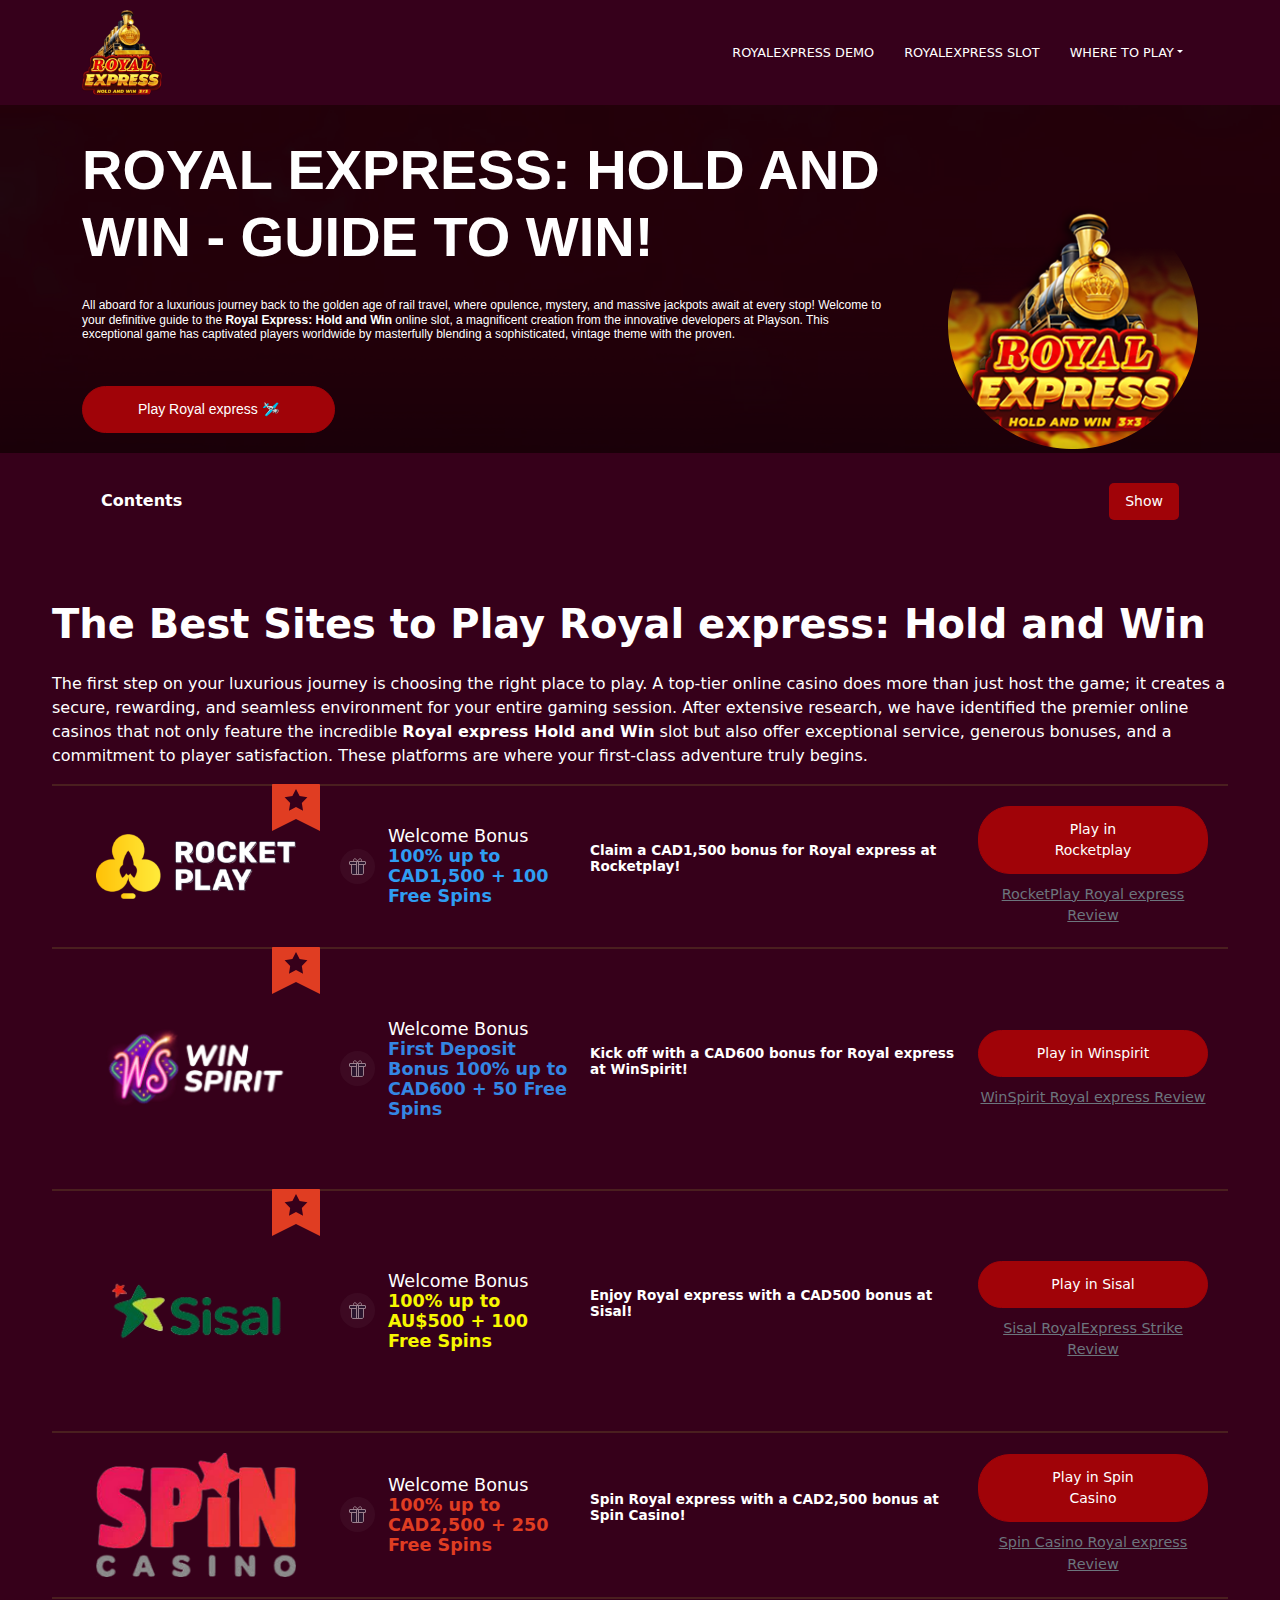
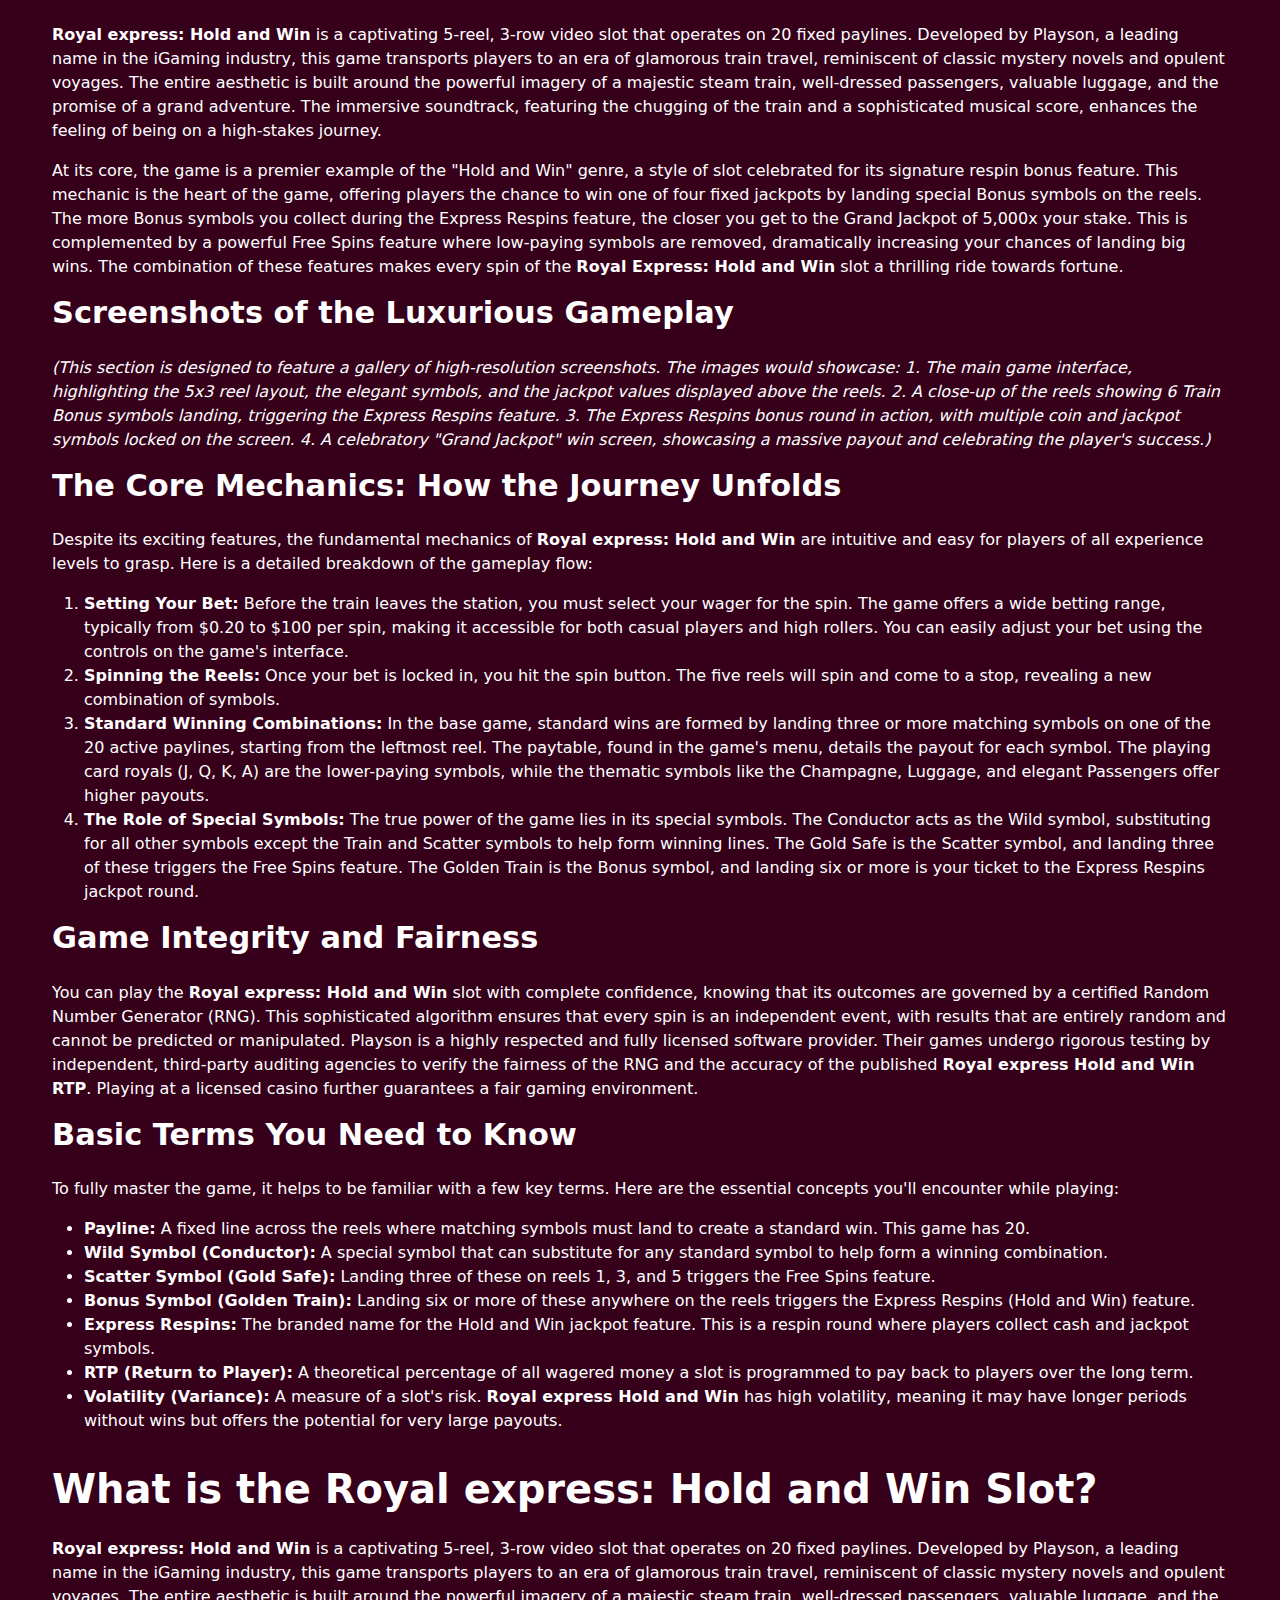
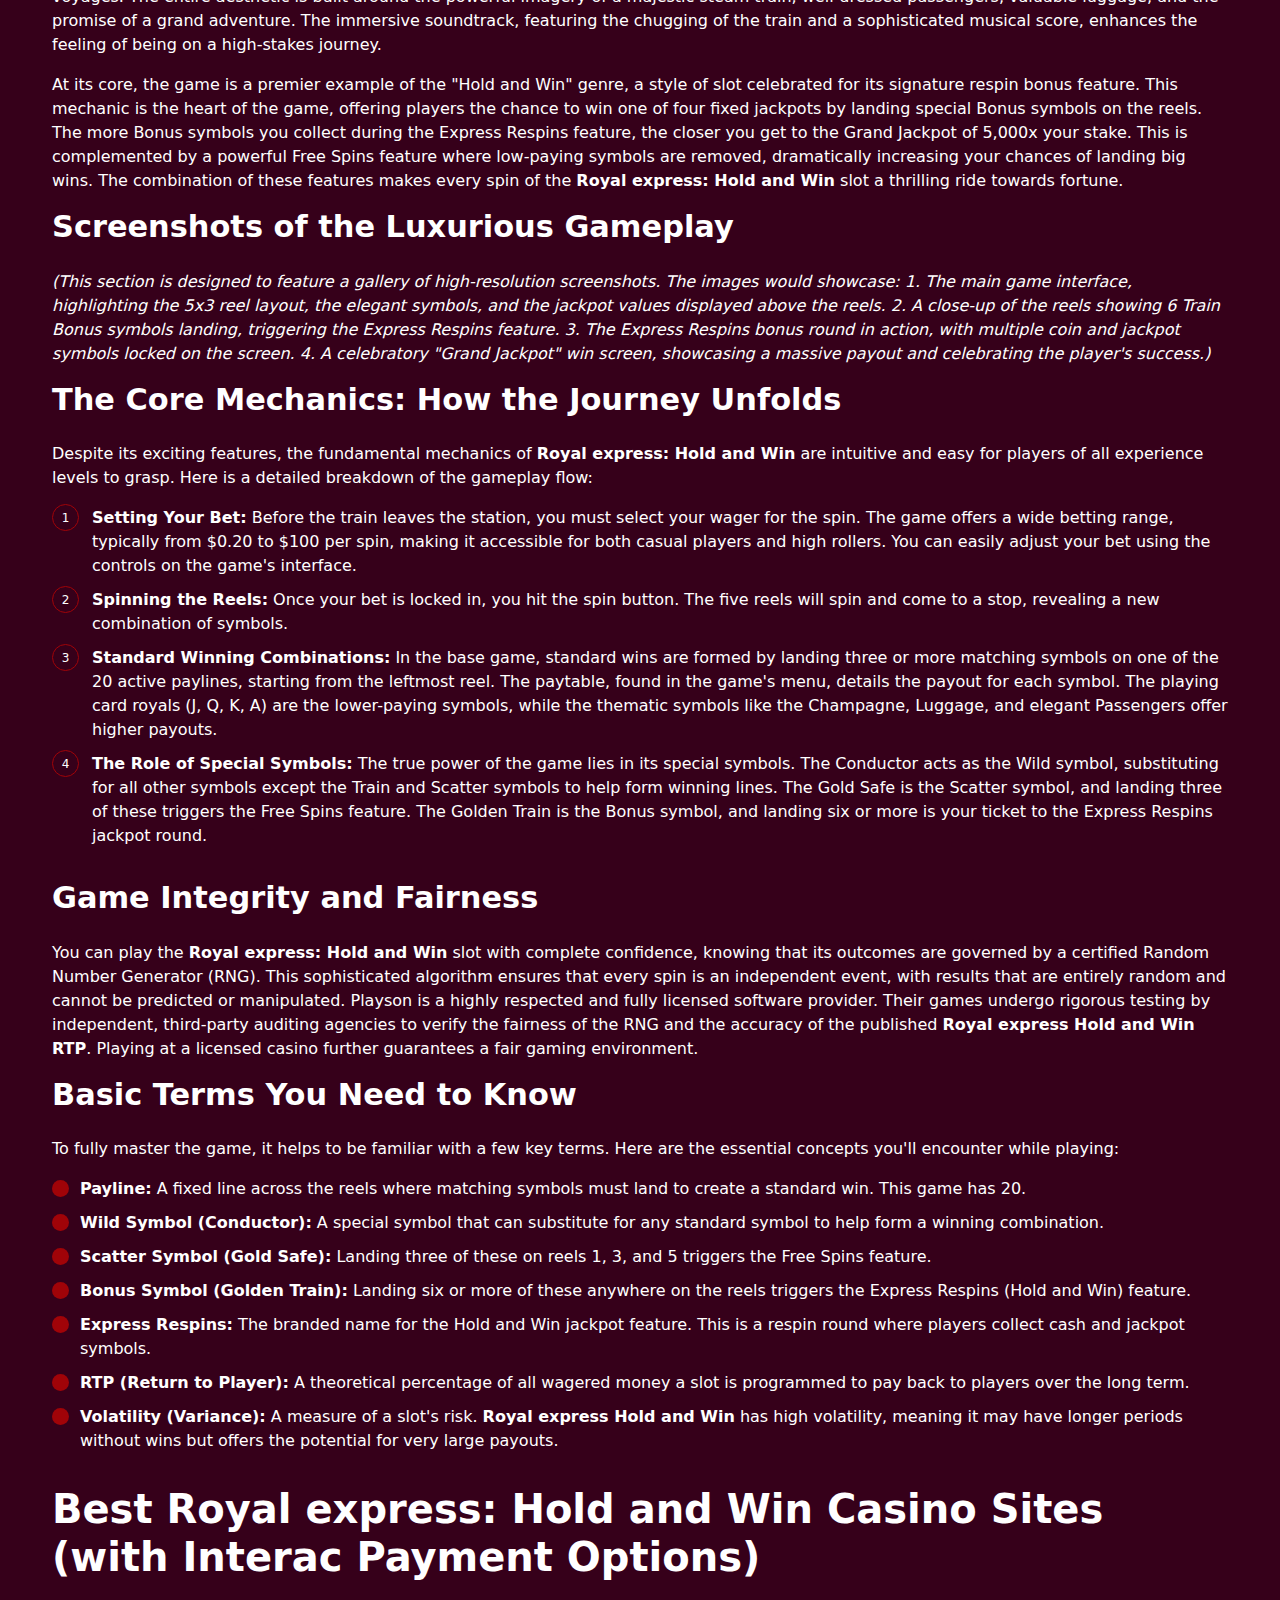
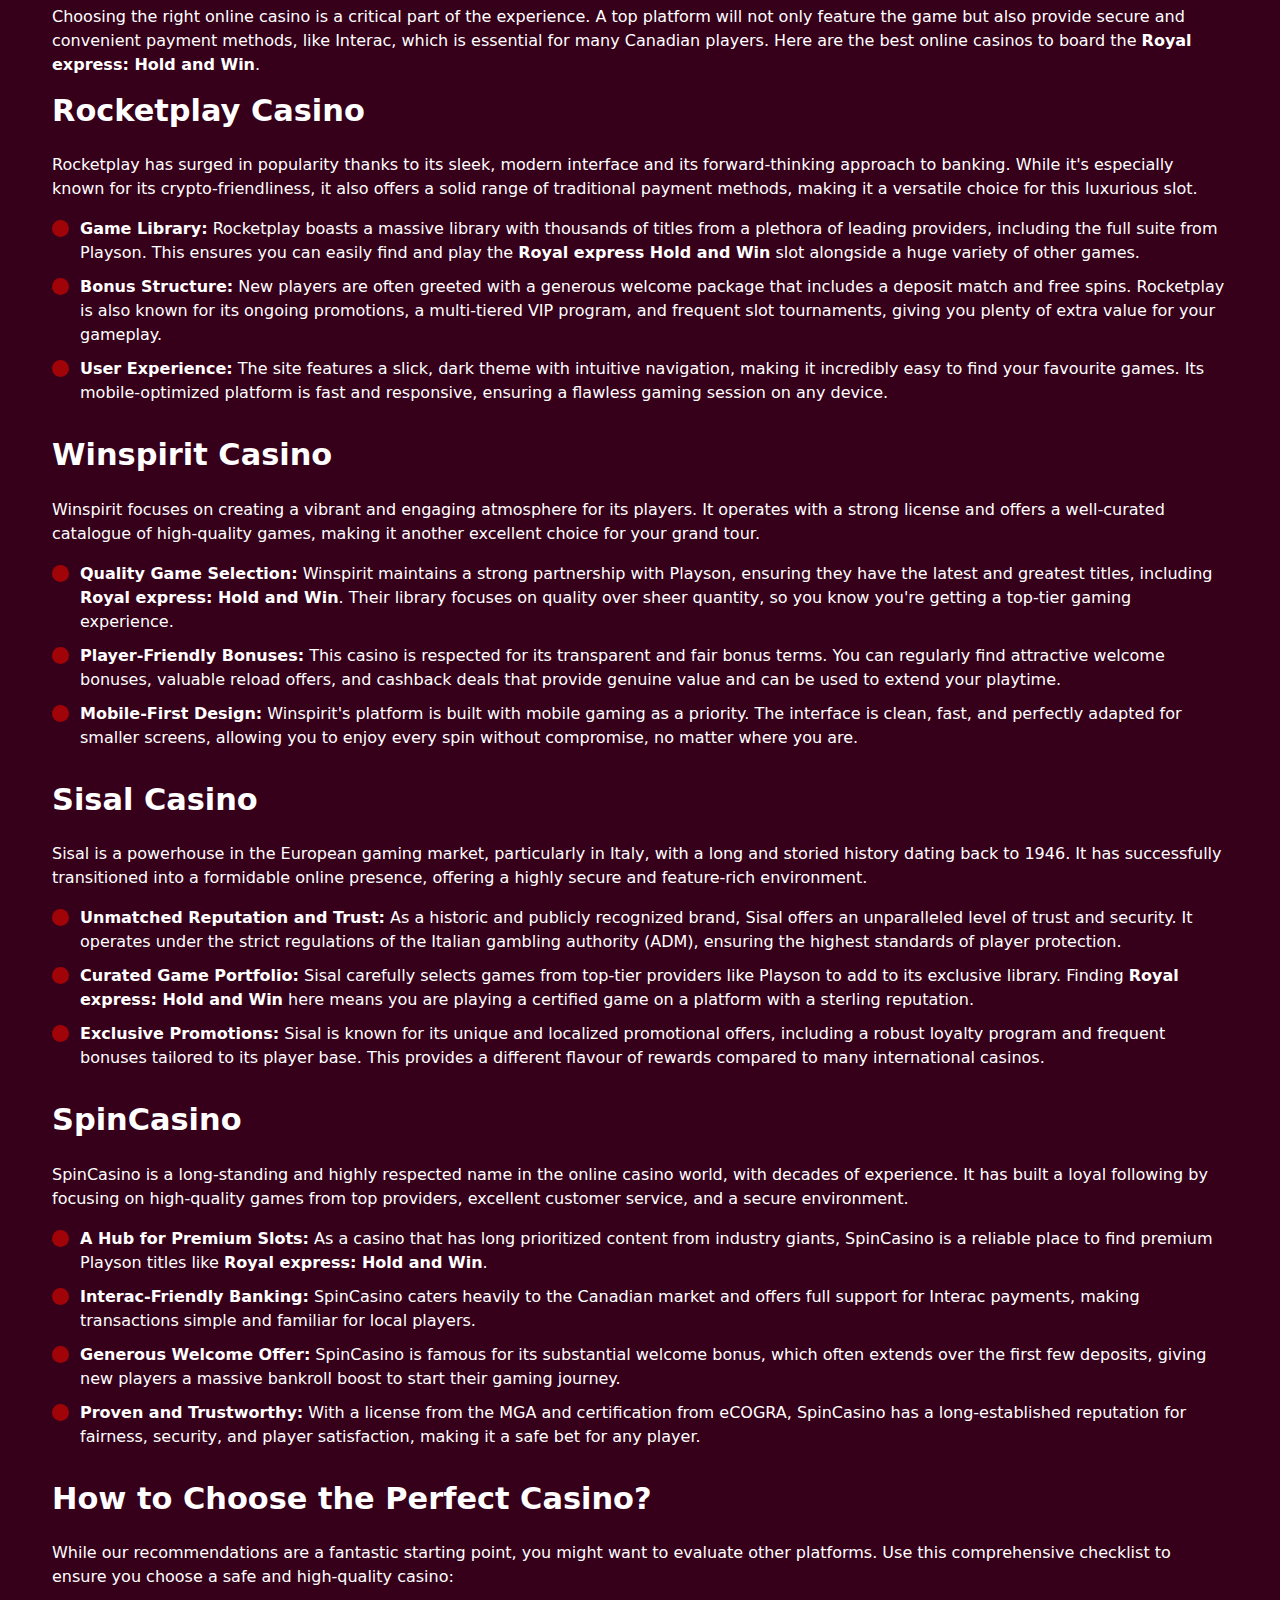
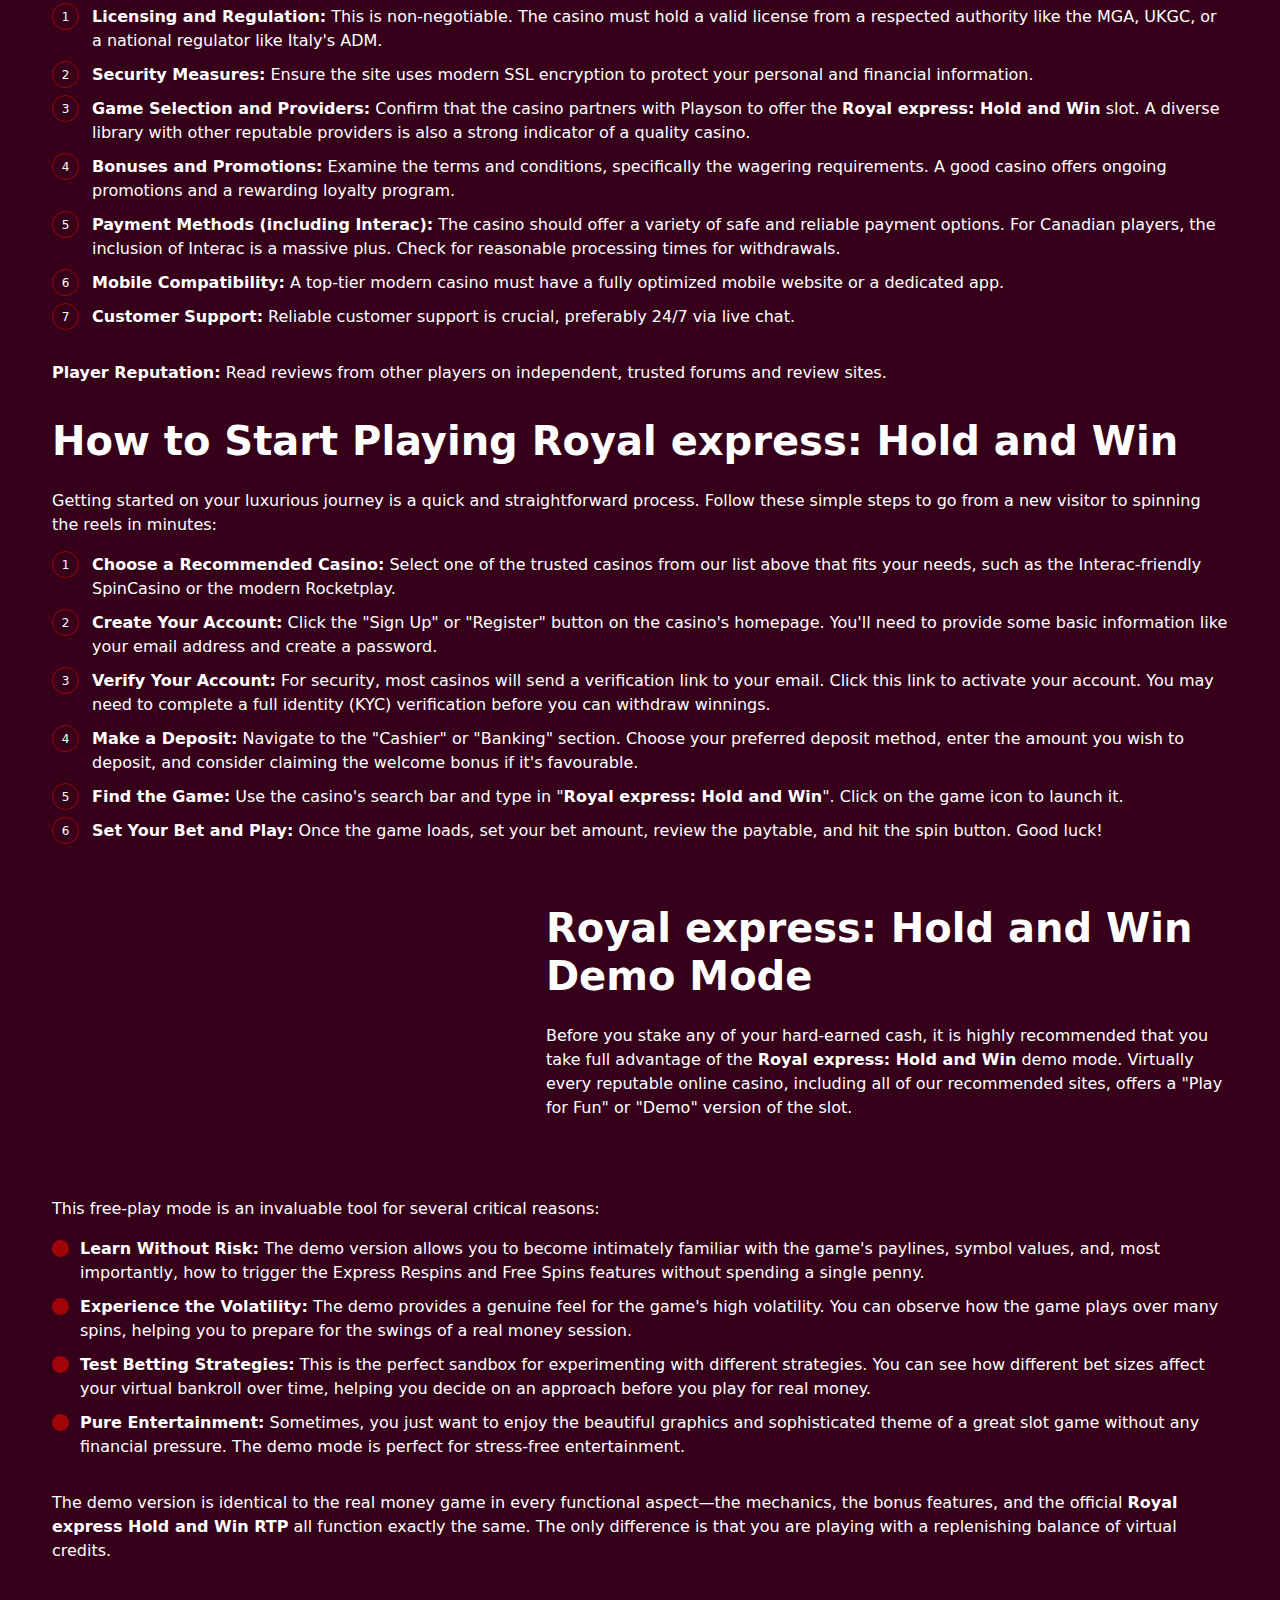
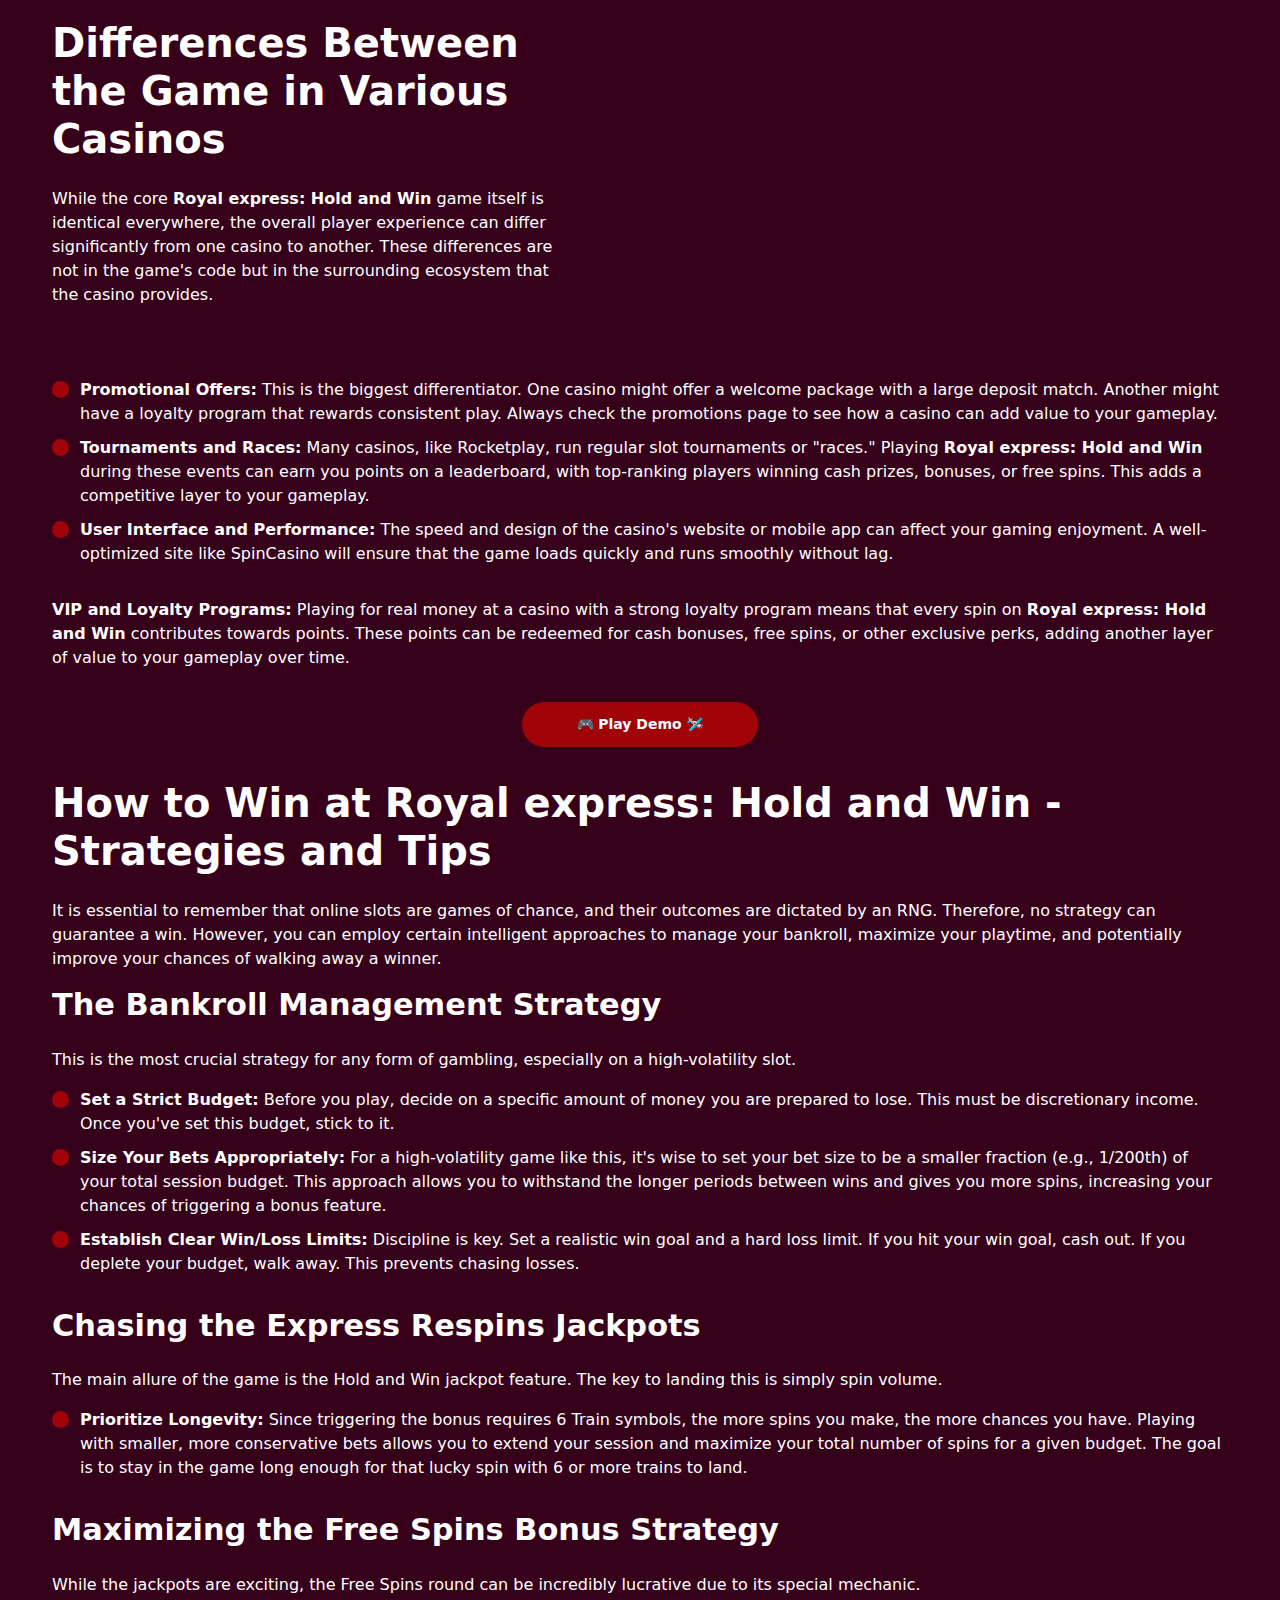
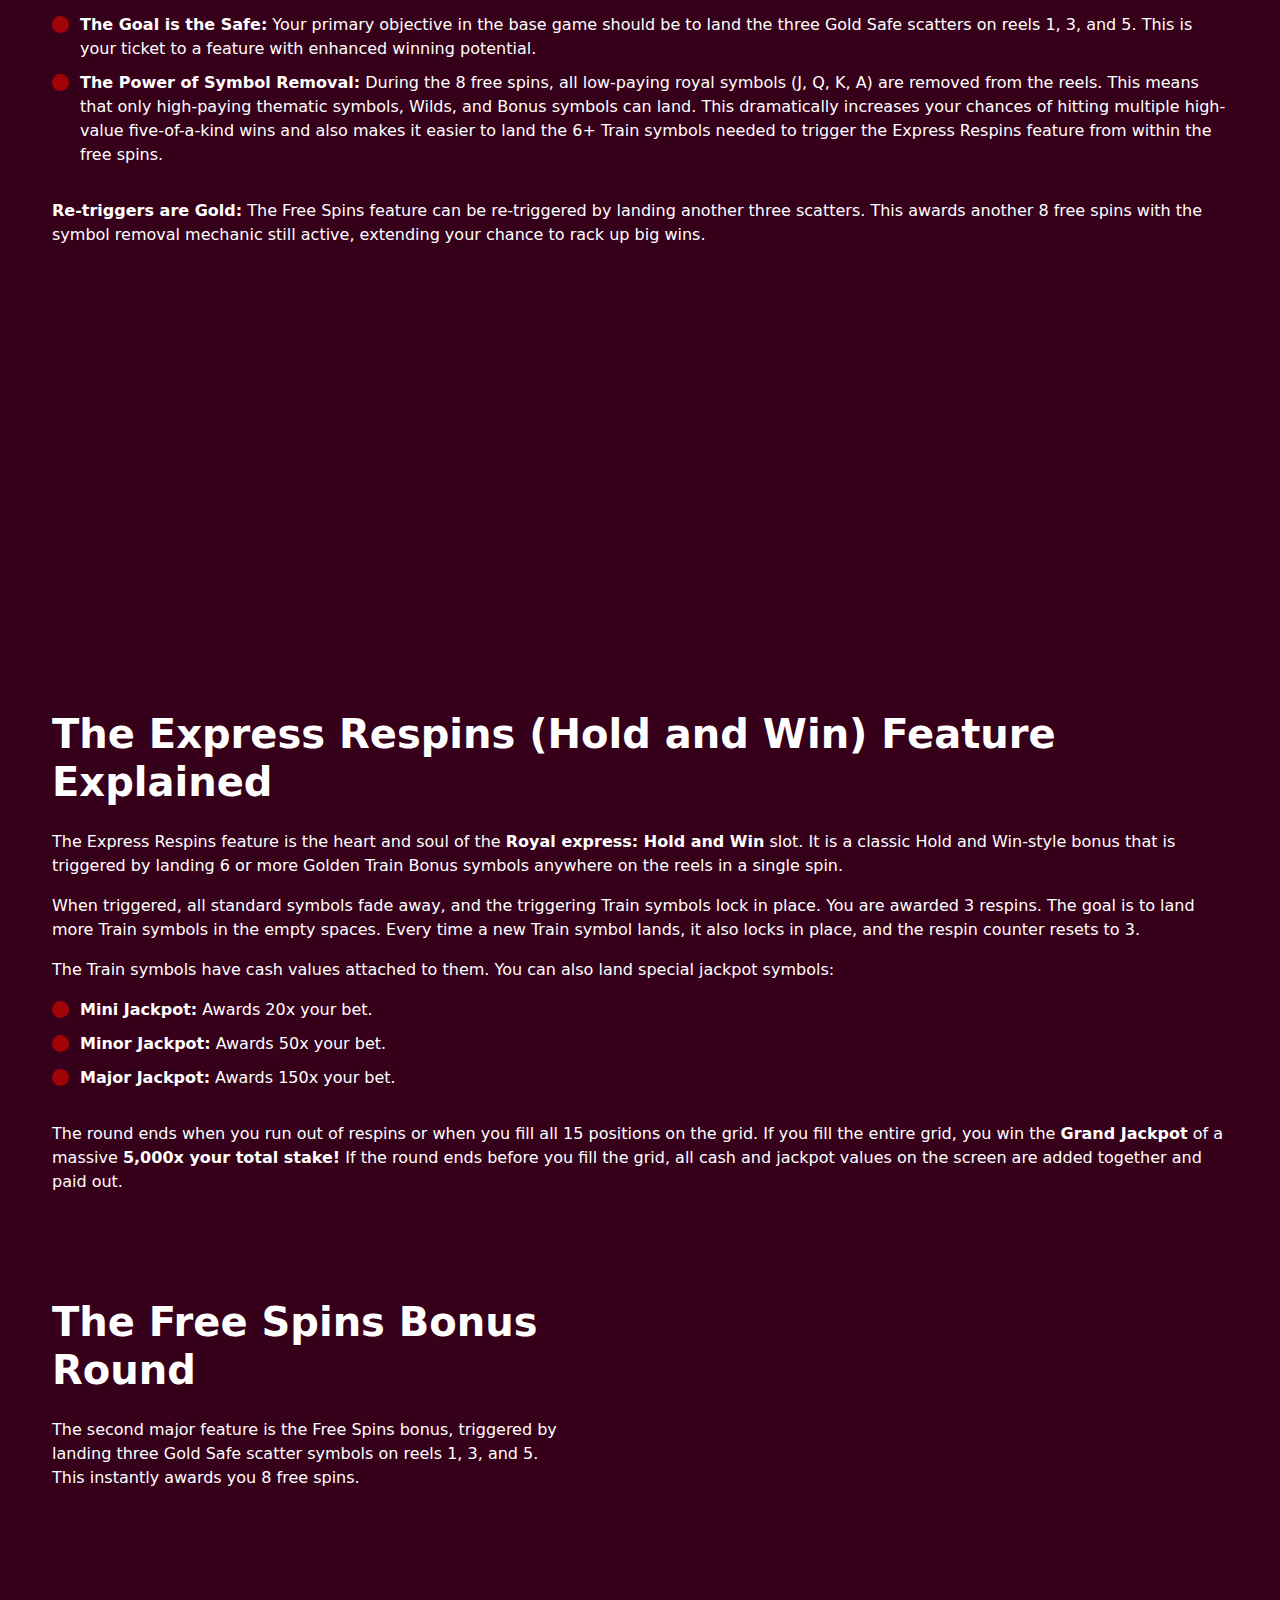
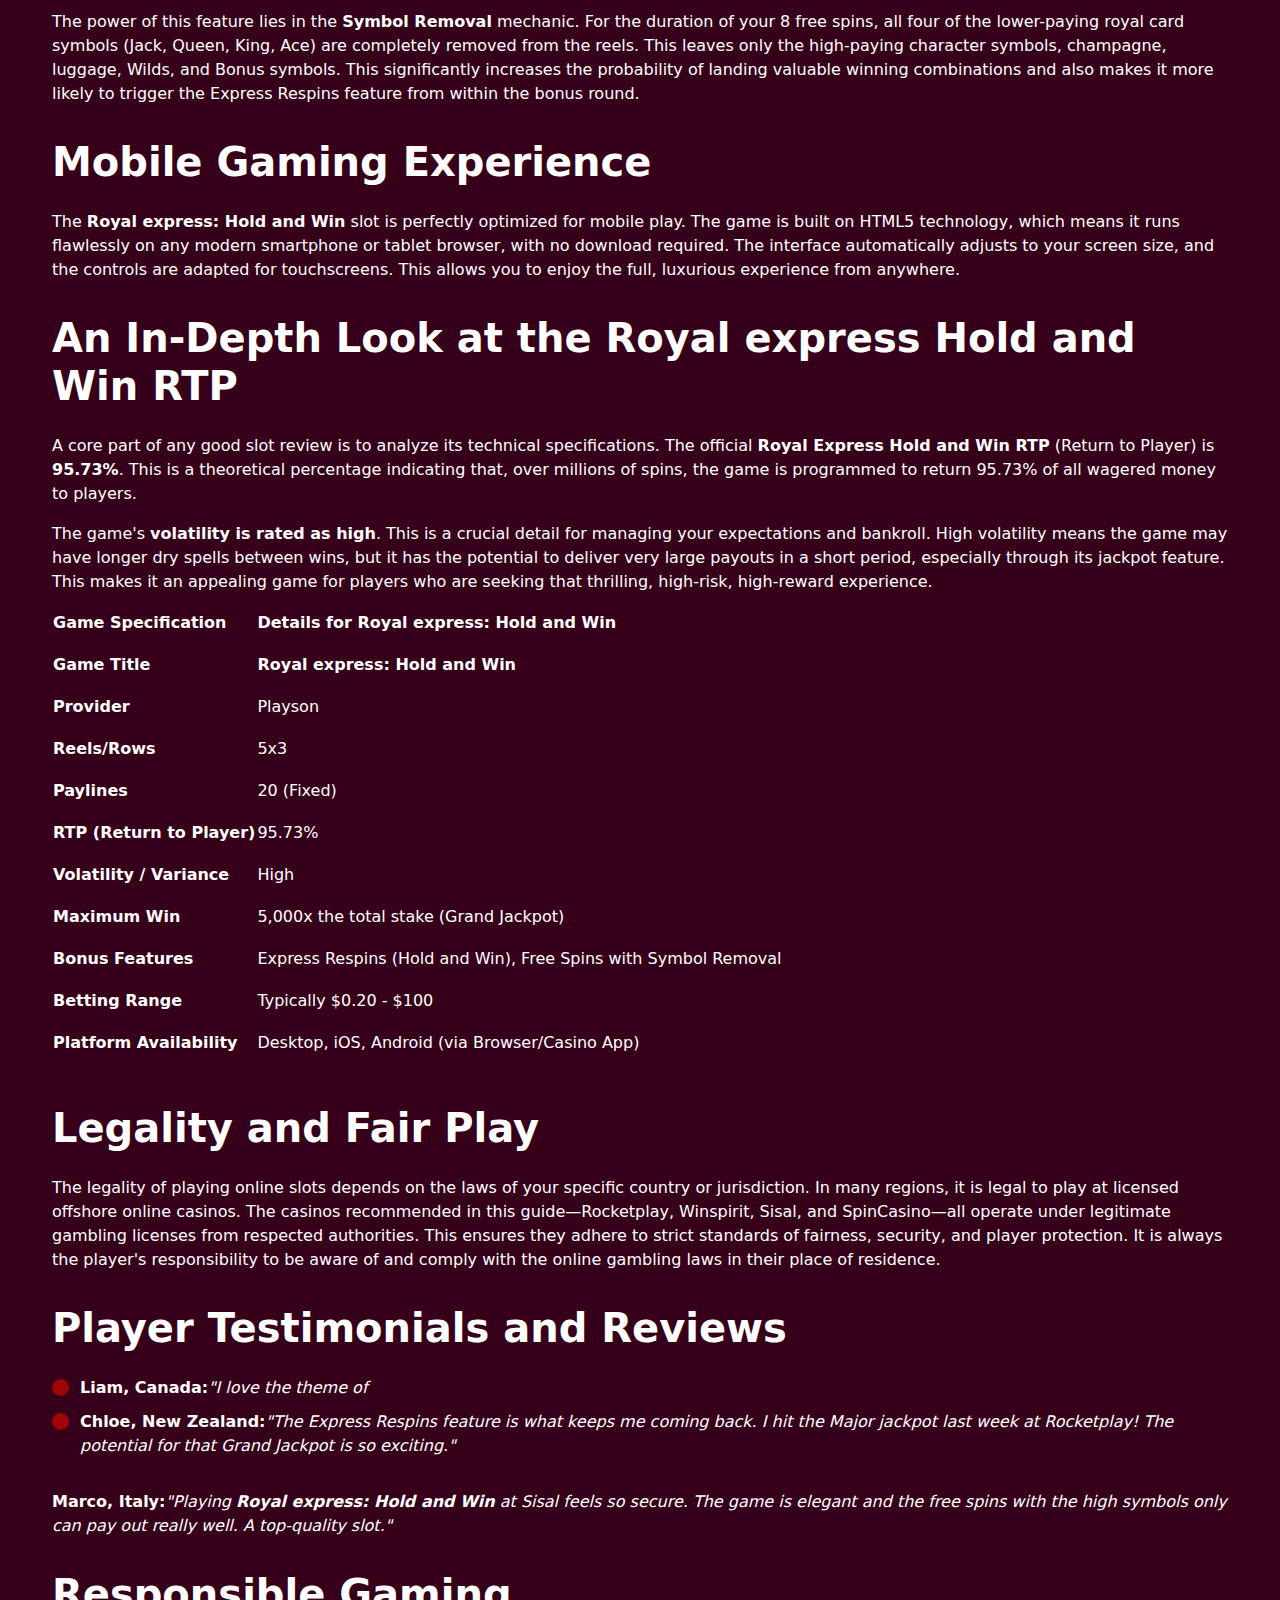
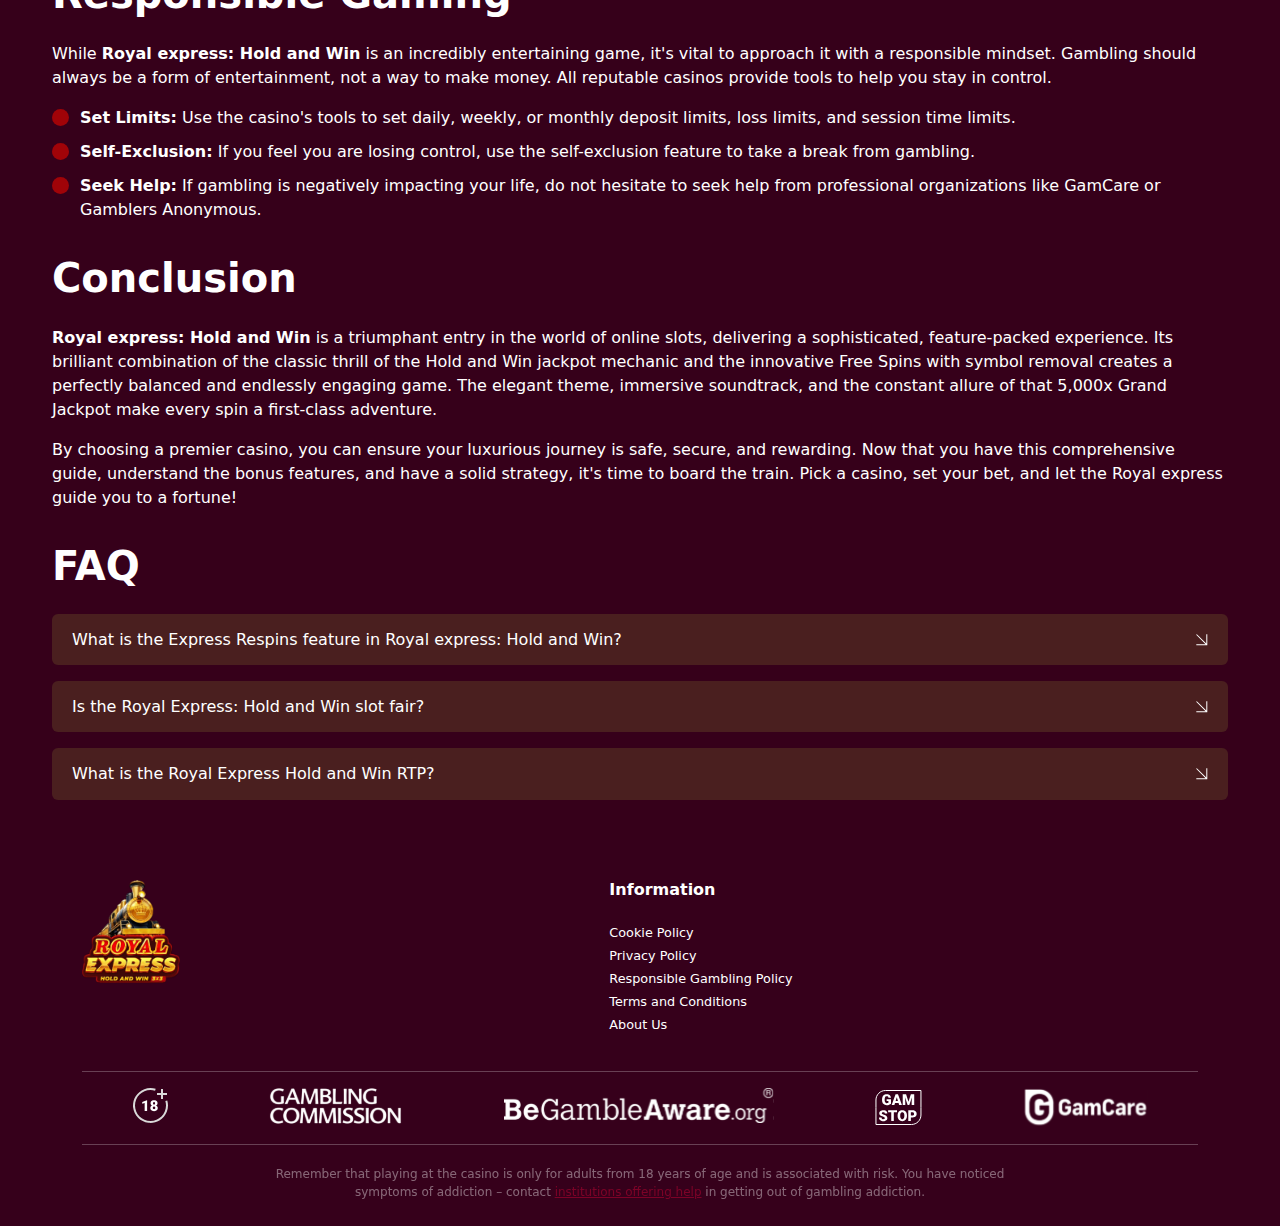
<file: index.html>
<!DOCTYPE html>
<html lang="en">

<head>
	<meta charset="UTF-8">
	<meta name="viewport" content="width=device-width">
	<meta name="robots" content="index, follow, max-image-preview:large, max-snippet:-1, max-video-preview:-1">

	<link rel="canonical" href="https://diamondspowerit.com/">
	<link rel="alternate" hreflang="en-CA" href="https://royal-express-game.com/" />
        <link rel="alternate" hreflang="x-default" href="https://royal-express-game.com/" />

	<link media="all" href="./css/autoptimize_9b123d720d574cecab7c6b5d40584863.css" rel="stylesheet">
	<title>Royal express Hold and Win Gameplay | Slot Strategy Tips</title>
	<meta name="description"
		content="Royal express Hold and Win gameplay tips, check out strategy guides and rtp details to play smarter, head to our site | Slot tactics page">


	<meta name="keywords"
		content="Royal express: hold and win, Royal express hold and win, Royal express hold and win rtp">
	<meta property="og:type" content="article">
	<meta property="og:title" content="Royal express Hold and Win Gameplay | Slot Strategy Tips">
	<meta property="og:description"
		content="Royal express Hold and Win gameplay tips, check out strategy guides and rtp details to play smarter, head to our site | Slot tactics page">
	<meta property="og:site_name" content="GatesofRoyal express Game">
	<meta property="og:url" content="https://royal-express-game.com/">
	<meta name="twitter:card" content="summary_large_image">
	<meta name="twitter:title" content="Royal express Hold and Win Gameplay | Slot Strategy Tips">
	<meta name="twitter:description"
		content="Royal express Hold and Win gameplay tips, check out strategy guides and rtp details to play smarter, head to our site | Slot tactics page">

	<link rel="manifest" href="/manifest.json">
	<link rel="icon" type="image/png" href="/images/fav.png">
</head>

<body
	class="home wp-singular page-template-default page page-id-2 wp-custom-logo wp-theme-RoyalExpressofFireDrums body_frontend">
	<header class="header">
		<div class="container">
			<div class="header-wrap">
				<a href="/" class="logo">
					<span class="custom-logo-link"><img src="./images/logo.webp" class="custom-logo" alt="image" decoding="async"
							loading="lazy"></span>
				</a>
				<nav class="desktop_ver">
					<ul id="menu-primary-menu" class="menu">
						<li id="menu-item-684"
							class="menu-item menu-item-type-post_type menu-item-object-page nav-item nav-item-684"><a
								href="/royal-demo/" class="">RoyalExpress Demo</a></li>
						<li id="menu-item-1390"
							class="menu-item menu-item-type-post_type menu-item-object-page nav-item nav-item-1390"><a
								href="/royal-slot/" class="">RoyalExpress Slot</a></li>



						<li id="menu-item-696"
							class="menu-item menu-item-type-custom menu-item-object-custom menu-item-home menu-item-has-children dropdown nav-item nav-item-696">
							<a class=" dropdown-toggle" aria-haspopup="true" aria-expanded="false" bis_skin_checked="1">Where
								to play</a>
							<ul class="dropdown-menu depth_0">
								<li id="menu-item-693" class="menu-item menu-item-type-post_type menu-item-object-page menu-item-693"><a
										href="/rocketplay-royal/">Rocketplay RoyalExpress</a></li>
								<li id="menu-item-693" class="menu-item menu-item-type-post_type menu-item-object-page menu-item-693"><a
										href="/sisal-royal/">Sisal RoyalExpress</a></li>
								<li id="menu-item-693" class="menu-item menu-item-type-post_type menu-item-object-page menu-item-693"><a
										href="/winspirit-royal/">Winspirit RoyalExpress</a></li>
								<li id="menu-item-693" class="menu-item menu-item-type-post_type menu-item-object-page menu-item-693">
									<a href="/spin-casino-royal/">Spin Casino RoyalExpress</a>
								</li>
							</ul>
						</li>


					</ul>
				</nav>

				<div class="offcanvas offcanvas-end" tabindex="-1" id="offcanvas_nav_header">
					<div class="offcanvas-header">
						<button type="button" class="btn-close text-reset" data-bs-dismiss="offcanvas" aria-label="Close"></button>
					</div>
					<div class="offcanvas-body">
						<nav class="mobile_ver">
							<ul id="menu-primary-menu-1" class="menu">
								<li id="menu-item-684"
									class="menu-item menu-item-type-post_type menu-item-object-page nav-item nav-item-684"><a
										href="/royal-demo/" class="">RoyalExpress Demo</a></li>
								<li id="menu-item-1390"
									class="menu-item menu-item-type-post_type menu-item-object-page nav-item nav-item-1390"><a
										href="/royal-slot/" class="">RoyalExpress Slot</a></li>


								<li id="menu-item-696"
									class="menu-item menu-item-type-custom menu-item-object-custom menu-item-home menu-item-has-children dropdown nav-item nav-item-696">
									<a class=" dropdown-toggle" aria-haspopup="true" aria-expanded="false" bis_skin_checked="1">Where
										to play</a>
									<ul class="dropdown-menu depth_0">
										<li id="menu-item-693"
											class="menu-item menu-item-type-post_type menu-item-object-page menu-item-693"><a
												href="/rocketplay-royal/">Rocketplay RoyalExpress</a></li>
										<li id="menu-item-693"
											class="menu-item menu-item-type-post_type menu-item-object-page menu-item-693"><a
												href="/sisal-royal/">Sisal RoyalExpress</a></li>
										<li id="menu-item-693"
											class="menu-item menu-item-type-post_type menu-item-object-page menu-item-693"><a
												href="/winspirit-royal/">Winspirit RoyalExpress</a></li>
										<li id="menu-item-693"
											class="menu-item menu-item-type-post_type menu-item-object-page menu-item-693">
											<a href="/spin-casino-royal/">Spin Casino RoyalExpress</a>
										</li>
									</ul>
								</li>
							</ul>
						</nav>
					</div>
				</div>

				<div class="mobile-menu-button" data-bs-toggle="offcanvas" href="#offcanvas_nav_header" role="button"
					aria-controls="offcanvas_nav_header">
					<span></span>
					<span></span>
					<span></span>
				</div>
			</div>
		</div>


	</header>
	<main class="wrap">

		<div class="home-page-hero">
    <div class="container">
        <div class="home-page-hero__wrap">
		
            <div class="home-page-hero__content">
                <h1 class="title">Royal Express: Hold and Win - Guide to Win!</h1>
                <div class="descr">
                    <p>All aboard for a luxurious journey back to the golden age of rail travel, where opulence, mystery,
                        and massive jackpots await at every stop! Welcome to your definitive guide to the <strong>Royal
                            Express: Hold and Win</strong> online slot, a magnificent creation from the innovative developers at
                        Playson. This exceptional game has captivated players worldwide by masterfully blending a
                        sophisticated, vintage theme with the proven.</p>
                </div>
                <a href="https://go.coinstrikeholdwin.com/SY12N7?approach=royalexpress" class="btn btn-primary">
                    Play Royal express 🛩️</a>
            </div>

            <div class="hero__logo">
                <span class="get-image schema-image-object-thumbnail">
    <img src="../images/banner.png" 
         style="max-width: 250px; height: auto;" 
         class="attachment-thumbnail size-thumbnail" 
         alt="In addition to the fun of playing RoyalExpressofFireDrums, many providers offer generous bonuses" 
         decoding="async" 
         fetchpriority="high" 
         sizes="(max-width: 250px) 100vw, 250px" 
         loading="lazy">
</span>
            </div>

        </div>
    </div>
</div>

			<div class="container">
				<nav>
					<div class="lwptoc lwptoc-baseItems lwptoc-light lwptoc-notInherit" data-smooth-scroll="1"
						data-smooth-scroll-offset="24">
						<div class="lwptoc_i">
							<div class="lwptoc_header">
								<b class="lwptoc_title">Contents</b>
							</div>
							<div class="lwptoc_items">
								<ol class="lwptoc_itemWrap">
									<li class="lwptoc_item"> <a href="#01">
											<span class="lwptoc_item_number">1</span>
											<span class="lwptoc_item_label">The Best Sites to Play Royal express: Hold and Win
											</span>
										</a>
									</li>
									<li class="lwptoc_item"> <a href="#02">
											<span class="lwptoc_item_number">2</span>
											<span class="lwptoc_item_label">What is the Royal express: Hold and Win Slot?
											</span>
										</a>
									</li>
									<li class="lwptoc_item"> <a href="#03">
											<span class="lwptoc_item_number">3</span>
											<span class="lwptoc_item_label">
												Best Royal express: Hold and Win Casino Sites (with Interac Payment Options)
											</span>
										</a>
									</li>
									<li class="lwptoc_item"> <a href="#04">
											<span class="lwptoc_item_number">4</span>
											<span class="lwptoc_item_label">How to Start Playing Royal express: Hold and Win</span>
										</a>
									</li>
									<li class="lwptoc_item"> <a href="#05">
											<span class="lwptoc_item_number">5</span>
											<span class="lwptoc_item_label">Royal express: Hold and Win Demo Mode</span>
										</a>
									</li>
									<li class="lwptoc_item"> <a href="#06">
											<span class="lwptoc_item_number">6</span>
											<span class="lwptoc_item_label">Differences Between the Game in Various Casinos</span>
										</a>
									</li>
									<li class="lwptoc_item"> <a href="#07">
											<span class="lwptoc_item_number">7</span>
											<span class="lwptoc_item_label">How to Win at Royal express: Hold and Win - Strategies and
												Tips</span>
										</a>
									</li>
									<li class="lwptoc_item"> <a href="#08">
											<span class="lwptoc_item_number">8</span>
											<span class="lwptoc_item_label">The Express Respins (Hold and Win) Feature Explained</span>
										</a>
									</li>
									<li class="lwptoc_item"> <a href="#09">
											<span class="lwptoc_item_number">9</span>
											<span class="lwptoc_item_label">The Free Spins Bonus Round</span>
										</a>
									</li>
									<li class="lwptoc_item"> <a href="#10">
											<span class="lwptoc_item_number">10</span>
											<span class="lwptoc_item_label">Mobile Gaming Experience</span>
										</a>
									</li>
									<li class="lwptoc_item"> <a href="#11">
											<span class="lwptoc_item_number">11</span>
											<span class="lwptoc_item_label">An In-Depth Look at the Royal express Hold and Win RTP</span>
										</a>
									</li>
									<li class="lwptoc_item"> <a href="#12">
											<span class="lwptoc_item_number">12</span>
											<span class="lwptoc_item_label">Legality and Fair Play</span>
										</a>
									</li>
									<li class="lwptoc_item"> <a href="#13">
											<span class="lwptoc_item_number">13</span>
											<span class="lwptoc_item_label">Player Testimonials and Reviews</span>
										</a>
									</li>
									<li class="lwptoc_item"> <a href="#14">
											<span class="lwptoc_item_number">14</span>
											<span class="lwptoc_item_label">Responsible Gaming</span>
										</a>
									</li>
									<li class="lwptoc_item"> <a href="#15">
											<span class="lwptoc_item_number">15</span>
											<span class="lwptoc_item_label">Conclusion</span>
										</a>
									</li>
									<li class="lwptoc_item"> <a href="#16">
											<span class="lwptoc_item_number">16</span>
											<span class="lwptoc_item_label">FAQ</span>
										</a>
									</li>
								</ol>
							</div>
						</div>
					</div>
				</nav>
			</div>

			<div class="wp-block-hc-container">
				<h2 class="wp-block-heading" id="01"><br>The Best Sites to Play Royal express: Hold and Win</h2>
				<p>The first step on your luxurious journey is choosing the right place to play. A top-tier online casino does
					more than just host the game; it creates a secure, rewarding, and seamless environment for your entire gaming
					session. After extensive research, we have identified the premier online casinos that not only feature the
					incredible <strong>Royal express Hold and Win</strong> slot but also offer exceptional service, generous
					bonuses, and a commitment to player satisfaction. These platforms are where your first-class adventure truly
					begins.</p>
				<div class="bk-rating-list">
					<ol>
						<li>
							<div class="item top">
								<div class="logo"> <img decoding="async" src="./images/rocket-play-casino-logo.png" alt="Rocketplay">
								</div>
								<div class="bonus">
									<div class="bonus_title"> Welcome Bonus </div>
									<div class="bonus_value" style="color: #2f9df2">100% up to CAD1,500 + 100 Free Spins
									</div>
								</div>
								<div class="bonus_description">
									<p><strong>Claim a CAD1,500 bonus for Royal express at Rocketplay!</strong></p>
								</div>
								<div class="buttons"> <a href="https://go.coinstrikeholdwin.com/SY12N7?approach=royalexpress"
										class="btn btn-primary" rel="nofollow"> Play in Rocketplay </a> <a href="/rocketplay-royal/"
										class="review_link"> RocketPlay Royal express Review
									</a> </div>
							</div>
						</li>
						<li>
							<div class="item top">
								<div class="logo"> <img decoding="async" src="./images/win-spirit.png" alt="Winspirit"> </div>
								<div class="bonus">
									<div class="bonus_title"> Welcome Bonus </div>
									<div class="bonus_value" style="color: #3486e3"> First Deposit Bonus 100% up to CAD600 + 50 Free Spins
									</div>
								</div>
								<div class="bonus_description">
									<p><strong>Kick off with a CAD600 bonus for Royal express at WinSpirit!</strong></p>
								</div>
								<div class="buttons"> <a href="https://go.coinstrikeholdwin.com/SY12N7?approach=royalexpress"
										class="btn btn-primary" rel="nofollow"> Play in Winspirit </a> <a href="/spin-casino-royal/"
										class="review_link"> WinSpirit Royal express Review </a> </div>
							</div>
						</li>
						<li>
							<div class="item top">
								<div class="logo"> <img decoding="async" src="./images/sisal-logo.png" alt="Sisal">
								</div>
								<div class="bonus">
									<div class="bonus_title"> Welcome Bonus </div>
									<div class="bonus_value" style="color: #f7f700">100% up to AU$500 + 100 Free Spins
									</div>
								</div>
								<div class="bonus_description">
									<p><strong>Enjoy Royal express with a CAD500 bonus at Sisal!</strong></p>
								</div>
								<div class="buttons"> <a href="https://go.coinstrikeholdwin.com/SY12N7?approach=royalexpress"
										class="btn btn-primary" rel="nofollow"> Play in Sisal </a>
									<a href="/spin-casino-royal/" class="review_link"> Sisal RoyalExpress Strike Review
									</a>
								</div>
							</div>
						</li>
						<li>
							<div class="item">
								<div class="logo"> <img decoding="async" src="./images/spincasino-logo.png" alt="logo"> </div>
								<div class="bonus">
									<div class="bonus_title"> Welcome Bonus </div>
									<div class="bonus_value" style="color: #E03D22">100% up to CAD2,500 + 250 Free Spins
									</div>
								</div>
								<div class="bonus_description">
									<p><strong>Spin Royal express with a CAD2,500 bonus at Spin Casino!</strong>
									</p>
								</div>
								<div class="buttons"> <a href="https://go.coinstrikeholdwin.com/SY12N7?approach=royalexpress"
										class="btn btn-primary" rel="nofollow"> Play in Spin Casino </a> <a href="/sisal-royal/"
										class="review_link"> Spin Casino Royal express Review </a> </div>
							</div>
						</li>
					</ol>
				</div>
				<p><strong>Royal express: Hold and Win</strong> is a captivating 5-reel, 3-row video slot that operates on 20
					fixed paylines. Developed by Playson, a leading name in the iGaming industry, this game transports players to
					an era of glamorous train travel, reminiscent of classic mystery novels and opulent voyages. The entire
					aesthetic is built around the powerful imagery of a majestic steam train, well-dressed passengers, valuable
					luggage, and the promise of a grand adventure. The immersive soundtrack, featuring the chugging of the train
					and a sophisticated musical score, enhances the feeling of being on a high-stakes journey.</p>
				<p>At its core, the game is a premier example of the "Hold and Win" genre, a style of slot celebrated for its
					signature respin bonus feature. This mechanic is the heart of the game, offering players the chance to win one
					of four fixed jackpots by landing special Bonus symbols on the reels. The more Bonus symbols you collect
					during the Express Respins feature, the closer you get to the Grand Jackpot of 5,000x your stake. This is
					complemented by a powerful Free Spins feature where low-paying symbols are removed, dramatically increasing
					your chances of landing big wins. The combination of these features makes every spin of the <strong>Royal
						Express: Hold and Win</strong> slot a thrilling ride towards fortune.</p>
				<h3>Screenshots of the Luxurious Gameplay</h3>
				<p><em>(This section is designed to feature a gallery of high-resolution screenshots. The images would showcase:
						1. The main game interface, highlighting the 5x3 reel layout, the elegant symbols, and the jackpot values
						displayed above the reels. 2. A close-up of the reels showing 6 Train Bonus symbols landing, triggering the
						Express Respins feature. 3. The Express Respins bonus round in action, with multiple coin and jackpot
						symbols locked on the screen. 4. A celebratory "Grand Jackpot" win screen, showcasing a massive payout and
						celebrating the player's success.)</em></p>
				<h3>The Core Mechanics: How the Journey Unfolds</h3>
				<p>Despite its exciting features, the fundamental mechanics of <strong>Royal express: Hold and Win</strong> are
					intuitive and easy for players of all experience levels to grasp. Here is a detailed breakdown of the gameplay
					flow:</p>
				<ol>
					<li><strong>Setting Your Bet:</strong> Before the train leaves the station, you must select your wager for the
						spin. The game offers a wide betting range, typically from $0.20 to $100 per spin, making it accessible for
						both casual players and high rollers. You can easily adjust your bet using the controls on the game's
						interface.</li>
					<li><strong>Spinning the Reels:</strong> Once your bet is locked in, you hit the spin button. The five reels
						will spin and come to a stop, revealing a new combination of symbols.</li>
					<li><strong>Standard Winning Combinations:</strong> In the base game, standard wins are formed by landing
						three or more matching symbols on one of the 20 active paylines, starting from the leftmost reel. The
						paytable, found in the game's menu, details the payout for each symbol. The playing card royals (J, Q, K, A)
						are the lower-paying symbols, while the thematic symbols like the Champagne, Luggage, and elegant Passengers
						offer higher payouts.</li>
					<li><strong>The Role of Special Symbols:</strong> The true power of the game lies in its special symbols. The
						Conductor acts as the Wild symbol, substituting for all other symbols except the Train and Scatter symbols
						to help form winning lines. The Gold Safe is the Scatter symbol, and landing three of these triggers the
						Free Spins feature. The Golden Train is the Bonus symbol, and landing six or more is your ticket to the
						Express Respins jackpot round.</li>
				</ol>
				<h3>Game Integrity and Fairness</h3>
				<p>You can play the <strong>Royal express: Hold and Win</strong> slot with complete confidence, knowing that its
					outcomes are governed by a certified Random Number Generator (RNG). This sophisticated algorithm ensures that
					every spin is an independent event, with results that are entirely random and cannot be predicted or
					manipulated. Playson is a highly respected and fully licensed software provider. Their games undergo rigorous
					testing by independent, third-party auditing agencies to verify the fairness of the RNG and the accuracy of
					the published <strong>Royal express Hold and Win RTP</strong>. Playing at a licensed casino further guarantees
					a fair gaming environment.</p>
				<h3>Basic Terms You Need to Know</h3>
				<p>To fully master the game, it helps to be familiar with a few key terms. Here are the essential concepts
					you'll encounter while playing:</p>
				<ul>
					<li><strong>Payline:</strong> A fixed line across the reels where matching symbols must land to create a
						standard win. This game has 20.</li>
					<li><strong>Wild Symbol (Conductor):</strong> A special symbol that can substitute for any standard symbol to
						help form a winning combination.</li>
					<li><strong>Scatter Symbol (Gold Safe):</strong> Landing three of these on reels 1, 3, and 5 triggers the Free
						Spins feature.</li>
					<li><strong>Bonus Symbol (Golden Train):</strong> Landing six or more of these anywhere on the reels triggers
						the Express Respins (Hold and Win) feature.</li>
					<li><strong>Express Respins:</strong> The branded name for the Hold and Win jackpot feature. This is a respin
						round where players collect cash and jackpot symbols.</li>
					<li><strong>RTP (Return to Player):</strong> A theoretical percentage of all wagered money a slot is
						programmed to pay back to players over the long term.</li>
					<li><strong>Volatility (Variance):</strong> A measure of a slot's risk. <strong>Royal express Hold and
							Win</strong> has high volatility, meaning it may have longer periods without wins but offers the potential
						for very large payouts.</li>
				</ul>
				<section class="wp-block-hc-alternate-group-section">
					<h2 class="wp-block-heading" id="02">
						What is the Royal express: Hold and Win Slot?
					</h2>
					<p><strong>Royal express: Hold and Win</strong> is a captivating 5-reel, 3-row video slot that operates on 20
						fixed paylines. Developed by Playson, a leading name in the iGaming industry, this game transports players
						to an era of glamorous train travel, reminiscent of classic mystery novels and opulent voyages. The entire
						aesthetic is built around the powerful imagery of a majestic steam train, well-dressed passengers, valuable
						luggage, and the promise of a grand adventure. The immersive soundtrack, featuring the chugging of the train
						and a sophisticated musical score, enhances the feeling of being on a high-stakes journey.</p>

					<section class="wp-block-hc-alternate-group-section">
						<p>At its core, the game is a premier example of the "Hold and Win" genre, a style of slot celebrated for
							its signature respin bonus feature. This mechanic is the heart of the game, offering players the chance to
							win one of four fixed jackpots by landing special Bonus symbols on the reels. The more Bonus symbols you
							collect during the Express Respins feature, the closer you get to the Grand Jackpot of 5,000x your stake.
							This is complemented by a powerful Free Spins feature where low-paying symbols are removed, dramatically
							increasing your chances of landing big wins. The combination of these features makes every spin of the
							<strong>Royal express: Hold and Win</strong> slot a thrilling ride towards fortune.
						</p>
						<h3>Screenshots of the Luxurious Gameplay</h3>
						<p><em>(This section is designed to feature a gallery of high-resolution screenshots. The images would
								showcase: 1. The main game interface, highlighting the 5x3 reel layout, the elegant symbols, and the
								jackpot values displayed above the reels. 2. A close-up of the reels showing 6 Train Bonus symbols
								landing, triggering the Express Respins feature. 3. The Express Respins bonus round in action, with
								multiple coin and jackpot symbols locked on the screen. 4. A celebratory "Grand Jackpot" win screen,
								showcasing a massive payout and celebrating the player's success.)</em></p>
						<h3>The Core Mechanics: How the Journey Unfolds</h3>
						<p>Despite its exciting features, the fundamental mechanics of <strong>Royal express: Hold and Win</strong>
							are intuitive and easy for players of all experience levels to grasp. Here is a detailed breakdown of the
							gameplay flow:</p>
						<ol>
							<li><strong>Setting Your Bet:</strong> Before the train leaves the station, you must select your wager for
								the spin. The game offers a wide betting range, typically from $0.20 to $100 per spin, making it
								accessible for both casual players and high rollers. You can easily adjust your bet using the controls
								on the game's interface.</li>
							<li><strong>Spinning the Reels:</strong> Once your bet is locked in, you hit the spin button. The five
								reels will spin and come to a stop, revealing a new combination of symbols.</li>
							<li><strong>Standard Winning Combinations:</strong> In the base game, standard wins are formed by landing
								three or more matching symbols on one of the 20 active paylines, starting from the leftmost reel. The
								paytable, found in the game's menu, details the payout for each symbol. The playing card royals (J, Q,
								K, A) are the lower-paying symbols, while the thematic symbols like the Champagne, Luggage, and elegant
								Passengers offer higher payouts.</li>
							<li><strong>The Role of Special Symbols:</strong> The true power of the game lies in its special symbols.
								The Conductor acts as the Wild symbol, substituting for all other symbols except the Train and Scatter
								symbols to help form winning lines. The Gold Safe is the Scatter symbol, and landing three of these
								triggers the Free Spins feature. The Golden Train is the Bonus symbol, and landing six or more is your
								ticket to the Express Respins jackpot round.</li>
						</ol>
						<h3>Game Integrity and Fairness</h3>
						<p>You can play the <strong>Royal express: Hold and Win</strong> slot with complete confidence, knowing that
							its outcomes are governed by a certified Random Number Generator (RNG). This sophisticated algorithm
							ensures that every spin is an independent event, with results that are entirely random and cannot be
							predicted or manipulated. Playson is a highly respected and fully licensed software provider. Their games
							undergo rigorous testing by independent, third-party auditing agencies to verify the fairness of the RNG
							and the accuracy of the published <strong>Royal express Hold and Win RTP</strong>. Playing at a licensed
							casino further guarantees a fair gaming environment.</p>
						<h3>Basic Terms You Need to Know</h3>
						<p>To fully master the game, it helps to be familiar with a few key terms. Here are the essential concepts
							you'll encounter while playing:</p>
						<ul>
							<li><strong>Payline:</strong> A fixed line across the reels where matching symbols must land to create a
								standard win. This game has 20.</li>
							<li><strong>Wild Symbol (Conductor):</strong> A special symbol that can substitute for any standard symbol
								to help form a winning combination.</li>
							<li><strong>Scatter Symbol (Gold Safe):</strong> Landing three of these on reels 1, 3, and 5 triggers the
								Free Spins feature.</li>
							<li><strong>Bonus Symbol (Golden Train):</strong> Landing six or more of these anywhere on the reels
								triggers the Express Respins (Hold and Win) feature.</li>
							<li><strong>Express Respins:</strong> The branded name for the Hold and Win jackpot feature. This is a
								respin round where players collect cash and jackpot symbols.</li>
							<li><strong>RTP (Return to Player):</strong> A theoretical percentage of all wagered money a slot is
								programmed to pay back to players over the long term.</li>
							<li><strong>Volatility (Variance):</strong> A measure of a slot's risk. <strong>Royal express Hold and
									Win</strong> has high volatility, meaning it may have longer periods without wins but offers the
								potential for very large payouts.</li>
						</ul>
					</section>
				</section>
				<section class="wp-block-hc-alternate-group-section">
					<h2 class="wp-block-heading" id="03">Best Royal express: Hold and Win Casino Sites (with Interac Payment
						Options)</h2>
					<p>Choosing the right online casino is a critical part of the experience. A top platform will not only feature
						the game but also provide secure and convenient payment methods, like Interac, which is essential for many
						Canadian players. Here are the best online casinos to board the <strong>Royal express: Hold and
							Win</strong>.</p>

					<section class="wp-block-hc-alternate-group-section">
						<h3>Rocketplay Casino</h3>
						<p>Rocketplay has surged in popularity thanks to its sleek, modern interface and its forward-thinking
							approach to banking. While it's especially known for its crypto-friendliness, it also offers a solid range
							of traditional payment methods, making it a versatile choice for this luxurious slot.</p>
						<ul>
							<li><strong>Game Library:</strong> Rocketplay boasts a massive library with thousands of titles from a
								plethora of leading providers, including the full suite from Playson. This ensures you can easily find
								and play the <strong>Royal express Hold and Win</strong> slot alongside a huge variety of other games.
							</li>
							<li><strong>Bonus Structure:</strong> New players are often greeted with a generous welcome package that
								includes a deposit match and free spins. Rocketplay is also known for its ongoing promotions, a
								multi-tiered VIP program, and frequent slot tournaments, giving you plenty of extra value for your
								gameplay.</li>
							<li><strong>User Experience:</strong> The site features a slick, dark theme with intuitive navigation,
								making it incredibly easy to find your favourite games. Its mobile-optimized platform is fast and
								responsive, ensuring a flawless gaming session on any device.</li>
						</ul>
						<h3>Winspirit Casino</h3>
						<p>Winspirit focuses on creating a vibrant and engaging atmosphere for its players. It operates with a
							strong license and offers a well-curated catalogue of high-quality games, making it another excellent
							choice for your grand tour.</p>
						<ul>
							<li><strong>Quality Game Selection:</strong> Winspirit maintains a strong partnership with Playson,
								ensuring they have the latest and greatest titles, including <strong>Royal express: Hold and
									Win</strong>. Their library focuses on quality over sheer quantity, so you know you're getting a
								top-tier gaming experience.</li>
							<li><strong>Player-Friendly Bonuses:</strong> This casino is respected for its transparent and fair bonus
								terms. You can regularly find attractive welcome bonuses, valuable reload offers, and cashback deals
								that provide genuine value and can be used to extend your playtime.</li>
							<li><strong>Mobile-First Design:</strong> Winspirit's platform is built with mobile gaming as a priority.
								The interface is clean, fast, and perfectly adapted for smaller screens, allowing you to enjoy every
								spin without compromise, no matter where you are.</li>
						</ul>
						<h3>Sisal Casino</h3>
						<p>Sisal is a powerhouse in the European gaming market, particularly in Italy, with a long and storied
							history dating back to 1946. It has successfully transitioned into a formidable online presence, offering
							a highly secure and feature-rich environment.</p>
						<ul>
							<li><strong>Unmatched Reputation and Trust:</strong> As a historic and publicly recognized brand, Sisal
								offers an unparalleled level of trust and security. It operates under the strict regulations of the
								Italian gambling authority (ADM), ensuring the highest standards of player protection.</li>
							<li><strong>Curated Game Portfolio:</strong> Sisal carefully selects games from top-tier providers like
								Playson to add to its exclusive library. Finding <strong>Royal express: Hold and Win</strong> here means
								you are playing a certified game on a platform with a sterling reputation.</li>
							<li><strong>Exclusive Promotions:</strong> Sisal is known for its unique and localized promotional offers,
								including a robust loyalty program and frequent bonuses tailored to its player base. This provides a
								different flavour of rewards compared to many international casinos.</li>
						</ul>
						<h3>SpinCasino</h3>
						<p>SpinCasino is a long-standing and highly respected name in the online casino world, with decades of
							experience. It has built a loyal following by focusing on high-quality games from top providers, excellent
							customer service, and a secure environment.</p>
						<ul>
							<li><strong>A Hub for Premium Slots:</strong> As a casino that has long prioritized content from industry
								giants, SpinCasino is a reliable place to find premium Playson titles like <strong>Royal express: Hold
									and Win</strong>.</li>
							<li><strong>Interac-Friendly Banking:</strong> SpinCasino caters heavily to the Canadian market and offers
								full support for Interac payments, making transactions simple and familiar for local players.</li>
							<li><strong>Generous Welcome Offer:</strong> SpinCasino is famous for its substantial welcome bonus, which
								often extends over the first few deposits, giving new players a massive bankroll boost to start their
								gaming journey.</li>
							<li><strong>Proven and Trustworthy:</strong> With a license from the MGA and certification from eCOGRA,
								SpinCasino has a long-established reputation for fairness, security, and player satisfaction, making it
								a safe bet for any player.</li>
						</ul>
						<h3>How to Choose the Perfect Casino?</h3>
						<p>While our recommendations are a fantastic starting point, you might want to evaluate other platforms. Use
							this comprehensive checklist to ensure you choose a safe and high-quality casino:</p>
						<ol>
							<li><strong>Licensing and Regulation:</strong> This is non-negotiable. The casino must hold a valid
								license from a respected authority like the MGA, UKGC, or a national regulator like Italy's ADM.</li>
							<li><strong>Security Measures:</strong> Ensure the site uses modern SSL encryption to protect your
								personal and financial information.</li>
							<li><strong>Game Selection and Providers:</strong> Confirm that the casino partners with Playson to offer
								the <strong>Royal express: Hold and Win</strong> slot. A diverse library with other reputable providers
								is also a strong indicator of a quality casino.</li>
							<li><strong>Bonuses and Promotions:</strong> Examine the terms and conditions, specifically the wagering
								requirements. A good casino offers ongoing promotions and a rewarding loyalty program.</li>
							<li><strong>Payment Methods (including Interac):</strong> The casino should offer a variety of safe and
								reliable payment options. For Canadian players, the inclusion of Interac is a massive plus. Check for
								reasonable processing times for withdrawals.</li>
							<li><strong>Mobile Compatibility:</strong> A top-tier modern casino must have a fully optimized mobile
								website or a dedicated app.</li>
							<li><strong>Customer Support:</strong> Reliable customer support is crucial, preferably 24/7 via live
								chat.</li>
						</ol>
						<p><strong>Player Reputation:</strong> Read reviews from other players on independent, trusted forums and
							review sites.</p>
					</section>
				</section>
				<section class="wp-block-hc-alternate-group-section">
					<h2 class="wp-block-heading" id="04">How to Start Playing Royal express: Hold and Win

					</h2>
					<p>Getting started on your luxurious journey is a quick and straightforward process. Follow these simple steps
						to go from a new visitor to spinning the reels in minutes:</p>
					<ol>
						<li><strong>Choose a Recommended Casino:</strong> Select one of the trusted casinos from our list above that
							fits your needs, such as the Interac-friendly SpinCasino or the modern Rocketplay.</li>
						<li><strong>Create Your Account:</strong> Click the "Sign Up" or "Register" button on the casino's homepage.
							You'll need to provide some basic information like your email address and create a password.</li>
						<li><strong>Verify Your Account:</strong> For security, most casinos will send a verification link to your
							email. Click this link to activate your account. You may need to complete a full identity (KYC)
							verification before you can withdraw winnings.</li>
						<li><strong>Make a Deposit:</strong> Navigate to the "Cashier" or "Banking" section. Choose your preferred
							deposit method, enter the amount you wish to deposit, and consider claiming the welcome bonus if it's
							favourable.</li>
						<li><strong>Find the Game:</strong> Use the casino's search bar and type in "<strong>Royal express: Hold and
								Win</strong>". Click on the game icon to launch it.</li>
						<li><strong>Set Your Bet and Play:</strong> Once the game loads, set your bet amount, review the paytable,
							and hit the spin button. Good luck!</li>
					</ol>
				</section>
				<section class="wp-block-hc-alternate-group-section">
					<div class="media_block left">
						<h2 class="title" id="05">Royal express: Hold and Win Demo Mode
						</h2>
						<div class="content">
							<p>Before you stake any of your hard-earned cash, it is highly recommended that you take full advantage of
								the <strong>Royal express: Hold and Win</strong> demo mode. Virtually every reputable online casino,
								including all of our recommended sites, offers a "Play for Fun" or "Demo" version of the slot.</p>

						</div>
						<div class="image"> <span class="get-image schema-image-object-thumbnail"><img width="1024" height="720"
									src="./images/main1.png" class="attachment-large size-large"
									alt="A complete guide to getting started playing the famous crash slot RoyalExpressofFireDrums"
									sizes="auto, (max-width: 1024px) 100vw, 1024px" loading="lazy" decoding="async">
							</span> </div>


					</div>
					<p>This free-play mode is an invaluable tool for several critical reasons:</p>
					<ul>
						<li><strong>Learn Without Risk:</strong> The demo version allows you to become intimately familiar with the
							game's paylines, symbol values, and, most importantly, how to trigger the Express Respins and Free Spins
							features without spending a single penny.</li>
						<li><strong>Experience the Volatility:</strong> The demo provides a genuine feel for the game's high
							volatility. You can observe how the game plays over many spins, helping you to prepare for the swings of a
							real money session.</li>
						<li><strong>Test Betting Strategies:</strong> This is the perfect sandbox for experimenting with different
							strategies. You can see how different bet sizes affect your virtual bankroll over time, helping you decide
							on an approach before you play for real money.</li>
						<li><strong>Pure Entertainment:</strong> Sometimes, you just want to enjoy the beautiful graphics and
							sophisticated theme of a great slot game without any financial pressure. The demo mode is perfect for
							stress-free entertainment.</li>
					</ul>
					<p>The demo version is identical to the real money game in every functional aspect&mdash;the mechanics, the
						bonus features, and the official <strong>Royal express Hold and Win RTP</strong> all function exactly the
						same. The only difference is that you are playing with a replenishing balance of virtual credits.</p>
				</section>
				<section class="wp-block-hc-alternate-group-section">
					<div class="media_block right">
						<h2 class="title" id="06">Differences Between the Game in Various Casinos</h2>
						<div class="content">
							<p>While the core <strong>Royal express: Hold and Win</strong> game itself is identical everywhere, the
								overall player experience can differ significantly from one casino to another. These differences are not
								in the game's code but in the surrounding ecosystem that the casino provides.</p>
						</div>
						<div class="image"> <span class="get-image schema-image-object-thumbnail"><img width="1024" height="720"
									src="./images/main2.png" class="attachment-large size-large"
									alt="RoyalExpressofFireDrums demo mode to familiarize yourself with the game"
									sizes="auto, (max-width: 1024px) 100vw, 1024px" loading="lazy" decoding="async">
							</span> </div>
					</div>
					<ul>
						<li><strong>Promotional Offers:</strong> This is the biggest differentiator. One casino might offer a
							welcome package with a large deposit match. Another might have a loyalty program that rewards consistent
							play. Always check the promotions page to see how a casino can add value to your gameplay.</li>
						<li><strong>Tournaments and Races:</strong> Many casinos, like Rocketplay, run regular slot tournaments or
							"races." Playing <strong>Royal express: Hold and Win</strong> during these events can earn you points on a
							leaderboard, with top-ranking players winning cash prizes, bonuses, or free spins. This adds a competitive
							layer to your gameplay.</li>
						<li><strong>User Interface and Performance:</strong> The speed and design of the casino's website or mobile
							app can affect your gaming enjoyment. A well-optimized site like SpinCasino will ensure that the game
							loads quickly and runs smoothly without lag.</li>
					</ul>
					<p><strong>VIP and Loyalty Programs:</strong> Playing for real money at a casino with a strong loyalty program
						means that every spin on <strong>Royal express: Hold and Win</strong> contributes towards points. These
						points can be redeemed for cash bonuses, free spins, or other exclusive perks, adding another layer of value
						to your gameplay over time.</p>
					<div
						class="wp-block-buttons is-content-justification-center is-layout-flex wp-container-core-buttons-is-layout-a89b3969 wp-block-buttons-is-layout-flex">
						<div class="wp-block-button"><a class="wp-block-button__link wp-element-button"
								href="https://go.coinstrikeholdwin.com/SY12N7?approach=royalexpress">🎮 <strong>Play
									Demo</strong> 🛩️</a></div>
					</div>
				</section>
				<section class="wp-block-hc-alternate-group-section">
					<h2 class="wp-block-heading" id="07">
						How to Win at Royal express: Hold and Win - Strategies and Tips
					</h2>
					<p>It is essential to remember that online slots are games of chance, and their outcomes are dictated by an
						RNG. Therefore, no strategy can guarantee a win. However, you can employ certain intelligent approaches to
						manage your bankroll, maximize your playtime, and potentially improve your chances of walking away a winner.
					</p>
					<h3>The Bankroll Management Strategy</h3>
					<p>This is the most crucial strategy for any form of gambling, especially on a high-volatility slot.</p>
					<ul>
						<li><strong>Set a Strict Budget:</strong> Before you play, decide on a specific amount of money you are
							prepared to lose. This must be discretionary income. Once you've set this budget, stick to it.</li>
						<li><strong>Size Your Bets Appropriately:</strong> For a high-volatility game like this, it's wise to set
							your bet size to be a smaller fraction (e.g., 1/200th) of your total session budget. This approach allows
							you to withstand the longer periods between wins and gives you more spins, increasing your chances of
							triggering a bonus feature.</li>
						<li><strong>Establish Clear Win/Loss Limits:</strong> Discipline is key. Set a realistic win goal and a hard
							loss limit. If you hit your win goal, cash out. If you deplete your budget, walk away. This prevents
							chasing losses.</li>
					</ul>
					<h3>Chasing the Express Respins Jackpots</h3>
					<p>The main allure of the game is the Hold and Win jackpot feature. The key to landing this is simply spin
						volume.</p>
					<ul>
						<li><strong>Prioritize Longevity:</strong> Since triggering the bonus requires 6 Train symbols, the more
							spins you make, the more chances you have. Playing with smaller, more conservative bets allows you to
							extend your session and maximize your total number of spins for a given budget. The goal is to stay in the
							game long enough for that lucky spin with 6 or more trains to land.</li>
					</ul>
					<h3>Maximizing the Free Spins Bonus Strategy</h3>
					<p>While the jackpots are exciting, the Free Spins round can be incredibly lucrative due to its special
						mechanic.</p>
					<ul>
						<li><strong>The Goal is the Safe:</strong> Your primary objective in the base game should be to land the
							three Gold Safe scatters on reels 1, 3, and 5. This is your ticket to a feature with enhanced winning
							potential.</li>
						<li><strong>The Power of Symbol Removal:</strong> During the 8 free spins, all low-paying royal symbols (J,
							Q, K, A) are removed from the reels. This means that only high-paying thematic symbols, Wilds, and Bonus
							symbols can land. This dramatically increases your chances of hitting multiple high-value five-of-a-kind
							wins and also makes it easier to land the 6+ Train symbols needed to trigger the Express Respins feature
							from within the free spins.</li>
					</ul>
					<p><strong>Re-triggers are Gold:</strong> The Free Spins feature can be re-triggered by landing another three
						scatters. This awards another 8 free spins with the symbol removal mechanic still active, extending your
						chance to rack up big wins.</p>
				</section>
				<section class="wp-block-hc-alternate-group-section">
					<br><br>
					<div class="image"> <span class="get-image schema-image-object-thumbnail"><img width="1024" height="720"
								src="./images/main3.png" class="attachment-large size-large"
								alt="Tips and tactics to help increase your chance of winning"
								sizes="auto, (max-width: 1024px) 100vw, 1024px" loading="lazy" decoding="async">
						</span> </div>
					<br><br>
					<div class=" left">
						<h2 class="title" id="08">The Express Respins (Hold and Win) Feature Explained</h2>
						<div class="content">
							<p>The Express Respins feature is the heart and soul of the <strong>Royal express: Hold and Win</strong>
								slot. It is a classic Hold and Win-style bonus that is triggered by landing 6 or more Golden Train Bonus
								symbols anywhere on the reels in a single spin.</p>
							<p>When triggered, all standard symbols fade away, and the triggering Train symbols lock in place. You are
								awarded 3 respins. The goal is to land more Train symbols in the empty spaces. Every time a new Train
								symbol lands, it also locks in place, and the respin counter resets to 3.</p>
							<p>The Train symbols have cash values attached to them. You can also land special jackpot symbols:</p>
							<ul>
								<li><strong>Mini Jackpot:</strong> Awards 20x your bet.</li>
								<li><strong>Minor Jackpot:</strong> Awards 50x your bet.</li>
								<li><strong>Major Jackpot:</strong> Awards 150x your bet.</li>
							</ul>
							<p>The round ends when you run out of respins or when you fill all 15 positions on the grid. If you fill
								the entire grid, you win the <strong>Grand Jackpot</strong> of a massive <strong>5,000x your total
									stake!</strong> If the round ends before you fill the grid, all cash and jackpot values on the screen
								are added together and paid out.</p>
						</div>

					</div>

				</section>
				<section class="wp-block-hc-alternate-group-section">
					<div class="media_block right">
						<h2 class="title" id="09">The Free Spins Bonus Round</h2>
						<div class="content">
							<p>The second major feature is the Free Spins bonus, triggered by landing three Gold Safe scatter symbols
								on reels 1, 3, and 5. This instantly awards you 8 free spins.</p>

						</div>
						<div class="image"> <span class="get-image schema-image-object-thumbnail"><img width="1024" height="720"
									src="./images/main4.png" class="attachment-large size-large"
									alt="RoyalExpressofFireDrums prediction is considered completely illegal"
									sizes="auto, (max-width: 1024px) 100vw, 1024px" loading="lazy" decoding="async">

							</span> </div>
					</div>
					<p>The power of this feature lies in the <strong>Symbol Removal</strong> mechanic. For the duration of your 8
						free spins, all four of the lower-paying royal card symbols (Jack, Queen, King, Ace) are completely removed
						from the reels. This leaves only the high-paying character symbols, champagne, luggage, Wilds, and Bonus
						symbols. This significantly increases the probability of landing valuable winning combinations and also
						makes it more likely to trigger the Express Respins feature from within the bonus round.</p>
				</section>
				<section class="wp-block-hc-alternate-group-section">
					<h2 class="wp-block-heading" id="10">Mobile Gaming Experience</h2>
					<p>The <strong>Royal express: Hold and Win</strong> slot is perfectly optimized for mobile play. The game is
						built on HTML5 technology, which means it runs flawlessly on any modern smartphone or tablet browser, with
						no download required. The interface automatically adjusts to your screen size, and the controls are adapted
						for touchscreens. This allows you to enjoy the full, luxurious experience from anywhere.</p>
				</section>
				<section class="wp-block-hc-alternate-group-section">
					<h2 class="wp-block-heading" id="11">
						An In-Depth Look at the Royal express Hold and Win RTP
					</h2>
					<p>A core part of any good slot review is to analyze its technical specifications. The official <strong>Royal
							Express Hold and Win RTP</strong> (Return to Player) is <strong>95.73%</strong>. This is a theoretical
						percentage indicating that, over millions of spins, the game is programmed to return 95.73% of all wagered
						money to players.</p>
					<p>The game's <strong>volatility is rated as high</strong>. This is a crucial detail for managing your
						expectations and bankroll. High volatility means the game may have longer dry spells between wins, but it
						has the potential to deliver very large payouts in a short period, especially through its jackpot feature.
						This makes it an appealing game for players who are seeking that thrilling, high-risk, high-reward
						experience.</p>
					<table>
						<tbody>
							<tr>
								<td>
									<p><strong>Game Specification</strong></p>
								</td>
								<td>
									<p><strong>Details for Royal express: Hold and Win</strong></p>
								</td>
							</tr>
							<tr>
								<td>
									<p><strong>Game Title</strong></p>
								</td>
								<td>
									<p><strong>Royal express: Hold and Win</strong></p>
								</td>
							</tr>
							<tr>
								<td>
									<p><strong>Provider</strong></p>
								</td>
								<td>
									<p>Playson</p>
								</td>
							</tr>
							<tr>
								<td>
									<p><strong>Reels/Rows</strong></p>
								</td>
								<td>
									<p>5x3</p>
								</td>
							</tr>
							<tr>
								<td>
									<p><strong>Paylines</strong></p>
								</td>
								<td>
									<p>20 (Fixed)</p>
								</td>
							</tr>
							<tr>
								<td>
									<p><strong>RTP (Return to Player)</strong></p>
								</td>
								<td>
									<p>95.73%</p>
								</td>
							</tr>
							<tr>
								<td>
									<p><strong>Volatility / Variance</strong></p>
								</td>
								<td>
									<p>High</p>
								</td>
							</tr>
							<tr>
								<td>
									<p><strong>Maximum Win</strong></p>
								</td>
								<td>
									<p>5,000x the total stake (Grand Jackpot)</p>
								</td>
							</tr>
							<tr>
								<td>
									<p><strong>Bonus Features</strong></p>
								</td>
								<td>
									<p>Express Respins (Hold and Win), Free Spins with Symbol Removal</p>
								</td>
							</tr>
							<tr>
								<td>
									<p><strong>Betting Range</strong></p>
								</td>
								<td>
									<p>Typically $0.20 - $100</p>
								</td>
							</tr>
							<tr>
								<td>
									<p><strong>Platform Availability</strong></p>
								</td>
								<td>
									<p>Desktop, iOS, Android (via Browser/Casino App)</p>
								</td>
							</tr>
						</tbody>
					</table>
				</section>
				<section class="wp-block-hc-alternate-group-section">
					<h2 class="wp-block-heading" id="12">
						Legality and Fair Play
					</h2>
					<p>
						The legality of playing online slots depends on the laws of your specific country or jurisdiction. In many
						regions, it is legal to play at licensed offshore online casinos. The casinos recommended in this
						guide—Rocketplay, Winspirit, Sisal, and SpinCasino—all operate under legitimate gambling licenses from
						respected authorities. This ensures they adhere to strict standards of fairness, security, and player
						protection. It is always the player's responsibility to be aware of and comply with the online gambling laws
						in their place of residence.

					</p>

				</section>
				<section class="wp-block-hc-alternate-group-section">
					<h2 class="wp-block-heading" id="13">Player Testimonials and Reviews
					</h2>
					<ul>
						<li><strong>Liam, Canada:</strong><em>"I love the theme of&nbsp;</em></li>
						<li><strong>Chloe, New Zealand:</strong><em>"The Express Respins feature is what keeps me coming back. I hit
								the Major jackpot last week at Rocketplay! The potential for that Grand Jackpot is so exciting."</em>
						</li>
					</ul>
					<p><strong>Marco, Italy:</strong><em>"Playing </em><strong><em>Royal express: Hold and Win</em></strong><em>
							at Sisal feels so secure. The game is elegant and the free spins with the high symbols only can pay out
							really well. A top-quality slot."</em></p>
				</section>
				<section class="wp-block-hc-alternate-group-section">
					<h2 class="wp-block-heading" id="14">Responsible Gaming</h2>
					<p>While <strong>Royal express: Hold and Win</strong> is an incredibly entertaining game, it's vital to
						approach it with a responsible mindset. Gambling should always be a form of entertainment, not a way to make
						money. All reputable casinos provide tools to help you stay in control.</p>
					<ul>
						<li><strong>Set Limits:</strong> Use the casino's tools to set daily, weekly, or monthly deposit limits,
							loss limits, and session time limits.</li>
						<li><strong>Self-Exclusion:</strong> If you feel you are losing control, use the self-exclusion feature to
							take a break from gambling.</li>
						<li><strong>Seek Help:</strong> If gambling is negatively impacting your life, do not hesitate to seek help
							from professional organizations like GamCare or Gamblers Anonymous.</li>
					</ul>
				</section>
				<section class="wp-block-hc-alternate-group-section">
					<h2 class="wp-block-heading" id="15">Conclusion</h2>
					<p><strong>Royal express: Hold and Win</strong> is a triumphant entry in the world of online slots, delivering
						a sophisticated, feature-packed experience. Its brilliant combination of the classic thrill of the Hold and
						Win jackpot mechanic and the innovative Free Spins with symbol removal creates a perfectly balanced and
						endlessly engaging game. The elegant theme, immersive soundtrack, and the constant allure of that 5,000x
						Grand Jackpot make every spin a first-class adventure.</p>
					<p>By choosing a premier casino, you can ensure your luxurious journey is safe, secure, and rewarding. Now
						that you have this comprehensive guide, understand the bonus features, and have a solid strategy, it's time
						to board the train. Pick a casino, set your bet, and let the Royal express guide you to a fortune!</p>
				</section>
				<section class="wp-block-hc-alternate-group-section">
					<h2 class="wp-block-heading" id="15">FAQ</h2>
					<section class="faq-section">
						<div class="accordion" id="accordionFAQ-1">
							<div class="accordion-item" itemprop="mainEntity">
								<h3 itemprop="name" class="accordion-header" id="headingFAQ-0"> <button
										class="accordion-button collapsed" type="button" data-bs-toggle="collapse"
										data-bs-target="#collapseFAQ-0" aria-expanded="true" aria-controls="collapseFAQ-0">
										What is the Express Respins feature in Royal express: Hold and Win?</button> </h3>
								<div id="collapseFAQ-0" class="accordion-collapse collapse" aria-labelledby="headingFAQ-0"
									data-bs-parent="#accordionFAQ-1" itemprop="acceptedAnswer">
									<div class="accordion-body" itemprop="text"> The Express Respins feature is the game's Hold and Win
										jackpot round. It's triggered by landing 6 or more Train Bonus symbols. You get 3 respins to collect
										more Train symbols, which hold cash or jackpot values. Filling the screen awards the 5,000x Grand
										Jackpot.

									</div>
								</div>
							</div>
							<div class="accordion-item" itemprop="mainEntity">
								<h3 itemprop="name" class="accordion-header" id="headingFAQ-1"> <button
										class="accordion-button collapsed" type="button" data-bs-toggle="collapse"
										data-bs-target="#collapseFAQ-1" aria-expanded="true" aria-controls="collapseFAQ-1">Is the Royal
										Express: Hold and Win slot fair?
									</button> </h3>
								<div id="collapseFAQ-1" class="accordion-collapse collapse" aria-labelledby="headingFAQ-1"
									data-bs-parent="#accordionFAQ-1" itemprop="acceptedAnswer">
									<div class="accordion-body" itemprop="text">
										Yes. The game is developed by the licensed provider Playson and uses a certified Random Number
										Generator (RNG) to ensure all outcomes are random and fair. Playing at a licensed and regulated
										online casino guarantees its integrity.

									</div>
								</div>
							</div>
							<div class="accordion-item" itemprop="mainEntity">
								<h3 itemprop="name" class="accordion-header" id="headingFAQ-2"> <button
										class="accordion-button collapsed" type="button" data-bs-toggle="collapse"
										data-bs-target="#collapseFAQ-2" aria-expanded="true" aria-controls="collapseFAQ-2">What is the Royal
										Express Hold and Win RTP?


									</button> </h3>
								<div id="collapseFAQ-2" class="accordion-collapse collapse" aria-labelledby="headingFAQ-2"
									data-bs-parent="#accordionFAQ-1" itemprop="acceptedAnswer">
									<div class="accordion-body" itemprop="text">
										<p>The official Return to Player (RTP) for the <strong>Royal express Hold and Win</strong> slot is
											95.73%. This is a theoretical percentage indicating the long-term payout of the game.</p>
									</div>
								</div>
							</div>
						</div>
					</section>
				</section>
			</div>

		</div>

	</main>
	<footer class="footer">
		<div class="container">
			<div class="row">
				<div class="col-lg-auto">
					<div class="footer-logo">
						<span class="custom-logo-link"><img src="./images/logo.webp" class="custom-logo" alt="image"
								decoding="async" loading="lazy"></span>
					</div>
				</div>
				<div class="col-lg">
					<div class="row footer-nav-wrap">
						<div class="col-lg-auto">
							<div class="footer-nav">
								<h4 class="heading d-none d-lg-block">Information</h4>
								<nav class="menu-footer-menu-2-container">
									<ul id="menu-footer-menu-2" class="menu">
										<li id="menu-item-707"
											class="menu-item menu-item-type-post_type menu-item-object-page menu-item-707"><a
												href="/cookie/">Cookie Policy</a></li>
										<li id="menu-item-707"
											class="menu-item menu-item-type-post_type menu-item-object-page menu-item-707"><a
												href="/privacy/">Privacy Policy</a></li>
										<li id="menu-item-708"
											class="menu-item menu-item-type-post_type menu-item-object-page menu-item-708"><a
												href="/responsible-gambling-policy/">Responsible Gambling Policy</a></li>
										<li id="menu-item-1207"
											class="menu-item menu-item-type-post_type menu-item-object-page menu-item-1207"><a
												href="/terms/">Terms and Conditions</a></li>
										<li id="menu-item-1207"
											class="menu-item menu-item-type-post_type menu-item-object-page menu-item-1207"><a
												href="/about/">About Us</a></li>
									</ul>
								</nav>
							</div>
						</div>
					</div>
				</div>
				<div class="col-lg-4 d-none">
					<div class="footer-info text-center">
						<h4 class="heading">Information</h4>
						<div class="social">
							<a href="#">
								<svg width="9" height="18" viewBox="0 0 9 18" fill="currentColor" xmlns="http://www.w3.org/2000/svg">
									<path
										d="M7.3575 2.98875H9.00075V0.12675C8.71725 0.08775 7.74225 0 6.60675 0C4.2375 0 2.6145 1.49025 2.6145 4.22925V6.75H0V9.9495H2.6145V18H5.82V9.95025H8.32875L8.727 6.75075H5.81925V4.5465C5.82 3.62175 6.069 2.98875 7.3575 2.98875Z">
									</path>
								</svg>
							</a>
							<a href="#">
								<svg width="19" height="16" viewBox="0 0 19 16" fill="currentColor" xmlns="http://www.w3.org/2000/svg">
									<path
										d="M16.5099 4.33475C17.2419 3.815 17.8576 3.16625 18.3594 2.41925V2.4185C17.6896 2.71175 16.9771 2.90675 16.2331 3.00125C16.9981 2.5445 17.5824 1.82675 17.8569 0.962C17.1436 1.38725 16.3561 1.68725 15.5169 1.85525C14.8396 1.13375 13.8744 0.6875 12.8214 0.6875C10.7784 0.6875 9.13363 2.34575 9.13363 4.37825C9.13363 4.67075 9.15837 4.952 9.21912 5.21975C6.15162 5.06975 3.43663 3.59975 1.61263 1.3595C1.29462 1.91225 1.10712 2.5445 1.10712 3.22475C1.10712 4.50275 1.76488 5.63525 2.74662 6.2915C2.15338 6.28025 1.57212 6.10775 1.07937 5.837V5.8775C1.07937 7.67075 2.35812 9.16024 4.03587 9.50375C3.73513 9.58625 3.40812 9.62525 3.06838 9.62525C2.83212 9.62525 2.59363 9.61174 2.37013 9.56225C2.84788 11.0232 4.20537 12.098 5.81787 12.1332C4.56238 13.115 2.96788 13.7067 1.24213 13.7067C0.939875 13.7067 0.649625 13.6932 0.359375 13.6565C1.99437 14.7102 3.93087 15.3125 6.02037 15.3125C12.5326 15.3125 16.7769 9.87949 16.5099 4.33475Z">
									</path>
								</svg>
							</a>
							<a href="#">
								<svg width="19" height="18" viewBox="0 0 19 18" fill="currentColor" xmlns="http://www.w3.org/2000/svg">
									<g clip-path="url(#clip0_90_450)">
										<path
											d="M9.36264 4.37891C6.81039 4.37891 4.74414 6.44741 4.74414 8.99741C4.74414 11.5497 6.81264 13.6159 9.36264 13.6159C11.9149 13.6159 13.9811 11.5474 13.9811 8.99741C13.9811 6.44516 11.9126 4.37891 9.36264 4.37891ZM9.36264 11.9952C7.70589 11.9952 6.36489 10.6534 6.36489 8.99741C6.36489 7.34141 7.70664 5.99966 9.36264 5.99966C11.0186 5.99966 12.3604 7.34141 12.3604 8.99741C12.3611 10.6534 11.0194 11.9952 9.36264 11.9952Z">
										</path>
										<path
											d="M13.0705 0.05654C11.4145 -0.02071 7.3128 -0.01696 5.6553 0.05654C4.1988 0.12479 2.91405 0.47654 1.8783 1.51229C0.147295 3.24329 0.368545 5.57579 0.368545 8.99654C0.368545 12.4975 0.173545 14.776 1.8783 16.4808C3.61605 18.2178 5.9823 17.9905 9.36255 17.9905C12.8305 17.9905 14.0275 17.9928 15.2538 17.518C16.921 16.8708 18.1796 15.3805 18.3025 12.7038C18.3805 11.047 18.376 6.94604 18.3025 5.28854C18.154 2.12879 16.4583 0.21254 13.0705 0.05654ZM15.6918 15.3355C14.557 16.4703 12.9828 16.369 9.3408 16.369C5.5908 16.369 4.08705 16.4245 2.9898 15.3243C1.72605 14.0665 1.9548 12.0468 1.9548 8.98454C1.9548 4.84079 1.52955 1.85654 5.6883 1.64354C6.6438 1.60979 6.92505 1.59854 9.3303 1.59854L9.36405 1.62104C13.3608 1.62104 16.4965 1.20254 16.6848 5.36054C16.7275 6.30929 16.7373 6.59429 16.7373 8.99579C16.7365 12.7023 16.807 14.215 15.6918 15.3355Z">
										</path>
										<path
											d="M14.1642 5.27569C14.7603 5.27569 15.2435 4.79249 15.2435 4.19644C15.2435 3.60038 14.7603 3.11719 14.1642 3.11719C13.5682 3.11719 13.085 3.60038 13.085 4.19644C13.085 4.79249 13.5682 5.27569 14.1642 5.27569Z">
										</path>
									</g>
									<defs>
										<clipPath id="clip0_90_450">
											<rect width="18" height="18" fill="white" transform="translate(0.359375)"></rect>
										</clipPath>
									</defs>
								</svg>
							</a>
						</div>
					</div>
				</div>
			</div>

			<div class="footer-logos-wrap">
				<hr>
				<div class="footer-logos">
					<img src="./images/footer_18plus.svg" alt="18 plus">
					<img src="./images/footer_gambling_commission.svg" alt="gambling commission">
					<img src="./images/footer_begambleaware.svg" alt="begambleaware">
					<img src="./images/footer_gamstop.svg" alt="gamstop">
					<img src="./images/footer_gamecare.svg" alt="gamecare">
				</div>
				<hr class="hr_2">
			</div>

			<div class="footer-text">
				Remember that playing at the casino is only for adults from 18 years of age and is associated with risk. You
				have noticed symptoms of addiction – contact <a href="#">institutions offering
					help</a> in getting out of gambling addiction. </div>
		</div>

	</footer>

	<script src="./js/app.js"></script>

</body>

</html>
</file>
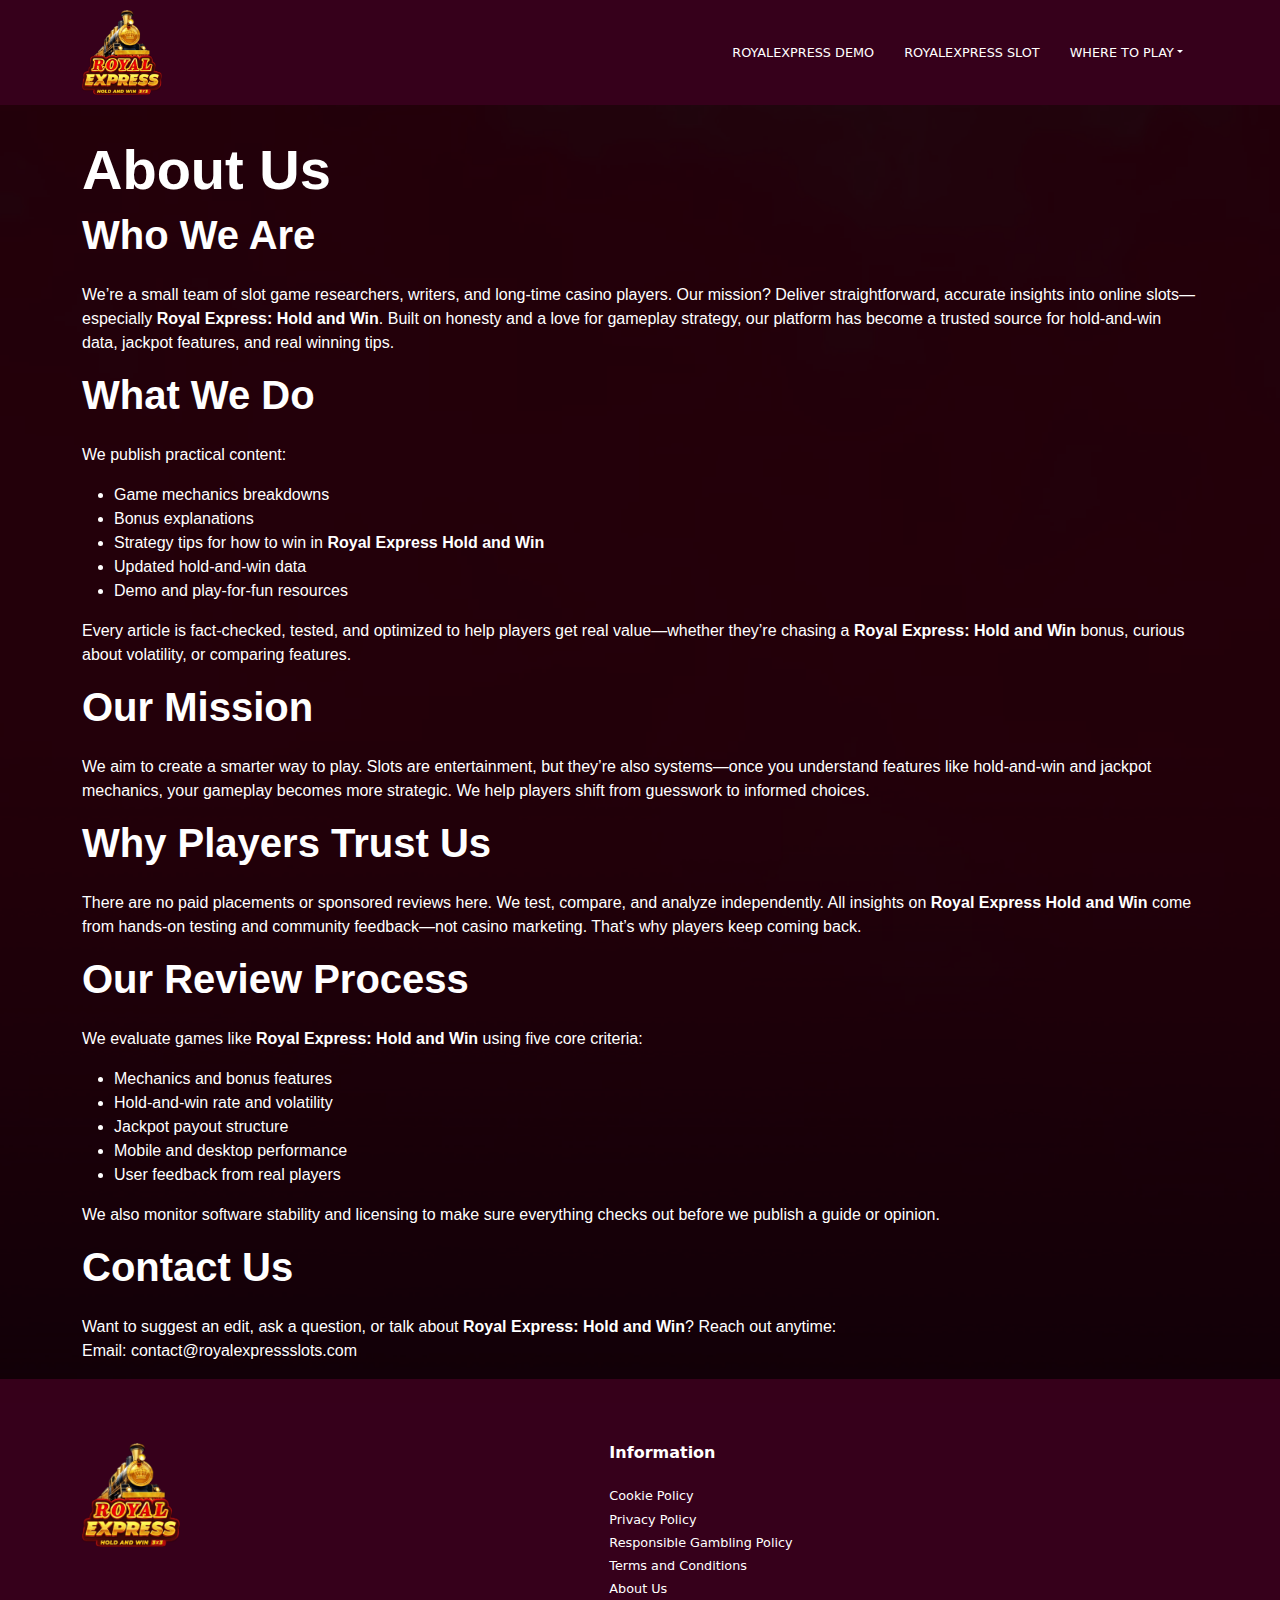
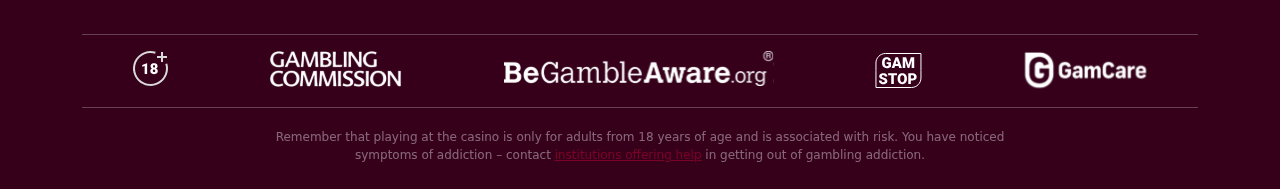
<file: about/index.html>
<!DOCTYPE html>
<html lang="en">

<head>
  <meta charset="UTF-8">
  <meta name="viewport" content="width=device-width">
  <meta name="robots" content="index, follow, max-image-preview:large, max-snippet:-1, max-video-preview:-1">

  <link rel="canonical" href="#">

  <link media="all" href="../css/autoptimize_9b123d720d574cecab7c6b5d40584863.css" rel="stylesheet">
  <title>About Us | Royal Express: Hold and Win Slot Insights & Strategy</title>
  <meta name="description"
    content="Royal Express: Hold and Win About Us – meet the team behind our slot insights, bonus breakdowns, and hold-and-win guides. Learn how we help players win smarter.">

  <link href="#" crossorigin="anonymous" rel="preconnect">
  <meta name="keywords" content="royal express: hold and win, royal express hold and win">
  <meta property="og:type" content="article">
  <meta property="og:title" content="About Us | Royal Express: Hold and Win Slot Insights & Strategy">
  <meta property="og:description"
    content="Royal Express: Hold and Win About Us – meet the team behind our slot insights, bonus breakdowns, and hold-and-win guides. Learn how we help players win smarter.">

  <meta property="og:url" content="#">
  <meta name="twitter:card" content="summary_large_image">
  <meta name="twitter:title" content="About Us | Royal Express: Hold and Win Slot Insights & Strategy">
  <meta name="twitter:description"
    content="Royal Express: Hold and Win About Us – meet the team behind our slot insights, bonus breakdowns, and hold-and-win guides. Learn how we help players win smarter.">

  <link rel="icon" type="image/png" href="/images/fav.png">
</head>

<body
  class="home wp-singular page-template-default page page-id-2 wp-custom-logo wp-theme-RoyalExpressofFireDrums body_frontend">
  <header class="header">
    <div class="container">
      <div class="header-wrap">
        <a href="/" class="logo">
          <span class="custom-logo-link"><img src="../images/logo.webp" class="custom-logo" alt="image" decoding="async"
              loading="lazy"></span>
        </a>
        <nav class="desktop_ver">
          <ul id="menu-primary-menu" class="menu">
            <li id="menu-item-684"
              class="menu-item menu-item-type-post_type menu-item-object-page nav-item nav-item-684"><a
                href="/royal-demo/" class="">RoyalExpress Demo</a></li>
            <li id="menu-item-1390"
              class="menu-item menu-item-type-post_type menu-item-object-page nav-item nav-item-1390"><a
                href="/royal-slot/" class="">RoyalExpress Slot</a></li>



            <li id="menu-item-696"
              class="menu-item menu-item-type-custom menu-item-object-custom menu-item-home menu-item-has-children dropdown nav-item nav-item-696">
              <a href="#" class=" dropdown-toggle" aria-haspopup="true" aria-expanded="false" bis_skin_checked="1">Where
                to play</a>
              <ul class="dropdown-menu depth_0">
                <li id="menu-item-693" class="menu-item menu-item-type-post_type menu-item-object-page menu-item-693"><a
                    href="/rocketplay-royal/">Rocketplay RoyalExpress</a></li>
                <li id="menu-item-693" class="menu-item menu-item-type-post_type menu-item-object-page menu-item-693"><a
                    href="/sisal-royal/">Sisal RoyalExpress</a></li>
                <li id="menu-item-693" class="menu-item menu-item-type-post_type menu-item-object-page menu-item-693"><a
                    href="/winspirit-royal/">Winspirit RoyalExpress</a></li>
                <li id="menu-item-693" class="menu-item menu-item-type-post_type menu-item-object-page menu-item-693">
                  <a href="/spin-casino-royal/">Spin Casino RoyalExpress</a>
                </li>
              </ul>
            </li>


          </ul>
        </nav>

        <div class="offcanvas offcanvas-end" tabindex="-1" id="offcanvas_nav_header">
          <div class="offcanvas-header">
            <button type="button" class="btn-close text-reset" data-bs-dismiss="offcanvas" aria-label="Close"></button>
          </div>
          <div class="offcanvas-body">
            <nav class="mobile_ver">
              <ul id="menu-primary-menu-1" class="menu">
                <li id="menu-item-684"
                  class="menu-item menu-item-type-post_type menu-item-object-page nav-item nav-item-684"><a
                    href="/royal-demo/" class="">RoyalExpress Demo</a></li>
                <li id="menu-item-1390"
                  class="menu-item menu-item-type-post_type menu-item-object-page nav-item nav-item-1390"><a
                    href="/royal-slot/" class="">RoyalExpress Slot</a></li>


                <li id="menu-item-696"
                  class="menu-item menu-item-type-custom menu-item-object-custom menu-item-home menu-item-has-children dropdown nav-item nav-item-696">
                  <a href="#" class=" dropdown-toggle" aria-haspopup="true" aria-expanded="false"
                    bis_skin_checked="1">Where
                    to play</a>
                  <ul class="dropdown-menu depth_0">
                    <li id="menu-item-693"
                      class="menu-item menu-item-type-post_type menu-item-object-page menu-item-693"><a
                        href="/rocketplay-royal/">Rocketplay RoyalExpress</a></li>
                    <li id="menu-item-693"
                      class="menu-item menu-item-type-post_type menu-item-object-page menu-item-693"><a
                        href="/sisal-royal/">Sisal RoyalExpress</a></li>
                    <li id="menu-item-693"
                      class="menu-item menu-item-type-post_type menu-item-object-page menu-item-693"><a
                        href="/winspirit-royal/">Winspirit RoyalExpress</a></li>
                    <li id="menu-item-693"
                      class="menu-item menu-item-type-post_type menu-item-object-page menu-item-693">
                      <a href="/spin-casino-royal/">Spin Casino RoyalExpress</a>
                    </li>
                  </ul>
                </li>
              </ul>
            </nav>
          </div>
        </div>

        <div class="mobile-menu-button" data-bs-toggle="offcanvas" href="#offcanvas_nav_header" role="button"
          aria-controls="offcanvas_nav_header">
          <span></span>
          <span></span>
          <span></span>
        </div>
      </div>
    </div>


  </header>
  <main class="wrap">

    <div class="home-page">
      <div class="home-page-hero">
        <div class="container">
          <h1><strong>About Us</strong></h1>
          <h2><strong>Who We Are</strong></h2>
          <p>We&rsquo;re a small team of slot game researchers, writers, and long-time casino players. Our mission?
            Deliver straightforward, accurate insights into online slots&mdash;especially <strong>Royal Express: Hold
              and Win</strong>. Built on honesty and a love for gameplay strategy, our platform has become a trusted
            source for hold-and-win data, jackpot features, and real winning tips.</p>
          <h2><strong>What We Do</strong></h2>
          <p>We publish practical content:</p>
          <ul>
            <li>Game mechanics breakdowns</li>
            <li>Bonus explanations</li>
            <li>Strategy tips for how to win in <strong>Royal Express Hold and Win</strong></li>
            <li>Updated hold-and-win data</li>
            <li>Demo and play-for-fun resources</li>
          </ul>
          <p>Every article is fact-checked, tested, and optimized to help players get real value&mdash;whether
            they&rsquo;re chasing a <strong>Royal Express: Hold and Win</strong> bonus, curious about volatility, or
            comparing features.</p>
          <h2><strong>Our Mission</strong></h2>
          <p>We aim to create a smarter way to play. Slots are entertainment, but they&rsquo;re also systems&mdash;once
            you understand features like hold-and-win and jackpot mechanics, your gameplay becomes more strategic. We
            help players shift from guesswork to informed choices.</p>
          <h2><strong>Why Players Trust Us</strong></h2>
          <p>There are no paid placements or sponsored reviews here. We test, compare, and analyze independently. All
            insights on <strong>Royal Express Hold and Win</strong> come from hands-on testing and community
            feedback&mdash;not casino marketing. That&rsquo;s why players keep coming back.</p>
          <h2><strong>Our Review Process</strong></h2>
          <p>We evaluate games like <strong>Royal Express: Hold and Win</strong> using five core criteria:</p>
          <ul>
            <li>Mechanics and bonus features</li>
            <li>Hold-and-win rate and volatility</li>
            <li>Jackpot payout structure</li>
            <li>Mobile and desktop performance</li>
            <li>User feedback from real players</li>
          </ul>
          <p>We also monitor software stability and licensing to make sure everything checks out before we publish a
            guide or opinion.</p>
          <h2><strong>Contact Us</strong></h2>
          <p>Want to suggest an edit, ask a question, or talk about <strong>Royal Express: Hold and Win</strong>? Reach
            out anytime:<br />Email: contact@royalexpressslots.com</p>
        </div>
      </div>

    </div>

  </main>
  <footer class="footer">
    <div class="container">
      <div class="row">
        <div class="col-lg-auto">
          <div class="footer-logo">
            <span class="custom-logo-link"><img src="../images/logo.webp" class="custom-logo" alt="image"
                decoding="async" loading="lazy"></span>
          </div>
        </div>
        <div class="col-lg">
          <div class="row footer-nav-wrap">
            <div class="col-lg-auto">
              <div class="footer-nav">
                <h4 class="heading d-none d-lg-block">Information</h4>
                <nav class="menu-footer-menu-2-container">
                  <ul id="menu-footer-menu-2" class="menu">
                    <li id="menu-item-707"
                      class="menu-item menu-item-type-post_type menu-item-object-page menu-item-707"><a
                        href="/cookie/">Cookie Policy</a></li>
                    <li id="menu-item-707"
                      class="menu-item menu-item-type-post_type menu-item-object-page menu-item-707"><a
                        href="/privacy/">Privacy Policy</a></li>
                    <li id="menu-item-708"
                      class="menu-item menu-item-type-post_type menu-item-object-page menu-item-708"><a
                        href="/responsible-gambling-policy/">Responsible Gambling Policy</a></li>
                    <li id="menu-item-1207"
                      class="menu-item menu-item-type-post_type menu-item-object-page menu-item-1207"><a
                        href="/terms/">Terms and Conditions</a></li>
                    <li id="menu-item-1207"
                      class="menu-item menu-item-type-post_type menu-item-object-page menu-item-1207"><a
                        href="/about/">About Us</a></li>
                  </ul>
                </nav>
              </div>
            </div>
          </div>
        </div>
        <div class="col-lg-4 d-none">
          <div class="footer-info text-center">
            <h4 class="heading">Information</h4>
            <div class="social">
              <a href="#">
                <svg width="9" height="18" viewBox="0 0 9 18" fill="currentColor" xmlns="http://www.w3.org/2000/svg">
                  <path
                    d="M7.3575 2.98875H9.00075V0.12675C8.71725 0.08775 7.74225 0 6.60675 0C4.2375 0 2.6145 1.49025 2.6145 4.22925V6.75H0V9.9495H2.6145V18H5.82V9.95025H8.32875L8.727 6.75075H5.81925V4.5465C5.82 3.62175 6.069 2.98875 7.3575 2.98875Z">
                  </path>
                </svg>
              </a>
              <a href="#">
                <svg width="19" height="16" viewBox="0 0 19 16" fill="currentColor" xmlns="http://www.w3.org/2000/svg">
                  <path
                    d="M16.5099 4.33475C17.2419 3.815 17.8576 3.16625 18.3594 2.41925V2.4185C17.6896 2.71175 16.9771 2.90675 16.2331 3.00125C16.9981 2.5445 17.5824 1.82675 17.8569 0.962C17.1436 1.38725 16.3561 1.68725 15.5169 1.85525C14.8396 1.13375 13.8744 0.6875 12.8214 0.6875C10.7784 0.6875 9.13363 2.34575 9.13363 4.37825C9.13363 4.67075 9.15837 4.952 9.21912 5.21975C6.15162 5.06975 3.43663 3.59975 1.61263 1.3595C1.29462 1.91225 1.10712 2.5445 1.10712 3.22475C1.10712 4.50275 1.76488 5.63525 2.74662 6.2915C2.15338 6.28025 1.57212 6.10775 1.07937 5.837V5.8775C1.07937 7.67075 2.35812 9.16024 4.03587 9.50375C3.73513 9.58625 3.40812 9.62525 3.06838 9.62525C2.83212 9.62525 2.59363 9.61174 2.37013 9.56225C2.84788 11.0232 4.20537 12.098 5.81787 12.1332C4.56238 13.115 2.96788 13.7067 1.24213 13.7067C0.939875 13.7067 0.649625 13.6932 0.359375 13.6565C1.99437 14.7102 3.93087 15.3125 6.02037 15.3125C12.5326 15.3125 16.7769 9.87949 16.5099 4.33475Z">
                  </path>
                </svg>
              </a>
              <a href="#">
                <svg width="19" height="18" viewBox="0 0 19 18" fill="currentColor" xmlns="http://www.w3.org/2000/svg">
                  <g clip-path="url(#clip0_90_450)">
                    <path
                      d="M9.36264 4.37891C6.81039 4.37891 4.74414 6.44741 4.74414 8.99741C4.74414 11.5497 6.81264 13.6159 9.36264 13.6159C11.9149 13.6159 13.9811 11.5474 13.9811 8.99741C13.9811 6.44516 11.9126 4.37891 9.36264 4.37891ZM9.36264 11.9952C7.70589 11.9952 6.36489 10.6534 6.36489 8.99741C6.36489 7.34141 7.70664 5.99966 9.36264 5.99966C11.0186 5.99966 12.3604 7.34141 12.3604 8.99741C12.3611 10.6534 11.0194 11.9952 9.36264 11.9952Z">
                    </path>
                    <path
                      d="M13.0705 0.05654C11.4145 -0.02071 7.3128 -0.01696 5.6553 0.05654C4.1988 0.12479 2.91405 0.47654 1.8783 1.51229C0.147295 3.24329 0.368545 5.57579 0.368545 8.99654C0.368545 12.4975 0.173545 14.776 1.8783 16.4808C3.61605 18.2178 5.9823 17.9905 9.36255 17.9905C12.8305 17.9905 14.0275 17.9928 15.2538 17.518C16.921 16.8708 18.1796 15.3805 18.3025 12.7038C18.3805 11.047 18.376 6.94604 18.3025 5.28854C18.154 2.12879 16.4583 0.21254 13.0705 0.05654ZM15.6918 15.3355C14.557 16.4703 12.9828 16.369 9.3408 16.369C5.5908 16.369 4.08705 16.4245 2.9898 15.3243C1.72605 14.0665 1.9548 12.0468 1.9548 8.98454C1.9548 4.84079 1.52955 1.85654 5.6883 1.64354C6.6438 1.60979 6.92505 1.59854 9.3303 1.59854L9.36405 1.62104C13.3608 1.62104 16.4965 1.20254 16.6848 5.36054C16.7275 6.30929 16.7373 6.59429 16.7373 8.99579C16.7365 12.7023 16.807 14.215 15.6918 15.3355Z">
                    </path>
                    <path
                      d="M14.1642 5.27569C14.7603 5.27569 15.2435 4.79249 15.2435 4.19644C15.2435 3.60038 14.7603 3.11719 14.1642 3.11719C13.5682 3.11719 13.085 3.60038 13.085 4.19644C13.085 4.79249 13.5682 5.27569 14.1642 5.27569Z">
                    </path>
                  </g>
                  <defs>
                    <clipPath id="clip0_90_450">
                      <rect width="18" height="18" fill="white" transform="translate(0.359375)"></rect>
                    </clipPath>
                  </defs>
                </svg>
              </a>
            </div>
          </div>
        </div>
      </div>

      <div class="footer-logos-wrap">
        <hr>
        <div class="footer-logos">
          <img src="../images/footer_18plus.svg" alt="18 plus">
          <img src="../images/footer_gambling_commission.svg" alt="gambling commission">
          <img src="../images/footer_begambleaware.svg" alt="begambleaware">
          <img src="../images/footer_gamstop.svg" alt="gamstop">
          <img src="../images/footer_gamecare.svg" alt="gamecare">
        </div>
        <hr class="hr_2">
      </div>

      <div class="footer-text">
        Remember that playing at the casino is only for adults from 18 years of age and is associated with risk. You
        have noticed symptoms of addiction – contact <a href="#">institutions offering
          help</a> in getting out of gambling addiction. </div>
    </div>

  </footer>

  <script src="../js/app.js"></script>

</body>

</html>
</file>
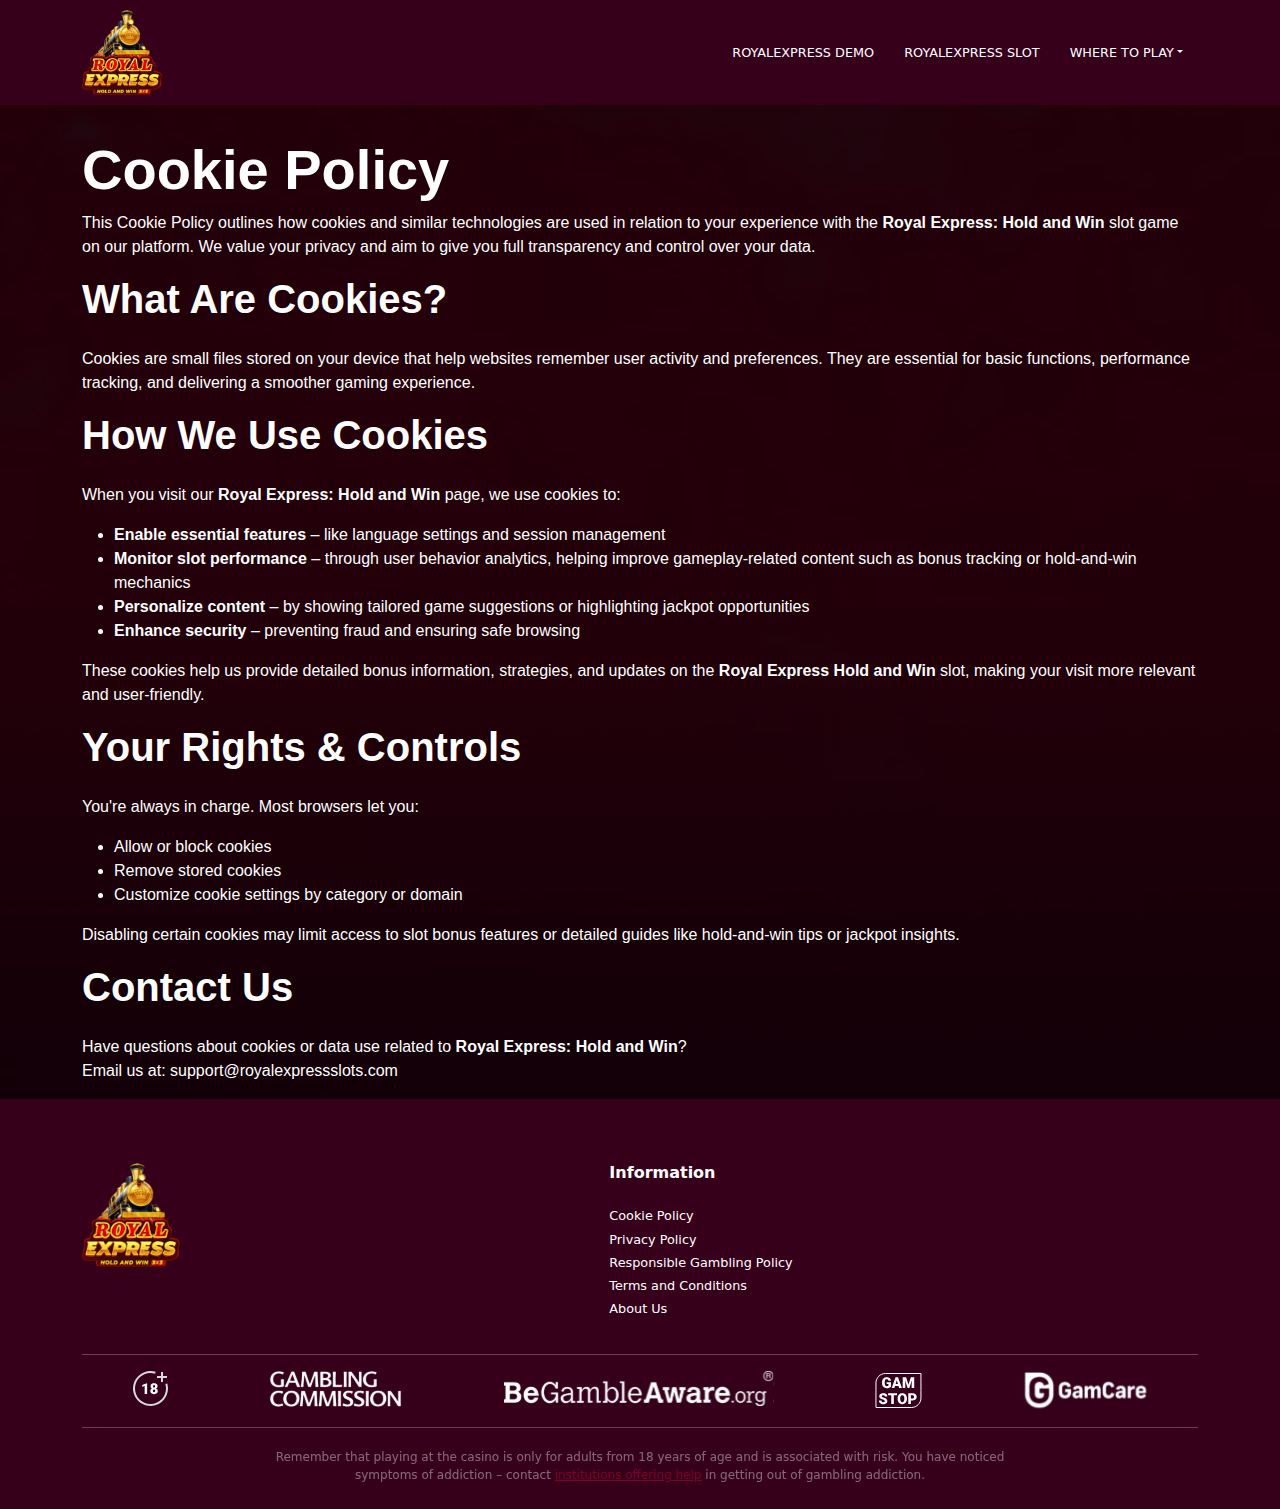
<file: cookie/index.html>
<!DOCTYPE html>
<html lang="en">

<head>
  <meta charset="UTF-8">
  <meta name="viewport" content="width=device-width">
  <meta name="robots" content="index, follow, max-image-preview:large, max-snippet:-1, max-video-preview:-1">

  <link rel="canonical" href="https://royal-express-game.com/cookie/">

  <link media="all" href="../css/autoptimize_9b123d720d574cecab7c6b5d40584863.css" rel="stylesheet">
  <title>Cookie Policy | Royal Express: Hold and Win Slot Game</title>
  <meta name="description"
    content="Royal Express: Hold and Win cookie policy – how we use cookies to enhance your slot experience, bonus tracking & performance. Control your data on our site.">


  <meta name="keywords" content="royal express: hold and win, royal express hold and win">
  <meta property="og:type" content="article">
  <meta property="og:title" content="Cookie Policy | Royal Express: Hold and Win Slot Game">
  <meta property="og:description"
    content="Royal Express: Hold and Win cookie policy – how we use cookies to enhance your slot experience, bonus tracking & performance. Control your data on our site.">

  <meta property="og:url" content="https://royal-express-game.com/cookie/">
  <meta name="twitter:card" content="summary_large_image">
  <meta name="twitter:title" content="Cookie Policy | Royal Express: Hold and Win Slot Game">
  <meta name="twitter:description"
    content="Royal Express: Hold and Win cookie policy – how we use cookies to enhance your slot experience, bonus tracking & performance. Control your data on our site.">

  <link rel="icon" type="image/png" href="/images/fav.png">
</head>

<body
  class="home wp-singular page-template-default page page-id-2 wp-custom-logo wp-theme-RoyalExpressofFireDrums body_frontend">
  <header class="header">
    <div class="container">
      <div class="header-wrap">
        <a href="/" class="logo">
          <span class="custom-logo-link"><img src="../images/logo.webp" class="custom-logo" alt="image" decoding="async"
              loading="lazy"></span>
        </a>
        <nav class="desktop_ver">
          <ul id="menu-primary-menu" class="menu">
            <li id="menu-item-684"
              class="menu-item menu-item-type-post_type menu-item-object-page nav-item nav-item-684"><a
                href="/royal-demo/" class="">RoyalExpress Demo</a></li>
            <li id="menu-item-1390"
              class="menu-item menu-item-type-post_type menu-item-object-page nav-item nav-item-1390"><a
                href="/royal-slot/" class="">RoyalExpress Slot</a></li>



            <li id="menu-item-696"
              class="menu-item menu-item-type-custom menu-item-object-custom menu-item-home menu-item-has-children dropdown nav-item nav-item-696">
              <a class=" dropdown-toggle" aria-haspopup="true" aria-expanded="false" bis_skin_checked="1">Where
                to play</a>
              <ul class="dropdown-menu depth_0">
                <li id="menu-item-693" class="menu-item menu-item-type-post_type menu-item-object-page menu-item-693"><a
                    href="/rocketplay-royal/">Rocketplay RoyalExpress</a></li>
                <li id="menu-item-693" class="menu-item menu-item-type-post_type menu-item-object-page menu-item-693"><a
                    href="/sisal-royal/">Sisal RoyalExpress</a></li>
                <li id="menu-item-693" class="menu-item menu-item-type-post_type menu-item-object-page menu-item-693"><a
                    href="/winspirit-royal/">Winspirit RoyalExpress</a></li>
                <li id="menu-item-693" class="menu-item menu-item-type-post_type menu-item-object-page menu-item-693">
                  <a href="/spin-casino-royal/">Spin Casino RoyalExpress</a>
                </li>
              </ul>
            </li>


          </ul>
        </nav>

        <div class="offcanvas offcanvas-end" tabindex="-1" id="offcanvas_nav_header">
          <div class="offcanvas-header">
            <button type="button" class="btn-close text-reset" data-bs-dismiss="offcanvas" aria-label="Close"></button>
          </div>
          <div class="offcanvas-body">
            <nav class="mobile_ver">
              <ul id="menu-primary-menu-1" class="menu">
                <li id="menu-item-684"
                  class="menu-item menu-item-type-post_type menu-item-object-page nav-item nav-item-684"><a
                    href="/royal-demo/" class="">RoyalExpress Demo</a></li>
                <li id="menu-item-1390"
                  class="menu-item menu-item-type-post_type menu-item-object-page nav-item nav-item-1390"><a
                    href="/royal-slot/" class="">RoyalExpress Slot</a></li>


                <li id="menu-item-696"
                  class="menu-item menu-item-type-custom menu-item-object-custom menu-item-home menu-item-has-children dropdown nav-item nav-item-696">
                  <a class=" dropdown-toggle" aria-haspopup="true" aria-expanded="false" bis_skin_checked="1">Where
                    to play</a>
                  <ul class="dropdown-menu depth_0">
                    <li id="menu-item-693"
                      class="menu-item menu-item-type-post_type menu-item-object-page menu-item-693"><a
                        href="/rocketplay-royal/">Rocketplay RoyalExpress</a></li>
                    <li id="menu-item-693"
                      class="menu-item menu-item-type-post_type menu-item-object-page menu-item-693"><a
                        href="/sisal-royal/">Sisal RoyalExpress</a></li>
                    <li id="menu-item-693"
                      class="menu-item menu-item-type-post_type menu-item-object-page menu-item-693"><a
                        href="/winspirit-royal/">Winspirit RoyalExpress</a></li>
                    <li id="menu-item-693"
                      class="menu-item menu-item-type-post_type menu-item-object-page menu-item-693">
                      <a href="/spin-casino-royal/">Spin Casino RoyalExpress</a>
                    </li>
                  </ul>
                </li>
              </ul>
            </nav>
          </div>
        </div>

        <div class="mobile-menu-button" data-bs-toggle="offcanvas" href="#offcanvas_nav_header" role="button"
          aria-controls="offcanvas_nav_header">
          <span></span>
          <span></span>
          <span></span>
        </div>
      </div>
    </div>


  </header>
  <main class="wrap">

    <div class="home-page">
      <div class="home-page-hero">
        <div class="container">

          <h1><strong>Cookie Policy</strong></h1>
          <p>This Cookie Policy outlines how cookies and similar technologies are used in relation to your experience
            with the <strong>Royal Express: Hold and Win</strong> slot game on our platform. We value your privacy and
            aim to give you full transparency and control over your data.</p>
          <h2><strong>What Are Cookies?</strong></h2>
          <p>Cookies are small files stored on your device that help websites remember user activity and preferences.
            They are essential for basic functions, performance tracking, and delivering a smoother gaming experience.
          </p>
          <h2><strong>How We Use Cookies</strong></h2>
          <p>When you visit our <strong>Royal Express: Hold and Win</strong> page, we use cookies to:</p>
          <ul>
            <li><strong>Enable essential features</strong> &ndash; like language settings and session management</li>
            <li><strong>Monitor slot performance</strong> &ndash; through user behavior analytics, helping improve
              gameplay-related content such as bonus tracking or hold-and-win mechanics</li>
            <li><strong>Personalize content</strong> &ndash; by showing tailored game suggestions or highlighting
              jackpot opportunities</li>
            <li><strong>Enhance security</strong> &ndash; preventing fraud and ensuring safe browsing</li>
          </ul>
          <p>These cookies help us provide detailed bonus information, strategies, and updates on the <strong>Royal
              Express Hold and Win</strong> slot, making your visit more relevant and user-friendly.</p>
          <h2><strong>Your Rights &amp; Controls</strong></h2>
          <p>You're always in charge. Most browsers let you:</p>
          <ul>
            <li>Allow or block cookies</li>
            <li>Remove stored cookies</li>
            <li>Customize cookie settings by category or domain</li>
          </ul>
          <p>Disabling certain cookies may limit access to slot bonus features or detailed guides like hold-and-win tips
            or jackpot insights.</p>
          <h2><strong>Contact Us</strong></h2>
          <p>Have questions about cookies or data use related to <strong>Royal Express: Hold and Win</strong>?<br />
            Email us at: support@royalexpressslots.com</p>
        </div>
      </div>

    </div>

  </main>
  <footer class="footer">
    <div class="container">
      <div class="row">
        <div class="col-lg-auto">
          <div class="footer-logo">
            <span class="custom-logo-link"><img src="../images/logo.webp" class="custom-logo" alt="image"
                decoding="async" loading="lazy"></span>
          </div>
        </div>
        <div class="col-lg">
          <div class="row footer-nav-wrap">
            <div class="col-lg-auto">
              <div class="footer-nav">
                <h4 class="heading d-none d-lg-block">Information</h4>
                <nav class="menu-footer-menu-2-container">
                  <ul id="menu-footer-menu-2" class="menu">
                    <li id="menu-item-707"
                      class="menu-item menu-item-type-post_type menu-item-object-page menu-item-707"><a
                        href="/cookie/">Cookie Policy</a></li>
                    <li id="menu-item-707"
                      class="menu-item menu-item-type-post_type menu-item-object-page menu-item-707"><a
                        href="/privacy/">Privacy Policy</a></li>
                    <li id="menu-item-708"
                      class="menu-item menu-item-type-post_type menu-item-object-page menu-item-708"><a
                        href="/responsible-gambling-policy/">Responsible Gambling Policy</a></li>
                    <li id="menu-item-1207"
                      class="menu-item menu-item-type-post_type menu-item-object-page menu-item-1207"><a
                        href="/terms/">Terms and Conditions</a></li>
                    <li id="menu-item-1207"
                      class="menu-item menu-item-type-post_type menu-item-object-page menu-item-1207"><a
                        href="/about/">About Us</a></li>
                  </ul>
                </nav>
              </div>
            </div>
          </div>
        </div>
        <div class="col-lg-4 d-none">
          <div class="footer-info text-center">
            <h4 class="heading">Information</h4>
            <div class="social">
              <a href="#">
                <svg width="9" height="18" viewBox="0 0 9 18" fill="currentColor" xmlns="http://www.w3.org/2000/svg">
                  <path
                    d="M7.3575 2.98875H9.00075V0.12675C8.71725 0.08775 7.74225 0 6.60675 0C4.2375 0 2.6145 1.49025 2.6145 4.22925V6.75H0V9.9495H2.6145V18H5.82V9.95025H8.32875L8.727 6.75075H5.81925V4.5465C5.82 3.62175 6.069 2.98875 7.3575 2.98875Z">
                  </path>
                </svg>
              </a>
              <a href="#">
                <svg width="19" height="16" viewBox="0 0 19 16" fill="currentColor" xmlns="http://www.w3.org/2000/svg">
                  <path
                    d="M16.5099 4.33475C17.2419 3.815 17.8576 3.16625 18.3594 2.41925V2.4185C17.6896 2.71175 16.9771 2.90675 16.2331 3.00125C16.9981 2.5445 17.5824 1.82675 17.8569 0.962C17.1436 1.38725 16.3561 1.68725 15.5169 1.85525C14.8396 1.13375 13.8744 0.6875 12.8214 0.6875C10.7784 0.6875 9.13363 2.34575 9.13363 4.37825C9.13363 4.67075 9.15837 4.952 9.21912 5.21975C6.15162 5.06975 3.43663 3.59975 1.61263 1.3595C1.29462 1.91225 1.10712 2.5445 1.10712 3.22475C1.10712 4.50275 1.76488 5.63525 2.74662 6.2915C2.15338 6.28025 1.57212 6.10775 1.07937 5.837V5.8775C1.07937 7.67075 2.35812 9.16024 4.03587 9.50375C3.73513 9.58625 3.40812 9.62525 3.06838 9.62525C2.83212 9.62525 2.59363 9.61174 2.37013 9.56225C2.84788 11.0232 4.20537 12.098 5.81787 12.1332C4.56238 13.115 2.96788 13.7067 1.24213 13.7067C0.939875 13.7067 0.649625 13.6932 0.359375 13.6565C1.99437 14.7102 3.93087 15.3125 6.02037 15.3125C12.5326 15.3125 16.7769 9.87949 16.5099 4.33475Z">
                  </path>
                </svg>
              </a>
              <a href="#">
                <svg width="19" height="18" viewBox="0 0 19 18" fill="currentColor" xmlns="http://www.w3.org/2000/svg">
                  <g clip-path="url(#clip0_90_450)">
                    <path
                      d="M9.36264 4.37891C6.81039 4.37891 4.74414 6.44741 4.74414 8.99741C4.74414 11.5497 6.81264 13.6159 9.36264 13.6159C11.9149 13.6159 13.9811 11.5474 13.9811 8.99741C13.9811 6.44516 11.9126 4.37891 9.36264 4.37891ZM9.36264 11.9952C7.70589 11.9952 6.36489 10.6534 6.36489 8.99741C6.36489 7.34141 7.70664 5.99966 9.36264 5.99966C11.0186 5.99966 12.3604 7.34141 12.3604 8.99741C12.3611 10.6534 11.0194 11.9952 9.36264 11.9952Z">
                    </path>
                    <path
                      d="M13.0705 0.05654C11.4145 -0.02071 7.3128 -0.01696 5.6553 0.05654C4.1988 0.12479 2.91405 0.47654 1.8783 1.51229C0.147295 3.24329 0.368545 5.57579 0.368545 8.99654C0.368545 12.4975 0.173545 14.776 1.8783 16.4808C3.61605 18.2178 5.9823 17.9905 9.36255 17.9905C12.8305 17.9905 14.0275 17.9928 15.2538 17.518C16.921 16.8708 18.1796 15.3805 18.3025 12.7038C18.3805 11.047 18.376 6.94604 18.3025 5.28854C18.154 2.12879 16.4583 0.21254 13.0705 0.05654ZM15.6918 15.3355C14.557 16.4703 12.9828 16.369 9.3408 16.369C5.5908 16.369 4.08705 16.4245 2.9898 15.3243C1.72605 14.0665 1.9548 12.0468 1.9548 8.98454C1.9548 4.84079 1.52955 1.85654 5.6883 1.64354C6.6438 1.60979 6.92505 1.59854 9.3303 1.59854L9.36405 1.62104C13.3608 1.62104 16.4965 1.20254 16.6848 5.36054C16.7275 6.30929 16.7373 6.59429 16.7373 8.99579C16.7365 12.7023 16.807 14.215 15.6918 15.3355Z">
                    </path>
                    <path
                      d="M14.1642 5.27569C14.7603 5.27569 15.2435 4.79249 15.2435 4.19644C15.2435 3.60038 14.7603 3.11719 14.1642 3.11719C13.5682 3.11719 13.085 3.60038 13.085 4.19644C13.085 4.79249 13.5682 5.27569 14.1642 5.27569Z">
                    </path>
                  </g>
                  <defs>
                    <clipPath id="clip0_90_450">
                      <rect width="18" height="18" fill="white" transform="translate(0.359375)"></rect>
                    </clipPath>
                  </defs>
                </svg>
              </a>
            </div>
          </div>
        </div>
      </div>

      <div class="footer-logos-wrap">
        <hr>
        <div class="footer-logos">
          <img src="../images/footer_18plus.svg" alt="18 plus">
          <img src="../images/footer_gambling_commission.svg" alt="gambling commission">
          <img src="../images/footer_begambleaware.svg" alt="begambleaware">
          <img src="../images/footer_gamstop.svg" alt="gamstop">
          <img src="../images/footer_gamecare.svg" alt="gamecare">
        </div>
        <hr class="hr_2">
      </div>

      <div class="footer-text">
        Remember that playing at the casino is only for adults from 18 years of age and is associated with risk. You
        have noticed symptoms of addiction – contact <a href="#">institutions offering
          help</a> in getting out of gambling addiction. </div>
    </div>

  </footer>

  <script src="../js/app.js"></script>

</body>

</html>
</file>
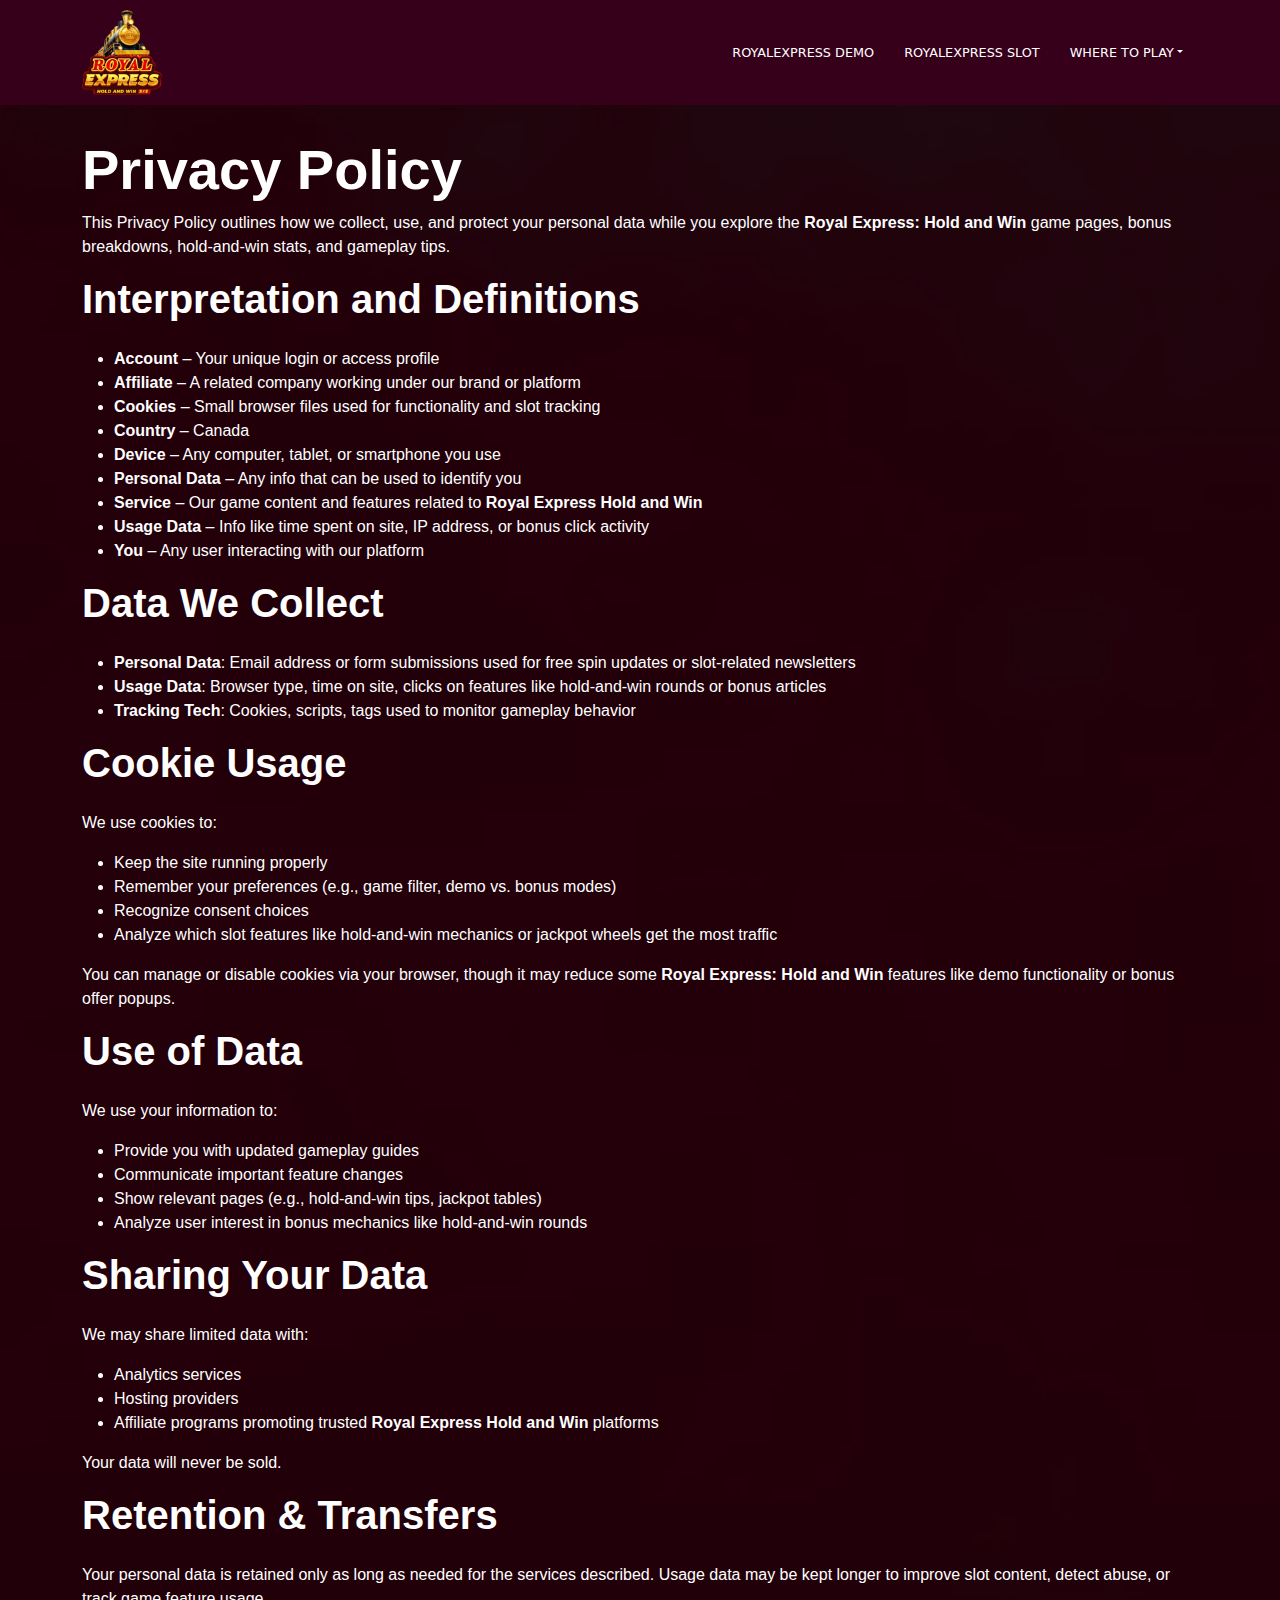
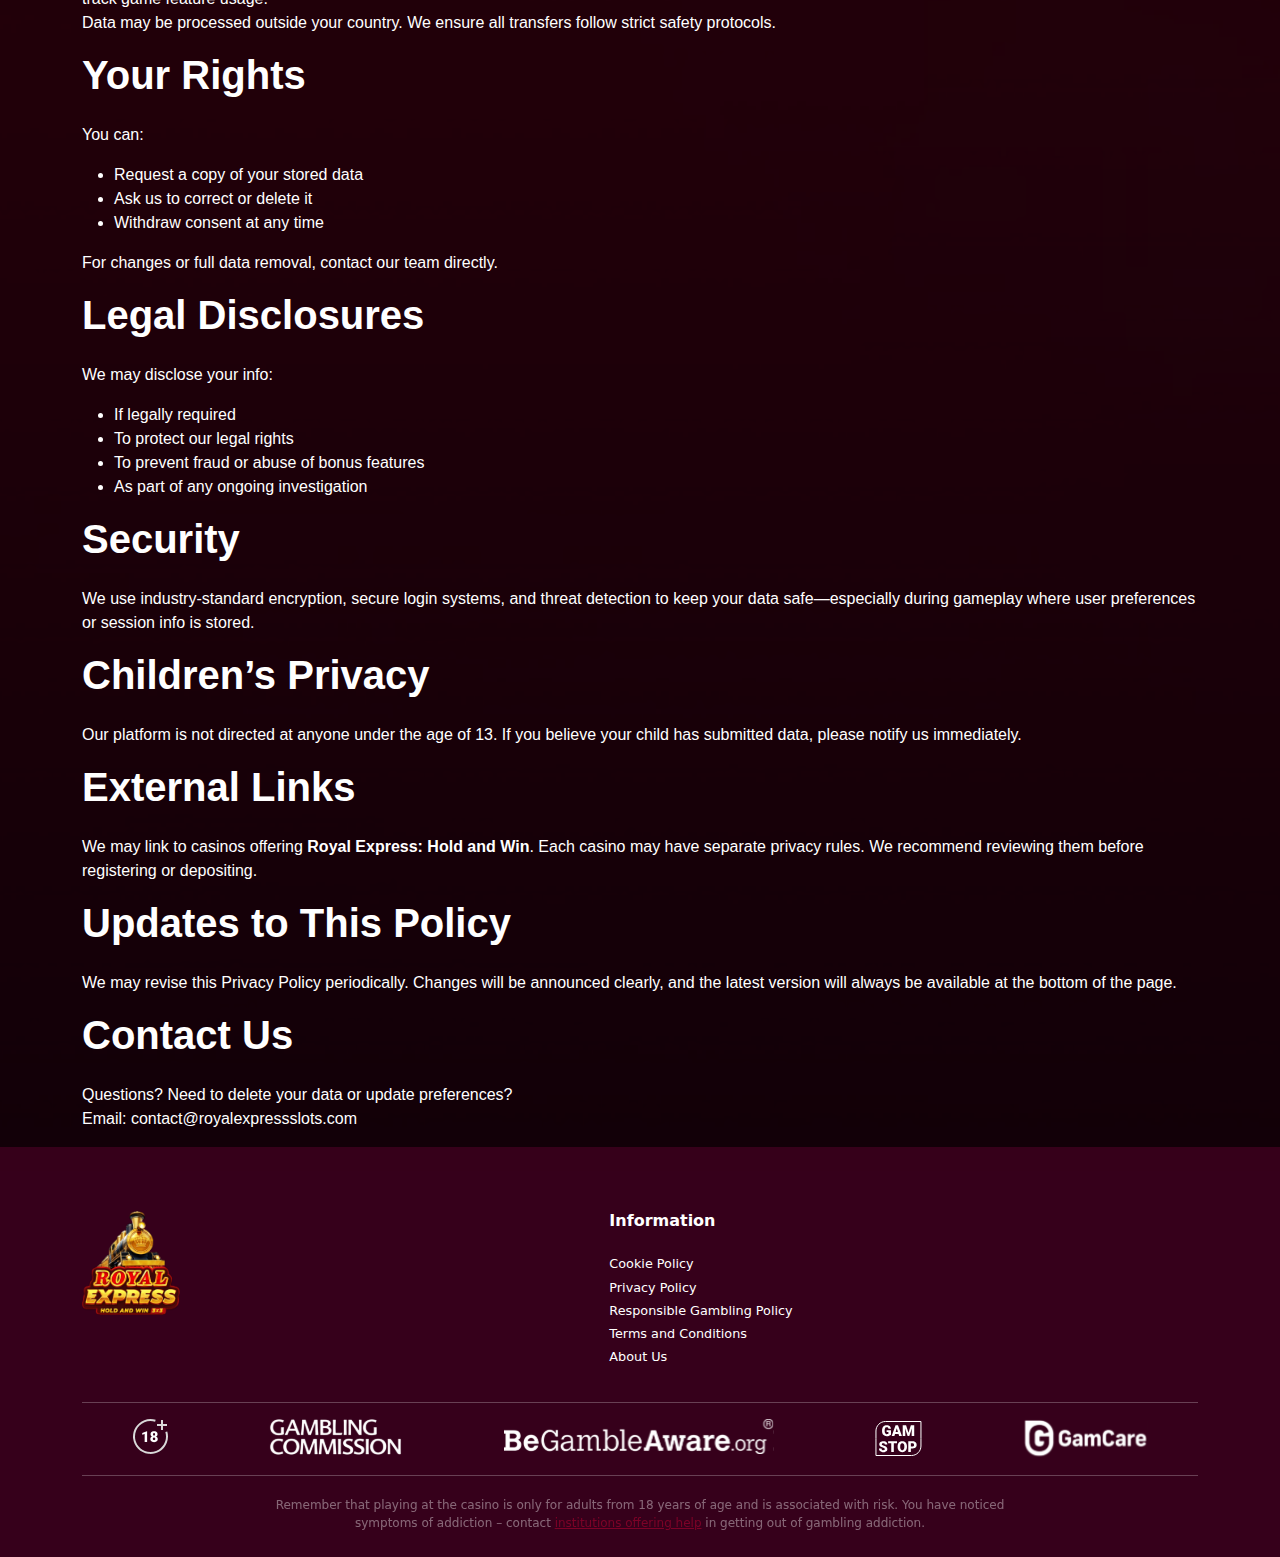
<file: privacy/index.html>
<!DOCTYPE html>
<html lang="en">

<head>
  <meta charset="UTF-8">
  <meta name="viewport" content="width=device-width">
  <meta name="robots" content="index, follow, max-image-preview:large, max-snippet:-1, max-video-preview:-1">

  <link rel="canonical" href="https://royal-express-game.com/privacy/">

  <link media="all" href="../css/autoptimize_9b123d720d574cecab7c6b5d40584863.css" rel="stylesheet">
  <title>Privacy Policy | Royal Express: Hold and Win Slot Game Site</title>
  <meta name="description"
    content="Royal Express: Hold and Win Privacy Policy – how we handle your data securely. Read before playing bonus rounds or checking hold-and-win details. Visit our site now.">


  <meta name="keywords" content="royal express: hold and win, royal express hold and win">
  <meta property="og:type" content="article">
  <meta property="og:title" content="Privacy Policy | Royal Express: Hold and Win Slot Game Site">
  <meta property="og:description"
    content="Royal Express: Hold and Win Privacy Policy – how we handle your data securely. Read before playing bonus rounds or checking hold-and-win details. Visit our site now.">

  <meta property="og:url" content="https://royal-express-game.com/privacy/">
  <meta name="twitter:card" content="summary_large_image">
  <meta name="twitter:title" content="Privacy Policy | Royal Express: Hold and Win Slot Game Site">
  <meta name="twitter:description"
    content="Royal Express: Hold and Win Privacy Policy – how we handle your data securely. Read before playing bonus rounds or checking hold-and-win details. Visit our site now.">

  <link rel="icon" type="image/png" href="/images/fav.png">
</head>

<body
  class="home wp-singular page-template-default page page-id-2 wp-custom-logo wp-theme-RoyalExpressofFireDrums body_frontend">
  <header class="header">
    <div class="container">
      <div class="header-wrap">
        <a href="/" class="logo">
          <span class="custom-logo-link"><img src="../images/logo.webp" class="custom-logo" alt="image" decoding="async"
              loading="lazy"></span>
        </a>
        <nav class="desktop_ver">
          <ul id="menu-primary-menu" class="menu">
            <li id="menu-item-684"
              class="menu-item menu-item-type-post_type menu-item-object-page nav-item nav-item-684"><a
                href="/royal-demo/" class="">RoyalExpress Demo</a></li>
            <li id="menu-item-1390"
              class="menu-item menu-item-type-post_type menu-item-object-page nav-item nav-item-1390"><a
                href="/royal-slot/" class="">RoyalExpress Slot</a></li>



            <li id="menu-item-696"
              class="menu-item menu-item-type-custom menu-item-object-custom menu-item-home menu-item-has-children dropdown nav-item nav-item-696">
              <a class=" dropdown-toggle" aria-haspopup="true" aria-expanded="false" bis_skin_checked="1">Where
                to play</a>
              <ul class="dropdown-menu depth_0">
                <li id="menu-item-693" class="menu-item menu-item-type-post_type menu-item-object-page menu-item-693"><a
                    href="/rocketplay-royal/">Rocketplay RoyalExpress</a></li>
                <li id="menu-item-693" class="menu-item menu-item-type-post_type menu-item-object-page menu-item-693"><a
                    href="/sisal-royal/">Sisal RoyalExpress</a></li>
                <li id="menu-item-693" class="menu-item menu-item-type-post_type menu-item-object-page menu-item-693"><a
                    href="/winspirit-royal/">Winspirit RoyalExpress</a></li>
                <li id="menu-item-693" class="menu-item menu-item-type-post_type menu-item-object-page menu-item-693">
                  <a href="/spin-casino-royal/">Spin Casino RoyalExpress</a>
                </li>
              </ul>
            </li>


          </ul>
        </nav>

        <div class="offcanvas offcanvas-end" tabindex="-1" id="offcanvas_nav_header">
          <div class="offcanvas-header">
            <button type="button" class="btn-close text-reset" data-bs-dismiss="offcanvas" aria-label="Close"></button>
          </div>
          <div class="offcanvas-body">
            <nav class="mobile_ver">
              <ul id="menu-primary-menu-1" class="menu">
                <li id="menu-item-684"
                  class="menu-item menu-item-type-post_type menu-item-object-page nav-item nav-item-684"><a
                    href="/royal-demo/" class="">RoyalExpress Demo</a></li>
                <li id="menu-item-1390"
                  class="menu-item menu-item-type-post_type menu-item-object-page nav-item nav-item-1390"><a
                    href="/royal-slot/" class="">RoyalExpress Slot</a></li>


                <li id="menu-item-696"
                  class="menu-item menu-item-type-custom menu-item-object-custom menu-item-home menu-item-has-children dropdown nav-item nav-item-696">
                  <a class=" dropdown-toggle" aria-haspopup="true" aria-expanded="false" bis_skin_checked="1">Where
                    to play</a>
                  <ul class="dropdown-menu depth_0">
                    <li id="menu-item-693"
                      class="menu-item menu-item-type-post_type menu-item-object-page menu-item-693"><a
                        href="/rocketplay-royal/">Rocketplay RoyalExpress</a></li>
                    <li id="menu-item-693"
                      class="menu-item menu-item-type-post_type menu-item-object-page menu-item-693"><a
                        href="/sisal-royal/">Sisal RoyalExpress</a></li>
                    <li id="menu-item-693"
                      class="menu-item menu-item-type-post_type menu-item-object-page menu-item-693"><a
                        href="/winspirit-royal/">Winspirit RoyalExpress</a></li>
                    <li id="menu-item-693"
                      class="menu-item menu-item-type-post_type menu-item-object-page menu-item-693">
                      <a href="/spin-casino-royal/">Spin Casino RoyalExpress</a>
                    </li>
                  </ul>
                </li>
              </ul>
            </nav>
          </div>
        </div>

        <div class="mobile-menu-button" data-bs-toggle="offcanvas" href="#offcanvas_nav_header" role="button"
          aria-controls="offcanvas_nav_header">
          <span></span>
          <span></span>
          <span></span>
        </div>
      </div>
    </div>


  </header>
  <main class="wrap">

    <div class="home-page">
      <div class="home-page-hero">
        <div class="container">
          <h1><strong>Privacy Policy</strong></h1>
          <p>This Privacy Policy outlines how we collect, use, and protect your personal data while you explore the
            <strong>Royal Express: Hold and Win</strong> game pages, bonus breakdowns, hold-and-win stats, and gameplay
            tips.
          </p>
          <h2><strong>Interpretation and Definitions</strong></h2>
          <ul>
            <li><strong>Account</strong> &ndash; Your unique login or access profile</li>
            <li><strong>Affiliate</strong> &ndash; A related company working under our brand or platform</li>
            <li><strong>Cookies</strong> &ndash; Small browser files used for functionality and slot tracking</li>
            <li><strong>Country</strong> &ndash; Canada</li>
            <li><strong>Device</strong> &ndash; Any computer, tablet, or smartphone you use</li>
            <li><strong>Personal Data</strong> &ndash; Any info that can be used to identify you</li>
            <li><strong>Service</strong> &ndash; Our game content and features related to <strong>Royal Express Hold and
                Win</strong></li>
            <li><strong>Usage Data</strong> &ndash; Info like time spent on site, IP address, or bonus click activity
            </li>
            <li><strong>You</strong> &ndash; Any user interacting with our platform</li>
          </ul>
          <h2><strong>Data We Collect</strong></h2>
          <ul>
            <li><strong>Personal Data</strong>: Email address or form submissions used for free spin updates or
              slot-related newsletters</li>
            <li><strong>Usage Data</strong>: Browser type, time on site, clicks on features like hold-and-win rounds or
              bonus articles</li>
            <li><strong>Tracking Tech</strong>: Cookies, scripts, tags used to monitor gameplay behavior</li>
          </ul>
          <h2><strong>Cookie Usage</strong></h2>
          <p>We use cookies to:</p>
          <ul>
            <li>Keep the site running properly</li>
            <li>Remember your preferences (e.g., game filter, demo vs. bonus modes)</li>
            <li>Recognize consent choices</li>
            <li>Analyze which slot features like hold-and-win mechanics or jackpot wheels get the most traffic</li>
          </ul>
          <p>You can manage or disable cookies via your browser, though it may reduce some <strong>Royal Express: Hold
              and Win</strong> features like demo functionality or bonus offer popups.</p>
          <h2><strong>Use of Data</strong></h2>
          <p>We use your information to:</p>
          <ul>
            <li>Provide you with updated gameplay guides</li>
            <li>Communicate important feature changes</li>
            <li>Show relevant pages (e.g., hold-and-win tips, jackpot tables)</li>
            <li>Analyze user interest in bonus mechanics like hold-and-win rounds</li>
          </ul>
          <h2><strong>Sharing Your Data</strong></h2>
          <p>We may share limited data with:</p>
          <ul>
            <li>Analytics services</li>
            <li>Hosting providers</li>
            <li>Affiliate programs promoting trusted <strong>Royal Express Hold and Win</strong> platforms</li>
          </ul>
          <p>Your data will never be sold.</p>
          <h2><strong>Retention &amp; Transfers</strong></h2>
          <p>Your personal data is retained only as long as needed for the services described. Usage data may be kept
            longer to improve slot content, detect abuse, or track game feature usage.<br />Data may be processed
            outside your country. We ensure all transfers follow strict safety protocols.</p>
          <h2><strong>Your Rights</strong></h2>
          <p>You can:</p>
          <ul>
            <li>Request a copy of your stored data</li>
            <li>Ask us to correct or delete it</li>
            <li>Withdraw consent at any time</li>
          </ul>
          <p>For changes or full data removal, contact our team directly.</p>
          <h2><strong>Legal Disclosures</strong></h2>
          <p>We may disclose your info:</p>
          <ul>
            <li>If legally required</li>
            <li>To protect our legal rights</li>
            <li>To prevent fraud or abuse of bonus features</li>
            <li>As part of any ongoing investigation</li>
          </ul>
          <h2><strong>Security</strong></h2>
          <p>We use industry-standard encryption, secure login systems, and threat detection to keep your data
            safe&mdash;especially during gameplay where user preferences or session info is stored.</p>
          <h2><strong>Children&rsquo;s Privacy</strong></h2>
          <p>Our platform is not directed at anyone under the age of 13. If you believe your child has submitted data,
            please notify us immediately.</p>
          <h2><strong>External Links</strong></h2>
          <p>We may link to casinos offering <strong>Royal Express: Hold and Win</strong>. Each casino may have separate
            privacy rules. We recommend reviewing them before registering or depositing.</p>
          <h2><strong>Updates to This Policy</strong></h2>
          <p>We may revise this Privacy Policy periodically. Changes will be announced clearly, and the latest version
            will always be available at the bottom of the page.</p>
          <h2><strong>Contact Us</strong></h2>
          <p>Questions? Need to delete your data or update preferences?<br /> Email: contact@royalexpressslots.com</p>
        </div>
      </div>

    </div>

  </main>
  <footer class="footer">
    <div class="container">
      <div class="row">
        <div class="col-lg-auto">
          <div class="footer-logo">
            <span class="custom-logo-link"><img src="../images/logo.webp" class="custom-logo" alt="image"
                decoding="async" loading="lazy"></span>
          </div>
        </div>
        <div class="col-lg">
          <div class="row footer-nav-wrap">
            <div class="col-lg-auto">
              <div class="footer-nav">
                <h4 class="heading d-none d-lg-block">Information</h4>
                <nav class="menu-footer-menu-2-container">
                  <ul id="menu-footer-menu-2" class="menu">
                    <li id="menu-item-707"
                      class="menu-item menu-item-type-post_type menu-item-object-page menu-item-707"><a
                        href="/cookie/">Cookie Policy</a></li>
                    <li id="menu-item-707"
                      class="menu-item menu-item-type-post_type menu-item-object-page menu-item-707"><a
                        href="/privacy/">Privacy Policy</a></li>
                    <li id="menu-item-708"
                      class="menu-item menu-item-type-post_type menu-item-object-page menu-item-708"><a
                        href="/responsible-gambling-policy/">Responsible Gambling Policy</a></li>
                    <li id="menu-item-1207"
                      class="menu-item menu-item-type-post_type menu-item-object-page menu-item-1207"><a
                        href="/terms/">Terms and Conditions</a></li>
                    <li id="menu-item-1207"
                      class="menu-item menu-item-type-post_type menu-item-object-page menu-item-1207"><a
                        href="/about/">About Us</a></li>
                  </ul>
                </nav>
              </div>
            </div>
          </div>
        </div>
        <div class="col-lg-4 d-none">
          <div class="footer-info text-center">
            <h4 class="heading">Information</h4>
            <div class="social">
              <a href="#">
                <svg width="9" height="18" viewBox="0 0 9 18" fill="currentColor" xmlns="http://www.w3.org/2000/svg">
                  <path
                    d="M7.3575 2.98875H9.00075V0.12675C8.71725 0.08775 7.74225 0 6.60675 0C4.2375 0 2.6145 1.49025 2.6145 4.22925V6.75H0V9.9495H2.6145V18H5.82V9.95025H8.32875L8.727 6.75075H5.81925V4.5465C5.82 3.62175 6.069 2.98875 7.3575 2.98875Z">
                  </path>
                </svg>
              </a>
              <a href="#">
                <svg width="19" height="16" viewBox="0 0 19 16" fill="currentColor" xmlns="http://www.w3.org/2000/svg">
                  <path
                    d="M16.5099 4.33475C17.2419 3.815 17.8576 3.16625 18.3594 2.41925V2.4185C17.6896 2.71175 16.9771 2.90675 16.2331 3.00125C16.9981 2.5445 17.5824 1.82675 17.8569 0.962C17.1436 1.38725 16.3561 1.68725 15.5169 1.85525C14.8396 1.13375 13.8744 0.6875 12.8214 0.6875C10.7784 0.6875 9.13363 2.34575 9.13363 4.37825C9.13363 4.67075 9.15837 4.952 9.21912 5.21975C6.15162 5.06975 3.43663 3.59975 1.61263 1.3595C1.29462 1.91225 1.10712 2.5445 1.10712 3.22475C1.10712 4.50275 1.76488 5.63525 2.74662 6.2915C2.15338 6.28025 1.57212 6.10775 1.07937 5.837V5.8775C1.07937 7.67075 2.35812 9.16024 4.03587 9.50375C3.73513 9.58625 3.40812 9.62525 3.06838 9.62525C2.83212 9.62525 2.59363 9.61174 2.37013 9.56225C2.84788 11.0232 4.20537 12.098 5.81787 12.1332C4.56238 13.115 2.96788 13.7067 1.24213 13.7067C0.939875 13.7067 0.649625 13.6932 0.359375 13.6565C1.99437 14.7102 3.93087 15.3125 6.02037 15.3125C12.5326 15.3125 16.7769 9.87949 16.5099 4.33475Z">
                  </path>
                </svg>
              </a>
              <a href="#">
                <svg width="19" height="18" viewBox="0 0 19 18" fill="currentColor" xmlns="http://www.w3.org/2000/svg">
                  <g clip-path="url(#clip0_90_450)">
                    <path
                      d="M9.36264 4.37891C6.81039 4.37891 4.74414 6.44741 4.74414 8.99741C4.74414 11.5497 6.81264 13.6159 9.36264 13.6159C11.9149 13.6159 13.9811 11.5474 13.9811 8.99741C13.9811 6.44516 11.9126 4.37891 9.36264 4.37891ZM9.36264 11.9952C7.70589 11.9952 6.36489 10.6534 6.36489 8.99741C6.36489 7.34141 7.70664 5.99966 9.36264 5.99966C11.0186 5.99966 12.3604 7.34141 12.3604 8.99741C12.3611 10.6534 11.0194 11.9952 9.36264 11.9952Z">
                    </path>
                    <path
                      d="M13.0705 0.05654C11.4145 -0.02071 7.3128 -0.01696 5.6553 0.05654C4.1988 0.12479 2.91405 0.47654 1.8783 1.51229C0.147295 3.24329 0.368545 5.57579 0.368545 8.99654C0.368545 12.4975 0.173545 14.776 1.8783 16.4808C3.61605 18.2178 5.9823 17.9905 9.36255 17.9905C12.8305 17.9905 14.0275 17.9928 15.2538 17.518C16.921 16.8708 18.1796 15.3805 18.3025 12.7038C18.3805 11.047 18.376 6.94604 18.3025 5.28854C18.154 2.12879 16.4583 0.21254 13.0705 0.05654ZM15.6918 15.3355C14.557 16.4703 12.9828 16.369 9.3408 16.369C5.5908 16.369 4.08705 16.4245 2.9898 15.3243C1.72605 14.0665 1.9548 12.0468 1.9548 8.98454C1.9548 4.84079 1.52955 1.85654 5.6883 1.64354C6.6438 1.60979 6.92505 1.59854 9.3303 1.59854L9.36405 1.62104C13.3608 1.62104 16.4965 1.20254 16.6848 5.36054C16.7275 6.30929 16.7373 6.59429 16.7373 8.99579C16.7365 12.7023 16.807 14.215 15.6918 15.3355Z">
                    </path>
                    <path
                      d="M14.1642 5.27569C14.7603 5.27569 15.2435 4.79249 15.2435 4.19644C15.2435 3.60038 14.7603 3.11719 14.1642 3.11719C13.5682 3.11719 13.085 3.60038 13.085 4.19644C13.085 4.79249 13.5682 5.27569 14.1642 5.27569Z">
                    </path>
                  </g>
                  <defs>
                    <clipPath id="clip0_90_450">
                      <rect width="18" height="18" fill="white" transform="translate(0.359375)"></rect>
                    </clipPath>
                  </defs>
                </svg>
              </a>
            </div>
          </div>
        </div>
      </div>

      <div class="footer-logos-wrap">
        <hr>
        <div class="footer-logos">
          <img src="../images/footer_18plus.svg" alt="18 plus">
          <img src="../images/footer_gambling_commission.svg" alt="gambling commission">
          <img src="../images/footer_begambleaware.svg" alt="begambleaware">
          <img src="../images/footer_gamstop.svg" alt="gamstop">
          <img src="../images/footer_gamecare.svg" alt="gamecare">
        </div>
        <hr class="hr_2">
      </div>

      <div class="footer-text">
        Remember that playing at the casino is only for adults from 18 years of age and is associated with risk. You
        have noticed symptoms of addiction – contact <a href="#">institutions offering
          help</a> in getting out of gambling addiction. </div>
    </div>

  </footer>

  <script src="../js/app.js"></script>

</body>

</html>
</file>
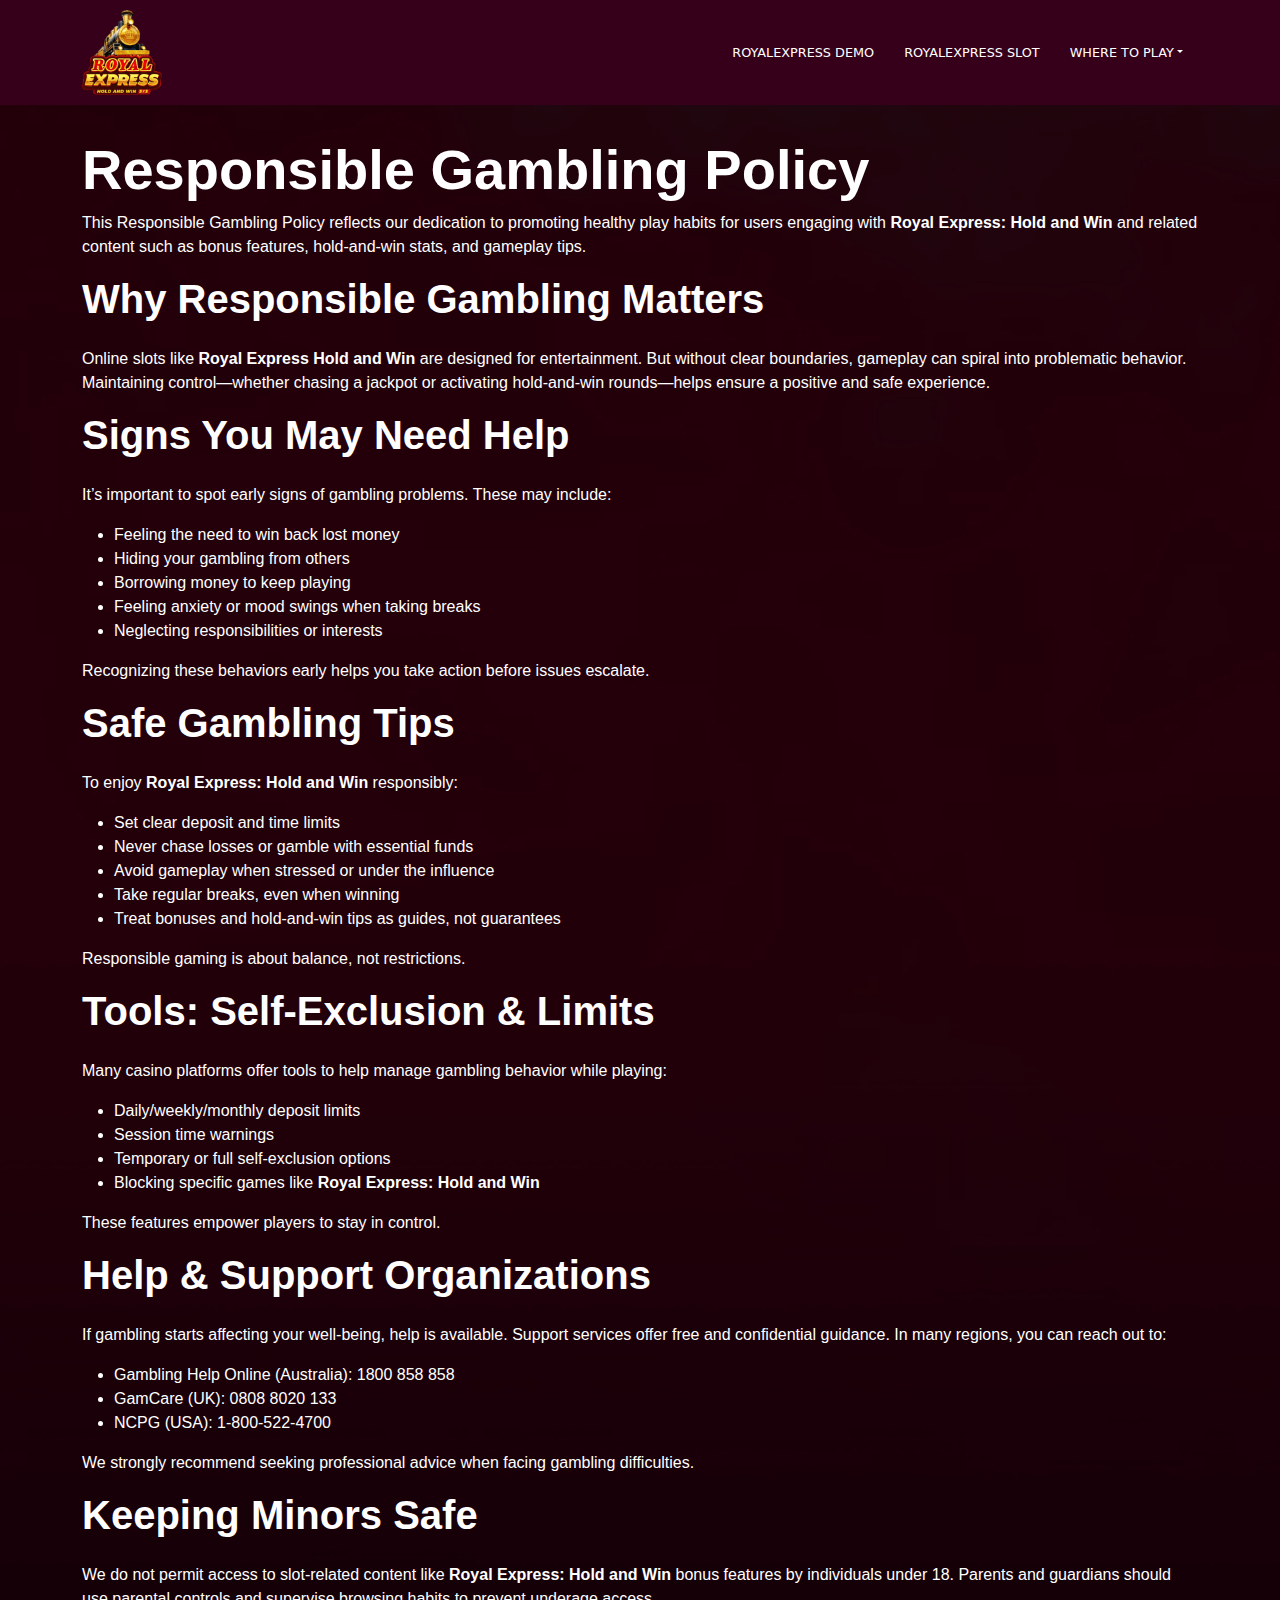
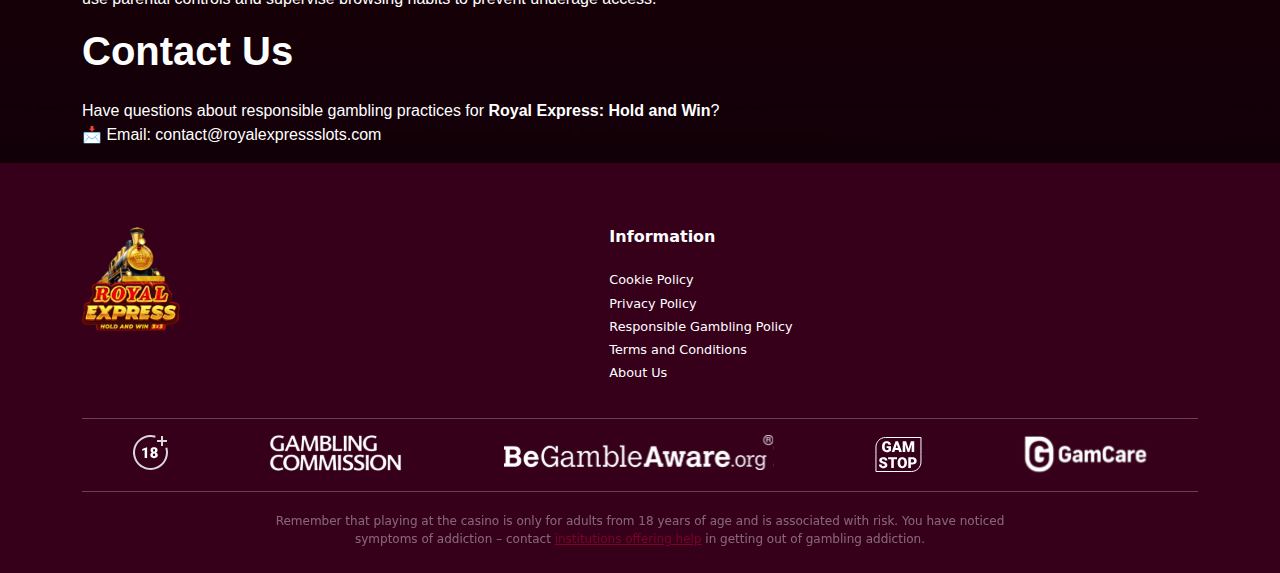
<file: responsible-gambling-policy/index.html>
<!DOCTYPE html>
<html lang="en">

<head>
  <meta charset="UTF-8">
  <meta name="viewport" content="width=device-width">
  <meta name="robots" content="index, follow, max-image-preview:large, max-snippet:-1, max-video-preview:-1">

  <link rel="canonical" href="https://royal-express-game.com/responsible-gambling-policy/">

  <link media="all" href="../css/autoptimize_9b123d720d574cecab7c6b5d40584863.css" rel="stylesheet">
  <title>Responsible Gambling | Royal Express: Hold and Win Slot Page</title>
  <meta name="description"
    content="Royal Express: Hold and Win Responsible Gambling – know how to play safely, control your habits, and explore bonus features wisely. Read full guidance here.">


  <meta name="keywords" content="royal express: hold and win, royal express hold and win">
  <meta property="og:type" content="article">
  <meta property="og:title" content="Responsible Gambling | Royal Express: Hold and Win Slot Page">
  <meta property="og:description"
    content="Royal Express: Hold and Win Responsible Gambling – know how to play safely, control your habits, and explore bonus features wisely. Read full guidance here.">

  <meta property="og:url" content="https://royal-express-game.com/responsible-gambling-policy/">
  <meta name="twitter:card" content="summary_large_image">
  <meta name="twitter:title" content="Responsible Gambling | Royal Express: Hold and Win Slot Page">
  <meta name="twitter:description"
    content="Royal Express: Hold and Win Responsible Gambling – know how to play safely, control your habits, and explore bonus features wisely. Read full guidance here.">

  <link rel="icon" type="image/png" href="/images/fav.png">
</head>

<body
  class="home wp-singular page-template-default page page-id-2 wp-custom-logo wp-theme-RoyalExpressofFireDrums body_frontend">
  <header class="header">
    <div class="container">
      <div class="header-wrap">
        <a href="/" class="logo">
          <span class="custom-logo-link"><img src="../images/logo.webp" class="custom-logo" alt="image" decoding="async"
              loading="lazy"></span>
        </a>
        <nav class="desktop_ver">
          <ul id="menu-primary-menu" class="menu">
            <li id="menu-item-684"
              class="menu-item menu-item-type-post_type menu-item-object-page nav-item nav-item-684"><a
                href="/royal-demo/" class="">RoyalExpress Demo</a></li>
            <li id="menu-item-1390"
              class="menu-item menu-item-type-post_type menu-item-object-page nav-item nav-item-1390"><a
                href="/royal-slot/" class="">RoyalExpress Slot</a></li>



            <li id="menu-item-696"
              class="menu-item menu-item-type-custom menu-item-object-custom menu-item-home menu-item-has-children dropdown nav-item nav-item-696">
              <a class=" dropdown-toggle" aria-haspopup="true" aria-expanded="false" bis_skin_checked="1">Where
                to play</a>
              <ul class="dropdown-menu depth_0">
                <li id="menu-item-693" class="menu-item menu-item-type-post_type menu-item-object-page menu-item-693"><a
                    href="/rocketplay-royal/">Rocketplay RoyalExpress</a></li>
                <li id="menu-item-693" class="menu-item menu-item-type-post_type menu-item-object-page menu-item-693"><a
                    href="/sisal-royal/">Sisal RoyalExpress</a></li>
                <li id="menu-item-693" class="menu-item menu-item-type-post_type menu-item-object-page menu-item-693"><a
                    href="/winspirit-royal/">Winspirit RoyalExpress</a></li>
                <li id="menu-item-693" class="menu-item menu-item-type-post_type menu-item-object-page menu-item-693">
                  <a href="/spin-casino-royal/">Spin Casino RoyalExpress</a>
                </li>
              </ul>
            </li>


          </ul>
        </nav>

        <div class="offcanvas offcanvas-end" tabindex="-1" id="offcanvas_nav_header">
          <div class="offcanvas-header">
            <button type="button" class="btn-close text-reset" data-bs-dismiss="offcanvas" aria-label="Close"></button>
          </div>
          <div class="offcanvas-body">
            <nav class="mobile_ver">
              <ul id="menu-primary-menu-1" class="menu">
                <li id="menu-item-684"
                  class="menu-item menu-item-type-post_type menu-item-object-page nav-item nav-item-684"><a
                    href="/royal-demo/" class="">RoyalExpress Demo</a></li>
                <li id="menu-item-1390"
                  class="menu-item menu-item-type-post_type menu-item-object-page nav-item nav-item-1390"><a
                    href="/royal-slot/" class="">RoyalExpress Slot</a></li>


                <li id="menu-item-696"
                  class="menu-item menu-item-type-custom menu-item-object-custom menu-item-home menu-item-has-children dropdown nav-item nav-item-696">
                  <a class=" dropdown-toggle" aria-haspopup="true" aria-expanded="false" bis_skin_checked="1">Where
                    to play</a>
                  <ul class="dropdown-menu depth_0">
                    <li id="menu-item-693"
                      class="menu-item menu-item-type-post_type menu-item-object-page menu-item-693"><a
                        href="/rocketplay-royal/">Rocketplay RoyalExpress</a></li>
                    <li id="menu-item-693"
                      class="menu-item menu-item-type-post_type menu-item-object-page menu-item-693"><a
                        href="/sisal-royal/">Sisal RoyalExpress</a></li>
                    <li id="menu-item-693"
                      class="menu-item menu-item-type-post_type menu-item-object-page menu-item-693"><a
                        href="/winspirit-royal/">Winspirit RoyalExpress</a></li>
                    <li id="menu-item-693"
                      class="menu-item menu-item-type-post_type menu-item-object-page menu-item-693">
                      <a href="/spin-casino-royal/">Spin Casino RoyalExpress</a>
                    </li>
                  </ul>
                </li>
              </ul>
            </nav>
          </div>
        </div>

        <div class="mobile-menu-button" data-bs-toggle="offcanvas" href="#offcanvas_nav_header" role="button"
          aria-controls="offcanvas_nav_header">
          <span></span>
          <span></span>
          <span></span>
        </div>
      </div>
    </div>


  </header>
  <main class="wrap">

    <div class="home-page">
      <div class="home-page-hero">
        <div class="container">
          <h1><strong>Responsible Gambling Policy</strong></h1>
          <p>This Responsible Gambling Policy reflects our dedication to promoting healthy play habits for users
            engaging with <strong>Royal Express: Hold and Win</strong> and related content such as bonus features,
            hold-and-win stats, and gameplay tips.</p>
          <h2><strong>Why Responsible Gambling Matters</strong></h2>
          <p>Online slots like <strong>Royal Express Hold and Win</strong> are designed for entertainment. But without
            clear boundaries, gameplay can spiral into problematic behavior. Maintaining control&mdash;whether chasing a
            jackpot or activating hold-and-win rounds&mdash;helps ensure a positive and safe experience.</p>
          <h2><strong>Signs You May Need Help</strong></h2>
          <p>It&rsquo;s important to spot early signs of gambling problems. These may include:</p>
          <ul>
            <li>Feeling the need to win back lost money</li>
            <li>Hiding your gambling from others</li>
            <li>Borrowing money to keep playing</li>
            <li>Feeling anxiety or mood swings when taking breaks</li>
            <li>Neglecting responsibilities or interests</li>
          </ul>
          <p>Recognizing these behaviors early helps you take action before issues escalate.</p>
          <h2><strong>Safe Gambling Tips</strong></h2>
          <p>To enjoy <strong>Royal Express: Hold and Win</strong> responsibly:</p>
          <ul>
            <li>Set clear deposit and time limits</li>
            <li>Never chase losses or gamble with essential funds</li>
            <li>Avoid gameplay when stressed or under the influence</li>
            <li>Take regular breaks, even when winning</li>
            <li>Treat bonuses and hold-and-win tips as guides, not guarantees</li>
          </ul>
          <p>Responsible gaming is about balance, not restrictions.</p>
          <h2><strong>Tools: Self-Exclusion &amp; Limits</strong></h2>
          <p>Many casino platforms offer tools to help manage gambling behavior while playing:</p>
          <ul>
            <li>Daily/weekly/monthly deposit limits</li>
            <li>Session time warnings</li>
            <li>Temporary or full self-exclusion options</li>
            <li>Blocking specific games like <strong>Royal Express: Hold and Win</strong></li>
          </ul>
          <p>These features empower players to stay in control.</p>
          <h2><strong>Help &amp; Support Organizations</strong></h2>
          <p>If gambling starts affecting your well-being, help is available. Support services offer free and
            confidential guidance. In many regions, you can reach out to:</p>
          <ul>
            <li>Gambling Help Online (Australia): 1800 858 858</li>
            <li>GamCare (UK): 0808 8020 133</li>
            <li>NCPG (USA): 1-800-522-4700</li>
          </ul>
          <p>We strongly recommend seeking professional advice when facing gambling difficulties.</p>
          <h2><strong>Keeping Minors Safe</strong></h2>
          <p>We do not permit access to slot-related content like <strong>Royal Express: Hold and Win</strong> bonus
            features by individuals under 18. Parents and guardians should use parental controls and supervise browsing
            habits to prevent underage access.</p>
          <h2><strong>Contact Us</strong></h2>
          <p>Have questions about responsible gambling practices for <strong>Royal Express: Hold and
              Win</strong>?<br />📩 Email: contact@royalexpressslots.com</p>
        </div>
      </div>

    </div>

  </main>
  <footer class="footer">
    <div class="container">
      <div class="row">
        <div class="col-lg-auto">
          <div class="footer-logo">
            <span class="custom-logo-link"><img src="../images/logo.webp" class="custom-logo" alt="image"
                decoding="async" loading="lazy"></span>
          </div>
        </div>
        <div class="col-lg">
          <div class="row footer-nav-wrap">
            <div class="col-lg-auto">
              <div class="footer-nav">
                <h4 class="heading d-none d-lg-block">Information</h4>
                <nav class="menu-footer-menu-2-container">
                  <ul id="menu-footer-menu-2" class="menu">
                    <li id="menu-item-707"
                      class="menu-item menu-item-type-post_type menu-item-object-page menu-item-707"><a
                        href="/cookie/">Cookie Policy</a></li>
                    <li id="menu-item-707"
                      class="menu-item menu-item-type-post_type menu-item-object-page menu-item-707"><a
                        href="/privacy/">Privacy Policy</a></li>
                    <li id="menu-item-708"
                      class="menu-item menu-item-type-post_type menu-item-object-page menu-item-708"><a
                        href="/responsible-gambling-policy/">Responsible Gambling Policy</a></li>
                    <li id="menu-item-1207"
                      class="menu-item menu-item-type-post_type menu-item-object-page menu-item-1207"><a
                        href="/terms/">Terms and Conditions</a></li>
                    <li id="menu-item-1207"
                      class="menu-item menu-item-type-post_type menu-item-object-page menu-item-1207"><a
                        href="/about/">About Us</a></li>
                  </ul>
                </nav>
              </div>
            </div>
          </div>
        </div>
        <div class="col-lg-4 d-none">
          <div class="footer-info text-center">
            <h4 class="heading">Information</h4>
            <div class="social">
              <a href="#">
                <svg width="9" height="18" viewBox="0 0 9 18" fill="currentColor" xmlns="http://www.w3.org/2000/svg">
                  <path
                    d="M7.3575 2.98875H9.00075V0.12675C8.71725 0.08775 7.74225 0 6.60675 0C4.2375 0 2.6145 1.49025 2.6145 4.22925V6.75H0V9.9495H2.6145V18H5.82V9.95025H8.32875L8.727 6.75075H5.81925V4.5465C5.82 3.62175 6.069 2.98875 7.3575 2.98875Z">
                  </path>
                </svg>
              </a>
              <a href="#">
                <svg width="19" height="16" viewBox="0 0 19 16" fill="currentColor" xmlns="http://www.w3.org/2000/svg">
                  <path
                    d="M16.5099 4.33475C17.2419 3.815 17.8576 3.16625 18.3594 2.41925V2.4185C17.6896 2.71175 16.9771 2.90675 16.2331 3.00125C16.9981 2.5445 17.5824 1.82675 17.8569 0.962C17.1436 1.38725 16.3561 1.68725 15.5169 1.85525C14.8396 1.13375 13.8744 0.6875 12.8214 0.6875C10.7784 0.6875 9.13363 2.34575 9.13363 4.37825C9.13363 4.67075 9.15837 4.952 9.21912 5.21975C6.15162 5.06975 3.43663 3.59975 1.61263 1.3595C1.29462 1.91225 1.10712 2.5445 1.10712 3.22475C1.10712 4.50275 1.76488 5.63525 2.74662 6.2915C2.15338 6.28025 1.57212 6.10775 1.07937 5.837V5.8775C1.07937 7.67075 2.35812 9.16024 4.03587 9.50375C3.73513 9.58625 3.40812 9.62525 3.06838 9.62525C2.83212 9.62525 2.59363 9.61174 2.37013 9.56225C2.84788 11.0232 4.20537 12.098 5.81787 12.1332C4.56238 13.115 2.96788 13.7067 1.24213 13.7067C0.939875 13.7067 0.649625 13.6932 0.359375 13.6565C1.99437 14.7102 3.93087 15.3125 6.02037 15.3125C12.5326 15.3125 16.7769 9.87949 16.5099 4.33475Z">
                  </path>
                </svg>
              </a>
              <a href="#">
                <svg width="19" height="18" viewBox="0 0 19 18" fill="currentColor" xmlns="http://www.w3.org/2000/svg">
                  <g clip-path="url(#clip0_90_450)">
                    <path
                      d="M9.36264 4.37891C6.81039 4.37891 4.74414 6.44741 4.74414 8.99741C4.74414 11.5497 6.81264 13.6159 9.36264 13.6159C11.9149 13.6159 13.9811 11.5474 13.9811 8.99741C13.9811 6.44516 11.9126 4.37891 9.36264 4.37891ZM9.36264 11.9952C7.70589 11.9952 6.36489 10.6534 6.36489 8.99741C6.36489 7.34141 7.70664 5.99966 9.36264 5.99966C11.0186 5.99966 12.3604 7.34141 12.3604 8.99741C12.3611 10.6534 11.0194 11.9952 9.36264 11.9952Z">
                    </path>
                    <path
                      d="M13.0705 0.05654C11.4145 -0.02071 7.3128 -0.01696 5.6553 0.05654C4.1988 0.12479 2.91405 0.47654 1.8783 1.51229C0.147295 3.24329 0.368545 5.57579 0.368545 8.99654C0.368545 12.4975 0.173545 14.776 1.8783 16.4808C3.61605 18.2178 5.9823 17.9905 9.36255 17.9905C12.8305 17.9905 14.0275 17.9928 15.2538 17.518C16.921 16.8708 18.1796 15.3805 18.3025 12.7038C18.3805 11.047 18.376 6.94604 18.3025 5.28854C18.154 2.12879 16.4583 0.21254 13.0705 0.05654ZM15.6918 15.3355C14.557 16.4703 12.9828 16.369 9.3408 16.369C5.5908 16.369 4.08705 16.4245 2.9898 15.3243C1.72605 14.0665 1.9548 12.0468 1.9548 8.98454C1.9548 4.84079 1.52955 1.85654 5.6883 1.64354C6.6438 1.60979 6.92505 1.59854 9.3303 1.59854L9.36405 1.62104C13.3608 1.62104 16.4965 1.20254 16.6848 5.36054C16.7275 6.30929 16.7373 6.59429 16.7373 8.99579C16.7365 12.7023 16.807 14.215 15.6918 15.3355Z">
                    </path>
                    <path
                      d="M14.1642 5.27569C14.7603 5.27569 15.2435 4.79249 15.2435 4.19644C15.2435 3.60038 14.7603 3.11719 14.1642 3.11719C13.5682 3.11719 13.085 3.60038 13.085 4.19644C13.085 4.79249 13.5682 5.27569 14.1642 5.27569Z">
                    </path>
                  </g>
                  <defs>
                    <clipPath id="clip0_90_450">
                      <rect width="18" height="18" fill="white" transform="translate(0.359375)"></rect>
                    </clipPath>
                  </defs>
                </svg>
              </a>
            </div>
          </div>
        </div>
      </div>

      <div class="footer-logos-wrap">
        <hr>
        <div class="footer-logos">
          <img src="../images/footer_18plus.svg" alt="18 plus">
          <img src="../images/footer_gambling_commission.svg" alt="gambling commission">
          <img src="../images/footer_begambleaware.svg" alt="begambleaware">
          <img src="../images/footer_gamstop.svg" alt="gamstop">
          <img src="../images/footer_gamecare.svg" alt="gamecare">
        </div>
        <hr class="hr_2">
      </div>

      <div class="footer-text">
        Remember that playing at the casino is only for adults from 18 years of age and is associated with risk. You
        have noticed symptoms of addiction – contact <a href="#">institutions offering
          help</a> in getting out of gambling addiction. </div>
    </div>

  </footer>

  <script src="../js/app.js"></script>

</body>

</html>
</file>
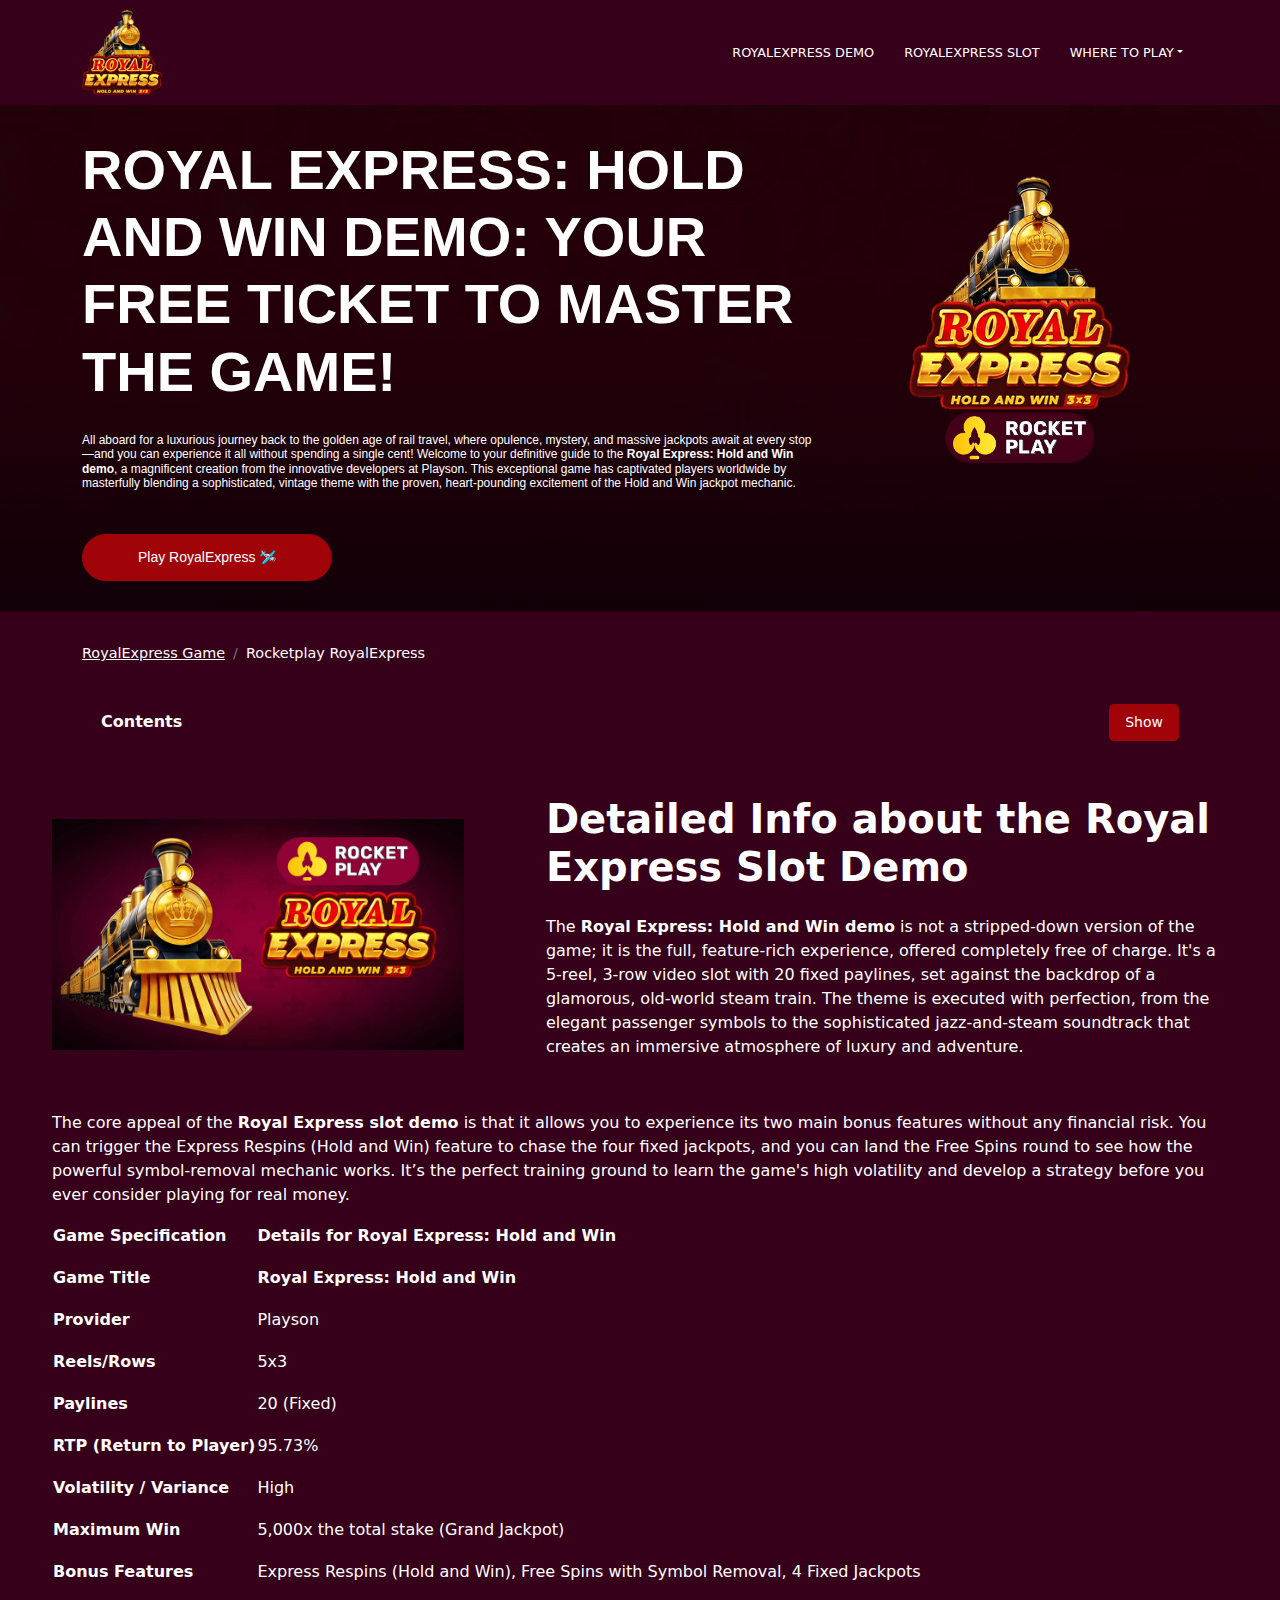
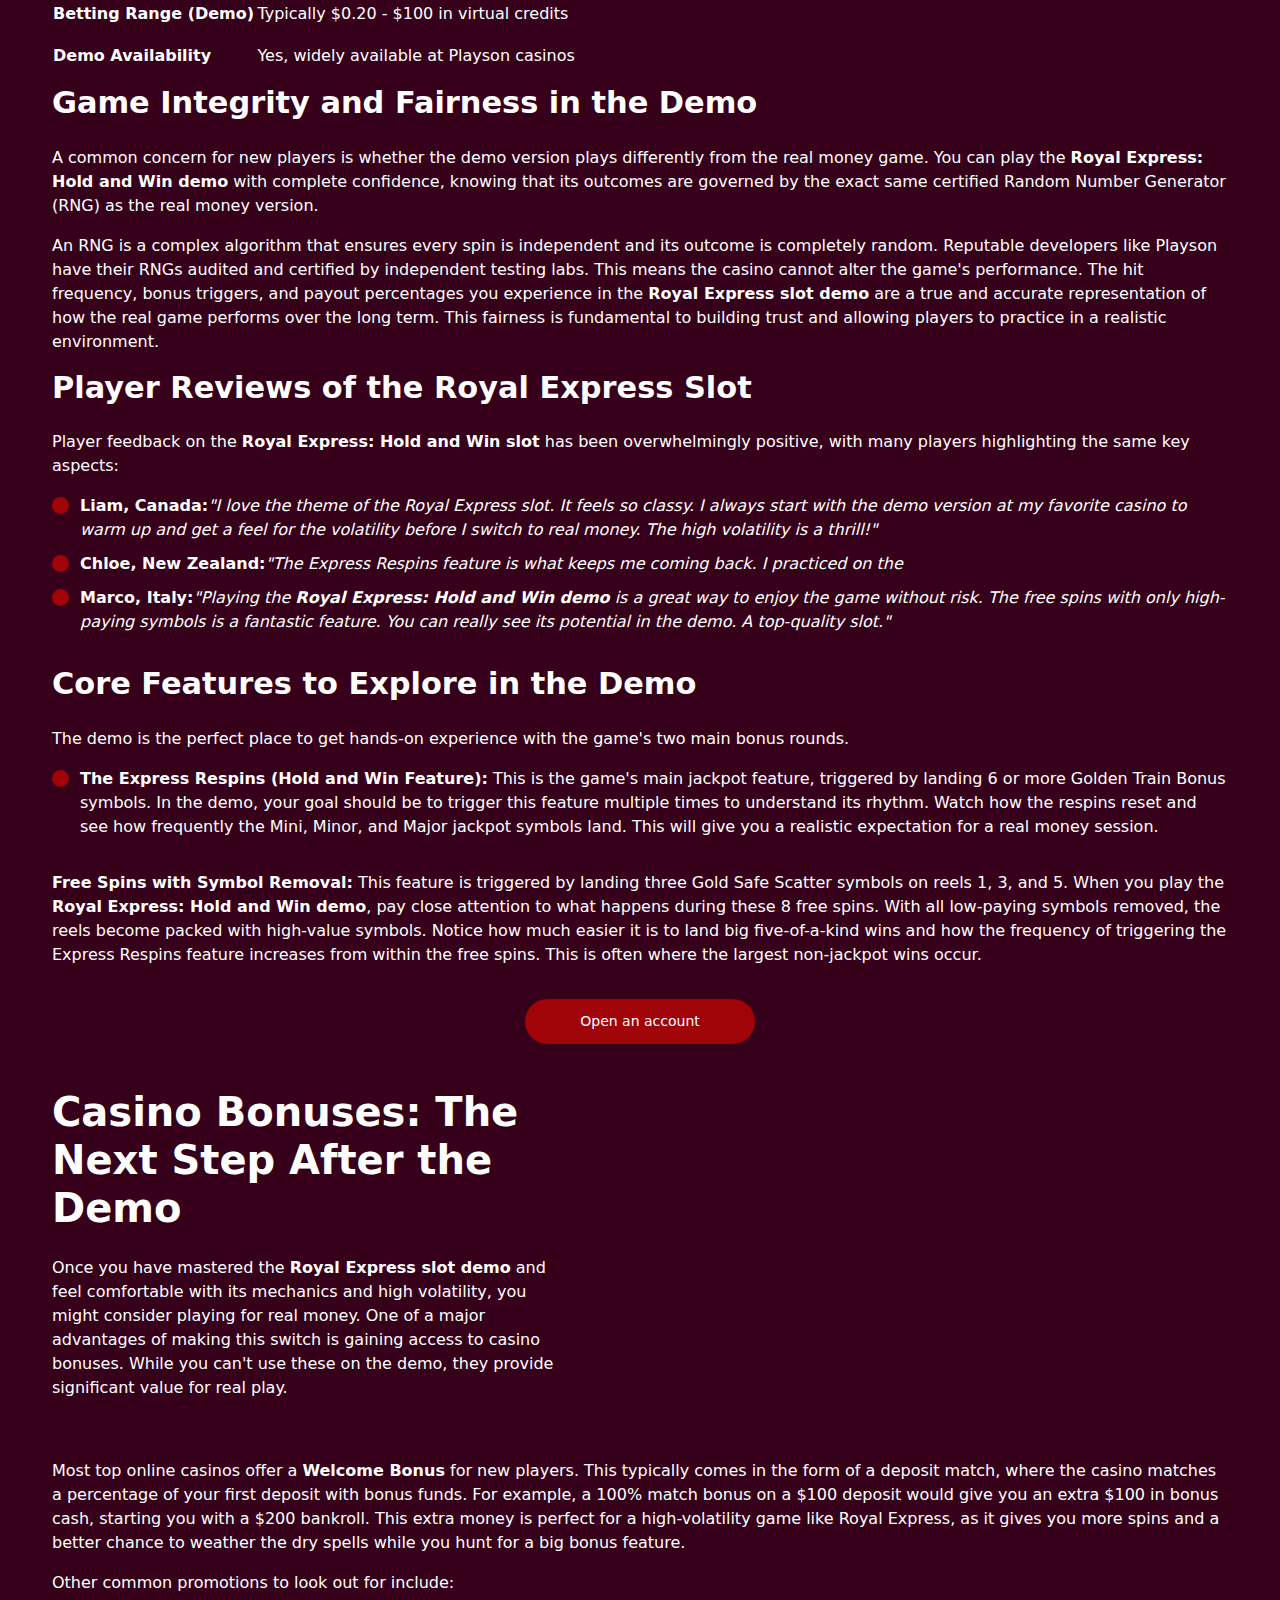
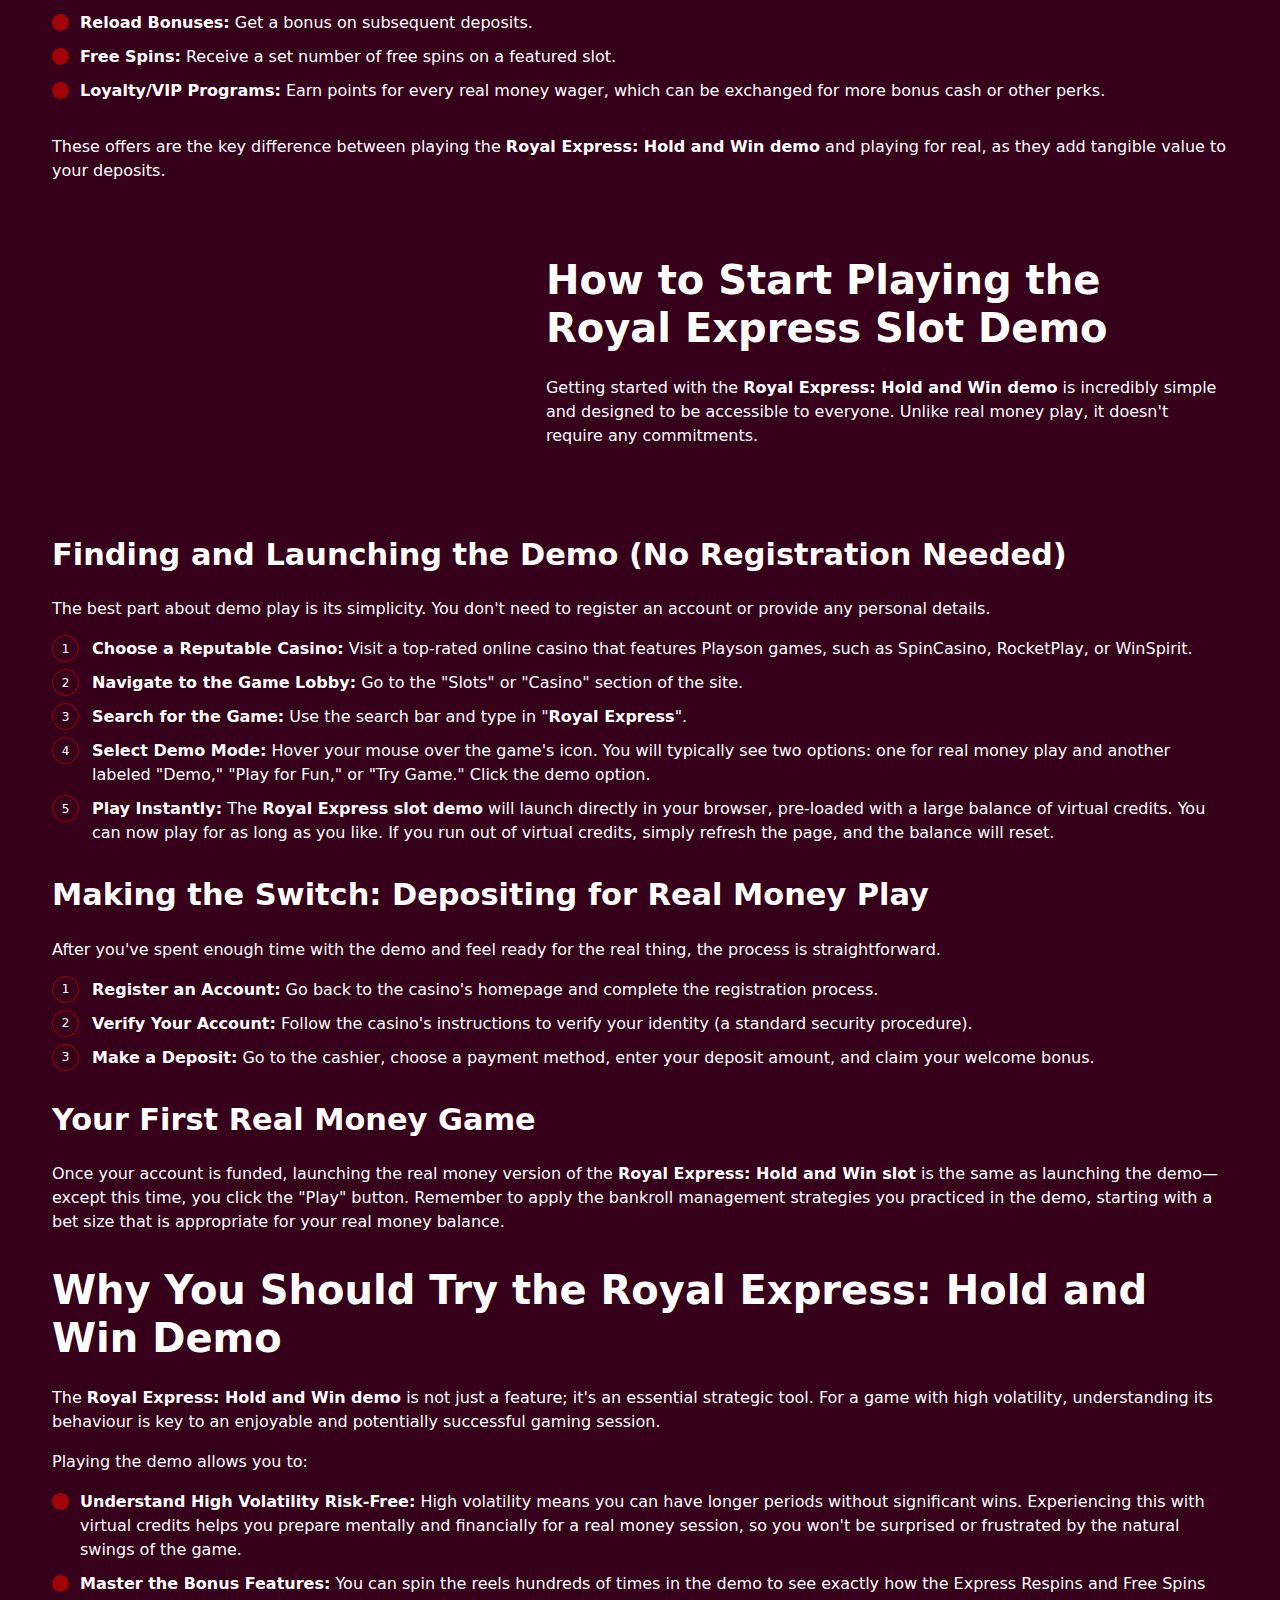
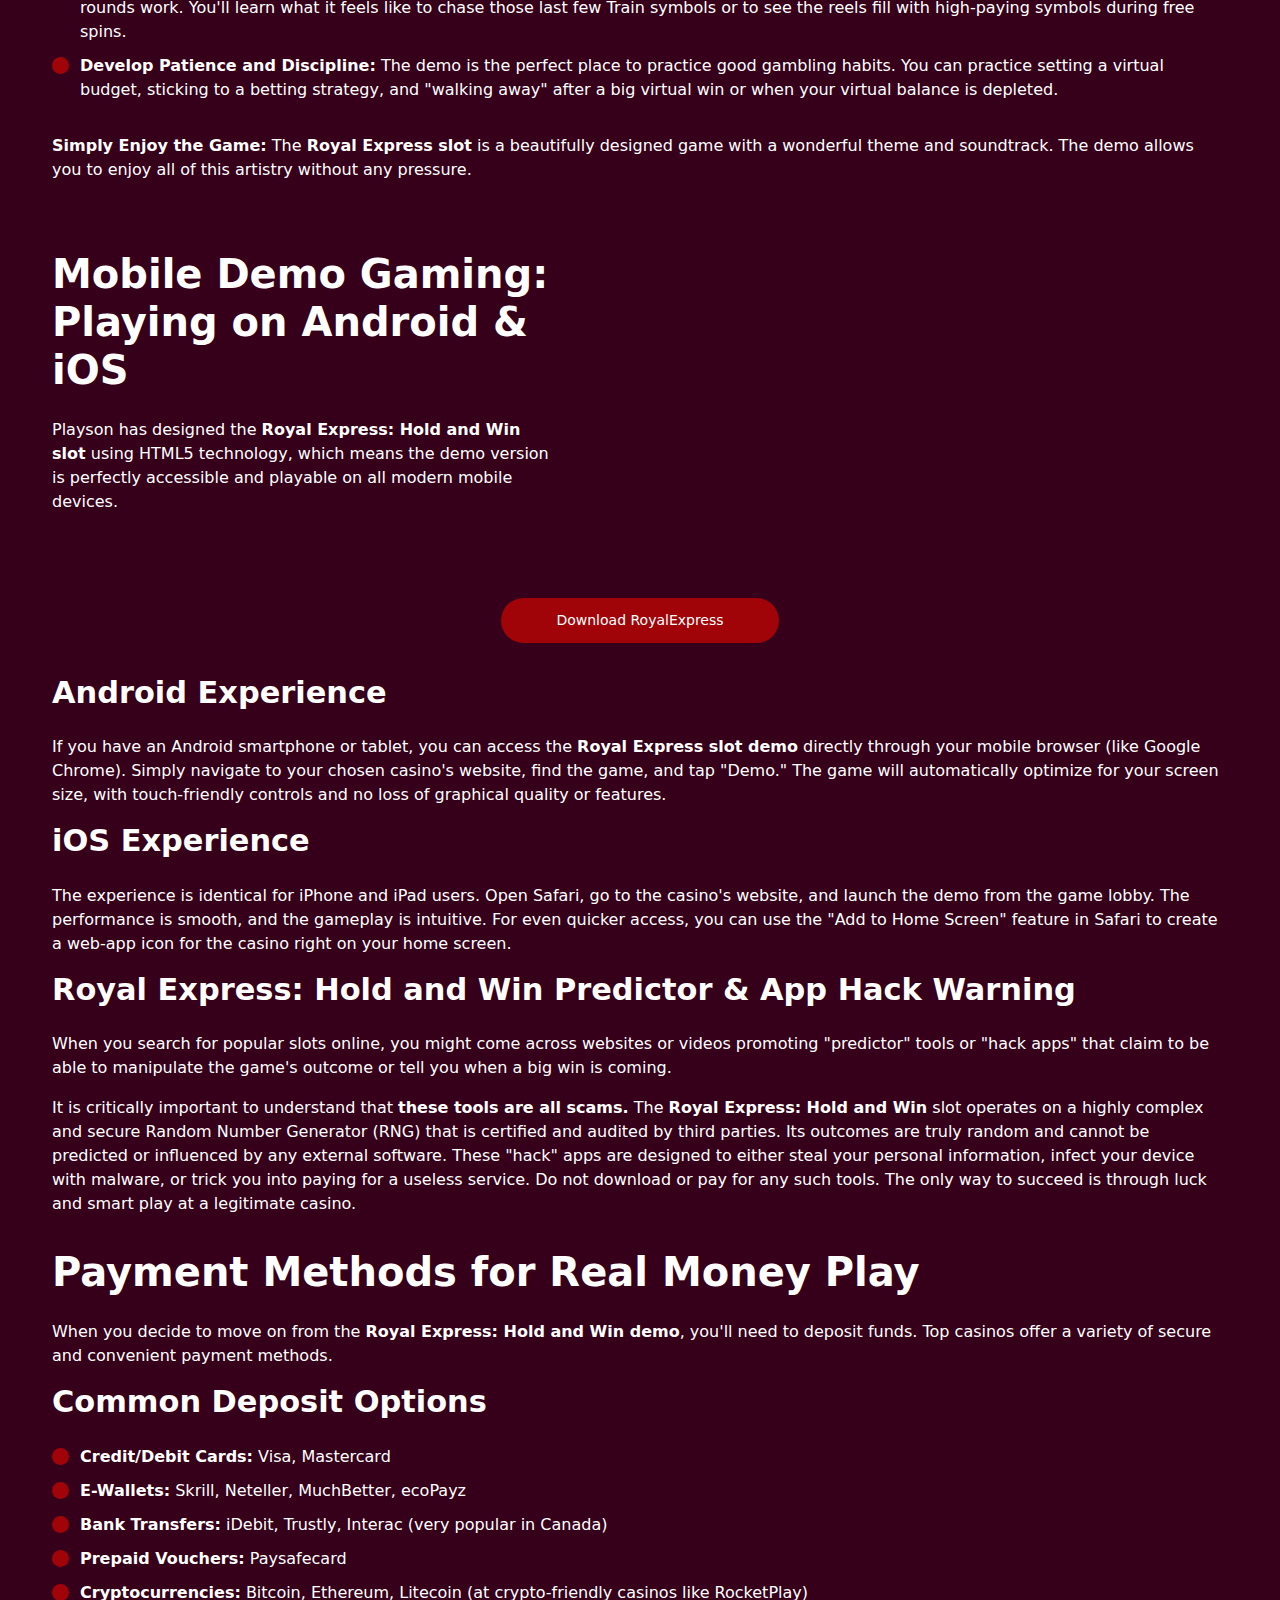
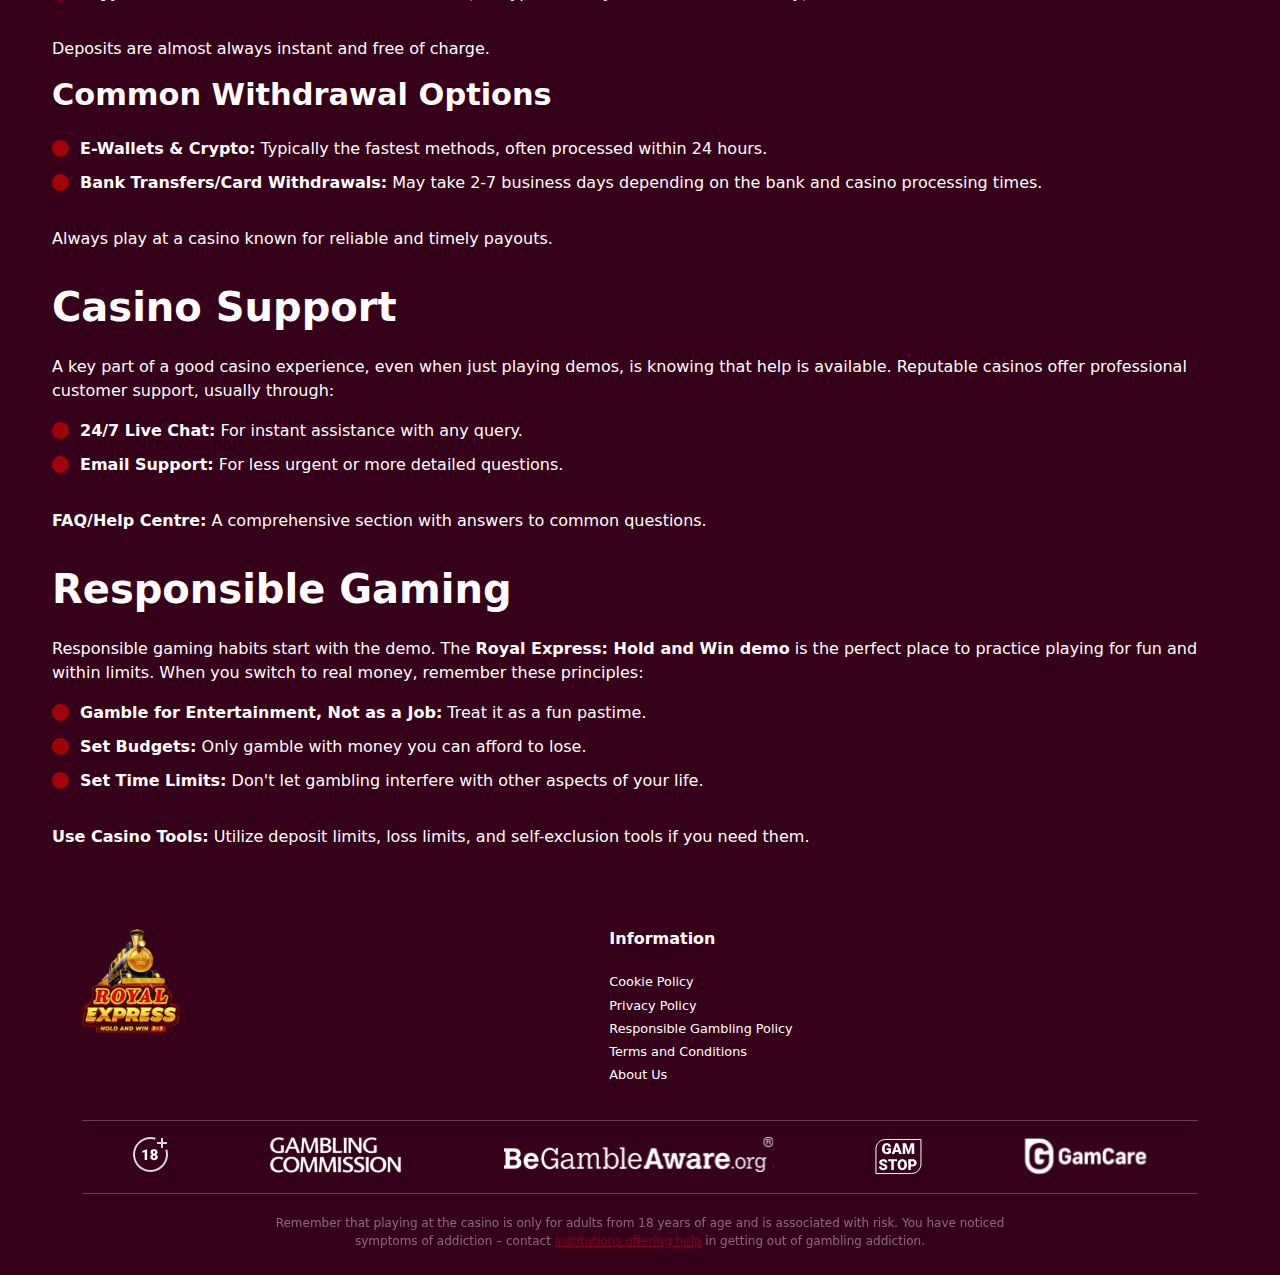
<file: rocketplay-royal/index.html>
<!DOCTYPE html>
<html lang="en">

<head>
	<meta charset="UTF-8">
	<meta name="viewport" content="width=device-width">
	<meta name="robots" content="index, follow, max-image-preview:large, max-snippet:-1, max-video-preview:-1">

	<link rel="canonical" href="#">

	<link media="all" href="../css/autoptimize_9b123d720d574cecab7c6b5d40584863.css" rel="stylesheet">
	<title>Royal Express: Hold and Win RocketPlay Guide | Slot Play</title>
	<meta name="description"
		content="Royal express: hold and win RocketPlay bonuses, look into jackpot rules, visit us for more | Royal express Hold and Win RocketPlay play">


	<link href="#" crossorigin="anonymous" rel="preconnect">
	<meta name="keywords" content="royal express: hold and win RocketPlay, royal express hold and win RocketPlay">
	<meta property="og:type" content="article">
	<meta property="og:title" content="Royal Express: Hold and Win RocketPlay Guide | Slot Play">
	<meta property="og:description"
		content="Royal express: hold and win RocketPlay bonuses, look into jackpot rules, visit us for more | Royal express Hold and Win RocketPlay play">
	<meta property="og:site_name" content="GatesofRoyalExpress Game">
	<meta property="og:url" content="#">
	<meta name="twitter:card" content="summary_large_image">
	<meta name="twitter:title" content="Royal Express: Hold and Win RocketPlay Guide | Slot Play">
	<meta name="twitter:description"
		content="Royal express: hold and win RocketPlay bonuses, look into jackpot rules, visit us for more | Royal express Hold and Win RocketPlay play">

	<link rel="icon" type="image/png" href="/images/fav.png">
</head>

<body
	class="home wp-singular page-template-default page page-id-2 wp-custom-logo wp-theme-RoyalExpressofFireDrums body_frontend">
	<header class="header">
		<div class="container">
			<div class="header-wrap">
				<a href="/" class="logo">
					<span class="custom-logo-link"><img src="../images/logo.webp" class="custom-logo" alt="image" decoding="async"
							loading="lazy"></span>
				</a>
				<nav class="desktop_ver">
					<ul id="menu-primary-menu" class="menu">
						<li id="menu-item-684"
							class="menu-item menu-item-type-post_type menu-item-object-page nav-item nav-item-684"><a
								href="/royal-demo/" class="">RoyalExpress Demo</a></li>
						<li id="menu-item-1390"
							class="menu-item menu-item-type-post_type menu-item-object-page nav-item nav-item-1390"><a
								href="/royal-slot/" class="">RoyalExpress Slot</a></li>



						<li id="menu-item-696"
							class="menu-item menu-item-type-custom menu-item-object-custom menu-item-home menu-item-has-children dropdown nav-item nav-item-696">
							<a href="#" class=" dropdown-toggle" aria-haspopup="true" aria-expanded="false" bis_skin_checked="1">Where
								to play</a>
							<ul class="dropdown-menu depth_0">
								<li id="menu-item-693" class="menu-item menu-item-type-post_type menu-item-object-page menu-item-693"><a
										href="/rocketplay-royal/">Rocketplay RoyalExpress</a></li>
								<li id="menu-item-693" class="menu-item menu-item-type-post_type menu-item-object-page menu-item-693"><a
										href="/sisal-royal/">Sisal RoyalExpress</a></li>
								<li id="menu-item-693" class="menu-item menu-item-type-post_type menu-item-object-page menu-item-693"><a
										href="/winspirit-royal/">Winspirit RoyalExpress</a></li>
								<li id="menu-item-693" class="menu-item menu-item-type-post_type menu-item-object-page menu-item-693">
									<a href="/spin-casino-royal/">Spin Casino RoyalExpress</a>
								</li>
							</ul>
						</li>


					</ul>
				</nav>

				<div class="offcanvas offcanvas-end" tabindex="-1" id="offcanvas_nav_header">
					<div class="offcanvas-header">
						<button type="button" class="btn-close text-reset" data-bs-dismiss="offcanvas" aria-label="Close"></button>
					</div>
					<div class="offcanvas-body">
						<nav class="mobile_ver">
							<ul id="menu-primary-menu-1" class="menu">
								<li id="menu-item-684"
									class="menu-item menu-item-type-post_type menu-item-object-page nav-item nav-item-684"><a
										href="/royal-demo/" class="">RoyalExpress Demo</a></li>
								<li id="menu-item-1390"
									class="menu-item menu-item-type-post_type menu-item-object-page nav-item nav-item-1390"><a
										href="/royal-slot/" class="">RoyalExpress Slot</a></li>


								<li id="menu-item-696"
									class="menu-item menu-item-type-custom menu-item-object-custom menu-item-home menu-item-has-children dropdown nav-item nav-item-696">
									<a href="#" class=" dropdown-toggle" aria-haspopup="true" aria-expanded="false"
										bis_skin_checked="1">Where
										to play</a>
									<ul class="dropdown-menu depth_0">
										<li id="menu-item-693"
											class="menu-item menu-item-type-post_type menu-item-object-page menu-item-693"><a
												href="/rocketplay-royal/">Rocketplay RoyalExpress</a></li>
										<li id="menu-item-693"
											class="menu-item menu-item-type-post_type menu-item-object-page menu-item-693"><a
												href="/sisal-royal/">Sisal RoyalExpress</a></li>
										<li id="menu-item-693"
											class="menu-item menu-item-type-post_type menu-item-object-page menu-item-693"><a
												href="/winspirit-royal/">Winspirit RoyalExpress</a></li>
										<li id="menu-item-693"
											class="menu-item menu-item-type-post_type menu-item-object-page menu-item-693">
											<a href="/spin-casino-royal/">Spin Casino RoyalExpress</a>
										</li>
									</ul>
								</li>
							</ul>
						</nav>
					</div>
				</div>

				<div class="mobile-menu-button" data-bs-toggle="offcanvas" href="#offcanvas_nav_header" role="button"
					aria-controls="offcanvas_nav_header">
					<span></span>
					<span></span>
					<span></span>
				</div>
			</div>
		</div>


	</header>
	<main class="wrap">

		<div class="review-page">
			<div class="welcome_section">
				<div class="container">
					<div class="welcome_section__wrap row">
						<div class="col-lg">
							<div class="welcome_section__content">
								<h1 class="title">
									Royal Express: Hold and Win Demo: Your Free Ticket to Master the Game!
								</h1>
								<div class="descr">
									<p>All aboard for a luxurious journey back to the golden age of rail travel, where opulence, mystery,
										and massive jackpots await at every stop&mdash;and you can experience it all without spending a
										single cent! Welcome to your definitive guide to the <strong>Royal Express: Hold and Win
											demo</strong>, a magnificent creation from the innovative developers at Playson. This exceptional
										game has captivated players worldwide by masterfully blending a sophisticated, vintage theme with
										the proven, heart-pounding excitement of the Hold and Win jackpot mechanic.</p>
								</div>
								<a href="https://go.coinstrikeholdwin.com/SY12N7?approach=royalexpress" class="btn btn-primary">
									Play RoyalExpress 🛩️</a>
							</div>
						</div>
						<div class="col-lg-4">
							<div class="welcome_section__image">
								<span class="get-image schema-image-object-thumbnail">
									<img width="300" height="300" src="../images/rocketplay.png"
										class="attachment-thumbnail size-thumbnail" alt="image" decoding="async" fetchpriority="high"
										style="max-width: 400px;">
								</span>
							</div>
						</div>
					</div>
				</div>
			</div>

			<div class="container">
				<nav class="breadcrumbs">
					<ol class="breadcrumb">
						<li class="breadcrumb-item">
							<a href="/">RoyalExpress Game</a>
						</li>
						<li class="breadcrumb-item active">Rocketplay RoyalExpress</li>
					</ol>
				</nav>
				<nav>
					<div class="lwptoc lwptoc-baseItems lwptoc-light lwptoc-notInherit" data-smooth-scroll="1"
						data-smooth-scroll-offset="24" data-lwptoc-initialized="1">
						<div class="lwptoc_i">
							<div class="lwptoc_header">
								<b class="lwptoc_title">Contents</b>
							</div>
							<div class="lwptoc_items">
								<ol class="lwptoc_itemWrap">
									<li class="lwptoc_item"> <a href="#01">
											<span class="lwptoc_item_number">1</span>
											<span class="lwptoc_item_label">Detailed Info about the Royal Express Slot Demo</span>
										</a>
									</li>
									<li class="lwptoc_item"> <a href="#02">
											<span class="lwptoc_item_number">2</span>
											<span class="lwptoc_item_label">Casino Bonuses: The Next Step After the Demo</span>
										</a>
									</li>
									<li class="lwptoc_item"> <a href="#03">
											<span class="lwptoc_item_number">3</span>
											<span class="lwptoc_item_label">How to Start Playing the Royal Express Slot Demo</span>
										</a>
									</li>
									<li class="lwptoc_item"> <a href="#04">
											<span class="lwptoc_item_number">4</span>
											<span class="lwptoc_item_label">Why You Should Try the Royal Express: Hold and Win Demo</span>
										</a>
									</li>
									<li class="lwptoc_item"> <a href="#05">
											<span class="lwptoc_item_number">5</span>
											<span class="lwptoc_item_label">Mobile Demo Gaming: Playing on Android & iOS</span>
										</a>
									</li>
									<li class="lwptoc_item"> <a href="#06">
											<span class="lwptoc_item_number">6</span>
											<span class="lwptoc_item_label">Payment Methods for Real Money Play</span>
										</a>
									</li>
									<li class="lwptoc_item"> <a href="#07">
											<span class="lwptoc_item_number">7</span>
											<span class="lwptoc_item_label">Casino Support</span>
										</a>
									</li>
									<li class="lwptoc_item"> <a href="#08">
											<span class="lwptoc_item_number">8</span>
											<span class="lwptoc_item_label">Responsible Gaming</span>
										</a>
									</li>
								</ol>
							</div>
						</div>
					</div>
				</nav>
			</div>

			<div class="wp-block-hc-container">
				<section class="wp-block-hc-alternate-group-section">
					<div class="media_block left">
						<h2 class="title" id="01">Detailed Info about the Royal Express Slot Demo</h2>
						<div class="content">
							<p>The <strong>Royal Express: Hold and Win demo</strong> is not a stripped-down version of the game; it is
								the full, feature-rich experience, offered completely free of charge. It's a 5-reel, 3-row video slot
								with 20 fixed paylines, set against the backdrop of a glamorous, old-world steam train. The theme is
								executed with perfection, from the elegant passenger symbols to the sophisticated jazz-and-steam
								soundtrack that creates an immersive atmosphere of luxury and adventure.</p>

						</div>
						<div class="image"> <span class="get-image schema-image-object-thumbnail"><img width="1024" height="720"
									src="../images/rocketplay1.png" class="attachment-large size-large" alt="Casino Bonus Overview"
									sizes="auto, (max-width: 1024px) 100vw, 1024px" loading="lazy" decoding="async">
							</span> </div>
					</div>
					<p>The core appeal of the <strong>Royal Express slot demo</strong> is that it allows you to experience its two
						main bonus features without any financial risk. You can trigger the Express Respins (Hold and Win) feature
						to chase the four fixed jackpots, and you can land the Free Spins round to see how the powerful
						symbol-removal mechanic works. It&rsquo;s the perfect training ground to learn the game's high volatility
						and develop a strategy before you ever consider playing for real money.</p>
					<table>
						<tbody>
							<tr>
								<td>
									<p><strong>Game Specification</strong></p>
								</td>
								<td>
									<p><strong>Details for Royal Express: Hold and Win</strong></p>
								</td>
							</tr>
							<tr>
								<td>
									<p><strong>Game Title</strong></p>
								</td>
								<td>
									<p><strong>Royal Express: Hold and Win</strong></p>
								</td>
							</tr>
							<tr>
								<td>
									<p><strong>Provider</strong></p>
								</td>
								<td>
									<p>Playson</p>
								</td>
							</tr>
							<tr>
								<td>
									<p><strong>Reels/Rows</strong></p>
								</td>
								<td>
									<p>5x3</p>
								</td>
							</tr>
							<tr>
								<td>
									<p><strong>Paylines</strong></p>
								</td>
								<td>
									<p>20 (Fixed)</p>
								</td>
							</tr>
							<tr>
								<td>
									<p><strong>RTP (Return to Player)</strong></p>
								</td>
								<td>
									<p>95.73%</p>
								</td>
							</tr>
							<tr>
								<td>
									<p><strong>Volatility / Variance</strong></p>
								</td>
								<td>
									<p>High</p>
								</td>
							</tr>
							<tr>
								<td>
									<p><strong>Maximum Win</strong></p>
								</td>
								<td>
									<p>5,000x the total stake (Grand Jackpot)</p>
								</td>
							</tr>
							<tr>
								<td>
									<p><strong>Bonus Features</strong></p>
								</td>
								<td>
									<p>Express Respins (Hold and Win), Free Spins with Symbol Removal, 4 Fixed Jackpots</p>
								</td>
							</tr>
							<tr>
								<td>
									<p><strong>Betting Range (Demo)</strong></p>
								</td>
								<td>
									<p>Typically $0.20 - $100 in virtual credits</p>
								</td>
							</tr>
							<tr>
								<td>
									<p><strong>Demo Availability</strong></p>
								</td>
								<td>
									<p>Yes, widely available at Playson casinos</p>
								</td>
							</tr>
						</tbody>
					</table>
					<h3>Game Integrity and Fairness in the Demo</h3>
					<p>A common concern for new players is whether the demo version plays differently from the real money game.
						You can play the <strong>Royal Express: Hold and Win demo</strong> with complete confidence, knowing that
						its outcomes are governed by the exact same certified Random Number Generator (RNG) as the real money
						version.</p>
					<p>An RNG is a complex algorithm that ensures every spin is independent and its outcome is completely random.
						Reputable developers like Playson have their RNGs audited and certified by independent testing labs. This
						means the casino cannot alter the game's performance. The hit frequency, bonus triggers, and payout
						percentages you experience in the <strong>Royal Express slot demo</strong> are a true and accurate
						representation of how the real game performs over the long term. This fairness is fundamental to building
						trust and allowing players to practice in a realistic environment.</p>
					<h3>Player Reviews of the Royal Express Slot</h3>
					<p>Player feedback on the <strong>Royal Express: Hold and Win slot</strong> has been overwhelmingly positive,
						with many players highlighting the same key aspects:</p>
					<ul>
						<li><strong>Liam, Canada:</strong><em>"I love the theme of the Royal Express slot. It feels so classy. I
								always start with the demo version at my favorite casino to warm up and get a feel for the volatility
								before I switch to real money. The high volatility is a thrill!"</em></li>
						<li><strong>Chloe, New Zealand:</strong><em>"The Express Respins feature is what keeps me coming back. I
								practiced on the&nbsp;</em></li>
						<li><strong>Marco, Italy:</strong><em>"Playing the </em><strong><em>Royal Express: Hold and Win
									demo</em></strong><em> is a great way to enjoy the game without risk. The free spins with only
								high-paying symbols is a fantastic feature. You can really see its potential in the demo. A top-quality
								slot."</em></li>
					</ul>
					<h3>Core Features to Explore in the Demo</h3>
					<p>The demo is the perfect place to get hands-on experience with the game's two main bonus rounds.</p>
					<ul>
						<li><strong>The Express Respins (Hold and Win Feature):</strong> This is the game's main jackpot feature,
							triggered by landing 6 or more Golden Train Bonus symbols. In the demo, your goal should be to trigger
							this feature multiple times to understand its rhythm. Watch how the respins reset and see how frequently
							the Mini, Minor, and Major jackpot symbols land. This will give you a realistic expectation for a real
							money session.</li>
					</ul>
					<p><strong>Free Spins with Symbol Removal:</strong> This feature is triggered by landing three Gold Safe
						Scatter symbols on reels 1, 3, and 5. When you play the <strong>Royal Express: Hold and Win demo</strong>,
						pay close attention to what happens during these 8 free spins. With all low-paying symbols removed, the
						reels become packed with high-value symbols. Notice how much easier it is to land big five-of-a-kind wins
						and how the frequency of triggering the Express Respins feature increases from within the free spins. This
						is often where the largest non-jackpot wins occur.</p>
					<div
						class="wp-block-buttons is-content-justification-center is-layout-flex wp-container-core-buttons-is-layout-a89b3969 wp-block-buttons-is-layout-flex">
						<div class="wp-block-button"><a class="wp-block-button__link wp-element-button"
								href="https://go.coinstrikeholdwin.com/SY12N7?approach=royalexpress" target="_blank"
								rel="nofollow noopener">Open an account</a></div>
					</div>
				</section>
				<section class="wp-block-hc-alternate-group-section">
					<div class="media_block right">
						<h2 class="title" id="02">Casino Bonuses: The Next Step After the Demo</h2>
						<div class="content">
							<p>Once you have mastered the <strong>Royal Express slot demo</strong> and feel comfortable with its
								mechanics and high volatility, you might consider playing for real money. One of a major advantages of
								making this switch is gaining access to casino bonuses. While you can't use these on the demo, they
								provide significant value for real play.</p>
						</div>
						<div class="image"> <span class="get-image schema-image-object-thumbnail"><img width="1024" height="720"
									src="../images/rocketplay2.png" class="attachment-large size-large"
									alt=" RoyalExpress slot with a big bonus to get you started"
									sizes="auto, (max-width: 1024px) 100vw, 1024px" loading="lazy" decoding="async">
							</span> </div>
					</div>
					<p>Most top online casinos offer a <strong>Welcome Bonus</strong> for new players. This typically comes in the
						form of a deposit match, where the casino matches a percentage of your first deposit with bonus funds. For
						example, a 100% match bonus on a $100 deposit would give you an extra $100 in bonus cash, starting you with
						a $200 bankroll. This extra money is perfect for a high-volatility game like Royal Express, as it gives you
						more spins and a better chance to weather the dry spells while you hunt for a big bonus feature.</p>
					<p>Other common promotions to look out for include:</p>
					<ul>
						<li><strong>Reload Bonuses:</strong> Get a bonus on subsequent deposits.</li>
						<li><strong>Free Spins:</strong> Receive a set number of free spins on a featured slot.</li>
						<li><strong>Loyalty/VIP Programs:</strong> Earn points for every real money wager, which can be exchanged
							for more bonus cash or other perks.</li>
					</ul>
					<p>These offers are the key difference between playing the <strong>Royal Express: Hold and Win demo</strong>
						and playing for real, as they add tangible value to your deposits.</p>
				</section>
				<section class="wp-block-hc-alternate-group-section">
					<div class="media_block left">
						<h2 class="title" id="03">How to Start Playing the Royal Express Slot Demo</h2>
						<div class="content">
							<p>Getting started with the <strong>Royal Express: Hold and Win demo</strong> is incredibly simple and
								designed to be accessible to everyone. Unlike real money play, it doesn't require any commitments.</p>
						</div>
						<div class="image"> <span class="get-image schema-image-object-thumbnail"><img width="1024" height="720"
									src="../images/rocketplay3.png" class="attachment-large size-large"
									alt=" RoyalExpress slot start guide" sizes="auto, (max-width: 1024px) 100vw, 1024px" loading="lazy"
									decoding="async">
							</span> </div>
					</div>
					<h3>Finding and Launching the Demo (No Registration Needed)</h3>
					<p>The best part about demo play is its simplicity. You don't need to register an account or provide any
						personal details.</p>
					<ol>
						<li><strong>Choose a Reputable Casino:</strong> Visit a top-rated online casino that features Playson games,
							such as SpinCasino, RocketPlay, or WinSpirit.</li>
						<li><strong>Navigate to the Game Lobby:</strong> Go to the "Slots" or "Casino" section of the site.</li>
						<li><strong>Search for the Game:</strong> Use the search bar and type in "<strong>Royal Express</strong>".
						</li>
						<li><strong>Select Demo Mode:</strong> Hover your mouse over the game's icon. You will typically see two
							options: one for real money play and another labeled "Demo," "Play for Fun," or "Try Game." Click the demo
							option.</li>
						<li><strong>Play Instantly:</strong> The <strong>Royal Express slot demo</strong> will launch directly in
							your browser, pre-loaded with a large balance of virtual credits. You can now play for as long as you
							like. If you run out of virtual credits, simply refresh the page, and the balance will reset.</li>
					</ol>
					<h3>Making the Switch: Depositing for Real Money Play</h3>
					<p>After you've spent enough time with the demo and feel ready for the real thing, the process is
						straightforward.</p>
					<ol>
						<li><strong>Register an Account:</strong> Go back to the casino's homepage and complete the registration
							process.</li>
						<li><strong>Verify Your Account:</strong> Follow the casino's instructions to verify your identity (a
							standard security procedure).</li>
						<li><strong>Make a Deposit:</strong> Go to the cashier, choose a payment method, enter your deposit amount,
							and claim your welcome bonus.</li>
					</ol>
					<h3>Your First Real Money Game</h3>
					<p>Once your account is funded, launching the real money version of the <strong>Royal Express: Hold and Win
							slot</strong> is the same as launching the demo&mdash;except this time, you click the "Play" button.
						Remember to apply the bankroll management strategies you practiced in the demo, starting with a bet size
						that is appropriate for your real money balance.</p>
				</section>
				<section class="wp-block-hc-alternate-group-section">
					<h2 class="wp-block-heading" id="04">Why You Should Try the Royal Express: Hold and Win Demo</h2>
					<p>The <strong>Royal Express: Hold and Win demo</strong> is not just a feature; it's an essential strategic
						tool. For a game with high volatility, understanding its behaviour is key to an enjoyable and potentially
						successful gaming session.</p>
					<p>Playing the demo allows you to:</p>
					<ul>
						<li><strong>Understand High Volatility Risk-Free:</strong> High volatility means you can have longer periods
							without significant wins. Experiencing this with virtual credits helps you prepare mentally and
							financially for a real money session, so you won't be surprised or frustrated by the natural swings of the
							game.</li>
						<li><strong>Master the Bonus Features:</strong> You can spin the reels hundreds of times in the demo to see
							exactly how the Express Respins and Free Spins rounds work. You'll learn what it feels like to chase those
							last few Train symbols or to see the reels fill with high-paying symbols during free spins.</li>
						<li><strong>Develop Patience and Discipline:</strong> The demo is the perfect place to practice good
							gambling habits. You can practice setting a virtual budget, sticking to a betting strategy, and "walking
							away" after a big virtual win or when your virtual balance is depleted.</li>
					</ul>
					<p><strong>Simply Enjoy the Game:</strong> The <strong>Royal Express slot</strong> is a beautifully designed
						game with a wonderful theme and soundtrack. The demo allows you to enjoy all of this artistry without any
						pressure.</p>
				</section>
				<section class="wp-block-hc-alternate-group-section">
					<div class="media_block right">
						<h2 class="title" id="05">Mobile Demo Gaming: Playing on Android & iOS</h2>
						<div class="content">
							<p>Playson has designed the <strong>Royal Express: Hold and Win slot</strong> using HTML5 technology,
								which means the demo version is perfectly accessible and playable on all modern mobile devices.</p>
						</div>
						<div class="image"> <span class="get-image schema-image-object-thumbnail"><img width="1024" height="720"
									src="../images/rocketplay4.png" class="attachment-large size-large"
									alt="Apps for easy casino slots play" sizes="auto, (max-width: 1024px) 100vw, 1024px" loading="lazy"
									decoding="async">
							</span> </div>
					</div>
					<div
						class="wp-block-buttons is-content-justification-center is-layout-flex wp-container-core-buttons-is-layout-a89b3969 wp-block-buttons-is-layout-flex">
						<div class="wp-block-button"><a class="wp-block-button__link wp-element-button"
								href="https://go.coinstrikeholdwin.com/SY12N7?approach=royalexpress" target="_blank"
								rel="nofollow noopener">Download RoyalExpress</a></div>
					</div>
					<h3>Android Experience</h3>
					<p>If you have an Android smartphone or tablet, you can access the <strong>Royal Express slot demo</strong>
						directly through your mobile browser (like Google Chrome). Simply navigate to your chosen casino's website,
						find the game, and tap "Demo." The game will automatically optimize for your screen size, with
						touch-friendly controls and no loss of graphical quality or features.</p>
					<h3>iOS Experience</h3>
					<p>The experience is identical for iPhone and iPad users. Open Safari, go to the casino's website, and launch
						the demo from the game lobby. The performance is smooth, and the gameplay is intuitive. For even quicker
						access, you can use the "Add to Home Screen" feature in Safari to create a web-app icon for the casino right
						on your home screen.</p>
					<h3>Royal Express: Hold and Win Predictor &amp; App Hack Warning</h3>
					<p>When you search for popular slots online, you might come across websites or videos promoting "predictor"
						tools or "hack apps" that claim to be able to manipulate the game's outcome or tell you when a big win is
						coming.</p>
					<p>It is critically important to understand that <strong>these tools are all scams.</strong> The <strong>Royal
							Express: Hold and Win</strong> slot operates on a highly complex and secure Random Number Generator (RNG)
						that is certified and audited by third parties. Its outcomes are truly random and cannot be predicted or
						influenced by any external software. These "hack" apps are designed to either steal your personal
						information, infect your device with malware, or trick you into paying for a useless service. Do not
						download or pay for any such tools. The only way to succeed is through luck and smart play at a legitimate
						casino.</p>
				</section>
				<section class="wp-block-hc-alternate-group-section">
					<h2 class="wp-block-heading" id="06">
						Payment Methods for Real Money Play
					</h2>
					<p>When you decide to move on from the <strong>Royal Express: Hold and Win demo</strong>, you'll need to
						deposit funds. Top casinos offer a variety of secure and convenient payment methods.</p>
					<h3>Common Deposit Options</h3>
					<ul>
						<li><strong>Credit/Debit Cards:</strong> Visa, Mastercard</li>
						<li><strong>E-Wallets:</strong> Skrill, Neteller, MuchBetter, ecoPayz</li>
						<li><strong>Bank Transfers:</strong> iDebit, Trustly, Interac (very popular in Canada)</li>
						<li><strong>Prepaid Vouchers:</strong> Paysafecard</li>
						<li><strong>Cryptocurrencies:</strong> Bitcoin, Ethereum, Litecoin (at crypto-friendly casinos like
							RocketPlay)</li>
					</ul>
					<p>Deposits are almost always instant and free of charge.</p>
					<h3>Common Withdrawal Options</h3>
					<ul>
						<li><strong>E-Wallets &amp; Crypto:</strong> Typically the fastest methods, often processed within 24 hours.
						</li>
						<li><strong>Bank Transfers/Card Withdrawals:</strong> May take 2-7 business days depending on the bank and
							casino processing times.</li>
					</ul>
					<p>Always play at a casino known for reliable and timely payouts.</p>
				</section>
				<section class="wp-block-hc-alternate-group-section">
					<h2 class="wp-block-heading" id="07">Casino Support</h2>
					<p>A key part of a good casino experience, even when just playing demos, is knowing that help is available.
						Reputable casinos offer professional customer support, usually through:</p>
					<ul>
						<li><strong>24/7 Live Chat:</strong> For instant assistance with any query.</li>
						<li><strong>Email Support:</strong> For less urgent or more detailed questions.</li>
					</ul>
					<p><strong>FAQ/Help Centre:</strong> A comprehensive section with answers to common questions.</p>
				</section>
				<section class="wp-block-hc-alternate-group-section">
					<h2 class="wp-block-heading" id="08">Responsible Gaming</h2>
					<p>Responsible gaming habits start with the demo. The <strong>Royal Express: Hold and Win demo</strong> is the
						perfect place to practice playing for fun and within limits. When you switch to real money, remember these
						principles:</p>
					<ul>
						<li><strong>Gamble for Entertainment, Not as a Job:</strong> Treat it as a fun pastime.</li>
						<li><strong>Set Budgets:</strong> Only gamble with money you can afford to lose.</li>
						<li><strong>Set Time Limits:</strong> Don't let gambling interfere with other aspects of your life.</li>
					</ul>
					<p><strong>Use Casino Tools:</strong> Utilize deposit limits, loss limits, and self-exclusion tools if you
						need them.</p>
				</section>
			</div>
		</div>
	</main>
	<footer class="footer">
		<div class="container">
			<div class="row">
				<div class="col-lg-auto">
					<div class="footer-logo">
						<span class="custom-logo-link"><img src="../images/logo.webp" class="custom-logo" alt="image"
								decoding="async" loading="lazy"></span>
					</div>
				</div>
				<div class="col-lg">
					<div class="row footer-nav-wrap">
						<div class="col-lg-auto">
							<div class="footer-nav">
								<h4 class="heading d-none d-lg-block">Information</h4>
								<nav class="menu-footer-menu-2-container">
									<ul id="menu-footer-menu-2" class="menu">
										<li id="menu-item-707"
											class="menu-item menu-item-type-post_type menu-item-object-page menu-item-707"><a
												href="/cookie/">Cookie Policy</a></li>
										<li id="menu-item-707"
											class="menu-item menu-item-type-post_type menu-item-object-page menu-item-707"><a
												href="/privacy/">Privacy Policy</a></li>
										<li id="menu-item-708"
											class="menu-item menu-item-type-post_type menu-item-object-page menu-item-708"><a
												href="/responsible-gambling-policy/">Responsible Gambling Policy</a></li>
										<li id="menu-item-1207"
											class="menu-item menu-item-type-post_type menu-item-object-page menu-item-1207"><a
												href="/terms/">Terms and Conditions</a></li>
										<li id="menu-item-1207"
											class="menu-item menu-item-type-post_type menu-item-object-page menu-item-1207"><a
												href="/about/">About Us</a></li>
									</ul>
								</nav>
							</div>
						</div>
					</div>
				</div>
				<div class="col-lg-4 d-none">
					<div class="footer-info text-center">
						<h4 class="heading">Information</h4>
						<div class="social">
							<a href="#">
								<svg width="9" height="18" viewBox="0 0 9 18" fill="currentColor" xmlns="http://www.w3.org/2000/svg">
									<path
										d="M7.3575 2.98875H9.00075V0.12675C8.71725 0.08775 7.74225 0 6.60675 0C4.2375 0 2.6145 1.49025 2.6145 4.22925V6.75H0V9.9495H2.6145V18H5.82V9.95025H8.32875L8.727 6.75075H5.81925V4.5465C5.82 3.62175 6.069 2.98875 7.3575 2.98875Z">
									</path>
								</svg>
							</a>
							<a href="#">
								<svg width="19" height="16" viewBox="0 0 19 16" fill="currentColor" xmlns="http://www.w3.org/2000/svg">
									<path
										d="M16.5099 4.33475C17.2419 3.815 17.8576 3.16625 18.3594 2.41925V2.4185C17.6896 2.71175 16.9771 2.90675 16.2331 3.00125C16.9981 2.5445 17.5824 1.82675 17.8569 0.962C17.1436 1.38725 16.3561 1.68725 15.5169 1.85525C14.8396 1.13375 13.8744 0.6875 12.8214 0.6875C10.7784 0.6875 9.13363 2.34575 9.13363 4.37825C9.13363 4.67075 9.15837 4.952 9.21912 5.21975C6.15162 5.06975 3.43663 3.59975 1.61263 1.3595C1.29462 1.91225 1.10712 2.5445 1.10712 3.22475C1.10712 4.50275 1.76488 5.63525 2.74662 6.2915C2.15338 6.28025 1.57212 6.10775 1.07937 5.837V5.8775C1.07937 7.67075 2.35812 9.16024 4.03587 9.50375C3.73513 9.58625 3.40812 9.62525 3.06838 9.62525C2.83212 9.62525 2.59363 9.61174 2.37013 9.56225C2.84788 11.0232 4.20537 12.098 5.81787 12.1332C4.56238 13.115 2.96788 13.7067 1.24213 13.7067C0.939875 13.7067 0.649625 13.6932 0.359375 13.6565C1.99437 14.7102 3.93087 15.3125 6.02037 15.3125C12.5326 15.3125 16.7769 9.87949 16.5099 4.33475Z">
									</path>
								</svg>
							</a>
							<a href="#">
								<svg width="19" height="18" viewBox="0 0 19 18" fill="currentColor" xmlns="http://www.w3.org/2000/svg">
									<g clip-path="url(#clip0_90_450)">
										<path
											d="M9.36264 4.37891C6.81039 4.37891 4.74414 6.44741 4.74414 8.99741C4.74414 11.5497 6.81264 13.6159 9.36264 13.6159C11.9149 13.6159 13.9811 11.5474 13.9811 8.99741C13.9811 6.44516 11.9126 4.37891 9.36264 4.37891ZM9.36264 11.9952C7.70589 11.9952 6.36489 10.6534 6.36489 8.99741C6.36489 7.34141 7.70664 5.99966 9.36264 5.99966C11.0186 5.99966 12.3604 7.34141 12.3604 8.99741C12.3611 10.6534 11.0194 11.9952 9.36264 11.9952Z">
										</path>
										<path
											d="M13.0705 0.05654C11.4145 -0.02071 7.3128 -0.01696 5.6553 0.05654C4.1988 0.12479 2.91405 0.47654 1.8783 1.51229C0.147295 3.24329 0.368545 5.57579 0.368545 8.99654C0.368545 12.4975 0.173545 14.776 1.8783 16.4808C3.61605 18.2178 5.9823 17.9905 9.36255 17.9905C12.8305 17.9905 14.0275 17.9928 15.2538 17.518C16.921 16.8708 18.1796 15.3805 18.3025 12.7038C18.3805 11.047 18.376 6.94604 18.3025 5.28854C18.154 2.12879 16.4583 0.21254 13.0705 0.05654ZM15.6918 15.3355C14.557 16.4703 12.9828 16.369 9.3408 16.369C5.5908 16.369 4.08705 16.4245 2.9898 15.3243C1.72605 14.0665 1.9548 12.0468 1.9548 8.98454C1.9548 4.84079 1.52955 1.85654 5.6883 1.64354C6.6438 1.60979 6.92505 1.59854 9.3303 1.59854L9.36405 1.62104C13.3608 1.62104 16.4965 1.20254 16.6848 5.36054C16.7275 6.30929 16.7373 6.59429 16.7373 8.99579C16.7365 12.7023 16.807 14.215 15.6918 15.3355Z">
										</path>
										<path
											d="M14.1642 5.27569C14.7603 5.27569 15.2435 4.79249 15.2435 4.19644C15.2435 3.60038 14.7603 3.11719 14.1642 3.11719C13.5682 3.11719 13.085 3.60038 13.085 4.19644C13.085 4.79249 13.5682 5.27569 14.1642 5.27569Z">
										</path>
									</g>
									<defs>
										<clipPath id="clip0_90_450">
											<rect width="18" height="18" fill="white" transform="translate(0.359375)"></rect>
										</clipPath>
									</defs>
								</svg>
							</a>
						</div>
					</div>
				</div>
			</div>

			<div class="footer-logos-wrap">
				<hr>
				<div class="footer-logos">
					<img src="../images/footer_18plus.svg" alt="18 plus">
					<img src="../images/footer_gambling_commission.svg" alt="gambling commission">
					<img src="../images/footer_begambleaware.svg" alt="begambleaware">
					<img src="../images/footer_gamstop.svg" alt="gamstop">
					<img src="../images/footer_gamecare.svg" alt="gamecare">
				</div>
				<hr class="hr_2">
			</div>

			<div class="footer-text">
				Remember that playing at the casino is only for adults from 18 years of age and is associated with risk. You
				have noticed symptoms of addiction – contact <a href="#">institutions offering
					help</a> in getting out of gambling addiction. </div>
		</div>

	</footer>

	<script src="../js/app.js"></script>

</body>

</html>
</file>
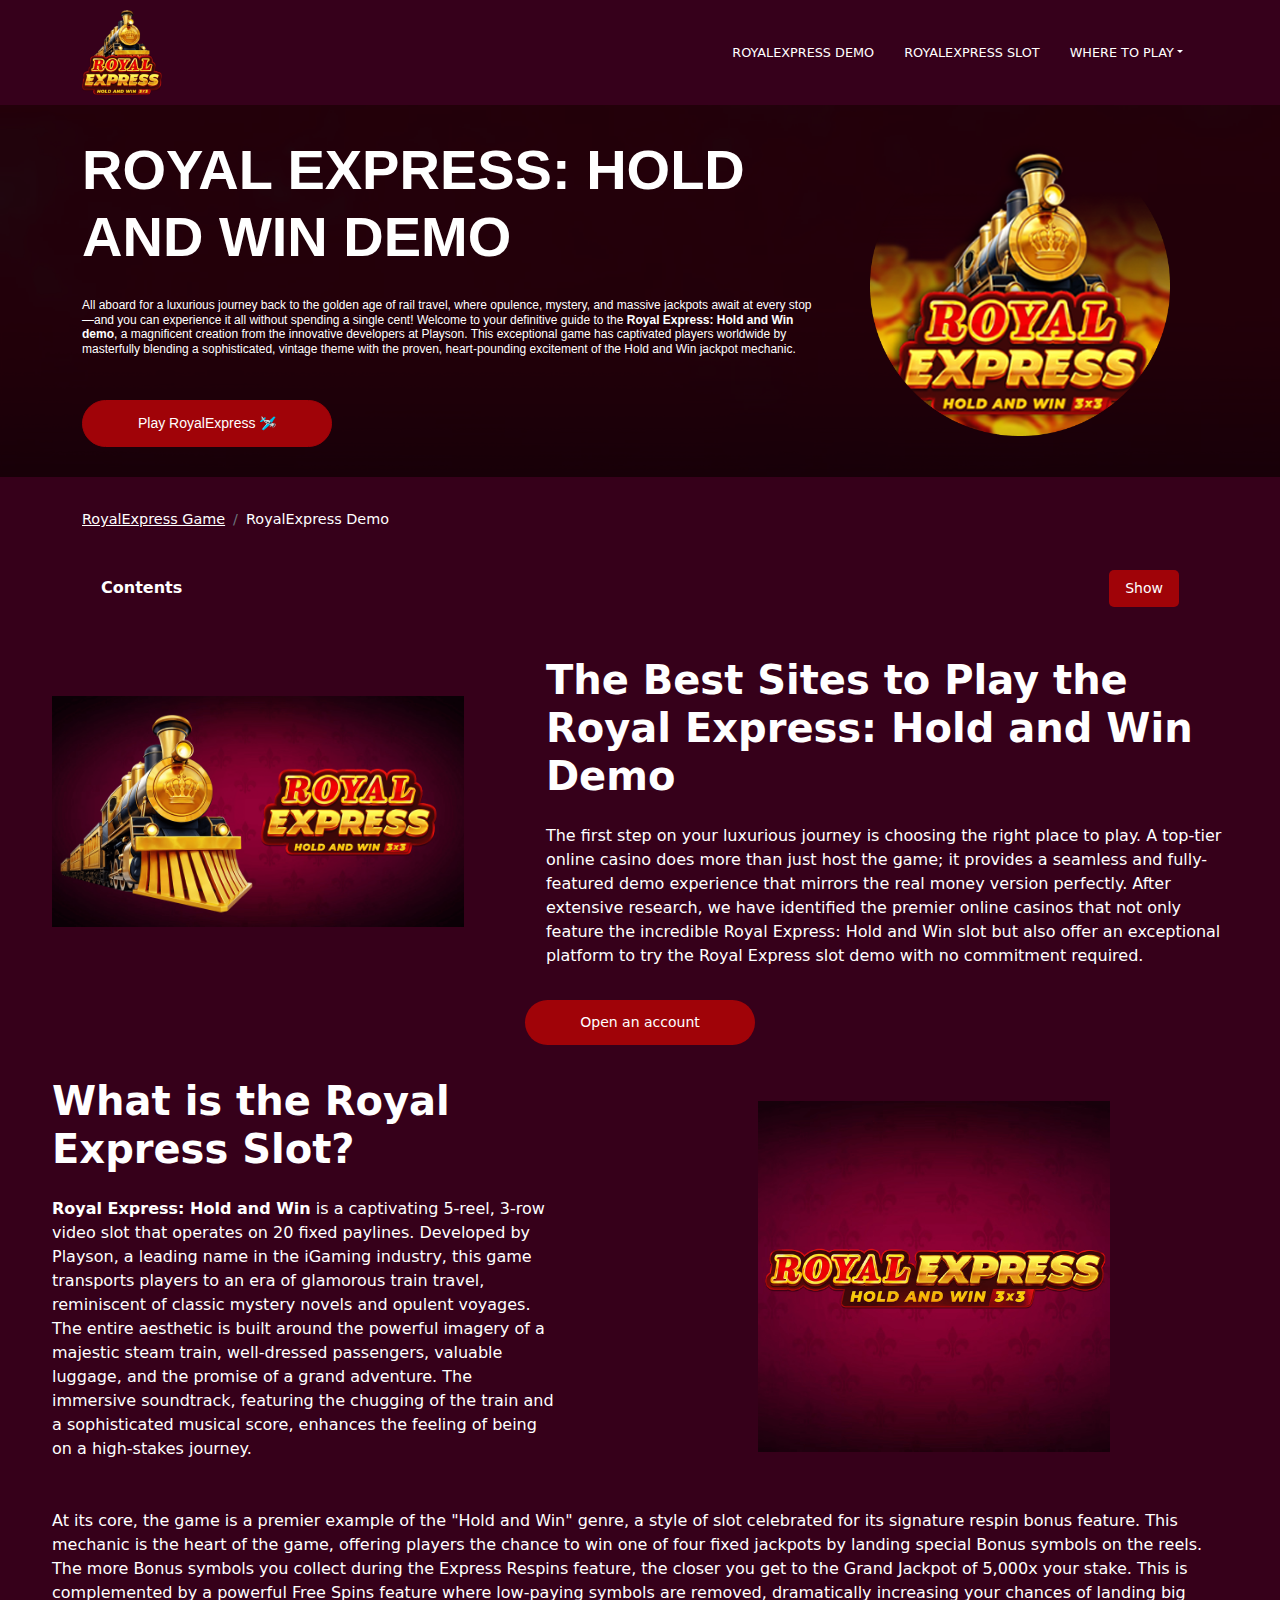
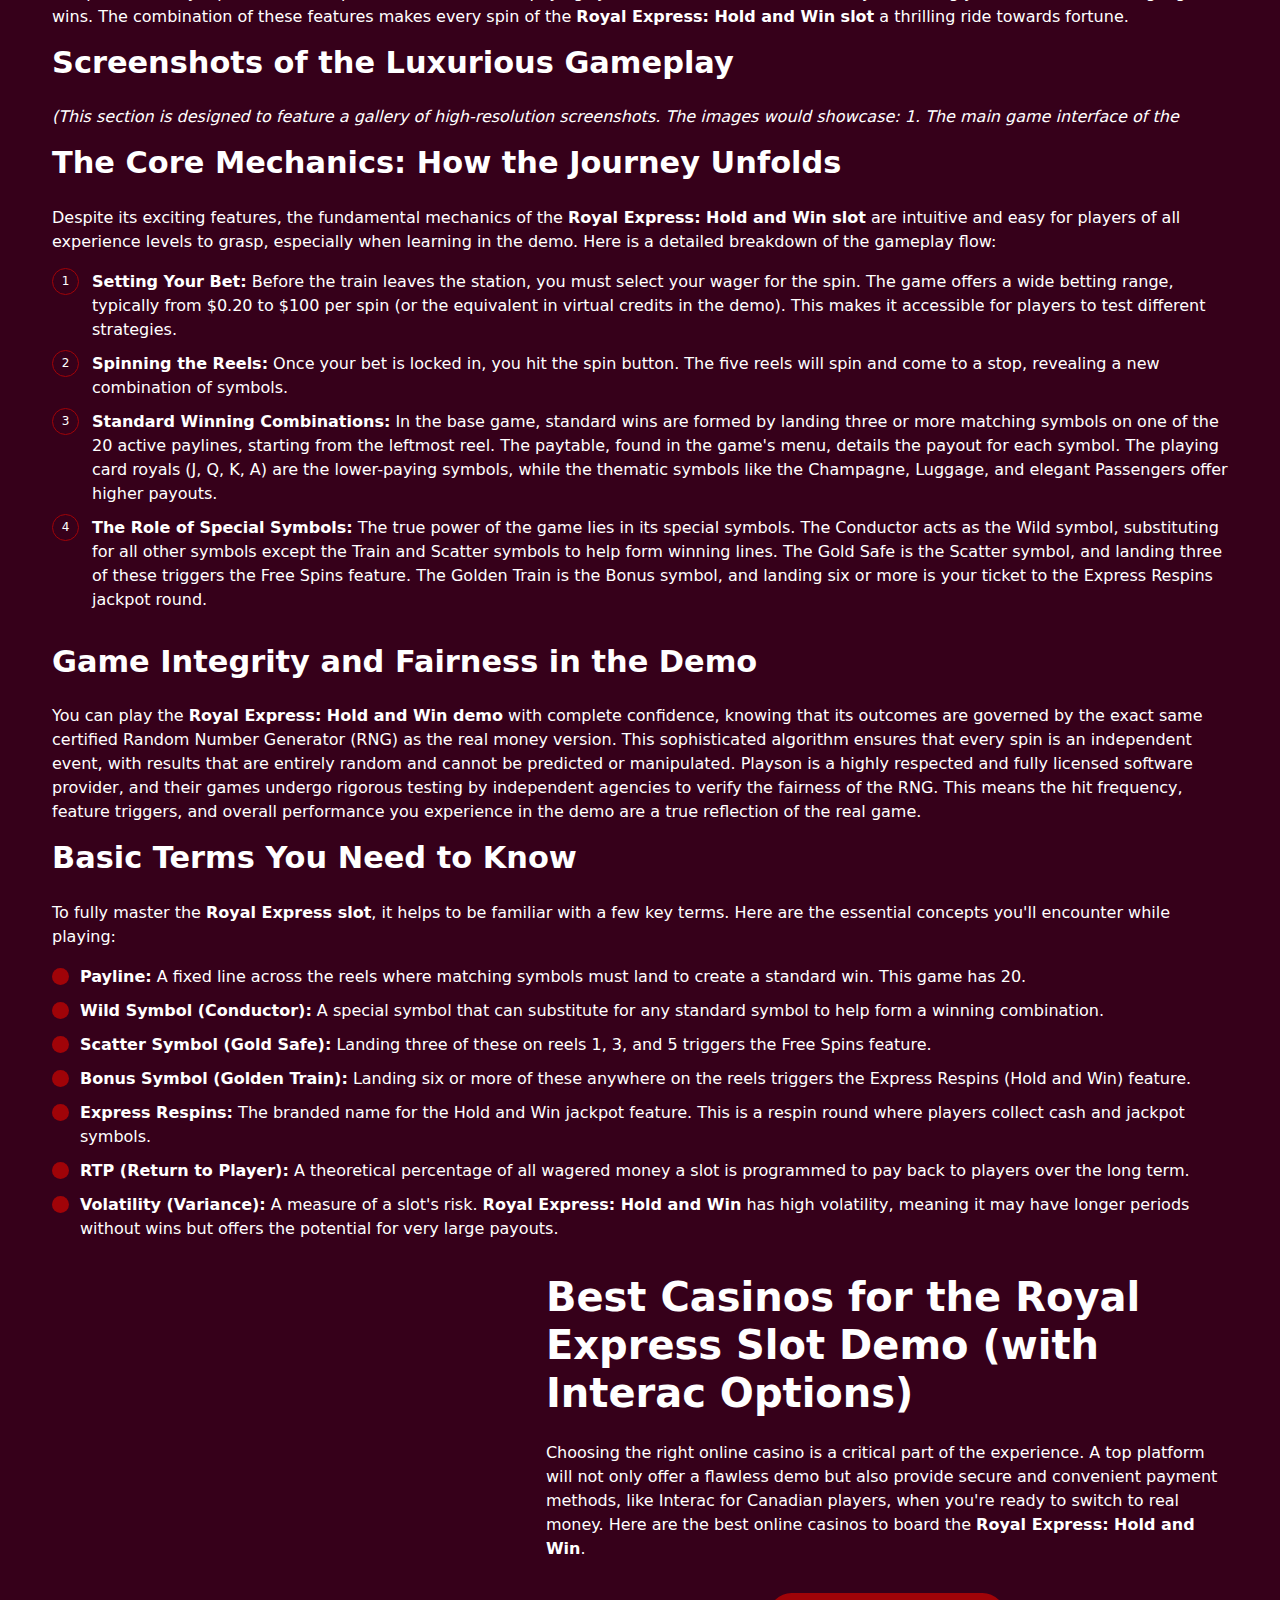
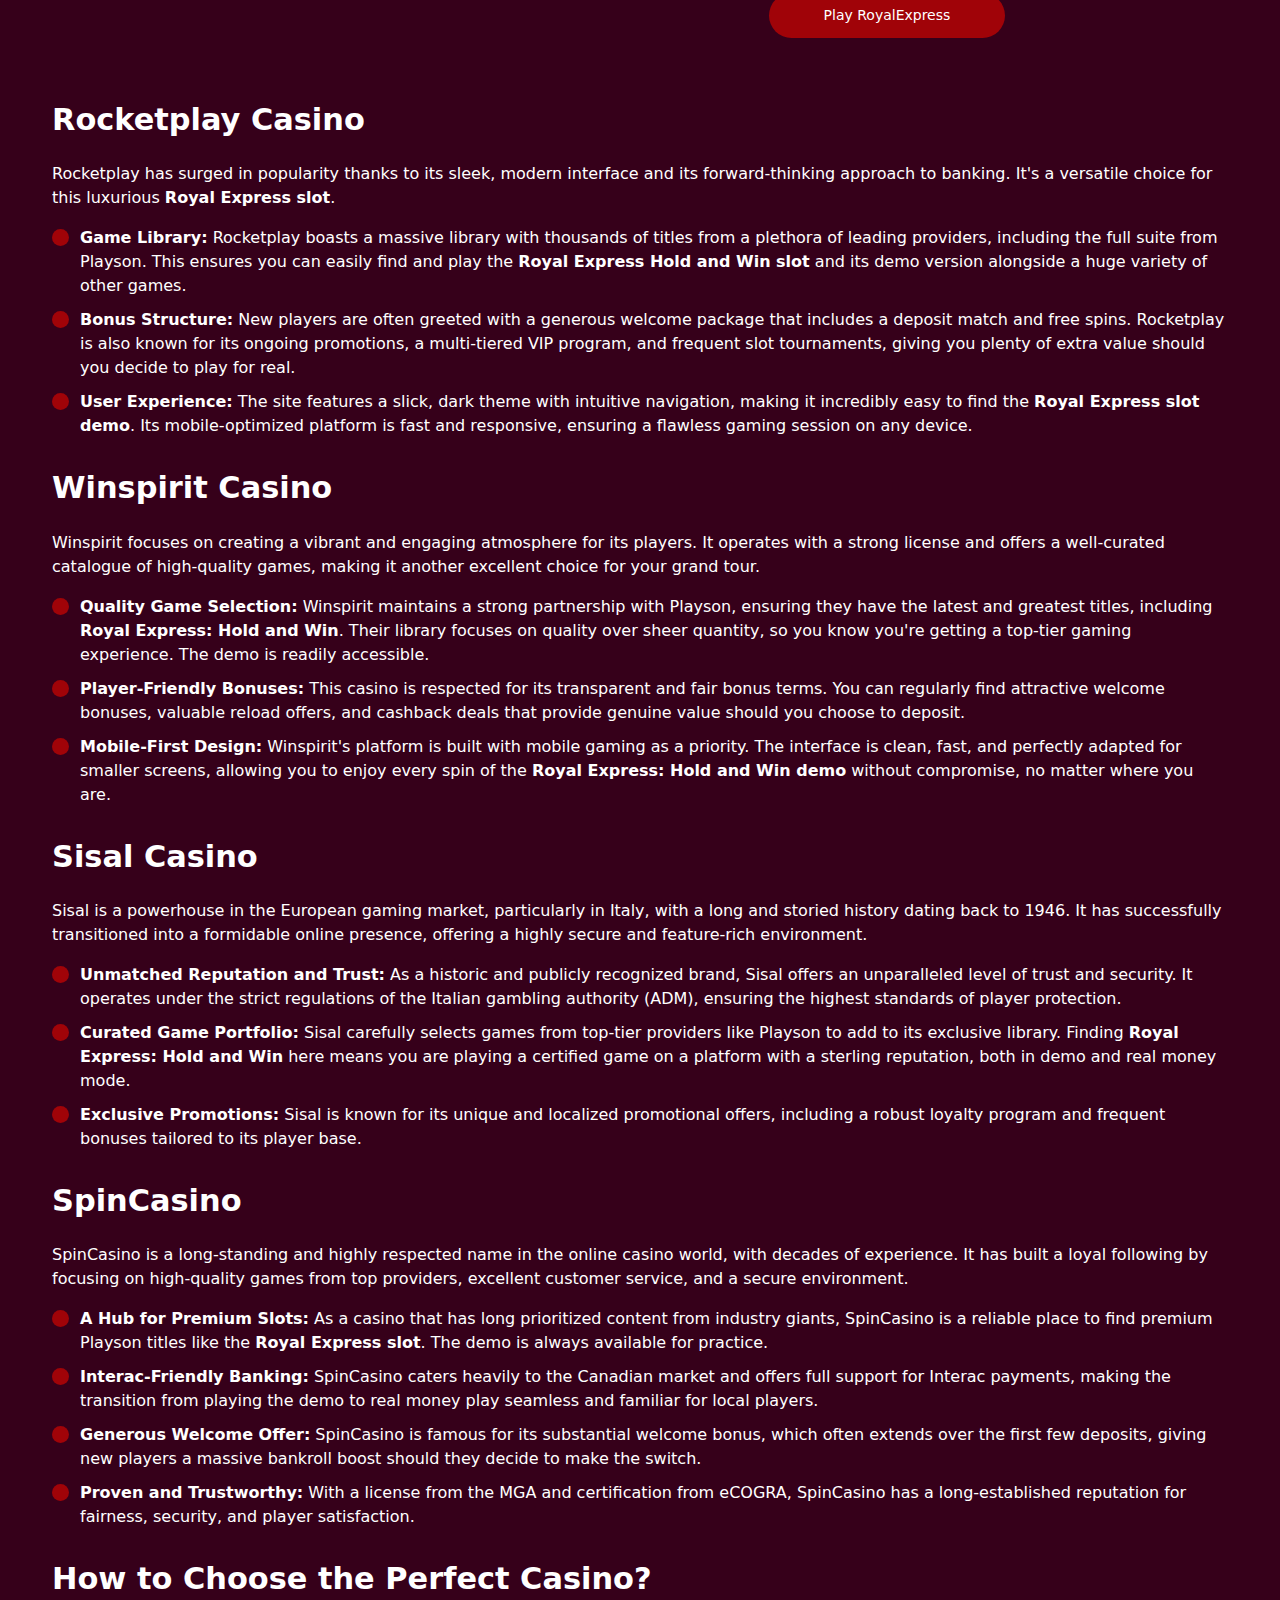
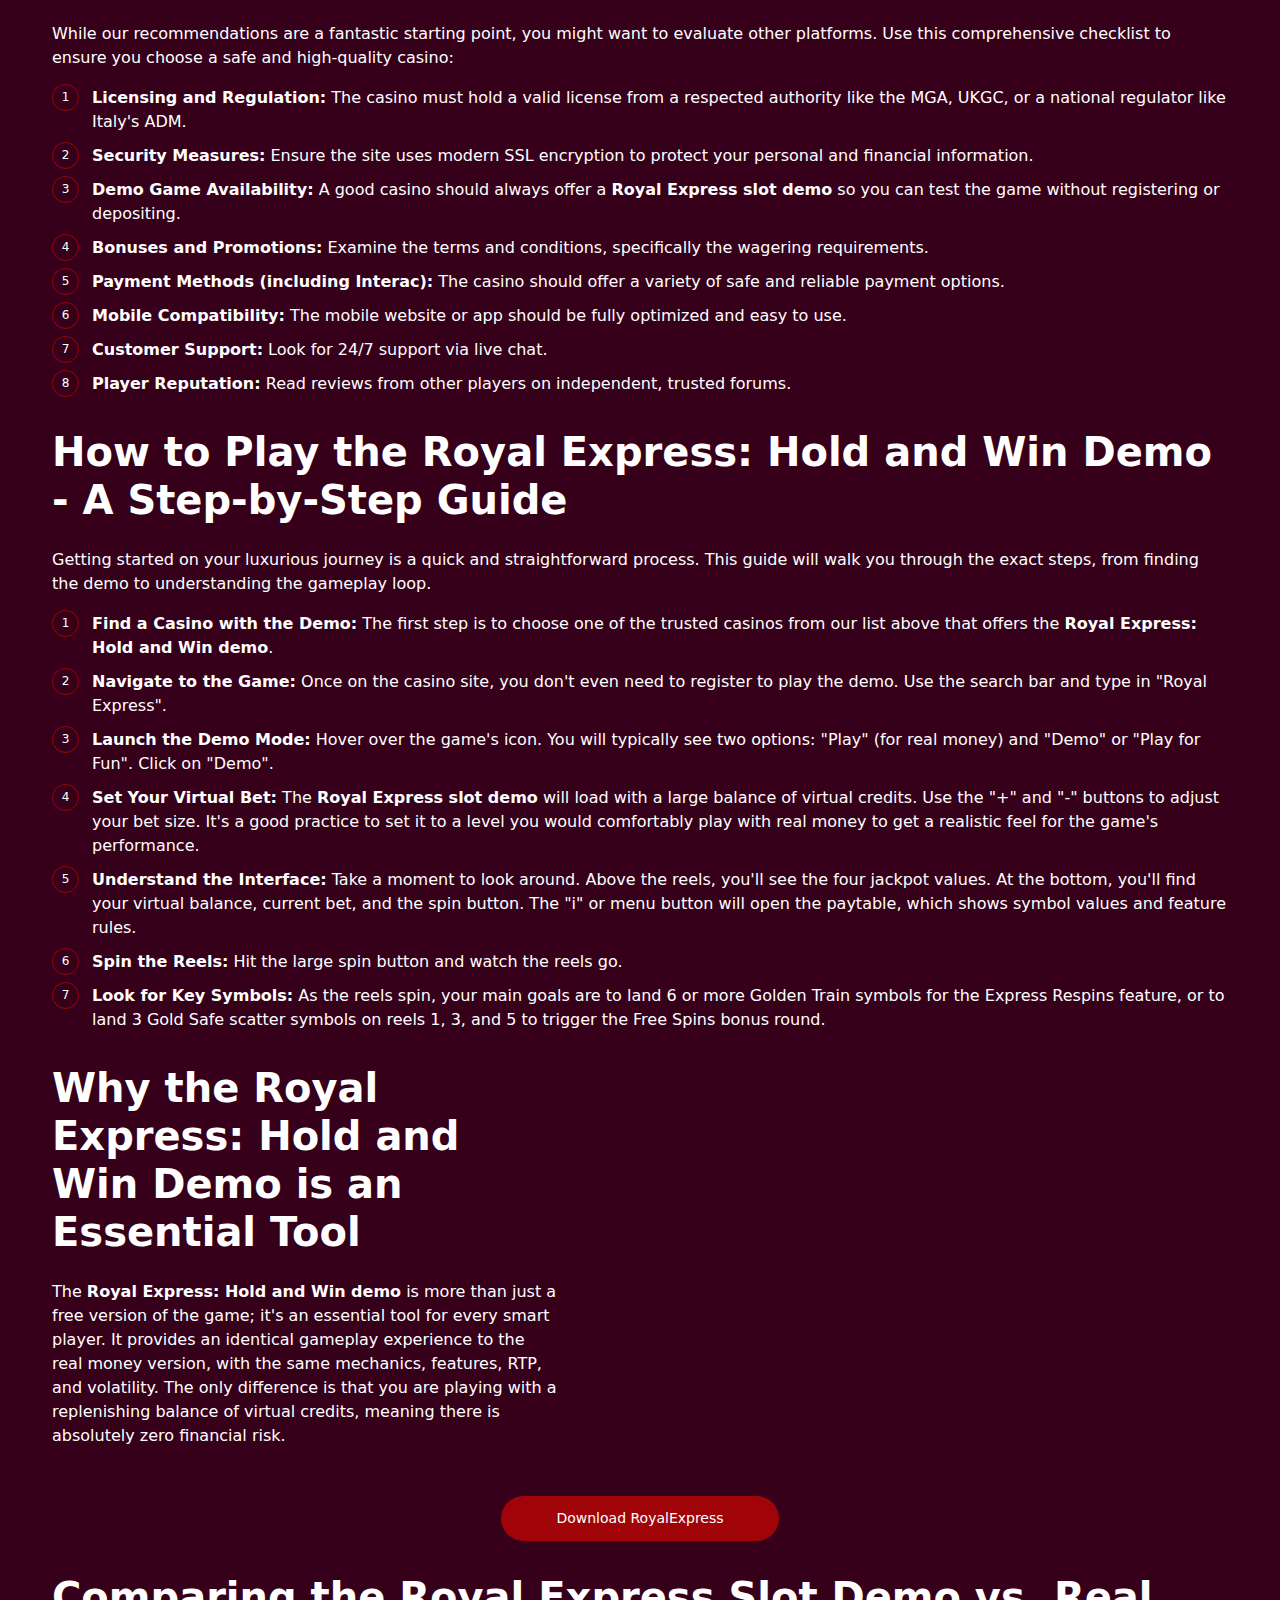
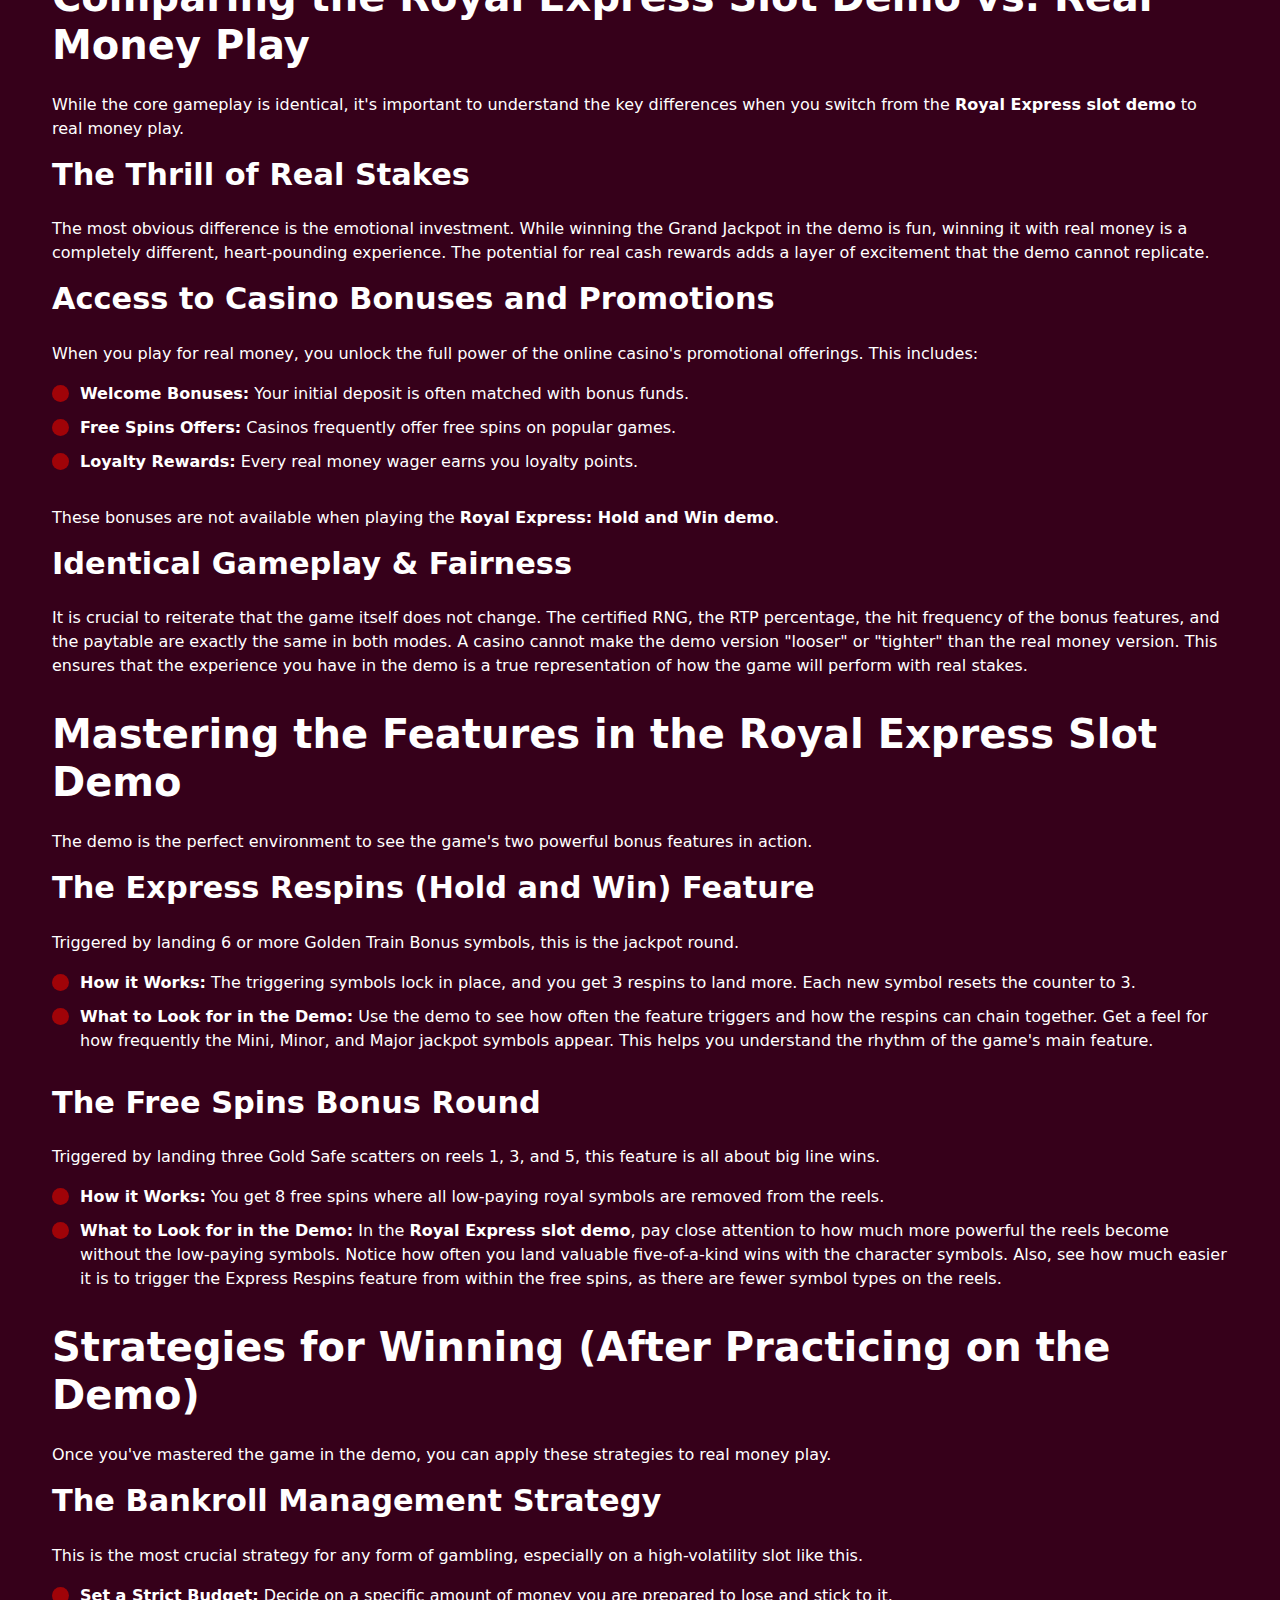
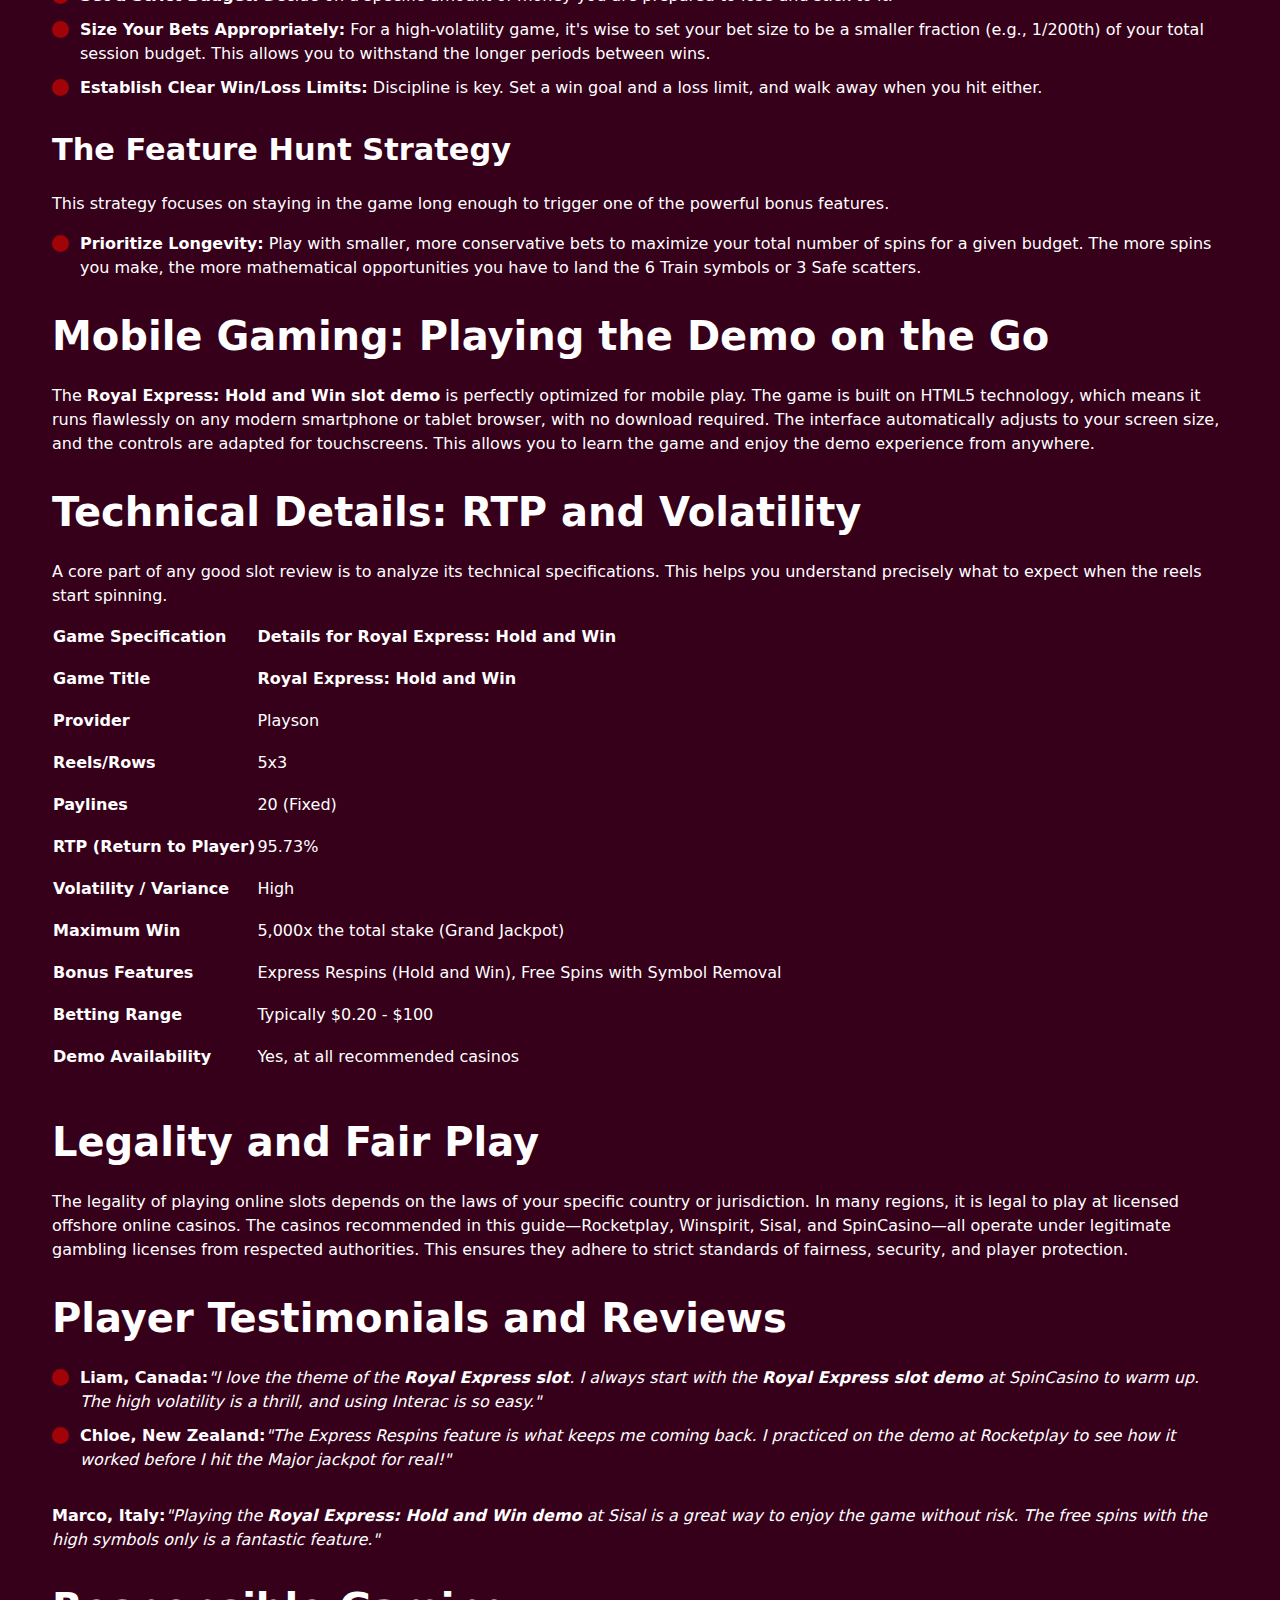
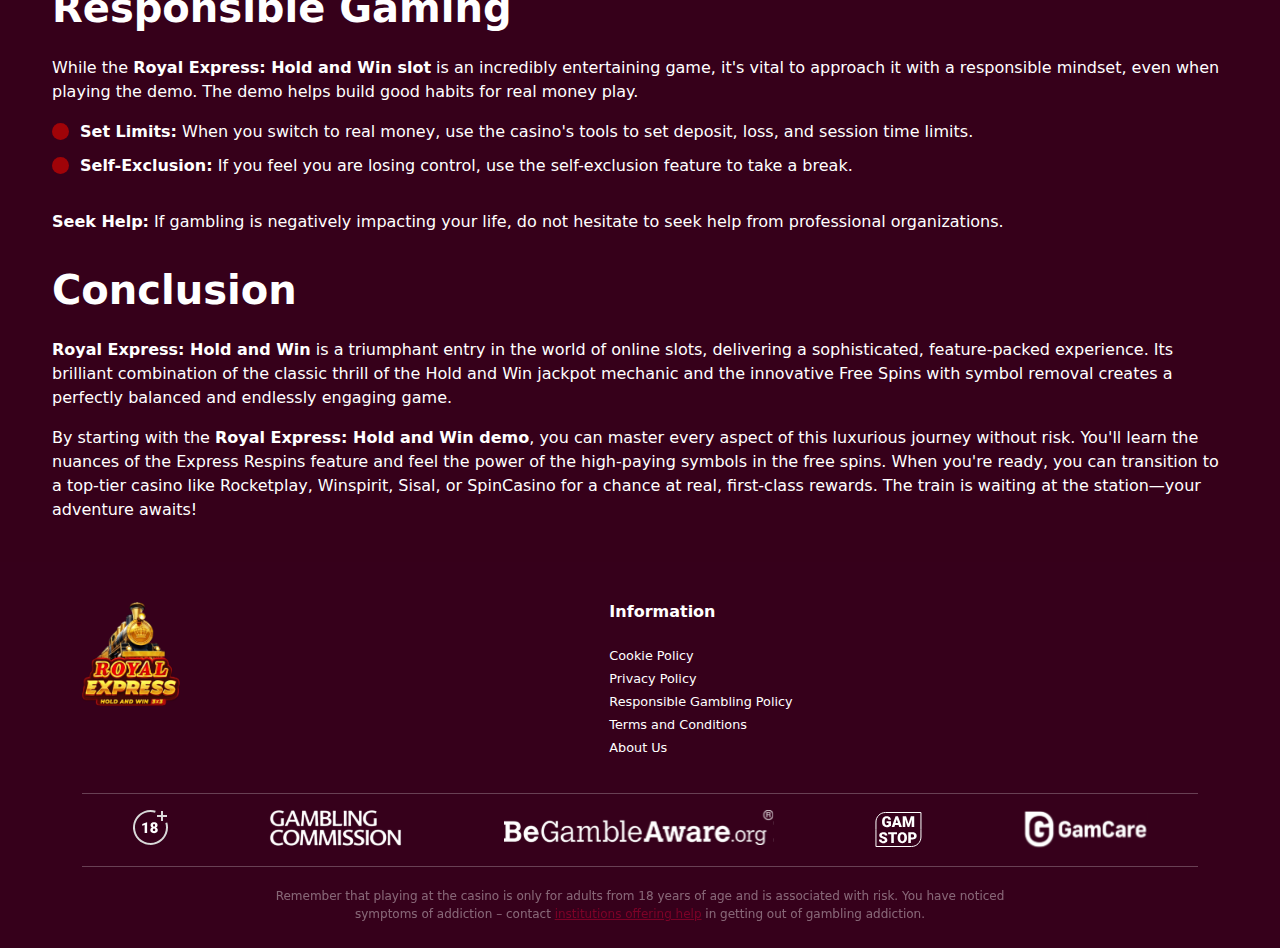
<file: royal-demo/index.html>
<!DOCTYPE html>
<html lang="en">

<head>
	<meta charset="UTF-8">
	<meta name="viewport" content="width=device-width">
	<meta name="robots" content="index, follow, max-image-preview:large, max-snippet:-1, max-video-preview:-1">

	<link rel="canonical" href="https://royal-express-game.com/royal-demo/">

	<link media="all" href="../css/autoptimize_9b123d720d574cecab7c6b5d40584863.css" rel="stylesheet">
	<title>Royal Express Hold and Win Demo Rules | Slot Demo Play</title>
	<meta name="description"
		content="Royal express Hold and Win demo play, look into bonus rules and gameplay, visit us for more | Royal express slot demo play">



	<meta name="keywords" content="royal express hold and win demo, royal express slot demo">
	<meta property="og:type" content="article">
	<meta property="og:title" content="Royal Express Hold and Win Demo Rules | Slot Demo Play">
	<meta property="og:description"
		content="Royal express Hold and Win demo play, look into bonus rules and gameplay, visit us for more | Royal express slot demo play">
	<meta property="og:site_name" content="GatesofRoyalExpress Game">
	<meta property="og:url" content="https://royal-express-game.com/royal-demo/">
	<meta name="twitter:card" content="summary_large_image">
	<meta name="twitter:title" content="Royal Express Hold and Win Demo Rules | Slot Demo Play">
	<meta name="twitter:description"
		content="Royal express Hold and Win demo play, look into bonus rules and gameplay, visit us for more | Royal express slot demo play">

	<link rel="icon" type="image/png" href="/images/fav.png">
</head>

<body
	class="home wp-singular page-template-default page page-id-2 wp-custom-logo wp-theme-RoyalExpressofFireDrums body_frontend">
	<header class="header">
		<div class="container">
			<div class="header-wrap">
				<a href="/" class="logo">
					<span class="custom-logo-link"><img src="../images/logo.webp" class="custom-logo" alt="image" decoding="async"
							loading="lazy"></span>
				</a>
				<nav class="desktop_ver">
					<ul id="menu-primary-menu" class="menu">
						<li id="menu-item-684"
							class="menu-item menu-item-type-post_type menu-item-object-page nav-item nav-item-684"><a
								href="/royal-demo/" class="">RoyalExpress Demo</a></li>
						<li id="menu-item-1390"
							class="menu-item menu-item-type-post_type menu-item-object-page nav-item nav-item-1390"><a
								href="/royal-slot/" class="">RoyalExpress Slot</a></li>



						<li id="menu-item-696"
							class="menu-item menu-item-type-custom menu-item-object-custom menu-item-home menu-item-has-children dropdown nav-item nav-item-696">
							<a class=" dropdown-toggle" aria-haspopup="true" aria-expanded="false" bis_skin_checked="1">Where
								to play</a>
							<ul class="dropdown-menu depth_0">
								<li id="menu-item-693" class="menu-item menu-item-type-post_type menu-item-object-page menu-item-693"><a
										href="/rocketplay-royal/">Rocketplay RoyalExpress</a></li>
								<li id="menu-item-693" class="menu-item menu-item-type-post_type menu-item-object-page menu-item-693"><a
										href="/sisal-royal/">Sisal RoyalExpress</a></li>
								<li id="menu-item-693" class="menu-item menu-item-type-post_type menu-item-object-page menu-item-693"><a
										href="/winspirit-royal/">Winspirit RoyalExpress</a></li>
								<li id="menu-item-693" class="menu-item menu-item-type-post_type menu-item-object-page menu-item-693">
									<a href="/spin-casino-royal/">Spin Casino RoyalExpress</a>
								</li>
							</ul>
						</li>


					</ul>
				</nav>

				<div class="offcanvas offcanvas-end" tabindex="-1" id="offcanvas_nav_header">
					<div class="offcanvas-header">
						<button type="button" class="btn-close text-reset" data-bs-dismiss="offcanvas" aria-label="Close"></button>
					</div>
					<div class="offcanvas-body">
						<nav class="mobile_ver">
							<ul id="menu-primary-menu-1" class="menu">
								<li id="menu-item-684"
									class="menu-item menu-item-type-post_type menu-item-object-page nav-item nav-item-684"><a
										href="/royal-demo/" class="">RoyalExpress Demo</a></li>
								<li id="menu-item-1390"
									class="menu-item menu-item-type-post_type menu-item-object-page nav-item nav-item-1390"><a
										href="/royal-slot/" class="">RoyalExpress Slot</a></li>


								<li id="menu-item-696"
									class="menu-item menu-item-type-custom menu-item-object-custom menu-item-home menu-item-has-children dropdown nav-item nav-item-696">
									<a class=" dropdown-toggle" aria-haspopup="true" aria-expanded="false" bis_skin_checked="1">Where
										to play</a>
									<ul class="dropdown-menu depth_0">
										<li id="menu-item-693"
											class="menu-item menu-item-type-post_type menu-item-object-page menu-item-693"><a
												href="/rocketplay-royal/">Rocketplay RoyalExpress</a></li>
										<li id="menu-item-693"
											class="menu-item menu-item-type-post_type menu-item-object-page menu-item-693"><a
												href="/sisal-royal/">Sisal RoyalExpress</a></li>
										<li id="menu-item-693"
											class="menu-item menu-item-type-post_type menu-item-object-page menu-item-693"><a
												href="/winspirit-royal/">Winspirit RoyalExpress</a></li>
										<li id="menu-item-693"
											class="menu-item menu-item-type-post_type menu-item-object-page menu-item-693">
											<a href="/spin-casino-royal/">Spin Casino RoyalExpress</a>
										</li>
									</ul>
								</li>
							</ul>
						</nav>
					</div>
				</div>

				<div class="mobile-menu-button" data-bs-toggle="offcanvas" href="#offcanvas_nav_header" role="button"
					aria-controls="offcanvas_nav_header">
					<span></span>
					<span></span>
					<span></span>
				</div>
			</div>
		</div>


	</header>
	<main class="wrap">

		<div class="review-page">
			<div class="welcome_section">
				<div class="container">
					<div class="welcome_section__wrap row">
						<div class="col-lg">
							<div class="welcome_section__content">
								<h1 class="title">Royal Express: Hold and Win Demo
								</h1>
								<div class="descr">
									<p>All aboard for a luxurious journey back to the golden age of rail travel, where opulence, mystery,
										and massive jackpots await at every stop&mdash;and you can experience it all without spending a
										single cent! Welcome to your definitive guide to the <strong>Royal Express: Hold and Win
											demo</strong>, a magnificent creation from the innovative developers at Playson. This exceptional
										game has captivated players worldwide by masterfully blending a sophisticated, vintage theme with
										the proven, heart-pounding excitement of the Hold and Win jackpot mechanic.</p>
								</div>
								<a href="https://go.coinstrikeholdwin.com/SY12N7?approach=royalexpress" class="btn btn-primary">
									Play RoyalExpress 🛩️</a>
							</div>
						</div>
						<div class="col-lg-4">
							<div class="welcome_section__image">
								<span class="get-image schema-image-object-thumbnail">
    <img src="../images/banner.png" 
         style="max-width: 300px; height: auto;" 
         class="attachment-thumbnail size-thumbnail" 
         alt="In addition to the fun of playing RoyalExpressofFireDrums, many providers offer generous bonuses" 
         decoding="async" 
         fetchpriority="high" 
         sizes="(max-width: 300px) 100vw, 300px" 
         loading="lazy">
</span>
							</div>
						</div>
					</div>
				</div>
			</div>

			<div class="container">
				<nav class="breadcrumbs">
					<ol class="breadcrumb">
						<li class="breadcrumb-item">
							<a href="/">RoyalExpress Game</a>
						</li>
						<li class="breadcrumb-item active">RoyalExpress Demo</li>
					</ol>
				</nav>
				<nav>
					<div class="lwptoc lwptoc-baseItems lwptoc-light lwptoc-notInherit" data-smooth-scroll="1"
						data-smooth-scroll-offset="24" data-lwptoc-initialized="1">
						<div class="lwptoc_i">
							<div class="lwptoc_header">
								<b class="lwptoc_title">Contents</b>
							</div>
							<div class="lwptoc_items">
								<ol class="lwptoc_itemWrap">
									<li class="lwptoc_item"> <a href="#01">
											<span class="lwptoc_item_number">1</span>
											<span class="lwptoc_item_label">The Best Sites to Play the Royal Express: Hold and Win Demo</span>
										</a>
									</li>
									<li class="lwptoc_item"> <a href="#02">
											<span class="lwptoc_item_number">2</span>
											<span class="lwptoc_item_label">
												What is the Royal Express Slot?
											</span>
										</a>
									</li>
									<li class="lwptoc_item"> <a href="#03">
											<span class="lwptoc_item_number">3</span>
											<span class="lwptoc_item_label">Best Casinos for the Royal Express Slot Demo (with Interac
												Options)</span>
										</a>
									</li>
									<li class="lwptoc_item"> <a href="#04">
											<span class="lwptoc_item_number">4</span>
											<span class="lwptoc_item_label">How to Play the Royal Express: Hold and Win Demo - A Step-by-Step
												Guide</span>
										</a>
									</li>
									<li class="lwptoc_item"> <a href="#05">
											<span class="lwptoc_item_number">5</span>
											<span class="lwptoc_item_label">Why the Royal Express: Hold and Win Demo is an Essential
												Tool</span>
										</a>
									</li>
									<li class="lwptoc_item"> <a href="#06">
											<span class="lwptoc_item_number">6</span>
											<span class="lwptoc_item_label">Comparing the Royal Express Slot Demo vs. Real Money Play</span>
										</a>
									</li>
									<li class="lwptoc_item"> <a href="#07">
											<span class="lwptoc_item_number">7</span>
											<span class="lwptoc_item_label">Mastering the Features in the Royal Express Slot Demo</span>
										</a>
									</li>
									<li class="lwptoc_item"> <a href="#08">
											<span class="lwptoc_item_number">8</span>
											<span class="lwptoc_item_label">Strategies for Winning (After Practicing on the Demo)</span>
										</a>
									</li>
									<li class="lwptoc_item"> <a href="#09">
											<span class="lwptoc_item_number">9</span>
											<span class="lwptoc_item_label">Mobile Gaming: Playing the Demo on the Go</span>
										</a>
									</li>
									<li class="lwptoc_item"> <a href="#10">
											<span class="lwptoc_item_number">10</span>
											<span class="lwptoc_item_label">Technical Details: RTP and Volatility</span>
										</a>
									</li>
									<li class="lwptoc_item"> <a href="#11">
											<span class="lwptoc_item_number">11</span>
											<span class="lwptoc_item_label">Legality and Fair Play</span>
										</a>
									</li>
									<li class="lwptoc_item"> <a href="#12">
											<span class="lwptoc_item_number">12</span>
											<span class="lwptoc_item_label">Player Testimonials and Reviews</span>
										</a>
									</li>
									<li class="lwptoc_item"> <a href="#13">
											<span class="lwptoc_item_number">13</span>
											<span class="lwptoc_item_label">Responsible Gaming</span>
										</a>
									</li>
									</li>
									<li class="lwptoc_item"> <a href="#14">
											<span class="lwptoc_item_number">14</span>
											<span class="lwptoc_item_label">Conclusion</span>
										</a>
									</li>
									</li>
								</ol>
							</div>
						</div>
					</div>
				</nav>
			</div>

			<div class="wp-block-hc-container">
				<section class="wp-block-hc-alternate-group-section">
					<div class="media_block left">
						<h2 class="title" id="01">
							The Best Sites to Play the Royal Express: Hold and Win Demo
						</h2>
						<div class="content">
							The first step on your luxurious journey is choosing the right place to play. A top-tier online casino
							does more than just host the game; it provides a seamless and fully-featured demo experience that mirrors
							the real money version perfectly. After extensive research, we have identified the premier online casinos
							that not only feature the incredible Royal Express: Hold and Win slot but also offer an exceptional
							platform to try the Royal Express slot demo with no commitment required.

						</div>
						<div class="image"> <span class="get-image schema-image-object-thumbnail"><img width="1024" height="720"
									src="../images/main1.png" class="attachment-large size-large" alt="Casino Bonus Overview"
									sizes="auto, (max-width: 1024px) 100vw, 1024px" loading="lazy" decoding="async">
							</span> </div>
					</div>
					<div
						class="wp-block-buttons is-content-justification-center is-layout-flex wp-container-core-buttons-is-layout-a89b3969 wp-block-buttons-is-layout-flex">
						<div class="wp-block-button"><a class="wp-block-button__link wp-element-button"
								href="https://go.coinstrikeholdwin.com/SY12N7?approach=royalexpress" target="_blank"
								rel="nofollow noopener">Open an account</a></div>
					</div>
				</section>
				<section class="wp-block-hc-alternate-group-section">
					<div class="media_block right">
						<h2 class="title" id="02">
							What is the Royal Express Slot?
						</h2>
						<div class="content">
							<p><strong>Royal Express: Hold and Win</strong> is a captivating 5-reel, 3-row video slot that operates on
								20 fixed paylines. Developed by Playson, a leading name in the iGaming industry, this game transports
								players to an era of glamorous train travel, reminiscent of classic mystery novels and opulent voyages.
								The entire aesthetic is built around the powerful imagery of a majestic steam train, well-dressed
								passengers, valuable luggage, and the promise of a grand adventure. The immersive soundtrack, featuring
								the chugging of the train and a sophisticated musical score, enhances the feeling of being on a
								high-stakes journey.</p>
						</div>
						<div class="image"> <span class="get-image schema-image-object-thumbnail"><img width="1024" height="720"
									src="../images/main2.png" class="attachment-large size-large"
									alt="RoyalExpress slot with a big bonus to get you started"
									sizes="auto, (max-width: 1024px) 100vw, 1024px" loading="lazy" decoding="async">
							</span> </div>
					</div>
					<p>At its core, the game is a premier example of the "Hold and Win" genre, a style of slot celebrated for its
						signature respin bonus feature. This mechanic is the heart of the game, offering players the chance to win
						one of four fixed jackpots by landing special Bonus symbols on the reels. The more Bonus symbols you collect
						during the Express Respins feature, the closer you get to the Grand Jackpot of 5,000x your stake. This is
						complemented by a powerful Free Spins feature where low-paying symbols are removed, dramatically increasing
						your chances of landing big wins. The combination of these features makes every spin of the <strong>Royal
							Express: Hold and Win slot</strong> a thrilling ride towards fortune.</p>
					<h3>Screenshots of the Luxurious Gameplay</h3>
					<p><em>(This section is designed to feature a gallery of high-resolution screenshots. The images would
							showcase: 1. The main game interface of the&nbsp;</em></p>
					<h3>The Core Mechanics: How the Journey Unfolds</h3>
					<p>Despite its exciting features, the fundamental mechanics of the <strong>Royal Express: Hold and Win
							slot</strong> are intuitive and easy for players of all experience levels to grasp, especially when
						learning in the demo. Here is a detailed breakdown of the gameplay flow:</p>
					<ol>
						<li><strong>Setting Your Bet:</strong> Before the train leaves the station, you must select your wager for
							the spin. The game offers a wide betting range, typically from $0.20 to $100 per spin (or the equivalent
							in virtual credits in the demo). This makes it accessible for players to test different strategies.</li>
						<li><strong>Spinning the Reels:</strong> Once your bet is locked in, you hit the spin button. The five reels
							will spin and come to a stop, revealing a new combination of symbols.</li>
						<li><strong>Standard Winning Combinations:</strong> In the base game, standard wins are formed by landing
							three or more matching symbols on one of the 20 active paylines, starting from the leftmost reel. The
							paytable, found in the game's menu, details the payout for each symbol. The playing card royals (J, Q, K,
							A) are the lower-paying symbols, while the thematic symbols like the Champagne, Luggage, and elegant
							Passengers offer higher payouts.</li>
						<li><strong>The Role of Special Symbols:</strong> The true power of the game lies in its special symbols.
							The Conductor acts as the Wild symbol, substituting for all other symbols except the Train and Scatter
							symbols to help form winning lines. The Gold Safe is the Scatter symbol, and landing three of these
							triggers the Free Spins feature. The Golden Train is the Bonus symbol, and landing six or more is your
							ticket to the Express Respins jackpot round.</li>
					</ol>
					<h3>Game Integrity and Fairness in the Demo</h3>
					<p>You can play the <strong>Royal Express: Hold and Win demo</strong> with complete confidence, knowing that
						its outcomes are governed by the exact same certified Random Number Generator (RNG) as the real money
						version. This sophisticated algorithm ensures that every spin is an independent event, with results that are
						entirely random and cannot be predicted or manipulated. Playson is a highly respected and fully licensed
						software provider, and their games undergo rigorous testing by independent agencies to verify the fairness
						of the RNG. This means the hit frequency, feature triggers, and overall performance you experience in the
						demo are a true reflection of the real game.</p>
					<h3>Basic Terms You Need to Know</h3>
					<p>To fully master the <strong>Royal Express slot</strong>, it helps to be familiar with a few key terms. Here
						are the essential concepts you'll encounter while playing:</p>
					<ul>
						<li><strong>Payline:</strong> A fixed line across the reels where matching symbols must land to create a
							standard win. This game has 20.</li>
						<li><strong>Wild Symbol (Conductor):</strong> A special symbol that can substitute for any standard symbol
							to help form a winning combination.</li>
						<li><strong>Scatter Symbol (Gold Safe):</strong> Landing three of these on reels 1, 3, and 5 triggers the
							Free Spins feature.</li>
						<li><strong>Bonus Symbol (Golden Train):</strong> Landing six or more of these anywhere on the reels
							triggers the Express Respins (Hold and Win) feature.</li>
						<li><strong>Express Respins:</strong> The branded name for the Hold and Win jackpot feature. This is a
							respin round where players collect cash and jackpot symbols.</li>
						<li><strong>RTP (Return to Player):</strong> A theoretical percentage of all wagered money a slot is
							programmed to pay back to players over the long term.</li>
						<li><strong>Volatility (Variance):</strong> A measure of a slot's risk. <strong>Royal Express: Hold and
								Win</strong> has high volatility, meaning it may have longer periods without wins but offers the
							potential for very large payouts.</li>
					</ul>
				</section>
				<section class="wp-block-hc-alternate-group-section">
					<div class="media_block left">
						<div>
							<h2 class="title" id="03">Best Casinos for the Royal Express Slot Demo (with Interac Options)
							</h2>
							<p>Choosing the right online casino is a critical part of the experience. A top platform will not only
								offer a flawless demo but also provide secure and convenient payment methods, like Interac for Canadian
								players, when you're ready to switch to real money. Here are the best online casinos to board the
								<strong>Royal Express: Hold and Win</strong>.
							</p>
							<div
								class="wp-block-buttons is-content-justification-center is-layout-flex wp-container-core-buttons-is-layout-a89b3969 wp-block-buttons-is-layout-flex">
								<div class="wp-block-button"><a class="wp-block-button__link wp-element-button"
										href="https://go.coinstrikeholdwin.com/SY12N7?approach=royalexpress" target="_blank"
										rel="nofollow noopener">Play RoyalExpress</a></div>
							</div>
						</div>

						<div class="image"> <span class="get-image schema-image-object-thumbnail"><img width="1024" height="720"
									src="../images/main3.png" class="attachment-large size-large" alt="RoyalExpress slot start guide"
									sizes="auto, (max-width: 1024px) 100vw, 1024px" loading="lazy" decoding="async">
							</span> </div>
					</div>
					<h3>Rocketplay Casino</h3>
					<p>Rocketplay has surged in popularity thanks to its sleek, modern interface and its forward-thinking approach
						to banking. It's a versatile choice for this luxurious <strong>Royal Express slot</strong>.</p>
					<ul>
						<li><strong>Game Library:</strong> Rocketplay boasts a massive library with thousands of titles from a
							plethora of leading providers, including the full suite from Playson. This ensures you can easily find and
							play the <strong>Royal Express Hold and Win slot</strong> and its demo version alongside a huge variety of
							other games.</li>
						<li><strong>Bonus Structure:</strong> New players are often greeted with a generous welcome package that
							includes a deposit match and free spins. Rocketplay is also known for its ongoing promotions, a
							multi-tiered VIP program, and frequent slot tournaments, giving you plenty of extra value should you
							decide to play for real.</li>
						<li><strong>User Experience:</strong> The site features a slick, dark theme with intuitive navigation,
							making it incredibly easy to find the <strong>Royal Express slot demo</strong>. Its mobile-optimized
							platform is fast and responsive, ensuring a flawless gaming session on any device.</li>
					</ul>
					<h3>Winspirit Casino</h3>
					<p>Winspirit focuses on creating a vibrant and engaging atmosphere for its players. It operates with a strong
						license and offers a well-curated catalogue of high-quality games, making it another excellent choice for
						your grand tour.</p>
					<ul>
						<li><strong>Quality Game Selection:</strong> Winspirit maintains a strong partnership with Playson, ensuring
							they have the latest and greatest titles, including <strong>Royal Express: Hold and Win</strong>. Their
							library focuses on quality over sheer quantity, so you know you're getting a top-tier gaming experience.
							The demo is readily accessible.</li>
						<li><strong>Player-Friendly Bonuses:</strong> This casino is respected for its transparent and fair bonus
							terms. You can regularly find attractive welcome bonuses, valuable reload offers, and cashback deals that
							provide genuine value should you choose to deposit.</li>
						<li><strong>Mobile-First Design:</strong> Winspirit's platform is built with mobile gaming as a priority.
							The interface is clean, fast, and perfectly adapted for smaller screens, allowing you to enjoy every spin
							of the <strong>Royal Express: Hold and Win demo</strong> without compromise, no matter where you are.</li>
					</ul>
					<h3>Sisal Casino</h3>
					<p>Sisal is a powerhouse in the European gaming market, particularly in Italy, with a long and storied history
						dating back to 1946. It has successfully transitioned into a formidable online presence, offering a highly
						secure and feature-rich environment.</p>
					<ul>
						<li><strong>Unmatched Reputation and Trust:</strong> As a historic and publicly recognized brand, Sisal
							offers an unparalleled level of trust and security. It operates under the strict regulations of the
							Italian gambling authority (ADM), ensuring the highest standards of player protection.</li>
						<li><strong>Curated Game Portfolio:</strong> Sisal carefully selects games from top-tier providers like
							Playson to add to its exclusive library. Finding <strong>Royal Express: Hold and Win</strong> here means
							you are playing a certified game on a platform with a sterling reputation, both in demo and real money
							mode.</li>
						<li><strong>Exclusive Promotions:</strong> Sisal is known for its unique and localized promotional offers,
							including a robust loyalty program and frequent bonuses tailored to its player base.</li>
					</ul>
					<h3>SpinCasino</h3>
					<p>SpinCasino is a long-standing and highly respected name in the online casino world, with decades of
						experience. It has built a loyal following by focusing on high-quality games from top providers, excellent
						customer service, and a secure environment.</p>
					<ul>
						<li><strong>A Hub for Premium Slots:</strong> As a casino that has long prioritized content from industry
							giants, SpinCasino is a reliable place to find premium Playson titles like the <strong>Royal Express
								slot</strong>. The demo is always available for practice.</li>
						<li><strong>Interac-Friendly Banking:</strong> SpinCasino caters heavily to the Canadian market and offers
							full support for Interac payments, making the transition from playing the demo to real money play seamless
							and familiar for local players.</li>
						<li><strong>Generous Welcome Offer:</strong> SpinCasino is famous for its substantial welcome bonus, which
							often extends over the first few deposits, giving new players a massive bankroll boost should they decide
							to make the switch.</li>
						<li><strong>Proven and Trustworthy:</strong> With a license from the MGA and certification from eCOGRA,
							SpinCasino has a long-established reputation for fairness, security, and player satisfaction.</li>
					</ul>
					<h3>How to Choose the Perfect Casino?</h3>
					<p>While our recommendations are a fantastic starting point, you might want to evaluate other platforms. Use
						this comprehensive checklist to ensure you choose a safe and high-quality casino:</p>
					<ol>
						<li><strong>Licensing and Regulation:</strong> The casino must hold a valid license from a respected
							authority like the MGA, UKGC, or a national regulator like Italy's ADM.</li>
						<li><strong>Security Measures:</strong> Ensure the site uses modern SSL encryption to protect your personal
							and financial information.</li>
						<li><strong>Demo Game Availability:</strong> A good casino should always offer a <strong>Royal Express slot
								demo</strong> so you can test the game without registering or depositing.</li>
						<li><strong>Bonuses and Promotions:</strong> Examine the terms and conditions, specifically the wagering
							requirements.</li>
						<li><strong>Payment Methods (including Interac):</strong> The casino should offer a variety of safe and
							reliable payment options.</li>
						<li><strong>Mobile Compatibility:</strong> The mobile website or app should be fully optimized and easy to
							use.</li>
						<li><strong>Customer Support:</strong> Look for 24/7 support via live chat.</li>
						<li><strong>Player Reputation:</strong> Read reviews from other players on independent, trusted forums.</li>
					</ol>
				</section>
				<section class="wp-block-hc-alternate-group-section">
					<h2 class="wp-block-heading" id="04">
						How to Play the Royal Express: Hold and Win Demo - A Step-by-Step Guide
					</h2>
					<p>Getting started on your luxurious journey is a quick and straightforward process. This guide will walk you
						through the exact steps, from finding the demo to understanding the gameplay loop.</p>
					<ol>
						<li><strong>Find a Casino with the Demo:</strong> The first step is to choose one of the trusted casinos
							from our list above that offers the <strong>Royal Express: Hold and Win demo</strong>.</li>
						<li><strong>Navigate to the Game:</strong> Once on the casino site, you don't even need to register to play
							the demo. Use the search bar and type in "Royal Express".</li>
						<li><strong>Launch the Demo Mode:</strong> Hover over the game's icon. You will typically see two options:
							"Play" (for real money) and "Demo" or "Play for Fun". Click on "Demo".</li>
						<li><strong>Set Your Virtual Bet:</strong> The <strong>Royal Express slot demo</strong> will load with a
							large balance of virtual credits. Use the "+" and "-" buttons to adjust your bet size. It's a good
							practice to set it to a level you would comfortably play with real money to get a realistic feel for the
							game's performance.</li>
						<li><strong>Understand the Interface:</strong> Take a moment to look around. Above the reels, you'll see the
							four jackpot values. At the bottom, you'll find your virtual balance, current bet, and the spin button.
							The "i" or menu button will open the paytable, which shows symbol values and feature rules.</li>
						<li><strong>Spin the Reels:</strong> Hit the large spin button and watch the reels go.</li>
						<li><strong>Look for Key Symbols:</strong> As the reels spin, your main goals are to land 6 or more Golden
							Train symbols for the Express Respins feature, or to land 3 Gold Safe scatter symbols on reels 1, 3, and 5
							to trigger the Free Spins bonus round.</li>
					</ol>
				</section>
				<section class="wp-block-hc-alternate-group-section">
					<div class="media_block right">
						<h2 class="title" id="05">Why the Royal Express: Hold and Win Demo is an Essential Tool</h2>
						<div class="content">
							<p>The <strong>Royal Express: Hold and Win demo</strong> is more than just a free version of the game;
								it's an essential tool for every smart player. It provides an identical gameplay experience to the real
								money version, with the same mechanics, features, RTP, and volatility. The only difference is that you
								are playing with a replenishing balance of virtual credits, meaning there is absolutely zero financial
								risk.</p>
						</div>
						<div class="image"> <span class="get-image schema-image-object-thumbnail"><img width="1024" height="720"
									src="../images/main4.png" class="attachment-large size-large" alt="Apps for easy casino slots play"
									sizes="auto, (max-width: 1024px) 100vw, 1024px" loading="lazy" decoding="async">
							</span> </div>
					</div>
					<div
						class="wp-block-buttons is-content-justification-center is-layout-flex wp-container-core-buttons-is-layout-a89b3969 wp-block-buttons-is-layout-flex">
						<div class="wp-block-button"><a class="wp-block-button__link wp-element-button"
								href="https://go.coinstrikeholdwin.com/SY12N7?approach=royalexpress" target="_blank"
								rel="nofollow noopener">Download RoyalExpress</a></div>
					</div>
				</section>
				<section class="wp-block-hc-alternate-group-section">
					<h2 class="wp-block-heading" id="06">
						Comparing the Royal Express Slot Demo vs. Real Money Play
					</h2>
					<p>While the core gameplay is identical, it's important to understand the key differences when you switch from
						the <strong>Royal Express slot demo</strong> to real money play.</p>
					<h3>The Thrill of Real Stakes</h3>
					<p>The most obvious difference is the emotional investment. While winning the Grand Jackpot in the demo is
						fun, winning it with real money is a completely different, heart-pounding experience. The potential for real
						cash rewards adds a layer of excitement that the demo cannot replicate.</p>
					<h3>Access to Casino Bonuses and Promotions</h3>
					<p>When you play for real money, you unlock the full power of the online casino's promotional offerings. This
						includes:</p>
					<ul>
						<li><strong>Welcome Bonuses:</strong> Your initial deposit is often matched with bonus funds.</li>
						<li><strong>Free Spins Offers:</strong> Casinos frequently offer free spins on popular games.</li>
						<li><strong>Loyalty Rewards:</strong> Every real money wager earns you loyalty points.</li>
					</ul>
					<p>These bonuses are not available when playing the <strong>Royal Express: Hold and Win demo</strong>.</p>
					<h3>Identical Gameplay &amp; Fairness</h3>
					<p>It is crucial to reiterate that the game itself does not change. The certified RNG, the RTP percentage, the
						hit frequency of the bonus features, and the paytable are exactly the same in both modes. A casino cannot
						make the demo version "looser" or "tighter" than the real money version. This ensures that the experience
						you have in the demo is a true representation of how the game will perform with real stakes.</p>
				</section>
				<section class="wp-block-hc-alternate-group-section">
					<h2 class="wp-block-heading" id="07">Mastering the Features in the Royal Express Slot Demo</h2>
					<p>The demo is the perfect environment to see the game's two powerful bonus features in action.</p>
					<h3>The Express Respins (Hold and Win) Feature</h3>
					<p>Triggered by landing 6 or more Golden Train Bonus symbols, this is the jackpot round.</p>
					<ul>
						<li><strong>How it Works:</strong> The triggering symbols lock in place, and you get 3 respins to land more.
							Each new symbol resets the counter to 3.</li>
						<li><strong>What to Look for in the Demo:</strong> Use the demo to see how often the feature triggers and
							how the respins can chain together. Get a feel for how frequently the Mini, Minor, and Major jackpot
							symbols appear. This helps you understand the rhythm of the game's main feature.</li>
					</ul>
					<h3>The Free Spins Bonus Round</h3>
					<p>Triggered by landing three Gold Safe scatters on reels 1, 3, and 5, this feature is all about big line
						wins.</p>
					<ul>
						<li><strong>How it Works:</strong> You get 8 free spins where all low-paying royal symbols are removed from
							the reels.</li>
						<li><strong>What to Look for in the Demo:</strong> In the <strong>Royal Express slot demo</strong>, pay
							close attention to how much more powerful the reels become without the low-paying symbols. Notice how
							often you land valuable five-of-a-kind wins with the character symbols. Also, see how much easier it is to
							trigger the Express Respins feature from within the free spins, as there are fewer symbol types on the
							reels.</li>
					</ul>
				</section>
				<section class="wp-block-hc-alternate-group-section">
					<h2 class="wp-block-heading" id="08">Strategies for Winning (After Practicing on the Demo)</h2>
					<p>Once you've mastered the game in the demo, you can apply these strategies to real money play.</p>
					<h3>The Bankroll Management Strategy</h3>
					<p>This is the most crucial strategy for any form of gambling, especially on a high-volatility slot like this.
					</p>
					<ul>
						<li><strong>Set a Strict Budget:</strong> Decide on a specific amount of money you are prepared to lose and
							stick to it.</li>
						<li><strong>Size Your Bets Appropriately:</strong> For a high-volatility game, it's wise to set your bet
							size to be a smaller fraction (e.g., 1/200th) of your total session budget. This allows you to withstand
							the longer periods between wins.</li>
						<li><strong>Establish Clear Win/Loss Limits:</strong> Discipline is key. Set a win goal and a loss limit,
							and walk away when you hit either.</li>
					</ul>
					<h3>The Feature Hunt Strategy</h3>
					<p>This strategy focuses on staying in the game long enough to trigger one of the powerful bonus features.</p>
					<ul>
						<li><strong>Prioritize Longevity:</strong> Play with smaller, more conservative bets to maximize your total
							number of spins for a given budget. The more spins you make, the more mathematical opportunities you have
							to land the 6 Train symbols or 3 Safe scatters.</li>
					</ul>
				</section>
				<section class="wp-block-hc-alternate-group-section">
					<h2 class="wp-block-heading" id="09">Mobile Gaming: Playing the Demo on the Go</h2>
					<p>The <strong>Royal Express: Hold and Win slot demo</strong> is perfectly optimized for mobile play. The game
						is built on HTML5 technology, which means it runs flawlessly on any modern smartphone or tablet browser,
						with no download required. The interface automatically adjusts to your screen size, and the controls are
						adapted for touchscreens. This allows you to learn the game and enjoy the demo experience from anywhere.</p>
				</section>
				<section class="wp-block-hc-alternate-group-section">
					<h2 class="wp-block-heading" id="10">Technical Details: RTP and Volatility</h2>
					<p>A core part of any good slot review is to analyze its technical specifications. This helps you understand
						precisely what to expect when the reels start spinning.</p>
					<table>
						<tbody>
							<tr>
								<td>
									<p><strong>Game Specification</strong></p>
								</td>
								<td>
									<p><strong>Details for Royal Express: Hold and Win</strong></p>
								</td>
							</tr>
							<tr>
								<td>
									<p><strong>Game Title</strong></p>
								</td>
								<td>
									<p><strong>Royal Express: Hold and Win</strong></p>
								</td>
							</tr>
							<tr>
								<td>
									<p><strong>Provider</strong></p>
								</td>
								<td>
									<p>Playson</p>
								</td>
							</tr>
							<tr>
								<td>
									<p><strong>Reels/Rows</strong></p>
								</td>
								<td>
									<p>5x3</p>
								</td>
							</tr>
							<tr>
								<td>
									<p><strong>Paylines</strong></p>
								</td>
								<td>
									<p>20 (Fixed)</p>
								</td>
							</tr>
							<tr>
								<td>
									<p><strong>RTP (Return to Player)</strong></p>
								</td>
								<td>
									<p>95.73%</p>
								</td>
							</tr>
							<tr>
								<td>
									<p><strong>Volatility / Variance</strong></p>
								</td>
								<td>
									<p>High</p>
								</td>
							</tr>
							<tr>
								<td>
									<p><strong>Maximum Win</strong></p>
								</td>
								<td>
									<p>5,000x the total stake (Grand Jackpot)</p>
								</td>
							</tr>
							<tr>
								<td>
									<p><strong>Bonus Features</strong></p>
								</td>
								<td>
									<p>Express Respins (Hold and Win), Free Spins with Symbol Removal</p>
								</td>
							</tr>
							<tr>
								<td>
									<p><strong>Betting Range</strong></p>
								</td>
								<td>
									<p>Typically $0.20 - $100</p>
								</td>
							</tr>
							<tr>
								<td>
									<p><strong>Demo Availability</strong></p>
								</td>
								<td>
									<p>Yes, at all recommended casinos</p>
								</td>
							</tr>
						</tbody>
					</table>
				</section>
				<section class="wp-block-hc-alternate-group-section">
					<h2 class="wp-block-heading" id="11">Legality and Fair Play</h2>
					The legality of playing online slots depends on the laws of your specific country or jurisdiction. In many
					regions, it is legal to play at licensed offshore online casinos. The casinos recommended in this
					guide—Rocketplay, Winspirit, Sisal, and SpinCasino—all operate under legitimate gambling licenses from
					respected authorities. This ensures they adhere to strict standards of fairness, security, and player
					protection.

				</section>
				<section class="wp-block-hc-alternate-group-section">
					<h2 class="wp-block-heading" id="12">Player Testimonials and Reviews</h2>
					<ul>
						<li><strong>Liam, Canada:</strong><em>"I love the theme of the </em><strong><em>Royal Express
									slot</em></strong><em>. I always start with the </em><strong><em>Royal Express slot
									demo</em></strong><em> at SpinCasino to warm up. The high volatility is a thrill, and using Interac is
								so easy."</em></li>
						<li><strong>Chloe, New Zealand:</strong><em>"The Express Respins feature is what keeps me coming back. I
								practiced on the demo at Rocketplay to see how it worked before I hit the Major jackpot for real!"</em>
						</li>
					</ul>
					<p><strong>Marco, Italy:</strong><em>"Playing the </em><strong><em>Royal Express: Hold and Win
								demo</em></strong><em> at Sisal is a great way to enjoy the game without risk. The free spins with the
							high symbols only is a fantastic feature."</em></p>
				</section>
				<section class="wp-block-hc-alternate-group-section">
					<h2 class="wp-block-heading" id="13">Responsible Gaming
					</h2>
					<p>While the <strong>Royal Express: Hold and Win slot</strong> is an incredibly entertaining game, it's vital
						to approach it with a responsible mindset, even when playing the demo. The demo helps build good habits for
						real money play.</p>
					<ul>
						<li><strong>Set Limits:</strong> When you switch to real money, use the casino's tools to set deposit, loss,
							and session time limits.</li>
						<li><strong>Self-Exclusion:</strong> If you feel you are losing control, use the self-exclusion feature to
							take a break.</li>
					</ul>
					<p><strong>Seek Help:</strong> If gambling is negatively impacting your life, do not hesitate to seek help
						from professional organizations.</p>
				</section>
				<section class="wp-block-hc-alternate-group-section">
					<h2 class="wp-block-heading" id="14">Conclusion
					</h2>
					<p><strong>Royal Express: Hold and Win</strong> is a triumphant entry in the world of online slots, delivering
						a sophisticated, feature-packed experience. Its brilliant combination of the classic thrill of the Hold and
						Win jackpot mechanic and the innovative Free Spins with symbol removal creates a perfectly balanced and
						endlessly engaging game.</p>
					<p>By starting with the <strong>Royal Express: Hold and Win demo</strong>, you can master every aspect of this
						luxurious journey without risk. You'll learn the nuances of the Express Respins feature and feel the power
						of the high-paying symbols in the free spins. When you're ready, you can transition to a top-tier casino
						like Rocketplay, Winspirit, Sisal, or SpinCasino for a chance at real, first-class rewards. The train is
						waiting at the station&mdash;your adventure awaits!</p>
				</section>

			</div>
		</div>
	</main>
	<footer class="footer">
		<div class="container">
			<div class="row">
				<div class="col-lg-auto">
					<div class="footer-logo">
						<span class="custom-logo-link"><img src="../images/logo.webp" class="custom-logo" alt="image"
								decoding="async" loading="lazy"></span>
					</div>
				</div>
				<div class="col-lg">
					<div class="row footer-nav-wrap">
						<div class="col-lg-auto">
							<div class="footer-nav">
								<h4 class="heading d-none d-lg-block">Information</h4>
								<nav class="menu-footer-menu-2-container">
									<ul id="menu-footer-menu-2" class="menu">
										<li id="menu-item-707"
											class="menu-item menu-item-type-post_type menu-item-object-page menu-item-707"><a
												href="/cookie/">Cookie Policy</a></li>
										<li id="menu-item-707"
											class="menu-item menu-item-type-post_type menu-item-object-page menu-item-707"><a
												href="/privacy/">Privacy Policy</a></li>
										<li id="menu-item-708"
											class="menu-item menu-item-type-post_type menu-item-object-page menu-item-708"><a
												href="/responsible-gambling-policy/">Responsible Gambling Policy</a></li>
										<li id="menu-item-1207"
											class="menu-item menu-item-type-post_type menu-item-object-page menu-item-1207"><a
												href="/terms/">Terms and Conditions</a></li>
										<li id="menu-item-1207"
											class="menu-item menu-item-type-post_type menu-item-object-page menu-item-1207"><a
												href="/about/">About Us</a></li>
									</ul>
								</nav>
							</div>
						</div>
					</div>
				</div>
				<div class="col-lg-4 d-none">
					<div class="footer-info text-center">
						<h4 class="heading">Information</h4>
						<div class="social">
							<a href="#">
								<svg width="9" height="18" viewBox="0 0 9 18" fill="currentColor" xmlns="http://www.w3.org/2000/svg">
									<path
										d="M7.3575 2.98875H9.00075V0.12675C8.71725 0.08775 7.74225 0 6.60675 0C4.2375 0 2.6145 1.49025 2.6145 4.22925V6.75H0V9.9495H2.6145V18H5.82V9.95025H8.32875L8.727 6.75075H5.81925V4.5465C5.82 3.62175 6.069 2.98875 7.3575 2.98875Z">
									</path>
								</svg>
							</a>
							<a href="#">
								<svg width="19" height="16" viewBox="0 0 19 16" fill="currentColor" xmlns="http://www.w3.org/2000/svg">
									<path
										d="M16.5099 4.33475C17.2419 3.815 17.8576 3.16625 18.3594 2.41925V2.4185C17.6896 2.71175 16.9771 2.90675 16.2331 3.00125C16.9981 2.5445 17.5824 1.82675 17.8569 0.962C17.1436 1.38725 16.3561 1.68725 15.5169 1.85525C14.8396 1.13375 13.8744 0.6875 12.8214 0.6875C10.7784 0.6875 9.13363 2.34575 9.13363 4.37825C9.13363 4.67075 9.15837 4.952 9.21912 5.21975C6.15162 5.06975 3.43663 3.59975 1.61263 1.3595C1.29462 1.91225 1.10712 2.5445 1.10712 3.22475C1.10712 4.50275 1.76488 5.63525 2.74662 6.2915C2.15338 6.28025 1.57212 6.10775 1.07937 5.837V5.8775C1.07937 7.67075 2.35812 9.16024 4.03587 9.50375C3.73513 9.58625 3.40812 9.62525 3.06838 9.62525C2.83212 9.62525 2.59363 9.61174 2.37013 9.56225C2.84788 11.0232 4.20537 12.098 5.81787 12.1332C4.56238 13.115 2.96788 13.7067 1.24213 13.7067C0.939875 13.7067 0.649625 13.6932 0.359375 13.6565C1.99437 14.7102 3.93087 15.3125 6.02037 15.3125C12.5326 15.3125 16.7769 9.87949 16.5099 4.33475Z">
									</path>
								</svg>
							</a>
							<a href="#">
								<svg width="19" height="18" viewBox="0 0 19 18" fill="currentColor" xmlns="http://www.w3.org/2000/svg">
									<g clip-path="url(#clip0_90_450)">
										<path
											d="M9.36264 4.37891C6.81039 4.37891 4.74414 6.44741 4.74414 8.99741C4.74414 11.5497 6.81264 13.6159 9.36264 13.6159C11.9149 13.6159 13.9811 11.5474 13.9811 8.99741C13.9811 6.44516 11.9126 4.37891 9.36264 4.37891ZM9.36264 11.9952C7.70589 11.9952 6.36489 10.6534 6.36489 8.99741C6.36489 7.34141 7.70664 5.99966 9.36264 5.99966C11.0186 5.99966 12.3604 7.34141 12.3604 8.99741C12.3611 10.6534 11.0194 11.9952 9.36264 11.9952Z">
										</path>
										<path
											d="M13.0705 0.05654C11.4145 -0.02071 7.3128 -0.01696 5.6553 0.05654C4.1988 0.12479 2.91405 0.47654 1.8783 1.51229C0.147295 3.24329 0.368545 5.57579 0.368545 8.99654C0.368545 12.4975 0.173545 14.776 1.8783 16.4808C3.61605 18.2178 5.9823 17.9905 9.36255 17.9905C12.8305 17.9905 14.0275 17.9928 15.2538 17.518C16.921 16.8708 18.1796 15.3805 18.3025 12.7038C18.3805 11.047 18.376 6.94604 18.3025 5.28854C18.154 2.12879 16.4583 0.21254 13.0705 0.05654ZM15.6918 15.3355C14.557 16.4703 12.9828 16.369 9.3408 16.369C5.5908 16.369 4.08705 16.4245 2.9898 15.3243C1.72605 14.0665 1.9548 12.0468 1.9548 8.98454C1.9548 4.84079 1.52955 1.85654 5.6883 1.64354C6.6438 1.60979 6.92505 1.59854 9.3303 1.59854L9.36405 1.62104C13.3608 1.62104 16.4965 1.20254 16.6848 5.36054C16.7275 6.30929 16.7373 6.59429 16.7373 8.99579C16.7365 12.7023 16.807 14.215 15.6918 15.3355Z">
										</path>
										<path
											d="M14.1642 5.27569C14.7603 5.27569 15.2435 4.79249 15.2435 4.19644C15.2435 3.60038 14.7603 3.11719 14.1642 3.11719C13.5682 3.11719 13.085 3.60038 13.085 4.19644C13.085 4.79249 13.5682 5.27569 14.1642 5.27569Z">
										</path>
									</g>
									<defs>
										<clipPath id="clip0_90_450">
											<rect width="18" height="18" fill="white" transform="translate(0.359375)"></rect>
										</clipPath>
									</defs>
								</svg>
							</a>
						</div>
					</div>
				</div>
			</div>

			<div class="footer-logos-wrap">
				<hr>
				<div class="footer-logos">
					<img src="../images/footer_18plus.svg" alt="18 plus">
					<img src="../images/footer_gambling_commission.svg" alt="gambling commission">
					<img src="../images/footer_begambleaware.svg" alt="begambleaware">
					<img src="../images/footer_gamstop.svg" alt="gamstop">
					<img src="../images/footer_gamecare.svg" alt="gamecare">
				</div>
				<hr class="hr_2">
			</div>

			<div class="footer-text">
				Remember that playing at the casino is only for adults from 18 years of age and is associated with risk. You
				have noticed symptoms of addiction – contact <a href="#">institutions offering
					help</a> in getting out of gambling addiction. </div>
		</div>

	</footer>

	<script src="../js/app.js"></script>

</body>

</html>
</file>
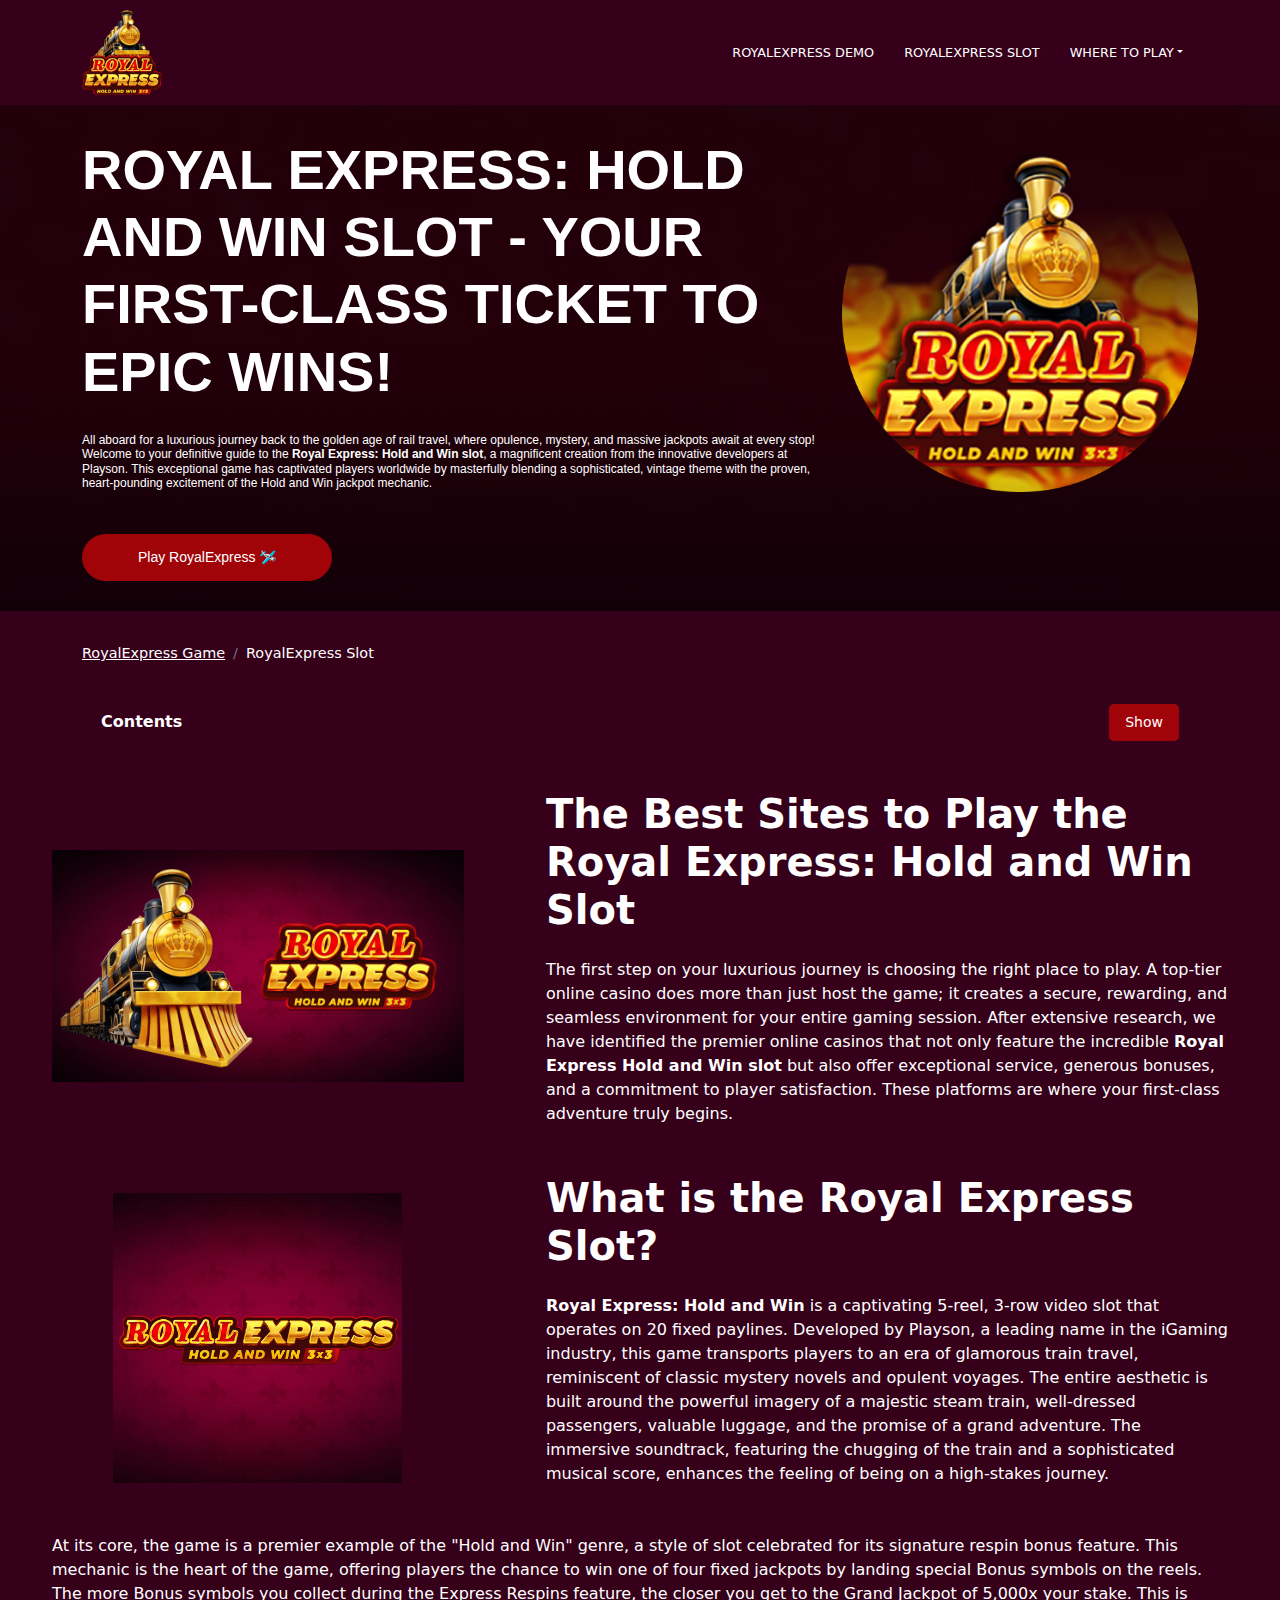
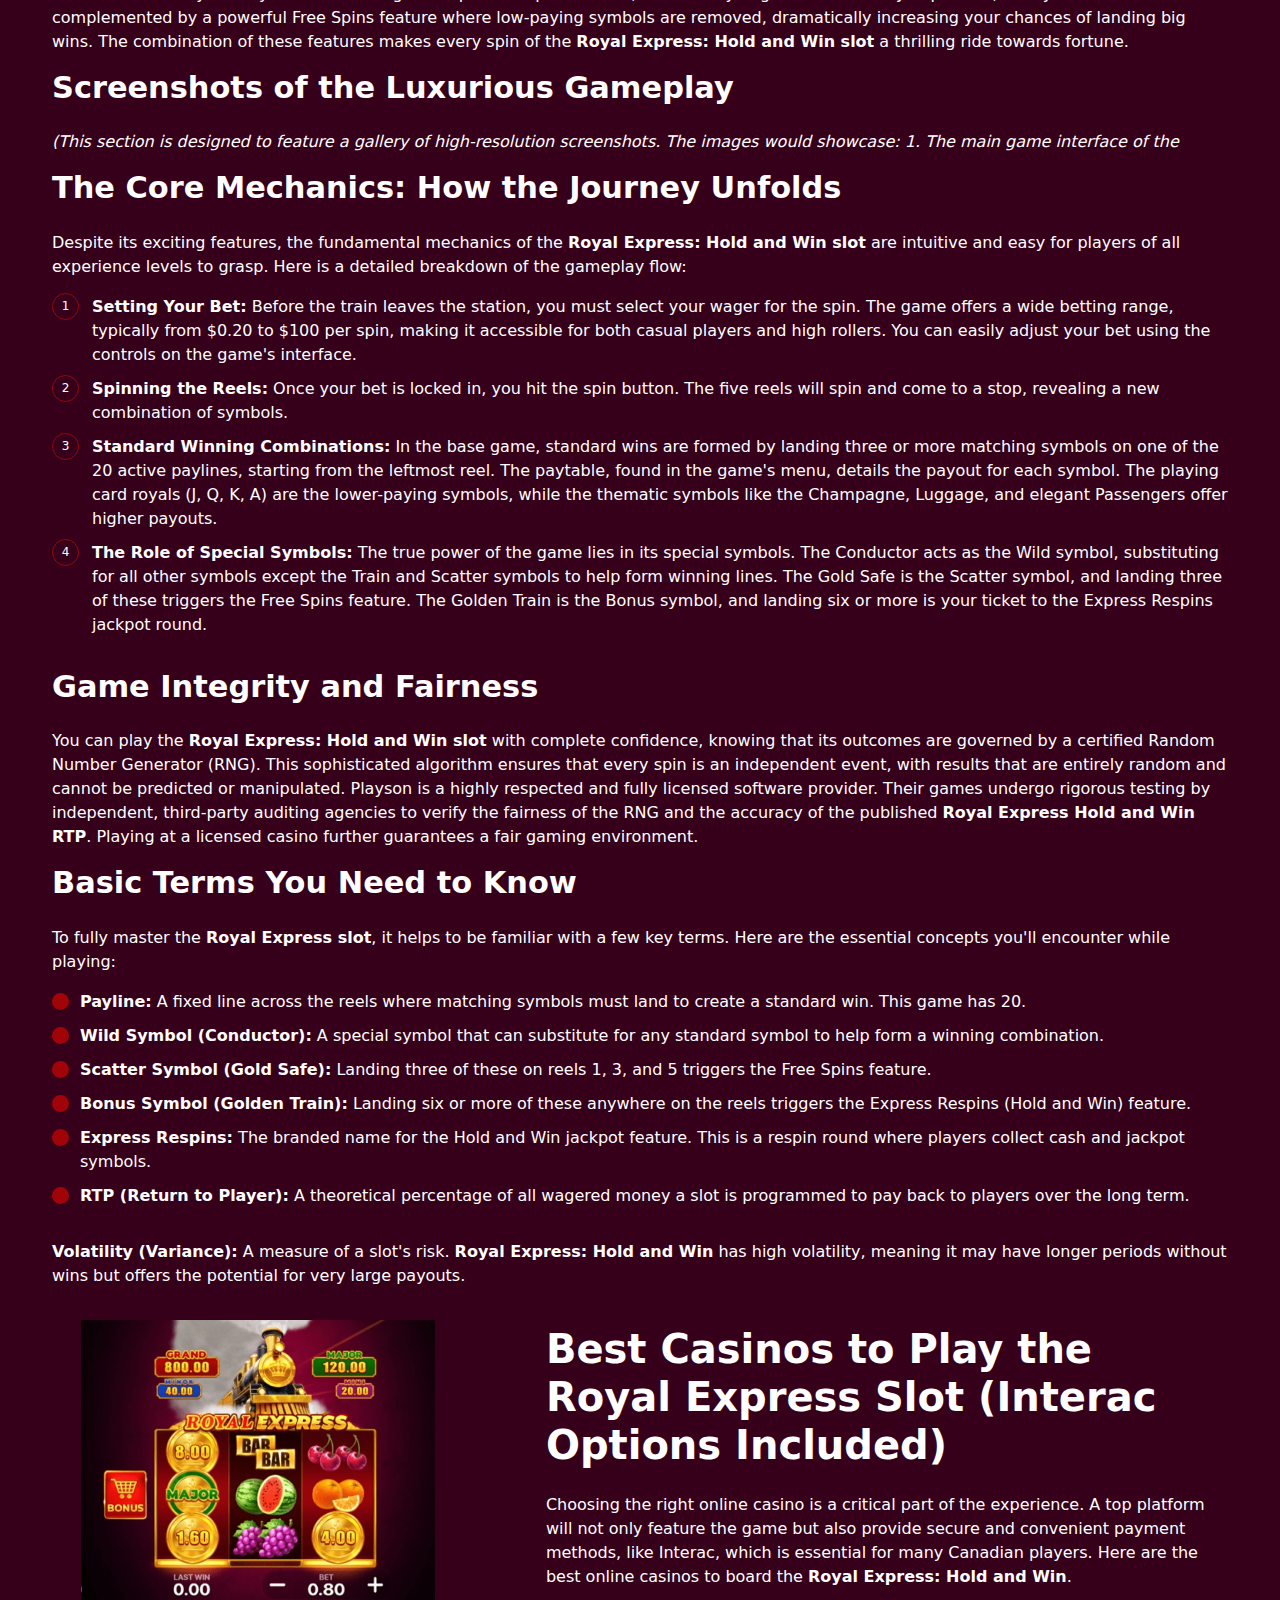
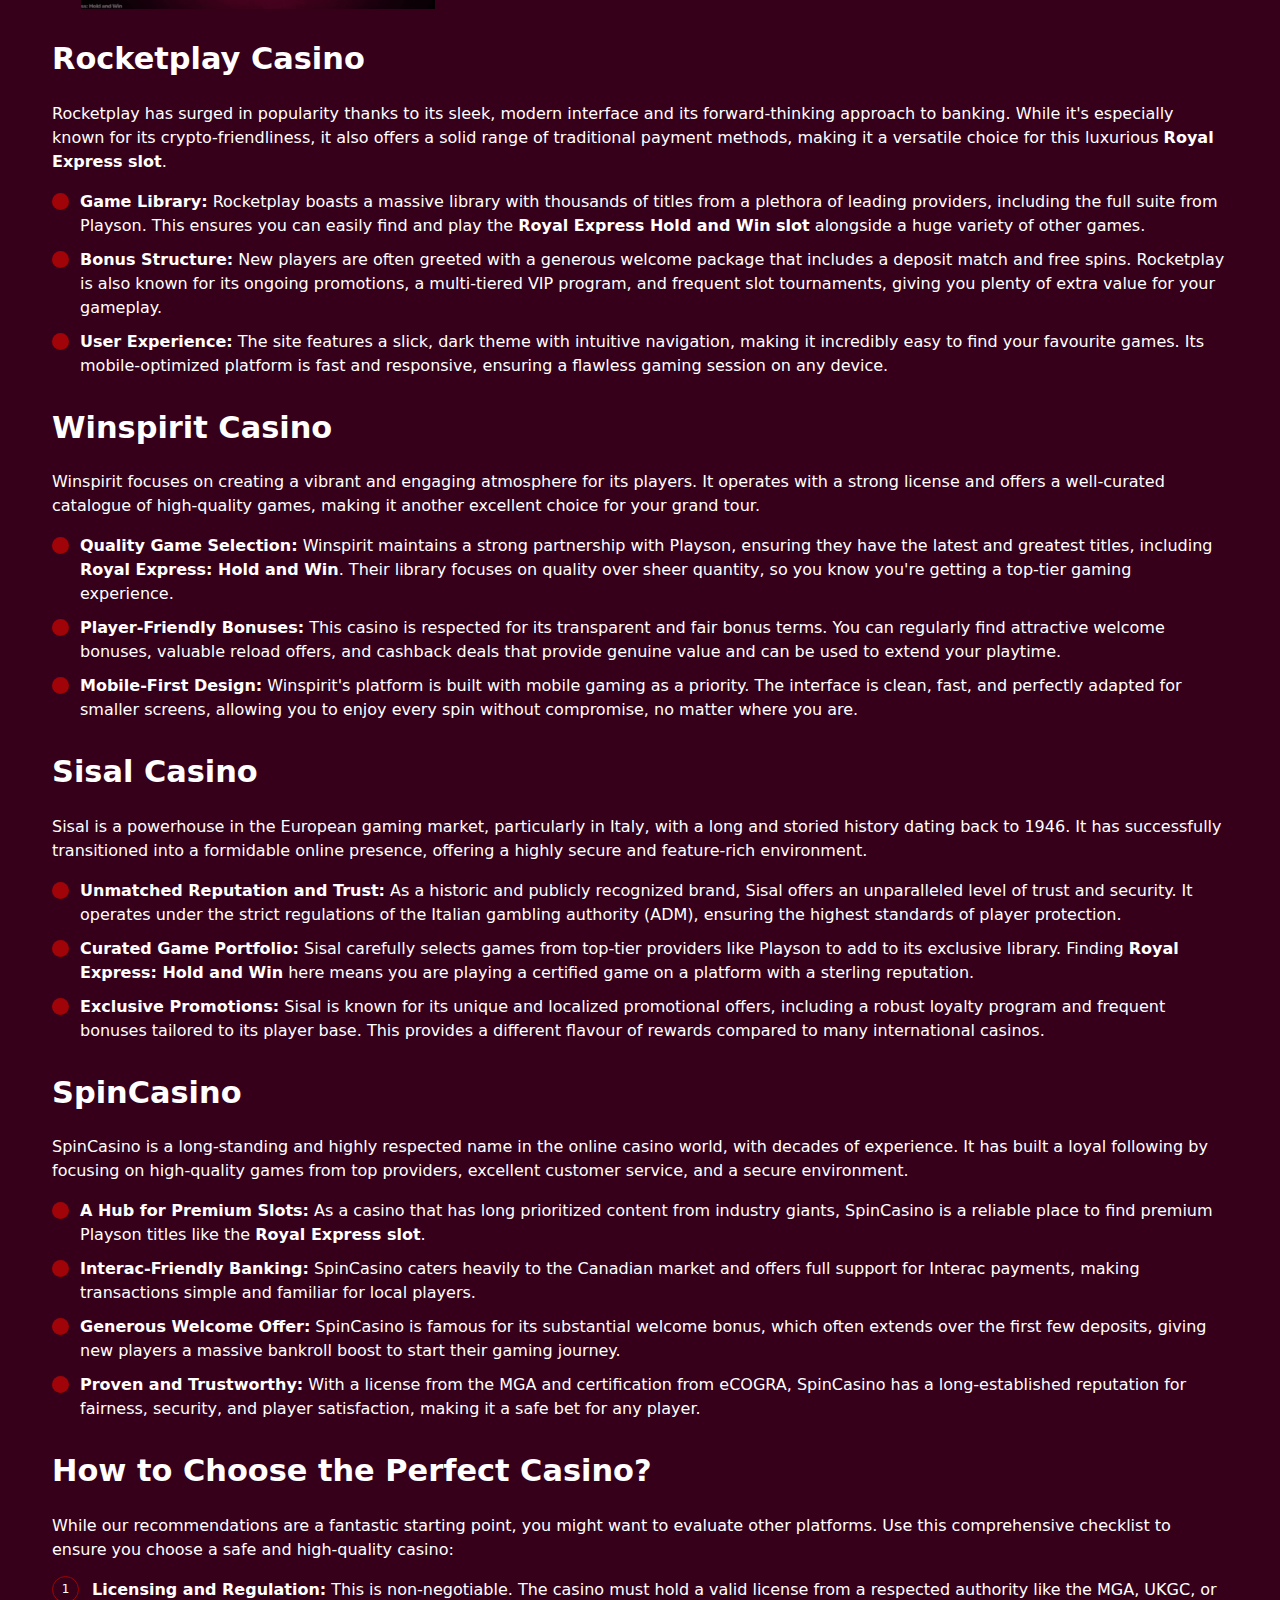
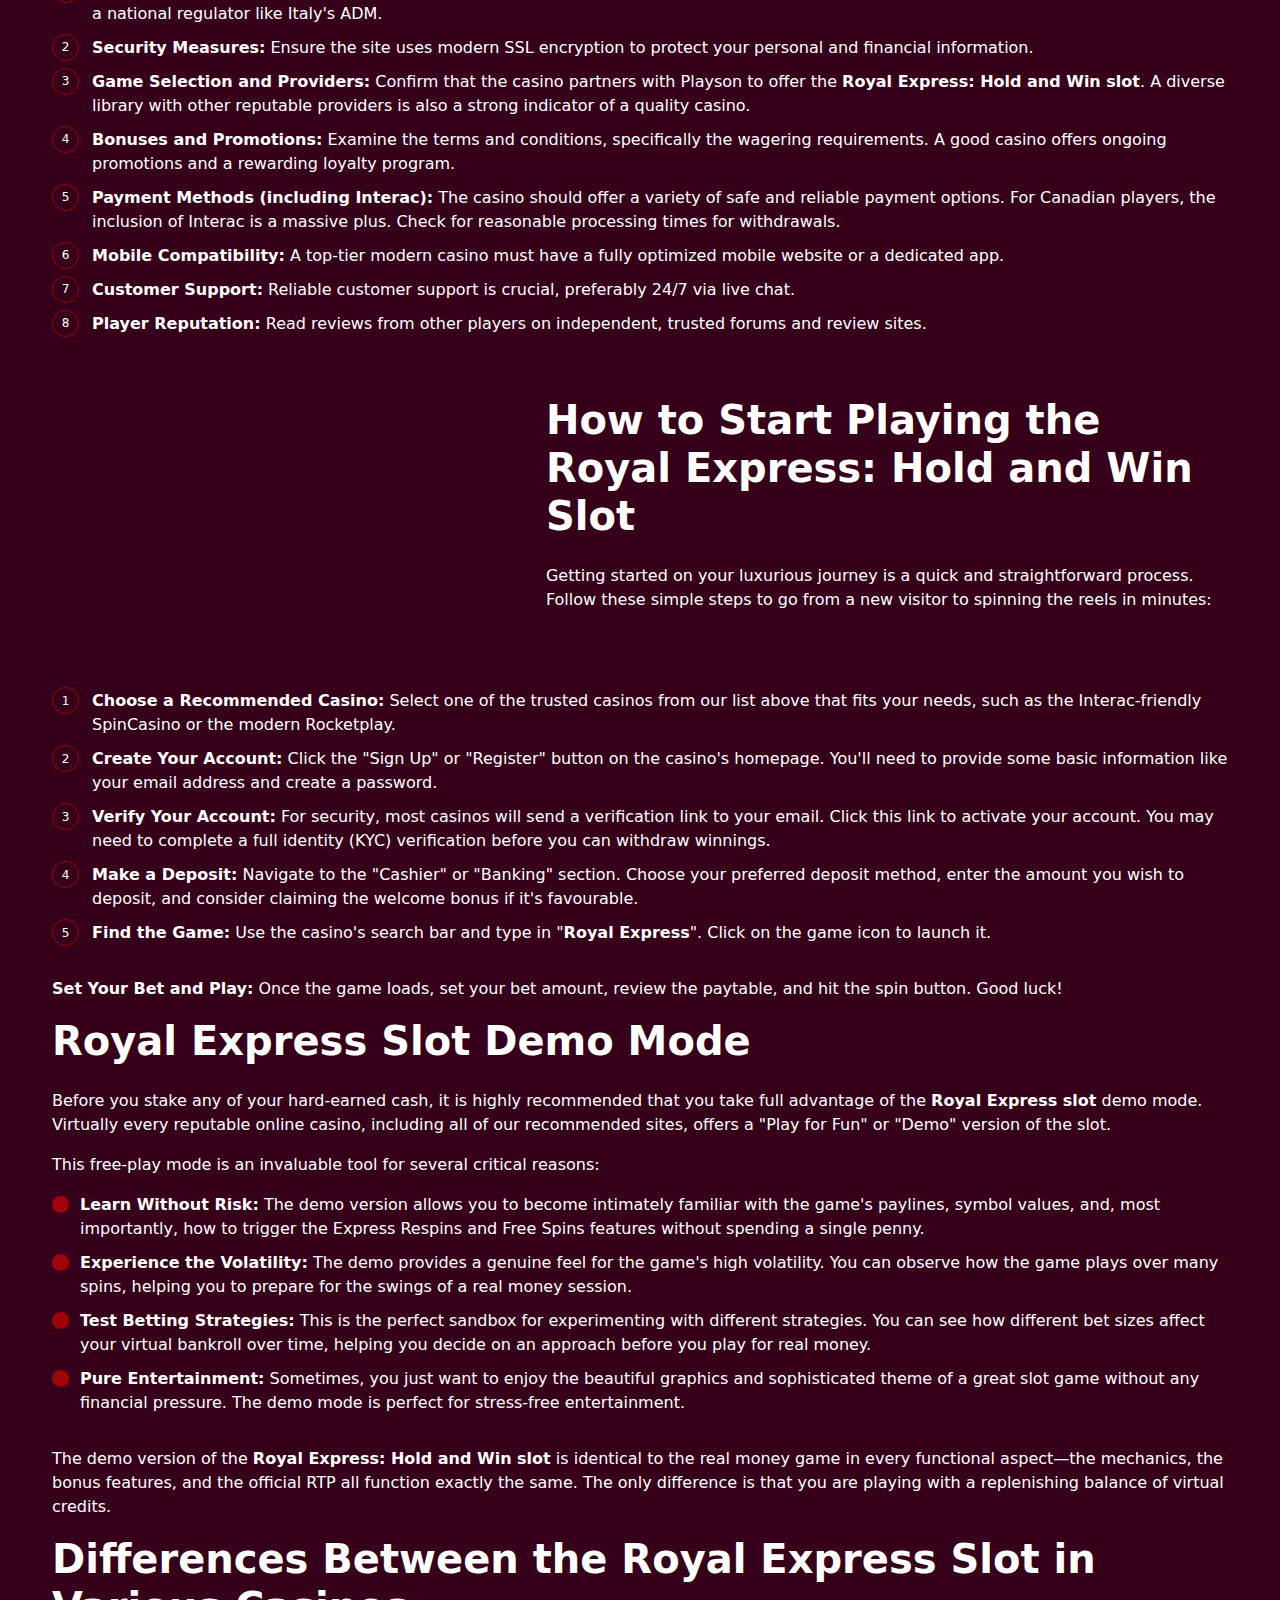
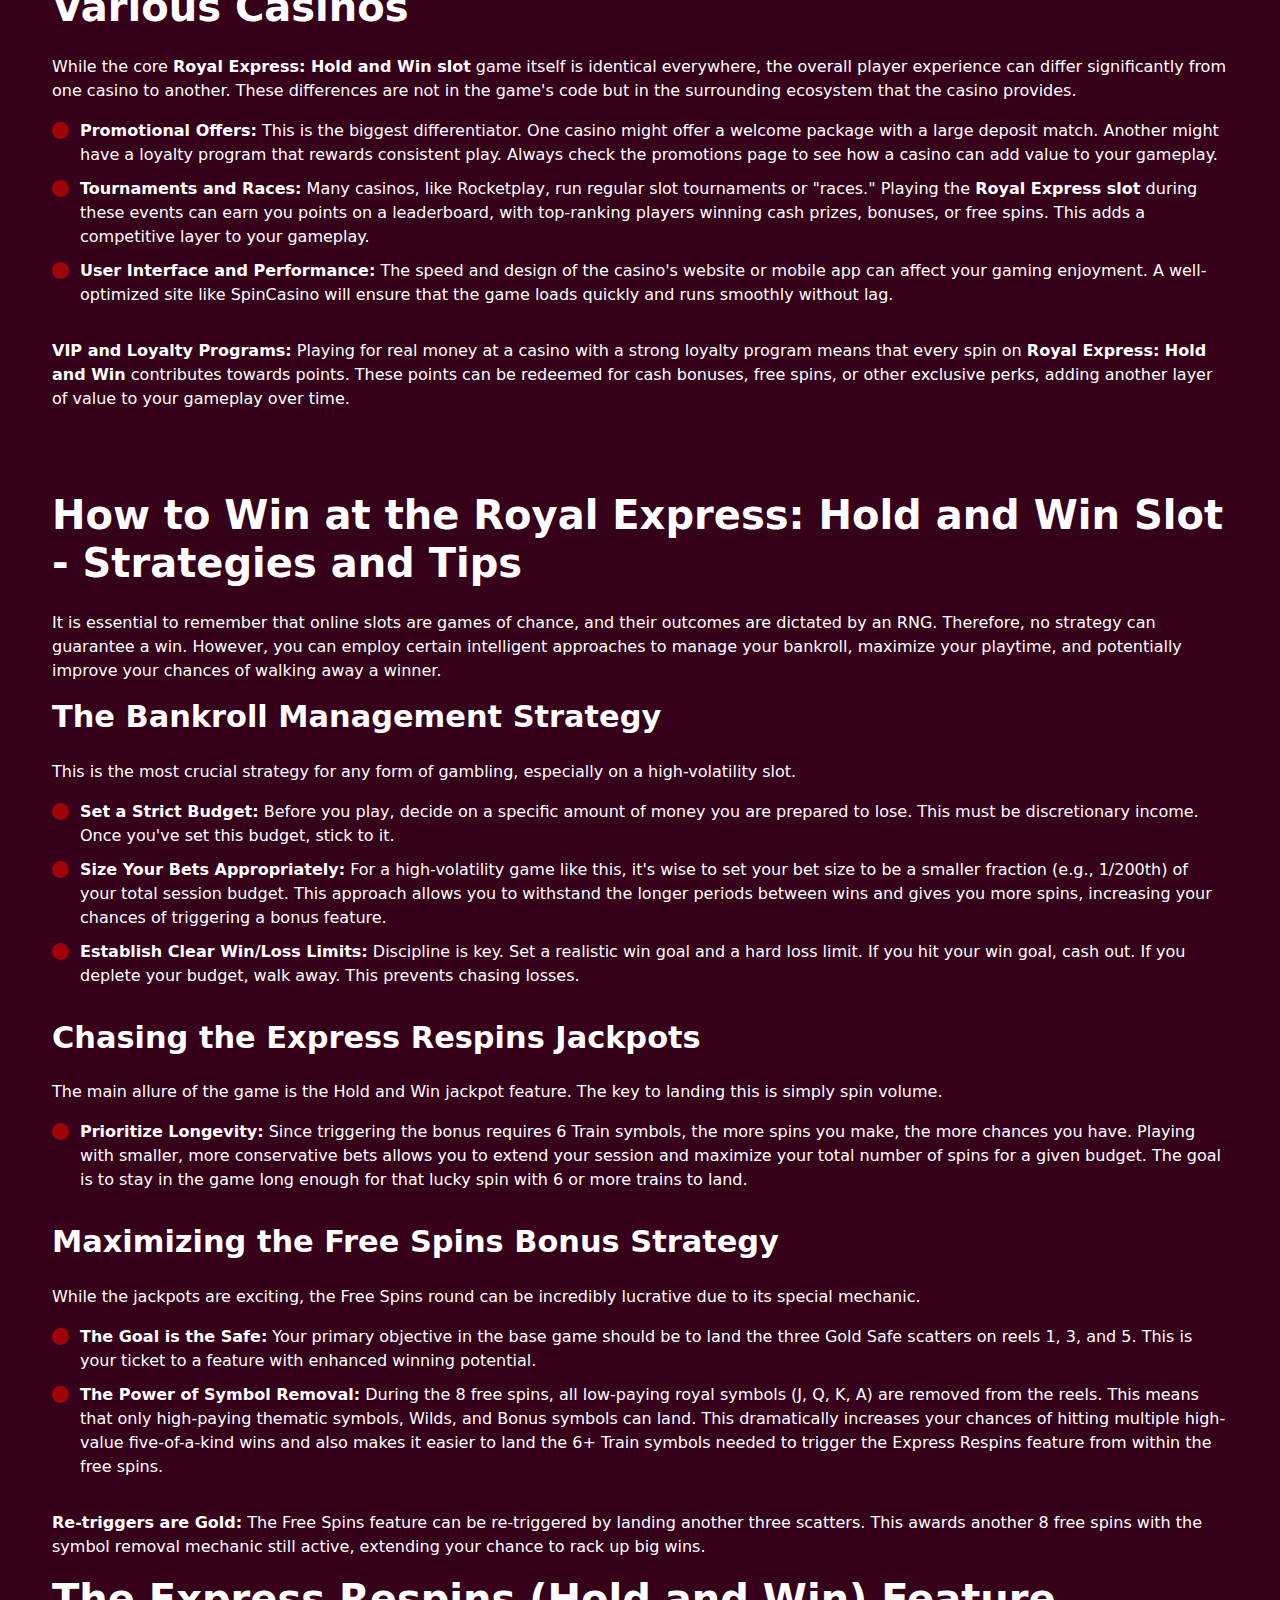
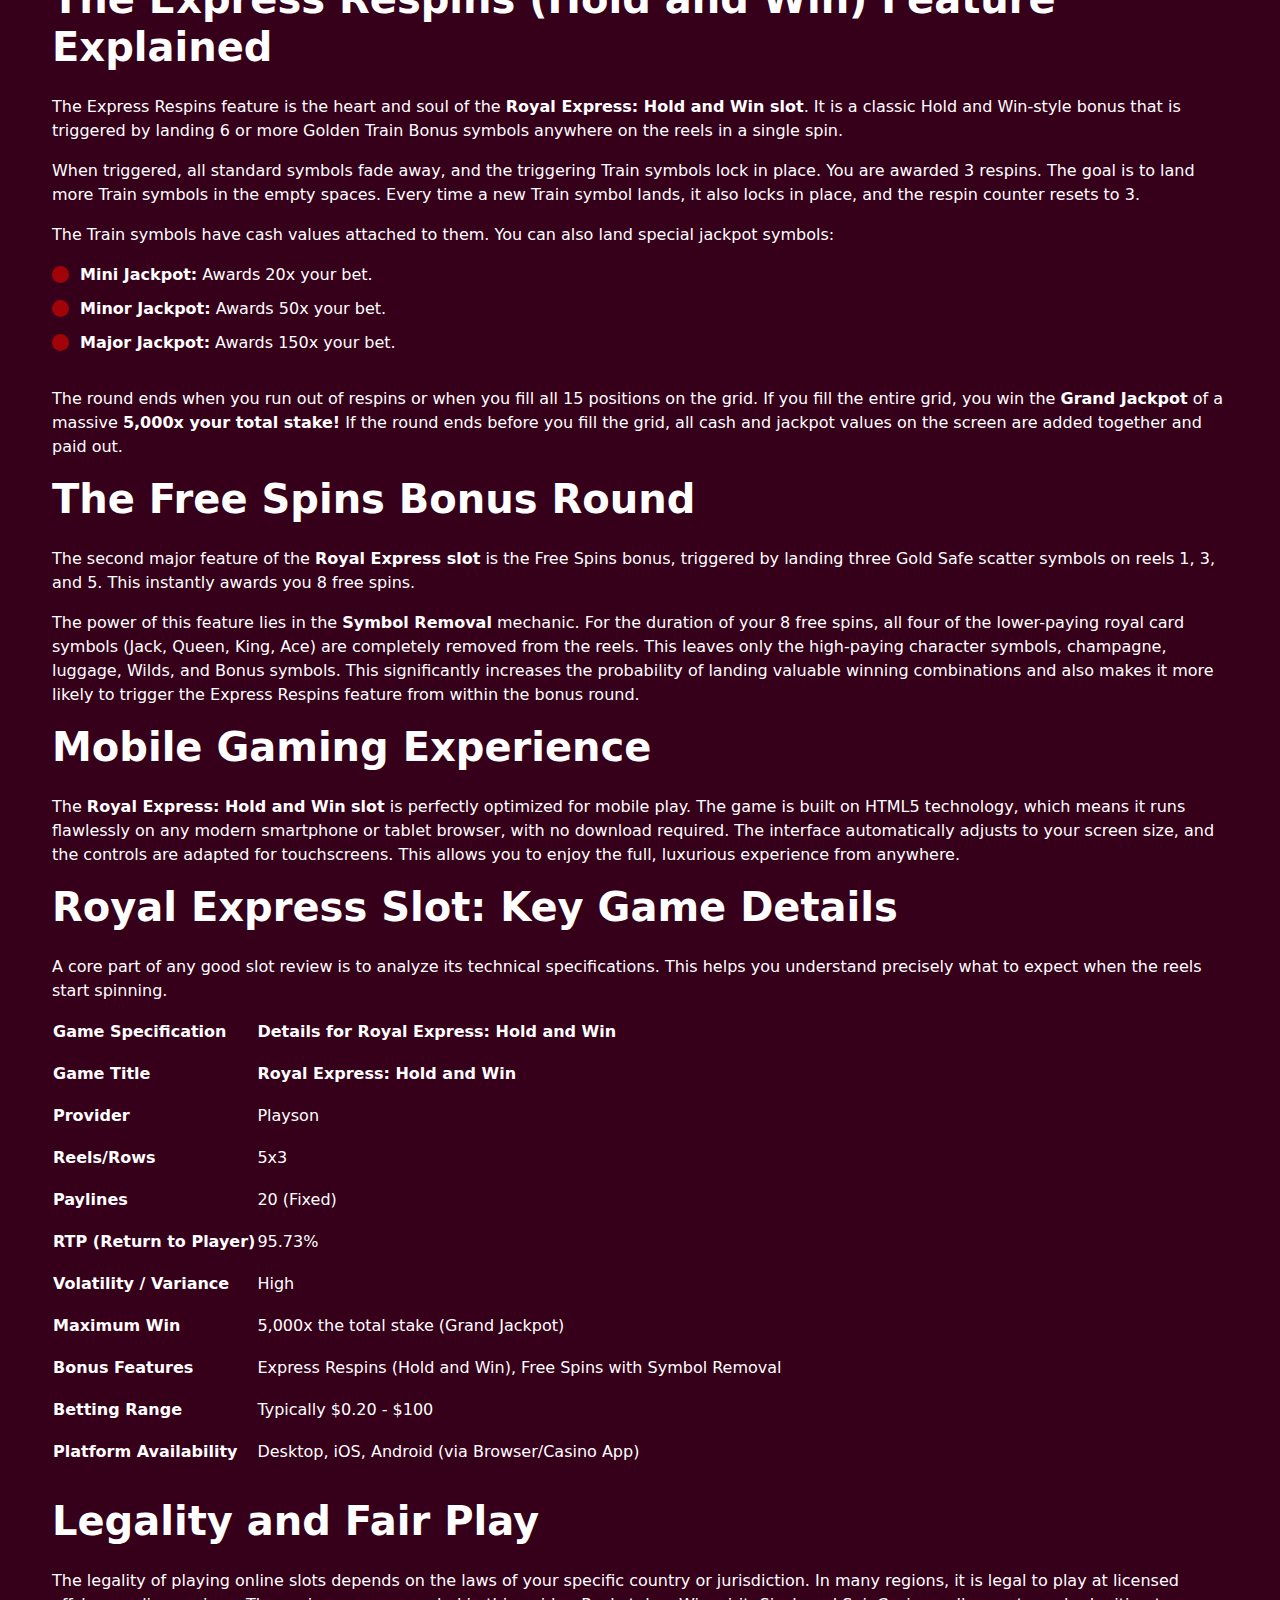
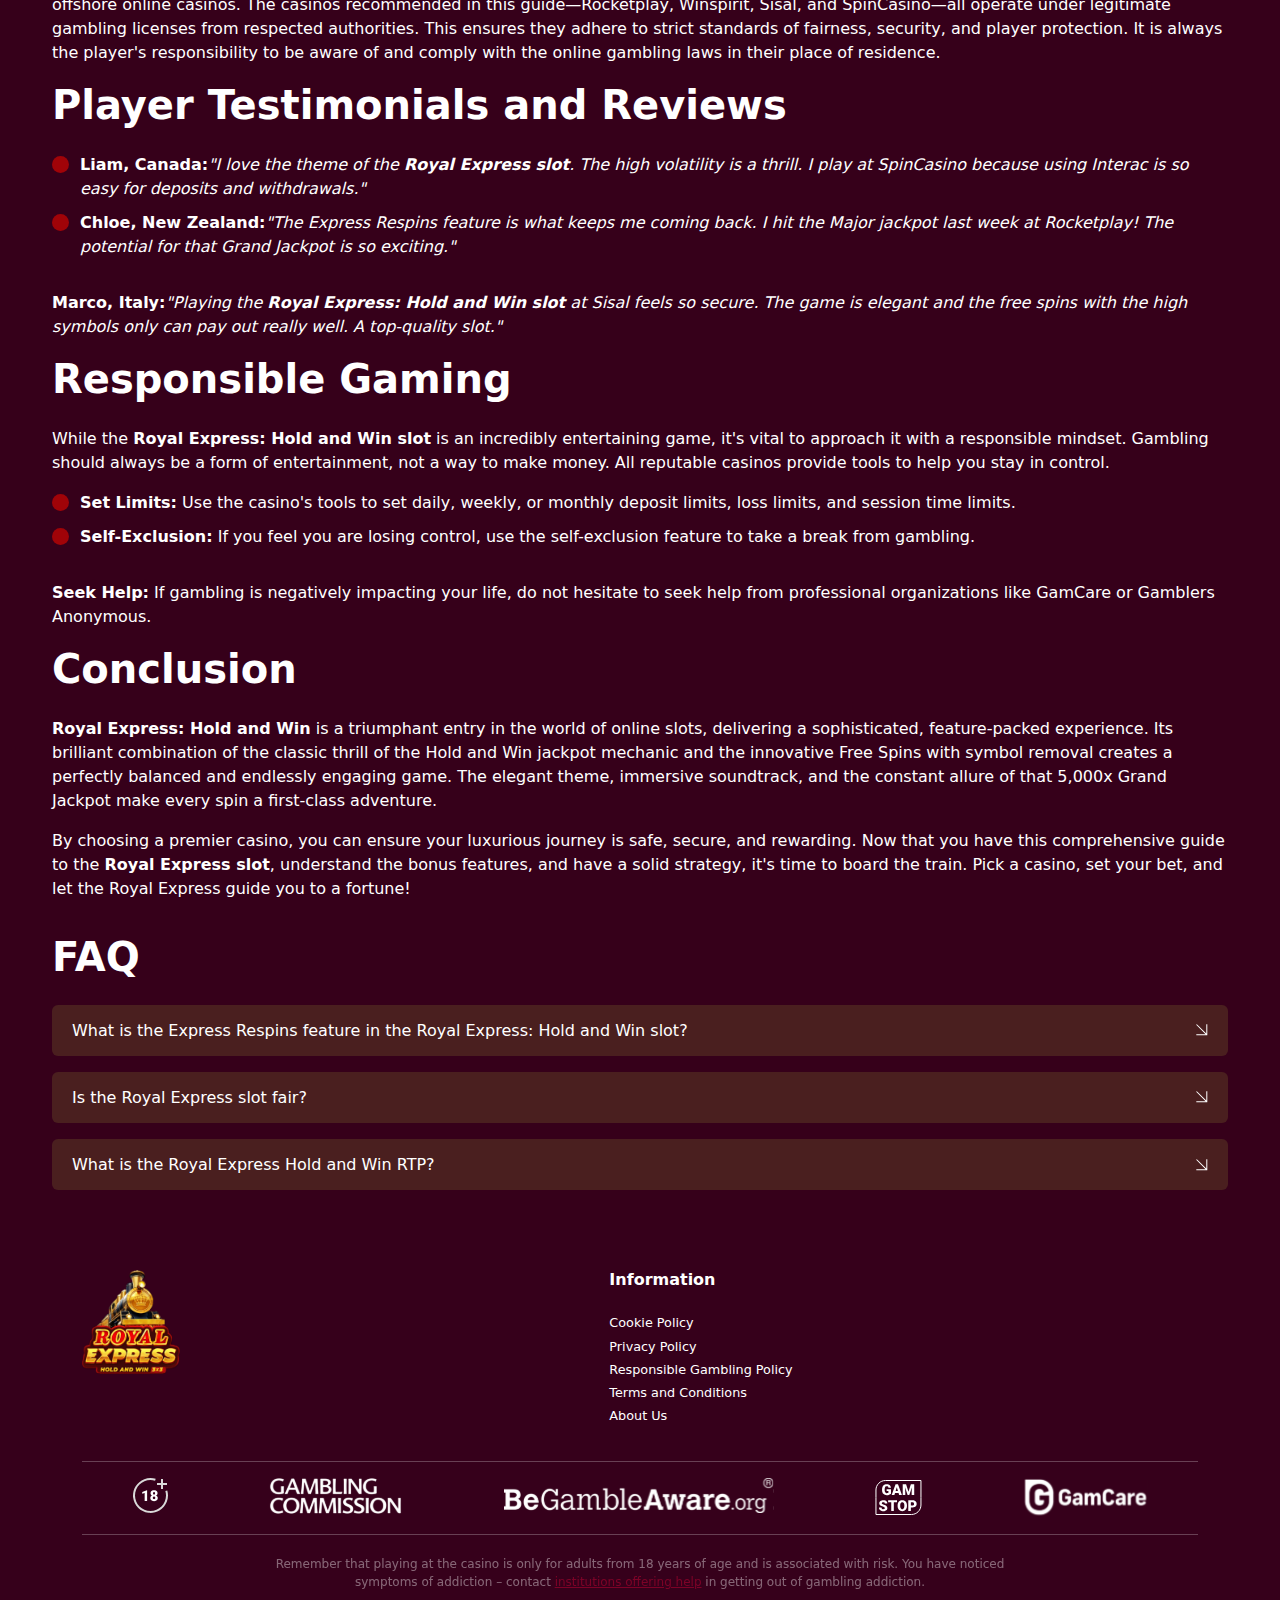
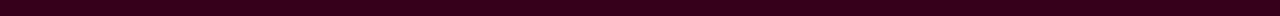
<file: royal-slot/index.html>
<!DOCTYPE html>
<html lang="en">

<head>
	<meta charset="UTF-8">
	<meta name="viewport" content="width=device-width">
	<meta name="robots" content="index, follow, max-image-preview:large, max-snippet:-1, max-video-preview:-1">

	<link rel="canonical" href="#">

	<link media="all" href="../css/autoptimize_9b123d720d574cecab7c6b5d40584863.css" rel="stylesheet">
	<title>Royal Express Hold and Win slot Gameplay | Slot Tactics</title>
	<meta name="description"
		content="Royal express Hold and Win slot features, learn about bonuses and strategies, drop by our site | Royal express slot play">


	<link href="#" crossorigin="anonymous" rel="preconnect">
	<meta name="keywords" content="royal express hold and win slot, royal express slot">
	<meta property="og:type" content="article">
	<meta property="og:title" content="Royal Express Hold and Win slot Gameplay | Slot Tactics">
	<meta property="og:description"
		content="Royal express Hold and Win slot features, learn about bonuses and strategies, drop by our site | Royal express slot play">
	<meta property="og:site_name" content="GatesofRoyalExpress Game">
	<meta property="og:url" content="#">
	<meta name="twitter:card" content="summary_large_image">
	<meta name="twitter:title" content="Royal Express Hold and Win slot Gameplay | Slot Tactics">
	<meta name="twitter:description"
		content="Royal express Hold and Win slot features, learn about bonuses and strategies, drop by our site | Royal express slot play">

	<link rel="icon" type="image/png" href="/images/fav.png">
</head>

<body
	class="home wp-singular page-template-default page page-id-2 wp-custom-logo wp-theme-RoyalExpressofFireDrums body_frontend">
	<header class="header">
		<div class="container">
			<div class="header-wrap">
				<a href="/" class="logo">
					<span class="custom-logo-link"><img src="../images/logo.webp" class="custom-logo" alt="image" decoding="async"
							loading="lazy"></span>
				</a>
				<nav class="desktop_ver">
					<ul id="menu-primary-menu" class="menu">
						<li id="menu-item-684"
							class="menu-item menu-item-type-post_type menu-item-object-page nav-item nav-item-684"><a
								href="/royal-demo/" class="">RoyalExpress Demo</a></li>
						<li id="menu-item-1390"
							class="menu-item menu-item-type-post_type menu-item-object-page nav-item nav-item-1390"><a
								href="/royal-slot/" class="">RoyalExpress Slot</a></li>



						<li id="menu-item-696"
							class="menu-item menu-item-type-custom menu-item-object-custom menu-item-home menu-item-has-children dropdown nav-item nav-item-696">
							<a href="#" class=" dropdown-toggle" aria-haspopup="true" aria-expanded="false" bis_skin_checked="1">Where
								to play</a>
							<ul class="dropdown-menu depth_0">
								<li id="menu-item-693" class="menu-item menu-item-type-post_type menu-item-object-page menu-item-693"><a
										href="/rocketplay-royal/">Rocketplay RoyalExpress</a></li>
								<li id="menu-item-693" class="menu-item menu-item-type-post_type menu-item-object-page menu-item-693"><a
										href="/sisal-royal/">Sisal RoyalExpress</a></li>
								<li id="menu-item-693" class="menu-item menu-item-type-post_type menu-item-object-page menu-item-693"><a
										href="/winspirit-royal/">Winspirit RoyalExpress</a></li>
								<li id="menu-item-693" class="menu-item menu-item-type-post_type menu-item-object-page menu-item-693">
									<a href="/spin-casino-royal/">Spin Casino RoyalExpress</a>
								</li>
							</ul>
						</li>


					</ul>
				</nav>

				<div class="offcanvas offcanvas-end" tabindex="-1" id="offcanvas_nav_header">
					<div class="offcanvas-header">
						<button type="button" class="btn-close text-reset" data-bs-dismiss="offcanvas" aria-label="Close"></button>
					</div>
					<div class="offcanvas-body">
						<nav class="mobile_ver">
							<ul id="menu-primary-menu-1" class="menu">
								<li id="menu-item-684"
									class="menu-item menu-item-type-post_type menu-item-object-page nav-item nav-item-684"><a
										href="/royal-demo/" class="">RoyalExpress Demo</a></li>
								<li id="menu-item-1390"
									class="menu-item menu-item-type-post_type menu-item-object-page nav-item nav-item-1390"><a
										href="/royal-slot/" class="">RoyalExpress Slot</a></li>


								<li id="menu-item-696"
									class="menu-item menu-item-type-custom menu-item-object-custom menu-item-home menu-item-has-children dropdown nav-item nav-item-696">
									<a href="#" class=" dropdown-toggle" aria-haspopup="true" aria-expanded="false"
										bis_skin_checked="1">Where
										to play</a>
									<ul class="dropdown-menu depth_0">
										<li id="menu-item-693"
											class="menu-item menu-item-type-post_type menu-item-object-page menu-item-693"><a
												href="/rocketplay-royal/">Rocketplay RoyalExpress</a></li>
										<li id="menu-item-693"
											class="menu-item menu-item-type-post_type menu-item-object-page menu-item-693"><a
												href="/sisal-royal/">Sisal RoyalExpress</a></li>
										<li id="menu-item-693"
											class="menu-item menu-item-type-post_type menu-item-object-page menu-item-693"><a
												href="/winspirit-royal/">Winspirit RoyalExpress</a></li>
										<li id="menu-item-693"
											class="menu-item menu-item-type-post_type menu-item-object-page menu-item-693">
											<a href="/spin-casino-royal/">Spin Casino RoyalExpress</a>
										</li>
									</ul>
								</li>
							</ul>
						</nav>
					</div>
				</div>

				<div class="mobile-menu-button" data-bs-toggle="offcanvas" href="#offcanvas_nav_header" role="button"
					aria-controls="offcanvas_nav_header">
					<span></span>
					<span></span>
					<span></span>
				</div>
			</div>
		</div>


	</header>
	<main class="wrap">

		<div class="page">
			<div class="welcome_section">
				<div class="container">
					<div class="welcome_section__wrap row">
						<div class="col-lg">
							<div class="welcome_section__content">
								<h1 class="title">Royal Express: Hold and Win Slot - Your First-Class Ticket to Epic Wins!
								</h1>
								<div class="descr">
									<p>All aboard for a luxurious journey back to the golden age of rail travel, where opulence, mystery,
										and massive jackpots await at every stop! Welcome to your definitive guide to the <strong>Royal
											Express: Hold and Win slot</strong>, a magnificent creation from the innovative developers at
										Playson. This exceptional game has captivated players worldwide by masterfully blending a
										sophisticated, vintage theme with the proven, heart-pounding excitement of the Hold and Win jackpot
										mechanic.</p>
								</div>
								<a href="https://go.coinstrikeholdwin.com/SY12N7?approach=royalexpress" class="btn btn-primary">
									Play RoyalExpress 🛩️</a>
							</div>
						</div>
						<div class="col-lg-4">
							<div class="welcome_section__image">
								<span class="get-image schema-image-object-thumbnail"><img width="300" height="211"
										src="../images/banner.png" class="attachment-thumbnail size-thumbnail"
										alt="In addition to the fun of playing RoyalExpressofFireDrums, many providers offer generous bonuses"
										decoding="async" fetchpriority="high" sizes="(max-width: 300px) 100vw, 300px" loading="lazy">

								</span>
							</div>
						</div>
					</div>
				</div>
			</div>

			<div class="container">
				<nav class="breadcrumbs">
					<ol class="breadcrumb">
						<li class="breadcrumb-item">
							<a href="/">RoyalExpress Game</a>
						</li>
						<li class="breadcrumb-item active">RoyalExpress Slot</li>
					</ol>
				</nav>
				<nav>
					<div class="lwptoc lwptoc-baseItems lwptoc-light lwptoc-notInherit" data-smooth-scroll="1"
						data-smooth-scroll-offset="24" data-lwptoc-initialized="1">
						<div class="lwptoc_i">
							<div class="lwptoc_header">
								<b class="lwptoc_title">Contents</b>
							</div>
							<div class="lwptoc_items">
								<ol class="lwptoc_itemWrap">
									<li class="lwptoc_item"> <a href="#01">
											<span class="lwptoc_item_number">1</span>
											<span class="lwptoc_item_label">The Best Sites to Play the Royal Express: Hold and Win Slot
											</span>
										</a>
									</li>
									<li class="lwptoc_item"> <a href="#02">
											<span class="lwptoc_item_number">2</span>
											<span class="lwptoc_item_label">WWhat is the Royal Express Slot?
											</span>
										</a>
									</li>
									<li class="lwptoc_item"> <a href="#03">
											<span class="lwptoc_item_number">3</span>
											<span class="lwptoc_item_label">Best Casinos to Play the Royal Express Slot (Interac Options
												Included)
											</span>
										</a>
									</li>
									<li class="lwptoc_item"> <a href="#04">
											<span class="lwptoc_item_number">4</span>
											<span class="lwptoc_item_label">How to Start Playing the Royal Express: Hold and Win Slot</span>
										</a>
									</li>
									<li class="lwptoc_item"> <a href="#05">
											<span class="lwptoc_item_number">5</span>
											<span class="lwptoc_item_label">Royal Express Slot Demo Mode</span>
										</a>
									</li>
									<li class="lwptoc_item"> <a href="#06">
											<span class="lwptoc_item_number">6</span>
											<span class="lwptoc_item_label">Differences Between the Royal Express Slot in Various
												Casinos</span>
										</a>
									</li>
									<li class="lwptoc_item"> <a href="#07">
											<span class="lwptoc_item_number">7</span>
											<span class="lwptoc_item_label">
												How to Win at the Royal Express: Hold and Win Slot - Strategies and Tips
											</span>
										</a>
									</li>
									<li class="lwptoc_item"> <a href="#08">
											<span class="lwptoc_item_number">8</span>
											<span class="lwptoc_item_label">The Express Respins (Hold and Win) Feature Explained</span>
										</a>
									</li>
									<li class="lwptoc_item"> <a href="#09">
											<span class="lwptoc_item_number">9</span>
											<span class="lwptoc_item_label">The Free Spins Bonus Round</span>
										</a>
									</li>
									<li class="lwptoc_item"> <a href="#10">
											<span class="lwptoc_item_number">10</span>
											<span class="lwptoc_item_label">Mobile Gaming Experience</span>
										</a>
									</li>
									<li class="lwptoc_item"> <a href="#11">
											<span class="lwptoc_item_number">11</span>
											<span class="lwptoc_item_label">Royal Express Slot: Key Game Details</span>
										</a>
									</li>
									<li class="lwptoc_item"> <a href="#12">
											<span class="lwptoc_item_number">12</span>
											<span class="lwptoc_item_label">Legality and Fair Play</span>
										</a>
									</li>
									<li class="lwptoc_item"> <a href="#13">
											<span class="lwptoc_item_number">13</span>
											<span class="lwptoc_item_label">Player Testimonials and Reviews</span>
										</a>
									</li>
									<li class="lwptoc_item"> <a href="#14">
											<span class="lwptoc_item_number">14</span>
											<span class="lwptoc_item_label">Responsible Gaming</span>
										</a>
									</li>
									<li class="lwptoc_item"> <a href="#15">
											<span class="lwptoc_item_number">15</span>
											<span class="lwptoc_item_label">Conclusion</span>
										</a>
									</li>
									<li class="lwptoc_item"> <a href="#16">
											<span class="lwptoc_item_number">16</span>
											<span class="lwptoc_item_label">FAQ</span>
										</a>
									</li>
								</ol>
							</div>
						</div>
					</div>
				</nav>
			</div>

			<div class="wp-block-hc-container">
				<section class="wp-block-hc-alternate-group-section">
					<div class="media_block left">
						<h2 class="title" id="01">
							The Best Sites to Play the Royal Express: Hold and Win Slot
						</h2>
						<div class="content">
							<p>The first step on your luxurious journey is choosing the right place to play. A top-tier online casino
								does more than just host the game; it creates a secure, rewarding, and seamless environment for your
								entire gaming session. After extensive research, we have identified the premier online casinos that not
								only feature the incredible <strong>Royal Express Hold and Win slot</strong> but also offer exceptional
								service, generous bonuses, and a commitment to player satisfaction. These platforms are where your
								first-class adventure truly begins.</p>
						</div>
						<div class="image"> <span class="get-image schema-image-object-thumbnail"><img width="1024" height="720"
									src="../images/main1.png" class="attachment-large size-large"
									alt="list of casinos with the most interesting bonus offers for RoyalExpressofFireDrums"
									sizes="auto, (max-width: 1024px) 100vw, 1024px" loading="lazy" decoding="async">
							</span> </div>
					</div>
				</section>
				<section class="wp-block-hc-alternate-group-section">
					<div class="media_block left">
						<h2 class="title" id="02">What is the Royal Express Slot?
						</h2>
						<div class="content">
							<p><strong>Royal Express: Hold and Win</strong> is a captivating 5-reel, 3-row video slot that operates on
								20 fixed paylines. Developed by Playson, a leading name in the iGaming industry, this game transports
								players to an era of glamorous train travel, reminiscent of classic mystery novels and opulent voyages.
								The entire aesthetic is built around the powerful imagery of a majestic steam train, well-dressed
								passengers, valuable luggage, and the promise of a grand adventure. The immersive soundtrack, featuring
								the chugging of the train and a sophisticated musical score, enhances the feeling of being on a
								high-stakes journey.</p>
						</div>
						<div class="image"> <span class="get-image schema-image-object-thumbnail"><img width="1024" height="720"
									src="../images/main2.png" class="attachment-large size-large"
									alt="bonuses can be of different types, including in India"
									sizes="auto, (max-width: 1024px) 100vw, 1024px" loading="lazy" decoding="async">
							</span> </div>
					</div>
					<p>At its core, the game is a premier example of the "Hold and Win" genre, a style of slot celebrated for its
						signature respin bonus feature. This mechanic is the heart of the game, offering players the chance to win
						one of four fixed jackpots by landing special Bonus symbols on the reels. The more Bonus symbols you collect
						during the Express Respins feature, the closer you get to the Grand Jackpot of 5,000x your stake. This is
						complemented by a powerful Free Spins feature where low-paying symbols are removed, dramatically increasing
						your chances of landing big wins. The combination of these features makes every spin of the <strong>Royal
							Express: Hold and Win slot</strong> a thrilling ride towards fortune.</p>
					<h3>Screenshots of the Luxurious Gameplay</h3>
					<p><em>(This section is designed to feature a gallery of high-resolution screenshots. The images would
							showcase: 1. The main game interface of the&nbsp;</em></p>
					<h3>The Core Mechanics: How the Journey Unfolds</h3>
					<p>Despite its exciting features, the fundamental mechanics of the <strong>Royal Express: Hold and Win
							slot</strong> are intuitive and easy for players of all experience levels to grasp. Here is a detailed
						breakdown of the gameplay flow:</p>
					<ol>
						<li><strong>Setting Your Bet:</strong> Before the train leaves the station, you must select your wager for
							the spin. The game offers a wide betting range, typically from $0.20 to $100 per spin, making it
							accessible for both casual players and high rollers. You can easily adjust your bet using the controls on
							the game's interface.</li>
						<li><strong>Spinning the Reels:</strong> Once your bet is locked in, you hit the spin button. The five reels
							will spin and come to a stop, revealing a new combination of symbols.</li>
						<li><strong>Standard Winning Combinations:</strong> In the base game, standard wins are formed by landing
							three or more matching symbols on one of the 20 active paylines, starting from the leftmost reel. The
							paytable, found in the game's menu, details the payout for each symbol. The playing card royals (J, Q, K,
							A) are the lower-paying symbols, while the thematic symbols like the Champagne, Luggage, and elegant
							Passengers offer higher payouts.</li>
						<li><strong>The Role of Special Symbols:</strong> The true power of the game lies in its special symbols.
							The Conductor acts as the Wild symbol, substituting for all other symbols except the Train and Scatter
							symbols to help form winning lines. The Gold Safe is the Scatter symbol, and landing three of these
							triggers the Free Spins feature. The Golden Train is the Bonus symbol, and landing six or more is your
							ticket to the Express Respins jackpot round.</li>
					</ol>
					<h3>Game Integrity and Fairness</h3>
					<p>You can play the <strong>Royal Express: Hold and Win slot</strong> with complete confidence, knowing that
						its outcomes are governed by a certified Random Number Generator (RNG). This sophisticated algorithm ensures
						that every spin is an independent event, with results that are entirely random and cannot be predicted or
						manipulated. Playson is a highly respected and fully licensed software provider. Their games undergo
						rigorous testing by independent, third-party auditing agencies to verify the fairness of the RNG and the
						accuracy of the published <strong>Royal Express Hold and Win RTP</strong>. Playing at a licensed casino
						further guarantees a fair gaming environment.</p>
					<h3>Basic Terms You Need to Know</h3>
					<p>To fully master the <strong>Royal Express slot</strong>, it helps to be familiar with a few key terms. Here
						are the essential concepts you'll encounter while playing:</p>
					<ul>
						<li><strong>Payline:</strong> A fixed line across the reels where matching symbols must land to create a
							standard win. This game has 20.</li>
						<li><strong>Wild Symbol (Conductor):</strong> A special symbol that can substitute for any standard symbol
							to help form a winning combination.</li>
						<li><strong>Scatter Symbol (Gold Safe):</strong> Landing three of these on reels 1, 3, and 5 triggers the
							Free Spins feature.</li>
						<li><strong>Bonus Symbol (Golden Train):</strong> Landing six or more of these anywhere on the reels
							triggers the Express Respins (Hold and Win) feature.</li>
						<li><strong>Express Respins:</strong> The branded name for the Hold and Win jackpot feature. This is a
							respin round where players collect cash and jackpot symbols.</li>
						<li><strong>RTP (Return to Player):</strong> A theoretical percentage of all wagered money a slot is
							programmed to pay back to players over the long term.</li>
					</ul>
					<p><strong>Volatility (Variance):</strong> A measure of a slot's risk. <strong>Royal Express: Hold and
							Win</strong> has high volatility, meaning it may have longer periods without wins but offers the potential
						for very large payouts.</p>
				</section>
				<section class="wp-block-hc-alternate-group-section">
					<div class="media_block left">
						<h2 class="title" id="03">
							Best Casinos to Play the Royal Express Slot (Interac Options Included)
						</h2>
						<div class="content">
							<p>Choosing the right online casino is a critical part of the experience. A top platform will not only
								feature the game but also provide secure and convenient payment methods, like Interac, which is
								essential for many Canadian players. Here are the best online casinos to board the <strong>Royal
									Express: Hold and Win</strong>.</p>
						</div>
						<div class="image"> <span class="get-image schema-image-object-thumbnail"><img width="1024" height="720"
									src="../images/main3.png" class="attachment-large size-large"
									alt="registration at the casino is often required to receive the bonus"
									sizes="auto, (max-width: 1024px) 100vw, 1024px" loading="lazy" decoding="async">
							</span> </div>
					</div>
					<h3>Rocketplay Casino</h3>
					<p>Rocketplay has surged in popularity thanks to its sleek, modern interface and its forward-thinking approach
						to banking. While it's especially known for its crypto-friendliness, it also offers a solid range of
						traditional payment methods, making it a versatile choice for this luxurious <strong>Royal Express
							slot</strong>.</p>
					<ul>
						<li><strong>Game Library:</strong> Rocketplay boasts a massive library with thousands of titles from a
							plethora of leading providers, including the full suite from Playson. This ensures you can easily find and
							play the <strong>Royal Express Hold and Win slot</strong> alongside a huge variety of other games.</li>
						<li><strong>Bonus Structure:</strong> New players are often greeted with a generous welcome package that
							includes a deposit match and free spins. Rocketplay is also known for its ongoing promotions, a
							multi-tiered VIP program, and frequent slot tournaments, giving you plenty of extra value for your
							gameplay.</li>
						<li><strong>User Experience:</strong> The site features a slick, dark theme with intuitive navigation,
							making it incredibly easy to find your favourite games. Its mobile-optimized platform is fast and
							responsive, ensuring a flawless gaming session on any device.</li>
					</ul>
					<h3>Winspirit Casino</h3>
					<p>Winspirit focuses on creating a vibrant and engaging atmosphere for its players. It operates with a strong
						license and offers a well-curated catalogue of high-quality games, making it another excellent choice for
						your grand tour.</p>
					<ul>
						<li><strong>Quality Game Selection:</strong> Winspirit maintains a strong partnership with Playson, ensuring
							they have the latest and greatest titles, including <strong>Royal Express: Hold and Win</strong>. Their
							library focuses on quality over sheer quantity, so you know you're getting a top-tier gaming experience.
						</li>
						<li><strong>Player-Friendly Bonuses:</strong> This casino is respected for its transparent and fair bonus
							terms. You can regularly find attractive welcome bonuses, valuable reload offers, and cashback deals that
							provide genuine value and can be used to extend your playtime.</li>
						<li><strong>Mobile-First Design:</strong> Winspirit's platform is built with mobile gaming as a priority.
							The interface is clean, fast, and perfectly adapted for smaller screens, allowing you to enjoy every spin
							without compromise, no matter where you are.</li>
					</ul>
					<h3>Sisal Casino</h3>
					<p>Sisal is a powerhouse in the European gaming market, particularly in Italy, with a long and storied history
						dating back to 1946. It has successfully transitioned into a formidable online presence, offering a highly
						secure and feature-rich environment.</p>
					<ul>
						<li><strong>Unmatched Reputation and Trust:</strong> As a historic and publicly recognized brand, Sisal
							offers an unparalleled level of trust and security. It operates under the strict regulations of the
							Italian gambling authority (ADM), ensuring the highest standards of player protection.</li>
						<li><strong>Curated Game Portfolio:</strong> Sisal carefully selects games from top-tier providers like
							Playson to add to its exclusive library. Finding <strong>Royal Express: Hold and Win</strong> here means
							you are playing a certified game on a platform with a sterling reputation.</li>
						<li><strong>Exclusive Promotions:</strong> Sisal is known for its unique and localized promotional offers,
							including a robust loyalty program and frequent bonuses tailored to its player base. This provides a
							different flavour of rewards compared to many international casinos.</li>
					</ul>
					<h3>SpinCasino</h3>
					<p>SpinCasino is a long-standing and highly respected name in the online casino world, with decades of
						experience. It has built a loyal following by focusing on high-quality games from top providers, excellent
						customer service, and a secure environment.</p>
					<ul>
						<li><strong>A Hub for Premium Slots:</strong> As a casino that has long prioritized content from industry
							giants, SpinCasino is a reliable place to find premium Playson titles like the <strong>Royal Express
								slot</strong>.</li>
						<li><strong>Interac-Friendly Banking:</strong> SpinCasino caters heavily to the Canadian market and offers
							full support for Interac payments, making transactions simple and familiar for local players.</li>
						<li><strong>Generous Welcome Offer:</strong> SpinCasino is famous for its substantial welcome bonus, which
							often extends over the first few deposits, giving new players a massive bankroll boost to start their
							gaming journey.</li>
						<li><strong>Proven and Trustworthy:</strong> With a license from the MGA and certification from eCOGRA,
							SpinCasino has a long-established reputation for fairness, security, and player satisfaction, making it a
							safe bet for any player.</li>
					</ul>
					<h3>How to Choose the Perfect Casino?</h3>
					<p>While our recommendations are a fantastic starting point, you might want to evaluate other platforms. Use
						this comprehensive checklist to ensure you choose a safe and high-quality casino:</p>
					<ol>
						<li><strong>Licensing and Regulation:</strong> This is non-negotiable. The casino must hold a valid license
							from a respected authority like the MGA, UKGC, or a national regulator like Italy's ADM.</li>
						<li><strong>Security Measures:</strong> Ensure the site uses modern SSL encryption to protect your personal
							and financial information.</li>
						<li><strong>Game Selection and Providers:</strong> Confirm that the casino partners with Playson to offer
							the <strong>Royal Express: Hold and Win slot</strong>. A diverse library with other reputable providers is
							also a strong indicator of a quality casino.</li>
						<li><strong>Bonuses and Promotions:</strong> Examine the terms and conditions, specifically the wagering
							requirements. A good casino offers ongoing promotions and a rewarding loyalty program.</li>
						<li><strong>Payment Methods (including Interac):</strong> The casino should offer a variety of safe and
							reliable payment options. For Canadian players, the inclusion of Interac is a massive plus. Check for
							reasonable processing times for withdrawals.</li>
						<li><strong>Mobile Compatibility:</strong> A top-tier modern casino must have a fully optimized mobile
							website or a dedicated app.</li>
						<li><strong>Customer Support:</strong> Reliable customer support is crucial, preferably 24/7 via live chat.
						</li>
						<li><strong>Player Reputation:</strong> Read reviews from other players on independent, trusted forums and
							review sites.</li>
					</ol>
				</section>
				<section class="wp-block-hc-alternate-group-section">
					<div class="media_block left">
						<h2 class="title" id="04">
							How to Start Playing the Royal Express: Hold and Win Slot
						</h2>
						<div class="content">
							<p>Getting started on your luxurious journey is a quick and straightforward process. Follow these simple
								steps to go from a new visitor to spinning the reels in minutes:</p>
						</div>
						<div class="image"> <span class="get-image schema-image-object-thumbnail"><img width="1024" height="720"
									src="../images/main4.png" class="attachment-large size-large"
									alt="list of casinos that provide the most interesting set of bonuses for players in RoyalExpressofFireDrums"
									sizes="auto, (max-width: 1024px) 100vw, 1024px" loading="lazy" decoding="async">
							</span> </div>
					</div>
					<ol>
						<li><strong>Choose a Recommended Casino:</strong> Select one of the trusted casinos from our list above that
							fits your needs, such as the Interac-friendly SpinCasino or the modern Rocketplay.</li>
						<li><strong>Create Your Account:</strong> Click the "Sign Up" or "Register" button on the casino's homepage.
							You'll need to provide some basic information like your email address and create a password.</li>
						<li><strong>Verify Your Account:</strong> For security, most casinos will send a verification link to your
							email. Click this link to activate your account. You may need to complete a full identity (KYC)
							verification before you can withdraw winnings.</li>
						<li><strong>Make a Deposit:</strong> Navigate to the "Cashier" or "Banking" section. Choose your preferred
							deposit method, enter the amount you wish to deposit, and consider claiming the welcome bonus if it's
							favourable.</li>
						<li><strong>Find the Game:</strong> Use the casino's search bar and type in "<strong>Royal
								Express</strong>". Click on the game icon to launch it.</li>
					</ol>
					<p><strong>Set Your Bet and Play:</strong> Once the game loads, set your bet amount, review the paytable, and
						hit the spin button. Good luck!</p>
				</section>

				<section class="wp-block-hc-alternate-group-section">
					<div class=" left">
						<h2 class="title" id="05">
							Royal Express Slot Demo Mode
						</h2>
						<div class="content">
							<p>Before you stake any of your hard-earned cash, it is highly recommended that you take full advantage of
								the <strong>Royal Express slot</strong> demo mode. Virtually every reputable online casino, including
								all of our recommended sites, offers a "Play for Fun" or "Demo" version of the slot.</p>
						</div>
					</div>
					<p>This free-play mode is an invaluable tool for several critical reasons:</p>
					<ul>
						<li><strong>Learn Without Risk:</strong> The demo version allows you to become intimately familiar with the
							game's paylines, symbol values, and, most importantly, how to trigger the Express Respins and Free Spins
							features without spending a single penny.</li>
						<li><strong>Experience the Volatility:</strong> The demo provides a genuine feel for the game's high
							volatility. You can observe how the game plays over many spins, helping you to prepare for the swings of a
							real money session.</li>
						<li><strong>Test Betting Strategies:</strong> This is the perfect sandbox for experimenting with different
							strategies. You can see how different bet sizes affect your virtual bankroll over time, helping you decide
							on an approach before you play for real money.</li>
						<li><strong>Pure Entertainment:</strong> Sometimes, you just want to enjoy the beautiful graphics and
							sophisticated theme of a great slot game without any financial pressure. The demo mode is perfect for
							stress-free entertainment.</li>
					</ul>
					<p>The demo version of the <strong>Royal Express: Hold and Win slot</strong> is identical to the real money
						game in every functional aspect&mdash;the mechanics, the bonus features, and the official RTP all function
						exactly the same. The only difference is that you are playing with a replenishing balance of virtual
						credits.</p>
				</section>
				<section class="wp-block-hc-alternate-group-section">
					<div class=" left">
						<h2 class="title" id="06">
							Differences Between the Royal Express Slot in Various Casinos
						</h2>
						<div class="content">
							<p>While the core <strong>Royal Express: Hold and Win slot</strong> game itself is identical everywhere,
								the overall player experience can differ significantly from one casino to another. These differences are
								not in the game's code but in the surrounding ecosystem that the casino provides.</p>
						</div>
					</div>

					<ul>
						<li><strong>Promotional Offers:</strong> This is the biggest differentiator. One casino might offer a
							welcome package with a large deposit match. Another might have a loyalty program that rewards consistent
							play. Always check the promotions page to see how a casino can add value to your gameplay.</li>
						<li><strong>Tournaments and Races:</strong> Many casinos, like Rocketplay, run regular slot tournaments or
							"races." Playing the <strong>Royal Express slot</strong> during these events can earn you points on a
							leaderboard, with top-ranking players winning cash prizes, bonuses, or free spins. This adds a competitive
							layer to your gameplay.</li>
						<li><strong>User Interface and Performance:</strong> The speed and design of the casino's website or mobile
							app can affect your gaming enjoyment. A well-optimized site like SpinCasino will ensure that the game
							loads quickly and runs smoothly without lag.</li>
					</ul>
					<p><strong>VIP and Loyalty Programs:</strong> Playing for real money at a casino with a strong loyalty program
						means that every spin on <strong>Royal Express: Hold and Win</strong> contributes towards points. These
						points can be redeemed for cash bonuses, free spins, or other exclusive perks, adding another layer of value
						to your gameplay over time.</p>
					<br><br>
				</section>
				<section class="wp-block-hc-alternate-group-section">
					<div class=" left">
						<h2 class="title" id="07">
							How to Win at the Royal Express: Hold and Win Slot - Strategies and Tips
						</h2>
						<div class="content">
							<p>It is essential to remember that online slots are games of chance, and their outcomes are dictated by
								an RNG. Therefore, no strategy can guarantee a win. However, you can employ certain intelligent
								approaches to manage your bankroll, maximize your playtime, and potentially improve your chances of
								walking away a winner.</p>
							<h3>The Bankroll Management Strategy</h3>
							<p>This is the most crucial strategy for any form of gambling, especially on a high-volatility slot.</p>
							<ul>
								<li><strong>Set a Strict Budget:</strong> Before you play, decide on a specific amount of money you are
									prepared to lose. This must be discretionary income. Once you've set this budget, stick to it.</li>
								<li><strong>Size Your Bets Appropriately:</strong> For a high-volatility game like this, it's wise to
									set your bet size to be a smaller fraction (e.g., 1/200th) of your total session budget. This approach
									allows you to withstand the longer periods between wins and gives you more spins, increasing your
									chances of triggering a bonus feature.</li>
								<li><strong>Establish Clear Win/Loss Limits:</strong> Discipline is key. Set a realistic win goal and a
									hard loss limit. If you hit your win goal, cash out. If you deplete your budget, walk away. This
									prevents chasing losses.</li>
							</ul>
							<h3>Chasing the Express Respins Jackpots</h3>
							<p>The main allure of the game is the Hold and Win jackpot feature. The key to landing this is simply spin
								volume.</p>
							<ul>
								<li><strong>Prioritize Longevity:</strong> Since triggering the bonus requires 6 Train symbols, the more
									spins you make, the more chances you have. Playing with smaller, more conservative bets allows you to
									extend your session and maximize your total number of spins for a given budget. The goal is to stay in
									the game long enough for that lucky spin with 6 or more trains to land.</li>
							</ul>
							<h3>Maximizing the Free Spins Bonus Strategy</h3>
							<p>While the jackpots are exciting, the Free Spins round can be incredibly lucrative due to its special
								mechanic.</p>
							<ul>
								<li><strong>The Goal is the Safe:</strong> Your primary objective in the base game should be to land the
									three Gold Safe scatters on reels 1, 3, and 5. This is your ticket to a feature with enhanced winning
									potential.</li>
								<li><strong>The Power of Symbol Removal:</strong> During the 8 free spins, all low-paying royal symbols
									(J, Q, K, A) are removed from the reels. This means that only high-paying thematic symbols, Wilds, and
									Bonus symbols can land. This dramatically increases your chances of hitting multiple high-value
									five-of-a-kind wins and also makes it easier to land the 6+ Train symbols needed to trigger the
									Express Respins feature from within the free spins.</li>
							</ul>
							<p><strong>Re-triggers are Gold:</strong> The Free Spins feature can be re-triggered by landing another
								three scatters. This awards another 8 free spins with the symbol removal mechanic still active,
								extending your chance to rack up big wins.</p>
						</div>
					</div>
				</section>
				<section class="wp-block-hc-alternate-group-section">
					<div class=" left">
						<h2 class="title" id="08">
							The Express Respins (Hold and Win) Feature Explained
						</h2>
						<div class="content">
							<p>The Express Respins feature is the heart and soul of the <strong>Royal Express: Hold and Win
									slot</strong>. It is a classic Hold and Win-style bonus that is triggered by landing 6 or more Golden
								Train Bonus symbols anywhere on the reels in a single spin.</p>
							<p>When triggered, all standard symbols fade away, and the triggering Train symbols lock in place. You are
								awarded 3 respins. The goal is to land more Train symbols in the empty spaces. Every time a new Train
								symbol lands, it also locks in place, and the respin counter resets to 3.</p>
							<p>The Train symbols have cash values attached to them. You can also land special jackpot symbols:</p>
							<ul>
								<li><strong>Mini Jackpot:</strong> Awards 20x your bet.</li>
								<li><strong>Minor Jackpot:</strong> Awards 50x your bet.</li>
								<li><strong>Major Jackpot:</strong> Awards 150x your bet.</li>
							</ul>
							<p>The round ends when you run out of respins or when you fill all 15 positions on the grid. If you fill
								the entire grid, you win the <strong>Grand Jackpot</strong> of a massive <strong>5,000x your total
									stake!</strong> If the round ends before you fill the grid, all cash and jackpot values on the screen
								are added together and paid out.</p>
						</div>
					</div>
				</section>
				<section class="wp-block-hc-alternate-group-section">
					<div class=" left">
						<h2 class="title" id="09">
							The Free Spins Bonus Round
						</h2>
						<div class="content">
							<p>The second major feature of the <strong>Royal Express slot</strong> is the Free Spins bonus, triggered
								by landing three Gold Safe scatter symbols on reels 1, 3, and 5. This instantly awards you 8 free spins.
							</p>
							<p>The power of this feature lies in the <strong>Symbol Removal</strong> mechanic. For the duration of
								your 8 free spins, all four of the lower-paying royal card symbols (Jack, Queen, King, Ace) are
								completely removed from the reels. This leaves only the high-paying character symbols, champagne,
								luggage, Wilds, and Bonus symbols. This significantly increases the probability of landing valuable
								winning combinations and also makes it more likely to trigger the Express Respins feature from within
								the bonus round.</p>
						</div>
					</div>
				</section>
				<section class="wp-block-hc-alternate-group-section">
					<div class=" left">
						<h2 class="title" id="10">
							Mobile Gaming Experience
						</h2>
						<div class="content">
							<p>The <strong>Royal Express: Hold and Win slot</strong> is perfectly optimized for mobile play. The game
								is built on HTML5 technology, which means it runs flawlessly on any modern smartphone or tablet browser,
								with no download required. The interface automatically adjusts to your screen size, and the controls are
								adapted for touchscreens. This allows you to enjoy the full, luxurious experience from anywhere.</p>
						</div>
					</div>
				</section>
				</section>
				<section class="wp-block-hc-alternate-group-section">
					<div class=" left">
						<h2 class="title" id="11">
							Royal Express Slot: Key Game Details

						</h2>
						<div class="content">
							<p>A core part of any good slot review is to analyze its technical specifications. This helps you
								understand precisely what to expect when the reels start spinning.</p>
							<table>
								<tbody>
									<tr>
										<td>
											<p><strong>Game Specification</strong></p>
										</td>
										<td>
											<p><strong>Details for Royal Express: Hold and Win</strong></p>
										</td>
									</tr>
									<tr>
										<td>
											<p><strong>Game Title</strong></p>
										</td>
										<td>
											<p><strong>Royal Express: Hold and Win</strong></p>
										</td>
									</tr>
									<tr>
										<td>
											<p><strong>Provider</strong></p>
										</td>
										<td>
											<p>Playson</p>
										</td>
									</tr>
									<tr>
										<td>
											<p><strong>Reels/Rows</strong></p>
										</td>
										<td>
											<p>5x3</p>
										</td>
									</tr>
									<tr>
										<td>
											<p><strong>Paylines</strong></p>
										</td>
										<td>
											<p>20 (Fixed)</p>
										</td>
									</tr>
									<tr>
										<td>
											<p><strong>RTP (Return to Player)</strong></p>
										</td>
										<td>
											<p>95.73%</p>
										</td>
									</tr>
									<tr>
										<td>
											<p><strong>Volatility / Variance</strong></p>
										</td>
										<td>
											<p>High</p>
										</td>
									</tr>
									<tr>
										<td>
											<p><strong>Maximum Win</strong></p>
										</td>
										<td>
											<p>5,000x the total stake (Grand Jackpot)</p>
										</td>
									</tr>
									<tr>
										<td>
											<p><strong>Bonus Features</strong></p>
										</td>
										<td>
											<p>Express Respins (Hold and Win), Free Spins with Symbol Removal</p>
										</td>
									</tr>
									<tr>
										<td>
											<p><strong>Betting Range</strong></p>
										</td>
										<td>
											<p>Typically $0.20 - $100</p>
										</td>
									</tr>
									<tr>
										<td>
											<p><strong>Platform Availability</strong></p>
										</td>
										<td>
											<p>Desktop, iOS, Android (via Browser/Casino App)</p>
										</td>
									</tr>
								</tbody>
							</table>
						</div>
					</div>
				</section>
				<section class="wp-block-hc-alternate-group-section">
					<div class=" left">
						<h2 class="title" id="12">
							Legality and Fair Play
						</h2>
						<div class="content">
							The legality of playing online slots depends on the laws of your specific country or jurisdiction. In many
							regions, it is legal to play at licensed offshore online casinos. The casinos recommended in this
							guide—Rocketplay, Winspirit, Sisal, and SpinCasino—all operate under legitimate gambling licenses from
							respected authorities. This ensures they adhere to strict standards of fairness, security, and player
							protection. It is always the player's responsibility to be aware of and comply with the online gambling
							laws in their place of residence.

						</div>
					</div>
				</section>
				<section class="wp-block-hc-alternate-group-section">
					<div class=" left">
						<h2 class="title" id="13">
							Player Testimonials and Reviews
						</h2>
						<div class="content">
							<ul>
								<li><strong>Liam, Canada:</strong><em>"I love the theme of the </em><strong><em>Royal Express
											slot</em></strong><em>. The high volatility is a thrill. I play at SpinCasino because using
										Interac is so easy for deposits and withdrawals."</em></li>
								<li><strong>Chloe, New Zealand:</strong><em>"The Express Respins feature is what keeps me coming back. I
										hit the Major jackpot last week at Rocketplay! The potential for that Grand Jackpot is so
										exciting."</em></li>
							</ul>
							<p><strong>Marco, Italy:</strong><em>"Playing the </em><strong><em>Royal Express: Hold and Win
										slot</em></strong><em> at Sisal feels so secure. The game is elegant and the free spins with the
									high symbols only can pay out really well. A top-quality slot."</em></p>
						</div>
					</div>
				</section>
				<section class="wp-block-hc-alternate-group-section">
					<div class=" left">
						<h2 class="title" id="14">
							Responsible Gaming
						</h2>
						<div class="content">
							<p>While the <strong>Royal Express: Hold and Win slot</strong> is an incredibly entertaining game, it's
								vital to approach it with a responsible mindset. Gambling should always be a form of entertainment, not
								a way to make money. All reputable casinos provide tools to help you stay in control.</p>
							<ul>
								<li><strong>Set Limits:</strong> Use the casino's tools to set daily, weekly, or monthly deposit limits,
									loss limits, and session time limits.</li>
								<li><strong>Self-Exclusion:</strong> If you feel you are losing control, use the self-exclusion feature
									to take a break from gambling.</li>
							</ul>
							<p><strong>Seek Help:</strong> If gambling is negatively impacting your life, do not hesitate to seek help
								from professional organizations like GamCare or Gamblers Anonymous.</p>
						</div>
					</div>
				</section>
				<section class="wp-block-hc-alternate-group-section">
					<div class=" left">
						<h2 class="title" id="15">
							Conclusion
						</h2>
						<div class="content">
							<p><strong>Royal Express: Hold and Win</strong> is a triumphant entry in the world of online slots,
								delivering a sophisticated, feature-packed experience. Its brilliant combination of the classic thrill
								of the Hold and Win jackpot mechanic and the innovative Free Spins with symbol removal creates a
								perfectly balanced and endlessly engaging game. The elegant theme, immersive soundtrack, and the
								constant allure of that 5,000x Grand Jackpot make every spin a first-class adventure.</p>
							<p>By choosing a premier casino, you can ensure your luxurious journey is safe, secure, and rewarding. Now
								that you have this comprehensive guide to the <strong>Royal Express slot</strong>, understand the bonus
								features, and have a solid strategy, it's time to board the train. Pick a casino, set your bet, and let
								the Royal Express guide you to a fortune!</p>
						</div>
					</div>
				</section>
				<section class="wp-block-hc-alternate-group-section">
					<h2 class="wp-block-heading" id="16">FAQ</h2>
					<section class="faq-section">
						<div class="accordion" id="accordionFAQ-1">
							<div class="accordion-item" itemprop="mainEntity">
								<h3 itemprop="name" class="accordion-header" id="headingFAQ-0"> <button
										class="accordion-button collapsed" type="button" data-bs-toggle="collapse"
										data-bs-target="#collapseFAQ-0" aria-expanded="true" aria-controls="collapseFAQ-0">
										What is the Express Respins feature in the Royal Express: Hold and Win slot?
									</button> </h3>
								<div id="collapseFAQ-0" class="accordion-collapse collapse" aria-labelledby="headingFAQ-0"
									data-bs-parent="#accordionFAQ-1" itemprop="acceptedAnswer">
									<div class="accordion-body" itemprop="text"> The Express Respins feature is the game's Hold and Win
										jackpot round. It's triggered by landing 6 or more Train Bonus symbols. You get 3 respins to collect
										more Train symbols, which hold cash or jackpot values. Filling the screen awards the 5,000x Grand
										Jackpot.

									</div>
								</div>
							</div>
							<div class="accordion-item" itemprop="mainEntity">
								<h3 itemprop="name" class="accordion-header" id="headingFAQ-1"> <button
										class="accordion-button collapsed" type="button" data-bs-toggle="collapse"
										data-bs-target="#collapseFAQ-1" aria-expanded="true" aria-controls="collapseFAQ-1">Is the Royal
										Express slot fair?
									</button> </h3>
								<div id="collapseFAQ-1" class="accordion-collapse collapse" aria-labelledby="headingFAQ-1"
									data-bs-parent="#accordionFAQ-1" itemprop="acceptedAnswer">
									<div class="accordion-body" itemprop="text">
										Yes. The game is developed by the licensed provider Playson and uses a certified Random Number
										Generator (RNG) to ensure all outcomes are random and fair. Playing at a licensed and regulated
										online casino guarantees its integrity.

									</div>
								</div>
							</div>
							<div class="accordion-item" itemprop="mainEntity">
								<h3 itemprop="name" class="accordion-header" id="headingFAQ-2"> <button
										class="accordion-button collapsed" type="button" data-bs-toggle="collapse"
										data-bs-target="#collapseFAQ-2" aria-expanded="true" aria-controls="collapseFAQ-2">What is the Royal
										Express Hold and Win RTP?


									</button> </h3>
								<div id="collapseFAQ-2" class="accordion-collapse collapse" aria-labelledby="headingFAQ-2"
									data-bs-parent="#accordionFAQ-1" itemprop="acceptedAnswer">
									<div class="accordion-body" itemprop="text">
										<p>The official Return to Player (RTP) for the <strong>Royal Express: Hold and Win slot</strong> is
											95.73%. This is a theoretical percentage indicating the long-term payout of the game.</p>
									</div>
								</div>
							</div>
						</div>
					</section>
				</section>
			</div>
		</div>
	</main>
	<footer class="footer">
		<div class="container">
			<div class="row">
				<div class="col-lg-auto">
					<div class="footer-logo">
						<span class="custom-logo-link"><img src="../images/logo.webp" class="custom-logo" alt="image"
								decoding="async" loading="lazy"></span>
					</div>
				</div>
				<div class="col-lg">
					<div class="row footer-nav-wrap">
						<div class="col-lg-auto">
							<div class="footer-nav">
								<h4 class="heading d-none d-lg-block">Information</h4>
								<nav class="menu-footer-menu-2-container">
									<ul id="menu-footer-menu-2" class="menu">
										<li id="menu-item-707"
											class="menu-item menu-item-type-post_type menu-item-object-page menu-item-707"><a
												href="/cookie/">Cookie Policy</a></li>
										<li id="menu-item-707"
											class="menu-item menu-item-type-post_type menu-item-object-page menu-item-707"><a
												href="/privacy/">Privacy Policy</a></li>
										<li id="menu-item-708"
											class="menu-item menu-item-type-post_type menu-item-object-page menu-item-708"><a
												href="/responsible-gambling-policy/">Responsible Gambling Policy</a></li>
										<li id="menu-item-1207"
											class="menu-item menu-item-type-post_type menu-item-object-page menu-item-1207"><a
												href="/terms/">Terms and Conditions</a></li>
										<li id="menu-item-1207"
											class="menu-item menu-item-type-post_type menu-item-object-page menu-item-1207"><a
												href="/about/">About Us</a></li>
									</ul>
								</nav>
							</div>
						</div>
					</div>
				</div>
				<div class="col-lg-4 d-none">
					<div class="footer-info text-center">
						<h4 class="heading">Information</h4>
						<div class="social">
							<a href="#">
								<svg width="9" height="18" viewBox="0 0 9 18" fill="currentColor" xmlns="http://www.w3.org/2000/svg">
									<path
										d="M7.3575 2.98875H9.00075V0.12675C8.71725 0.08775 7.74225 0 6.60675 0C4.2375 0 2.6145 1.49025 2.6145 4.22925V6.75H0V9.9495H2.6145V18H5.82V9.95025H8.32875L8.727 6.75075H5.81925V4.5465C5.82 3.62175 6.069 2.98875 7.3575 2.98875Z">
									</path>
								</svg>
							</a>
							<a href="#">
								<svg width="19" height="16" viewBox="0 0 19 16" fill="currentColor" xmlns="http://www.w3.org/2000/svg">
									<path
										d="M16.5099 4.33475C17.2419 3.815 17.8576 3.16625 18.3594 2.41925V2.4185C17.6896 2.71175 16.9771 2.90675 16.2331 3.00125C16.9981 2.5445 17.5824 1.82675 17.8569 0.962C17.1436 1.38725 16.3561 1.68725 15.5169 1.85525C14.8396 1.13375 13.8744 0.6875 12.8214 0.6875C10.7784 0.6875 9.13363 2.34575 9.13363 4.37825C9.13363 4.67075 9.15837 4.952 9.21912 5.21975C6.15162 5.06975 3.43663 3.59975 1.61263 1.3595C1.29462 1.91225 1.10712 2.5445 1.10712 3.22475C1.10712 4.50275 1.76488 5.63525 2.74662 6.2915C2.15338 6.28025 1.57212 6.10775 1.07937 5.837V5.8775C1.07937 7.67075 2.35812 9.16024 4.03587 9.50375C3.73513 9.58625 3.40812 9.62525 3.06838 9.62525C2.83212 9.62525 2.59363 9.61174 2.37013 9.56225C2.84788 11.0232 4.20537 12.098 5.81787 12.1332C4.56238 13.115 2.96788 13.7067 1.24213 13.7067C0.939875 13.7067 0.649625 13.6932 0.359375 13.6565C1.99437 14.7102 3.93087 15.3125 6.02037 15.3125C12.5326 15.3125 16.7769 9.87949 16.5099 4.33475Z">
									</path>
								</svg>
							</a>
							<a href="#">
								<svg width="19" height="18" viewBox="0 0 19 18" fill="currentColor" xmlns="http://www.w3.org/2000/svg">
									<g clip-path="url(#clip0_90_450)">
										<path
											d="M9.36264 4.37891C6.81039 4.37891 4.74414 6.44741 4.74414 8.99741C4.74414 11.5497 6.81264 13.6159 9.36264 13.6159C11.9149 13.6159 13.9811 11.5474 13.9811 8.99741C13.9811 6.44516 11.9126 4.37891 9.36264 4.37891ZM9.36264 11.9952C7.70589 11.9952 6.36489 10.6534 6.36489 8.99741C6.36489 7.34141 7.70664 5.99966 9.36264 5.99966C11.0186 5.99966 12.3604 7.34141 12.3604 8.99741C12.3611 10.6534 11.0194 11.9952 9.36264 11.9952Z">
										</path>
										<path
											d="M13.0705 0.05654C11.4145 -0.02071 7.3128 -0.01696 5.6553 0.05654C4.1988 0.12479 2.91405 0.47654 1.8783 1.51229C0.147295 3.24329 0.368545 5.57579 0.368545 8.99654C0.368545 12.4975 0.173545 14.776 1.8783 16.4808C3.61605 18.2178 5.9823 17.9905 9.36255 17.9905C12.8305 17.9905 14.0275 17.9928 15.2538 17.518C16.921 16.8708 18.1796 15.3805 18.3025 12.7038C18.3805 11.047 18.376 6.94604 18.3025 5.28854C18.154 2.12879 16.4583 0.21254 13.0705 0.05654ZM15.6918 15.3355C14.557 16.4703 12.9828 16.369 9.3408 16.369C5.5908 16.369 4.08705 16.4245 2.9898 15.3243C1.72605 14.0665 1.9548 12.0468 1.9548 8.98454C1.9548 4.84079 1.52955 1.85654 5.6883 1.64354C6.6438 1.60979 6.92505 1.59854 9.3303 1.59854L9.36405 1.62104C13.3608 1.62104 16.4965 1.20254 16.6848 5.36054C16.7275 6.30929 16.7373 6.59429 16.7373 8.99579C16.7365 12.7023 16.807 14.215 15.6918 15.3355Z">
										</path>
										<path
											d="M14.1642 5.27569C14.7603 5.27569 15.2435 4.79249 15.2435 4.19644C15.2435 3.60038 14.7603 3.11719 14.1642 3.11719C13.5682 3.11719 13.085 3.60038 13.085 4.19644C13.085 4.79249 13.5682 5.27569 14.1642 5.27569Z">
										</path>
									</g>
									<defs>
										<clipPath id="clip0_90_450">
											<rect width="18" height="18" fill="white" transform="translate(0.359375)"></rect>
										</clipPath>
									</defs>
								</svg>
							</a>
						</div>
					</div>
				</div>
			</div>

			<div class="footer-logos-wrap">
				<hr>
				<div class="footer-logos">
					<img src="../images/footer_18plus.svg" alt="18 plus">
					<img src="../images/footer_gambling_commission.svg" alt="gambling commission">
					<img src="../images/footer_begambleaware.svg" alt="begambleaware">
					<img src="../images/footer_gamstop.svg" alt="gamstop">
					<img src="../images/footer_gamecare.svg" alt="gamecare">
				</div>
				<hr class="hr_2">
			</div>

			<div class="footer-text">
				Remember that playing at the casino is only for adults from 18 years of age and is associated with risk. You
				have noticed symptoms of addiction – contact <a href="#">institutions offering
					help</a> in getting out of gambling addiction. </div>
		</div>

	</footer>

	<script src="../js/app.js"></script>

</body>

</html>
</file>
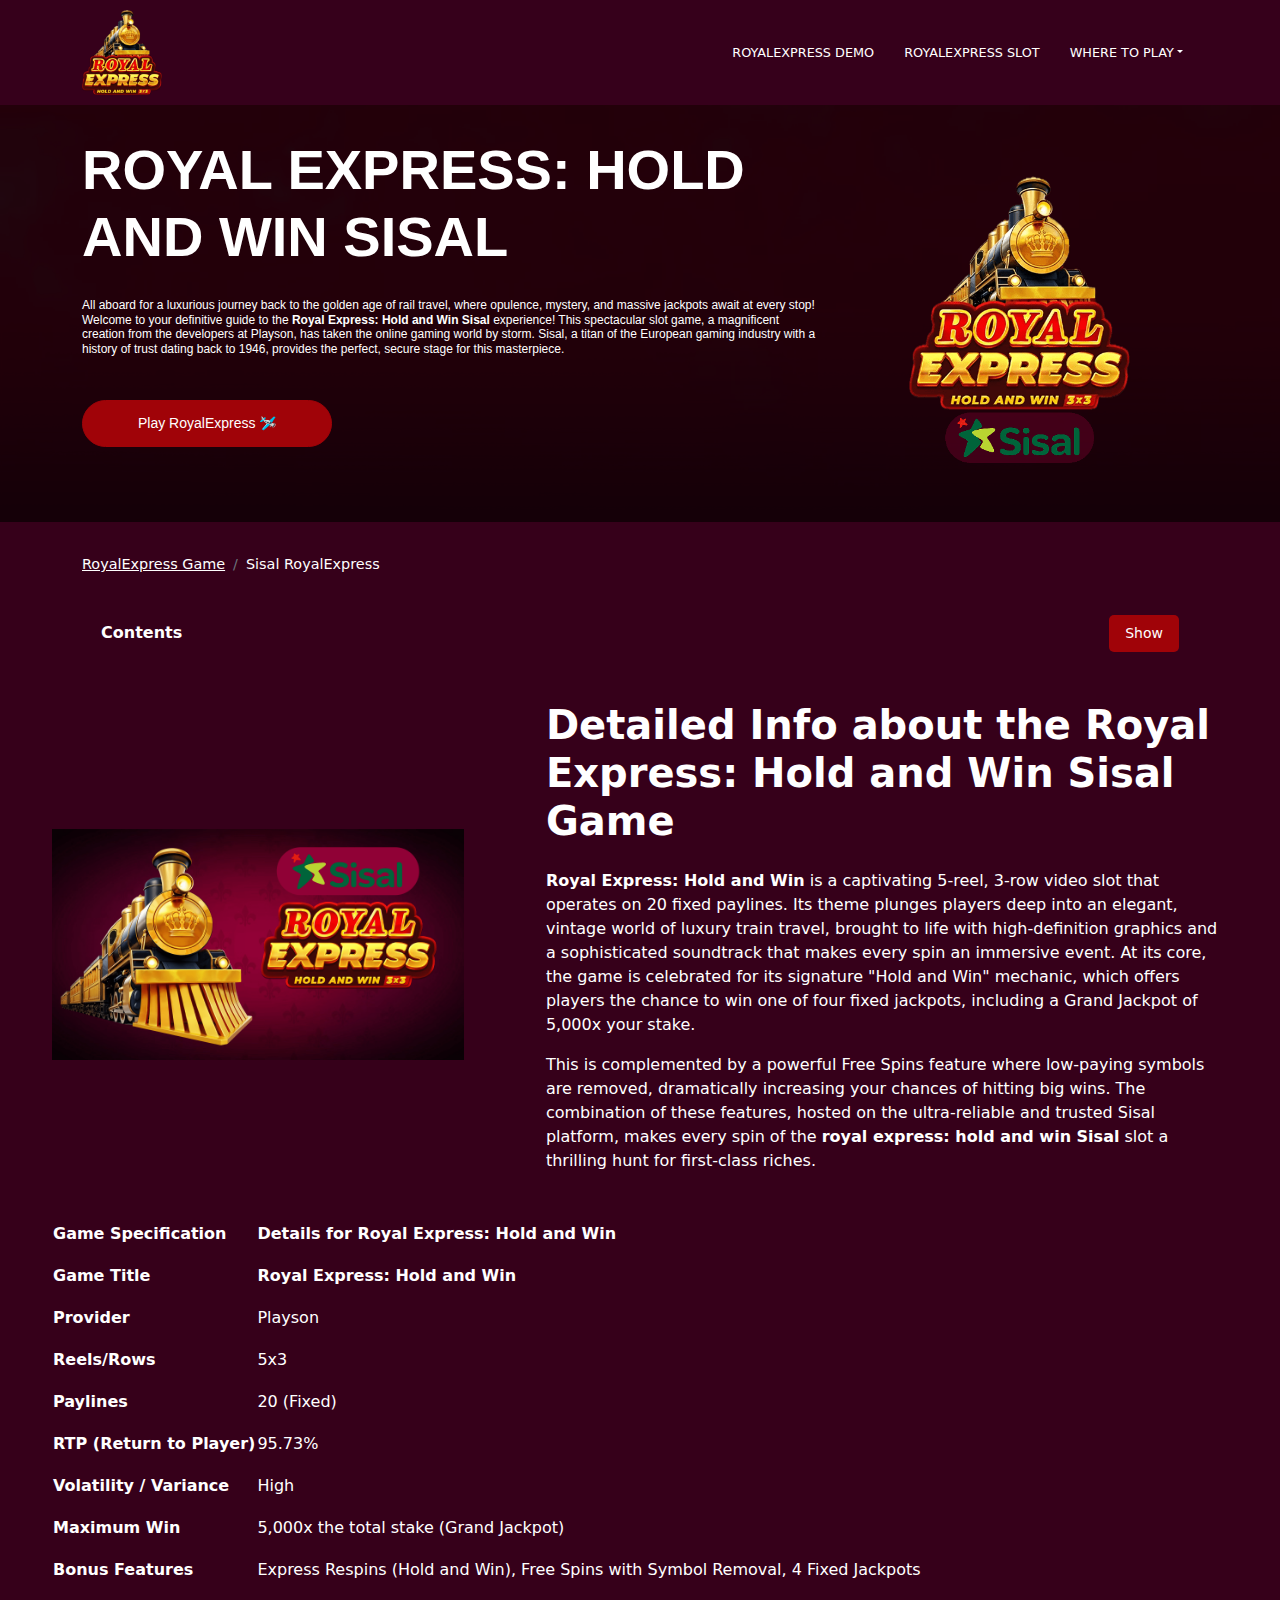
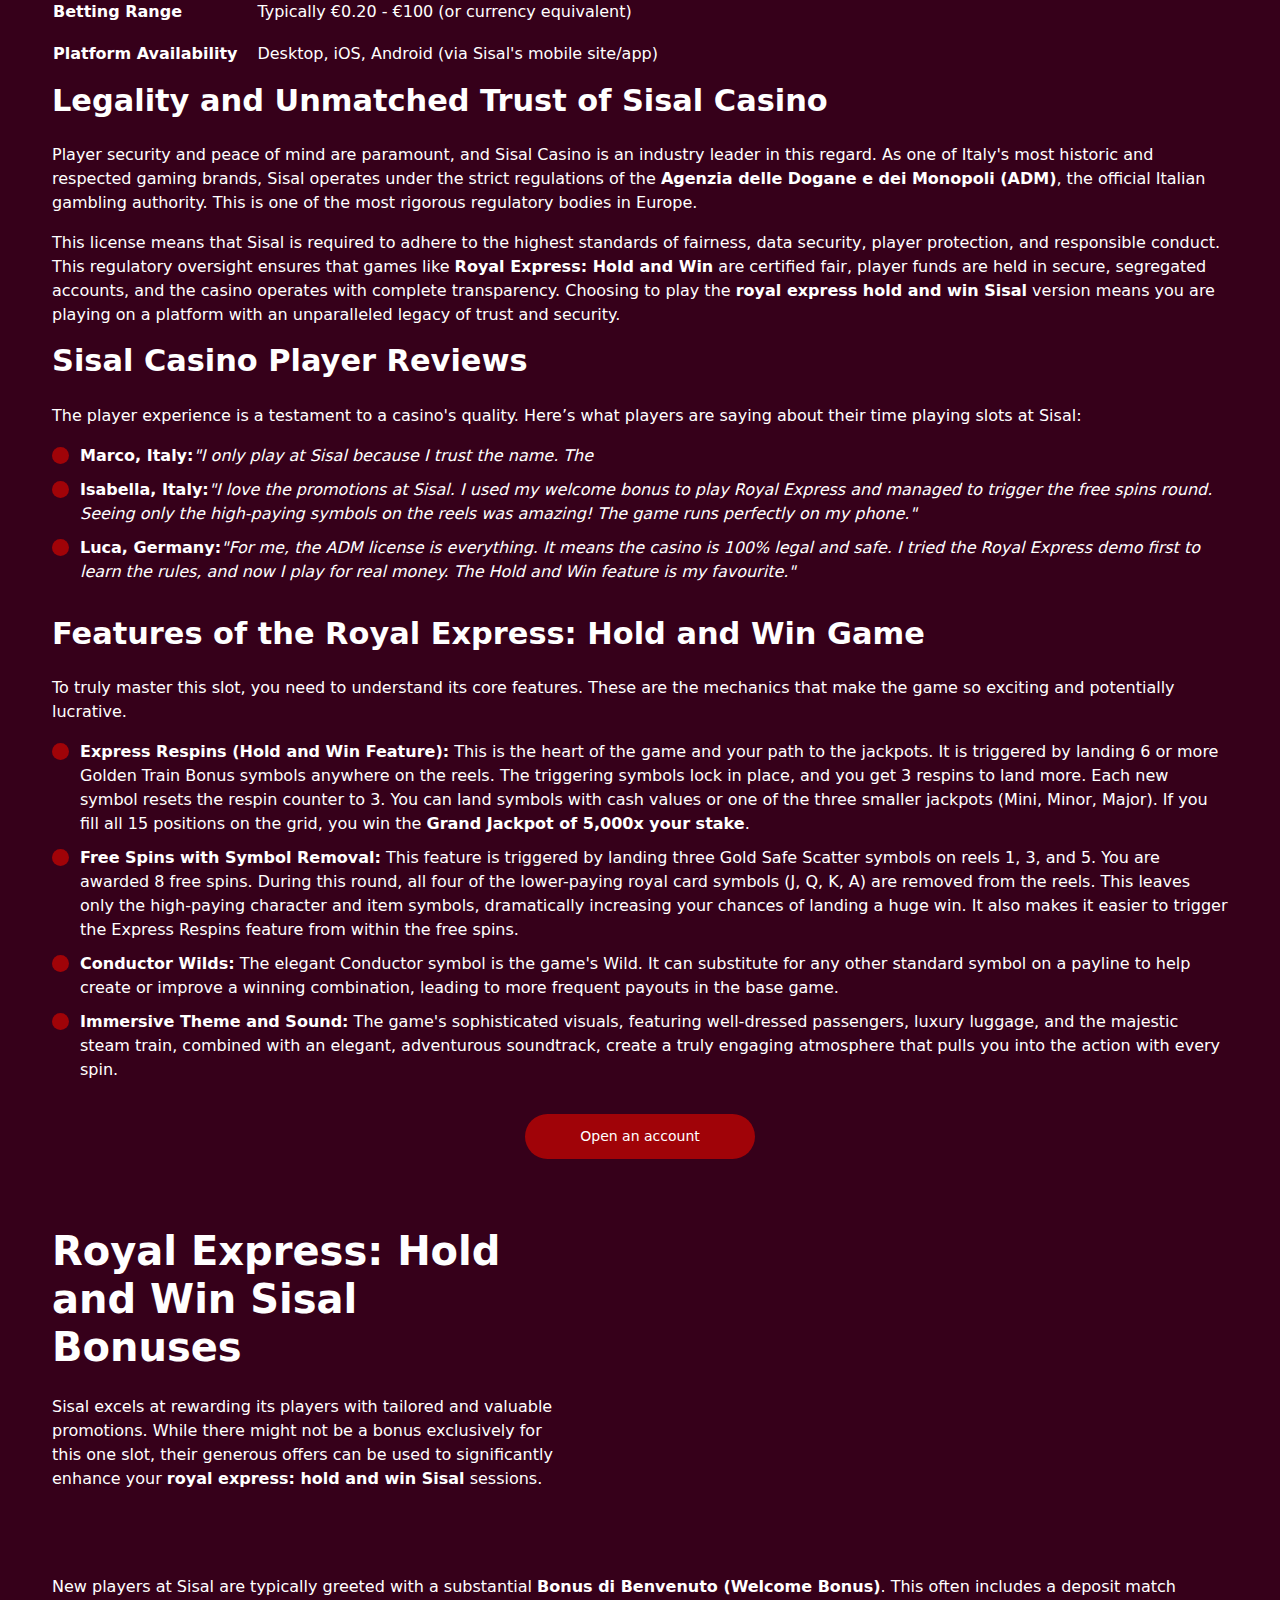
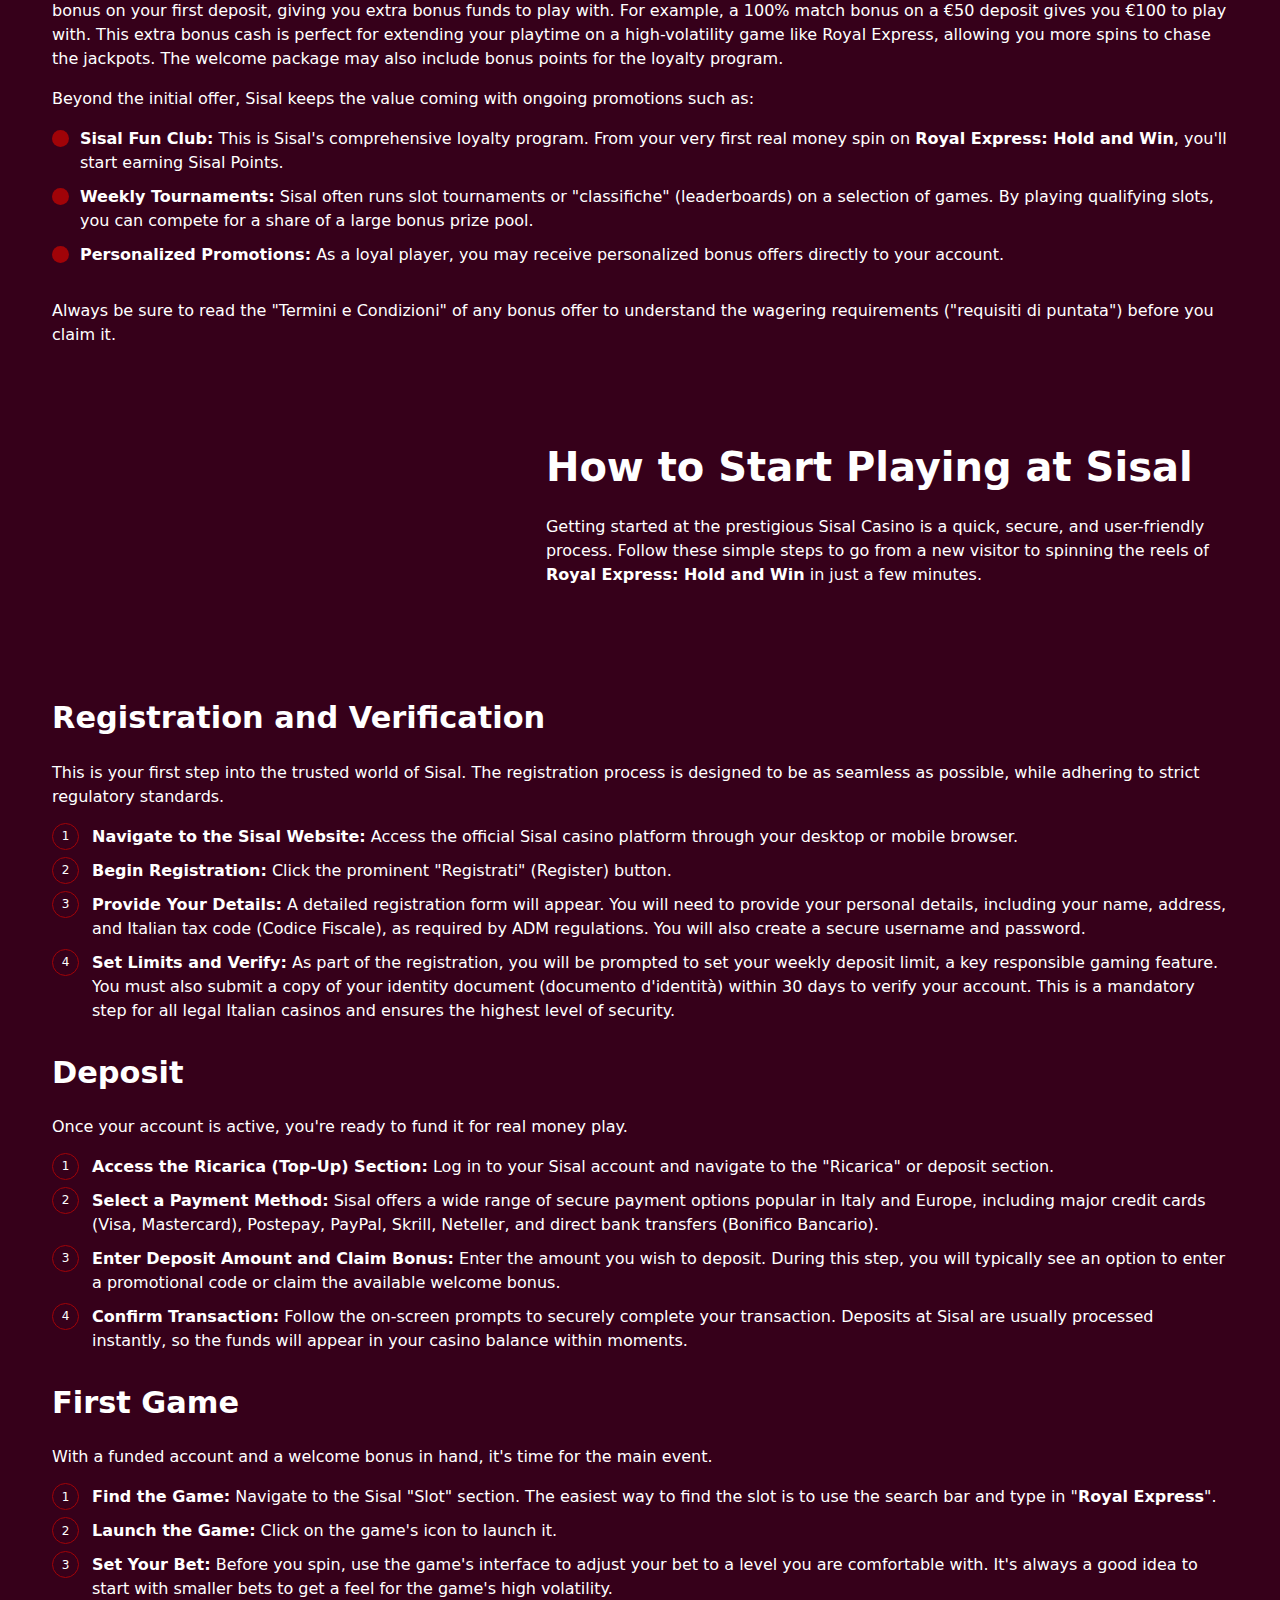
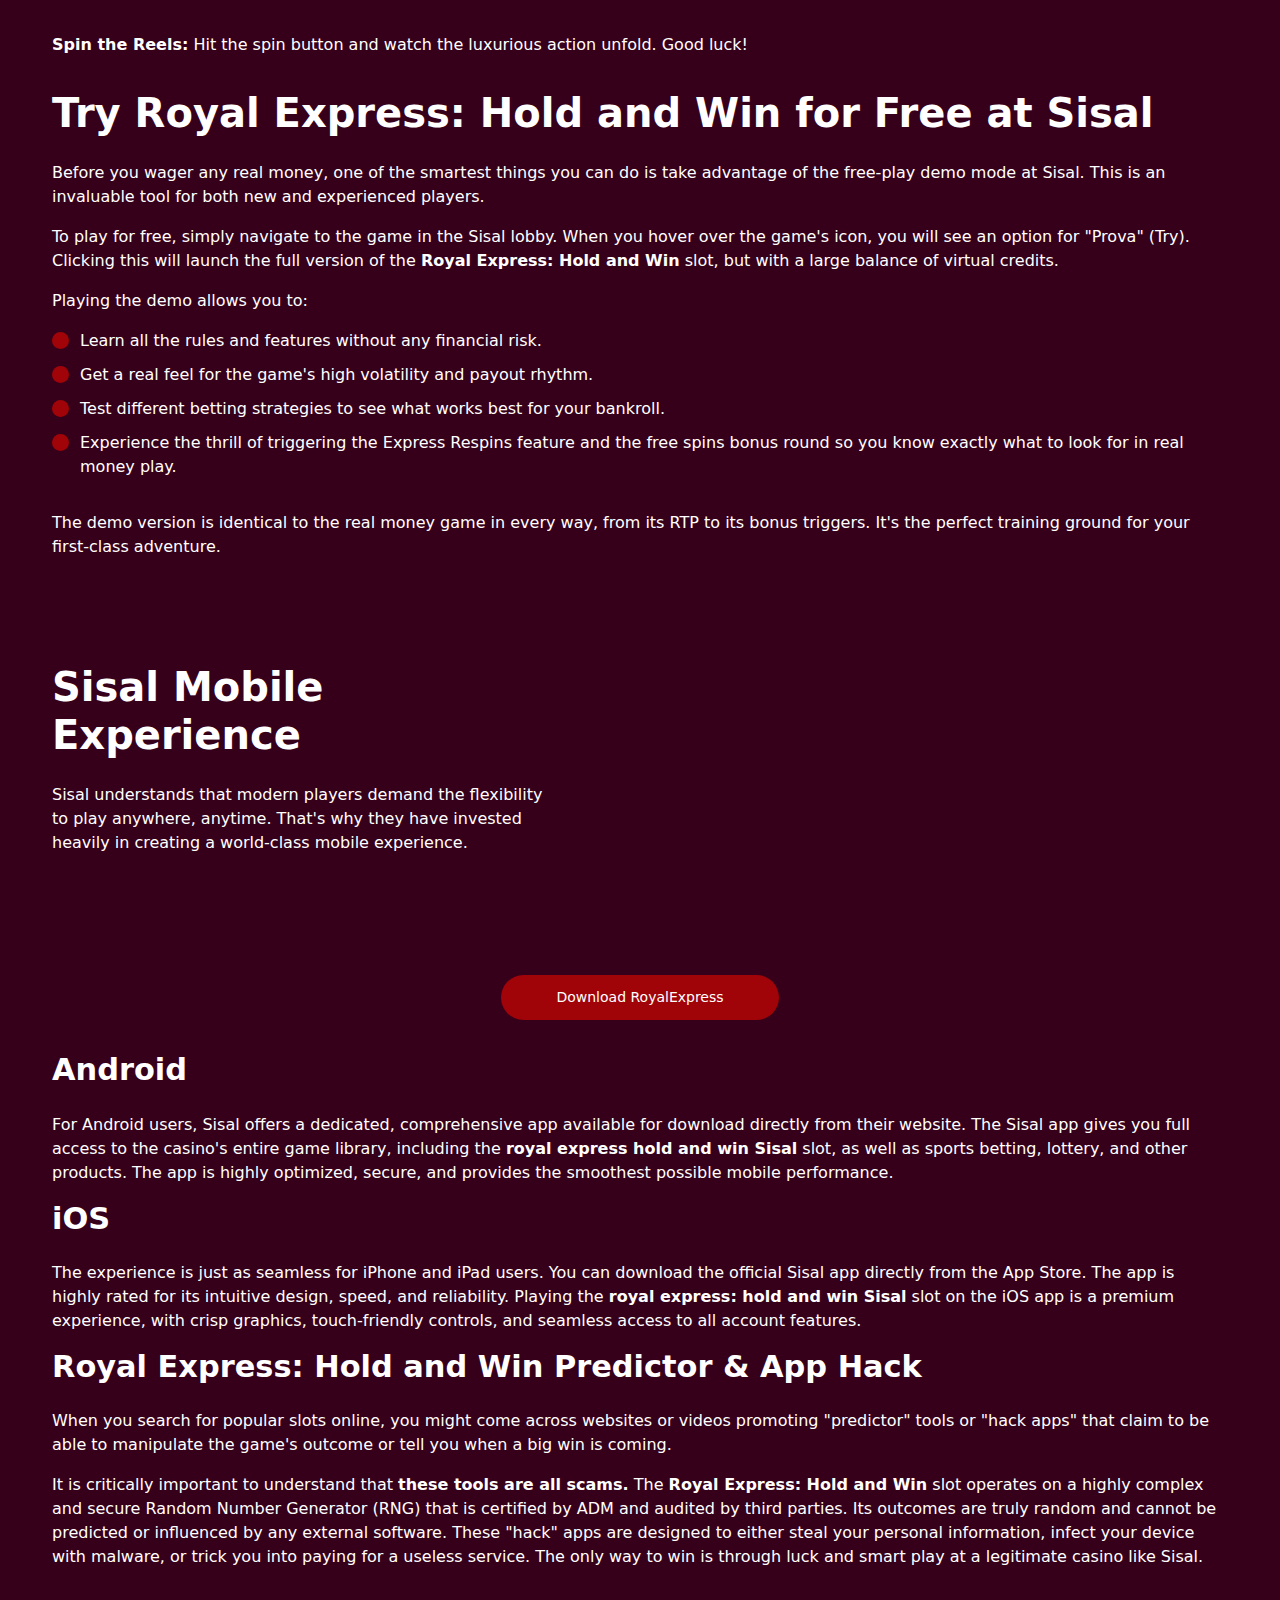
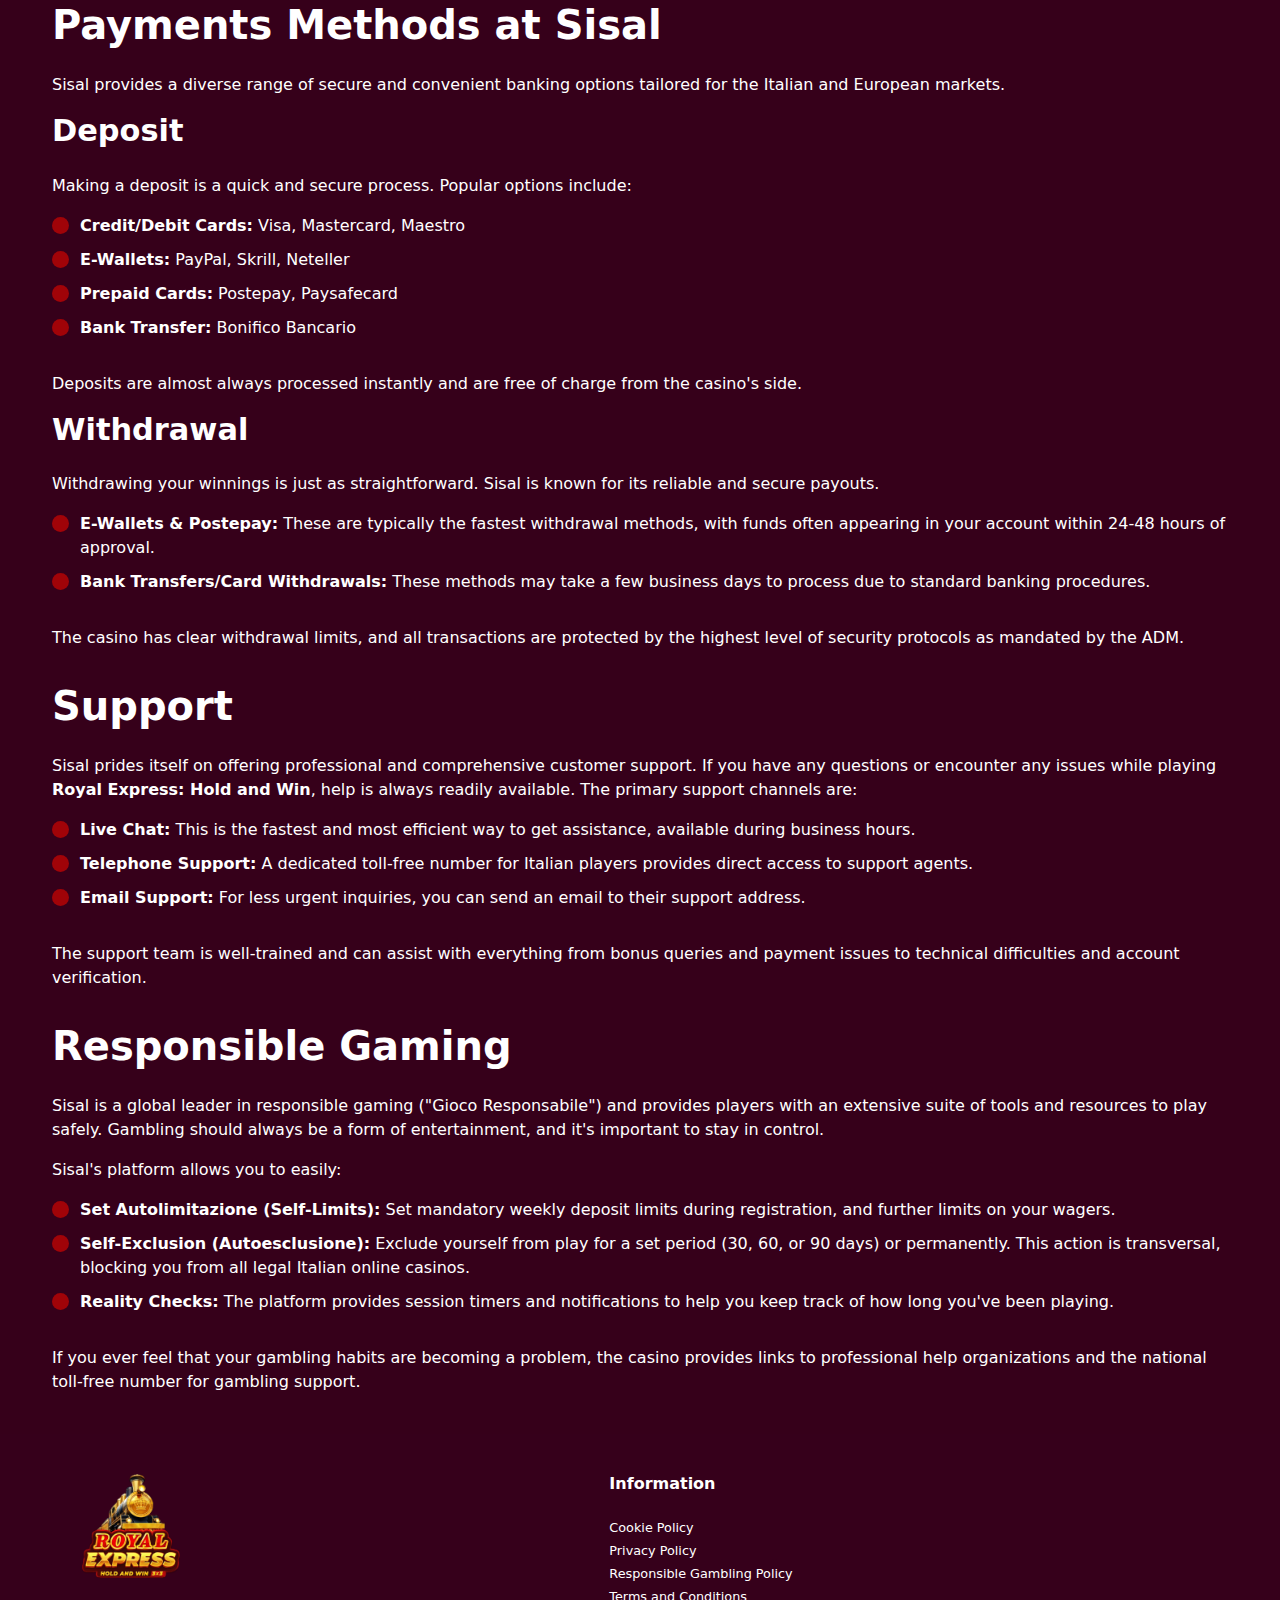
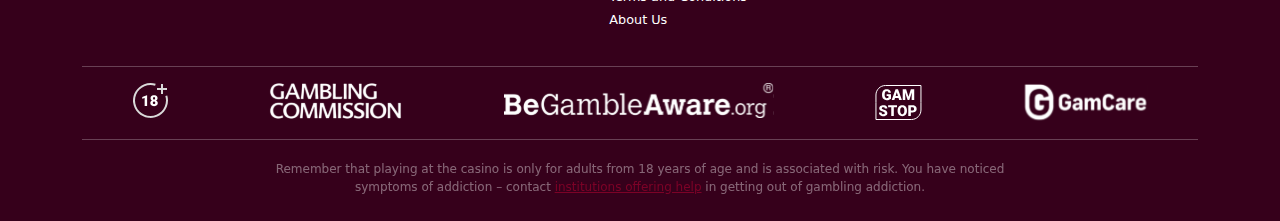
<file: sisal-royal/index.html>
<!DOCTYPE html>
<html lang="en">

<head>
	<meta charset="UTF-8">
	<meta name="viewport" content="width=device-width">
	<meta name="robots" content="index, follow, max-image-preview:large, max-snippet:-1, max-video-preview:-1">

	<link rel="canonical" href="https://royal-express-game.com/sisal-royal/">

	<link media="all" href="../css/autoptimize_9b123d720d574cecab7c6b5d40584863.css" rel="stylesheet">
	<title>Royal Express: Hold and Win Sisal Rules | Game Strategy</title>
	<meta name="description"
		content="Royal express: Hold and Win sisal bonuses, look into jackpot rules, visit us for more | Royal express Hold and Win Sisal play">



	<meta name="keywords" content="royal express: hold and win sisal, royal express hold and win sisal">
	<meta property="og:type" content="article">
	<meta property="og:title" content="Royal Express: Hold and Win Sisal Rules | Game Strategy">
	<meta property="og:description"
		content="Royal express: Hold and Win sisal bonuses, look into jackpot rules, visit us for more | Royal express Hold and Win Sisal play">
	<meta property="og:site_name" content="GatesofRoyalExpress Game">
	<meta property="og:url" content="https://royal-express-game.com/sisal-royal/">
	<meta name="twitter:card" content="summary_large_image">
	<meta name="twitter:title" content="Royal Express: Hold and Win Sisal Rules | Game Strategy">
	<meta name="twitter:description"
		content="Royal express: Hold and Win sisal bonuses, look into jackpot rules, visit us for more | Royal express Hold and Win Sisal play">

	<link rel="icon" type="image/png" href="/images/fav.png">
</head>

<body
	class="home wp-singular page-template-default page page-id-2 wp-custom-logo wp-theme-RoyalExpressofFireDrums body_frontend">
	<header class="header">
		<div class="container">
			<div class="header-wrap">
				<a href="/" class="logo">
					<span class="custom-logo-link"><img src="../images/logo.webp" class="custom-logo" alt="image" decoding="async"
							loading="lazy"></span>
				</a>
				<nav class="desktop_ver">
					<ul id="menu-primary-menu" class="menu">
						<li id="menu-item-684"
							class="menu-item menu-item-type-post_type menu-item-object-page nav-item nav-item-684"><a
								href="/royal-demo/" class="">RoyalExpress Demo</a></li>
						<li id="menu-item-1390"
							class="menu-item menu-item-type-post_type menu-item-object-page nav-item nav-item-1390"><a
								href="/royal-slot/" class="">RoyalExpress Slot</a></li>



						<li id="menu-item-696"
							class="menu-item menu-item-type-custom menu-item-object-custom menu-item-home menu-item-has-children dropdown nav-item nav-item-696">
							<a class=" dropdown-toggle" aria-haspopup="true" aria-expanded="false" bis_skin_checked="1">Where
								to play</a>
							<ul class="dropdown-menu depth_0">
								<li id="menu-item-693" class="menu-item menu-item-type-post_type menu-item-object-page menu-item-693"><a
										href="/rocketplay-royal/">Rocketplay RoyalExpress</a></li>
								<li id="menu-item-693" class="menu-item menu-item-type-post_type menu-item-object-page menu-item-693"><a
										href="/sisal-royal/">Sisal RoyalExpress</a></li>
								<li id="menu-item-693" class="menu-item menu-item-type-post_type menu-item-object-page menu-item-693"><a
										href="/winspirit-royal/">Winspirit RoyalExpress</a></li>
								<li id="menu-item-693" class="menu-item menu-item-type-post_type menu-item-object-page menu-item-693">
									<a href="/spin-casino-royal/">Spin Casino RoyalExpress</a>
								</li>
							</ul>
						</li>


					</ul>
				</nav>

				<div class="offcanvas offcanvas-end" tabindex="-1" id="offcanvas_nav_header">
					<div class="offcanvas-header">
						<button type="button" class="btn-close text-reset" data-bs-dismiss="offcanvas" aria-label="Close"></button>
					</div>
					<div class="offcanvas-body">
						<nav class="mobile_ver">
							<ul id="menu-primary-menu-1" class="menu">
								<li id="menu-item-684"
									class="menu-item menu-item-type-post_type menu-item-object-page nav-item nav-item-684"><a
										href="/royal-demo/" class="">RoyalExpress Demo</a></li>
								<li id="menu-item-1390"
									class="menu-item menu-item-type-post_type menu-item-object-page nav-item nav-item-1390"><a
										href="/royal-slot/" class="">RoyalExpress Slot</a></li>


								<li id="menu-item-696"
									class="menu-item menu-item-type-custom menu-item-object-custom menu-item-home menu-item-has-children dropdown nav-item nav-item-696">
									<a class=" dropdown-toggle" aria-haspopup="true" aria-expanded="false" bis_skin_checked="1">Where
										to play</a>
									<ul class="dropdown-menu depth_0">
										<li id="menu-item-693"
											class="menu-item menu-item-type-post_type menu-item-object-page menu-item-693"><a
												href="/rocketplay-royal/">Rocketplay RoyalExpress</a></li>
										<li id="menu-item-693"
											class="menu-item menu-item-type-post_type menu-item-object-page menu-item-693"><a
												href="/sisal-royal/">Sisal RoyalExpress</a></li>
										<li id="menu-item-693"
											class="menu-item menu-item-type-post_type menu-item-object-page menu-item-693"><a
												href="/winspirit-royal/">Winspirit RoyalExpress</a></li>
										<li id="menu-item-693"
											class="menu-item menu-item-type-post_type menu-item-object-page menu-item-693">
											<a href="/spin-casino-royal/">Spin Casino RoyalExpress</a>
										</li>
									</ul>
								</li>
							</ul>
						</nav>
					</div>
				</div>

				<div class="mobile-menu-button" data-bs-toggle="offcanvas" href="#offcanvas_nav_header" role="button"
					aria-controls="offcanvas_nav_header">
					<span></span>
					<span></span>
					<span></span>
				</div>
			</div>
		</div>


	</header>
	<main class="wrap">

		<div class="review-page">
			<div class="welcome_section">
				<div class="container">
					<div class="welcome_section__wrap row">
						<div class="col-lg">
							<div class="welcome_section__content">
								<h1 class="title">
									Royal Express: Hold and Win Sisal
								</h1>
								<div class="descr">
									<p>All aboard for a luxurious journey back to the golden age of rail travel, where opulence, mystery,
										and massive jackpots await at every stop! Welcome to your definitive guide to the <strong>Royal
											Express: Hold and Win Sisal</strong> experience! This spectacular slot game, a magnificent
										creation from the developers at Playson, has taken the online gaming world by storm. Sisal, a titan
										of the European gaming industry with a history of trust dating back to 1946, provides the perfect,
										secure stage for this masterpiece.</p>
								</div>
								<a href="https://go.coinstrikeholdwin.com/SY12N7?approach=royalexpress" class="btn btn-primary">
									Play RoyalExpress 🛩️</a>
							</div>
						</div>
						<div class="col-lg-4">
							<div class="welcome_section__image">
								<span class="get-image schema-image-object-thumbnail">
									<img width="300" height="300" src="../images/sisal.png" class="attachment-thumbnail size-thumbnail"
										alt="image" decoding="async" fetchpriority="high" style="max-width: 400px;">
								</span>
							</div>
						</div>
					</div>
				</div>
			</div>

			<div class="container">
				<nav class="breadcrumbs">
					<ol class="breadcrumb">
						<li class="breadcrumb-item">
							<a href="/">RoyalExpress Game</a>
						</li>
						<li class="breadcrumb-item active">Sisal RoyalExpress</li>
					</ol>
				</nav>
				<nav>
					<div class="lwptoc lwptoc-baseItems lwptoc-light lwptoc-notInherit" data-smooth-scroll="1"
						data-smooth-scroll-offset="24" data-lwptoc-initialized="1">
						<div class="lwptoc_i">
							<div class="lwptoc_header">
								<b class="lwptoc_title">Contents</b>
							</div>
							<div class="lwptoc_items">
								<ol class="lwptoc_itemWrap">
									<li class="lwptoc_item"> <a href="#01">
											<span class="lwptoc_item_number">1</span>
											<span class="lwptoc_item_label">
												Detailed Info about the Royal Express: Hold and Win Sisal Game
											</span>
										</a>
									</li>
									<li class="lwptoc_item"> <a href="#02">
											<span class="lwptoc_item_number">2</span>
											<span class="lwptoc_item_label">Royal Express: Hold and Win Sisal Bonuses</span>
										</a>
									</li>
									<li class="lwptoc_item"> <a href="#03">
											<span class="lwptoc_item_number">3</span>
											<span class="lwptoc_item_label">How to Start Playing at Sisal</span>
										</a>
									</li>
									<li class="lwptoc_item"> <a href="#04">
											<span class="lwptoc_item_number">4</span>
											<span class="lwptoc_item_label">Try Royal Express: Hold and Win for Free at Sisal</span>
										</a>
									</li>
									<li class="lwptoc_item"> <a href="#05">
											<span class="lwptoc_item_number">5</span>
											<span class="lwptoc_item_label">Sisal Mobile Experience</span>
										</a>
									</li>
									<li class="lwptoc_item"> <a href="#06">
											<span class="lwptoc_item_number">6</span>
											<span class="lwptoc_item_label">Payments Methods at Sisal</span>
										</a>
									</li>
									<li class="lwptoc_item"> <a href="#07">
											<span class="lwptoc_item_number">7</span>
											<span class="lwptoc_item_label">Support</span>
										</a>
									</li>
									<li class="lwptoc_item"> <a href="#08">
											<span class="lwptoc_item_number">8</span>
											<span class="lwptoc_item_label">Responsible Gaming</span>
										</a>
									</li>
								</ol>
							</div>
						</div>
					</div>
				</nav>
			</div>

			<div class="wp-block-hc-container">
				<section class="wp-block-hc-alternate-group-section">
					<div class="media_block left">
						<h2 class="title" id="01">Detailed Info about the Royal Express: Hold and Win Sisal Game</h2>
						<div class="content">
							<p><strong>Royal Express: Hold and Win</strong> is a captivating 5-reel, 3-row video slot that operates on
								20 fixed paylines. Its theme plunges players deep into an elegant, vintage world of luxury train travel,
								brought to life with high-definition graphics and a sophisticated soundtrack that makes every spin an
								immersive event. At its core, the game is celebrated for its signature "Hold and Win" mechanic, which
								offers players the chance to win one of four fixed jackpots, including a Grand Jackpot of 5,000x your
								stake.</p>
							<p>This is complemented by a powerful Free Spins feature where low-paying symbols are removed,
								dramatically increasing your chances of hitting big wins. The combination of these features, hosted on
								the ultra-reliable and trusted Sisal platform, makes every spin of the <strong>royal express: hold and
									win Sisal</strong> slot a thrilling hunt for first-class riches.</p>

						</div>
						<div class="image"> <span class="get-image schema-image-object-thumbnail"><img width="1024" height="720"
									src="../images/sisal1.png" class="attachment-large size-large" alt="Casino Bonus Overview"
									sizes="auto, (max-width: 1024px) 100vw, 1024px" loading="lazy" decoding="async">
							</span> </div>
					</div>
					<table>
						<tbody>
							<tr>
								<td>
									<p><strong>Game Specification</strong></p>
								</td>
								<td>
									<p><strong>Details for Royal Express: Hold and Win</strong></p>
								</td>
							</tr>
							<tr>
								<td>
									<p><strong>Game Title</strong></p>
								</td>
								<td>
									<p><strong>Royal Express: Hold and Win</strong></p>
								</td>
							</tr>
							<tr>
								<td>
									<p><strong>Provider</strong></p>
								</td>
								<td>
									<p>Playson</p>
								</td>
							</tr>
							<tr>
								<td>
									<p><strong>Reels/Rows</strong></p>
								</td>
								<td>
									<p>5x3</p>
								</td>
							</tr>
							<tr>
								<td>
									<p><strong>Paylines</strong></p>
								</td>
								<td>
									<p>20 (Fixed)</p>
								</td>
							</tr>
							<tr>
								<td>
									<p><strong>RTP (Return to Player)</strong></p>
								</td>
								<td>
									<p>95.73%</p>
								</td>
							</tr>
							<tr>
								<td>
									<p><strong>Volatility / Variance</strong></p>
								</td>
								<td>
									<p>High</p>
								</td>
							</tr>
							<tr>
								<td>
									<p><strong>Maximum Win</strong></p>
								</td>
								<td>
									<p>5,000x the total stake (Grand Jackpot)</p>
								</td>
							</tr>
							<tr>
								<td>
									<p><strong>Bonus Features</strong></p>
								</td>
								<td>
									<p>Express Respins (Hold and Win), Free Spins with Symbol Removal, 4 Fixed Jackpots</p>
								</td>
							</tr>
							<tr>
								<td>
									<p><strong>Betting Range</strong></p>
								</td>
								<td>
									<p>Typically &euro;0.20 - &euro;100 (or currency equivalent)</p>
								</td>
							</tr>
							<tr>
								<td>
									<p><strong>Platform Availability</strong></p>
								</td>
								<td>
									<p>Desktop, iOS, Android (via Sisal's mobile site/app)</p>
								</td>
							</tr>
						</tbody>
					</table>
					<h3>Legality and Unmatched Trust of Sisal Casino</h3>
					<p>Player security and peace of mind are paramount, and Sisal Casino is an industry leader in this regard. As
						one of Italy's most historic and respected gaming brands, Sisal operates under the strict regulations of the
						<strong>Agenzia delle Dogane e dei Monopoli (ADM)</strong>, the official Italian gambling authority. This is
						one of the most rigorous regulatory bodies in Europe.
					</p>
					<p>This license means that Sisal is required to adhere to the highest standards of fairness, data security,
						player protection, and responsible conduct. This regulatory oversight ensures that games like <strong>Royal
							Express: Hold and Win</strong> are certified fair, player funds are held in secure, segregated accounts,
						and the casino operates with complete transparency. Choosing to play the <strong>royal express hold and win
							Sisal</strong> version means you are playing on a platform with an unparalleled legacy of trust and
						security.</p>
					<h3>Sisal Casino Player Reviews</h3>
					<p>The player experience is a testament to a casino's quality. Here&rsquo;s what players are saying about
						their time playing slots at Sisal:</p>
					<ul>
						<li><strong>Marco, Italy:</strong><em>"I only play at Sisal because I trust the name. The&nbsp;</em></li>
						<li><strong>Isabella, Italy:</strong><em>"I love the promotions at Sisal. I used my welcome bonus to play
								Royal Express and managed to trigger the free spins round. Seeing only the high-paying symbols on the
								reels was amazing! The game runs perfectly on my phone."</em></li>
						<li><strong>Luca, Germany:</strong><em>"For me, the ADM license is everything. It means the casino is 100%
								legal and safe. I tried the Royal Express demo first to learn the rules, and now I play for real money.
								The Hold and Win feature is my favourite."</em></li>
					</ul>
					<h3>Features of the Royal Express: Hold and Win Game</h3>
					<p>To truly master this slot, you need to understand its core features. These are the mechanics that make the
						game so exciting and potentially lucrative.</p>
					<ul>
						<li><strong>Express Respins (Hold and Win Feature):</strong> This is the heart of the game and your path to
							the jackpots. It is triggered by landing 6 or more Golden Train Bonus symbols anywhere on the reels. The
							triggering symbols lock in place, and you get 3 respins to land more. Each new symbol resets the respin
							counter to 3. You can land symbols with cash values or one of the three smaller jackpots (Mini, Minor,
							Major). If you fill all 15 positions on the grid, you win the <strong>Grand Jackpot of 5,000x your
								stake</strong>.</li>
						<li><strong>Free Spins with Symbol Removal:</strong> This feature is triggered by landing three Gold Safe
							Scatter symbols on reels 1, 3, and 5. You are awarded 8 free spins. During this round, all four of the
							lower-paying royal card symbols (J, Q, K, A) are removed from the reels. This leaves only the high-paying
							character and item symbols, dramatically increasing your chances of landing a huge win. It also makes it
							easier to trigger the Express Respins feature from within the free spins.</li>
						<li><strong>Conductor Wilds:</strong> The elegant Conductor symbol is the game's Wild. It can substitute for
							any other standard symbol on a payline to help create or improve a winning combination, leading to more
							frequent payouts in the base game.</li>
						<li><strong>Immersive Theme and Sound:</strong> The game's sophisticated visuals, featuring well-dressed
							passengers, luxury luggage, and the majestic steam train, combined with an elegant, adventurous
							soundtrack, create a truly engaging atmosphere that pulls you into the action with every spin.</li>
					</ul>
					<div
						class="wp-block-buttons is-content-justification-center is-layout-flex wp-container-core-buttons-is-layout-a89b3969 wp-block-buttons-is-layout-flex">
						<div class="wp-block-button"><a class="wp-block-button__link wp-element-button"
								href="https://go.coinstrikeholdwin.com/SY12N7?approach=royalexpress" target="_blank"
								rel="nofollow noopener">Open an account</a></div>
					</div>
				</section>
				<section class="wp-block-hc-alternate-group-section">
					<div class="media_block right">
						<h2 class="title" id="02">Royal Express: Hold and Win Sisal Bonuses</h2>
						<div class="content">
							<p>Sisal excels at rewarding its players with tailored and valuable promotions. While there might not be a
								bonus exclusively for this one slot, their generous offers can be used to significantly enhance your
								<strong>royal express: hold and win Sisal</strong> sessions.
							</p>
						</div>
						<div class="image"> <span class="get-image schema-image-object-thumbnail"><img width="1024" height="720"
									src="../images/sisal2.png" class="attachment-large size-large"
									alt="RoyalExpress slot with a big bonus to get you started"
									sizes="auto, (max-width: 1024px) 100vw, 1024px" loading="lazy" decoding="async">
							</span> </div>
					</div>
					<p>New players at Sisal are typically greeted with a substantial <strong>Bonus di Benvenuto (Welcome
							Bonus)</strong>. This often includes a deposit match bonus on your first deposit, giving you extra bonus
						funds to play with. For example, a 100% match bonus on a &euro;50 deposit gives you &euro;100 to play with.
						This extra bonus cash is perfect for extending your playtime on a high-volatility game like Royal Express,
						allowing you more spins to chase the jackpots. The welcome package may also include bonus points for the
						loyalty program.</p>
					<p>Beyond the initial offer, Sisal keeps the value coming with ongoing promotions such as:</p>
					<ul>
						<li><strong>Sisal Fun Club:</strong> This is Sisal's comprehensive loyalty program. From your very first
							real money spin on <strong>Royal Express: Hold and Win</strong>, you'll start earning Sisal Points.</li>
						<li><strong>Weekly Tournaments:</strong> Sisal often runs slot tournaments or "classifiche" (leaderboards)
							on a selection of games. By playing qualifying slots, you can compete for a share of a large bonus prize
							pool.</li>
						<li><strong>Personalized Promotions:</strong> As a loyal player, you may receive personalized bonus offers
							directly to your account.</li>
					</ul>
					<p>Always be sure to read the "Termini e Condizioni" of any bonus offer to understand the wagering
						requirements ("requisiti di puntata") before you claim it.</p>
				</section>
				<section class="wp-block-hc-alternate-group-section">
					<div class="media_block left">
						<h2 class="title" id="03">How to Start Playing at Sisal</h2>
						<div class="content">
							<p>Getting started at the prestigious Sisal Casino is a quick, secure, and user-friendly process. Follow
								these simple steps to go from a new visitor to spinning the reels of <strong>Royal Express: Hold and
									Win</strong> in just a few minutes.</p>
						</div>
						<div class="image"> <span class="get-image schema-image-object-thumbnail"><img width="1024" height="720"
									src="../images/sisal3.png" class="attachment-large size-large" alt="RoyalExpress start guide"
									sizes="auto, (max-width: 1024px) 100vw, 1024px" loading="lazy" decoding="async">
							</span> </div>
					</div>
					<h3>Registration and Verification</h3>
					<p>This is your first step into the trusted world of Sisal. The registration process is designed to be as
						seamless as possible, while adhering to strict regulatory standards.</p>
					<ol>
						<li><strong>Navigate to the Sisal Website:</strong> Access the official Sisal casino platform through your
							desktop or mobile browser.</li>
						<li><strong>Begin Registration:</strong> Click the prominent "Registrati" (Register) button.</li>
						<li><strong>Provide Your Details:</strong> A detailed registration form will appear. You will need to
							provide your personal details, including your name, address, and Italian tax code (Codice Fiscale), as
							required by ADM regulations. You will also create a secure username and password.</li>
						<li><strong>Set Limits and Verify:</strong> As part of the registration, you will be prompted to set your
							weekly deposit limit, a key responsible gaming feature. You must also submit a copy of your identity
							document (documento d'identit&agrave;) within 30 days to verify your account. This is a mandatory step for
							all legal Italian casinos and ensures the highest level of security.</li>
					</ol>
					<h3>Deposit</h3>
					<p>Once your account is active, you're ready to fund it for real money play.</p>
					<ol>
						<li><strong>Access the Ricarica (Top-Up) Section:</strong> Log in to your Sisal account and navigate to the
							"Ricarica" or deposit section.</li>
						<li><strong>Select a Payment Method:</strong> Sisal offers a wide range of secure payment options popular in
							Italy and Europe, including major credit cards (Visa, Mastercard), Postepay, PayPal, Skrill, Neteller, and
							direct bank transfers (Bonifico Bancario).</li>
						<li><strong>Enter Deposit Amount and Claim Bonus:</strong> Enter the amount you wish to deposit. During this
							step, you will typically see an option to enter a promotional code or claim the available welcome bonus.
						</li>
						<li><strong>Confirm Transaction:</strong> Follow the on-screen prompts to securely complete your
							transaction. Deposits at Sisal are usually processed instantly, so the funds will appear in your casino
							balance within moments.</li>
					</ol>
					<h3>First Game</h3>
					<p>With a funded account and a welcome bonus in hand, it's time for the main event.</p>
					<ol>
						<li><strong>Find the Game:</strong> Navigate to the Sisal "Slot" section. The easiest way to find the slot
							is to use the search bar and type in "<strong>Royal Express</strong>".</li>
						<li><strong>Launch the Game:</strong> Click on the game's icon to launch it.</li>
						<li><strong>Set Your Bet:</strong> Before you spin, use the game's interface to adjust your bet to a level
							you are comfortable with. It's always a good idea to start with smaller bets to get a feel for the game's
							high volatility.</li>
					</ol>
					<p><strong>Spin the Reels:</strong> Hit the spin button and watch the luxurious action unfold. Good luck!</p>
				</section>
				<section class="wp-block-hc-alternate-group-section">
					<h2 class="wp-block-heading" id="04">Try Royal Express: Hold and Win for Free at Sisal</h2>
					<p>Before you wager any real money, one of the smartest things you can do is take advantage of the free-play
						demo mode at Sisal. This is an invaluable tool for both new and experienced players.</p>
					<p>To play for free, simply navigate to the game in the Sisal lobby. When you hover over the game's icon, you
						will see an option for "Prova" (Try). Clicking this will launch the full version of the <strong>Royal
							Express: Hold and Win</strong> slot, but with a large balance of virtual credits.</p>
					<p>Playing the demo allows you to:</p>
					<ul>
						<li>Learn all the rules and features without any financial risk.</li>
						<li>Get a real feel for the game's high volatility and payout rhythm.</li>
						<li>Test different betting strategies to see what works best for your bankroll.</li>
						<li>Experience the thrill of triggering the Express Respins feature and the free spins bonus round so you
							know exactly what to look for in real money play.</li>
					</ul>
					<p>The demo version is identical to the real money game in every way, from its RTP to its bonus triggers. It's
						the perfect training ground for your first-class adventure.</p>
				</section>
				<section class="wp-block-hc-alternate-group-section">
					<div class="media_block right">
						<h2 class="title" id="05">Sisal Mobile Experience</h2>
						<div class="content">
							<p>Sisal understands that modern players demand the flexibility to play anywhere, anytime. That's why they
								have invested heavily in creating a world-class mobile experience.
							</p>
						</div>
						<div class="image"> <span class="get-image schema-image-object-thumbnail"><img width="1024" height="720"
									src="../images/sisal4.png" class="attachment-large size-large" alt="Apps for easy casino slots play"
									sizes="auto, (max-width: 1024px) 100vw, 1024px" loading="lazy" decoding="async">
							</span> </div>
					</div>
					<div
						class="wp-block-buttons is-content-justification-center is-layout-flex wp-container-core-buttons-is-layout-a89b3969 wp-block-buttons-is-layout-flex">
						<div class="wp-block-button"><a class="wp-block-button__link wp-element-button"
								href="https://go.coinstrikeholdwin.com/SY12N7?approach=royalexpress" target="_blank"
								rel="nofollow noopener">Download RoyalExpress</a></div>
					</div>
					<h3>Android</h3>
					<p>For Android users, Sisal offers a dedicated, comprehensive app available for download directly from their
						website. The Sisal app gives you full access to the casino's entire game library, including the
						<strong>royal express hold and win Sisal</strong> slot, as well as sports betting, lottery, and other
						products. The app is highly optimized, secure, and provides the smoothest possible mobile performance.
					</p>
					<h3>iOS</h3>
					<p>The experience is just as seamless for iPhone and iPad users. You can download the official Sisal app
						directly from the App Store. The app is highly rated for its intuitive design, speed, and reliability.
						Playing the <strong>royal express: hold and win Sisal</strong> slot on the iOS app is a premium experience,
						with crisp graphics, touch-friendly controls, and seamless access to all account features.</p>
					<h3>Royal Express: Hold and Win Predictor &amp; App Hack</h3>
					<p>When you search for popular slots online, you might come across websites or videos promoting "predictor"
						tools or "hack apps" that claim to be able to manipulate the game's outcome or tell you when a big win is
						coming.</p>
					<p>It is critically important to understand that <strong>these tools are all scams.</strong> The <strong>Royal
							Express: Hold and Win</strong> slot operates on a highly complex and secure Random Number Generator (RNG)
						that is certified by ADM and audited by third parties. Its outcomes are truly random and cannot be predicted
						or influenced by any external software. These "hack" apps are designed to either steal your personal
						information, infect your device with malware, or trick you into paying for a useless service. The only way
						to win is through luck and smart play at a legitimate casino like Sisal.</p>
				</section>
				<section class="wp-block-hc-alternate-group-section">
					<h2 class="wp-block-heading" id="06">
						Payments Methods at Sisal
					</h2>
					<p>Sisal provides a diverse range of secure and convenient banking options tailored for the Italian and
						European markets.</p>
					<h3>Deposit</h3>
					<p>Making a deposit is a quick and secure process. Popular options include:</p>
					<ul>
						<li><strong>Credit/Debit Cards:</strong> Visa, Mastercard, Maestro</li>
						<li><strong>E-Wallets:</strong> PayPal, Skrill, Neteller</li>
						<li><strong>Prepaid Cards:</strong> Postepay, Paysafecard</li>
						<li><strong>Bank Transfer:</strong> Bonifico Bancario</li>
					</ul>
					<p>Deposits are almost always processed instantly and are free of charge from the casino's side.</p>
					<h3>Withdrawal</h3>
					<p>Withdrawing your winnings is just as straightforward. Sisal is known for its reliable and secure payouts.
					</p>
					<ul>
						<li><strong>E-Wallets &amp; Postepay:</strong> These are typically the fastest withdrawal methods, with
							funds often appearing in your account within 24-48 hours of approval.</li>
						<li><strong>Bank Transfers/Card Withdrawals:</strong> These methods may take a few business days to process
							due to standard banking procedures.</li>
					</ul>
					<p>The casino has clear withdrawal limits, and all transactions are protected by the highest level of security
						protocols as mandated by the ADM.</p>
				</section>
				<section class="wp-block-hc-alternate-group-section">
					<h2 class="wp-block-heading" id="07">Support</h2>
					<p>Sisal prides itself on offering professional and comprehensive customer support. If you have any questions
						or encounter any issues while playing <strong>Royal Express: Hold and Win</strong>, help is always readily
						available. The primary support channels are:</p>
					<ul>
						<li><strong>Live Chat:</strong> This is the fastest and most efficient way to get assistance, available
							during business hours.</li>
						<li><strong>Telephone Support:</strong> A dedicated toll-free number for Italian players provides direct
							access to support agents.</li>
						<li><strong>Email Support:</strong> For less urgent inquiries, you can send an email to their support
							address.</li>
					</ul>
					<p>The support team is well-trained and can assist with everything from bonus queries and payment issues to
						technical difficulties and account verification.</p>
				</section>
				<section class="wp-block-hc-alternate-group-section">
					<h2 class="wp-block-heading" id="08">Responsible Gaming</h2>
					<p>Sisal is a global leader in responsible gaming ("Gioco Responsabile") and provides players with an
						extensive suite of tools and resources to play safely. Gambling should always be a form of entertainment,
						and it's important to stay in control.</p>
					<p>Sisal's platform allows you to easily:</p>
					<ul>
						<li><strong>Set Autolimitazione (Self-Limits):</strong> Set mandatory weekly deposit limits during
							registration, and further limits on your wagers.</li>
						<li><strong>Self-Exclusion (Autoesclusione):</strong> Exclude yourself from play for a set period (30, 60,
							or 90 days) or permanently. This action is transversal, blocking you from all legal Italian online
							casinos.</li>
						<li><strong>Reality Checks:</strong> The platform provides session timers and notifications to help you keep
							track of how long you've been playing.</li>
					</ul>
					<p>If you ever feel that your gambling habits are becoming a problem, the casino provides links to
						professional help organizations and the national toll-free number for gambling support.</p>
				</section>
			</div>
		</div>
	</main>
	<footer class="footer">
		<div class="container">
			<div class="row">
				<div class="col-lg-auto">
					<div class="footer-logo">
						<span class="custom-logo-link"><img src="../images/logo.webp" class="custom-logo" alt="image"
								decoding="async" loading="lazy"></span>
					</div>
				</div>
				<div class="col-lg">
					<div class="row footer-nav-wrap">
						<div class="col-lg-auto">
							<div class="footer-nav">
								<h4 class="heading d-none d-lg-block">Information</h4>
								<nav class="menu-footer-menu-2-container">
									<ul id="menu-footer-menu-2" class="menu">
										<li id="menu-item-707"
											class="menu-item menu-item-type-post_type menu-item-object-page menu-item-707"><a
												href="/cookie/">Cookie Policy</a></li>
										<li id="menu-item-707"
											class="menu-item menu-item-type-post_type menu-item-object-page menu-item-707"><a
												href="/privacy/">Privacy Policy</a></li>
										<li id="menu-item-708"
											class="menu-item menu-item-type-post_type menu-item-object-page menu-item-708"><a
												href="/responsible-gambling-policy/">Responsible Gambling Policy</a></li>
										<li id="menu-item-1207"
											class="menu-item menu-item-type-post_type menu-item-object-page menu-item-1207"><a
												href="/terms/">Terms and Conditions</a></li>
										<li id="menu-item-1207"
											class="menu-item menu-item-type-post_type menu-item-object-page menu-item-1207"><a
												href="/about/">About Us</a></li>
									</ul>
								</nav>
							</div>
						</div>
					</div>
				</div>
				<div class="col-lg-4 d-none">
					<div class="footer-info text-center">
						<h4 class="heading">Information</h4>
						<div class="social">
							<a href="#">
								<svg width="9" height="18" viewBox="0 0 9 18" fill="currentColor" xmlns="http://www.w3.org/2000/svg">
									<path
										d="M7.3575 2.98875H9.00075V0.12675C8.71725 0.08775 7.74225 0 6.60675 0C4.2375 0 2.6145 1.49025 2.6145 4.22925V6.75H0V9.9495H2.6145V18H5.82V9.95025H8.32875L8.727 6.75075H5.81925V4.5465C5.82 3.62175 6.069 2.98875 7.3575 2.98875Z">
									</path>
								</svg>
							</a>
							<a href="#">
								<svg width="19" height="16" viewBox="0 0 19 16" fill="currentColor" xmlns="http://www.w3.org/2000/svg">
									<path
										d="M16.5099 4.33475C17.2419 3.815 17.8576 3.16625 18.3594 2.41925V2.4185C17.6896 2.71175 16.9771 2.90675 16.2331 3.00125C16.9981 2.5445 17.5824 1.82675 17.8569 0.962C17.1436 1.38725 16.3561 1.68725 15.5169 1.85525C14.8396 1.13375 13.8744 0.6875 12.8214 0.6875C10.7784 0.6875 9.13363 2.34575 9.13363 4.37825C9.13363 4.67075 9.15837 4.952 9.21912 5.21975C6.15162 5.06975 3.43663 3.59975 1.61263 1.3595C1.29462 1.91225 1.10712 2.5445 1.10712 3.22475C1.10712 4.50275 1.76488 5.63525 2.74662 6.2915C2.15338 6.28025 1.57212 6.10775 1.07937 5.837V5.8775C1.07937 7.67075 2.35812 9.16024 4.03587 9.50375C3.73513 9.58625 3.40812 9.62525 3.06838 9.62525C2.83212 9.62525 2.59363 9.61174 2.37013 9.56225C2.84788 11.0232 4.20537 12.098 5.81787 12.1332C4.56238 13.115 2.96788 13.7067 1.24213 13.7067C0.939875 13.7067 0.649625 13.6932 0.359375 13.6565C1.99437 14.7102 3.93087 15.3125 6.02037 15.3125C12.5326 15.3125 16.7769 9.87949 16.5099 4.33475Z">
									</path>
								</svg>
							</a>
							<a href="#">
								<svg width="19" height="18" viewBox="0 0 19 18" fill="currentColor" xmlns="http://www.w3.org/2000/svg">
									<g clip-path="url(#clip0_90_450)">
										<path
											d="M9.36264 4.37891C6.81039 4.37891 4.74414 6.44741 4.74414 8.99741C4.74414 11.5497 6.81264 13.6159 9.36264 13.6159C11.9149 13.6159 13.9811 11.5474 13.9811 8.99741C13.9811 6.44516 11.9126 4.37891 9.36264 4.37891ZM9.36264 11.9952C7.70589 11.9952 6.36489 10.6534 6.36489 8.99741C6.36489 7.34141 7.70664 5.99966 9.36264 5.99966C11.0186 5.99966 12.3604 7.34141 12.3604 8.99741C12.3611 10.6534 11.0194 11.9952 9.36264 11.9952Z">
										</path>
										<path
											d="M13.0705 0.05654C11.4145 -0.02071 7.3128 -0.01696 5.6553 0.05654C4.1988 0.12479 2.91405 0.47654 1.8783 1.51229C0.147295 3.24329 0.368545 5.57579 0.368545 8.99654C0.368545 12.4975 0.173545 14.776 1.8783 16.4808C3.61605 18.2178 5.9823 17.9905 9.36255 17.9905C12.8305 17.9905 14.0275 17.9928 15.2538 17.518C16.921 16.8708 18.1796 15.3805 18.3025 12.7038C18.3805 11.047 18.376 6.94604 18.3025 5.28854C18.154 2.12879 16.4583 0.21254 13.0705 0.05654ZM15.6918 15.3355C14.557 16.4703 12.9828 16.369 9.3408 16.369C5.5908 16.369 4.08705 16.4245 2.9898 15.3243C1.72605 14.0665 1.9548 12.0468 1.9548 8.98454C1.9548 4.84079 1.52955 1.85654 5.6883 1.64354C6.6438 1.60979 6.92505 1.59854 9.3303 1.59854L9.36405 1.62104C13.3608 1.62104 16.4965 1.20254 16.6848 5.36054C16.7275 6.30929 16.7373 6.59429 16.7373 8.99579C16.7365 12.7023 16.807 14.215 15.6918 15.3355Z">
										</path>
										<path
											d="M14.1642 5.27569C14.7603 5.27569 15.2435 4.79249 15.2435 4.19644C15.2435 3.60038 14.7603 3.11719 14.1642 3.11719C13.5682 3.11719 13.085 3.60038 13.085 4.19644C13.085 4.79249 13.5682 5.27569 14.1642 5.27569Z">
										</path>
									</g>
									<defs>
										<clipPath id="clip0_90_450">
											<rect width="18" height="18" fill="white" transform="translate(0.359375)"></rect>
										</clipPath>
									</defs>
								</svg>
							</a>
						</div>
					</div>
				</div>
			</div>

			<div class="footer-logos-wrap">
				<hr>
				<div class="footer-logos">
					<img src="../images/footer_18plus.svg" alt="18 plus">
					<img src="../images/footer_gambling_commission.svg" alt="gambling commission">
					<img src="../images/footer_begambleaware.svg" alt="begambleaware">
					<img src="../images/footer_gamstop.svg" alt="gamstop">
					<img src="../images/footer_gamecare.svg" alt="gamecare">
				</div>
				<hr class="hr_2">
			</div>

			<div class="footer-text">
				Remember that playing at the casino is only for adults from 18 years of age and is associated with risk. You
				have noticed symptoms of addiction – contact <a href="#">institutions offering
					help</a> in getting out of gambling addiction. </div>
		</div>

	</footer>

	<script src="../js/app.js"></script>

</body>

</html>
</file>
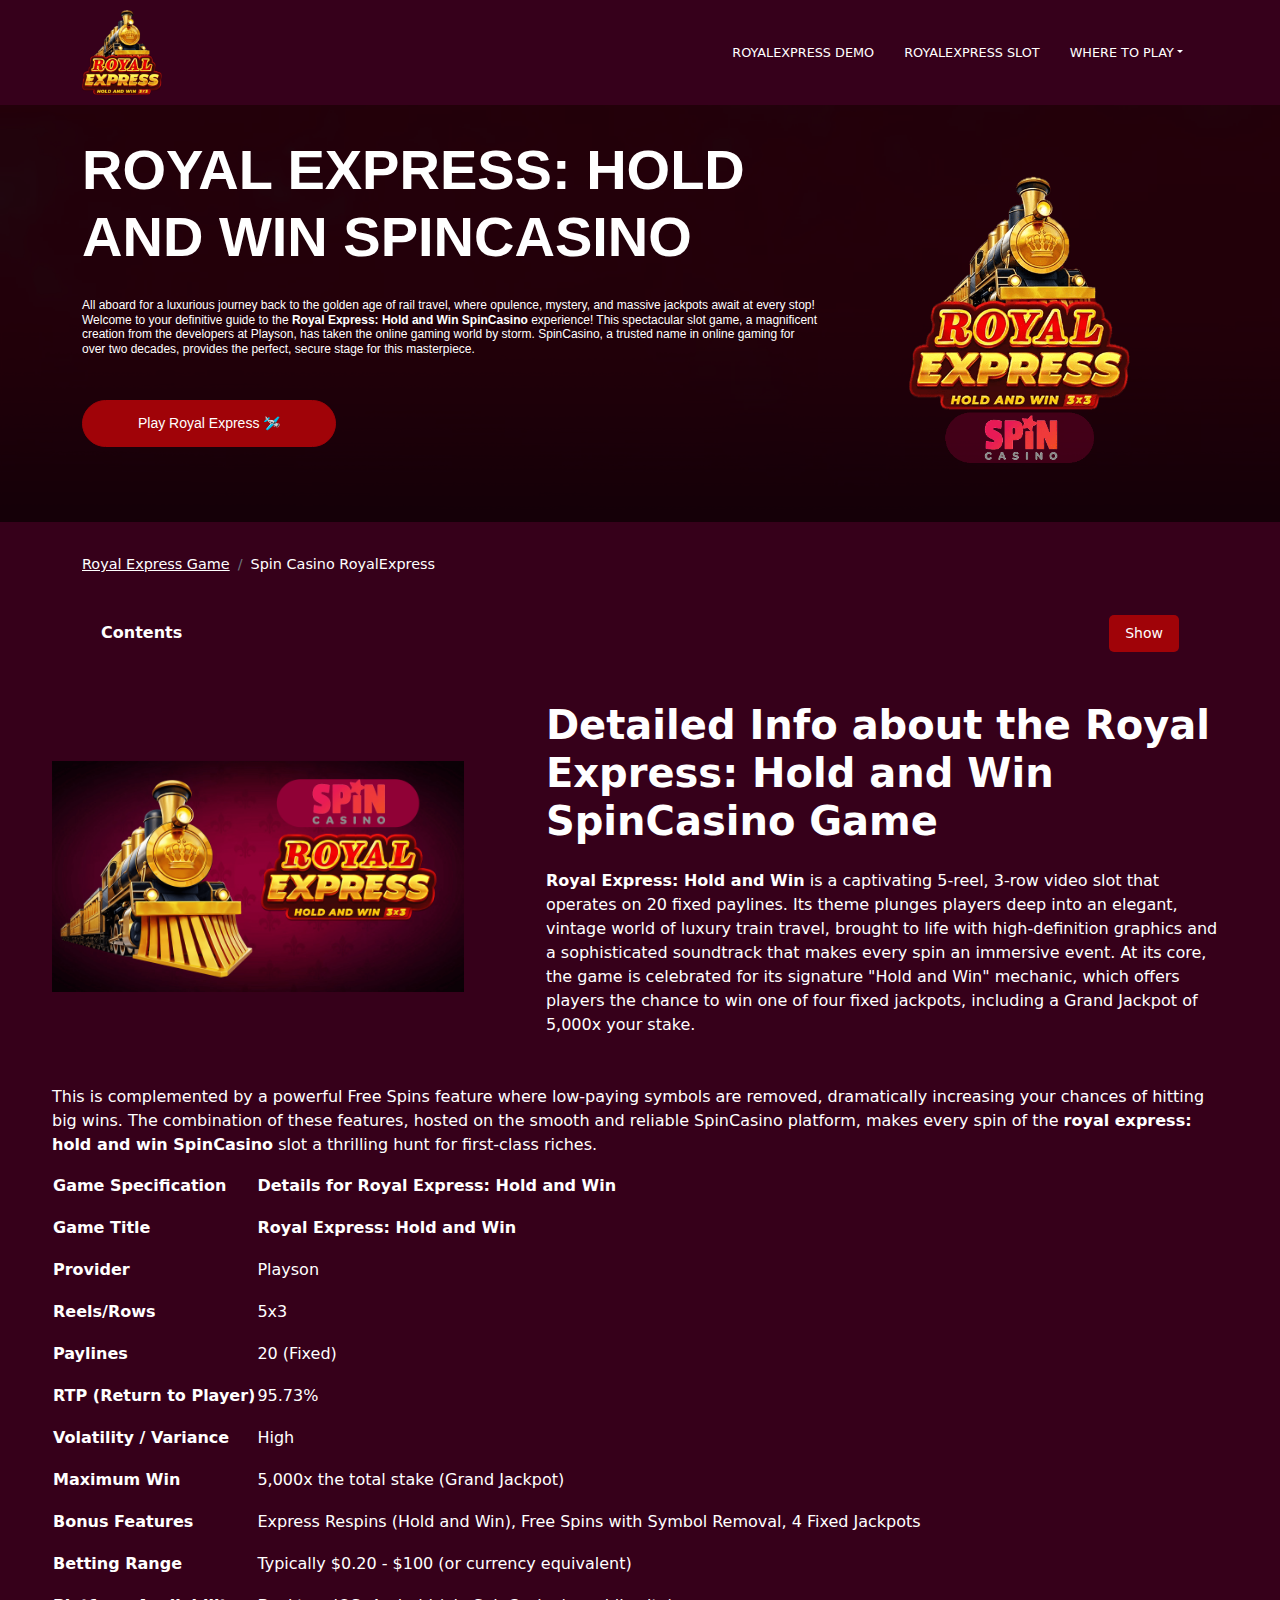
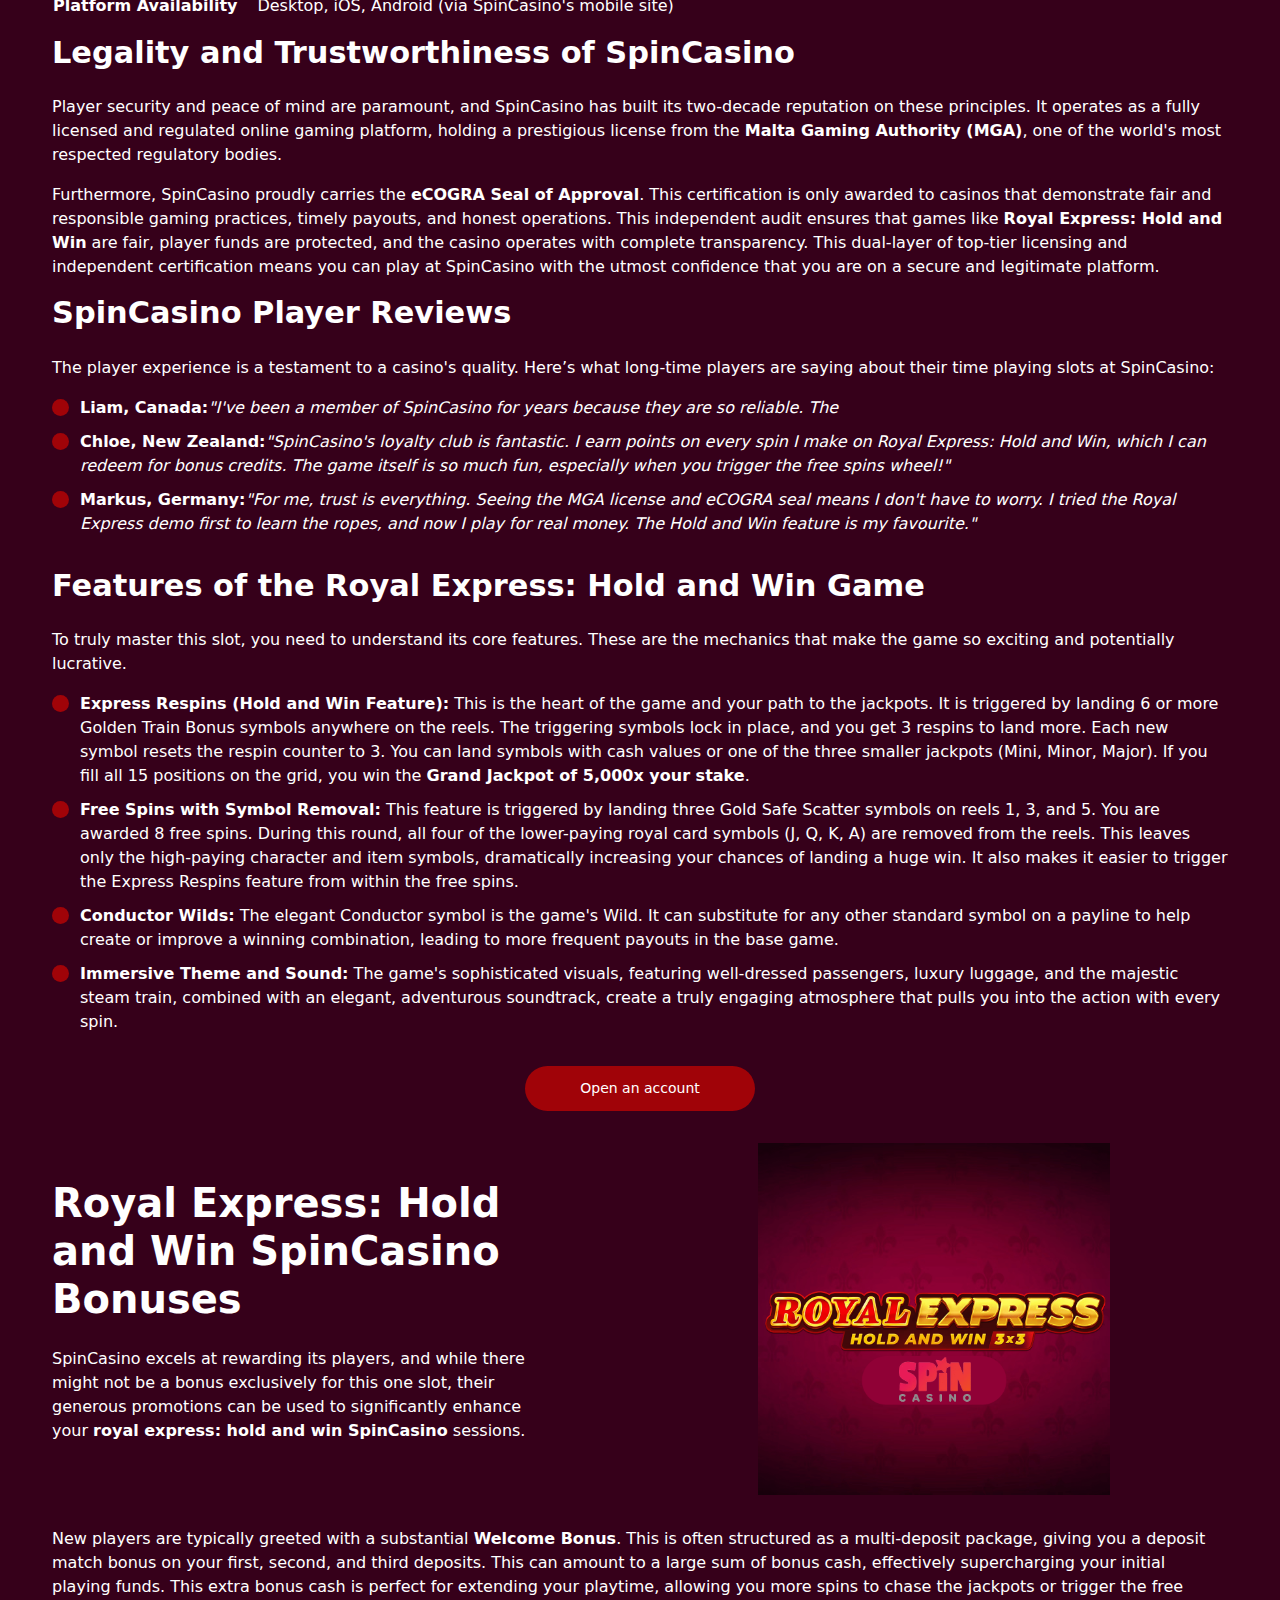
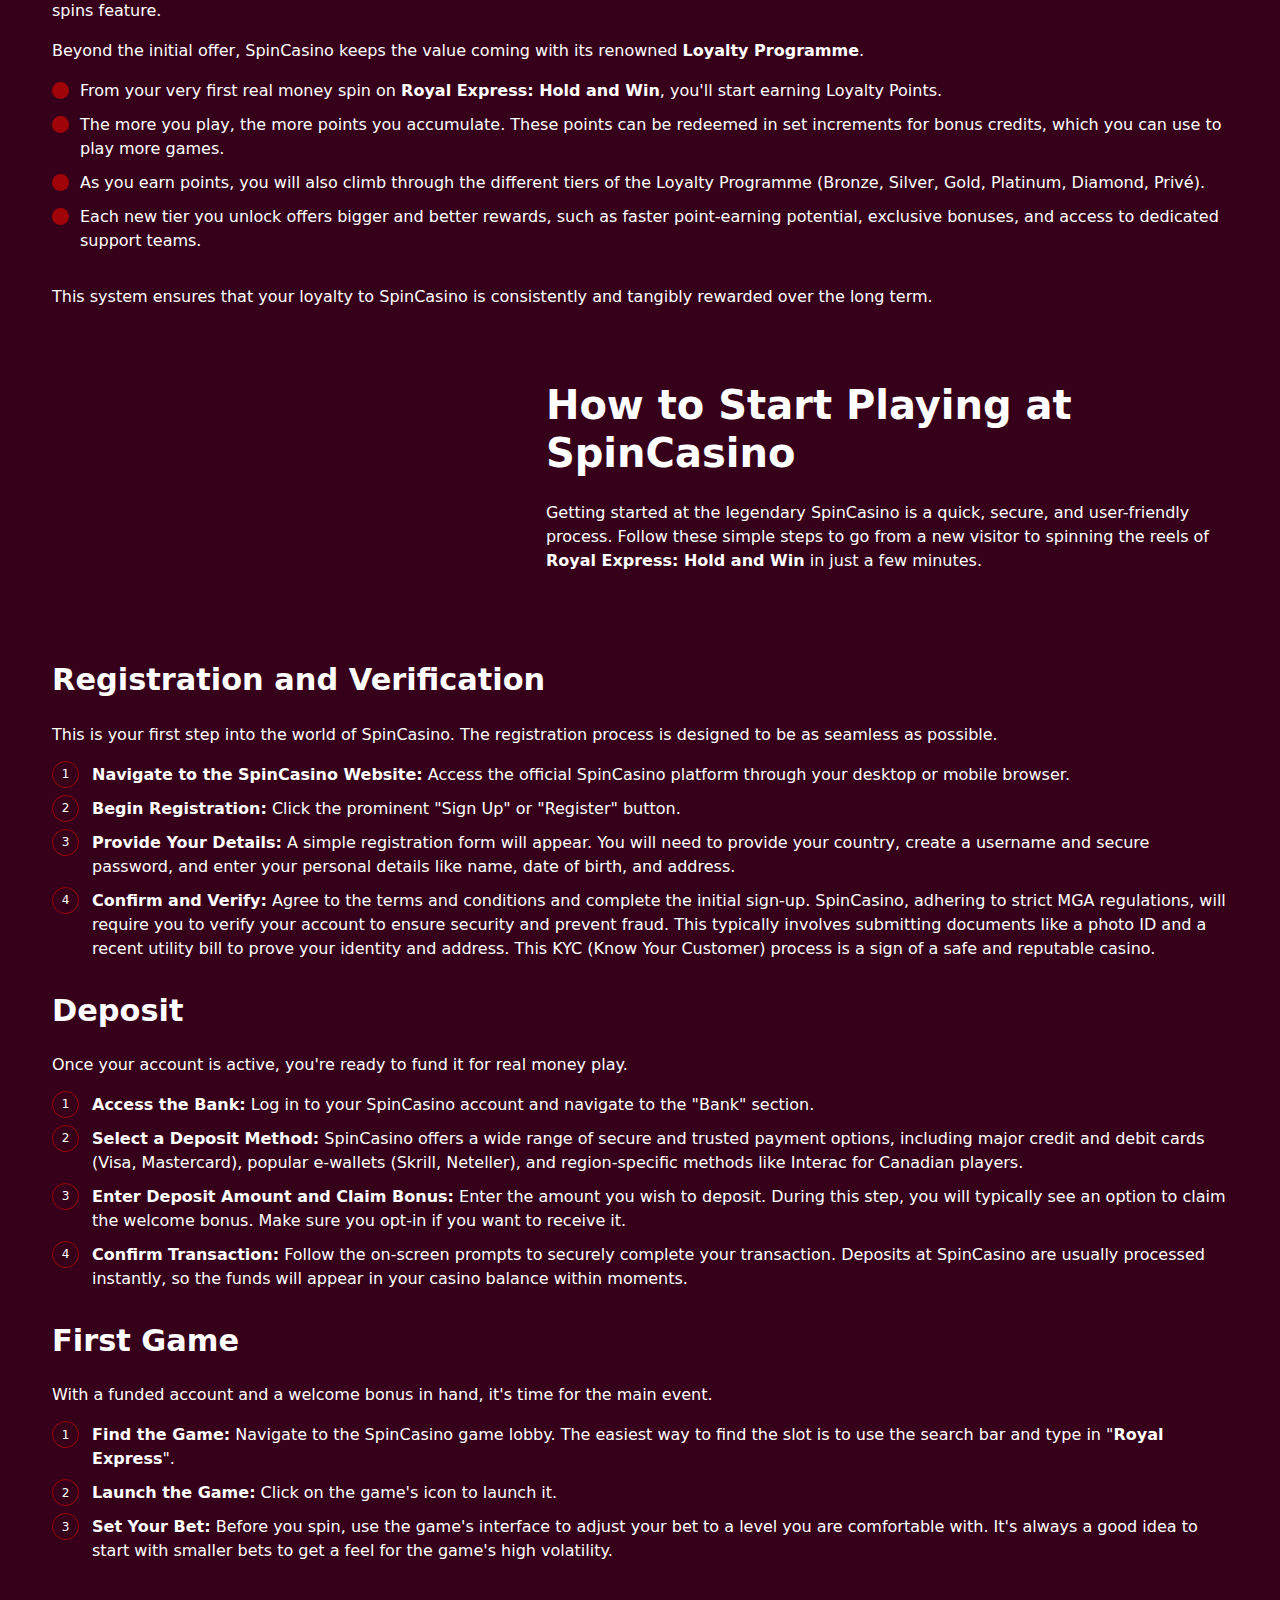
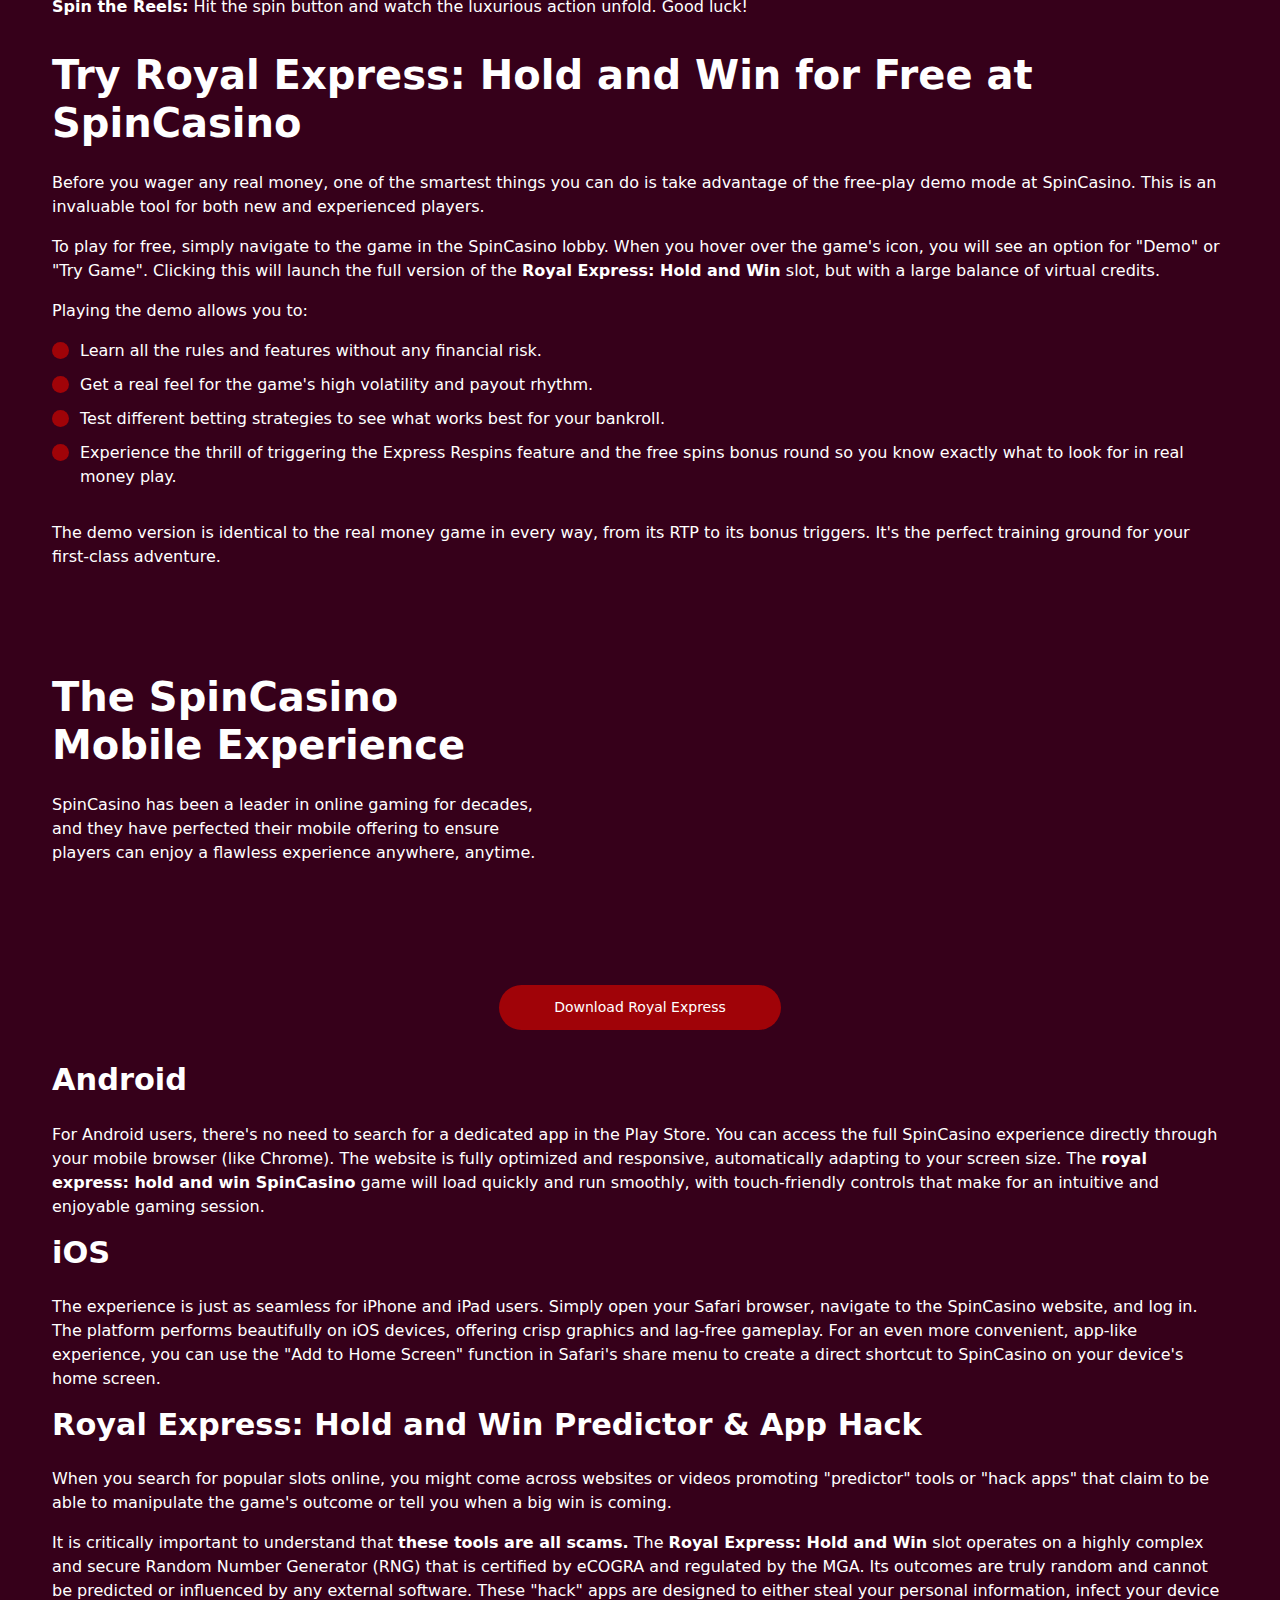
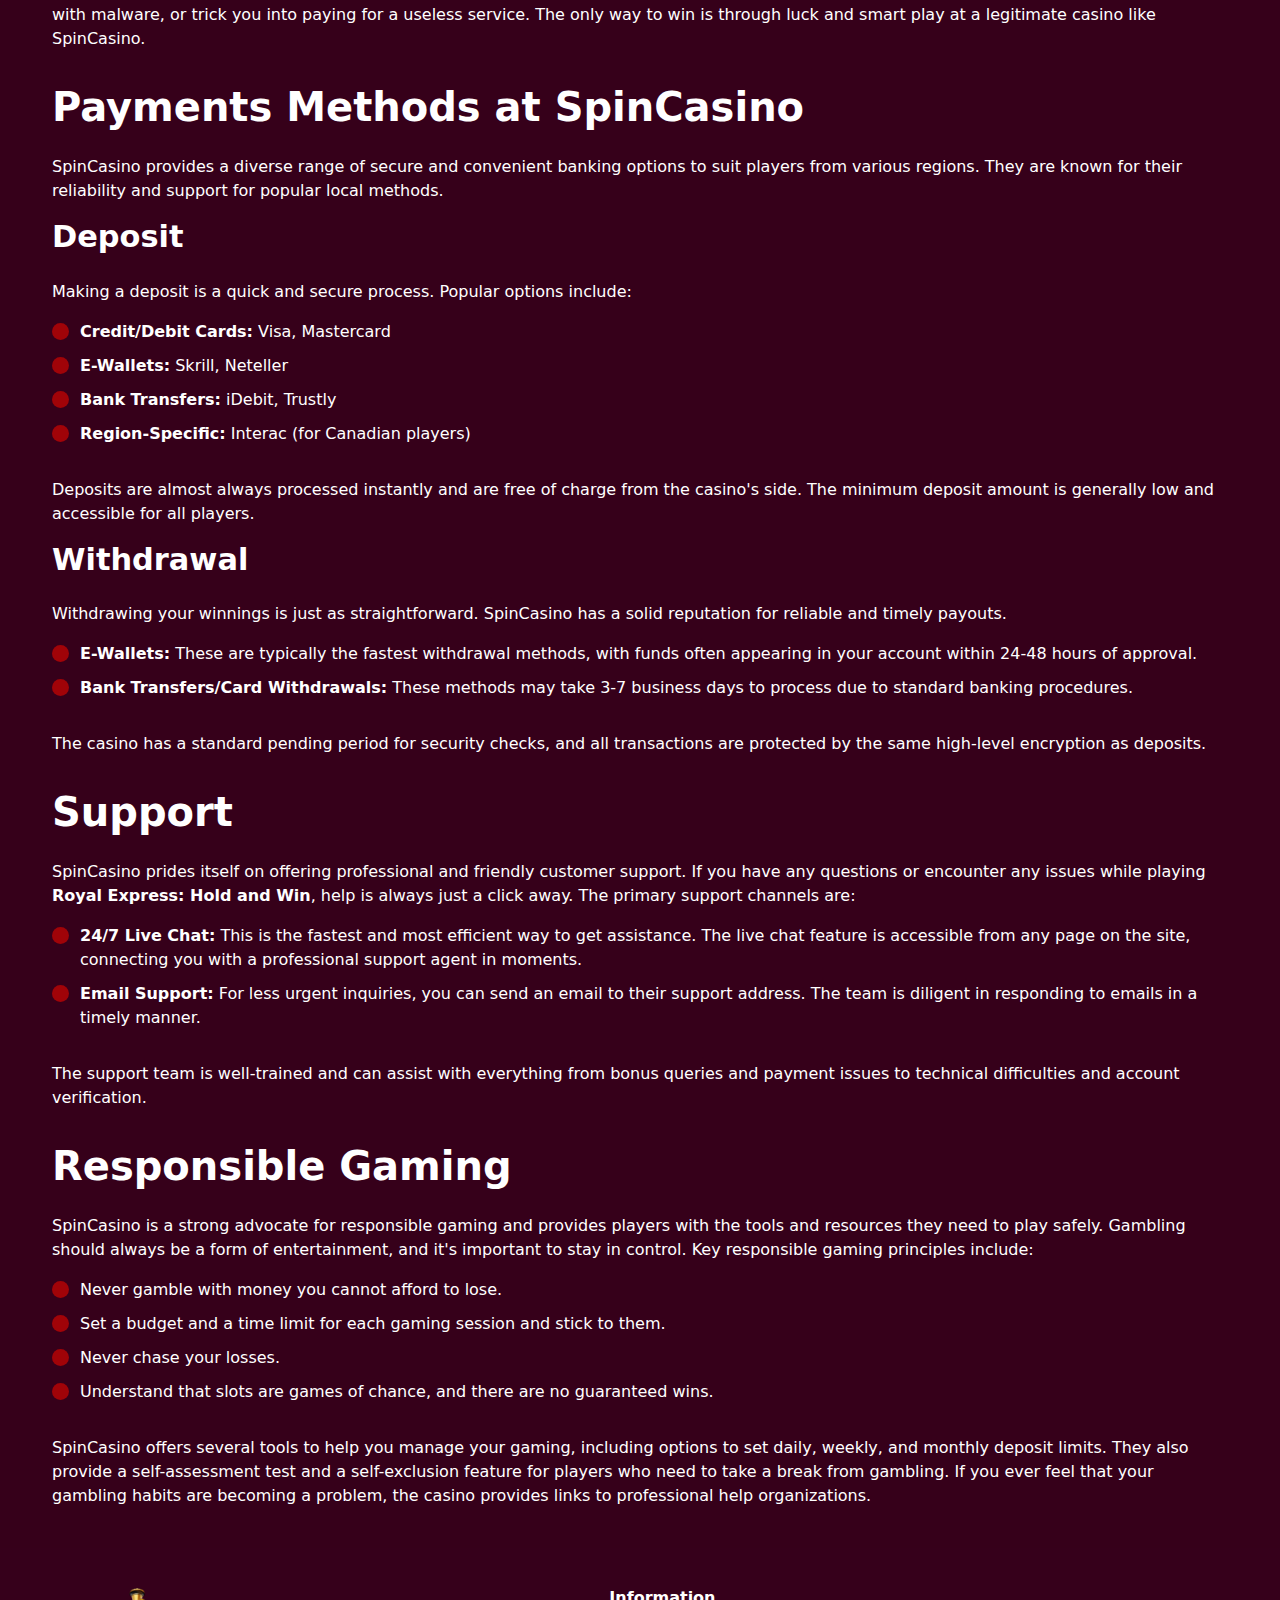
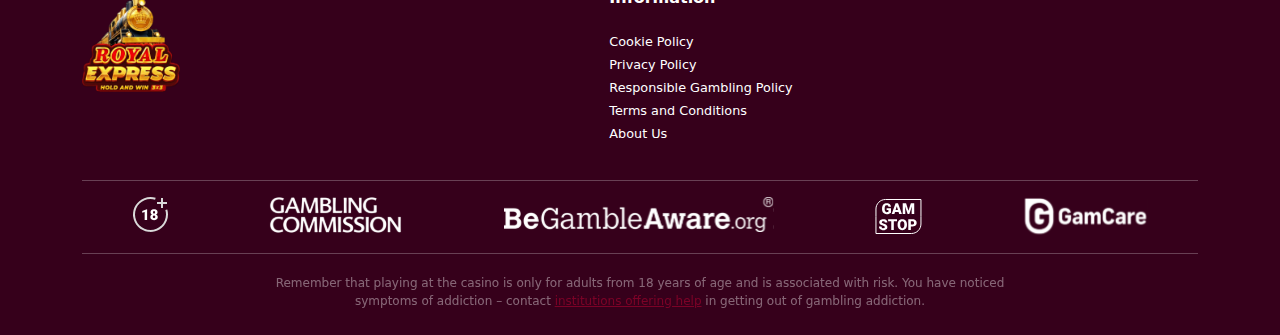
<file: spin-casino-royal/index.html>
<!DOCTYPE html>
<html lang="en">

<head>
	<meta charset="UTF-8">
	<meta name="viewport" content="width=device-width">
	<meta name="robots" content="index, follow, max-image-preview:large, max-snippet:-1, max-video-preview:-1">

	<link rel="canonical" href="https://royal-express-game.com/spin-casino-royal/">

	<link media="all" href="../css/autoptimize_9b123d720d574cecab7c6b5d40584863.css" rel="stylesheet">
	<title>Royal Express: Hold and Win SpinCasino Guide | Slot Play</title>
	<meta name="description"
		content="Royal express: Hold and Win SpinCasino bonuses, look into jackpot rules, visit us for more | Royal express Hold and Win SpinCasino play">



	<meta name="keywords" content="royal express: hold and win SpinCasino, royal express hold and win SpinCasino">
	<meta property="og:type" content="article">
	<meta property="og:title" content="Royal Express: Hold and Win SpinCasino Guide | Slot Play">
	<meta property="og:description"
		content="Royal express: Hold and Win SpinCasino bonuses, look into jackpot rules, visit us for more | Royal express Hold and Win SpinCasino play">
	<meta property="og:site_name" content="GatesofRoyal Express Game">
	<meta property="og:url" content="https://royal-express-game.com/spin-casino-royal/">
	<meta name="twitter:card" content="summary_large_image">
	<meta name="twitter:title" content="Royal Express: Hold and Win SpinCasino Guide | Slot Play">
	<meta name="twitter:description"
		content="Royal express: Hold and Win SpinCasino bonuses, look into jackpot rules, visit us for more | Royal express Hold and Win SpinCasino play">

	<link rel="icon" type="image/png" href="/images/fav.png">
</head>

<body
	class="home wp-singular page-template-default page page-id-2 wp-custom-logo wp-theme-RoyalExpressofFireDrums body_frontend">
	<header class="header">
		<div class="container">
			<div class="header-wrap">
				<a href="/" class="logo">
					<span class="custom-logo-link"><img src="../images/logo.webp" class="custom-logo" alt="image" decoding="async"
							loading="lazy"></span>
				</a>
				<nav class="desktop_ver">
					<ul id="menu-primary-menu" class="menu">
						<li id="menu-item-684"
							class="menu-item menu-item-type-post_type menu-item-object-page nav-item nav-item-684"><a
								href="/royal-demo/" class="">RoyalExpress Demo</a></li>
						<li id="menu-item-1390"
							class="menu-item menu-item-type-post_type menu-item-object-page nav-item nav-item-1390"><a
								href="/royal-slot/" class="">RoyalExpress Slot</a></li>



						<li id="menu-item-696"
							class="menu-item menu-item-type-custom menu-item-object-custom menu-item-home menu-item-has-children dropdown nav-item nav-item-696">
							<a class=" dropdown-toggle" aria-haspopup="true" aria-expanded="false" bis_skin_checked="1">Where
								to play</a>
							<ul class="dropdown-menu depth_0">
								<li id="menu-item-693" class="menu-item menu-item-type-post_type menu-item-object-page menu-item-693"><a
										href="/rocketplay-royal/">Rocketplay RoyalExpress</a></li>
								<li id="menu-item-693" class="menu-item menu-item-type-post_type menu-item-object-page menu-item-693"><a
										href="/sisal-royal/">Sisal RoyalExpress</a></li>
								<li id="menu-item-693" class="menu-item menu-item-type-post_type menu-item-object-page menu-item-693"><a
										href="/winspirit-royal/">Winspirit RoyalExpress</a></li>
								<li id="menu-item-693" class="menu-item menu-item-type-post_type menu-item-object-page menu-item-693">
									<a href="/spin-casino-royal/">Spin Casino RoyalExpress</a>
								</li>
							</ul>
						</li>


					</ul>
				</nav>

				<div class="offcanvas offcanvas-end" tabindex="-1" id="offcanvas_nav_header">
					<div class="offcanvas-header">
						<button type="button" class="btn-close text-reset" data-bs-dismiss="offcanvas" aria-label="Close"></button>
					</div>
					<div class="offcanvas-body">
						<nav class="mobile_ver">
							<ul id="menu-primary-menu-1" class="menu">
								<li id="menu-item-684"
									class="menu-item menu-item-type-post_type menu-item-object-page nav-item nav-item-684"><a
										href="/royal-demo/" class="">RoyalExpress Demo</a></li>
								<li id="menu-item-1390"
									class="menu-item menu-item-type-post_type menu-item-object-page nav-item nav-item-1390"><a
										href="/royal-slot/" class="">RoyalExpress Slot</a></li>


								<li id="menu-item-696"
									class="menu-item menu-item-type-custom menu-item-object-custom menu-item-home menu-item-has-children dropdown nav-item nav-item-696">
									<a class=" dropdown-toggle" aria-haspopup="true" aria-expanded="false" bis_skin_checked="1">Where
										to play</a>
									<ul class="dropdown-menu depth_0">
										<li id="menu-item-693"
											class="menu-item menu-item-type-post_type menu-item-object-page menu-item-693"><a
												href="/rocketplay-royal/">Rocketplay RoyalExpress</a></li>
										<li id="menu-item-693"
											class="menu-item menu-item-type-post_type menu-item-object-page menu-item-693"><a
												href="/sisal-royal/">Sisal RoyalExpress</a></li>
										<li id="menu-item-693"
											class="menu-item menu-item-type-post_type menu-item-object-page menu-item-693"><a
												href="/winspirit-royal/">Winspirit RoyalExpress</a></li>
										<li id="menu-item-693"
											class="menu-item menu-item-type-post_type menu-item-object-page menu-item-693">
											<a href="/spin-casino-royal/">Spin Casino RoyalExpress</a>
										</li>
									</ul>
								</li>
							</ul>
						</nav>
					</div>
				</div>

				<div class="mobile-menu-button" data-bs-toggle="offcanvas" href="#offcanvas_nav_header" role="button"
					aria-controls="offcanvas_nav_header">
					<span></span>
					<span></span>
					<span></span>
				</div>
			</div>
		</div>


	</header>
	<main class="wrap">

		<div class="review-page">
			<div class="welcome_section">
				<div class="container">
					<div class="welcome_section__wrap row">
						<div class="col-lg">
							<div class="welcome_section__content">
								<h1 class="title">
									Royal Express: Hold and Win SpinCasino
								</h1>
								<div class="descr">
									<p>All aboard for a luxurious journey back to the golden age of rail travel, where opulence, mystery,
										and massive jackpots await at every stop! Welcome to your definitive guide to the <strong>Royal
											Express: Hold and Win SpinCasino</strong> experience! This spectacular slot game, a magnificent
										creation from the developers at Playson, has taken the online gaming world by storm. SpinCasino, a
										trusted name in online gaming for over two decades, provides the perfect, secure stage for this
										masterpiece.</p>
								</div>
								<a href="https://go.coinstrikeholdwin.com/SY12N7?approach=royalexpress" class="btn btn-primary">
									Play Royal Express 🛩️</a>
							</div>
						</div>
						<div class="col-lg-4">
							<div class="welcome_section__image">
								<span class="get-image schema-image-object-thumbnail">
									<img width="300" height="300" src="../images/spincasino.png"
										class="attachment-thumbnail size-thumbnail" alt="image" decoding="async" fetchpriority="high"
										style="max-width: 400px;">
								</span>
							</div>
						</div>
					</div>
				</div>
			</div>

			<div class="container">
				<nav class="breadcrumbs">
					<ol class="breadcrumb">
						<li class="breadcrumb-item">
							<a href="/">Royal Express Game</a>
						</li>
						<li class="breadcrumb-item active">Spin Casino RoyalExpress</li>
					</ol>
				</nav>
				<nav>
					<div class="lwptoc lwptoc-baseItems lwptoc-light lwptoc-notInherit" data-smooth-scroll="1"
						data-smooth-scroll-offset="24" data-lwptoc-initialized="1">
						<div class="lwptoc_i">
							<div class="lwptoc_header">
								<b class="lwptoc_title">Contents</b>
							</div>
							<div class="lwptoc_items">
								<ol class="lwptoc_itemWrap">
									<li class="lwptoc_item"> <a href="#01">
											<span class="lwptoc_item_number">1</span>
											<span class="lwptoc_item_label">
												Detailed Info about the Royal Express: Hold and Win SpinCasino Game
											</span>
										</a>
									</li>
									<li class="lwptoc_item"> <a href="#02">
											<span class="lwptoc_item_number">2</span>
											<span class="lwptoc_item_label">Royal Express: Hold and Win SpinCasino Bonuses</span>
										</a>
									</li>
									<li class="lwptoc_item"> <a href="#03">
											<span class="lwptoc_item_number">3</span>
											<span class="lwptoc_item_label">How to Start Playing at SpinCasino</span>
										</a>
									</li>
									<li class="lwptoc_item"> <a href="#04">
											<span class="lwptoc_item_number">4</span>
											<span class="lwptoc_item_label">Try Royal Express: Hold and Win for Free at SpinCasino</span>
										</a>
									</li>
									<li class="lwptoc_item"> <a href="#05">
											<span class="lwptoc_item_number">5</span>
											<span class="lwptoc_item_label">The SpinCasino Mobile Experience</span>
										</a>
									</li>
									<li class="lwptoc_item"> <a href="#06">
											<span class="lwptoc_item_number">6</span>
											<span class="lwptoc_item_label">Payments Methods at SpinCasino</span>
										</a>
									</li>
									<li class="lwptoc_item"> <a href="#07">
											<span class="lwptoc_item_number">7</span>
											<span class="lwptoc_item_label">Support</span>
										</a>
									</li>
									<li class="lwptoc_item"> <a href="#08">
											<span class="lwptoc_item_number">8</span>
											<span class="lwptoc_item_label">Responsible Gaming</span>
										</a>
									</li>
								</ol>
							</div>
						</div>
					</div>
				</nav>
			</div>

			<div class="wp-block-hc-container">
				<section class="wp-block-hc-alternate-group-section">
					<div class="media_block left">
						<h2 class="title" id="01">Detailed Info about the Royal Express: Hold and Win SpinCasino Game</h2>
						<div class="content">
							<p><strong>Royal Express: Hold and Win</strong> is a captivating 5-reel, 3-row video slot that operates on
								20 fixed paylines. Its theme plunges players deep into an elegant, vintage world of luxury train travel,
								brought to life with high-definition graphics and a sophisticated soundtrack that makes every spin an
								immersive event. At its core, the game is celebrated for its signature "Hold and Win" mechanic, which
								offers players the chance to win one of four fixed jackpots, including a Grand Jackpot of 5,000x your
								stake.</p>

						</div>
						<div class="image"> <span class="get-image schema-image-object-thumbnail"><img width="1024" height="720"
									src="../images/spincasino1.png" class="attachment-large size-large" alt="Casino Bonus Overview"
									sizes="auto, (max-width: 1024px) 100vw, 1024px" loading="lazy" decoding="async">
							</span> </div>
					</div>
					<p>This is complemented by a powerful Free Spins feature where low-paying symbols are removed, dramatically
						increasing your chances of hitting big wins. The combination of these features, hosted on the smooth and
						reliable SpinCasino platform, makes every spin of the <strong>royal express: hold and win
							SpinCasino</strong> slot a thrilling hunt for first-class riches.</p>
					<table>
						<tbody>
							<tr>
								<td>
									<p><strong>Game Specification</strong></p>
								</td>
								<td>
									<p><strong>Details for Royal Express: Hold and Win</strong></p>
								</td>
							</tr>
							<tr>
								<td>
									<p><strong>Game Title</strong></p>
								</td>
								<td>
									<p><strong>Royal Express: Hold and Win</strong></p>
								</td>
							</tr>
							<tr>
								<td>
									<p><strong>Provider</strong></p>
								</td>
								<td>
									<p>Playson</p>
								</td>
							</tr>
							<tr>
								<td>
									<p><strong>Reels/Rows</strong></p>
								</td>
								<td>
									<p>5x3</p>
								</td>
							</tr>
							<tr>
								<td>
									<p><strong>Paylines</strong></p>
								</td>
								<td>
									<p>20 (Fixed)</p>
								</td>
							</tr>
							<tr>
								<td>
									<p><strong>RTP (Return to Player)</strong></p>
								</td>
								<td>
									<p>95.73%</p>
								</td>
							</tr>
							<tr>
								<td>
									<p><strong>Volatility / Variance</strong></p>
								</td>
								<td>
									<p>High</p>
								</td>
							</tr>
							<tr>
								<td>
									<p><strong>Maximum Win</strong></p>
								</td>
								<td>
									<p>5,000x the total stake (Grand Jackpot)</p>
								</td>
							</tr>
							<tr>
								<td>
									<p><strong>Bonus Features</strong></p>
								</td>
								<td>
									<p>Express Respins (Hold and Win), Free Spins with Symbol Removal, 4 Fixed Jackpots</p>
								</td>
							</tr>
							<tr>
								<td>
									<p><strong>Betting Range</strong></p>
								</td>
								<td>
									<p>Typically $0.20 - $100 (or currency equivalent)</p>
								</td>
							</tr>
							<tr>
								<td>
									<p><strong>Platform Availability</strong></p>
								</td>
								<td>
									<p>Desktop, iOS, Android (via SpinCasino's mobile site)</p>
								</td>
							</tr>
						</tbody>
					</table>
					<h3>Legality and Trustworthiness of SpinCasino</h3>
					<p>Player security and peace of mind are paramount, and SpinCasino has built its two-decade reputation on
						these principles. It operates as a fully licensed and regulated online gaming platform, holding a
						prestigious license from the <strong>Malta Gaming Authority (MGA)</strong>, one of the world's most
						respected regulatory bodies.</p>
					<p>Furthermore, SpinCasino proudly carries the <strong>eCOGRA Seal of Approval</strong>. This certification is
						only awarded to casinos that demonstrate fair and responsible gaming practices, timely payouts, and honest
						operations. This independent audit ensures that games like <strong>Royal Express: Hold and Win</strong> are
						fair, player funds are protected, and the casino operates with complete transparency. This dual-layer of
						top-tier licensing and independent certification means you can play at SpinCasino with the utmost confidence
						that you are on a secure and legitimate platform.</p>
					<h3>SpinCasino Player Reviews</h3>
					<p>The player experience is a testament to a casino's quality. Here&rsquo;s what long-time players are saying
						about their time playing slots at SpinCasino:</p>
					<ul>
						<li><strong>Liam, Canada:</strong><em>"I've been a member of SpinCasino for years because they are so
								reliable. The&nbsp;</em></li>
						<li><strong>Chloe, New Zealand:</strong><em>"SpinCasino's loyalty club is fantastic. I earn points on every
								spin I make on Royal Express: Hold and Win, which I can redeem for bonus credits. The game itself is so
								much fun, especially when you trigger the free spins wheel!"</em></li>
						<li><strong>Markus, Germany:</strong><em>"For me, trust is everything. Seeing the MGA license and eCOGRA
								seal means I don't have to worry. I tried the Royal Express demo first to learn the ropes, and now I
								play for real money. The Hold and Win feature is my favourite."</em></li>
					</ul>
					<h3>Features of the Royal Express: Hold and Win Game</h3>
					<p>To truly master this slot, you need to understand its core features. These are the mechanics that make the
						game so exciting and potentially lucrative.</p>
					<ul>
						<li><strong>Express Respins (Hold and Win Feature):</strong> This is the heart of the game and your path to
							the jackpots. It is triggered by landing 6 or more Golden Train Bonus symbols anywhere on the reels. The
							triggering symbols lock in place, and you get 3 respins to land more. Each new symbol resets the respin
							counter to 3. You can land symbols with cash values or one of the three smaller jackpots (Mini, Minor,
							Major). If you fill all 15 positions on the grid, you win the <strong>Grand Jackpot of 5,000x your
								stake</strong>.</li>
						<li><strong>Free Spins with Symbol Removal:</strong> This feature is triggered by landing three Gold Safe
							Scatter symbols on reels 1, 3, and 5. You are awarded 8 free spins. During this round, all four of the
							lower-paying royal card symbols (J, Q, K, A) are removed from the reels. This leaves only the high-paying
							character and item symbols, dramatically increasing your chances of landing a huge win. It also makes it
							easier to trigger the Express Respins feature from within the free spins.</li>
						<li><strong>Conductor Wilds:</strong> The elegant Conductor symbol is the game's Wild. It can substitute for
							any other standard symbol on a payline to help create or improve a winning combination, leading to more
							frequent payouts in the base game.</li>
						<li><strong>Immersive Theme and Sound:</strong> The game's sophisticated visuals, featuring well-dressed
							passengers, luxury luggage, and the majestic steam train, combined with an elegant, adventurous
							soundtrack, create a truly engaging atmosphere that pulls you into the action with every spin.</li>
					</ul>
					<div
						class="wp-block-buttons is-content-justification-center is-layout-flex wp-container-core-buttons-is-layout-a89b3969 wp-block-buttons-is-layout-flex">
						<div class="wp-block-button"><a class="wp-block-button__link wp-element-button"
								href="https://go.coinstrikeholdwin.com/SY12N7?approach=royalexpress" target="_blank"
								rel="nofollow noopener">Open an account</a></div>
					</div>
				</section>
				<section class="wp-block-hc-alternate-group-section">
					<div class="media_block right">
						<h2 class="title" id="02">Royal Express: Hold and Win SpinCasino Bonuses</h2>
						<div class="content">
							<p>SpinCasino excels at rewarding its players, and while there might not be a bonus exclusively for this
								one slot, their generous promotions can be used to significantly enhance your <strong>royal express:
									hold and win SpinCasino</strong> sessions.</p>
						</div>
						<div class="image"> <span class="get-image schema-image-object-thumbnail"><img width="1024" height="720"
									src="../images/spincasino2.png" class="attachment-large size-large"
									alt="RoyalExpress slot with a big bonus to get you started"
									sizes="auto, (max-width: 1024px) 100vw, 1024px" loading="lazy" decoding="async">
							</span> </div>
					</div>
					<p>New players are typically greeted with a substantial <strong>Welcome Bonus</strong>. This is often
						structured as a multi-deposit package, giving you a deposit match bonus on your first, second, and third
						deposits. This can amount to a large sum of bonus cash, effectively supercharging your initial playing
						funds. This extra bonus cash is perfect for extending your playtime, allowing you more spins to chase the
						jackpots or trigger the free spins feature.</p>
					<p>Beyond the initial offer, SpinCasino keeps the value coming with its renowned <strong>Loyalty
							Programme</strong>.</p>
					<ul>
						<li>From your very first real money spin on <strong>Royal Express: Hold and Win</strong>, you'll start
							earning Loyalty Points.</li>
						<li>The more you play, the more points you accumulate. These points can be redeemed in set increments for
							bonus credits, which you can use to play more games.</li>
						<li>As you earn points, you will also climb through the different tiers of the Loyalty Programme (Bronze,
							Silver, Gold, Platinum, Diamond, Priv&eacute;).</li>
						<li>Each new tier you unlock offers bigger and better rewards, such as faster point-earning potential,
							exclusive bonuses, and access to dedicated support teams.</li>
					</ul>
					<p>This system ensures that your loyalty to SpinCasino is consistently and tangibly rewarded over the long
						term.</p>
				</section>
				<section class="wp-block-hc-alternate-group-section">
					<div class="media_block left">
						<h2 class="title" id="03">How to Start Playing at SpinCasino</h2>
						<div class="content">
							<p>Getting started at the legendary SpinCasino is a quick, secure, and user-friendly process. Follow these
								simple steps to go from a new visitor to spinning the reels of <strong>Royal Express: Hold and
									Win</strong> in just a few minutes.</p>
						</div>
						<div class="image"> <span class="get-image schema-image-object-thumbnail"><img width="1024" height="720"
									src="../images/spincasino3.png" class="attachment-large size-large"
									alt="RoyalExpress slot start guide" sizes="auto, (max-width: 1024px) 100vw, 1024px" loading="lazy"
									decoding="async">
							</span> </div>
					</div>
					<h3>Registration and Verification</h3>
					<p>This is your first step into the world of SpinCasino. The registration process is designed to be as
						seamless as possible.</p>
					<ol>
						<li><strong>Navigate to the SpinCasino Website:</strong> Access the official SpinCasino platform through
							your desktop or mobile browser.</li>
						<li><strong>Begin Registration:</strong> Click the prominent "Sign Up" or "Register" button.</li>
						<li><strong>Provide Your Details:</strong> A simple registration form will appear. You will need to provide
							your country, create a username and secure password, and enter your personal details like name, date of
							birth, and address.</li>
						<li><strong>Confirm and Verify:</strong> Agree to the terms and conditions and complete the initial sign-up.
							SpinCasino, adhering to strict MGA regulations, will require you to verify your account to ensure security
							and prevent fraud. This typically involves submitting documents like a photo ID and a recent utility bill
							to prove your identity and address. This KYC (Know Your Customer) process is a sign of a safe and
							reputable casino.</li>
					</ol>
					<h3>Deposit</h3>
					<p>Once your account is active, you're ready to fund it for real money play.</p>
					<ol>
						<li><strong>Access the Bank:</strong> Log in to your SpinCasino account and navigate to the "Bank" section.
						</li>
						<li><strong>Select a Deposit Method:</strong> SpinCasino offers a wide range of secure and trusted payment
							options, including major credit and debit cards (Visa, Mastercard), popular e-wallets (Skrill, Neteller),
							and region-specific methods like Interac for Canadian players.</li>
						<li><strong>Enter Deposit Amount and Claim Bonus:</strong> Enter the amount you wish to deposit. During this
							step, you will typically see an option to claim the welcome bonus. Make sure you opt-in if you want to
							receive it.</li>
						<li><strong>Confirm Transaction:</strong> Follow the on-screen prompts to securely complete your
							transaction. Deposits at SpinCasino are usually processed instantly, so the funds will appear in your
							casino balance within moments.</li>
					</ol>
					<h3>First Game</h3>
					<p>With a funded account and a welcome bonus in hand, it's time for the main event.</p>
					<ol>
						<li><strong>Find the Game:</strong> Navigate to the SpinCasino game lobby. The easiest way to find the slot
							is to use the search bar and type in "<strong>Royal Express</strong>".</li>
						<li><strong>Launch the Game:</strong> Click on the game's icon to launch it.</li>
						<li><strong>Set Your Bet:</strong> Before you spin, use the game's interface to adjust your bet to a level
							you are comfortable with. It's always a good idea to start with smaller bets to get a feel for the game's
							high volatility.</li>
					</ol>
					<p><strong>Spin the Reels:</strong> Hit the spin button and watch the luxurious action unfold. Good luck!</p>
				</section>
				<section class="wp-block-hc-alternate-group-section">
					<h2 class="wp-block-heading" id="04">Try Royal Express: Hold and Win for Free at SpinCasino</h2>
					<p>Before you wager any real money, one of the smartest things you can do is take advantage of the free-play
						demo mode at SpinCasino. This is an invaluable tool for both new and experienced players.</p>
					<p>To play for free, simply navigate to the game in the SpinCasino lobby. When you hover over the game's icon,
						you will see an option for "Demo" or "Try Game". Clicking this will launch the full version of the
						<strong>Royal Express: Hold and Win</strong> slot, but with a large balance of virtual credits.
					</p>
					<p>Playing the demo allows you to:</p>
					<ul>
						<li>Learn all the rules and features without any financial risk.</li>
						<li>Get a real feel for the game's high volatility and payout rhythm.</li>
						<li>Test different betting strategies to see what works best for your bankroll.</li>
						<li>Experience the thrill of triggering the Express Respins feature and the free spins bonus round so you
							know exactly what to look for in real money play.</li>
					</ul>
					<p>The demo version is identical to the real money game in every way, from its RTP to its bonus triggers. It's
						the perfect training ground for your first-class adventure.</p>
				</section>
				<section class="wp-block-hc-alternate-group-section">
					<div class="media_block right">
						<h2 class="title" id="05">The SpinCasino Mobile Experience</h2>
						<div class="content">
							<p>
								SpinCasino has been a leader in online gaming for decades, and they have perfected their mobile offering
								to ensure players can enjoy a flawless experience anywhere, anytime.

							</p>
						</div>
						<div class="image"> <span class="get-image schema-image-object-thumbnail"><img width="1024" height="720"
									src="../images/spincasino4.png" class="attachment-large size-large"
									alt="Apps for easy casino slots play" sizes="auto, (max-width: 1024px) 100vw, 1024px" loading="lazy"
									decoding="async">
							</span> </div>
					</div>
					<div
						class="wp-block-buttons is-content-justification-center is-layout-flex wp-container-core-buttons-is-layout-a89b3969 wp-block-buttons-is-layout-flex">
						<div class="wp-block-button"><a class="wp-block-button__link wp-element-button"
								href="https://go.coinstrikeholdwin.com/SY12N7?approach=royalexpress" target="_blank"
								rel="nofollow noopener">Download Royal Express</a></div>
					</div>
					<h3>Android</h3>
					<p>For Android users, there's no need to search for a dedicated app in the Play Store. You can access the full
						SpinCasino experience directly through your mobile browser (like Chrome). The website is fully optimized and
						responsive, automatically adapting to your screen size. The <strong>royal express: hold and win
							SpinCasino</strong> game will load quickly and run smoothly, with touch-friendly controls that make for an
						intuitive and enjoyable gaming session.</p>
					<h3>iOS</h3>
					<p>The experience is just as seamless for iPhone and iPad users. Simply open your Safari browser, navigate to
						the SpinCasino website, and log in. The platform performs beautifully on iOS devices, offering crisp
						graphics and lag-free gameplay. For an even more convenient, app-like experience, you can use the "Add to
						Home Screen" function in Safari's share menu to create a direct shortcut to SpinCasino on your device's home
						screen.</p>
					<h3>Royal Express: Hold and Win Predictor &amp; App Hack</h3>
					<p>When you search for popular slots online, you might come across websites or videos promoting "predictor"
						tools or "hack apps" that claim to be able to manipulate the game's outcome or tell you when a big win is
						coming.</p>
					<p>It is critically important to understand that <strong>these tools are all scams.</strong> The <strong>Royal
							Express: Hold and Win</strong> slot operates on a highly complex and secure Random Number Generator (RNG)
						that is certified by eCOGRA and regulated by the MGA. Its outcomes are truly random and cannot be predicted
						or influenced by any external software. These "hack" apps are designed to either steal your personal
						information, infect your device with malware, or trick you into paying for a useless service. The only way
						to win is through luck and smart play at a legitimate casino like SpinCasino.</p>
				</section>
				<section class="wp-block-hc-alternate-group-section">
					<h2 class="wp-block-heading" id="06">
						Payments Methods at SpinCasino
					</h2>
					<p>SpinCasino provides a diverse range of secure and convenient banking options to suit players from various
						regions. They are known for their reliability and support for popular local methods.</p>
					<h3>Deposit</h3>
					<p>Making a deposit is a quick and secure process. Popular options include:</p>
					<ul>
						<li><strong>Credit/Debit Cards:</strong> Visa, Mastercard</li>
						<li><strong>E-Wallets:</strong> Skrill, Neteller</li>
						<li><strong>Bank Transfers:</strong> iDebit, Trustly</li>
						<li><strong>Region-Specific:</strong> Interac (for Canadian players)</li>
					</ul>
					<p>Deposits are almost always processed instantly and are free of charge from the casino's side. The minimum
						deposit amount is generally low and accessible for all players.</p>
					<h3>Withdrawal</h3>
					<p>Withdrawing your winnings is just as straightforward. SpinCasino has a solid reputation for reliable and
						timely payouts.</p>
					<ul>
						<li><strong>E-Wallets:</strong> These are typically the fastest withdrawal methods, with funds often
							appearing in your account within 24-48 hours of approval.</li>
						<li><strong>Bank Transfers/Card Withdrawals:</strong> These methods may take 3-7 business days to process
							due to standard banking procedures.</li>
					</ul>
					<p>The casino has a standard pending period for security checks, and all transactions are protected by the
						same high-level encryption as deposits.</p>
				</section>
				<section class="wp-block-hc-alternate-group-section">
					<h2 class="wp-block-heading" id="07">Support</h2>
					<p>SpinCasino prides itself on offering professional and friendly customer support. If you have any questions
						or encounter any issues while playing <strong>Royal Express: Hold and Win</strong>, help is always just a
						click away. The primary support channels are:</p>
					<ul>
						<li><strong>24/7 Live Chat:</strong> This is the fastest and most efficient way to get assistance. The live
							chat feature is accessible from any page on the site, connecting you with a professional support agent in
							moments.</li>
						<li><strong>Email Support:</strong> For less urgent inquiries, you can send an email to their support
							address. The team is diligent in responding to emails in a timely manner.</li>
					</ul>
					<p>The support team is well-trained and can assist with everything from bonus queries and payment issues to
						technical difficulties and account verification.</p>
				</section>
				<section class="wp-block-hc-alternate-group-section">
					<h2 class="wp-block-heading" id="08">Responsible Gaming</h2>
					<p>SpinCasino is a strong advocate for responsible gaming and provides players with the tools and resources
						they need to play safely. Gambling should always be a form of entertainment, and it's important to stay in
						control. Key responsible gaming principles include:</p>
					<ul>
						<li>Never gamble with money you cannot afford to lose.</li>
						<li>Set a budget and a time limit for each gaming session and stick to them.</li>
						<li>Never chase your losses.</li>
						<li>Understand that slots are games of chance, and there are no guaranteed wins.</li>
					</ul>
					<p>SpinCasino offers several tools to help you manage your gaming, including options to set daily, weekly, and
						monthly deposit limits. They also provide a self-assessment test and a self-exclusion feature for players
						who need to take a break from gambling. If you ever feel that your gambling habits are becoming a problem,
						the casino provides links to professional help organizations.</p>
				</section>
			</div>
		</div>
	</main>
	<footer class="footer">
		<div class="container">
			<div class="row">
				<div class="col-lg-auto">
					<div class="footer-logo">
						<span class="custom-logo-link"><img src="../images/logo.webp" class="custom-logo" alt="image"
								decoding="async" loading="lazy"></span>
					</div>
				</div>
				<div class="col-lg">
					<div class="row footer-nav-wrap">
						<div class="col-lg-auto">
							<div class="footer-nav">
								<h4 class="heading d-none d-lg-block">Information</h4>
								<nav class="menu-footer-menu-2-container">
									<ul id="menu-footer-menu-2" class="menu">
										<li id="menu-item-707"
											class="menu-item menu-item-type-post_type menu-item-object-page menu-item-707"><a
												href="/cookie/">Cookie Policy</a></li>
										<li id="menu-item-707"
											class="menu-item menu-item-type-post_type menu-item-object-page menu-item-707"><a
												href="/privacy/">Privacy Policy</a></li>
										<li id="menu-item-708"
											class="menu-item menu-item-type-post_type menu-item-object-page menu-item-708"><a
												href="/responsible-gambling-policy/">Responsible Gambling Policy</a></li>
										<li id="menu-item-1207"
											class="menu-item menu-item-type-post_type menu-item-object-page menu-item-1207"><a
												href="/terms/">Terms and Conditions</a></li>
										<li id="menu-item-1207"
											class="menu-item menu-item-type-post_type menu-item-object-page menu-item-1207"><a
												href="/about/">About Us</a></li>
									</ul>
								</nav>
							</div>
						</div>
					</div>
				</div>
				<div class="col-lg-4 d-none">
					<div class="footer-info text-center">
						<h4 class="heading">Information</h4>
						<div class="social">
							<a href="#">
								<svg width="9" height="18" viewBox="0 0 9 18" fill="currentColor" xmlns="http://www.w3.org/2000/svg">
									<path
										d="M7.3575 2.98875H9.00075V0.12675C8.71725 0.08775 7.74225 0 6.60675 0C4.2375 0 2.6145 1.49025 2.6145 4.22925V6.75H0V9.9495H2.6145V18H5.82V9.95025H8.32875L8.727 6.75075H5.81925V4.5465C5.82 3.62175 6.069 2.98875 7.3575 2.98875Z">
									</path>
								</svg>
							</a>
							<a href="#">
								<svg width="19" height="16" viewBox="0 0 19 16" fill="currentColor" xmlns="http://www.w3.org/2000/svg">
									<path
										d="M16.5099 4.33475C17.2419 3.815 17.8576 3.16625 18.3594 2.41925V2.4185C17.6896 2.71175 16.9771 2.90675 16.2331 3.00125C16.9981 2.5445 17.5824 1.82675 17.8569 0.962C17.1436 1.38725 16.3561 1.68725 15.5169 1.85525C14.8396 1.13375 13.8744 0.6875 12.8214 0.6875C10.7784 0.6875 9.13363 2.34575 9.13363 4.37825C9.13363 4.67075 9.15837 4.952 9.21912 5.21975C6.15162 5.06975 3.43663 3.59975 1.61263 1.3595C1.29462 1.91225 1.10712 2.5445 1.10712 3.22475C1.10712 4.50275 1.76488 5.63525 2.74662 6.2915C2.15338 6.28025 1.57212 6.10775 1.07937 5.837V5.8775C1.07937 7.67075 2.35812 9.16024 4.03587 9.50375C3.73513 9.58625 3.40812 9.62525 3.06838 9.62525C2.83212 9.62525 2.59363 9.61174 2.37013 9.56225C2.84788 11.0232 4.20537 12.098 5.81787 12.1332C4.56238 13.115 2.96788 13.7067 1.24213 13.7067C0.939875 13.7067 0.649625 13.6932 0.359375 13.6565C1.99437 14.7102 3.93087 15.3125 6.02037 15.3125C12.5326 15.3125 16.7769 9.87949 16.5099 4.33475Z">
									</path>
								</svg>
							</a>
							<a href="#">
								<svg width="19" height="18" viewBox="0 0 19 18" fill="currentColor" xmlns="http://www.w3.org/2000/svg">
									<g clip-path="url(#clip0_90_450)">
										<path
											d="M9.36264 4.37891C6.81039 4.37891 4.74414 6.44741 4.74414 8.99741C4.74414 11.5497 6.81264 13.6159 9.36264 13.6159C11.9149 13.6159 13.9811 11.5474 13.9811 8.99741C13.9811 6.44516 11.9126 4.37891 9.36264 4.37891ZM9.36264 11.9952C7.70589 11.9952 6.36489 10.6534 6.36489 8.99741C6.36489 7.34141 7.70664 5.99966 9.36264 5.99966C11.0186 5.99966 12.3604 7.34141 12.3604 8.99741C12.3611 10.6534 11.0194 11.9952 9.36264 11.9952Z">
										</path>
										<path
											d="M13.0705 0.05654C11.4145 -0.02071 7.3128 -0.01696 5.6553 0.05654C4.1988 0.12479 2.91405 0.47654 1.8783 1.51229C0.147295 3.24329 0.368545 5.57579 0.368545 8.99654C0.368545 12.4975 0.173545 14.776 1.8783 16.4808C3.61605 18.2178 5.9823 17.9905 9.36255 17.9905C12.8305 17.9905 14.0275 17.9928 15.2538 17.518C16.921 16.8708 18.1796 15.3805 18.3025 12.7038C18.3805 11.047 18.376 6.94604 18.3025 5.28854C18.154 2.12879 16.4583 0.21254 13.0705 0.05654ZM15.6918 15.3355C14.557 16.4703 12.9828 16.369 9.3408 16.369C5.5908 16.369 4.08705 16.4245 2.9898 15.3243C1.72605 14.0665 1.9548 12.0468 1.9548 8.98454C1.9548 4.84079 1.52955 1.85654 5.6883 1.64354C6.6438 1.60979 6.92505 1.59854 9.3303 1.59854L9.36405 1.62104C13.3608 1.62104 16.4965 1.20254 16.6848 5.36054C16.7275 6.30929 16.7373 6.59429 16.7373 8.99579C16.7365 12.7023 16.807 14.215 15.6918 15.3355Z">
										</path>
										<path
											d="M14.1642 5.27569C14.7603 5.27569 15.2435 4.79249 15.2435 4.19644C15.2435 3.60038 14.7603 3.11719 14.1642 3.11719C13.5682 3.11719 13.085 3.60038 13.085 4.19644C13.085 4.79249 13.5682 5.27569 14.1642 5.27569Z">
										</path>
									</g>
									<defs>
										<clipPath id="clip0_90_450">
											<rect width="18" height="18" fill="white" transform="translate(0.359375)"></rect>
										</clipPath>
									</defs>
								</svg>
							</a>
						</div>
					</div>
				</div>
			</div>

			<div class="footer-logos-wrap">
				<hr>
				<div class="footer-logos">
					<img src="../images/footer_18plus.svg" alt="18 plus">
					<img src="../images/footer_gambling_commission.svg" alt="gambling commission">
					<img src="../images/footer_begambleaware.svg" alt="begambleaware">
					<img src="../images/footer_gamstop.svg" alt="gamstop">
					<img src="../images/footer_gamecare.svg" alt="gamecare">
				</div>
				<hr class="hr_2">
			</div>

			<div class="footer-text">
				Remember that playing at the casino is only for adults from 18 years of age and is associated with risk. You
				have noticed symptoms of addiction – contact <a href="#">institutions offering
					help</a> in getting out of gambling addiction. </div>
		</div>

	</footer>

	<script src="../js/app.js"></script>

</body>

</html>
</file>
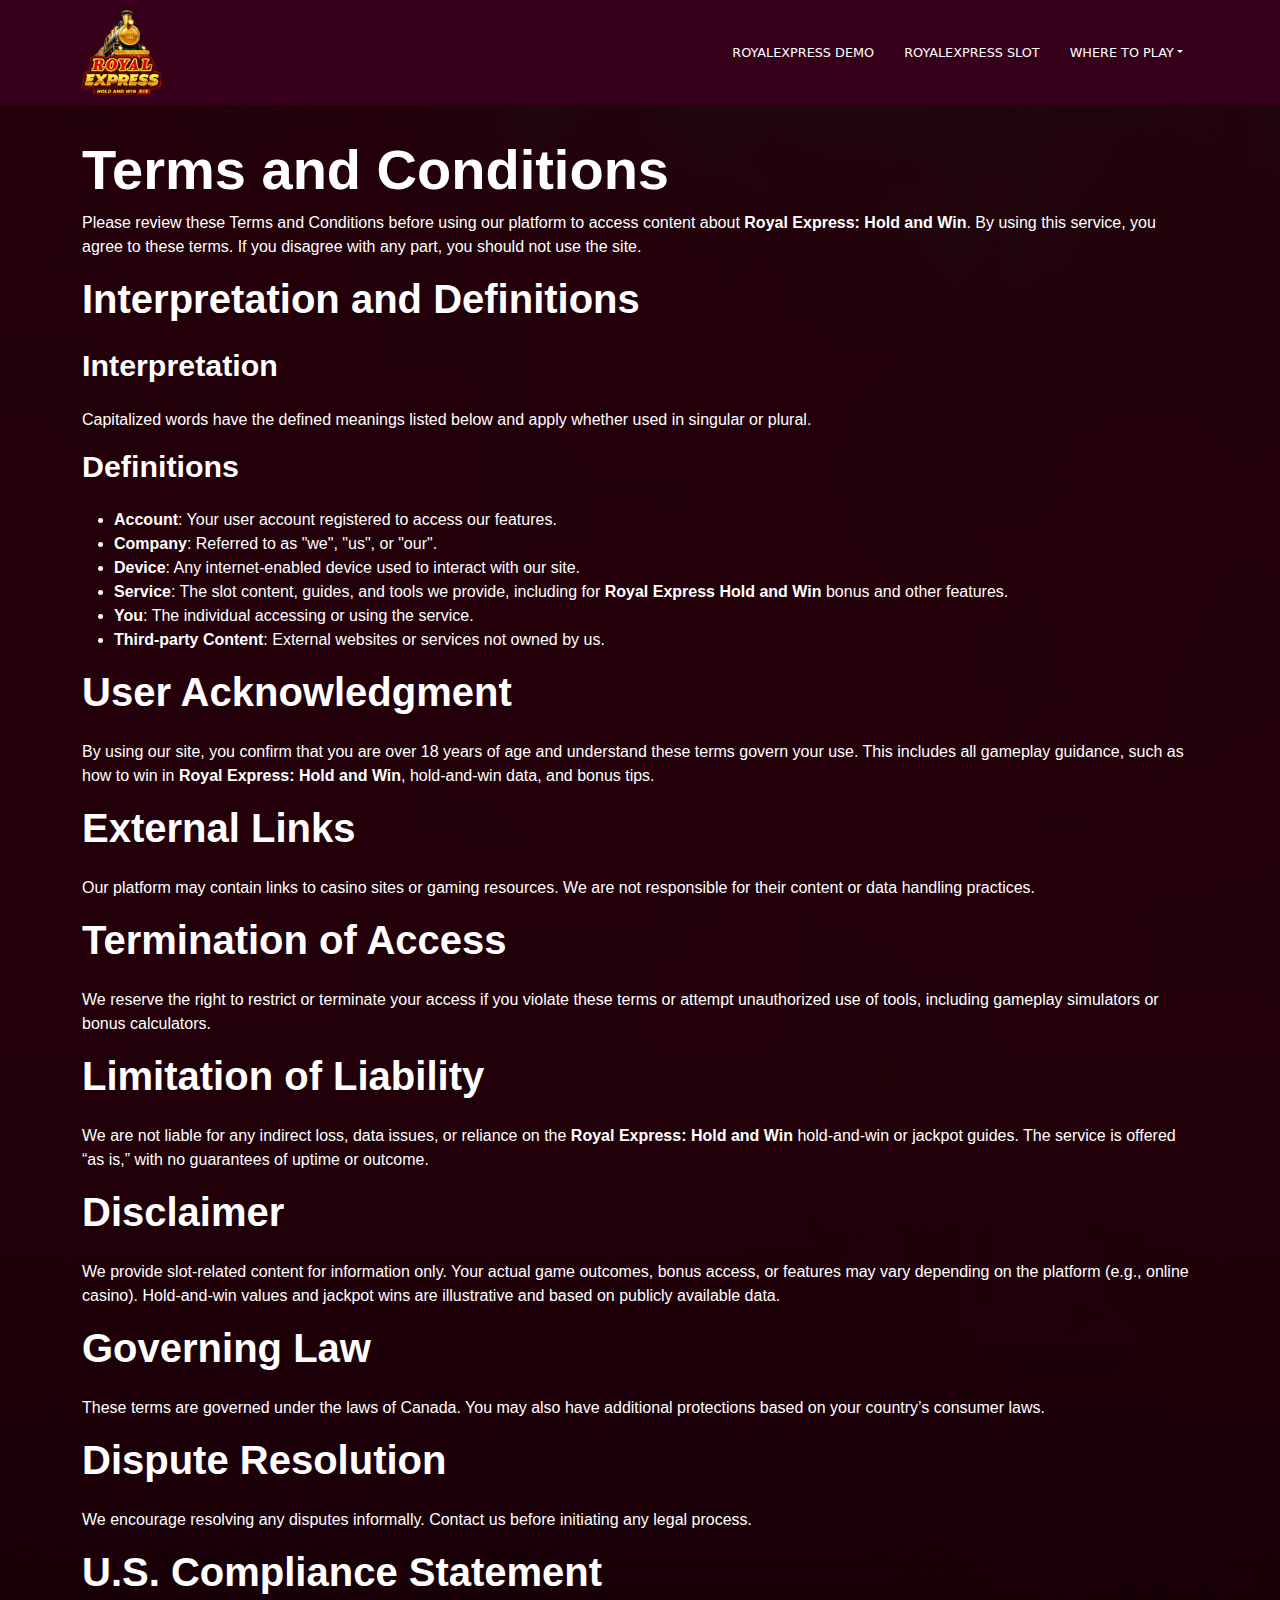
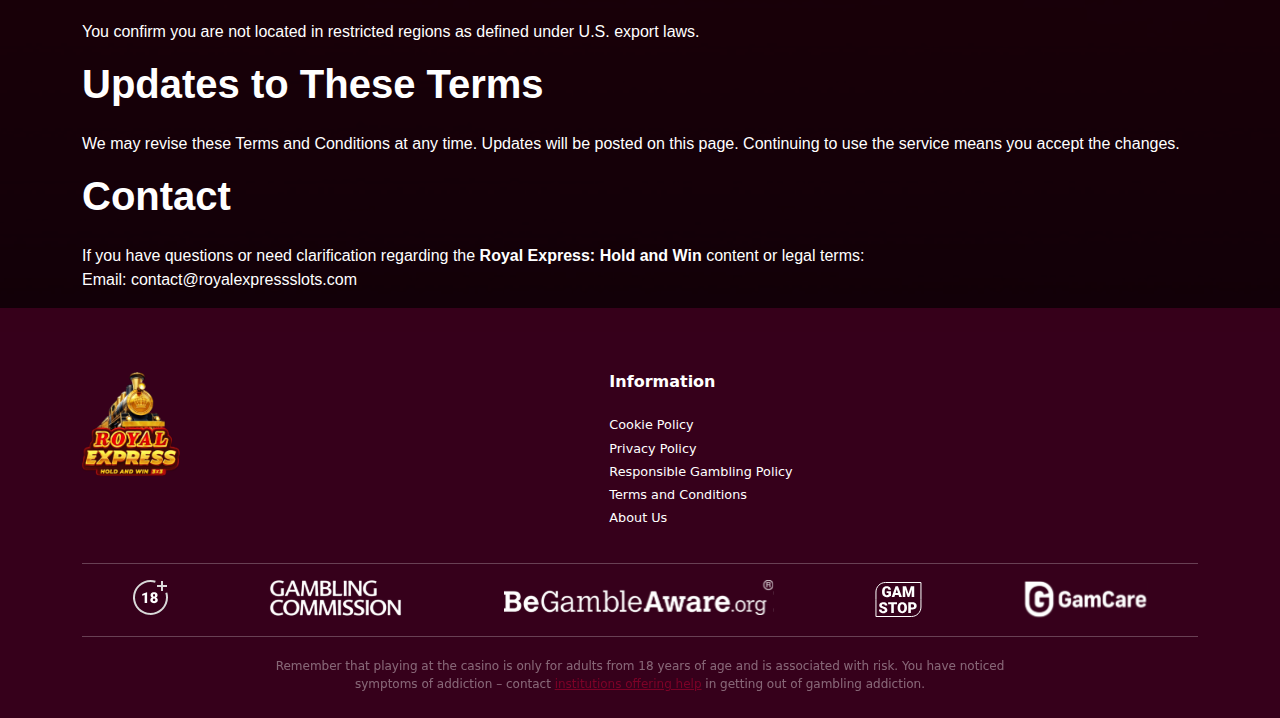
<file: terms/index.html>
<!DOCTYPE html>
<html lang="en">

<head>
  <meta charset="UTF-8">
  <meta name="viewport" content="width=device-width">
  <meta name="robots" content="index, follow, max-image-preview:large, max-snippet:-1, max-video-preview:-1">

  <link rel="canonical" href="#">

  <link media="all" href="../css/autoptimize_9b123d720d574cecab7c6b5d40584863.css" rel="stylesheet">
  <title>Terms and Conditions | Royal Express: Hold and Win Slot Page</title>
  <meta name="description"
    content="Royal Express: Hold and Win Terms and Conditions – understand your rights, data use, and gameplay rules. Read before using bonus or hold-and-win features.">

  <link href="#" crossorigin="anonymous" rel="preconnect">
  <meta name="keywords" content="royal express: hold and win, royal express hold and win">
  <meta property="og:type" content="article">
  <meta property="og:title" content="Terms and Conditions | Royal Express: Hold and Win Slot Page">
  <meta property="og:description"
    content="Royal Express: Hold and Win Terms and Conditions – understand your rights, data use, and gameplay rules. Read before using bonus or hold-and-win features.">

  <meta property="og:url" content="#">
  <meta name="twitter:card" content="summary_large_image">
  <meta name="twitter:title" content="Terms and Conditions | Royal Express: Hold and Win Slot Page">
  <meta name="twitter:description"
    content="Royal Express: Hold and Win Terms and Conditions – understand your rights, data use, and gameplay rules. Read before using bonus or hold-and-win features.">

  <link rel="icon" type="image/png" href="/images/fav.png">
</head>

<body
  class="home wp-singular page-template-default page page-id-2 wp-custom-logo wp-theme-RoyalExpressofFireDrums body_frontend">
  <header class="header">
    <div class="container">
      <div class="header-wrap">
        <a href="/" class="logo">
          <span class="custom-logo-link"><img src="../images/logo.webp" class="custom-logo" alt="image" decoding="async"
              loading="lazy"></span>
        </a>
        <nav class="desktop_ver">
          <ul id="menu-primary-menu" class="menu">
            <li id="menu-item-684"
              class="menu-item menu-item-type-post_type menu-item-object-page nav-item nav-item-684"><a
                href="/royal-demo/" class="">RoyalExpress Demo</a></li>
            <li id="menu-item-1390"
              class="menu-item menu-item-type-post_type menu-item-object-page nav-item nav-item-1390"><a
                href="/royal-slot/" class="">RoyalExpress Slot</a></li>



            <li id="menu-item-696"
              class="menu-item menu-item-type-custom menu-item-object-custom menu-item-home menu-item-has-children dropdown nav-item nav-item-696">
              <a href="#" class=" dropdown-toggle" aria-haspopup="true" aria-expanded="false" bis_skin_checked="1">Where
                to play</a>
              <ul class="dropdown-menu depth_0">
                <li id="menu-item-693" class="menu-item menu-item-type-post_type menu-item-object-page menu-item-693"><a
                    href="/rocketplay-royal/">Rocketplay RoyalExpress</a></li>
                <li id="menu-item-693" class="menu-item menu-item-type-post_type menu-item-object-page menu-item-693"><a
                    href="/sisal-royal/">Sisal RoyalExpress</a></li>
                <li id="menu-item-693" class="menu-item menu-item-type-post_type menu-item-object-page menu-item-693"><a
                    href="/winspirit-royal/">Winspirit RoyalExpress</a></li>
                <li id="menu-item-693" class="menu-item menu-item-type-post_type menu-item-object-page menu-item-693">
                  <a href="/spin-casino-royal/">Spin Casino RoyalExpress</a>
                </li>
              </ul>
            </li>


          </ul>
        </nav>

        <div class="offcanvas offcanvas-end" tabindex="-1" id="offcanvas_nav_header">
          <div class="offcanvas-header">
            <button type="button" class="btn-close text-reset" data-bs-dismiss="offcanvas" aria-label="Close"></button>
          </div>
          <div class="offcanvas-body">
            <nav class="mobile_ver">
              <ul id="menu-primary-menu-1" class="menu">
                <li id="menu-item-684"
                  class="menu-item menu-item-type-post_type menu-item-object-page nav-item nav-item-684"><a
                    href="/royal-demo/" class="">RoyalExpress Demo</a></li>
                <li id="menu-item-1390"
                  class="menu-item menu-item-type-post_type menu-item-object-page nav-item nav-item-1390"><a
                    href="/royal-slot/" class="">RoyalExpress Slot</a></li>


                <li id="menu-item-696"
                  class="menu-item menu-item-type-custom menu-item-object-custom menu-item-home menu-item-has-children dropdown nav-item nav-item-696">
                  <a href="#" class=" dropdown-toggle" aria-haspopup="true" aria-expanded="false"
                    bis_skin_checked="1">Where
                    to play</a>
                  <ul class="dropdown-menu depth_0">
                    <li id="menu-item-693"
                      class="menu-item menu-item-type-post_type menu-item-object-page menu-item-693"><a
                        href="/rocketplay-royal/">Rocketplay RoyalExpress</a></li>
                    <li id="menu-item-693"
                      class="menu-item menu-item-type-post_type menu-item-object-page menu-item-693"><a
                        href="/sisal-royal/">Sisal RoyalExpress</a></li>
                    <li id="menu-item-693"
                      class="menu-item menu-item-type-post_type menu-item-object-page menu-item-693"><a
                        href="/winspirit-royal/">Winspirit RoyalExpress</a></li>
                    <li id="menu-item-693"
                      class="menu-item menu-item-type-post_type menu-item-object-page menu-item-693">
                      <a href="/spin-casino-royal/">Spin Casino RoyalExpress</a>
                    </li>
                  </ul>
                </li>
              </ul>
            </nav>
          </div>
        </div>

        <div class="mobile-menu-button" data-bs-toggle="offcanvas" href="#offcanvas_nav_header" role="button"
          aria-controls="offcanvas_nav_header">
          <span></span>
          <span></span>
          <span></span>
        </div>
      </div>
    </div>


  </header>
  <main class="wrap">

    <div class="home-page">
      <div class="home-page-hero">
        <div class="container">
          <h1><strong>Terms and Conditions</strong></h1>
          <p>Please review these Terms and Conditions before using our platform to access content about <strong>Royal
              Express: Hold and Win</strong>. By using this service, you agree to these terms. If you disagree with any
            part, you should not use the site.</p>
          <h2><strong>Interpretation and Definitions</strong></h2>
          <h3><strong>Interpretation</strong></h3>
          <p>Capitalized words have the defined meanings listed below and apply whether used in singular or plural.</p>
          <h3><strong>Definitions</strong></h3>
          <ul>
            <li><strong>Account</strong>: Your user account registered to access our features.</li>
            <li><strong>Company</strong>: Referred to as "we", "us", or "our".</li>
            <li><strong>Device</strong>: Any internet-enabled device used to interact with our site.</li>
            <li><strong>Service</strong>: The slot content, guides, and tools we provide, including for <strong>Royal
                Express Hold and Win</strong> bonus and other features.</li>
            <li><strong>You</strong>: The individual accessing or using the service.</li>
            <li><strong>Third-party Content</strong>: External websites or services not owned by us.</li>
          </ul>
          <h2><strong>User Acknowledgment</strong></h2>
          <p>By using our site, you confirm that you are over 18 years of age and understand these terms govern your
            use. This includes all gameplay guidance, such as how to win in <strong>Royal Express: Hold and
              Win</strong>, hold-and-win data, and bonus tips.</p>
          <h2><strong>External Links</strong></h2>
          <p>Our platform may contain links to casino sites or gaming resources. We are not responsible for their
            content or data handling practices.</p>
          <h2><strong>Termination of Access</strong></h2>
          <p>We reserve the right to restrict or terminate your access if you violate these terms or attempt
            unauthorized use of tools, including gameplay simulators or bonus calculators.</p>
          <h2><strong>Limitation of Liability</strong></h2>
          <p>We are not liable for any indirect loss, data issues, or reliance on the <strong>Royal Express: Hold and
              Win</strong> hold-and-win or jackpot guides. The service is offered &ldquo;as is,&rdquo; with no
            guarantees of uptime or outcome.</p>
          <h2><strong>Disclaimer</strong></h2>
          <p>We provide slot-related content for information only. Your actual game outcomes, bonus access, or features
            may vary depending on the platform (e.g., online casino). Hold-and-win values and jackpot wins are
            illustrative and based on publicly available data.</p>
          <h2><strong>Governing Law</strong></h2>
          <p>These terms are governed under the laws of Canada. You may also have additional protections based on your
            country&rsquo;s consumer laws.</p>
          <h2><strong>Dispute Resolution</strong></h2>
          <p>We encourage resolving any disputes informally. Contact us before initiating any legal process.</p>
          <h2><strong>U.S. Compliance Statement</strong></h2>
          <p>You confirm you are not located in restricted regions as defined under U.S. export laws.</p>
          <h2><strong>Updates to These Terms</strong></h2>
          <p>We may revise these Terms and Conditions at any time. Updates will be posted on this page. Continuing to
            use the service means you accept the changes.</p>
          <h2><strong>Contact</strong></h2>
          <p>If you have questions or need clarification regarding the <strong>Royal Express: Hold and Win</strong>
            content or legal terms:<br />Email: contact@royalexpressslots.com</p>
        </div>
      </div>

    </div>

  </main>
  <footer class="footer">
    <div class="container">
      <div class="row">
        <div class="col-lg-auto">
          <div class="footer-logo">
            <span class="custom-logo-link"><img src="../images/logo.webp" class="custom-logo" alt="image"
                decoding="async" loading="lazy"></span>
          </div>
        </div>
        <div class="col-lg">
          <div class="row footer-nav-wrap">
            <div class="col-lg-auto">
              <div class="footer-nav">
                <h4 class="heading d-none d-lg-block">Information</h4>
                <nav class="menu-footer-menu-2-container">
                  <ul id="menu-footer-menu-2" class="menu">
                    <li id="menu-item-707"
                      class="menu-item menu-item-type-post_type menu-item-object-page menu-item-707"><a
                        href="/cookie/">Cookie Policy</a></li>
                    <li id="menu-item-707"
                      class="menu-item menu-item-type-post_type menu-item-object-page menu-item-707"><a
                        href="/privacy/">Privacy Policy</a></li>
                    <li id="menu-item-708"
                      class="menu-item menu-item-type-post_type menu-item-object-page menu-item-708"><a
                        href="/responsible-gambling-policy/">Responsible Gambling Policy</a></li>
                    <li id="menu-item-1207"
                      class="menu-item menu-item-type-post_type menu-item-object-page menu-item-1207"><a
                        href="/terms/">Terms and Conditions</a></li>
                    <li id="menu-item-1207"
                      class="menu-item menu-item-type-post_type menu-item-object-page menu-item-1207"><a
                        href="/about/">About Us</a></li>
                  </ul>
                </nav>
              </div>
            </div>
          </div>
        </div>
        <div class="col-lg-4 d-none">
          <div class="footer-info text-center">
            <h4 class="heading">Information</h4>
            <div class="social">
              <a href="#">
                <svg width="9" height="18" viewBox="0 0 9 18" fill="currentColor" xmlns="http://www.w3.org/2000/svg">
                  <path
                    d="M7.3575 2.98875H9.00075V0.12675C8.71725 0.08775 7.74225 0 6.60675 0C4.2375 0 2.6145 1.49025 2.6145 4.22925V6.75H0V9.9495H2.6145V18H5.82V9.95025H8.32875L8.727 6.75075H5.81925V4.5465C5.82 3.62175 6.069 2.98875 7.3575 2.98875Z">
                  </path>
                </svg>
              </a>
              <a href="#">
                <svg width="19" height="16" viewBox="0 0 19 16" fill="currentColor" xmlns="http://www.w3.org/2000/svg">
                  <path
                    d="M16.5099 4.33475C17.2419 3.815 17.8576 3.16625 18.3594 2.41925V2.4185C17.6896 2.71175 16.9771 2.90675 16.2331 3.00125C16.9981 2.5445 17.5824 1.82675 17.8569 0.962C17.1436 1.38725 16.3561 1.68725 15.5169 1.85525C14.8396 1.13375 13.8744 0.6875 12.8214 0.6875C10.7784 0.6875 9.13363 2.34575 9.13363 4.37825C9.13363 4.67075 9.15837 4.952 9.21912 5.21975C6.15162 5.06975 3.43663 3.59975 1.61263 1.3595C1.29462 1.91225 1.10712 2.5445 1.10712 3.22475C1.10712 4.50275 1.76488 5.63525 2.74662 6.2915C2.15338 6.28025 1.57212 6.10775 1.07937 5.837V5.8775C1.07937 7.67075 2.35812 9.16024 4.03587 9.50375C3.73513 9.58625 3.40812 9.62525 3.06838 9.62525C2.83212 9.62525 2.59363 9.61174 2.37013 9.56225C2.84788 11.0232 4.20537 12.098 5.81787 12.1332C4.56238 13.115 2.96788 13.7067 1.24213 13.7067C0.939875 13.7067 0.649625 13.6932 0.359375 13.6565C1.99437 14.7102 3.93087 15.3125 6.02037 15.3125C12.5326 15.3125 16.7769 9.87949 16.5099 4.33475Z">
                  </path>
                </svg>
              </a>
              <a href="#">
                <svg width="19" height="18" viewBox="0 0 19 18" fill="currentColor" xmlns="http://www.w3.org/2000/svg">
                  <g clip-path="url(#clip0_90_450)">
                    <path
                      d="M9.36264 4.37891C6.81039 4.37891 4.74414 6.44741 4.74414 8.99741C4.74414 11.5497 6.81264 13.6159 9.36264 13.6159C11.9149 13.6159 13.9811 11.5474 13.9811 8.99741C13.9811 6.44516 11.9126 4.37891 9.36264 4.37891ZM9.36264 11.9952C7.70589 11.9952 6.36489 10.6534 6.36489 8.99741C6.36489 7.34141 7.70664 5.99966 9.36264 5.99966C11.0186 5.99966 12.3604 7.34141 12.3604 8.99741C12.3611 10.6534 11.0194 11.9952 9.36264 11.9952Z">
                    </path>
                    <path
                      d="M13.0705 0.05654C11.4145 -0.02071 7.3128 -0.01696 5.6553 0.05654C4.1988 0.12479 2.91405 0.47654 1.8783 1.51229C0.147295 3.24329 0.368545 5.57579 0.368545 8.99654C0.368545 12.4975 0.173545 14.776 1.8783 16.4808C3.61605 18.2178 5.9823 17.9905 9.36255 17.9905C12.8305 17.9905 14.0275 17.9928 15.2538 17.518C16.921 16.8708 18.1796 15.3805 18.3025 12.7038C18.3805 11.047 18.376 6.94604 18.3025 5.28854C18.154 2.12879 16.4583 0.21254 13.0705 0.05654ZM15.6918 15.3355C14.557 16.4703 12.9828 16.369 9.3408 16.369C5.5908 16.369 4.08705 16.4245 2.9898 15.3243C1.72605 14.0665 1.9548 12.0468 1.9548 8.98454C1.9548 4.84079 1.52955 1.85654 5.6883 1.64354C6.6438 1.60979 6.92505 1.59854 9.3303 1.59854L9.36405 1.62104C13.3608 1.62104 16.4965 1.20254 16.6848 5.36054C16.7275 6.30929 16.7373 6.59429 16.7373 8.99579C16.7365 12.7023 16.807 14.215 15.6918 15.3355Z">
                    </path>
                    <path
                      d="M14.1642 5.27569C14.7603 5.27569 15.2435 4.79249 15.2435 4.19644C15.2435 3.60038 14.7603 3.11719 14.1642 3.11719C13.5682 3.11719 13.085 3.60038 13.085 4.19644C13.085 4.79249 13.5682 5.27569 14.1642 5.27569Z">
                    </path>
                  </g>
                  <defs>
                    <clipPath id="clip0_90_450">
                      <rect width="18" height="18" fill="white" transform="translate(0.359375)"></rect>
                    </clipPath>
                  </defs>
                </svg>
              </a>
            </div>
          </div>
        </div>
      </div>

      <div class="footer-logos-wrap">
        <hr>
        <div class="footer-logos">
          <img src="../images/footer_18plus.svg" alt="18 plus">
          <img src="../images/footer_gambling_commission.svg" alt="gambling commission">
          <img src="../images/footer_begambleaware.svg" alt="begambleaware">
          <img src="../images/footer_gamstop.svg" alt="gamstop">
          <img src="../images/footer_gamecare.svg" alt="gamecare">
        </div>
        <hr class="hr_2">
      </div>

      <div class="footer-text">
        Remember that playing at the casino is only for adults from 18 years of age and is associated with risk. You
        have noticed symptoms of addiction – contact <a href="#">institutions offering
          help</a> in getting out of gambling addiction. </div>
    </div>

  </footer>

  <script src="../js/app.js"></script>

</body>

</html>
</file>
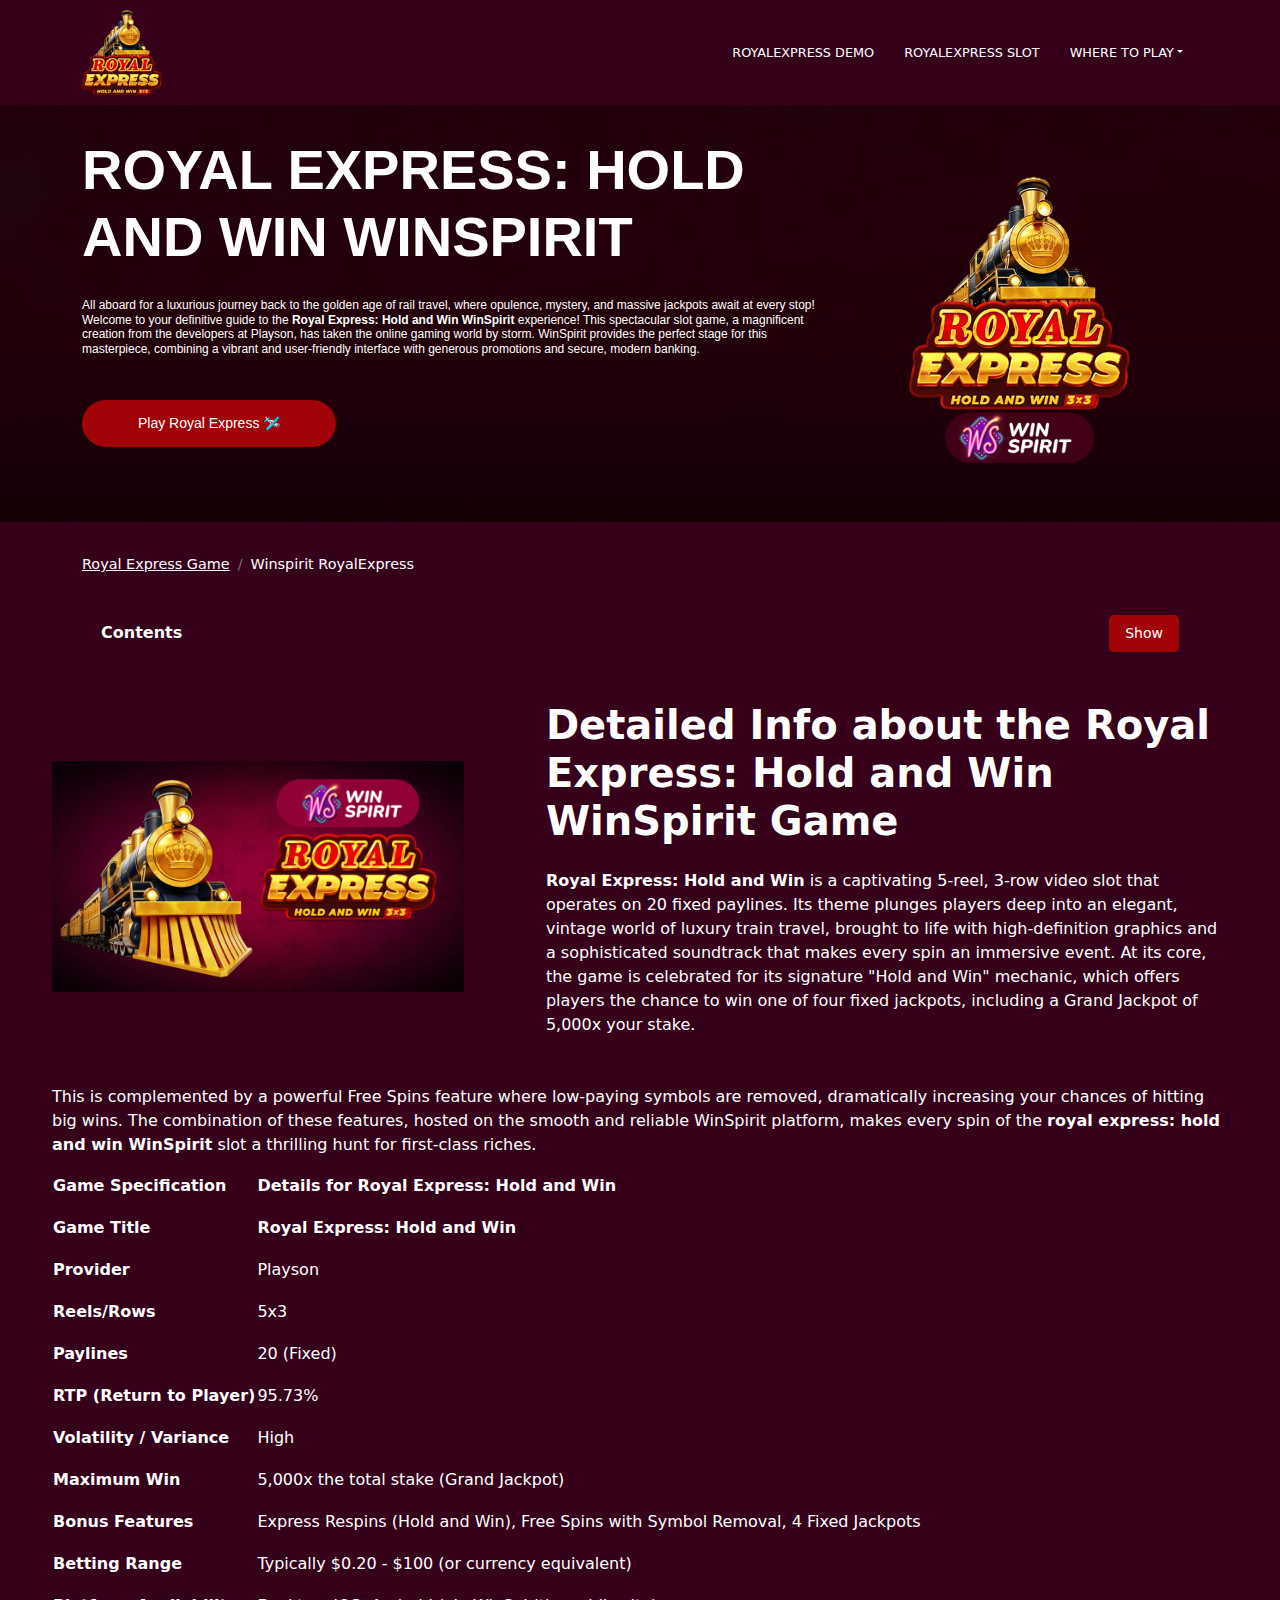
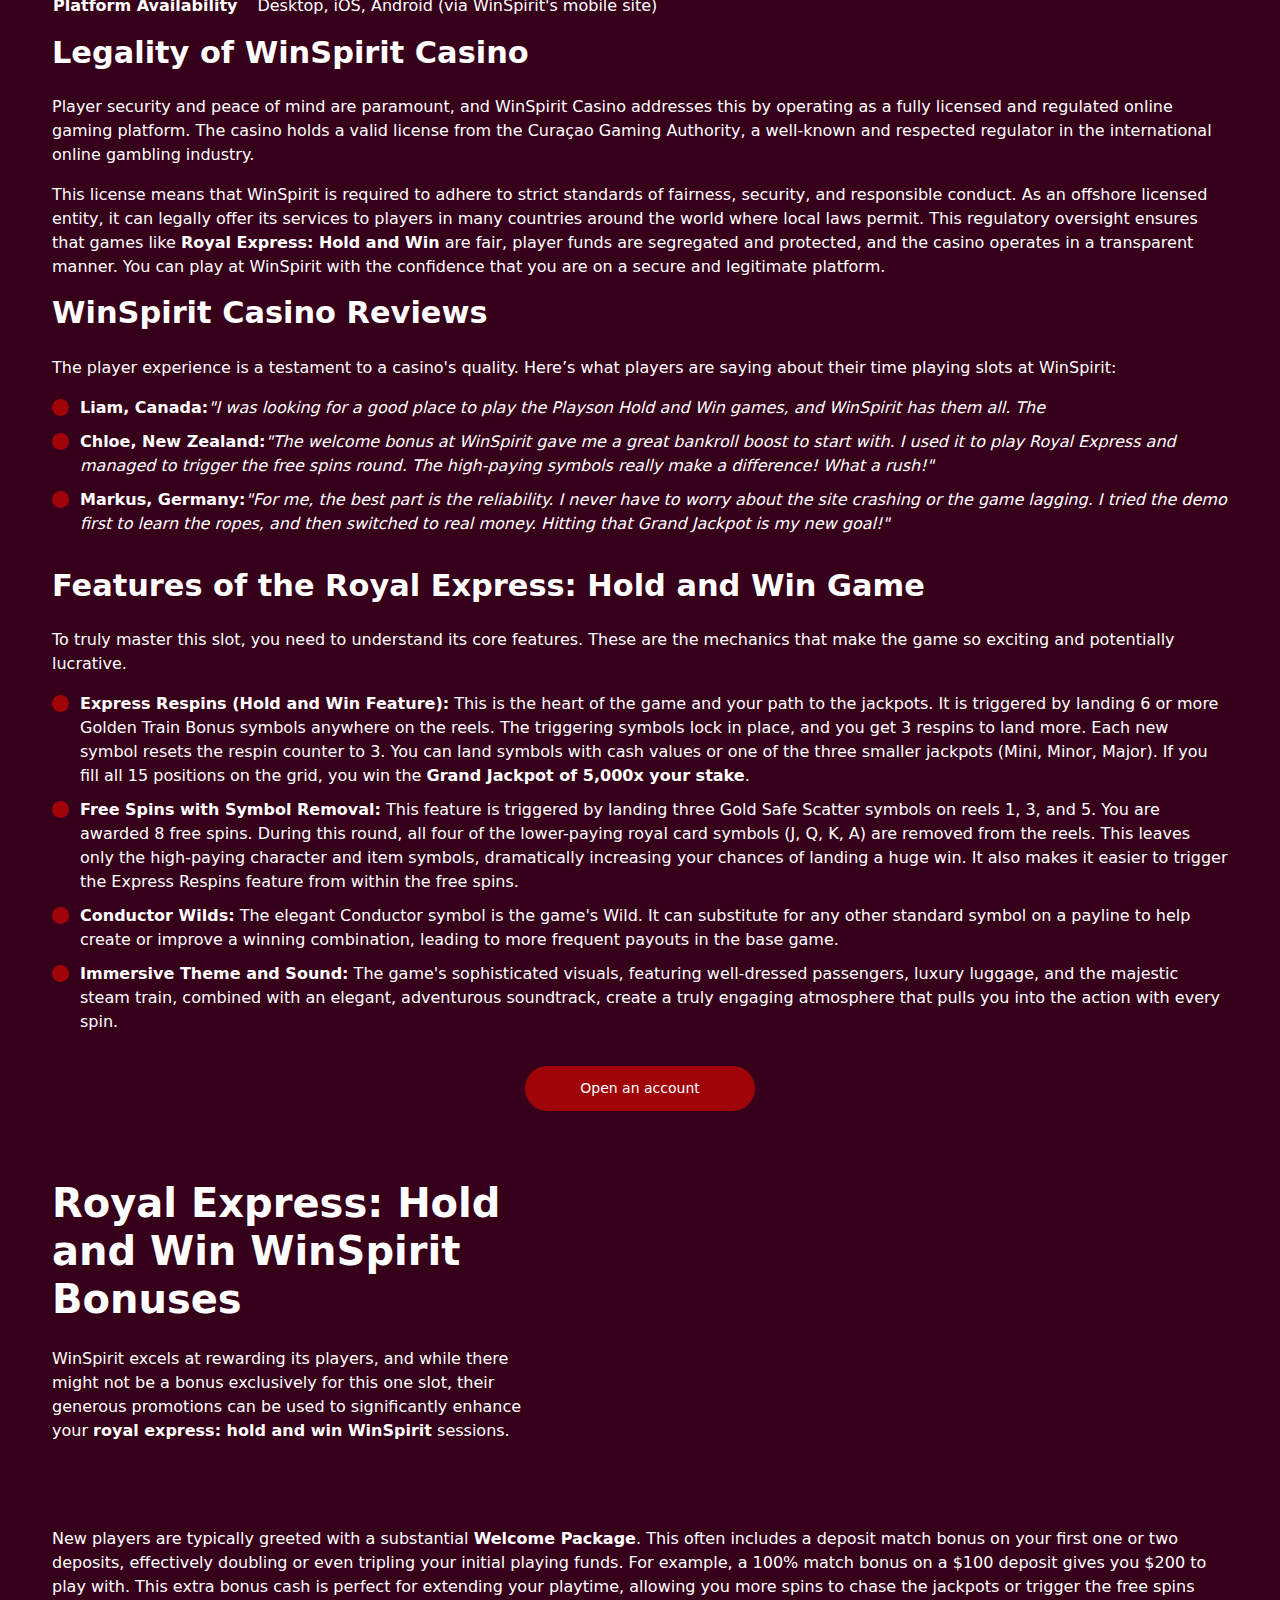
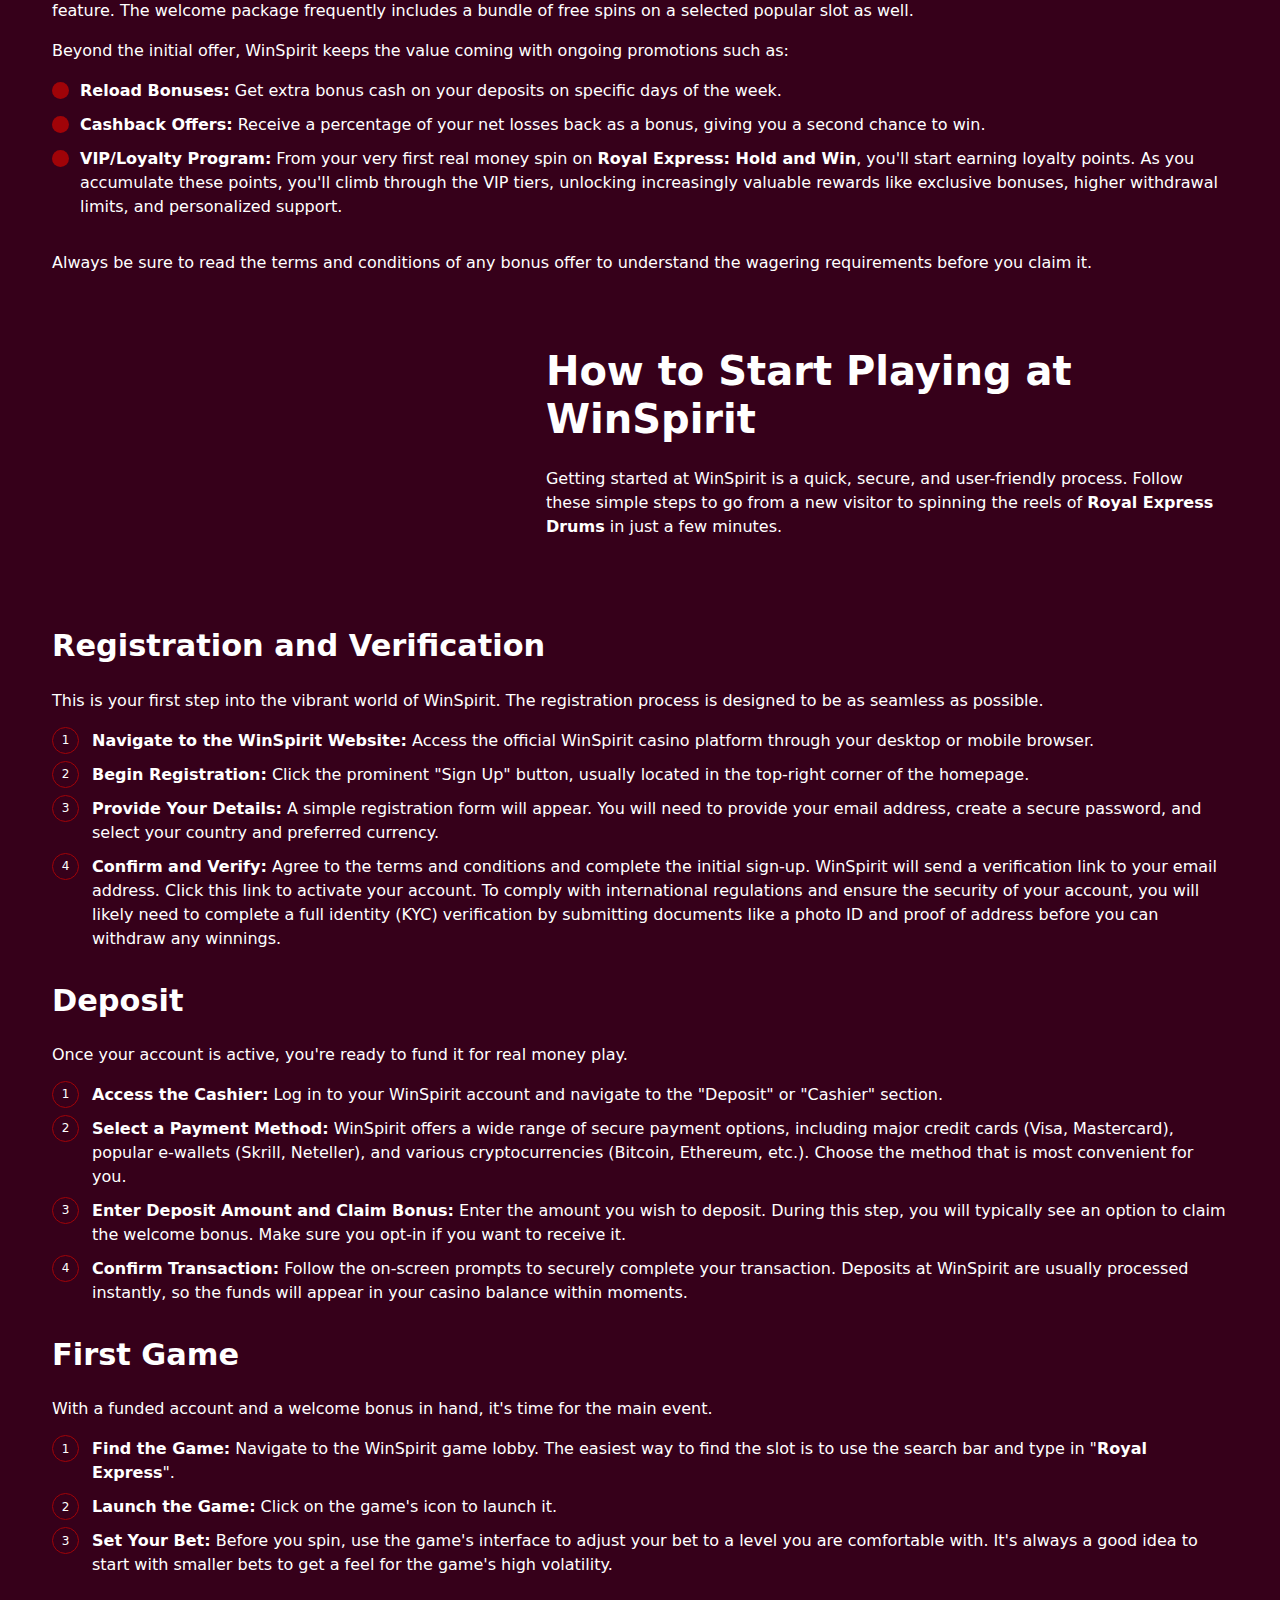
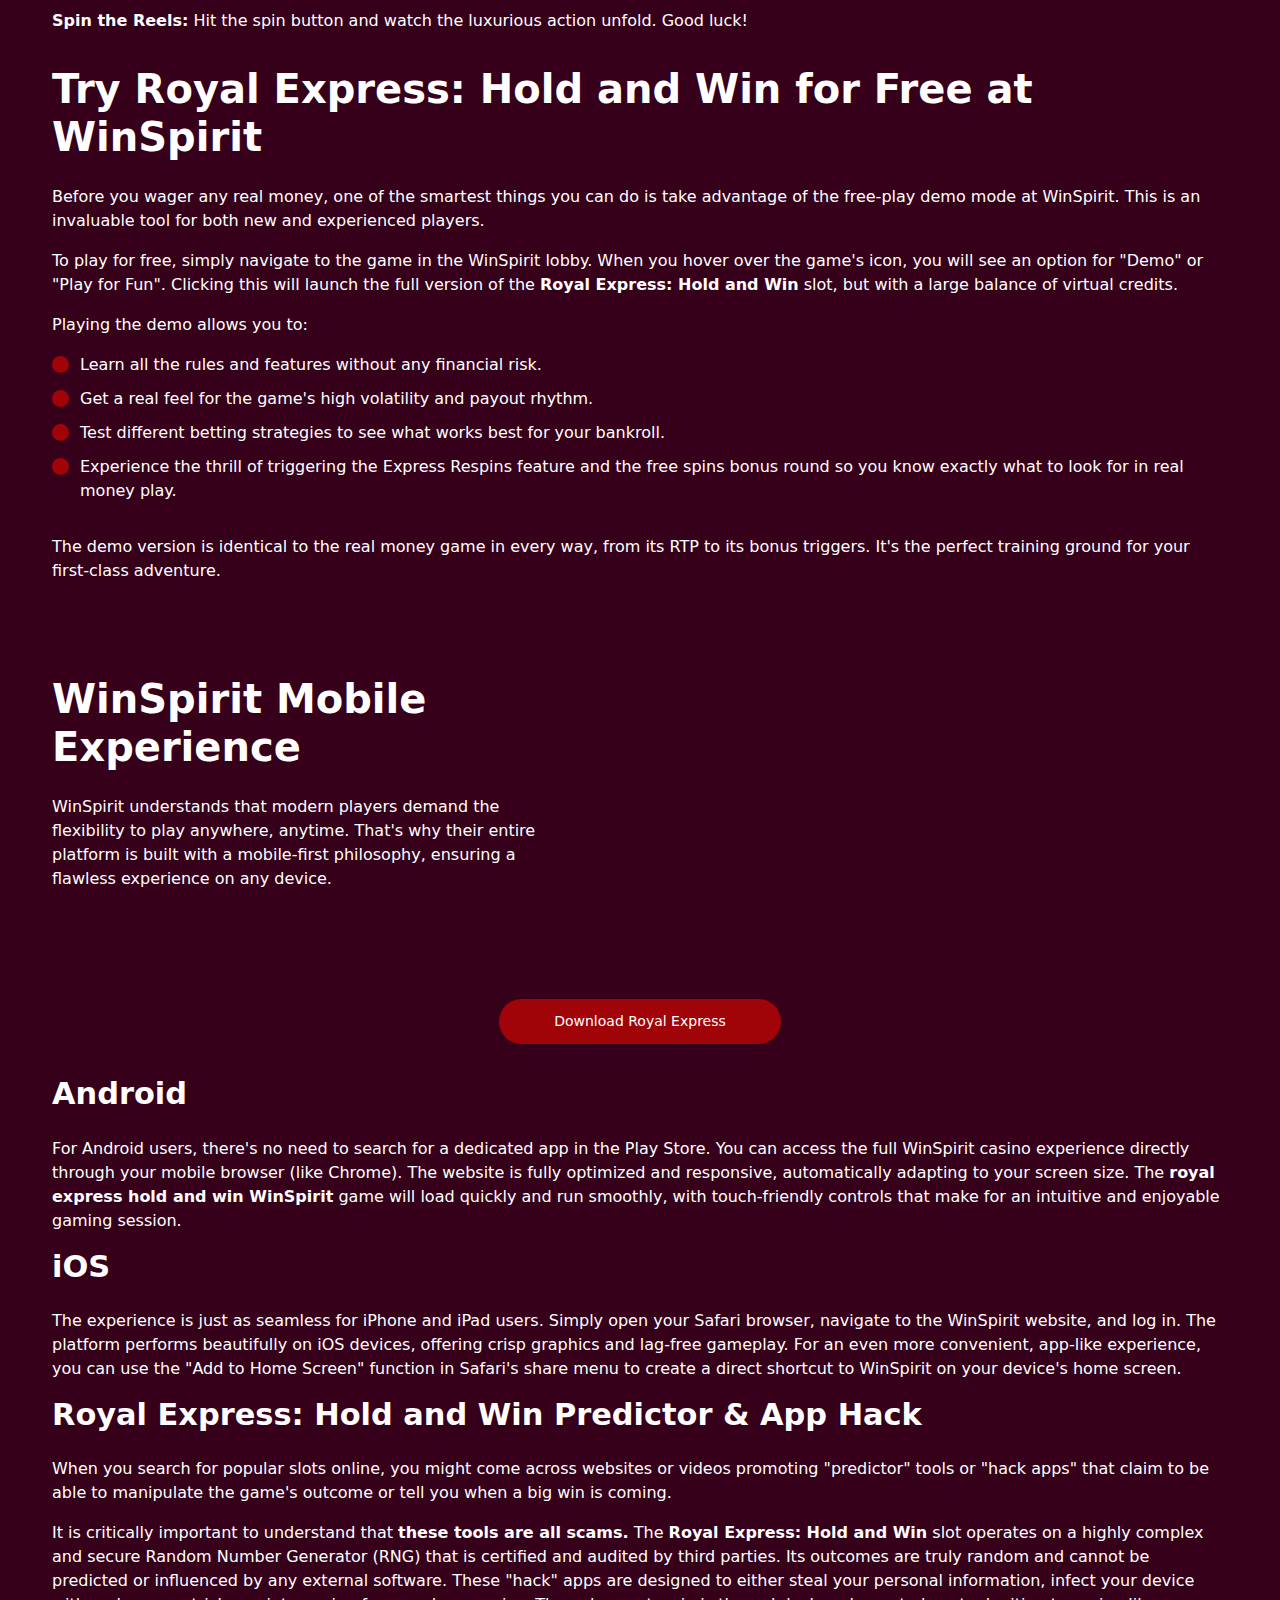
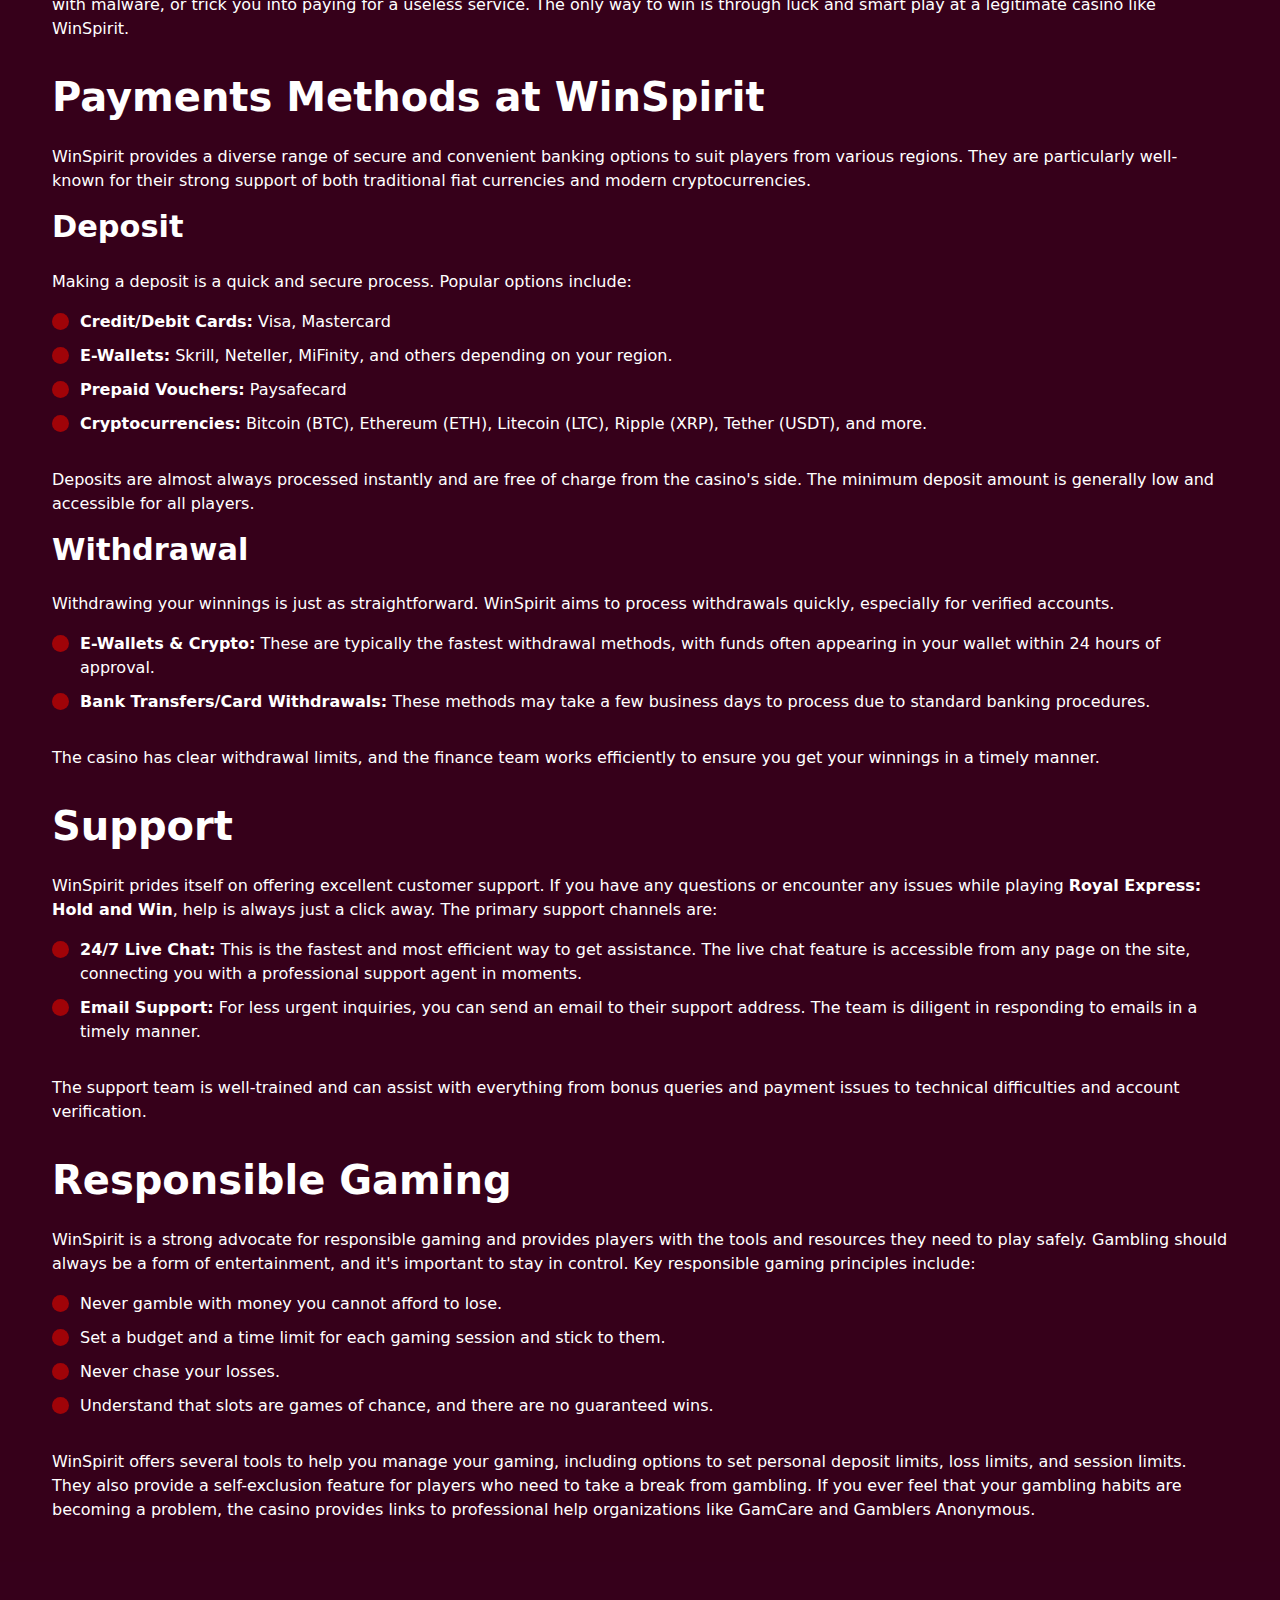
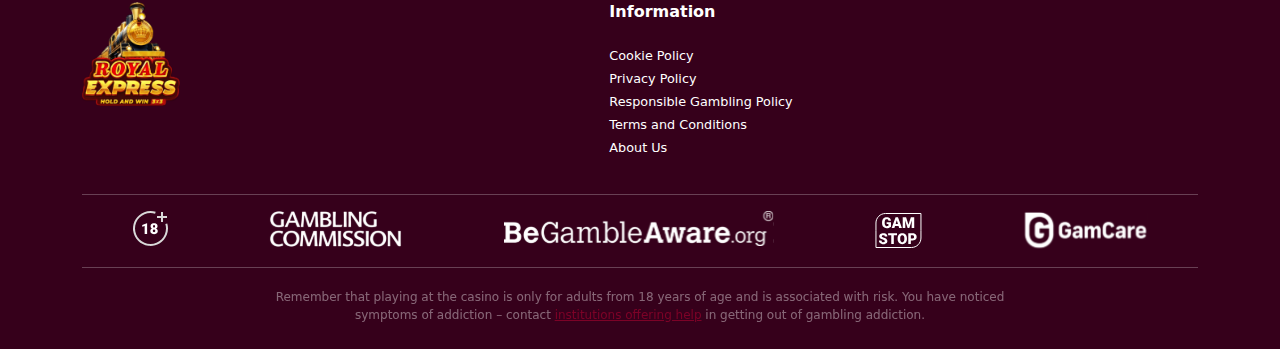
<file: winspirit-royal/index.html>
<!DOCTYPE html>
<html lang="en">

<head>
	<meta charset="UTF-8">
	<meta name="viewport" content="width=device-width">
	<meta name="robots" content="index, follow, max-image-preview:large, max-snippet:-1, max-video-preview:-1">

	<link rel="canonical" href="https://royal-express-game.com/winspirit-royal/">

	<link media="all" href="../css/autoptimize_9b123d720d574cecab7c6b5d40584863.css" rel="stylesheet">
	<title>Royal Express: Hold and Win WinSpirit Bonuses | Jackpot Play</title>
	<meta name="description"
		content="Royal express: hold and win WinSpirit rules page, learn gameplay with guides, come check it out | Royal express Hold and Win WinSpirit rules">



	<meta name="keywords" content="royal express: hold and win WinSpirit, royal express hold and win WinSpirit">
	<meta property="og:type" content="article">
	<meta property="og:title" content="Royal Express: Hold and Win WinSpirit Bonuses | Jackpot Play">
	<meta property="og:description"
		content="Royal express: hold and win WinSpirit rules page, learn gameplay with guides, come check it out | Royal express Hold and Win WinSpirit rules">
	<meta property="og:site_name" content="GatesofRoyal Express Game">
	<meta property="og:url" content="https://royal-express-game.com/winspirit-royal/">
	<meta name="twitter:card" content="summary_large_image">
	<meta name="twitter:title" content="Royal Express: Hold and Win WinSpirit Bonuses | Jackpot Play">
	<meta name="twitter:description"
		content="Royal express: hold and win WinSpirit rules page, learn gameplay with guides, come check it out | Royal express Hold and Win WinSpirit rules">

	<link rel="icon" type="image/png" href="/images/fav.png">
</head>

<body
	class="home wp-singular page-template-default page page-id-2 wp-custom-logo wp-theme-RoyalExpressofFireDrums body_frontend">
	<header class="header">
		<div class="container">
			<div class="header-wrap">
				<a href="/" class="logo">
					<span class="custom-logo-link"><img src="../images/logo.webp" class="custom-logo" alt="image" decoding="async"
							loading="lazy"></span>
				</a>
				<nav class="desktop_ver">
					<ul id="menu-primary-menu" class="menu">
						<li id="menu-item-684"
							class="menu-item menu-item-type-post_type menu-item-object-page nav-item nav-item-684"><a
								href="/royal-demo/" class="">RoyalExpress Demo</a></li>
						<li id="menu-item-1390"
							class="menu-item menu-item-type-post_type menu-item-object-page nav-item nav-item-1390"><a
								href="/royal-slot/" class="">RoyalExpress Slot</a></li>



						<li id="menu-item-696"
							class="menu-item menu-item-type-custom menu-item-object-custom menu-item-home menu-item-has-children dropdown nav-item nav-item-696">
							<a class=" dropdown-toggle" aria-haspopup="true" aria-expanded="false" bis_skin_checked="1">Where
								to play</a>
							<ul class="dropdown-menu depth_0">
								<li id="menu-item-693" class="menu-item menu-item-type-post_type menu-item-object-page menu-item-693"><a
										href="/rocketplay-royal/">Rocketplay RoyalExpress</a></li>
								<li id="menu-item-693" class="menu-item menu-item-type-post_type menu-item-object-page menu-item-693"><a
										href="/sisal-royal/">Sisal RoyalExpress</a></li>
								<li id="menu-item-693" class="menu-item menu-item-type-post_type menu-item-object-page menu-item-693"><a
										href="/winspirit-royal/">Winspirit RoyalExpress</a></li>
								<li id="menu-item-693" class="menu-item menu-item-type-post_type menu-item-object-page menu-item-693">
									<a href="/spin-casino-royal/">Spin Casino RoyalExpress</a>
								</li>
							</ul>
						</li>


					</ul>
				</nav>

				<div class="offcanvas offcanvas-end" tabindex="-1" id="offcanvas_nav_header">
					<div class="offcanvas-header">
						<button type="button" class="btn-close text-reset" data-bs-dismiss="offcanvas" aria-label="Close"></button>
					</div>
					<div class="offcanvas-body">
						<nav class="mobile_ver">
							<ul id="menu-primary-menu-1" class="menu">
								<li id="menu-item-684"
									class="menu-item menu-item-type-post_type menu-item-object-page nav-item nav-item-684"><a
										href="/royal-demo/" class="">RoyalExpress Demo</a></li>
								<li id="menu-item-1390"
									class="menu-item menu-item-type-post_type menu-item-object-page nav-item nav-item-1390"><a
										href="/royal-slot/" class="">RoyalExpress Slot</a></li>


								<li id="menu-item-696"
									class="menu-item menu-item-type-custom menu-item-object-custom menu-item-home menu-item-has-children dropdown nav-item nav-item-696">
									<a class=" dropdown-toggle" aria-haspopup="true" aria-expanded="false" bis_skin_checked="1">Where
										to play</a>
									<ul class="dropdown-menu depth_0">
										<li id="menu-item-693"
											class="menu-item menu-item-type-post_type menu-item-object-page menu-item-693"><a
												href="/rocketplay-royal/">Rocketplay RoyalExpress</a></li>
										<li id="menu-item-693"
											class="menu-item menu-item-type-post_type menu-item-object-page menu-item-693"><a
												href="/sisal-royal/">Sisal RoyalExpress</a></li>
										<li id="menu-item-693"
											class="menu-item menu-item-type-post_type menu-item-object-page menu-item-693"><a
												href="/winspirit-royal/">Winspirit RoyalExpress</a></li>
										<li id="menu-item-693"
											class="menu-item menu-item-type-post_type menu-item-object-page menu-item-693">
											<a href="/spin-casino-royal/">Spin Casino RoyalExpress</a>
										</li>
									</ul>
								</li>
							</ul>
						</nav>
					</div>
				</div>

				<div class="mobile-menu-button" data-bs-toggle="offcanvas" href="#offcanvas_nav_header" role="button"
					aria-controls="offcanvas_nav_header">
					<span></span>
					<span></span>
					<span></span>
				</div>
			</div>
		</div>


	</header>
	<main class="wrap">

		<div class="review-page">
			<div class="welcome_section">
				<div class="container">
					<div class="welcome_section__wrap row">
						<div class="col-lg">
							<div class="welcome_section__content">
								<h1 class="title">
									Royal Express: Hold and Win WinSpirit
								</h1>
								<div class="descr">
									<p>All aboard for a luxurious journey back to the golden age of rail travel, where opulence, mystery,
										and massive jackpots await at every stop! Welcome to your definitive guide to the <strong>Royal
											Express: Hold and Win WinSpirit</strong> experience! This spectacular slot game, a magnificent
										creation from the developers at Playson, has taken the online gaming world by storm. WinSpirit
										provides the perfect stage for this masterpiece, combining a vibrant and user-friendly interface
										with generous promotions and secure, modern banking.</p>
								</div>
								<a href="https://go.coinstrikeholdwin.com/SY12N7?approach=royalexpress" class="btn btn-primary">
									Play Royal Express 🛩️</a>
							</div>
						</div>
						<div class="col-lg-4">
							<div class="welcome_section__image">
								<span class="get-image schema-image-object-thumbnail">
									<img width="300" height="300" src="../images/winspirit.png"
										class="attachment-thumbnail size-thumbnail" alt="image" decoding="async" fetchpriority="high"
										style="max-width: 400px;">
								</span>
							</div>
						</div>
					</div>
				</div>
			</div>

			<div class="container">
				<nav class="breadcrumbs">
					<ol class="breadcrumb">
						<li class="breadcrumb-item">
							<a href="/">Royal Express Game</a>
						</li>
						<li class="breadcrumb-item active">Winspirit RoyalExpress</li>
					</ol>
				</nav>
				<nav>
					<div class="lwptoc lwptoc-baseItems lwptoc-light lwptoc-notInherit" data-smooth-scroll="1"
						data-smooth-scroll-offset="24" data-lwptoc-initialized="1">
						<div class="lwptoc_i">
							<div class="lwptoc_header">
								<b class="lwptoc_title">Contents</b>
							</div>
							<div class="lwptoc_items">
								<ol class="lwptoc_itemWrap">
									<li class="lwptoc_item"> <a href="#01">
											<span class="lwptoc_item_number">1</span>
											<span class="lwptoc_item_label">
												Detailed Info about the Royal Express: Hold and Win WinSpirit Game
											</span>
										</a>
									</li>
									<li class="lwptoc_item"> <a href="#02">
											<span class="lwptoc_item_number">2</span>
											<span class="lwptoc_item_label">Royal Express: Hold and Win WinSpirit Bonuses</span>
										</a>
									</li>
									<li class="lwptoc_item"> <a href="#03">
											<span class="lwptoc_item_number">3</span>
											<span class="lwptoc_item_label">How to Start Playing at WinSpirit</span>
										</a>
									</li>
									<li class="lwptoc_item"> <a href="#04">
											<span class="lwptoc_item_number">4</span>
											<span class="lwptoc_item_label">Try Royal Express: Hold and Win for Free at WinSpirit</span>
										</a>
									</li>
									<li class="lwptoc_item"> <a href="#05">
											<span class="lwptoc_item_number">5</span>
											<span class="lwptoc_item_label">WinSpirit Mobile Experience</span>
										</a>
									</li>
									<li class="lwptoc_item"> <a href="#06">
											<span class="lwptoc_item_number">6</span>
											<span class="lwptoc_item_label">Payments Methods at WinSpirit</span>
										</a>
									</li>
									<li class="lwptoc_item"> <a href="#07">
											<span class="lwptoc_item_number">7</span>
											<span class="lwptoc_item_label">Support</span>
										</a>
									</li>
									<li class="lwptoc_item"> <a href="#08">
											<span class="lwptoc_item_number">8</span>
											<span class="lwptoc_item_label">Responsible Gaming</span>
										</a>
									</li>
								</ol>
							</div>
						</div>
					</div>
				</nav>
			</div>

			<div class="wp-block-hc-container">
				<section class="wp-block-hc-alternate-group-section">
					<div class="media_block left">
						<h2 class="title" id="01">Detailed Info about the Royal Express: Hold and Win WinSpirit Game</h2>
						<div class="content">
							<p><strong>Royal Express: Hold and Win</strong> is a captivating 5-reel, 3-row video slot that operates on
								20 fixed paylines. Its theme plunges players deep into an elegant, vintage world of luxury train travel,
								brought to life with high-definition graphics and a sophisticated soundtrack that makes every spin an
								immersive event. At its core, the game is celebrated for its signature "Hold and Win" mechanic, which
								offers players the chance to win one of four fixed jackpots, including a Grand Jackpot of 5,000x your
								stake.</p>
						</div>
						<div class="image"> <span class="get-image schema-image-object-thumbnail"><img width="1024" height="720"
									src="../images/winspirit1.png" class="attachment-large size-large" alt="Casino Bonus Overview"
									sizes="auto, (max-width: 1024px) 100vw, 1024px" loading="lazy" decoding="async">
							</span> </div>
					</div>
					<p>This is complemented by a powerful Free Spins feature where low-paying symbols are removed, dramatically
						increasing your chances of hitting big wins. The combination of these features, hosted on the smooth and
						reliable WinSpirit platform, makes every spin of the <strong>royal express: hold and win WinSpirit</strong>
						slot a thrilling hunt for first-class riches.</p>
					<table>
						<tbody>
							<tr>
								<td>
									<p><strong>Game Specification</strong></p>
								</td>
								<td>
									<p><strong>Details for Royal Express: Hold and Win</strong></p>
								</td>
							</tr>
							<tr>
								<td>
									<p><strong>Game Title</strong></p>
								</td>
								<td>
									<p><strong>Royal Express: Hold and Win</strong></p>
								</td>
							</tr>
							<tr>
								<td>
									<p><strong>Provider</strong></p>
								</td>
								<td>
									<p>Playson</p>
								</td>
							</tr>
							<tr>
								<td>
									<p><strong>Reels/Rows</strong></p>
								</td>
								<td>
									<p>5x3</p>
								</td>
							</tr>
							<tr>
								<td>
									<p><strong>Paylines</strong></p>
								</td>
								<td>
									<p>20 (Fixed)</p>
								</td>
							</tr>
							<tr>
								<td>
									<p><strong>RTP (Return to Player)</strong></p>
								</td>
								<td>
									<p>95.73%</p>
								</td>
							</tr>
							<tr>
								<td>
									<p><strong>Volatility / Variance</strong></p>
								</td>
								<td>
									<p>High</p>
								</td>
							</tr>
							<tr>
								<td>
									<p><strong>Maximum Win</strong></p>
								</td>
								<td>
									<p>5,000x the total stake (Grand Jackpot)</p>
								</td>
							</tr>
							<tr>
								<td>
									<p><strong>Bonus Features</strong></p>
								</td>
								<td>
									<p>Express Respins (Hold and Win), Free Spins with Symbol Removal, 4 Fixed Jackpots</p>
								</td>
							</tr>
							<tr>
								<td>
									<p><strong>Betting Range</strong></p>
								</td>
								<td>
									<p>Typically $0.20 - $100 (or currency equivalent)</p>
								</td>
							</tr>
							<tr>
								<td>
									<p><strong>Platform Availability</strong></p>
								</td>
								<td>
									<p>Desktop, iOS, Android (via WinSpirit's mobile site)</p>
								</td>
							</tr>
						</tbody>
					</table>
					<h3>Legality of WinSpirit Casino</h3>
					<p>Player security and peace of mind are paramount, and WinSpirit Casino addresses this by operating as a
						fully licensed and regulated online gaming platform. The casino holds a valid license from the
						Cura&ccedil;ao Gaming Authority, a well-known and respected regulator in the international online gambling
						industry.</p>
					<p>This license means that WinSpirit is required to adhere to strict standards of fairness, security, and
						responsible conduct. As an offshore licensed entity, it can legally offer its services to players in many
						countries around the world where local laws permit. This regulatory oversight ensures that games like
						<strong>Royal Express: Hold and Win</strong> are fair, player funds are segregated and protected, and the
						casino operates in a transparent manner. You can play at WinSpirit with the confidence that you are on a
						secure and legitimate platform.
					</p>
					<h3>WinSpirit Casino Reviews</h3>
					<p>The player experience is a testament to a casino's quality. Here&rsquo;s what players are saying about
						their time playing slots at WinSpirit:</p>
					<ul>
						<li><strong>Liam, Canada:</strong><em>"I was looking for a good place to play the Playson Hold and Win
								games, and WinSpirit has them all. The&nbsp;</em></li>
						<li><strong>Chloe, New Zealand:</strong><em>"The welcome bonus at WinSpirit gave me a great bankroll boost
								to start with. I used it to play Royal Express and managed to trigger the free spins round. The
								high-paying symbols really make a difference! What a rush!"</em></li>
						<li><strong>Markus, Germany:</strong><em>"For me, the best part is the reliability. I never have to worry
								about the site crashing or the game lagging. I tried the demo first to learn the ropes, and then
								switched to real money. Hitting that Grand Jackpot is my new goal!"</em></li>
					</ul>
					<h3>Features of the Royal Express: Hold and Win Game</h3>
					<p>To truly master this slot, you need to understand its core features. These are the mechanics that make the
						game so exciting and potentially lucrative.</p>
					<ul>
						<li><strong>Express Respins (Hold and Win Feature):</strong> This is the heart of the game and your path to
							the jackpots. It is triggered by landing 6 or more Golden Train Bonus symbols anywhere on the reels. The
							triggering symbols lock in place, and you get 3 respins to land more. Each new symbol resets the respin
							counter to 3. You can land symbols with cash values or one of the three smaller jackpots (Mini, Minor,
							Major). If you fill all 15 positions on the grid, you win the <strong>Grand Jackpot of 5,000x your
								stake</strong>.</li>
						<li><strong>Free Spins with Symbol Removal:</strong> This feature is triggered by landing three Gold Safe
							Scatter symbols on reels 1, 3, and 5. You are awarded 8 free spins. During this round, all four of the
							lower-paying royal card symbols (J, Q, K, A) are removed from the reels. This leaves only the high-paying
							character and item symbols, dramatically increasing your chances of landing a huge win. It also makes it
							easier to trigger the Express Respins feature from within the free spins.</li>
						<li><strong>Conductor Wilds:</strong> The elegant Conductor symbol is the game's Wild. It can substitute for
							any other standard symbol on a payline to help create or improve a winning combination, leading to more
							frequent payouts in the base game.</li>
						<li><strong>Immersive Theme and Sound:</strong> The game's sophisticated visuals, featuring well-dressed
							passengers, luxury luggage, and the majestic steam train, combined with an elegant, adventurous
							soundtrack, create a truly engaging atmosphere that pulls you into the action with every spin.</li>
					</ul>
					<div
						class="wp-block-buttons is-content-justification-center is-layout-flex wp-container-core-buttons-is-layout-a89b3969 wp-block-buttons-is-layout-flex">
						<div class="wp-block-button"><a class="wp-block-button__link wp-element-button"
								href="https://go.coinstrikeholdwin.com/SY12N7?approach=royalexpress" target="_blank"
								rel="nofollow noopener">Open an account</a></div>
					</div>
				</section>
				<section class="wp-block-hc-alternate-group-section">
					<div class="media_block right">
						<h2 class="title" id="02">Royal Express: Hold and Win WinSpirit Bonuses</h2>
						<div class="content">
							<p>WinSpirit excels at rewarding its players, and while there might not be a bonus exclusively for this
								one slot, their generous promotions can be used to significantly enhance your <strong>royal express:
									hold and win WinSpirit</strong> sessions.</p>
						</div>
						<div class="image"> <span class="get-image schema-image-object-thumbnail"><img width="1024" height="720"
									src="../images/winspirit2.png" class="attachment-large size-large"
									alt="RoyalExpress slot with a big bonus to get you started"
									sizes="auto, (max-width: 1024px) 100vw, 1024px" loading="lazy" decoding="async">
							</span> </div>
					</div>
					<p>New players are typically greeted with a substantial <strong>Welcome Package</strong>. This often includes
						a deposit match bonus on your first one or two deposits, effectively doubling or even tripling your initial
						playing funds. For example, a 100% match bonus on a $100 deposit gives you $200 to play with. This extra
						bonus cash is perfect for extending your playtime, allowing you more spins to chase the jackpots or trigger
						the free spins feature. The welcome package frequently includes a bundle of free spins on a selected popular
						slot as well.</p>
					<p>Beyond the initial offer, WinSpirit keeps the value coming with ongoing promotions such as:</p>
					<ul>
						<li><strong>Reload Bonuses:</strong> Get extra bonus cash on your deposits on specific days of the week.
						</li>
						<li><strong>Cashback Offers:</strong> Receive a percentage of your net losses back as a bonus, giving you a
							second chance to win.</li>
						<li><strong>VIP/Loyalty Program:</strong> From your very first real money spin on <strong>Royal Express:
								Hold and Win</strong>, you'll start earning loyalty points. As you accumulate these points, you'll climb
							through the VIP tiers, unlocking increasingly valuable rewards like exclusive bonuses, higher withdrawal
							limits, and personalized support.</li>
					</ul>
					<p>Always be sure to read the terms and conditions of any bonus offer to understand the wagering requirements
						before you claim it.</p>
				</section>
				<section class="wp-block-hc-alternate-group-section">
					<div class="media_block left">
						<h2 class="title" id="03">How to Start Playing at WinSpirit</h2>
						<div class="content">
							<p>Getting started at WinSpirit is a quick, secure, and user-friendly process. Follow these simple steps
								to go from a new visitor to spinning the reels of <strong>Royal Express Drums</strong> in just a few
								minutes.</p>
						</div>
						<div class="image"> <span class="get-image schema-image-object-thumbnail"><img width="1024" height="720"
									src="../images/winspirit3.png" class="attachment-large size-large" alt="RoyalExpress slot start guide"
									sizes="auto, (max-width: 1024px) 100vw, 1024px" loading="lazy" decoding="async">
							</span> </div>
					</div>
					<h3>Registration and Verification</h3>
					<p>This is your first step into the vibrant world of WinSpirit. The registration process is designed to be as
						seamless as possible.</p>
					<ol>
						<li><strong>Navigate to the WinSpirit Website:</strong> Access the official WinSpirit casino platform
							through your desktop or mobile browser.</li>
						<li><strong>Begin Registration:</strong> Click the prominent "Sign Up" button, usually located in the
							top-right corner of the homepage.</li>
						<li><strong>Provide Your Details:</strong> A simple registration form will appear. You will need to provide
							your email address, create a secure password, and select your country and preferred currency.</li>
						<li><strong>Confirm and Verify:</strong> Agree to the terms and conditions and complete the initial sign-up.
							WinSpirit will send a verification link to your email address. Click this link to activate your account.
							To comply with international regulations and ensure the security of your account, you will likely need to
							complete a full identity (KYC) verification by submitting documents like a photo ID and proof of address
							before you can withdraw any winnings.</li>
					</ol>
					<h3>Deposit</h3>
					<p>Once your account is active, you're ready to fund it for real money play.</p>
					<ol>
						<li><strong>Access the Cashier:</strong> Log in to your WinSpirit account and navigate to the "Deposit" or
							"Cashier" section.</li>
						<li><strong>Select a Payment Method:</strong> WinSpirit offers a wide range of secure payment options,
							including major credit cards (Visa, Mastercard), popular e-wallets (Skrill, Neteller), and various
							cryptocurrencies (Bitcoin, Ethereum, etc.). Choose the method that is most convenient for you.</li>
						<li><strong>Enter Deposit Amount and Claim Bonus:</strong> Enter the amount you wish to deposit. During this
							step, you will typically see an option to claim the welcome bonus. Make sure you opt-in if you want to
							receive it.</li>
						<li><strong>Confirm Transaction:</strong> Follow the on-screen prompts to securely complete your
							transaction. Deposits at WinSpirit are usually processed instantly, so the funds will appear in your
							casino balance within moments.</li>
					</ol>
					<h3>First Game</h3>
					<p>With a funded account and a welcome bonus in hand, it's time for the main event.</p>
					<ol>
						<li><strong>Find the Game:</strong> Navigate to the WinSpirit game lobby. The easiest way to find the slot
							is to use the search bar and type in "<strong>Royal Express</strong>".</li>
						<li><strong>Launch the Game:</strong> Click on the game's icon to launch it.</li>
						<li><strong>Set Your Bet:</strong> Before you spin, use the game's interface to adjust your bet to a level
							you are comfortable with. It's always a good idea to start with smaller bets to get a feel for the game's
							high volatility.</li>
					</ol>
					<p><strong>Spin the Reels:</strong> Hit the spin button and watch the luxurious action unfold. Good luck!</p>
				</section>
				<section class="wp-block-hc-alternate-group-section">
					<h2 class="wp-block-heading" id="04">Try Royal Express: Hold and Win for Free at WinSpirit</h2>
					<p>Before you wager any real money, one of the smartest things you can do is take advantage of the free-play
						demo mode at WinSpirit. This is an invaluable tool for both new and experienced players.</p>
					<p>To play for free, simply navigate to the game in the WinSpirit lobby. When you hover over the game's icon,
						you will see an option for "Demo" or "Play for Fun". Clicking this will launch the full version of the
						<strong>Royal Express: Hold and Win</strong> slot, but with a large balance of virtual credits.
					</p>
					<p>Playing the demo allows you to:</p>
					<ul>
						<li>Learn all the rules and features without any financial risk.</li>
						<li>Get a real feel for the game's high volatility and payout rhythm.</li>
						<li>Test different betting strategies to see what works best for your bankroll.</li>
						<li>Experience the thrill of triggering the Express Respins feature and the free spins bonus round so you
							know exactly what to look for in real money play.</li>
					</ul>
					<p>The demo version is identical to the real money game in every way, from its RTP to its bonus triggers. It's
						the perfect training ground for your first-class adventure.</p>
				</section>
				<section class="wp-block-hc-alternate-group-section">
					<div class="media_block right">
						<h2 class="title" id="05">WinSpirit Mobile Experience</h2>
						<div class="content">
							<p>WinSpirit understands that modern players demand the flexibility to play anywhere, anytime. That's why
								their entire platform is built with a mobile-first philosophy, ensuring a flawless experience on any
								device.</p>
						</div>
						<div class="image"> <span class="get-image schema-image-object-thumbnail"><img width="1024" height="720"
									src="../images/winspirit4.png" class="attachment-large size-large"
									alt="Apps for easy casino slots play" sizes="auto, (max-width: 1024px) 100vw, 1024px" loading="lazy"
									decoding="async">
							</span> </div>
					</div>
					<div
						class="wp-block-buttons is-content-justification-center is-layout-flex wp-container-core-buttons-is-layout-a89b3969 wp-block-buttons-is-layout-flex">
						<div class="wp-block-button"><a class="wp-block-button__link wp-element-button"
								href="https://go.coinstrikeholdwin.com/SY12N7?approach=royalexpress" target="_blank"
								rel="nofollow noopener">Download Royal Express</a></div>
					</div>
					<h3>Android</h3>
					<p>For Android users, there's no need to search for a dedicated app in the Play Store. You can access the full
						WinSpirit casino experience directly through your mobile browser (like Chrome). The website is fully
						optimized and responsive, automatically adapting to your screen size. The <strong>royal express hold and win
							WinSpirit</strong> game will load quickly and run smoothly, with touch-friendly controls that make for an
						intuitive and enjoyable gaming session.</p>
					<h3>iOS</h3>
					<p>The experience is just as seamless for iPhone and iPad users. Simply open your Safari browser, navigate to
						the WinSpirit website, and log in. The platform performs beautifully on iOS devices, offering crisp graphics
						and lag-free gameplay. For an even more convenient, app-like experience, you can use the "Add to Home
						Screen" function in Safari's share menu to create a direct shortcut to WinSpirit on your device's home
						screen.</p>
					<h3>Royal Express: Hold and Win Predictor &amp; App Hack</h3>
					<p>When you search for popular slots online, you might come across websites or videos promoting "predictor"
						tools or "hack apps" that claim to be able to manipulate the game's outcome or tell you when a big win is
						coming.</p>
					<p>It is critically important to understand that <strong>these tools are all scams.</strong> The <strong>Royal
							Express: Hold and Win</strong> slot operates on a highly complex and secure Random Number Generator (RNG)
						that is certified and audited by third parties. Its outcomes are truly random and cannot be predicted or
						influenced by any external software. These "hack" apps are designed to either steal your personal
						information, infect your device with malware, or trick you into paying for a useless service. The only way
						to win is through luck and smart play at a legitimate casino like WinSpirit.</p>
				</section>
				<section class="wp-block-hc-alternate-group-section">
					<h2 class="wp-block-heading" id="06">
						Payments Methods at WinSpirit
					</h2>
					<p>WinSpirit provides a diverse range of secure and convenient banking options to suit players from various
						regions. They are particularly well-known for their strong support of both traditional fiat currencies and
						modern cryptocurrencies.</p>
					<h3>Deposit</h3>
					<p>Making a deposit is a quick and secure process. Popular options include:</p>
					<ul>
						<li><strong>Credit/Debit Cards:</strong> Visa, Mastercard</li>
						<li><strong>E-Wallets:</strong> Skrill, Neteller, MiFinity, and others depending on your region.</li>
						<li><strong>Prepaid Vouchers:</strong> Paysafecard</li>
						<li><strong>Cryptocurrencies:</strong> Bitcoin (BTC), Ethereum (ETH), Litecoin (LTC), Ripple (XRP), Tether
							(USDT), and more.</li>
					</ul>
					<p>Deposits are almost always processed instantly and are free of charge from the casino's side. The minimum
						deposit amount is generally low and accessible for all players.</p>
					<h3>Withdrawal</h3>
					<p>Withdrawing your winnings is just as straightforward. WinSpirit aims to process withdrawals quickly,
						especially for verified accounts.</p>
					<ul>
						<li><strong>E-Wallets &amp; Crypto:</strong> These are typically the fastest withdrawal methods, with funds
							often appearing in your wallet within 24 hours of approval.</li>
						<li><strong>Bank Transfers/Card Withdrawals:</strong> These methods may take a few business days to process
							due to standard banking procedures.</li>
					</ul>
					<p>The casino has clear withdrawal limits, and the finance team works efficiently to ensure you get your
						winnings in a timely manner.</p>
				</section>
				<section class="wp-block-hc-alternate-group-section">
					<h2 class="wp-block-heading" id="07">Support</h2>
					<p>WinSpirit prides itself on offering excellent customer support. If you have any questions or encounter any
						issues while playing <strong>Royal Express: Hold and Win</strong>, help is always just a click away. The
						primary support channels are:</p>
					<ul>
						<li><strong>24/7 Live Chat:</strong> This is the fastest and most efficient way to get assistance. The live
							chat feature is accessible from any page on the site, connecting you with a professional support agent in
							moments.</li>
						<li><strong>Email Support:</strong> For less urgent inquiries, you can send an email to their support
							address. The team is diligent in responding to emails in a timely manner.</li>
					</ul>
					<p>The support team is well-trained and can assist with everything from bonus queries and payment issues to
						technical difficulties and account verification.</p>
				</section>
				<section class="wp-block-hc-alternate-group-section">
					<h2 class="wp-block-heading" id="08">Responsible Gaming</h2>
					<p>WinSpirit is a strong advocate for responsible gaming and provides players with the tools and resources
						they need to play safely. Gambling should always be a form of entertainment, and it's important to stay in
						control. Key responsible gaming principles include:</p>
					<ul>
						<li>Never gamble with money you cannot afford to lose.</li>
						<li>Set a budget and a time limit for each gaming session and stick to them.</li>
						<li>Never chase your losses.</li>
						<li>Understand that slots are games of chance, and there are no guaranteed wins.</li>
					</ul>
					<p>WinSpirit offers several tools to help you manage your gaming, including options to set personal deposit
						limits, loss limits, and session limits. They also provide a self-exclusion feature for players who need to
						take a break from gambling. If you ever feel that your gambling habits are becoming a problem, the casino
						provides links to professional help organizations like GamCare and Gamblers Anonymous.</p>
				</section>
			</div>
		</div>
	</main>
	<footer class="footer">
		<div class="container">
			<div class="row">
				<div class="col-lg-auto">
					<div class="footer-logo">
						<span class="custom-logo-link"><img src="../images/logo.webp" class="custom-logo" alt="image"
								decoding="async" loading="lazy"></span>
					</div>
				</div>
				<div class="col-lg">
					<div class="row footer-nav-wrap">
						<div class="col-lg-auto">
							<div class="footer-nav">
								<h4 class="heading d-none d-lg-block">Information</h4>
								<nav class="menu-footer-menu-2-container">
									<ul id="menu-footer-menu-2" class="menu">
										<li id="menu-item-707"
											class="menu-item menu-item-type-post_type menu-item-object-page menu-item-707"><a
												href="/cookie/">Cookie Policy</a></li>
										<li id="menu-item-707"
											class="menu-item menu-item-type-post_type menu-item-object-page menu-item-707"><a
												href="/privacy/">Privacy Policy</a></li>
										<li id="menu-item-708"
											class="menu-item menu-item-type-post_type menu-item-object-page menu-item-708"><a
												href="/responsible-gambling-policy/">Responsible Gambling Policy</a></li>
										<li id="menu-item-1207"
											class="menu-item menu-item-type-post_type menu-item-object-page menu-item-1207"><a
												href="/terms/">Terms and Conditions</a></li>
										<li id="menu-item-1207"
											class="menu-item menu-item-type-post_type menu-item-object-page menu-item-1207"><a
												href="/about/">About Us</a></li>
									</ul>
								</nav>
							</div>
						</div>
					</div>
				</div>
				<div class="col-lg-4 d-none">
					<div class="footer-info text-center">
						<h4 class="heading">Information</h4>
						<div class="social">
							<a href="#">
								<svg width="9" height="18" viewBox="0 0 9 18" fill="currentColor" xmlns="http://www.w3.org/2000/svg">
									<path
										d="M7.3575 2.98875H9.00075V0.12675C8.71725 0.08775 7.74225 0 6.60675 0C4.2375 0 2.6145 1.49025 2.6145 4.22925V6.75H0V9.9495H2.6145V18H5.82V9.95025H8.32875L8.727 6.75075H5.81925V4.5465C5.82 3.62175 6.069 2.98875 7.3575 2.98875Z">
									</path>
								</svg>
							</a>
							<a href="#">
								<svg width="19" height="16" viewBox="0 0 19 16" fill="currentColor" xmlns="http://www.w3.org/2000/svg">
									<path
										d="M16.5099 4.33475C17.2419 3.815 17.8576 3.16625 18.3594 2.41925V2.4185C17.6896 2.71175 16.9771 2.90675 16.2331 3.00125C16.9981 2.5445 17.5824 1.82675 17.8569 0.962C17.1436 1.38725 16.3561 1.68725 15.5169 1.85525C14.8396 1.13375 13.8744 0.6875 12.8214 0.6875C10.7784 0.6875 9.13363 2.34575 9.13363 4.37825C9.13363 4.67075 9.15837 4.952 9.21912 5.21975C6.15162 5.06975 3.43663 3.59975 1.61263 1.3595C1.29462 1.91225 1.10712 2.5445 1.10712 3.22475C1.10712 4.50275 1.76488 5.63525 2.74662 6.2915C2.15338 6.28025 1.57212 6.10775 1.07937 5.837V5.8775C1.07937 7.67075 2.35812 9.16024 4.03587 9.50375C3.73513 9.58625 3.40812 9.62525 3.06838 9.62525C2.83212 9.62525 2.59363 9.61174 2.37013 9.56225C2.84788 11.0232 4.20537 12.098 5.81787 12.1332C4.56238 13.115 2.96788 13.7067 1.24213 13.7067C0.939875 13.7067 0.649625 13.6932 0.359375 13.6565C1.99437 14.7102 3.93087 15.3125 6.02037 15.3125C12.5326 15.3125 16.7769 9.87949 16.5099 4.33475Z">
									</path>
								</svg>
							</a>
							<a href="#">
								<svg width="19" height="18" viewBox="0 0 19 18" fill="currentColor" xmlns="http://www.w3.org/2000/svg">
									<g clip-path="url(#clip0_90_450)">
										<path
											d="M9.36264 4.37891C6.81039 4.37891 4.74414 6.44741 4.74414 8.99741C4.74414 11.5497 6.81264 13.6159 9.36264 13.6159C11.9149 13.6159 13.9811 11.5474 13.9811 8.99741C13.9811 6.44516 11.9126 4.37891 9.36264 4.37891ZM9.36264 11.9952C7.70589 11.9952 6.36489 10.6534 6.36489 8.99741C6.36489 7.34141 7.70664 5.99966 9.36264 5.99966C11.0186 5.99966 12.3604 7.34141 12.3604 8.99741C12.3611 10.6534 11.0194 11.9952 9.36264 11.9952Z">
										</path>
										<path
											d="M13.0705 0.05654C11.4145 -0.02071 7.3128 -0.01696 5.6553 0.05654C4.1988 0.12479 2.91405 0.47654 1.8783 1.51229C0.147295 3.24329 0.368545 5.57579 0.368545 8.99654C0.368545 12.4975 0.173545 14.776 1.8783 16.4808C3.61605 18.2178 5.9823 17.9905 9.36255 17.9905C12.8305 17.9905 14.0275 17.9928 15.2538 17.518C16.921 16.8708 18.1796 15.3805 18.3025 12.7038C18.3805 11.047 18.376 6.94604 18.3025 5.28854C18.154 2.12879 16.4583 0.21254 13.0705 0.05654ZM15.6918 15.3355C14.557 16.4703 12.9828 16.369 9.3408 16.369C5.5908 16.369 4.08705 16.4245 2.9898 15.3243C1.72605 14.0665 1.9548 12.0468 1.9548 8.98454C1.9548 4.84079 1.52955 1.85654 5.6883 1.64354C6.6438 1.60979 6.92505 1.59854 9.3303 1.59854L9.36405 1.62104C13.3608 1.62104 16.4965 1.20254 16.6848 5.36054C16.7275 6.30929 16.7373 6.59429 16.7373 8.99579C16.7365 12.7023 16.807 14.215 15.6918 15.3355Z">
										</path>
										<path
											d="M14.1642 5.27569C14.7603 5.27569 15.2435 4.79249 15.2435 4.19644C15.2435 3.60038 14.7603 3.11719 14.1642 3.11719C13.5682 3.11719 13.085 3.60038 13.085 4.19644C13.085 4.79249 13.5682 5.27569 14.1642 5.27569Z">
										</path>
									</g>
									<defs>
										<clipPath id="clip0_90_450">
											<rect width="18" height="18" fill="white" transform="translate(0.359375)"></rect>
										</clipPath>
									</defs>
								</svg>
							</a>
						</div>
					</div>
				</div>
			</div>

			<div class="footer-logos-wrap">
				<hr>
				<div class="footer-logos">
					<img src="../images/footer_18plus.svg" alt="18 plus">
					<img src="../images/footer_gambling_commission.svg" alt="gambling commission">
					<img src="../images/footer_begambleaware.svg" alt="begambleaware">
					<img src="../images/footer_gamstop.svg" alt="gamstop">
					<img src="../images/footer_gamecare.svg" alt="gamecare">
				</div>
				<hr class="hr_2">
			</div>

			<div class="footer-text">
				Remember that playing at the casino is only for adults from 18 years of age and is associated with risk. You
				have noticed symptoms of addiction – contact <a href="#">institutions offering
					help</a> in getting out of gambling addiction. </div>
		</div>

	</footer>

	<script src="../js/app.js"></script>

</body>

</html>
</file>
<file: css/autoptimize_9b123d720d574cecab7c6b5d40584863.css>
.linking_bl {
  text-align: right
}

.linking_bl button {
  position: relative;
  font-size: 14px !important;
  padding-left: 40px !important;
  border: 1px solid;
  margin-bottom: 1rem
}

.linking_bl .dropdown-toggle:after {
  display: inline-block;
  margin-left: .255em;
  vertical-align: .255em;
  content: "";
  border-top: .3em solid;
  border-right: .3em solid transparent;
  border-bottom: 0;
  border-left: .3em solid transparent
}

.linking_bl .flag {
  position: absolute;
  left: 13px;
  top: 11px
}

.linking_bl .flag img {
  width: 20px;
  height: 20px;
  border-radius: 50%
}

.linking_bl .dropdown-item {
  position: relative;
  padding-left: 40px;
  font-size: 14px
}

.linking_bl .dropdown-item .flag {
  top: 3px
}

.linking_bl .dropdown-item .flag i {
  font-size: 20px;
  padding-top: 3px
}

@media (max-width:991px) {
  .linking_bl {
    margin-top: -20px;
    text-align: center
  }
}

.wp-block-archives {
  box-sizing: border-box
}

.wp-block-archives-dropdown label {
  display: block
}

.wp-block-avatar {
  line-height: 0
}

.wp-block-avatar,
.wp-block-avatar img {
  box-sizing: border-box
}

.wp-block-avatar.aligncenter {
  text-align: center
}

.wp-block-audio {
  box-sizing: border-box
}

.wp-block-audio :where(figcaption) {
  margin-bottom: 1em;
  margin-top: .5em
}

.wp-block-audio audio {
  min-width: 300px;
  width: 100%
}

.wp-block-button__link {
  align-content: center;
  box-sizing: border-box;
  cursor: pointer;
  display: inline-block;
  height: 100%;
  text-align: center;
  width: 100%;
  word-break: break-word
}

.wp-block-button__link.aligncenter {
  text-align: center
}

.wp-block-button__link.alignright {
  text-align: right
}

:where(.wp-block-button__link) {
  border-radius: 9999px;
  box-shadow: none;
  padding: calc(.667em + 2px) calc(1.333em + 2px);
  text-decoration: none
}

.wp-block-button[style*=text-decoration] .wp-block-button__link {
  text-decoration: inherit
}

.wp-block-buttons>.wp-block-button.has-custom-width {
  max-width: none
}

.wp-block-buttons>.wp-block-button.has-custom-width .wp-block-button__link {
  width: 100%
}

.wp-block-buttons>.wp-block-button.has-custom-font-size .wp-block-button__link {
  font-size: inherit
}

.wp-block-buttons>.wp-block-button.wp-block-button__width-25 {
  width: calc(25% - var(--wp--style--block-gap, .5em)*.75)
}

.wp-block-buttons>.wp-block-button.wp-block-button__width-50 {
  width: calc(50% - var(--wp--style--block-gap, .5em)*.5)
}

.wp-block-buttons>.wp-block-button.wp-block-button__width-75 {
  width: calc(75% - var(--wp--style--block-gap, .5em)*.25)
}

.wp-block-buttons>.wp-block-button.wp-block-button__width-100 {
  flex-basis: 100%;
  width: 100%
}

.wp-block-buttons.is-vertical>.wp-block-button.wp-block-button__width-25 {
  width: 25%
}

.wp-block-buttons.is-vertical>.wp-block-button.wp-block-button__width-50 {
  width: 50%
}

.wp-block-buttons.is-vertical>.wp-block-button.wp-block-button__width-75 {
  width: 75%
}

.wp-block-button.is-style-squared,
.wp-block-button__link.wp-block-button.is-style-squared {
  border-radius: 0
}

.wp-block-button.no-border-radius,
.wp-block-button__link.no-border-radius {
  border-radius: 0 !important
}

:root :where(.wp-block-button .wp-block-button__link.is-style-outline),
:root :where(.wp-block-button.is-style-outline>.wp-block-button__link) {
  border: 2px solid;
  padding: .667em 1.333em
}

:root :where(.wp-block-button .wp-block-button__link.is-style-outline:not(.has-text-color)),
:root :where(.wp-block-button.is-style-outline>.wp-block-button__link:not(.has-text-color)) {
  color: currentColor
}

:root :where(.wp-block-button .wp-block-button__link.is-style-outline:not(.has-background)),
:root :where(.wp-block-button.is-style-outline>.wp-block-button__link:not(.has-background)) {
  background-color: initial;
  background-image: none
}

.wp-block-buttons {
  box-sizing: border-box
}

.wp-block-buttons.is-vertical {
  flex-direction: column
}

.wp-block-buttons.is-vertical>.wp-block-button:last-child {
  margin-bottom: 0
}

.wp-block-buttons>.wp-block-button {
  display: inline-block;
  margin: 0
}

.wp-block-buttons.is-content-justification-left {
  justify-content: flex-start
}

.wp-block-buttons.is-content-justification-left.is-vertical {
  align-items: flex-start
}

.wp-block-buttons.is-content-justification-center {
  justify-content: center
}

.wp-block-buttons.is-content-justification-center.is-vertical {
  align-items: center
}

.wp-block-buttons.is-content-justification-right {
  justify-content: flex-end
}

.wp-block-buttons.is-content-justification-right.is-vertical {
  align-items: flex-end
}

.wp-block-buttons.is-content-justification-space-between {
  justify-content: space-between
}

.wp-block-buttons.aligncenter {
  text-align: center
}

.wp-block-buttons:not(.is-content-justification-space-between, .is-content-justification-right, .is-content-justification-left, .is-content-justification-center) .wp-block-button.aligncenter {
  margin-left: auto;
  margin-right: auto;
  width: 100%
}

.wp-block-buttons[style*=text-decoration] .wp-block-button,
.wp-block-buttons[style*=text-decoration] .wp-block-button__link {
  text-decoration: inherit
}

.wp-block-buttons.has-custom-font-size .wp-block-button__link {
  font-size: inherit
}

.wp-block-button.aligncenter,
.wp-block-calendar {
  text-align: center
}

.wp-block-calendar td,
.wp-block-calendar th {
  border: 1px solid;
  padding: .25em
}

.wp-block-calendar th {
  font-weight: 400
}

.wp-block-calendar caption {
  background-color: inherit
}

.wp-block-calendar table {
  border-collapse: collapse;
  width: 100%
}

.wp-block-calendar table:where(:not(.has-text-color)) {
  color: #40464d
}

.wp-block-calendar table:where(:not(.has-text-color)) td,
.wp-block-calendar table:where(:not(.has-text-color)) th {
  border-color: #ddd
}

.wp-block-calendar table.has-background th {
  background-color: inherit
}

.wp-block-calendar table.has-text-color th {
  color: inherit
}

:where(.wp-block-calendar table:not(.has-background) th) {
  background: #ddd
}

.wp-block-categories {
  box-sizing: border-box
}

.wp-block-categories.alignleft {
  margin-right: 2em
}

.wp-block-categories.alignright {
  margin-left: 2em
}

.wp-block-categories.wp-block-categories-dropdown.aligncenter {
  text-align: center
}

.wp-block-categories .wp-block-categories__label {
  display: block;
  width: 100%
}

.wp-block-code {
  box-sizing: border-box
}

.wp-block-code code {
  /*!rtl:begin:ignore*/
  direction: ltr;
  display: block;
  font-family: inherit;
  overflow-wrap: break-word;
  text-align: initial;
  white-space: pre-wrap
    /*!rtl:end:ignore*/
}

.wp-block-columns {
  align-items: normal !important;
  box-sizing: border-box;
  display: flex;
  flex-wrap: wrap !important
}

@media (min-width:782px) {
  .wp-block-columns {
    flex-wrap: nowrap !important
  }
}

.wp-block-columns.are-vertically-aligned-top {
  align-items: flex-start
}

.wp-block-columns.are-vertically-aligned-center {
  align-items: center
}

.wp-block-columns.are-vertically-aligned-bottom {
  align-items: flex-end
}

@media (max-width:781px) {
  .wp-block-columns:not(.is-not-stacked-on-mobile)>.wp-block-column {
    flex-basis: 100% !important
  }
}

@media (min-width:782px) {
  .wp-block-columns:not(.is-not-stacked-on-mobile)>.wp-block-column {
    flex-basis: 0;
    flex-grow: 1
  }

  .wp-block-columns:not(.is-not-stacked-on-mobile)>.wp-block-column[style*=flex-basis] {
    flex-grow: 0
  }
}

.wp-block-columns.is-not-stacked-on-mobile {
  flex-wrap: nowrap !important
}

.wp-block-columns.is-not-stacked-on-mobile>.wp-block-column {
  flex-basis: 0;
  flex-grow: 1
}

.wp-block-columns.is-not-stacked-on-mobile>.wp-block-column[style*=flex-basis] {
  flex-grow: 0
}

:where(.wp-block-columns) {
  margin-bottom: 1.75em
}

:where(.wp-block-columns.has-background) {
  padding: 1.25em 2.375em
}

.wp-block-column {
  flex-grow: 1;
  min-width: 0;
  overflow-wrap: break-word;
  word-break: break-word
}

.wp-block-column.is-vertically-aligned-top {
  align-self: flex-start
}

.wp-block-column.is-vertically-aligned-center {
  align-self: center
}

.wp-block-column.is-vertically-aligned-bottom {
  align-self: flex-end
}

.wp-block-column.is-vertically-aligned-stretch {
  align-self: stretch
}

.wp-block-column.is-vertically-aligned-bottom,
.wp-block-column.is-vertically-aligned-center,
.wp-block-column.is-vertically-aligned-top {
  width: 100%
}

.wp-block-post-comments {
  box-sizing: border-box
}

.wp-block-post-comments .alignleft {
  float: left
}

.wp-block-post-comments .alignright {
  float: right
}

.wp-block-post-comments .navigation:after {
  clear: both;
  content: "";
  display: table
}

.wp-block-post-comments .commentlist {
  clear: both;
  list-style: none;
  margin: 0;
  padding: 0
}

.wp-block-post-comments .commentlist .comment {
  min-height: 2.25em;
  padding-left: 3.25em
}

.wp-block-post-comments .commentlist .comment p {
  font-size: 1em;
  line-height: 1.8;
  margin: 1em 0
}

.wp-block-post-comments .commentlist .children {
  list-style: none;
  margin: 0;
  padding: 0
}

.wp-block-post-comments .comment-author {
  line-height: 1.5
}

.wp-block-post-comments .comment-author .avatar {
  border-radius: 1.5em;
  display: block;
  float: left;
  height: 2.5em;
  margin-right: .75em;
  margin-top: .5em;
  width: 2.5em
}

.wp-block-post-comments .comment-author cite {
  font-style: normal
}

.wp-block-post-comments .comment-meta {
  font-size: .875em;
  line-height: 1.5
}

.wp-block-post-comments .comment-meta b {
  font-weight: 400
}

.wp-block-post-comments .comment-meta .comment-awaiting-moderation {
  display: block;
  margin-bottom: 1em;
  margin-top: 1em
}

.wp-block-post-comments .comment-body .commentmetadata {
  font-size: .875em
}

.wp-block-post-comments .comment-form-author label,
.wp-block-post-comments .comment-form-comment label,
.wp-block-post-comments .comment-form-email label,
.wp-block-post-comments .comment-form-url label {
  display: block;
  margin-bottom: .25em
}

.wp-block-post-comments .comment-form input:not([type=submit]):not([type=checkbox]),
.wp-block-post-comments .comment-form textarea {
  box-sizing: border-box;
  display: block;
  width: 100%
}

.wp-block-post-comments .comment-form-cookies-consent {
  display: flex;
  gap: .25em
}

.wp-block-post-comments .comment-form-cookies-consent #wp-comment-cookies-consent {
  margin-top: .35em
}

.wp-block-post-comments .comment-reply-title {
  margin-bottom: 0
}

.wp-block-post-comments .comment-reply-title :where(small) {
  font-size: var(--wp--preset--font-size--medium, smaller);
  margin-left: .5em
}

.wp-block-post-comments .reply {
  font-size: .875em;
  margin-bottom: 1.4em
}

.wp-block-post-comments input:not([type=submit]),
.wp-block-post-comments textarea {
  border: 1px solid #949494;
  font-family: inherit;
  font-size: 1em
}

.wp-block-post-comments input:not([type=submit]):not([type=checkbox]),
.wp-block-post-comments textarea {
  padding: calc(.667em + 2px)
}

:where(.wp-block-post-comments input[type=submit]) {
  border: none
}

.wp-block-comments {
  box-sizing: border-box
}

.wp-block-comments-pagination>.wp-block-comments-pagination-next,
.wp-block-comments-pagination>.wp-block-comments-pagination-numbers,
.wp-block-comments-pagination>.wp-block-comments-pagination-previous {
  font-size: inherit;
  margin-bottom: .5em;
  margin-right: .5em
}

.wp-block-comments-pagination>.wp-block-comments-pagination-next:last-child,
.wp-block-comments-pagination>.wp-block-comments-pagination-numbers:last-child,
.wp-block-comments-pagination>.wp-block-comments-pagination-previous:last-child {
  margin-right: 0
}

.wp-block-comments-pagination .wp-block-comments-pagination-previous-arrow {
  display: inline-block;
  margin-right: 1ch
}

.wp-block-comments-pagination .wp-block-comments-pagination-previous-arrow:not(.is-arrow-chevron) {
  transform: scaleX(1)
}

.wp-block-comments-pagination .wp-block-comments-pagination-next-arrow {
  display: inline-block;
  margin-left: 1ch
}

.wp-block-comments-pagination .wp-block-comments-pagination-next-arrow:not(.is-arrow-chevron) {
  transform: scaleX(1)
}

.wp-block-comments-pagination.aligncenter {
  justify-content: center
}

.wp-block-comment-template {
  box-sizing: border-box;
  list-style: none;
  margin-bottom: 0;
  max-width: 100%;
  padding: 0
}

.wp-block-comment-template li {
  clear: both
}

.wp-block-comment-template ol {
  list-style: none;
  margin-bottom: 0;
  max-width: 100%;
  padding-left: 2rem
}

.wp-block-comment-template.alignleft {
  float: left
}

.wp-block-comment-template.aligncenter {
  margin-left: auto;
  margin-right: auto;
  width: fit-content
}

.wp-block-comment-template.alignright {
  float: right
}

.wp-block-comment-date {
  box-sizing: border-box
}

.comment-awaiting-moderation {
  display: block;
  font-size: .875em;
  line-height: 1.5
}

.wp-block-comment-author-name,
.wp-block-comment-content,
.wp-block-comment-edit-link,
.wp-block-comment-reply-link {
  box-sizing: border-box
}

.wp-block-cover,
.wp-block-cover-image {
  align-items: center;
  background-position: 50%;
  box-sizing: border-box;
  display: flex;
  justify-content: center;
  min-height: 430px;
  overflow: hidden;
  overflow: clip;
  padding: 1em;
  position: relative
}

.wp-block-cover .has-background-dim:not([class*=-background-color]),
.wp-block-cover-image .has-background-dim:not([class*=-background-color]),
.wp-block-cover-image.has-background-dim:not([class*=-background-color]),
.wp-block-cover.has-background-dim:not([class*=-background-color]) {
  background-color: #000
}

.wp-block-cover .has-background-dim.has-background-gradient,
.wp-block-cover-image .has-background-dim.has-background-gradient {
  background-color: initial
}

.wp-block-cover-image.has-background-dim:before,
.wp-block-cover.has-background-dim:before {
  background-color: inherit;
  content: ""
}

.wp-block-cover .wp-block-cover__background,
.wp-block-cover .wp-block-cover__gradient-background,
.wp-block-cover-image .wp-block-cover__background,
.wp-block-cover-image .wp-block-cover__gradient-background,
.wp-block-cover-image.has-background-dim:not(.has-background-gradient):before,
.wp-block-cover.has-background-dim:not(.has-background-gradient):before {
  bottom: 0;
  left: 0;
  opacity: .5;
  position: absolute;
  right: 0;
  top: 0
}

.wp-block-cover-image.has-background-dim.has-background-dim-10 .wp-block-cover__background,
.wp-block-cover-image.has-background-dim.has-background-dim-10 .wp-block-cover__gradient-background,
.wp-block-cover-image.has-background-dim.has-background-dim-10:not(.has-background-gradient):before,
.wp-block-cover.has-background-dim.has-background-dim-10 .wp-block-cover__background,
.wp-block-cover.has-background-dim.has-background-dim-10 .wp-block-cover__gradient-background,
.wp-block-cover.has-background-dim.has-background-dim-10:not(.has-background-gradient):before {
  opacity: .1
}

.wp-block-cover-image.has-background-dim.has-background-dim-20 .wp-block-cover__background,
.wp-block-cover-image.has-background-dim.has-background-dim-20 .wp-block-cover__gradient-background,
.wp-block-cover-image.has-background-dim.has-background-dim-20:not(.has-background-gradient):before,
.wp-block-cover.has-background-dim.has-background-dim-20 .wp-block-cover__background,
.wp-block-cover.has-background-dim.has-background-dim-20 .wp-block-cover__gradient-background,
.wp-block-cover.has-background-dim.has-background-dim-20:not(.has-background-gradient):before {
  opacity: .2
}

.wp-block-cover-image.has-background-dim.has-background-dim-30 .wp-block-cover__background,
.wp-block-cover-image.has-background-dim.has-background-dim-30 .wp-block-cover__gradient-background,
.wp-block-cover-image.has-background-dim.has-background-dim-30:not(.has-background-gradient):before,
.wp-block-cover.has-background-dim.has-background-dim-30 .wp-block-cover__background,
.wp-block-cover.has-background-dim.has-background-dim-30 .wp-block-cover__gradient-background,
.wp-block-cover.has-background-dim.has-background-dim-30:not(.has-background-gradient):before {
  opacity: .3
}

.wp-block-cover-image.has-background-dim.has-background-dim-40 .wp-block-cover__background,
.wp-block-cover-image.has-background-dim.has-background-dim-40 .wp-block-cover__gradient-background,
.wp-block-cover-image.has-background-dim.has-background-dim-40:not(.has-background-gradient):before,
.wp-block-cover.has-background-dim.has-background-dim-40 .wp-block-cover__background,
.wp-block-cover.has-background-dim.has-background-dim-40 .wp-block-cover__gradient-background,
.wp-block-cover.has-background-dim.has-background-dim-40:not(.has-background-gradient):before {
  opacity: .4
}

.wp-block-cover-image.has-background-dim.has-background-dim-50 .wp-block-cover__background,
.wp-block-cover-image.has-background-dim.has-background-dim-50 .wp-block-cover__gradient-background,
.wp-block-cover-image.has-background-dim.has-background-dim-50:not(.has-background-gradient):before,
.wp-block-cover.has-background-dim.has-background-dim-50 .wp-block-cover__background,
.wp-block-cover.has-background-dim.has-background-dim-50 .wp-block-cover__gradient-background,
.wp-block-cover.has-background-dim.has-background-dim-50:not(.has-background-gradient):before {
  opacity: .5
}

.wp-block-cover-image.has-background-dim.has-background-dim-60 .wp-block-cover__background,
.wp-block-cover-image.has-background-dim.has-background-dim-60 .wp-block-cover__gradient-background,
.wp-block-cover-image.has-background-dim.has-background-dim-60:not(.has-background-gradient):before,
.wp-block-cover.has-background-dim.has-background-dim-60 .wp-block-cover__background,
.wp-block-cover.has-background-dim.has-background-dim-60 .wp-block-cover__gradient-background,
.wp-block-cover.has-background-dim.has-background-dim-60:not(.has-background-gradient):before {
  opacity: .6
}

.wp-block-cover-image.has-background-dim.has-background-dim-70 .wp-block-cover__background,
.wp-block-cover-image.has-background-dim.has-background-dim-70 .wp-block-cover__gradient-background,
.wp-block-cover-image.has-background-dim.has-background-dim-70:not(.has-background-gradient):before,
.wp-block-cover.has-background-dim.has-background-dim-70 .wp-block-cover__background,
.wp-block-cover.has-background-dim.has-background-dim-70 .wp-block-cover__gradient-background,
.wp-block-cover.has-background-dim.has-background-dim-70:not(.has-background-gradient):before {
  opacity: .7
}

.wp-block-cover-image.has-background-dim.has-background-dim-80 .wp-block-cover__background,
.wp-block-cover-image.has-background-dim.has-background-dim-80 .wp-block-cover__gradient-background,
.wp-block-cover-image.has-background-dim.has-background-dim-80:not(.has-background-gradient):before,
.wp-block-cover.has-background-dim.has-background-dim-80 .wp-block-cover__background,
.wp-block-cover.has-background-dim.has-background-dim-80 .wp-block-cover__gradient-background,
.wp-block-cover.has-background-dim.has-background-dim-80:not(.has-background-gradient):before {
  opacity: .8
}

.wp-block-cover-image.has-background-dim.has-background-dim-90 .wp-block-cover__background,
.wp-block-cover-image.has-background-dim.has-background-dim-90 .wp-block-cover__gradient-background,
.wp-block-cover-image.has-background-dim.has-background-dim-90:not(.has-background-gradient):before,
.wp-block-cover.has-background-dim.has-background-dim-90 .wp-block-cover__background,
.wp-block-cover.has-background-dim.has-background-dim-90 .wp-block-cover__gradient-background,
.wp-block-cover.has-background-dim.has-background-dim-90:not(.has-background-gradient):before {
  opacity: .9
}

.wp-block-cover-image.has-background-dim.has-background-dim-100 .wp-block-cover__background,
.wp-block-cover-image.has-background-dim.has-background-dim-100 .wp-block-cover__gradient-background,
.wp-block-cover-image.has-background-dim.has-background-dim-100:not(.has-background-gradient):before,
.wp-block-cover.has-background-dim.has-background-dim-100 .wp-block-cover__background,
.wp-block-cover.has-background-dim.has-background-dim-100 .wp-block-cover__gradient-background,
.wp-block-cover.has-background-dim.has-background-dim-100:not(.has-background-gradient):before {
  opacity: 1
}

.wp-block-cover .wp-block-cover__background.has-background-dim.has-background-dim-0,
.wp-block-cover .wp-block-cover__gradient-background.has-background-dim.has-background-dim-0,
.wp-block-cover-image .wp-block-cover__background.has-background-dim.has-background-dim-0,
.wp-block-cover-image .wp-block-cover__gradient-background.has-background-dim.has-background-dim-0 {
  opacity: 0
}

.wp-block-cover .wp-block-cover__background.has-background-dim.has-background-dim-10,
.wp-block-cover .wp-block-cover__gradient-background.has-background-dim.has-background-dim-10,
.wp-block-cover-image .wp-block-cover__background.has-background-dim.has-background-dim-10,
.wp-block-cover-image .wp-block-cover__gradient-background.has-background-dim.has-background-dim-10 {
  opacity: .1
}

.wp-block-cover .wp-block-cover__background.has-background-dim.has-background-dim-20,
.wp-block-cover .wp-block-cover__gradient-background.has-background-dim.has-background-dim-20,
.wp-block-cover-image .wp-block-cover__background.has-background-dim.has-background-dim-20,
.wp-block-cover-image .wp-block-cover__gradient-background.has-background-dim.has-background-dim-20 {
  opacity: .2
}

.wp-block-cover .wp-block-cover__background.has-background-dim.has-background-dim-30,
.wp-block-cover .wp-block-cover__gradient-background.has-background-dim.has-background-dim-30,
.wp-block-cover-image .wp-block-cover__background.has-background-dim.has-background-dim-30,
.wp-block-cover-image .wp-block-cover__gradient-background.has-background-dim.has-background-dim-30 {
  opacity: .3
}

.wp-block-cover .wp-block-cover__background.has-background-dim.has-background-dim-40,
.wp-block-cover .wp-block-cover__gradient-background.has-background-dim.has-background-dim-40,
.wp-block-cover-image .wp-block-cover__background.has-background-dim.has-background-dim-40,
.wp-block-cover-image .wp-block-cover__gradient-background.has-background-dim.has-background-dim-40 {
  opacity: .4
}

.wp-block-cover .wp-block-cover__background.has-background-dim.has-background-dim-50,
.wp-block-cover .wp-block-cover__gradient-background.has-background-dim.has-background-dim-50,
.wp-block-cover-image .wp-block-cover__background.has-background-dim.has-background-dim-50,
.wp-block-cover-image .wp-block-cover__gradient-background.has-background-dim.has-background-dim-50 {
  opacity: .5
}

.wp-block-cover .wp-block-cover__background.has-background-dim.has-background-dim-60,
.wp-block-cover .wp-block-cover__gradient-background.has-background-dim.has-background-dim-60,
.wp-block-cover-image .wp-block-cover__background.has-background-dim.has-background-dim-60,
.wp-block-cover-image .wp-block-cover__gradient-background.has-background-dim.has-background-dim-60 {
  opacity: .6
}

.wp-block-cover .wp-block-cover__background.has-background-dim.has-background-dim-70,
.wp-block-cover .wp-block-cover__gradient-background.has-background-dim.has-background-dim-70,
.wp-block-cover-image .wp-block-cover__background.has-background-dim.has-background-dim-70,
.wp-block-cover-image .wp-block-cover__gradient-background.has-background-dim.has-background-dim-70 {
  opacity: .7
}

.wp-block-cover .wp-block-cover__background.has-background-dim.has-background-dim-80,
.wp-block-cover .wp-block-cover__gradient-background.has-background-dim.has-background-dim-80,
.wp-block-cover-image .wp-block-cover__background.has-background-dim.has-background-dim-80,
.wp-block-cover-image .wp-block-cover__gradient-background.has-background-dim.has-background-dim-80 {
  opacity: .8
}

.wp-block-cover .wp-block-cover__background.has-background-dim.has-background-dim-90,
.wp-block-cover .wp-block-cover__gradient-background.has-background-dim.has-background-dim-90,
.wp-block-cover-image .wp-block-cover__background.has-background-dim.has-background-dim-90,
.wp-block-cover-image .wp-block-cover__gradient-background.has-background-dim.has-background-dim-90 {
  opacity: .9
}

.wp-block-cover .wp-block-cover__background.has-background-dim.has-background-dim-100,
.wp-block-cover .wp-block-cover__gradient-background.has-background-dim.has-background-dim-100,
.wp-block-cover-image .wp-block-cover__background.has-background-dim.has-background-dim-100,
.wp-block-cover-image .wp-block-cover__gradient-background.has-background-dim.has-background-dim-100 {
  opacity: 1
}

.wp-block-cover-image.alignleft,
.wp-block-cover-image.alignright,
.wp-block-cover.alignleft,
.wp-block-cover.alignright {
  max-width: 420px;
  width: 100%
}

.wp-block-cover-image.aligncenter,
.wp-block-cover-image.alignleft,
.wp-block-cover-image.alignright,
.wp-block-cover.aligncenter,
.wp-block-cover.alignleft,
.wp-block-cover.alignright {
  display: flex
}

.wp-block-cover .wp-block-cover__inner-container,
.wp-block-cover-image .wp-block-cover__inner-container {
  color: inherit;
  position: relative;
  width: 100%
}

.wp-block-cover-image.is-position-top-left,
.wp-block-cover.is-position-top-left {
  align-items: flex-start;
  justify-content: flex-start
}

.wp-block-cover-image.is-position-top-center,
.wp-block-cover.is-position-top-center {
  align-items: flex-start;
  justify-content: center
}

.wp-block-cover-image.is-position-top-right,
.wp-block-cover.is-position-top-right {
  align-items: flex-start;
  justify-content: flex-end
}

.wp-block-cover-image.is-position-center-left,
.wp-block-cover.is-position-center-left {
  align-items: center;
  justify-content: flex-start
}

.wp-block-cover-image.is-position-center-center,
.wp-block-cover.is-position-center-center {
  align-items: center;
  justify-content: center
}

.wp-block-cover-image.is-position-center-right,
.wp-block-cover.is-position-center-right {
  align-items: center;
  justify-content: flex-end
}

.wp-block-cover-image.is-position-bottom-left,
.wp-block-cover.is-position-bottom-left {
  align-items: flex-end;
  justify-content: flex-start
}

.wp-block-cover-image.is-position-bottom-center,
.wp-block-cover.is-position-bottom-center {
  align-items: flex-end;
  justify-content: center
}

.wp-block-cover-image.is-position-bottom-right,
.wp-block-cover.is-position-bottom-right {
  align-items: flex-end;
  justify-content: flex-end
}

.wp-block-cover-image.has-custom-content-position.has-custom-content-position .wp-block-cover__inner-container,
.wp-block-cover.has-custom-content-position.has-custom-content-position .wp-block-cover__inner-container {
  margin: 0
}

.wp-block-cover-image.has-custom-content-position.has-custom-content-position.is-position-bottom-left .wp-block-cover__inner-container,
.wp-block-cover-image.has-custom-content-position.has-custom-content-position.is-position-bottom-right .wp-block-cover__inner-container,
.wp-block-cover-image.has-custom-content-position.has-custom-content-position.is-position-center-left .wp-block-cover__inner-container,
.wp-block-cover-image.has-custom-content-position.has-custom-content-position.is-position-center-right .wp-block-cover__inner-container,
.wp-block-cover-image.has-custom-content-position.has-custom-content-position.is-position-top-left .wp-block-cover__inner-container,
.wp-block-cover-image.has-custom-content-position.has-custom-content-position.is-position-top-right .wp-block-cover__inner-container,
.wp-block-cover.has-custom-content-position.has-custom-content-position.is-position-bottom-left .wp-block-cover__inner-container,
.wp-block-cover.has-custom-content-position.has-custom-content-position.is-position-bottom-right .wp-block-cover__inner-container,
.wp-block-cover.has-custom-content-position.has-custom-content-position.is-position-center-left .wp-block-cover__inner-container,
.wp-block-cover.has-custom-content-position.has-custom-content-position.is-position-center-right .wp-block-cover__inner-container,
.wp-block-cover.has-custom-content-position.has-custom-content-position.is-position-top-left .wp-block-cover__inner-container,
.wp-block-cover.has-custom-content-position.has-custom-content-position.is-position-top-right .wp-block-cover__inner-container {
  margin: 0;
  width: auto
}

.wp-block-cover .wp-block-cover__image-background,
.wp-block-cover video.wp-block-cover__video-background,
.wp-block-cover-image .wp-block-cover__image-background,
.wp-block-cover-image video.wp-block-cover__video-background {
  border: none;
  bottom: 0;
  box-shadow: none;
  height: 100%;
  left: 0;
  margin: 0;
  max-height: none;
  max-width: none;
  object-fit: cover;
  outline: none;
  padding: 0;
  position: absolute;
  right: 0;
  top: 0;
  width: 100%
}

.wp-block-cover-image.has-parallax,
.wp-block-cover.has-parallax,
.wp-block-cover__image-background.has-parallax,
video.wp-block-cover__video-background.has-parallax {
  background-attachment: fixed;
  background-repeat: no-repeat;
  background-size: cover
}

@supports (-webkit-touch-callout:inherit) {

  .wp-block-cover-image.has-parallax,
  .wp-block-cover.has-parallax,
  .wp-block-cover__image-background.has-parallax,
  video.wp-block-cover__video-background.has-parallax {
    background-attachment: scroll
  }
}

@media (prefers-reduced-motion:reduce) {

  .wp-block-cover-image.has-parallax,
  .wp-block-cover.has-parallax,
  .wp-block-cover__image-background.has-parallax,
  video.wp-block-cover__video-background.has-parallax {
    background-attachment: scroll
  }
}

.wp-block-cover-image.is-repeated,
.wp-block-cover.is-repeated,
.wp-block-cover__image-background.is-repeated,
video.wp-block-cover__video-background.is-repeated {
  background-repeat: repeat;
  background-size: auto
}

.wp-block-cover-image-text,
.wp-block-cover-image-text a,
.wp-block-cover-image-text a:active,
.wp-block-cover-image-text a:focus,
.wp-block-cover-image-text a:hover,
.wp-block-cover-text,
.wp-block-cover-text a,
.wp-block-cover-text a:active,
.wp-block-cover-text a:focus,
.wp-block-cover-text a:hover,
section.wp-block-cover-image h2,
section.wp-block-cover-image h2 a,
section.wp-block-cover-image h2 a:active,
section.wp-block-cover-image h2 a:focus,
section.wp-block-cover-image h2 a:hover {
  color: #fff
}

.wp-block-cover-image .wp-block-cover.has-left-content {
  justify-content: flex-start
}

.wp-block-cover-image .wp-block-cover.has-right-content {
  justify-content: flex-end
}

.wp-block-cover-image.has-left-content .wp-block-cover-image-text,
.wp-block-cover.has-left-content .wp-block-cover-text,
section.wp-block-cover-image.has-left-content>h2 {
  margin-left: 0;
  text-align: left
}

.wp-block-cover-image.has-right-content .wp-block-cover-image-text,
.wp-block-cover.has-right-content .wp-block-cover-text,
section.wp-block-cover-image.has-right-content>h2 {
  margin-right: 0;
  text-align: right
}

.wp-block-cover .wp-block-cover-text,
.wp-block-cover-image .wp-block-cover-image-text,
section.wp-block-cover-image>h2 {
  font-size: 2em;
  line-height: 1.25;
  margin-bottom: 0;
  max-width: 840px;
  padding: .44em;
  text-align: center;
  z-index: 1
}

:where(.wp-block-cover-image:not(.has-text-color)),
:where(.wp-block-cover:not(.has-text-color)) {
  color: #fff
}

:where(.wp-block-cover-image.is-light:not(.has-text-color)),
:where(.wp-block-cover.is-light:not(.has-text-color)) {
  color: #000
}

:root :where(.wp-block-cover h1:not(.has-text-color)),
:root :where(.wp-block-cover h2:not(.has-text-color)),
:root :where(.wp-block-cover h3:not(.has-text-color)),
:root :where(.wp-block-cover h4:not(.has-text-color)),
:root :where(.wp-block-cover h5:not(.has-text-color)),
:root :where(.wp-block-cover h6:not(.has-text-color)),
:root :where(.wp-block-cover p:not(.has-text-color)) {
  color: inherit
}

body:not(.editor-styles-wrapper) .wp-block-cover:not(.wp-block-cover:has(.wp-block-cover__background+.wp-block-cover__inner-container)) .wp-block-cover__image-background,
body:not(.editor-styles-wrapper) .wp-block-cover:not(.wp-block-cover:has(.wp-block-cover__background+.wp-block-cover__inner-container)) .wp-block-cover__video-background {
  z-index: 0
}

body:not(.editor-styles-wrapper) .wp-block-cover:not(.wp-block-cover:has(.wp-block-cover__background+.wp-block-cover__inner-container)) .wp-block-cover__background,
body:not(.editor-styles-wrapper) .wp-block-cover:not(.wp-block-cover:has(.wp-block-cover__background+.wp-block-cover__inner-container)) .wp-block-cover__gradient-background,
body:not(.editor-styles-wrapper) .wp-block-cover:not(.wp-block-cover:has(.wp-block-cover__background+.wp-block-cover__inner-container)) .wp-block-cover__inner-container,
body:not(.editor-styles-wrapper) .wp-block-cover:not(.wp-block-cover:has(.wp-block-cover__background+.wp-block-cover__inner-container)).has-background-dim:not(.has-background-gradient):before {
  z-index: 1
}

.has-modal-open body:not(.editor-styles-wrapper) .wp-block-cover:not(.wp-block-cover:has(.wp-block-cover__background+.wp-block-cover__inner-container)) .wp-block-cover__inner-container {
  z-index: auto
}

.wp-block-details {
  box-sizing: border-box
}

.wp-block-details summary {
  cursor: pointer
}

.wp-block-embed.alignleft,
.wp-block-embed.alignright,
.wp-block[data-align=left]>[data-type="core/embed"],
.wp-block[data-align=right]>[data-type="core/embed"] {
  max-width: 360px;
  width: 100%
}

.wp-block-embed.alignleft .wp-block-embed__wrapper,
.wp-block-embed.alignright .wp-block-embed__wrapper,
.wp-block[data-align=left]>[data-type="core/embed"] .wp-block-embed__wrapper,
.wp-block[data-align=right]>[data-type="core/embed"] .wp-block-embed__wrapper {
  min-width: 280px
}

.wp-block-cover .wp-block-embed {
  min-height: 240px;
  min-width: 320px
}

.wp-block-embed {
  overflow-wrap: break-word
}

.wp-block-embed :where(figcaption) {
  margin-bottom: 1em;
  margin-top: .5em
}

.wp-block-embed iframe {
  max-width: 100%
}

.wp-block-embed__wrapper {
  position: relative
}

.wp-embed-responsive .wp-has-aspect-ratio .wp-block-embed__wrapper:before {
  content: "";
  display: block;
  padding-top: 50%
}

.wp-embed-responsive .wp-has-aspect-ratio iframe {
  bottom: 0;
  height: 100%;
  left: 0;
  position: absolute;
  right: 0;
  top: 0;
  width: 100%
}

.wp-embed-responsive .wp-embed-aspect-21-9 .wp-block-embed__wrapper:before {
  padding-top: 42.85%
}

.wp-embed-responsive .wp-embed-aspect-18-9 .wp-block-embed__wrapper:before {
  padding-top: 50%
}

.wp-embed-responsive .wp-embed-aspect-16-9 .wp-block-embed__wrapper:before {
  padding-top: 56.25%
}

.wp-embed-responsive .wp-embed-aspect-4-3 .wp-block-embed__wrapper:before {
  padding-top: 75%
}

.wp-embed-responsive .wp-embed-aspect-1-1 .wp-block-embed__wrapper:before {
  padding-top: 100%
}

.wp-embed-responsive .wp-embed-aspect-9-16 .wp-block-embed__wrapper:before {
  padding-top: 177.77%
}

.wp-embed-responsive .wp-embed-aspect-1-2 .wp-block-embed__wrapper:before {
  padding-top: 200%
}

.wp-block-file {
  box-sizing: border-box
}

.wp-block-file:not(.wp-element-button) {
  font-size: .8em
}

.wp-block-file.aligncenter {
  text-align: center
}

.wp-block-file.alignright {
  text-align: right
}

.wp-block-file *+.wp-block-file__button {
  margin-left: .75em
}

:where(.wp-block-file) {
  margin-bottom: 1.5em
}

.wp-block-file__embed {
  margin-bottom: 1em
}

:where(.wp-block-file__button) {
  border-radius: 2em;
  display: inline-block;
  padding: .5em 1em
}

:where(.wp-block-file__button):is(a):active,
:where(.wp-block-file__button):is(a):focus,
:where(.wp-block-file__button):is(a):hover,
:where(.wp-block-file__button):is(a):visited {
  box-shadow: none;
  color: #fff;
  opacity: .85;
  text-decoration: none
}

.wp-block-form-input__label {
  display: flex;
  flex-direction: column;
  gap: .25em;
  margin-bottom: .5em;
  width: 100%
}

.wp-block-form-input__label.is-label-inline {
  align-items: center;
  flex-direction: row;
  gap: .5em
}

.wp-block-form-input__label.is-label-inline .wp-block-form-input__label-content {
  margin-bottom: .5em
}

.wp-block-form-input__label:has(input[type=checkbox]) {
  flex-direction: row;
  width: fit-content
}

.wp-block-form-input__label:has(input[type=checkbox]) .wp-block-form-input__label-content {
  margin: 0
}

.wp-block-form-input__label:has(.wp-block-form-input__label-content+input[type=checkbox]) {
  flex-direction: row-reverse
}

.wp-block-form-input__label-content {
  width: fit-content
}

.wp-block-form-input__input {
  font-size: 1em;
  margin-bottom: .5em;
  padding: 0 .5em
}

.wp-block-form-input__input[type=date],
.wp-block-form-input__input[type=datetime-local],
.wp-block-form-input__input[type=datetime],
.wp-block-form-input__input[type=email],
.wp-block-form-input__input[type=month],
.wp-block-form-input__input[type=number],
.wp-block-form-input__input[type=password],
.wp-block-form-input__input[type=search],
.wp-block-form-input__input[type=tel],
.wp-block-form-input__input[type=text],
.wp-block-form-input__input[type=time],
.wp-block-form-input__input[type=url],
.wp-block-form-input__input[type=week] {
  border: 1px solid;
  line-height: 2;
  min-height: 2em
}

textarea.wp-block-form-input__input {
  min-height: 10em
}

.blocks-gallery-grid:not(.has-nested-images),
.wp-block-gallery:not(.has-nested-images) {
  display: flex;
  flex-wrap: wrap;
  list-style-type: none;
  margin: 0;
  padding: 0
}

.blocks-gallery-grid:not(.has-nested-images) .blocks-gallery-image,
.blocks-gallery-grid:not(.has-nested-images) .blocks-gallery-item,
.wp-block-gallery:not(.has-nested-images) .blocks-gallery-image,
.wp-block-gallery:not(.has-nested-images) .blocks-gallery-item {
  display: flex;
  flex-direction: column;
  flex-grow: 1;
  justify-content: center;
  margin: 0 1em 1em 0;
  position: relative;
  width: calc(50% - 1em)
}

.blocks-gallery-grid:not(.has-nested-images) .blocks-gallery-image:nth-of-type(2n),
.blocks-gallery-grid:not(.has-nested-images) .blocks-gallery-item:nth-of-type(2n),
.wp-block-gallery:not(.has-nested-images) .blocks-gallery-image:nth-of-type(2n),
.wp-block-gallery:not(.has-nested-images) .blocks-gallery-item:nth-of-type(2n) {
  margin-right: 0
}

.blocks-gallery-grid:not(.has-nested-images) .blocks-gallery-image figure,
.blocks-gallery-grid:not(.has-nested-images) .blocks-gallery-item figure,
.wp-block-gallery:not(.has-nested-images) .blocks-gallery-image figure,
.wp-block-gallery:not(.has-nested-images) .blocks-gallery-item figure {
  align-items: flex-end;
  display: flex;
  height: 100%;
  justify-content: flex-start;
  margin: 0
}

.blocks-gallery-grid:not(.has-nested-images) .blocks-gallery-image img,
.blocks-gallery-grid:not(.has-nested-images) .blocks-gallery-item img,
.wp-block-gallery:not(.has-nested-images) .blocks-gallery-image img,
.wp-block-gallery:not(.has-nested-images) .blocks-gallery-item img {
  display: block;
  height: auto;
  max-width: 100%;
  width: auto
}

.blocks-gallery-grid:not(.has-nested-images) .blocks-gallery-image figcaption,
.blocks-gallery-grid:not(.has-nested-images) .blocks-gallery-item figcaption,
.wp-block-gallery:not(.has-nested-images) .blocks-gallery-image figcaption,
.wp-block-gallery:not(.has-nested-images) .blocks-gallery-item figcaption {
  background: linear-gradient(0deg, #000000b3, #0000004d 70%, #0000);
  bottom: 0;
  box-sizing: border-box;
  color: #fff;
  font-size: .8em;
  margin: 0;
  max-height: 100%;
  overflow: auto;
  padding: 3em .77em .7em;
  position: absolute;
  text-align: center;
  width: 100%;
  z-index: 2
}

.blocks-gallery-grid:not(.has-nested-images) .blocks-gallery-image figcaption img,
.blocks-gallery-grid:not(.has-nested-images) .blocks-gallery-item figcaption img,
.wp-block-gallery:not(.has-nested-images) .blocks-gallery-image figcaption img,
.wp-block-gallery:not(.has-nested-images) .blocks-gallery-item figcaption img {
  display: inline
}

.blocks-gallery-grid:not(.has-nested-images) figcaption,
.wp-block-gallery:not(.has-nested-images) figcaption {
  flex-grow: 1
}

.blocks-gallery-grid:not(.has-nested-images).is-cropped .blocks-gallery-image a,
.blocks-gallery-grid:not(.has-nested-images).is-cropped .blocks-gallery-image img,
.blocks-gallery-grid:not(.has-nested-images).is-cropped .blocks-gallery-item a,
.blocks-gallery-grid:not(.has-nested-images).is-cropped .blocks-gallery-item img,
.wp-block-gallery:not(.has-nested-images).is-cropped .blocks-gallery-image a,
.wp-block-gallery:not(.has-nested-images).is-cropped .blocks-gallery-image img,
.wp-block-gallery:not(.has-nested-images).is-cropped .blocks-gallery-item a,
.wp-block-gallery:not(.has-nested-images).is-cropped .blocks-gallery-item img {
  flex: 1;
  height: 100%;
  object-fit: cover;
  width: 100%
}

.blocks-gallery-grid:not(.has-nested-images).columns-1 .blocks-gallery-image,
.blocks-gallery-grid:not(.has-nested-images).columns-1 .blocks-gallery-item,
.wp-block-gallery:not(.has-nested-images).columns-1 .blocks-gallery-image,
.wp-block-gallery:not(.has-nested-images).columns-1 .blocks-gallery-item {
  margin-right: 0;
  width: 100%
}

@media (min-width:600px) {

  .blocks-gallery-grid:not(.has-nested-images).columns-3 .blocks-gallery-image,
  .blocks-gallery-grid:not(.has-nested-images).columns-3 .blocks-gallery-item,
  .wp-block-gallery:not(.has-nested-images).columns-3 .blocks-gallery-image,
  .wp-block-gallery:not(.has-nested-images).columns-3 .blocks-gallery-item {
    margin-right: 1em;
    width: calc(33.33333% - .66667em)
  }

  .blocks-gallery-grid:not(.has-nested-images).columns-4 .blocks-gallery-image,
  .blocks-gallery-grid:not(.has-nested-images).columns-4 .blocks-gallery-item,
  .wp-block-gallery:not(.has-nested-images).columns-4 .blocks-gallery-image,
  .wp-block-gallery:not(.has-nested-images).columns-4 .blocks-gallery-item {
    margin-right: 1em;
    width: calc(25% - .75em)
  }

  .blocks-gallery-grid:not(.has-nested-images).columns-5 .blocks-gallery-image,
  .blocks-gallery-grid:not(.has-nested-images).columns-5 .blocks-gallery-item,
  .wp-block-gallery:not(.has-nested-images).columns-5 .blocks-gallery-image,
  .wp-block-gallery:not(.has-nested-images).columns-5 .blocks-gallery-item {
    margin-right: 1em;
    width: calc(20% - .8em)
  }

  .blocks-gallery-grid:not(.has-nested-images).columns-6 .blocks-gallery-image,
  .blocks-gallery-grid:not(.has-nested-images).columns-6 .blocks-gallery-item,
  .wp-block-gallery:not(.has-nested-images).columns-6 .blocks-gallery-image,
  .wp-block-gallery:not(.has-nested-images).columns-6 .blocks-gallery-item {
    margin-right: 1em;
    width: calc(16.66667% - .83333em)
  }

  .blocks-gallery-grid:not(.has-nested-images).columns-7 .blocks-gallery-image,
  .blocks-gallery-grid:not(.has-nested-images).columns-7 .blocks-gallery-item,
  .wp-block-gallery:not(.has-nested-images).columns-7 .blocks-gallery-image,
  .wp-block-gallery:not(.has-nested-images).columns-7 .blocks-gallery-item {
    margin-right: 1em;
    width: calc(14.28571% - .85714em)
  }

  .blocks-gallery-grid:not(.has-nested-images).columns-8 .blocks-gallery-image,
  .blocks-gallery-grid:not(.has-nested-images).columns-8 .blocks-gallery-item,
  .wp-block-gallery:not(.has-nested-images).columns-8 .blocks-gallery-image,
  .wp-block-gallery:not(.has-nested-images).columns-8 .blocks-gallery-item {
    margin-right: 1em;
    width: calc(12.5% - .875em)
  }

  .blocks-gallery-grid:not(.has-nested-images).columns-1 .blocks-gallery-image:nth-of-type(1n),
  .blocks-gallery-grid:not(.has-nested-images).columns-1 .blocks-gallery-item:nth-of-type(1n),
  .blocks-gallery-grid:not(.has-nested-images).columns-2 .blocks-gallery-image:nth-of-type(2n),
  .blocks-gallery-grid:not(.has-nested-images).columns-2 .blocks-gallery-item:nth-of-type(2n),
  .blocks-gallery-grid:not(.has-nested-images).columns-3 .blocks-gallery-image:nth-of-type(3n),
  .blocks-gallery-grid:not(.has-nested-images).columns-3 .blocks-gallery-item:nth-of-type(3n),
  .blocks-gallery-grid:not(.has-nested-images).columns-4 .blocks-gallery-image:nth-of-type(4n),
  .blocks-gallery-grid:not(.has-nested-images).columns-4 .blocks-gallery-item:nth-of-type(4n),
  .blocks-gallery-grid:not(.has-nested-images).columns-5 .blocks-gallery-image:nth-of-type(5n),
  .blocks-gallery-grid:not(.has-nested-images).columns-5 .blocks-gallery-item:nth-of-type(5n),
  .blocks-gallery-grid:not(.has-nested-images).columns-6 .blocks-gallery-image:nth-of-type(6n),
  .blocks-gallery-grid:not(.has-nested-images).columns-6 .blocks-gallery-item:nth-of-type(6n),
  .blocks-gallery-grid:not(.has-nested-images).columns-7 .blocks-gallery-image:nth-of-type(7n),
  .blocks-gallery-grid:not(.has-nested-images).columns-7 .blocks-gallery-item:nth-of-type(7n),
  .blocks-gallery-grid:not(.has-nested-images).columns-8 .blocks-gallery-image:nth-of-type(8n),
  .blocks-gallery-grid:not(.has-nested-images).columns-8 .blocks-gallery-item:nth-of-type(8n),
  .wp-block-gallery:not(.has-nested-images).columns-1 .blocks-gallery-image:nth-of-type(1n),
  .wp-block-gallery:not(.has-nested-images).columns-1 .blocks-gallery-item:nth-of-type(1n),
  .wp-block-gallery:not(.has-nested-images).columns-2 .blocks-gallery-image:nth-of-type(2n),
  .wp-block-gallery:not(.has-nested-images).columns-2 .blocks-gallery-item:nth-of-type(2n),
  .wp-block-gallery:not(.has-nested-images).columns-3 .blocks-gallery-image:nth-of-type(3n),
  .wp-block-gallery:not(.has-nested-images).columns-3 .blocks-gallery-item:nth-of-type(3n),
  .wp-block-gallery:not(.has-nested-images).columns-4 .blocks-gallery-image:nth-of-type(4n),
  .wp-block-gallery:not(.has-nested-images).columns-4 .blocks-gallery-item:nth-of-type(4n),
  .wp-block-gallery:not(.has-nested-images).columns-5 .blocks-gallery-image:nth-of-type(5n),
  .wp-block-gallery:not(.has-nested-images).columns-5 .blocks-gallery-item:nth-of-type(5n),
  .wp-block-gallery:not(.has-nested-images).columns-6 .blocks-gallery-image:nth-of-type(6n),
  .wp-block-gallery:not(.has-nested-images).columns-6 .blocks-gallery-item:nth-of-type(6n),
  .wp-block-gallery:not(.has-nested-images).columns-7 .blocks-gallery-image:nth-of-type(7n),
  .wp-block-gallery:not(.has-nested-images).columns-7 .blocks-gallery-item:nth-of-type(7n),
  .wp-block-gallery:not(.has-nested-images).columns-8 .blocks-gallery-image:nth-of-type(8n),
  .wp-block-gallery:not(.has-nested-images).columns-8 .blocks-gallery-item:nth-of-type(8n) {
    margin-right: 0
  }
}

.blocks-gallery-grid:not(.has-nested-images) .blocks-gallery-image:last-child,
.blocks-gallery-grid:not(.has-nested-images) .blocks-gallery-item:last-child,
.wp-block-gallery:not(.has-nested-images) .blocks-gallery-image:last-child,
.wp-block-gallery:not(.has-nested-images) .blocks-gallery-item:last-child {
  margin-right: 0
}

.blocks-gallery-grid:not(.has-nested-images).alignleft,
.blocks-gallery-grid:not(.has-nested-images).alignright,
.wp-block-gallery:not(.has-nested-images).alignleft,
.wp-block-gallery:not(.has-nested-images).alignright {
  max-width: 420px;
  width: 100%
}

.blocks-gallery-grid:not(.has-nested-images).aligncenter .blocks-gallery-item figure,
.wp-block-gallery:not(.has-nested-images).aligncenter .blocks-gallery-item figure {
  justify-content: center
}

.wp-block-gallery:not(.is-cropped) .blocks-gallery-item {
  align-self: flex-start
}

figure.wp-block-gallery.has-nested-images {
  align-items: normal
}

.wp-block-gallery.has-nested-images figure.wp-block-image:not(#individual-image) {
  margin: 0;
  width: calc(50% - var(--wp--style--unstable-gallery-gap, 16px)/2)
}

.wp-block-gallery.has-nested-images figure.wp-block-image {
  box-sizing: border-box;
  display: flex;
  flex-direction: column;
  flex-grow: 1;
  justify-content: center;
  max-width: 100%;
  position: relative
}

.wp-block-gallery.has-nested-images figure.wp-block-image>a,
.wp-block-gallery.has-nested-images figure.wp-block-image>div {
  flex-direction: column;
  flex-grow: 1;
  margin: 0
}

.wp-block-gallery.has-nested-images figure.wp-block-image img {
  display: block;
  height: auto;
  max-width: 100% !important;
  width: auto
}

.wp-block-gallery.has-nested-images figure.wp-block-image figcaption,
.wp-block-gallery.has-nested-images figure.wp-block-image:has(figcaption):before {
  bottom: 0;
  left: 0;
  max-height: 100%;
  position: absolute;
  right: 0
}

.wp-block-gallery.has-nested-images figure.wp-block-image:has(figcaption):before {
  -webkit-backdrop-filter: blur(3px);
  backdrop-filter: blur(3px);
  content: "";
  height: 100%;
  -webkit-mask-image: linear-gradient(0deg, #000 20%, #0000);
  mask-image: linear-gradient(0deg, #000 20%, #0000);
  max-height: 40%
}

.wp-block-gallery.has-nested-images figure.wp-block-image figcaption {
  background: linear-gradient(0deg, #0006, #0000);
  box-sizing: border-box;
  color: #fff;
  font-size: 13px;
  margin: 0;
  overflow: auto;
  padding: 1em;
  scrollbar-color: #0000 #0000;
  scrollbar-gutter: stable both-edges;
  scrollbar-width: thin;
  text-align: center;
  text-shadow: 0 0 1.5px #000;
  will-change: transform
}

.wp-block-gallery.has-nested-images figure.wp-block-image figcaption::-webkit-scrollbar {
  height: 12px;
  width: 12px
}

.wp-block-gallery.has-nested-images figure.wp-block-image figcaption::-webkit-scrollbar-track {
  background-color: initial
}

.wp-block-gallery.has-nested-images figure.wp-block-image figcaption::-webkit-scrollbar-thumb {
  background-clip: padding-box;
  background-color: initial;
  border: 3px solid #0000;
  border-radius: 8px
}

.wp-block-gallery.has-nested-images figure.wp-block-image figcaption:focus-within::-webkit-scrollbar-thumb,
.wp-block-gallery.has-nested-images figure.wp-block-image figcaption:focus::-webkit-scrollbar-thumb,
.wp-block-gallery.has-nested-images figure.wp-block-image figcaption:hover::-webkit-scrollbar-thumb {
  background-color: #fffc
}

.wp-block-gallery.has-nested-images figure.wp-block-image figcaption:focus,
.wp-block-gallery.has-nested-images figure.wp-block-image figcaption:focus-within,
.wp-block-gallery.has-nested-images figure.wp-block-image figcaption:hover {
  scrollbar-color: #fffc #0000
}

@media (hover:none) {
  .wp-block-gallery.has-nested-images figure.wp-block-image figcaption {
    scrollbar-color: #fffc #0000
  }
}

.wp-block-gallery.has-nested-images figure.wp-block-image figcaption img {
  display: inline
}

.wp-block-gallery.has-nested-images figure.wp-block-image figcaption a {
  color: inherit
}

.wp-block-gallery.has-nested-images figure.wp-block-image.has-custom-border img {
  box-sizing: border-box
}

.wp-block-gallery.has-nested-images figure.wp-block-image.has-custom-border>a,
.wp-block-gallery.has-nested-images figure.wp-block-image.has-custom-border>div,
.wp-block-gallery.has-nested-images figure.wp-block-image.is-style-rounded>a,
.wp-block-gallery.has-nested-images figure.wp-block-image.is-style-rounded>div {
  flex: 1 1 auto
}

.wp-block-gallery.has-nested-images figure.wp-block-image.has-custom-border figcaption,
.wp-block-gallery.has-nested-images figure.wp-block-image.is-style-rounded figcaption {
  background: none;
  color: inherit;
  flex: initial;
  margin: 0;
  padding: 10px 10px 9px;
  position: relative;
  text-shadow: none
}

.wp-block-gallery.has-nested-images figure.wp-block-image.has-custom-border:before,
.wp-block-gallery.has-nested-images figure.wp-block-image.is-style-rounded:before {
  content: none
}

.wp-block-gallery.has-nested-images figcaption {
  flex-basis: 100%;
  flex-grow: 1;
  text-align: center
}

.wp-block-gallery.has-nested-images:not(.is-cropped) figure.wp-block-image:not(#individual-image) {
  margin-bottom: auto;
  margin-top: 0
}

.wp-block-gallery.has-nested-images.is-cropped figure.wp-block-image:not(#individual-image) {
  align-self: inherit
}

.wp-block-gallery.has-nested-images.is-cropped figure.wp-block-image:not(#individual-image)>a,
.wp-block-gallery.has-nested-images.is-cropped figure.wp-block-image:not(#individual-image)>div:not(.components-drop-zone) {
  display: flex
}

.wp-block-gallery.has-nested-images.is-cropped figure.wp-block-image:not(#individual-image) a,
.wp-block-gallery.has-nested-images.is-cropped figure.wp-block-image:not(#individual-image) img {
  flex: 1 0 0%;
  height: 100%;
  object-fit: cover;
  width: 100%
}

.wp-block-gallery.has-nested-images.columns-1 figure.wp-block-image:not(#individual-image) {
  width: 100%
}

@media (min-width:600px) {
  .wp-block-gallery.has-nested-images.columns-3 figure.wp-block-image:not(#individual-image) {
    width: calc(33.33333% - var(--wp--style--unstable-gallery-gap, 16px)*.66667)
  }

  .wp-block-gallery.has-nested-images.columns-4 figure.wp-block-image:not(#individual-image) {
    width: calc(25% - var(--wp--style--unstable-gallery-gap, 16px)*.75)
  }

  .wp-block-gallery.has-nested-images.columns-5 figure.wp-block-image:not(#individual-image) {
    width: calc(20% - var(--wp--style--unstable-gallery-gap, 16px)*.8)
  }

  .wp-block-gallery.has-nested-images.columns-6 figure.wp-block-image:not(#individual-image) {
    width: calc(16.66667% - var(--wp--style--unstable-gallery-gap, 16px)*.83333)
  }

  .wp-block-gallery.has-nested-images.columns-7 figure.wp-block-image:not(#individual-image) {
    width: calc(14.28571% - var(--wp--style--unstable-gallery-gap, 16px)*.85714)
  }

  .wp-block-gallery.has-nested-images.columns-8 figure.wp-block-image:not(#individual-image) {
    width: calc(12.5% - var(--wp--style--unstable-gallery-gap, 16px)*.875)
  }

  .wp-block-gallery.has-nested-images.columns-default figure.wp-block-image:not(#individual-image) {
    width: calc(33.33% - var(--wp--style--unstable-gallery-gap, 16px)*.66667)
  }

  .wp-block-gallery.has-nested-images.columns-default figure.wp-block-image:not(#individual-image):first-child:nth-last-child(2),
  .wp-block-gallery.has-nested-images.columns-default figure.wp-block-image:not(#individual-image):first-child:nth-last-child(2)~figure.wp-block-image:not(#individual-image) {
    width: calc(50% - var(--wp--style--unstable-gallery-gap, 16px)*.5)
  }

  .wp-block-gallery.has-nested-images.columns-default figure.wp-block-image:not(#individual-image):first-child:last-child {
    width: 100%
  }
}

.wp-block-gallery.has-nested-images.alignleft,
.wp-block-gallery.has-nested-images.alignright {
  max-width: 420px;
  width: 100%
}

.wp-block-gallery.has-nested-images.aligncenter {
  justify-content: center
}

.wp-block-group {
  box-sizing: border-box
}

:where(.wp-block-group.wp-block-group-is-layout-constrained) {
  position: relative
}

h1.has-background,
h2.has-background,
h3.has-background,
h4.has-background,
h5.has-background,
h6.has-background {
  padding: 1.25em 2.375em
}

h1.has-text-align-left[style*=writing-mode]:where([style*=vertical-lr]),
h1.has-text-align-right[style*=writing-mode]:where([style*=vertical-rl]),
h2.has-text-align-left[style*=writing-mode]:where([style*=vertical-lr]),
h2.has-text-align-right[style*=writing-mode]:where([style*=vertical-rl]),
h3.has-text-align-left[style*=writing-mode]:where([style*=vertical-lr]),
h3.has-text-align-right[style*=writing-mode]:where([style*=vertical-rl]),
h4.has-text-align-left[style*=writing-mode]:where([style*=vertical-lr]),
h4.has-text-align-right[style*=writing-mode]:where([style*=vertical-rl]),
h5.has-text-align-left[style*=writing-mode]:where([style*=vertical-lr]),
h5.has-text-align-right[style*=writing-mode]:where([style*=vertical-rl]),
h6.has-text-align-left[style*=writing-mode]:where([style*=vertical-lr]),
h6.has-text-align-right[style*=writing-mode]:where([style*=vertical-rl]) {
  rotate: 180deg
}

.wp-block-image>a,
.wp-block-image>figure>a {
  display: inline-block
}

.wp-block-image img {
  box-sizing: border-box;
  height: auto;
  max-width: 100%;
  vertical-align: bottom
}

@media not (prefers-reduced-motion) {
  .wp-block-image img.hide {
    visibility: hidden
  }

  .wp-block-image img.show {
    animation: show-content-image .4s
  }
}

.wp-block-image[style*=border-radius] img,
.wp-block-image[style*=border-radius]>a {
  border-radius: inherit
}

.wp-block-image.has-custom-border img {
  box-sizing: border-box
}

.wp-block-image.aligncenter {
  text-align: center
}

.wp-block-image.alignfull>a,
.wp-block-image.alignwide>a {
  width: 100%
}

.wp-block-image.alignfull img,
.wp-block-image.alignwide img {
  height: auto;
  width: 100%
}

.wp-block-image .aligncenter,
.wp-block-image .alignleft,
.wp-block-image .alignright,
.wp-block-image.aligncenter,
.wp-block-image.alignleft,
.wp-block-image.alignright {
  display: table
}

.wp-block-image .aligncenter>figcaption,
.wp-block-image .alignleft>figcaption,
.wp-block-image .alignright>figcaption,
.wp-block-image.aligncenter>figcaption,
.wp-block-image.alignleft>figcaption,
.wp-block-image.alignright>figcaption {
  caption-side: bottom;
  display: table-caption
}

.wp-block-image .alignleft {
  float: left;
  margin: .5em 1em .5em 0
}

.wp-block-image .alignright {
  float: right;
  margin: .5em 0 .5em 1em
}

.wp-block-image .aligncenter {
  margin-left: auto;
  margin-right: auto
}

.wp-block-image :where(figcaption) {
  margin-bottom: 1em;
  margin-top: .5em
}

.wp-block-image.is-style-circle-mask img {
  border-radius: 9999px
}

@supports ((-webkit-mask-image:none) or (mask-image:none)) or (-webkit-mask-image:none) {
  .wp-block-image.is-style-circle-mask img {
    border-radius: 0;
    -webkit-mask-image: url('data:image/svg+xml;utf8,<svg viewBox="0 0 100 100" xmlns="http://www.w3.org/2000/svg"><circle cx="50" cy="50" r="50"/></svg>');
    mask-image: url('data:image/svg+xml;utf8,<svg viewBox="0 0 100 100" xmlns="http://www.w3.org/2000/svg"><circle cx="50" cy="50" r="50"/></svg>');
    mask-mode: alpha;
    -webkit-mask-position: center;
    mask-position: center;
    -webkit-mask-repeat: no-repeat;
    mask-repeat: no-repeat;
    -webkit-mask-size: contain;
    mask-size: contain
  }
}

:root :where(.wp-block-image.is-style-rounded img, .wp-block-image .is-style-rounded img) {
  border-radius: 9999px
}

.wp-block-image figure {
  margin: 0
}

.wp-lightbox-container {
  display: flex;
  flex-direction: column;
  position: relative
}

.wp-lightbox-container img {
  cursor: zoom-in
}

.wp-lightbox-container img:hover+button {
  opacity: 1
}

.wp-lightbox-container button {
  align-items: center;
  -webkit-backdrop-filter: blur(16px) saturate(180%);
  backdrop-filter: blur(16px) saturate(180%);
  background-color: #5a5a5a40;
  border: none;
  border-radius: 4px;
  cursor: zoom-in;
  display: flex;
  height: 20px;
  justify-content: center;
  opacity: 0;
  padding: 0;
  position: absolute;
  right: 16px;
  text-align: center;
  top: 16px;
  width: 20px;
  z-index: 100
}

@media not (prefers-reduced-motion) {
  .wp-lightbox-container button {
    transition: opacity .2s ease
  }
}

.wp-lightbox-container button:focus-visible {
  outline: 3px auto #5a5a5a40;
  outline: 3px auto -webkit-focus-ring-color;
  outline-offset: 3px
}

.wp-lightbox-container button:hover {
  cursor: pointer;
  opacity: 1
}

.wp-lightbox-container button:focus {
  opacity: 1
}

.wp-lightbox-container button:focus,
.wp-lightbox-container button:hover,
.wp-lightbox-container button:not(:hover):not(:active):not(.has-background) {
  background-color: #5a5a5a40;
  border: none
}

.wp-lightbox-overlay {
  box-sizing: border-box;
  cursor: zoom-out;
  height: 100vh;
  left: 0;
  overflow: hidden;
  position: fixed;
  top: 0;
  visibility: hidden;
  width: 100%;
  z-index: 100000
}

.wp-lightbox-overlay .close-button {
  align-items: center;
  cursor: pointer;
  display: flex;
  justify-content: center;
  min-height: 40px;
  min-width: 40px;
  padding: 0;
  position: absolute;
  right: calc(env(safe-area-inset-right) + 16px);
  top: calc(env(safe-area-inset-top) + 16px);
  z-index: 5000000
}

.wp-lightbox-overlay .close-button:focus,
.wp-lightbox-overlay .close-button:hover,
.wp-lightbox-overlay .close-button:not(:hover):not(:active):not(.has-background) {
  background: none;
  border: none
}

.wp-lightbox-overlay .lightbox-image-container {
  height: var(--wp--lightbox-container-height);
  left: 50%;
  overflow: hidden;
  position: absolute;
  top: 50%;
  transform: translate(-50%, -50%);
  transform-origin: top left;
  width: var(--wp--lightbox-container-width);
  z-index: 9999999999
}

.wp-lightbox-overlay .wp-block-image {
  align-items: center;
  box-sizing: border-box;
  display: flex;
  height: 100%;
  justify-content: center;
  margin: 0;
  position: relative;
  transform-origin: 0 0;
  width: 100%;
  z-index: 3000000
}

.wp-lightbox-overlay .wp-block-image img {
  height: var(--wp--lightbox-image-height);
  min-height: var(--wp--lightbox-image-height);
  min-width: var(--wp--lightbox-image-width);
  width: var(--wp--lightbox-image-width)
}

.wp-lightbox-overlay .wp-block-image figcaption {
  display: none
}

.wp-lightbox-overlay button {
  background: none;
  border: none
}

.wp-lightbox-overlay .scrim {
  background-color: #fff;
  height: 100%;
  opacity: .9;
  position: absolute;
  width: 100%;
  z-index: 2000000
}

.wp-lightbox-overlay.active {
  visibility: visible
}

@media not (prefers-reduced-motion) {
  .wp-lightbox-overlay.active {
    animation: turn-on-visibility .25s both
  }

  .wp-lightbox-overlay.active img {
    animation: turn-on-visibility .35s both
  }

  .wp-lightbox-overlay.show-closing-animation:not(.active) {
    animation: turn-off-visibility .35s both
  }

  .wp-lightbox-overlay.show-closing-animation:not(.active) img {
    animation: turn-off-visibility .25s both
  }

  .wp-lightbox-overlay.zoom.active {
    animation: none;
    opacity: 1;
    visibility: visible
  }

  .wp-lightbox-overlay.zoom.active .lightbox-image-container {
    animation: lightbox-zoom-in .4s
  }

  .wp-lightbox-overlay.zoom.active .lightbox-image-container img {
    animation: none
  }

  .wp-lightbox-overlay.zoom.active .scrim {
    animation: turn-on-visibility .4s forwards
  }

  .wp-lightbox-overlay.zoom.show-closing-animation:not(.active) {
    animation: none
  }

  .wp-lightbox-overlay.zoom.show-closing-animation:not(.active) .lightbox-image-container {
    animation: lightbox-zoom-out .4s
  }

  .wp-lightbox-overlay.zoom.show-closing-animation:not(.active) .lightbox-image-container img {
    animation: none
  }

  .wp-lightbox-overlay.zoom.show-closing-animation:not(.active) .scrim {
    animation: turn-off-visibility .4s forwards
  }
}

@keyframes show-content-image {
  0% {
    visibility: hidden
  }

  99% {
    visibility: hidden
  }

  to {
    visibility: visible
  }
}

@keyframes turn-on-visibility {
  0% {
    opacity: 0
  }

  to {
    opacity: 1
  }
}

@keyframes turn-off-visibility {
  0% {
    opacity: 1;
    visibility: visible
  }

  99% {
    opacity: 0;
    visibility: visible
  }

  to {
    opacity: 0;
    visibility: hidden
  }
}

@keyframes lightbox-zoom-in {
  0% {
    transform: translate(calc((-100vw + var(--wp--lightbox-scrollbar-width))/2 + var(--wp--lightbox-initial-left-position)), calc(-50vh + var(--wp--lightbox-initial-top-position))) scale(var(--wp--lightbox-scale))
  }

  to {
    transform: translate(-50%, -50%) scale(1)
  }
}

@keyframes lightbox-zoom-out {
  0% {
    transform: translate(-50%, -50%) scale(1);
    visibility: visible
  }

  99% {
    visibility: visible
  }

  to {
    transform: translate(calc((-100vw + var(--wp--lightbox-scrollbar-width))/2 + var(--wp--lightbox-initial-left-position)), calc(-50vh + var(--wp--lightbox-initial-top-position))) scale(var(--wp--lightbox-scale));
    visibility: hidden
  }
}

ol.wp-block-latest-comments {
  box-sizing: border-box;
  margin-left: 0
}

:where(.wp-block-latest-comments:not([style*=line-height] .wp-block-latest-comments__comment)) {
  line-height: 1.1
}

:where(.wp-block-latest-comments:not([style*=line-height] .wp-block-latest-comments__comment-excerpt p)) {
  line-height: 1.8
}

.has-dates :where(.wp-block-latest-comments:not([style*=line-height])),
.has-excerpts :where(.wp-block-latest-comments:not([style*=line-height])) {
  line-height: 1.5
}

.wp-block-latest-comments .wp-block-latest-comments {
  padding-left: 0
}

.wp-block-latest-comments__comment {
  list-style: none;
  margin-bottom: 1em
}

.has-avatars .wp-block-latest-comments__comment {
  list-style: none;
  min-height: 2.25em
}

.has-avatars .wp-block-latest-comments__comment .wp-block-latest-comments__comment-excerpt,
.has-avatars .wp-block-latest-comments__comment .wp-block-latest-comments__comment-meta {
  margin-left: 3.25em
}

.wp-block-latest-comments__comment-excerpt p {
  font-size: .875em;
  margin: .36em 0 1.4em
}

.wp-block-latest-comments__comment-date {
  display: block;
  font-size: .75em
}

.wp-block-latest-comments .avatar,
.wp-block-latest-comments__comment-avatar {
  border-radius: 1.5em;
  display: block;
  float: left;
  height: 2.5em;
  margin-right: .75em;
  width: 2.5em
}

.wp-block-latest-comments[class*=-font-size] a,
.wp-block-latest-comments[style*=font-size] a {
  font-size: inherit
}

.wp-block-latest-posts {
  box-sizing: border-box
}

.wp-block-latest-posts.alignleft {
  margin-right: 2em
}

.wp-block-latest-posts.alignright {
  margin-left: 2em
}

.wp-block-latest-posts.wp-block-latest-posts__list {
  list-style: none
}

.wp-block-latest-posts.wp-block-latest-posts__list li {
  clear: both;
  overflow-wrap: break-word
}

.wp-block-latest-posts.is-grid {
  display: flex;
  flex-wrap: wrap
}

.wp-block-latest-posts.is-grid li {
  margin: 0 1.25em 1.25em 0;
  width: 100%
}

@media (min-width:600px) {
  .wp-block-latest-posts.columns-2 li {
    width: calc(50% - .625em)
  }

  .wp-block-latest-posts.columns-2 li:nth-child(2n) {
    margin-right: 0
  }

  .wp-block-latest-posts.columns-3 li {
    width: calc(33.33333% - .83333em)
  }

  .wp-block-latest-posts.columns-3 li:nth-child(3n) {
    margin-right: 0
  }

  .wp-block-latest-posts.columns-4 li {
    width: calc(25% - .9375em)
  }

  .wp-block-latest-posts.columns-4 li:nth-child(4n) {
    margin-right: 0
  }

  .wp-block-latest-posts.columns-5 li {
    width: calc(20% - 1em)
  }

  .wp-block-latest-posts.columns-5 li:nth-child(5n) {
    margin-right: 0
  }

  .wp-block-latest-posts.columns-6 li {
    width: calc(16.66667% - 1.04167em)
  }

  .wp-block-latest-posts.columns-6 li:nth-child(6n) {
    margin-right: 0
  }
}

:root :where(.wp-block-latest-posts.is-grid) {
  padding: 0
}

:root :where(.wp-block-latest-posts.wp-block-latest-posts__list) {
  padding-left: 0
}

.wp-block-latest-posts__post-author,
.wp-block-latest-posts__post-date {
  display: block;
  font-size: .8125em
}

.wp-block-latest-posts__post-excerpt,
.wp-block-latest-posts__post-full-content {
  margin-bottom: 1em;
  margin-top: .5em
}

.wp-block-latest-posts__featured-image a {
  display: inline-block
}

.wp-block-latest-posts__featured-image img {
  height: auto;
  max-width: 100%;
  width: auto
}

.wp-block-latest-posts__featured-image.alignleft {
  float: left;
  margin-right: 1em
}

.wp-block-latest-posts__featured-image.alignright {
  float: right;
  margin-left: 1em
}

.wp-block-latest-posts__featured-image.aligncenter {
  margin-bottom: 1em;
  text-align: center
}

ol,
ul {
  box-sizing: border-box
}

:root :where(.wp-block-list.has-background) {
  padding: 1.25em 2.375em
}

.wp-block-loginout,
.wp-block-media-text {
  box-sizing: border-box
}

.wp-block-media-text {
  /*!rtl:begin:ignore*/
  direction: ltr;
  /*!rtl:end:ignore*/
  display: grid;
  grid-template-columns: 50% 1fr;
  grid-template-rows: auto
}

.wp-block-media-text.has-media-on-the-right {
  grid-template-columns: 1fr 50%
}

.wp-block-media-text.is-vertically-aligned-top>.wp-block-media-text__content,
.wp-block-media-text.is-vertically-aligned-top>.wp-block-media-text__media {
  align-self: start
}

.wp-block-media-text.is-vertically-aligned-center>.wp-block-media-text__content,
.wp-block-media-text.is-vertically-aligned-center>.wp-block-media-text__media,
.wp-block-media-text>.wp-block-media-text__content,
.wp-block-media-text>.wp-block-media-text__media {
  align-self: center
}

.wp-block-media-text.is-vertically-aligned-bottom>.wp-block-media-text__content,
.wp-block-media-text.is-vertically-aligned-bottom>.wp-block-media-text__media {
  align-self: end
}

.wp-block-media-text>.wp-block-media-text__media {
  /*!rtl:begin:ignore*/
  grid-column: 1;
  grid-row: 1;
  /*!rtl:end:ignore*/
  margin: 0
}

.wp-block-media-text>.wp-block-media-text__content {
  direction: ltr;
  /*!rtl:begin:ignore*/
  grid-column: 2;
  grid-row: 1;
  /*!rtl:end:ignore*/
  padding: 0 8%;
  word-break: break-word
}

.wp-block-media-text.has-media-on-the-right>.wp-block-media-text__media {
  /*!rtl:begin:ignore*/
  grid-column: 2;
  grid-row: 1
    /*!rtl:end:ignore*/
}

.wp-block-media-text.has-media-on-the-right>.wp-block-media-text__content {
  /*!rtl:begin:ignore*/
  grid-column: 1;
  grid-row: 1
    /*!rtl:end:ignore*/
}

.wp-block-media-text__media a {
  display: block
}

.wp-block-media-text__media img,
.wp-block-media-text__media video {
  height: auto;
  max-width: unset;
  vertical-align: middle;
  width: 100%
}

.wp-block-media-text.is-image-fill>.wp-block-media-text__media {
  background-size: cover;
  height: 100%;
  min-height: 250px
}

.wp-block-media-text.is-image-fill>.wp-block-media-text__media>a {
  display: block;
  height: 100%
}

.wp-block-media-text.is-image-fill>.wp-block-media-text__media img {
  height: 1px;
  margin: -1px;
  overflow: hidden;
  padding: 0;
  position: absolute;
  width: 1px;
  clip: rect(0, 0, 0, 0);
  border: 0
}

.wp-block-media-text.is-image-fill-element>.wp-block-media-text__media {
  height: 100%;
  min-height: 250px;
  position: relative
}

.wp-block-media-text.is-image-fill-element>.wp-block-media-text__media>a {
  display: block;
  height: 100%
}

.wp-block-media-text.is-image-fill-element>.wp-block-media-text__media img {
  height: 100%;
  object-fit: cover;
  position: absolute;
  width: 100%
}

@media (max-width:600px) {
  .wp-block-media-text.is-stacked-on-mobile {
    grid-template-columns: 100% !important
  }

  .wp-block-media-text.is-stacked-on-mobile>.wp-block-media-text__media {
    grid-column: 1;
    grid-row: 1
  }

  .wp-block-media-text.is-stacked-on-mobile>.wp-block-media-text__content {
    grid-column: 1;
    grid-row: 2
  }
}

.wp-block-navigation {
  position: relative;
  --navigation-layout-justification-setting: flex-start;
  --navigation-layout-direction: row;
  --navigation-layout-wrap: wrap;
  --navigation-layout-justify: flex-start;
  --navigation-layout-align: center
}

.wp-block-navigation ul {
  margin-bottom: 0;
  margin-left: 0;
  margin-top: 0;
  padding-left: 0
}

.wp-block-navigation ul,
.wp-block-navigation ul li {
  list-style: none;
  padding: 0
}

.wp-block-navigation .wp-block-navigation-item {
  align-items: center;
  display: flex;
  position: relative
}

.wp-block-navigation .wp-block-navigation-item .wp-block-navigation__submenu-container:empty {
  display: none
}

.wp-block-navigation .wp-block-navigation-item__content {
  display: block
}

.wp-block-navigation .wp-block-navigation-item__content.wp-block-navigation-item__content {
  color: inherit
}

.wp-block-navigation.has-text-decoration-underline .wp-block-navigation-item__content,
.wp-block-navigation.has-text-decoration-underline .wp-block-navigation-item__content:active,
.wp-block-navigation.has-text-decoration-underline .wp-block-navigation-item__content:focus {
  text-decoration: underline
}

.wp-block-navigation.has-text-decoration-line-through .wp-block-navigation-item__content,
.wp-block-navigation.has-text-decoration-line-through .wp-block-navigation-item__content:active,
.wp-block-navigation.has-text-decoration-line-through .wp-block-navigation-item__content:focus {
  text-decoration: line-through
}

.wp-block-navigation :where(a),
.wp-block-navigation :where(a:active),
.wp-block-navigation :where(a:focus) {
  text-decoration: none
}

.wp-block-navigation .wp-block-navigation__submenu-icon {
  align-self: center;
  background-color: inherit;
  border: none;
  color: currentColor;
  display: inline-block;
  font-size: inherit;
  height: .6em;
  line-height: 0;
  margin-left: .25em;
  padding: 0;
  width: .6em
}

.wp-block-navigation .wp-block-navigation__submenu-icon svg {
  display: inline-block;
  stroke: currentColor;
  height: inherit;
  margin-top: .075em;
  width: inherit
}

.wp-block-navigation.is-vertical {
  --navigation-layout-direction: column;
  --navigation-layout-justify: initial;
  --navigation-layout-align: flex-start
}

.wp-block-navigation.no-wrap {
  --navigation-layout-wrap: nowrap
}

.wp-block-navigation.items-justified-center {
  --navigation-layout-justification-setting: center;
  --navigation-layout-justify: center
}

.wp-block-navigation.items-justified-center.is-vertical {
  --navigation-layout-align: center
}

.wp-block-navigation.items-justified-right {
  --navigation-layout-justification-setting: flex-end;
  --navigation-layout-justify: flex-end
}

.wp-block-navigation.items-justified-right.is-vertical {
  --navigation-layout-align: flex-end
}

.wp-block-navigation.items-justified-space-between {
  --navigation-layout-justification-setting: space-between;
  --navigation-layout-justify: space-between
}

.wp-block-navigation .has-child .wp-block-navigation__submenu-container {
  align-items: normal;
  background-color: inherit;
  color: inherit;
  display: flex;
  flex-direction: column;
  height: 0;
  left: -1px;
  opacity: 0;
  overflow: hidden;
  position: absolute;
  top: 100%;
  visibility: hidden;
  width: 0;
  z-index: 2
}

@media not (prefers-reduced-motion) {
  .wp-block-navigation .has-child .wp-block-navigation__submenu-container {
    transition: opacity .1s linear
  }
}

.wp-block-navigation .has-child .wp-block-navigation__submenu-container>.wp-block-navigation-item>.wp-block-navigation-item__content {
  display: flex;
  flex-grow: 1
}

.wp-block-navigation .has-child .wp-block-navigation__submenu-container>.wp-block-navigation-item>.wp-block-navigation-item__content .wp-block-navigation__submenu-icon {
  margin-left: auto;
  margin-right: 0
}

.wp-block-navigation .has-child .wp-block-navigation__submenu-container .wp-block-navigation-item__content {
  margin: 0
}

@media (min-width:782px) {
  .wp-block-navigation .has-child .wp-block-navigation__submenu-container .wp-block-navigation__submenu-container {
    left: 100%;
    top: -1px
  }

  .wp-block-navigation .has-child .wp-block-navigation__submenu-container .wp-block-navigation__submenu-container:before {
    background: #0000;
    content: "";
    display: block;
    height: 100%;
    position: absolute;
    right: 100%;
    width: .5em
  }

  .wp-block-navigation .has-child .wp-block-navigation__submenu-container .wp-block-navigation__submenu-icon {
    margin-right: .25em
  }

  .wp-block-navigation .has-child .wp-block-navigation__submenu-container .wp-block-navigation__submenu-icon svg {
    transform: rotate(-90deg)
  }
}

.wp-block-navigation .has-child .wp-block-navigation-submenu__toggle[aria-expanded=true]~.wp-block-navigation__submenu-container,
.wp-block-navigation .has-child:not(.open-on-click):hover>.wp-block-navigation__submenu-container,
.wp-block-navigation .has-child:not(.open-on-click):not(.open-on-hover-click):focus-within>.wp-block-navigation__submenu-container {
  height: auto;
  min-width: 200px;
  opacity: 1;
  overflow: visible;
  visibility: visible;
  width: auto
}

.wp-block-navigation.has-background .has-child .wp-block-navigation__submenu-container {
  left: 0;
  top: 100%
}

@media (min-width:782px) {
  .wp-block-navigation.has-background .has-child .wp-block-navigation__submenu-container .wp-block-navigation__submenu-container {
    left: 100%;
    top: 0
  }
}

.wp-block-navigation-submenu {
  display: flex;
  position: relative
}

.wp-block-navigation-submenu .wp-block-navigation__submenu-icon svg {
  stroke: currentColor
}

button.wp-block-navigation-item__content {
  background-color: initial;
  border: none;
  color: currentColor;
  font-family: inherit;
  font-size: inherit;
  font-style: inherit;
  font-weight: inherit;
  letter-spacing: inherit;
  line-height: inherit;
  text-align: left;
  text-transform: inherit
}

.wp-block-navigation-submenu__toggle {
  cursor: pointer
}

.wp-block-navigation-item.open-on-click .wp-block-navigation-submenu__toggle {
  padding-left: 0;
  padding-right: .85em
}

.wp-block-navigation-item.open-on-click .wp-block-navigation-submenu__toggle+.wp-block-navigation__submenu-icon {
  margin-left: -.6em;
  pointer-events: none
}

.wp-block-navigation-item.open-on-click button.wp-block-navigation-item__content:not(.wp-block-navigation-submenu__toggle) {
  padding: 0
}

.wp-block-navigation .wp-block-page-list,
.wp-block-navigation__container,
.wp-block-navigation__responsive-close,
.wp-block-navigation__responsive-container,
.wp-block-navigation__responsive-container-content,
.wp-block-navigation__responsive-dialog {
  gap: inherit
}

:where(.wp-block-navigation.has-background .wp-block-navigation-item a:not(.wp-element-button)),
:where(.wp-block-navigation.has-background .wp-block-navigation-submenu a:not(.wp-element-button)) {
  padding: .5em 1em
}

:where(.wp-block-navigation .wp-block-navigation__submenu-container .wp-block-navigation-item a:not(.wp-element-button)),
:where(.wp-block-navigation .wp-block-navigation__submenu-container .wp-block-navigation-submenu a:not(.wp-element-button)),
:where(.wp-block-navigation .wp-block-navigation__submenu-container .wp-block-navigation-submenu button.wp-block-navigation-item__content),
:where(.wp-block-navigation .wp-block-navigation__submenu-container .wp-block-pages-list__item button.wp-block-navigation-item__content) {
  padding: .5em 1em
}

.wp-block-navigation.items-justified-right .wp-block-navigation__container .has-child .wp-block-navigation__submenu-container,
.wp-block-navigation.items-justified-right .wp-block-page-list>.has-child .wp-block-navigation__submenu-container,
.wp-block-navigation.items-justified-space-between .wp-block-page-list>.has-child:last-child .wp-block-navigation__submenu-container,
.wp-block-navigation.items-justified-space-between>.wp-block-navigation__container>.has-child:last-child .wp-block-navigation__submenu-container {
  left: auto;
  right: 0
}

.wp-block-navigation.items-justified-right .wp-block-navigation__container .has-child .wp-block-navigation__submenu-container .wp-block-navigation__submenu-container,
.wp-block-navigation.items-justified-right .wp-block-page-list>.has-child .wp-block-navigation__submenu-container .wp-block-navigation__submenu-container,
.wp-block-navigation.items-justified-space-between .wp-block-page-list>.has-child:last-child .wp-block-navigation__submenu-container .wp-block-navigation__submenu-container,
.wp-block-navigation.items-justified-space-between>.wp-block-navigation__container>.has-child:last-child .wp-block-navigation__submenu-container .wp-block-navigation__submenu-container {
  left: -1px;
  right: -1px
}

@media (min-width:782px) {

  .wp-block-navigation.items-justified-right .wp-block-navigation__container .has-child .wp-block-navigation__submenu-container .wp-block-navigation__submenu-container,
  .wp-block-navigation.items-justified-right .wp-block-page-list>.has-child .wp-block-navigation__submenu-container .wp-block-navigation__submenu-container,
  .wp-block-navigation.items-justified-space-between .wp-block-page-list>.has-child:last-child .wp-block-navigation__submenu-container .wp-block-navigation__submenu-container,
  .wp-block-navigation.items-justified-space-between>.wp-block-navigation__container>.has-child:last-child .wp-block-navigation__submenu-container .wp-block-navigation__submenu-container {
    left: auto;
    right: 100%
  }
}

.wp-block-navigation:not(.has-background) .wp-block-navigation__submenu-container {
  background-color: #fff;
  border: 1px solid #00000026
}

.wp-block-navigation.has-background .wp-block-navigation__submenu-container {
  background-color: inherit
}

.wp-block-navigation:not(.has-text-color) .wp-block-navigation__submenu-container {
  color: #000
}

.wp-block-navigation__container {
  align-items: var(--navigation-layout-align, initial);
  display: flex;
  flex-direction: var(--navigation-layout-direction, initial);
  flex-wrap: var(--navigation-layout-wrap, wrap);
  justify-content: var(--navigation-layout-justify, initial);
  list-style: none;
  margin: 0;
  padding-left: 0
}

.wp-block-navigation__container .is-responsive {
  display: none
}

.wp-block-navigation__container:only-child,
.wp-block-page-list:only-child {
  flex-grow: 1
}

@keyframes overlay-menu__fade-in-animation {
  0% {
    opacity: 0;
    transform: translateY(.5em)
  }

  to {
    opacity: 1;
    transform: translateY(0)
  }
}

.wp-block-navigation__responsive-container {
  bottom: 0;
  display: none;
  left: 0;
  position: fixed;
  right: 0;
  top: 0
}

.wp-block-navigation__responsive-container :where(.wp-block-navigation-item a) {
  color: inherit
}

.wp-block-navigation__responsive-container .wp-block-navigation__responsive-container-content {
  align-items: var(--navigation-layout-align, initial);
  display: flex;
  flex-direction: var(--navigation-layout-direction, initial);
  flex-wrap: var(--navigation-layout-wrap, wrap);
  justify-content: var(--navigation-layout-justify, initial)
}

.wp-block-navigation__responsive-container:not(.is-menu-open.is-menu-open) {
  background-color: inherit !important;
  color: inherit !important
}

.wp-block-navigation__responsive-container.is-menu-open {
  background-color: inherit;
  display: flex;
  flex-direction: column;
  overflow: auto;
  padding: clamp(1rem, var(--wp--style--root--padding-top), 20rem) clamp(1rem, var(--wp--style--root--padding-right), 20rem) clamp(1rem, var(--wp--style--root--padding-bottom), 20rem) clamp(1rem, var(--wp--style--root--padding-left), 20rem);
  z-index: 100000
}

@media not (prefers-reduced-motion) {
  .wp-block-navigation__responsive-container.is-menu-open {
    animation: overlay-menu__fade-in-animation .1s ease-out;
    animation-fill-mode: forwards
  }
}

.wp-block-navigation__responsive-container.is-menu-open .wp-block-navigation__responsive-container-content {
  align-items: var(--navigation-layout-justification-setting, inherit);
  display: flex;
  flex-direction: column;
  flex-wrap: nowrap;
  overflow: visible;
  padding-top: calc(2rem + 24px)
}

.wp-block-navigation__responsive-container.is-menu-open .wp-block-navigation__responsive-container-content,
.wp-block-navigation__responsive-container.is-menu-open .wp-block-navigation__responsive-container-content .wp-block-navigation__container,
.wp-block-navigation__responsive-container.is-menu-open .wp-block-navigation__responsive-container-content .wp-block-page-list {
  justify-content: flex-start
}

.wp-block-navigation__responsive-container.is-menu-open .wp-block-navigation__responsive-container-content .wp-block-navigation__submenu-icon {
  display: none
}

.wp-block-navigation__responsive-container.is-menu-open .wp-block-navigation__responsive-container-content .has-child .wp-block-navigation__submenu-container {
  border: none;
  height: auto;
  min-width: 200px;
  opacity: 1;
  overflow: initial;
  padding-left: 2rem;
  padding-right: 2rem;
  position: static;
  visibility: visible;
  width: auto
}

.wp-block-navigation__responsive-container.is-menu-open .wp-block-navigation__responsive-container-content .wp-block-navigation__container,
.wp-block-navigation__responsive-container.is-menu-open .wp-block-navigation__responsive-container-content .wp-block-navigation__submenu-container {
  gap: inherit
}

.wp-block-navigation__responsive-container.is-menu-open .wp-block-navigation__responsive-container-content .wp-block-navigation__submenu-container {
  padding-top: var(--wp--style--block-gap, 2em)
}

.wp-block-navigation__responsive-container.is-menu-open .wp-block-navigation__responsive-container-content .wp-block-navigation-item__content {
  padding: 0
}

.wp-block-navigation__responsive-container.is-menu-open .wp-block-navigation__responsive-container-content .wp-block-navigation-item,
.wp-block-navigation__responsive-container.is-menu-open .wp-block-navigation__responsive-container-content .wp-block-navigation__container,
.wp-block-navigation__responsive-container.is-menu-open .wp-block-navigation__responsive-container-content .wp-block-page-list {
  align-items: var(--navigation-layout-justification-setting, initial);
  display: flex;
  flex-direction: column
}

.wp-block-navigation__responsive-container.is-menu-open .wp-block-navigation-item,
.wp-block-navigation__responsive-container.is-menu-open .wp-block-navigation-item .wp-block-navigation__submenu-container,
.wp-block-navigation__responsive-container.is-menu-open .wp-block-navigation__container,
.wp-block-navigation__responsive-container.is-menu-open .wp-block-page-list {
  background: #0000 !important;
  color: inherit !important
}

.wp-block-navigation__responsive-container.is-menu-open .wp-block-navigation__submenu-container.wp-block-navigation__submenu-container.wp-block-navigation__submenu-container.wp-block-navigation__submenu-container {
  left: auto;
  right: auto
}

@media (min-width:600px) {
  .wp-block-navigation__responsive-container:not(.hidden-by-default):not(.is-menu-open) {
    background-color: inherit;
    display: block;
    position: relative;
    width: 100%;
    z-index: auto
  }

  .wp-block-navigation__responsive-container:not(.hidden-by-default):not(.is-menu-open) .wp-block-navigation__responsive-container-close {
    display: none
  }

  .wp-block-navigation__responsive-container.is-menu-open .wp-block-navigation__submenu-container.wp-block-navigation__submenu-container.wp-block-navigation__submenu-container.wp-block-navigation__submenu-container {
    left: 0
  }
}

.wp-block-navigation:not(.has-background) .wp-block-navigation__responsive-container.is-menu-open {
  background-color: #fff
}

.wp-block-navigation:not(.has-text-color) .wp-block-navigation__responsive-container.is-menu-open {
  color: #000
}

.wp-block-navigation__toggle_button_label {
  font-size: 1rem;
  font-weight: 700
}

.wp-block-navigation__responsive-container-close,
.wp-block-navigation__responsive-container-open {
  background: #0000;
  border: none;
  color: currentColor;
  cursor: pointer;
  margin: 0;
  padding: 0;
  text-transform: inherit;
  vertical-align: middle
}

.wp-block-navigation__responsive-container-close svg,
.wp-block-navigation__responsive-container-open svg {
  fill: currentColor;
  display: block;
  height: 24px;
  pointer-events: none;
  width: 24px
}

.wp-block-navigation__responsive-container-open {
  display: flex
}

.wp-block-navigation__responsive-container-open.wp-block-navigation__responsive-container-open.wp-block-navigation__responsive-container-open {
  font-family: inherit;
  font-size: inherit;
  font-weight: inherit
}

@media (min-width:600px) {
  .wp-block-navigation__responsive-container-open:not(.always-shown) {
    display: none
  }
}

.wp-block-navigation__responsive-container-close {
  position: absolute;
  right: 0;
  top: 0;
  z-index: 2
}

.wp-block-navigation__responsive-container-close.wp-block-navigation__responsive-container-close.wp-block-navigation__responsive-container-close {
  font-family: inherit;
  font-size: inherit;
  font-weight: inherit
}

.wp-block-navigation__responsive-close {
  width: 100%
}

.has-modal-open .wp-block-navigation__responsive-close {
  margin-left: auto;
  margin-right: auto;
  max-width: var(--wp--style--global--wide-size, 100%)
}

.wp-block-navigation__responsive-close:focus {
  outline: none
}

.is-menu-open .wp-block-navigation__responsive-close,
.is-menu-open .wp-block-navigation__responsive-container-content,
.is-menu-open .wp-block-navigation__responsive-dialog {
  box-sizing: border-box
}

.wp-block-navigation__responsive-dialog {
  position: relative
}

.has-modal-open .admin-bar .is-menu-open .wp-block-navigation__responsive-dialog {
  margin-top: 46px
}

@media (min-width:782px) {
  .has-modal-open .admin-bar .is-menu-open .wp-block-navigation__responsive-dialog {
    margin-top: 32px
  }
}

html.has-modal-open {
  overflow: hidden
}

.wp-block-navigation .wp-block-navigation-item__label {
  overflow-wrap: break-word
}

.wp-block-navigation .wp-block-navigation-item__description {
  display: none
}

.link-ui-tools {
  border-top: 1px solid #f0f0f0;
  padding: 8px
}

.link-ui-block-inserter {
  padding-top: 8px
}

.link-ui-block-inserter__back {
  margin-left: 8px;
  text-transform: uppercase
}

.wp-block-navigation .wp-block-page-list {
  align-items: var(--navigation-layout-align, initial);
  background-color: inherit;
  display: flex;
  flex-direction: var(--navigation-layout-direction, initial);
  flex-wrap: var(--navigation-layout-wrap, wrap);
  justify-content: var(--navigation-layout-justify, initial)
}

.wp-block-navigation .wp-block-navigation-item {
  background-color: inherit
}

.wp-block-page-list {
  box-sizing: border-box
}

.is-small-text {
  font-size: .875em
}

.is-regular-text {
  font-size: 1em
}

.is-large-text {
  font-size: 2.25em
}

.is-larger-text {
  font-size: 3em
}

.has-drop-cap:not(:focus):first-letter {
  float: left;
  font-size: 8.4em;
  font-style: normal;
  font-weight: 100;
  line-height: .68;
  margin: .05em .1em 0 0;
  text-transform: uppercase
}

body.rtl .has-drop-cap:not(:focus):first-letter {
  float: none;
  margin-left: .1em
}

p.has-drop-cap.has-background {
  overflow: hidden
}

:root :where(p.has-background) {
  padding: 1.25em 2.375em
}

:where(p.has-text-color:not(.has-link-color)) a {
  color: inherit
}

p.has-text-align-left[style*="writing-mode:vertical-lr"],
p.has-text-align-right[style*="writing-mode:vertical-rl"] {
  rotate: 180deg
}

.wp-block-post-author {
  box-sizing: border-box;
  display: flex;
  flex-wrap: wrap
}

.wp-block-post-author__byline {
  font-size: .5em;
  margin-bottom: 0;
  margin-top: 0;
  width: 100%
}

.wp-block-post-author__avatar {
  margin-right: 1em
}

.wp-block-post-author__bio {
  font-size: .7em;
  margin-bottom: .7em
}

.wp-block-post-author__content {
  flex-basis: 0;
  flex-grow: 1
}

.wp-block-post-author__name {
  margin: 0
}

.wp-block-post-author-biography {
  box-sizing: border-box
}

:where(.wp-block-post-comments-form) input:not([type=submit]),
:where(.wp-block-post-comments-form) textarea {
  border: 1px solid #949494;
  font-family: inherit;
  font-size: 1em
}

:where(.wp-block-post-comments-form) input:where(:not([type=submit]):not([type=checkbox])),
:where(.wp-block-post-comments-form) textarea {
  padding: calc(.667em + 2px)
}

.wp-block-post-comments-form {
  box-sizing: border-box
}

.wp-block-post-comments-form[style*=font-weight] :where(.comment-reply-title) {
  font-weight: inherit
}

.wp-block-post-comments-form[style*=font-family] :where(.comment-reply-title) {
  font-family: inherit
}

.wp-block-post-comments-form[class*=-font-size] :where(.comment-reply-title),
.wp-block-post-comments-form[style*=font-size] :where(.comment-reply-title) {
  font-size: inherit
}

.wp-block-post-comments-form[style*=line-height] :where(.comment-reply-title) {
  line-height: inherit
}

.wp-block-post-comments-form[style*=font-style] :where(.comment-reply-title) {
  font-style: inherit
}

.wp-block-post-comments-form[style*=letter-spacing] :where(.comment-reply-title) {
  letter-spacing: inherit
}

.wp-block-post-comments-form :where(input[type=submit]) {
  box-shadow: none;
  cursor: pointer;
  display: inline-block;
  overflow-wrap: break-word;
  text-align: center
}

.wp-block-post-comments-form .comment-form input:not([type=submit]):not([type=checkbox]):not([type=hidden]),
.wp-block-post-comments-form .comment-form textarea {
  box-sizing: border-box;
  display: block;
  width: 100%
}

.wp-block-post-comments-form .comment-form-author label,
.wp-block-post-comments-form .comment-form-email label,
.wp-block-post-comments-form .comment-form-url label {
  display: block;
  margin-bottom: .25em
}

.wp-block-post-comments-form .comment-form-cookies-consent {
  display: flex;
  gap: .25em
}

.wp-block-post-comments-form .comment-form-cookies-consent #wp-comment-cookies-consent {
  margin-top: .35em
}

.wp-block-post-comments-form .comment-reply-title {
  margin-bottom: 0
}

.wp-block-post-comments-form .comment-reply-title :where(small) {
  font-size: var(--wp--preset--font-size--medium, smaller);
  margin-left: .5em
}

.wp-block-post-comments-form input[type=submit] {
  width: auto
}

.wp-block-post-comments-count {
  box-sizing: border-box
}

.wp-block-post-content {
  display: flow-root
}

.wp-block-post-comments-link,
.wp-block-post-date {
  box-sizing: border-box
}

:where(.wp-block-post-excerpt) {
  box-sizing: border-box;
  margin-bottom: var(--wp--style--block-gap);
  margin-top: var(--wp--style--block-gap)
}

.wp-block-post-excerpt__excerpt {
  margin-bottom: 0;
  margin-top: 0
}

.wp-block-post-excerpt__more-text {
  margin-bottom: 0;
  margin-top: var(--wp--style--block-gap)
}

.wp-block-post-excerpt__more-link {
  display: inline-block
}

.wp-block-post-featured-image {
  margin-left: 0;
  margin-right: 0
}

.wp-block-post-featured-image a {
  display: block;
  height: 100%
}

.wp-block-post-featured-image :where(img) {
  box-sizing: border-box;
  height: auto;
  max-width: 100%;
  vertical-align: bottom;
  width: 100%
}

.wp-block-post-featured-image.alignfull img,
.wp-block-post-featured-image.alignwide img {
  width: 100%
}

.wp-block-post-featured-image .wp-block-post-featured-image__overlay.has-background-dim {
  background-color: #000;
  inset: 0;
  position: absolute
}

.wp-block-post-featured-image {
  position: relative
}

.wp-block-post-featured-image .wp-block-post-featured-image__overlay.has-background-gradient {
  background-color: initial
}

.wp-block-post-featured-image .wp-block-post-featured-image__overlay.has-background-dim-0 {
  opacity: 0
}

.wp-block-post-featured-image .wp-block-post-featured-image__overlay.has-background-dim-10 {
  opacity: .1
}

.wp-block-post-featured-image .wp-block-post-featured-image__overlay.has-background-dim-20 {
  opacity: .2
}

.wp-block-post-featured-image .wp-block-post-featured-image__overlay.has-background-dim-30 {
  opacity: .3
}

.wp-block-post-featured-image .wp-block-post-featured-image__overlay.has-background-dim-40 {
  opacity: .4
}

.wp-block-post-featured-image .wp-block-post-featured-image__overlay.has-background-dim-50 {
  opacity: .5
}

.wp-block-post-featured-image .wp-block-post-featured-image__overlay.has-background-dim-60 {
  opacity: .6
}

.wp-block-post-featured-image .wp-block-post-featured-image__overlay.has-background-dim-70 {
  opacity: .7
}

.wp-block-post-featured-image .wp-block-post-featured-image__overlay.has-background-dim-80 {
  opacity: .8
}

.wp-block-post-featured-image .wp-block-post-featured-image__overlay.has-background-dim-90 {
  opacity: .9
}

.wp-block-post-featured-image .wp-block-post-featured-image__overlay.has-background-dim-100 {
  opacity: 1
}

.wp-block-post-featured-image:where(.alignleft, .alignright) {
  width: 100%
}

.wp-block-post-navigation-link .wp-block-post-navigation-link__arrow-previous {
  display: inline-block;
  margin-right: 1ch
}

.wp-block-post-navigation-link .wp-block-post-navigation-link__arrow-previous:not(.is-arrow-chevron) {
  transform: scaleX(1)
}

.wp-block-post-navigation-link .wp-block-post-navigation-link__arrow-next {
  display: inline-block;
  margin-left: 1ch
}

.wp-block-post-navigation-link .wp-block-post-navigation-link__arrow-next:not(.is-arrow-chevron) {
  transform: scaleX(1)
}

.wp-block-post-navigation-link.has-text-align-left[style*="writing-mode: vertical-lr"],
.wp-block-post-navigation-link.has-text-align-right[style*="writing-mode: vertical-rl"] {
  rotate: 180deg
}

.wp-block-post-terms {
  box-sizing: border-box
}

.wp-block-post-terms .wp-block-post-terms__separator {
  white-space: pre-wrap
}

.wp-block-post-time-to-read,
.wp-block-post-title {
  box-sizing: border-box
}

.wp-block-post-title {
  word-break: break-word
}

.wp-block-post-title :where(a) {
  display: inline-block;
  font-family: inherit;
  font-size: inherit;
  font-style: inherit;
  font-weight: inherit;
  letter-spacing: inherit;
  line-height: inherit;
  text-decoration: inherit
}

.wp-block-post-author-name {
  box-sizing: border-box
}

.wp-block-preformatted {
  box-sizing: border-box;
  white-space: pre-wrap
}

:where(.wp-block-preformatted.has-background) {
  padding: 1.25em 2.375em
}

.wp-block-pullquote {
  box-sizing: border-box;
  margin: 0 0 1em;
  overflow-wrap: break-word;
  padding: 4em 0;
  text-align: center
}

.wp-block-pullquote blockquote,
.wp-block-pullquote cite,
.wp-block-pullquote p {
  color: inherit
}

.wp-block-pullquote blockquote {
  margin: 0
}

.wp-block-pullquote p {
  margin-top: 0
}

.wp-block-pullquote p:last-child {
  margin-bottom: 0
}

.wp-block-pullquote.alignleft,
.wp-block-pullquote.alignright {
  max-width: 420px
}

.wp-block-pullquote cite,
.wp-block-pullquote footer {
  position: relative
}

.wp-block-pullquote .has-text-color a {
  color: inherit
}

.wp-block-pullquote.has-text-align-left blockquote {
  text-align: left
}

.wp-block-pullquote.has-text-align-right blockquote {
  text-align: right
}

.wp-block-pullquote.has-text-align-center blockquote {
  text-align: center
}

.wp-block-pullquote.is-style-solid-color {
  border: none
}

.wp-block-pullquote.is-style-solid-color blockquote {
  margin-left: auto;
  margin-right: auto;
  max-width: 60%
}

.wp-block-pullquote.is-style-solid-color blockquote p {
  font-size: 2em;
  margin-bottom: 0;
  margin-top: 0
}

.wp-block-pullquote.is-style-solid-color blockquote cite {
  font-style: normal;
  text-transform: none
}

.wp-block-pullquote cite {
  color: inherit;
  display: block
}

.wp-block-post-template {
  box-sizing: border-box;
  list-style: none;
  margin-bottom: 0;
  margin-top: 0;
  max-width: 100%;
  padding: 0
}

.wp-block-post-template.is-flex-container {
  display: flex;
  flex-direction: row;
  flex-wrap: wrap;
  gap: 1.25em
}

.wp-block-post-template.is-flex-container>li {
  margin: 0;
  width: 100%
}

@media (min-width:600px) {
  .wp-block-post-template.is-flex-container.is-flex-container.columns-2>li {
    width: calc(50% - .625em)
  }

  .wp-block-post-template.is-flex-container.is-flex-container.columns-3>li {
    width: calc(33.33333% - .83333em)
  }

  .wp-block-post-template.is-flex-container.is-flex-container.columns-4>li {
    width: calc(25% - .9375em)
  }

  .wp-block-post-template.is-flex-container.is-flex-container.columns-5>li {
    width: calc(20% - 1em)
  }

  .wp-block-post-template.is-flex-container.is-flex-container.columns-6>li {
    width: calc(16.66667% - 1.04167em)
  }
}

@media (max-width:600px) {
  .wp-block-post-template-is-layout-grid.wp-block-post-template-is-layout-grid.wp-block-post-template-is-layout-grid.wp-block-post-template-is-layout-grid {
    grid-template-columns: 1fr
  }
}

.wp-block-post-template-is-layout-constrained>li>.alignright,
.wp-block-post-template-is-layout-flow>li>.alignright {
  float: right;
  margin-inline-end: 0;
  margin-inline-start: 2em
}

.wp-block-post-template-is-layout-constrained>li>.alignleft,
.wp-block-post-template-is-layout-flow>li>.alignleft {
  float: left;
  margin-inline-end: 2em;
  margin-inline-start: 0
}

.wp-block-post-template-is-layout-constrained>li>.aligncenter,
.wp-block-post-template-is-layout-flow>li>.aligncenter {
  margin-inline-end: auto;
  margin-inline-start: auto
}

.wp-block-query-pagination.is-content-justification-space-between>.wp-block-query-pagination-next:last-of-type {
  margin-inline-start: auto
}

.wp-block-query-pagination.is-content-justification-space-between>.wp-block-query-pagination-previous:first-child {
  margin-inline-end: auto
}

.wp-block-query-pagination .wp-block-query-pagination-previous-arrow {
  display: inline-block;
  margin-right: 1ch
}

.wp-block-query-pagination .wp-block-query-pagination-previous-arrow:not(.is-arrow-chevron) {
  transform: scaleX(1)
}

.wp-block-query-pagination .wp-block-query-pagination-next-arrow {
  display: inline-block;
  margin-left: 1ch
}

.wp-block-query-pagination .wp-block-query-pagination-next-arrow:not(.is-arrow-chevron) {
  transform: scaleX(1)
}

.wp-block-query-pagination.aligncenter {
  justify-content: center
}

.wp-block-query-title,
.wp-block-query-total,
.wp-block-quote {
  box-sizing: border-box
}

.wp-block-quote {
  overflow-wrap: break-word
}

.wp-block-quote.is-large:where(:not(.is-style-plain)),
.wp-block-quote.is-style-large:where(:not(.is-style-plain)) {
  margin-bottom: 1em;
  padding: 0 1em
}

.wp-block-quote.is-large:where(:not(.is-style-plain)) p,
.wp-block-quote.is-style-large:where(:not(.is-style-plain)) p {
  font-size: 1.5em;
  font-style: italic;
  line-height: 1.6
}

.wp-block-quote.is-large:where(:not(.is-style-plain)) cite,
.wp-block-quote.is-large:where(:not(.is-style-plain)) footer,
.wp-block-quote.is-style-large:where(:not(.is-style-plain)) cite,
.wp-block-quote.is-style-large:where(:not(.is-style-plain)) footer {
  font-size: 1.125em;
  text-align: right
}

.wp-block-quote>cite {
  display: block
}

.wp-block-read-more {
  display: block;
  width: fit-content
}

.wp-block-read-more:where(:not([style*=text-decoration])) {
  text-decoration: none
}

.wp-block-read-more:where(:not([style*=text-decoration])):active,
.wp-block-read-more:where(:not([style*=text-decoration])):focus {
  text-decoration: none
}

ul.wp-block-rss.alignleft {
  margin-right: 2em
}

ul.wp-block-rss.alignright {
  margin-left: 2em
}

ul.wp-block-rss.is-grid {
  display: flex;
  flex-wrap: wrap;
  padding: 0
}

ul.wp-block-rss.is-grid li {
  margin: 0 1em 1em 0;
  width: 100%
}

@media (min-width:600px) {
  ul.wp-block-rss.columns-2 li {
    width: calc(50% - 1em)
  }

  ul.wp-block-rss.columns-3 li {
    width: calc(33.33333% - 1em)
  }

  ul.wp-block-rss.columns-4 li {
    width: calc(25% - 1em)
  }

  ul.wp-block-rss.columns-5 li {
    width: calc(20% - 1em)
  }

  ul.wp-block-rss.columns-6 li {
    width: calc(16.66667% - 1em)
  }
}

.wp-block-rss__item-author,
.wp-block-rss__item-publish-date {
  display: block;
  font-size: .8125em
}

.wp-block-rss {
  box-sizing: border-box;
  list-style: none;
  padding: 0
}

.wp-block-search__button {
  margin-left: 10px;
  word-break: normal
}

.wp-block-search__button.has-icon {
  line-height: 0
}

.wp-block-search__button svg {
  height: 1.25em;
  min-height: 24px;
  min-width: 24px;
  width: 1.25em;
  fill: currentColor;
  vertical-align: text-bottom
}

:where(.wp-block-search__button) {
  border: 1px solid #ccc;
  padding: 6px 10px
}

.wp-block-search__inside-wrapper {
  display: flex;
  flex: auto;
  flex-wrap: nowrap;
  max-width: 100%
}

.wp-block-search__label {
  width: 100%
}

.wp-block-search__input {
  appearance: none;
  border: 1px solid #949494;
  flex-grow: 1;
  margin-left: 0;
  margin-right: 0;
  min-width: 3rem;
  padding: 8px;
  text-decoration: unset !important
}

.wp-block-search.wp-block-search__button-only .wp-block-search__button {
  box-sizing: border-box;
  display: flex;
  flex-shrink: 0;
  justify-content: center;
  margin-left: 0;
  max-width: 100%
}

.wp-block-search.wp-block-search__button-only .wp-block-search__inside-wrapper {
  min-width: 0 !important;
  transition-property: width
}

.wp-block-search.wp-block-search__button-only .wp-block-search__input {
  flex-basis: 100%;
  transition-duration: .3s
}

.wp-block-search.wp-block-search__button-only.wp-block-search__searchfield-hidden,
.wp-block-search.wp-block-search__button-only.wp-block-search__searchfield-hidden .wp-block-search__inside-wrapper {
  overflow: hidden
}

.wp-block-search.wp-block-search__button-only.wp-block-search__searchfield-hidden .wp-block-search__input {
  border-left-width: 0 !important;
  border-right-width: 0 !important;
  flex-basis: 0;
  flex-grow: 0;
  margin: 0;
  min-width: 0 !important;
  padding-left: 0 !important;
  padding-right: 0 !important;
  width: 0 !important
}

:where(.wp-block-search__input) {
  font-family: inherit;
  font-size: inherit;
  font-style: inherit;
  font-weight: inherit;
  letter-spacing: inherit;
  line-height: inherit;
  text-transform: inherit
}

:where(.wp-block-search__button-inside .wp-block-search__inside-wrapper) {
  border: 1px solid #949494;
  box-sizing: border-box;
  padding: 4px
}

:where(.wp-block-search__button-inside .wp-block-search__inside-wrapper) .wp-block-search__input {
  border: none;
  border-radius: 0;
  padding: 0 4px
}

:where(.wp-block-search__button-inside .wp-block-search__inside-wrapper) .wp-block-search__input:focus {
  outline: none
}

:where(.wp-block-search__button-inside .wp-block-search__inside-wrapper) :where(.wp-block-search__button) {
  padding: 4px 8px
}

.wp-block-search.aligncenter .wp-block-search__inside-wrapper {
  margin: auto
}

.wp-block[data-align=right] .wp-block-search.wp-block-search__button-only .wp-block-search__inside-wrapper {
  float: right
}

.wp-block-separator {
  border: none;
  border-top: 2px solid
}

:root :where(.wp-block-separator.is-style-dots) {
  height: auto;
  line-height: 1;
  text-align: center
}

:root :where(.wp-block-separator.is-style-dots):before {
  color: currentColor;
  content: "···";
  font-family: serif;
  font-size: 1.5em;
  letter-spacing: 2em;
  padding-left: 2em
}

.wp-block-separator.is-style-dots {
  background: none !important;
  border: none !important
}

.wp-block-site-logo {
  box-sizing: border-box;
  line-height: 0
}

.wp-block-site-logo a {
  display: inline-block;
  line-height: 0
}

.wp-block-site-logo.is-default-size img {
  height: auto;
  width: 120px
}

.wp-block-site-logo img {
  height: auto;
  max-width: 100%
}

.wp-block-site-logo a,
.wp-block-site-logo img {
  border-radius: inherit
}

.wp-block-site-logo.aligncenter {
  margin-left: auto;
  margin-right: auto;
  text-align: center
}

:root :where(.wp-block-site-logo.is-style-rounded) {
  border-radius: 9999px
}

.wp-block-site-tagline,
.wp-block-site-title {
  box-sizing: border-box
}

.wp-block-site-title :where(a) {
  color: inherit;
  font-family: inherit;
  font-size: inherit;
  font-style: inherit;
  font-weight: inherit;
  letter-spacing: inherit;
  line-height: inherit;
  text-decoration: inherit
}

.wp-block-social-links {
  background: none;
  box-sizing: border-box;
  margin-left: 0;
  padding-left: 0;
  padding-right: 0;
  text-indent: 0
}

.wp-block-social-links .wp-social-link a,
.wp-block-social-links .wp-social-link a:hover {
  border-bottom: 0;
  box-shadow: none;
  text-decoration: none
}

.wp-block-social-links .wp-social-link svg {
  height: 1em;
  width: 1em
}

.wp-block-social-links .wp-social-link span:not(.screen-reader-text) {
  font-size: .65em;
  margin-left: .5em;
  margin-right: .5em
}

.wp-block-social-links.has-small-icon-size {
  font-size: 16px
}

.wp-block-social-links,
.wp-block-social-links.has-normal-icon-size {
  font-size: 24px
}

.wp-block-social-links.has-large-icon-size {
  font-size: 36px
}

.wp-block-social-links.has-huge-icon-size {
  font-size: 48px
}

.wp-block-social-links.aligncenter {
  display: flex;
  justify-content: center
}

.wp-block-social-links.alignright {
  justify-content: flex-end
}

.wp-block-social-link {
  border-radius: 9999px;
  display: block;
  height: auto
}

@media not (prefers-reduced-motion) {
  .wp-block-social-link {
    transition: transform .1s ease
  }
}

.wp-block-social-link a {
  align-items: center;
  display: flex;
  line-height: 0
}

.wp-block-social-link:hover {
  transform: scale(1.1)
}

.wp-block-social-links .wp-block-social-link.wp-social-link {
  display: inline-block;
  margin: 0;
  padding: 0
}

.wp-block-social-links .wp-block-social-link.wp-social-link .wp-block-social-link-anchor,
.wp-block-social-links .wp-block-social-link.wp-social-link .wp-block-social-link-anchor svg,
.wp-block-social-links .wp-block-social-link.wp-social-link .wp-block-social-link-anchor:active,
.wp-block-social-links .wp-block-social-link.wp-social-link .wp-block-social-link-anchor:hover,
.wp-block-social-links .wp-block-social-link.wp-social-link .wp-block-social-link-anchor:visited {
  color: currentColor;
  fill: currentColor
}

:where(.wp-block-social-links:not(.is-style-logos-only)) .wp-social-link {
  background-color: #f0f0f0;
  color: #444
}

:where(.wp-block-social-links:not(.is-style-logos-only)) .wp-social-link-amazon {
  background-color: #f90;
  color: #fff
}

:where(.wp-block-social-links:not(.is-style-logos-only)) .wp-social-link-bandcamp {
  background-color: #1ea0c3;
  color: #fff
}

:where(.wp-block-social-links:not(.is-style-logos-only)) .wp-social-link-behance {
  background-color: #0757fe;
  color: #fff
}

:where(.wp-block-social-links:not(.is-style-logos-only)) .wp-social-link-bluesky {
  background-color: #0a7aff;
  color: #fff
}

:where(.wp-block-social-links:not(.is-style-logos-only)) .wp-social-link-codepen {
  background-color: #1e1f26;
  color: #fff
}

:where(.wp-block-social-links:not(.is-style-logos-only)) .wp-social-link-deviantart {
  background-color: #02e49b;
  color: #fff
}

:where(.wp-block-social-links:not(.is-style-logos-only)) .wp-social-link-discord {
  background-color: #5865f2;
  color: #fff
}

:where(.wp-block-social-links:not(.is-style-logos-only)) .wp-social-link-dribbble {
  background-color: #e94c89;
  color: #fff
}

:where(.wp-block-social-links:not(.is-style-logos-only)) .wp-social-link-dropbox {
  background-color: #4280ff;
  color: #fff
}

:where(.wp-block-social-links:not(.is-style-logos-only)) .wp-social-link-etsy {
  background-color: #f45800;
  color: #fff
}

:where(.wp-block-social-links:not(.is-style-logos-only)) .wp-social-link-facebook {
  background-color: #0866ff;
  color: #fff
}

:where(.wp-block-social-links:not(.is-style-logos-only)) .wp-social-link-fivehundredpx {
  background-color: #000;
  color: #fff
}

:where(.wp-block-social-links:not(.is-style-logos-only)) .wp-social-link-flickr {
  background-color: #0461dd;
  color: #fff
}

:where(.wp-block-social-links:not(.is-style-logos-only)) .wp-social-link-foursquare {
  background-color: #e65678;
  color: #fff
}

:where(.wp-block-social-links:not(.is-style-logos-only)) .wp-social-link-github {
  background-color: #24292d;
  color: #fff
}

:where(.wp-block-social-links:not(.is-style-logos-only)) .wp-social-link-goodreads {
  background-color: #eceadd;
  color: #382110
}

:where(.wp-block-social-links:not(.is-style-logos-only)) .wp-social-link-google {
  background-color: #ea4434;
  color: #fff
}

:where(.wp-block-social-links:not(.is-style-logos-only)) .wp-social-link-gravatar {
  background-color: #1d4fc4;
  color: #fff
}

:where(.wp-block-social-links:not(.is-style-logos-only)) .wp-social-link-instagram {
  background-color: #f00075;
  color: #fff
}

:where(.wp-block-social-links:not(.is-style-logos-only)) .wp-social-link-lastfm {
  background-color: #e21b24;
  color: #fff
}

:where(.wp-block-social-links:not(.is-style-logos-only)) .wp-social-link-linkedin {
  background-color: #0d66c2;
  color: #fff
}

:where(.wp-block-social-links:not(.is-style-logos-only)) .wp-social-link-mastodon {
  background-color: #3288d4;
  color: #fff
}

:where(.wp-block-social-links:not(.is-style-logos-only)) .wp-social-link-medium {
  background-color: #000;
  color: #fff
}

:where(.wp-block-social-links:not(.is-style-logos-only)) .wp-social-link-meetup {
  background-color: #f6405f;
  color: #fff
}

:where(.wp-block-social-links:not(.is-style-logos-only)) .wp-social-link-patreon {
  background-color: #000;
  color: #fff
}

:where(.wp-block-social-links:not(.is-style-logos-only)) .wp-social-link-pinterest {
  background-color: #e60122;
  color: #fff
}

:where(.wp-block-social-links:not(.is-style-logos-only)) .wp-social-link-pocket {
  background-color: #ef4155;
  color: #fff
}

:where(.wp-block-social-links:not(.is-style-logos-only)) .wp-social-link-reddit {
  background-color: #ff4500;
  color: #fff
}

:where(.wp-block-social-links:not(.is-style-logos-only)) .wp-social-link-skype {
  background-color: #0478d7;
  color: #fff
}

:where(.wp-block-social-links:not(.is-style-logos-only)) .wp-social-link-snapchat {
  background-color: #fefc00;
  color: #fff;
  stroke: #000
}

:where(.wp-block-social-links:not(.is-style-logos-only)) .wp-social-link-soundcloud {
  background-color: #ff5600;
  color: #fff
}

:where(.wp-block-social-links:not(.is-style-logos-only)) .wp-social-link-spotify {
  background-color: #1bd760;
  color: #fff
}

:where(.wp-block-social-links:not(.is-style-logos-only)) .wp-social-link-telegram {
  background-color: #2aabee;
  color: #fff
}

:where(.wp-block-social-links:not(.is-style-logos-only)) .wp-social-link-threads {
  background-color: #000;
  color: #fff
}

:where(.wp-block-social-links:not(.is-style-logos-only)) .wp-social-link-tiktok {
  background-color: #000;
  color: #fff
}

:where(.wp-block-social-links:not(.is-style-logos-only)) .wp-social-link-tumblr {
  background-color: #011835;
  color: #fff
}

:where(.wp-block-social-links:not(.is-style-logos-only)) .wp-social-link-twitch {
  background-color: #6440a4;
  color: #fff
}

:where(.wp-block-social-links:not(.is-style-logos-only)) .wp-social-link-twitter {
  background-color: #1da1f2;
  color: #fff
}

:where(.wp-block-social-links:not(.is-style-logos-only)) .wp-social-link-vimeo {
  background-color: #1eb7ea;
  color: #fff
}

:where(.wp-block-social-links:not(.is-style-logos-only)) .wp-social-link-vk {
  background-color: #4680c2;
  color: #fff
}

:where(.wp-block-social-links:not(.is-style-logos-only)) .wp-social-link-wordpress {
  background-color: #3499cd;
  color: #fff
}

:where(.wp-block-social-links:not(.is-style-logos-only)) .wp-social-link-whatsapp {
  background-color: #25d366;
  color: #fff
}

:where(.wp-block-social-links:not(.is-style-logos-only)) .wp-social-link-x {
  background-color: #000;
  color: #fff
}

:where(.wp-block-social-links:not(.is-style-logos-only)) .wp-social-link-yelp {
  background-color: #d32422;
  color: #fff
}

:where(.wp-block-social-links:not(.is-style-logos-only)) .wp-social-link-youtube {
  background-color: red;
  color: #fff
}

:where(.wp-block-social-links.is-style-logos-only) .wp-social-link {
  background: none
}

:where(.wp-block-social-links.is-style-logos-only) .wp-social-link svg {
  height: 1.25em;
  width: 1.25em
}

:where(.wp-block-social-links.is-style-logos-only) .wp-social-link-amazon {
  color: #f90
}

:where(.wp-block-social-links.is-style-logos-only) .wp-social-link-bandcamp {
  color: #1ea0c3
}

:where(.wp-block-social-links.is-style-logos-only) .wp-social-link-behance {
  color: #0757fe
}

:where(.wp-block-social-links.is-style-logos-only) .wp-social-link-bluesky {
  color: #0a7aff
}

:where(.wp-block-social-links.is-style-logos-only) .wp-social-link-codepen {
  color: #1e1f26
}

:where(.wp-block-social-links.is-style-logos-only) .wp-social-link-deviantart {
  color: #02e49b
}

:where(.wp-block-social-links.is-style-logos-only) .wp-social-link-discord {
  color: #5865f2
}

:where(.wp-block-social-links.is-style-logos-only) .wp-social-link-dribbble {
  color: #e94c89
}

:where(.wp-block-social-links.is-style-logos-only) .wp-social-link-dropbox {
  color: #4280ff
}

:where(.wp-block-social-links.is-style-logos-only) .wp-social-link-etsy {
  color: #f45800
}

:where(.wp-block-social-links.is-style-logos-only) .wp-social-link-facebook {
  color: #0866ff
}

:where(.wp-block-social-links.is-style-logos-only) .wp-social-link-fivehundredpx {
  color: #000
}

:where(.wp-block-social-links.is-style-logos-only) .wp-social-link-flickr {
  color: #0461dd
}

:where(.wp-block-social-links.is-style-logos-only) .wp-social-link-foursquare {
  color: #e65678
}

:where(.wp-block-social-links.is-style-logos-only) .wp-social-link-github {
  color: #24292d
}

:where(.wp-block-social-links.is-style-logos-only) .wp-social-link-goodreads {
  color: #382110
}

:where(.wp-block-social-links.is-style-logos-only) .wp-social-link-google {
  color: #ea4434
}

:where(.wp-block-social-links.is-style-logos-only) .wp-social-link-gravatar {
  color: #1d4fc4
}

:where(.wp-block-social-links.is-style-logos-only) .wp-social-link-instagram {
  color: #f00075
}

:where(.wp-block-social-links.is-style-logos-only) .wp-social-link-lastfm {
  color: #e21b24
}

:where(.wp-block-social-links.is-style-logos-only) .wp-social-link-linkedin {
  color: #0d66c2
}

:where(.wp-block-social-links.is-style-logos-only) .wp-social-link-mastodon {
  color: #3288d4
}

:where(.wp-block-social-links.is-style-logos-only) .wp-social-link-medium {
  color: #000
}

:where(.wp-block-social-links.is-style-logos-only) .wp-social-link-meetup {
  color: #f6405f
}

:where(.wp-block-social-links.is-style-logos-only) .wp-social-link-patreon {
  color: #000
}

:where(.wp-block-social-links.is-style-logos-only) .wp-social-link-pinterest {
  color: #e60122
}

:where(.wp-block-social-links.is-style-logos-only) .wp-social-link-pocket {
  color: #ef4155
}

:where(.wp-block-social-links.is-style-logos-only) .wp-social-link-reddit {
  color: #ff4500
}

:where(.wp-block-social-links.is-style-logos-only) .wp-social-link-skype {
  color: #0478d7
}

:where(.wp-block-social-links.is-style-logos-only) .wp-social-link-snapchat {
  color: #fff;
  stroke: #000
}

:where(.wp-block-social-links.is-style-logos-only) .wp-social-link-soundcloud {
  color: #ff5600
}

:where(.wp-block-social-links.is-style-logos-only) .wp-social-link-spotify {
  color: #1bd760
}

:where(.wp-block-social-links.is-style-logos-only) .wp-social-link-telegram {
  color: #2aabee
}

:where(.wp-block-social-links.is-style-logos-only) .wp-social-link-threads {
  color: #000
}

:where(.wp-block-social-links.is-style-logos-only) .wp-social-link-tiktok {
  color: #000
}

:where(.wp-block-social-links.is-style-logos-only) .wp-social-link-tumblr {
  color: #011835
}

:where(.wp-block-social-links.is-style-logos-only) .wp-social-link-twitch {
  color: #6440a4
}

:where(.wp-block-social-links.is-style-logos-only) .wp-social-link-twitter {
  color: #1da1f2
}

:where(.wp-block-social-links.is-style-logos-only) .wp-social-link-vimeo {
  color: #1eb7ea
}

:where(.wp-block-social-links.is-style-logos-only) .wp-social-link-vk {
  color: #4680c2
}

:where(.wp-block-social-links.is-style-logos-only) .wp-social-link-whatsapp {
  color: #25d366
}

:where(.wp-block-social-links.is-style-logos-only) .wp-social-link-wordpress {
  color: #3499cd
}

:where(.wp-block-social-links.is-style-logos-only) .wp-social-link-x {
  color: #000
}

:where(.wp-block-social-links.is-style-logos-only) .wp-social-link-yelp {
  color: #d32422
}

:where(.wp-block-social-links.is-style-logos-only) .wp-social-link-youtube {
  color: red
}

.wp-block-social-links.is-style-pill-shape .wp-social-link {
  width: auto
}

:root :where(.wp-block-social-links .wp-social-link a) {
  padding: .25em
}

:root :where(.wp-block-social-links.is-style-logos-only .wp-social-link a) {
  padding: 0
}

:root :where(.wp-block-social-links.is-style-pill-shape .wp-social-link a) {
  padding-left: .6666666667em;
  padding-right: .6666666667em
}

.wp-block-social-links:not(.has-icon-color):not(.has-icon-background-color) .wp-social-link-snapchat .wp-block-social-link-label {
  color: #000
}

.wp-block-spacer {
  clear: both
}

.wp-block-tag-cloud {
  box-sizing: border-box
}

.wp-block-tag-cloud.aligncenter {
  justify-content: center;
  text-align: center
}

.wp-block-tag-cloud.alignfull {
  padding-left: 1em;
  padding-right: 1em
}

.wp-block-tag-cloud a {
  display: inline-block;
  margin-right: 5px
}

.wp-block-tag-cloud span {
  display: inline-block;
  margin-left: 5px;
  text-decoration: none
}

:root :where(.wp-block-tag-cloud.is-style-outline) {
  display: flex;
  flex-wrap: wrap;
  gap: 1ch
}

:root :where(.wp-block-tag-cloud.is-style-outline a) {
  border: 1px solid;
  font-size: unset !important;
  margin-right: 0;
  padding: 1ch 2ch;
  text-decoration: none !important
}

.wp-block-table {
  overflow-x: auto
}

.wp-block-table table {
  border-collapse: collapse;
  width: 100%
}

.wp-block-table thead {
  border-bottom: 3px solid
}

.wp-block-table tfoot {
  border-top: 3px solid
}

.wp-block-table td,
.wp-block-table th {
  border: 1px solid;
  padding: .5em
}

.wp-block-table .has-fixed-layout {
  table-layout: fixed;
  width: 100%
}

.wp-block-table .has-fixed-layout td,
.wp-block-table .has-fixed-layout th {
  word-break: break-word
}

.wp-block-table.aligncenter,
.wp-block-table.alignleft,
.wp-block-table.alignright {
  display: table;
  width: auto
}

.wp-block-table.aligncenter td,
.wp-block-table.aligncenter th,
.wp-block-table.alignleft td,
.wp-block-table.alignleft th,
.wp-block-table.alignright td,
.wp-block-table.alignright th {
  word-break: break-word
}

.wp-block-table .has-subtle-light-gray-background-color {
  background-color: #f3f4f5
}

.wp-block-table .has-subtle-pale-green-background-color {
  background-color: #e9fbe5
}

.wp-block-table .has-subtle-pale-blue-background-color {
  background-color: #e7f5fe
}

.wp-block-table .has-subtle-pale-pink-background-color {
  background-color: #fcf0ef
}

.wp-block-table.is-style-stripes {
  background-color: initial;
  border-bottom: 1px solid #f0f0f0;
  border-collapse: inherit;
  border-spacing: 0
}

.wp-block-table.is-style-stripes tbody tr:nth-child(odd) {
  background-color: #f0f0f0
}

.wp-block-table.is-style-stripes.has-subtle-light-gray-background-color tbody tr:nth-child(odd) {
  background-color: #f3f4f5
}

.wp-block-table.is-style-stripes.has-subtle-pale-green-background-color tbody tr:nth-child(odd) {
  background-color: #e9fbe5
}

.wp-block-table.is-style-stripes.has-subtle-pale-blue-background-color tbody tr:nth-child(odd) {
  background-color: #e7f5fe
}

.wp-block-table.is-style-stripes.has-subtle-pale-pink-background-color tbody tr:nth-child(odd) {
  background-color: #fcf0ef
}

.wp-block-table.is-style-stripes td,
.wp-block-table.is-style-stripes th {
  border-color: #0000
}

.wp-block-table .has-border-color td,
.wp-block-table .has-border-color th,
.wp-block-table .has-border-color tr,
.wp-block-table .has-border-color>* {
  border-color: inherit
}

.wp-block-table table[style*=border-top-color] tr:first-child,
.wp-block-table table[style*=border-top-color] tr:first-child td,
.wp-block-table table[style*=border-top-color] tr:first-child th,
.wp-block-table table[style*=border-top-color]>*,
.wp-block-table table[style*=border-top-color]>* td,
.wp-block-table table[style*=border-top-color]>* th {
  border-top-color: inherit
}

.wp-block-table table[style*=border-top-color] tr:not(:first-child) {
  border-top-color: initial
}

.wp-block-table table[style*=border-right-color] td:last-child,
.wp-block-table table[style*=border-right-color] th,
.wp-block-table table[style*=border-right-color] tr,
.wp-block-table table[style*=border-right-color]>* {
  border-right-color: inherit
}

.wp-block-table table[style*=border-bottom-color] tr:last-child,
.wp-block-table table[style*=border-bottom-color] tr:last-child td,
.wp-block-table table[style*=border-bottom-color] tr:last-child th,
.wp-block-table table[style*=border-bottom-color]>*,
.wp-block-table table[style*=border-bottom-color]>* td,
.wp-block-table table[style*=border-bottom-color]>* th {
  border-bottom-color: inherit
}

.wp-block-table table[style*=border-bottom-color] tr:not(:last-child) {
  border-bottom-color: initial
}

.wp-block-table table[style*=border-left-color] td:first-child,
.wp-block-table table[style*=border-left-color] th,
.wp-block-table table[style*=border-left-color] tr,
.wp-block-table table[style*=border-left-color]>* {
  border-left-color: inherit
}

.wp-block-table table[style*=border-style] td,
.wp-block-table table[style*=border-style] th,
.wp-block-table table[style*=border-style] tr,
.wp-block-table table[style*=border-style]>* {
  border-style: inherit
}

.wp-block-table table[style*=border-width] td,
.wp-block-table table[style*=border-width] th,
.wp-block-table table[style*=border-width] tr,
.wp-block-table table[style*=border-width]>* {
  border-style: inherit;
  border-width: inherit
}

:root :where(.wp-block-table-of-contents) {
  box-sizing: border-box
}

:where(.wp-block-term-description) {
  box-sizing: border-box;
  margin-bottom: var(--wp--style--block-gap);
  margin-top: var(--wp--style--block-gap)
}

.wp-block-term-description p {
  margin-bottom: 0;
  margin-top: 0
}

.wp-block-text-columns,
.wp-block-text-columns.aligncenter {
  display: flex
}

.wp-block-text-columns .wp-block-column {
  margin: 0 1em;
  padding: 0
}

.wp-block-text-columns .wp-block-column:first-child {
  margin-left: 0
}

.wp-block-text-columns .wp-block-column:last-child {
  margin-right: 0
}

.wp-block-text-columns.columns-2 .wp-block-column {
  width: 50%
}

.wp-block-text-columns.columns-3 .wp-block-column {
  width: 33.3333333333%
}

.wp-block-text-columns.columns-4 .wp-block-column {
  width: 25%
}

pre.wp-block-verse {
  overflow: auto;
  white-space: pre-wrap
}

:where(pre.wp-block-verse) {
  font-family: inherit
}

.wp-block-video {
  box-sizing: border-box
}

.wp-block-video video {
  vertical-align: middle;
  width: 100%
}

@supports (position:sticky) {
  .wp-block-video [poster] {
    object-fit: cover
  }
}

.wp-block-video.aligncenter {
  text-align: center
}

.wp-block-video :where(figcaption) {
  margin-bottom: 1em;
  margin-top: .5em
}

.editor-styles-wrapper,
.entry-content {
  counter-reset: footnotes
}

a[data-fn].fn {
  counter-increment: footnotes;
  display: inline-flex;
  font-size: smaller;
  text-decoration: none;
  text-indent: -9999999px;
  vertical-align: super
}

a[data-fn].fn:after {
  content: "[" counter(footnotes) "]";
  float: left;
  text-indent: 0
}

.wp-element-button {
  cursor: pointer
}

:root {
  --wp--preset--font-size--normal: 16px;
  --wp--preset--font-size--huge: 42px
}

:root .has-very-light-gray-background-color {
  background-color: #eee
}

:root .has-very-dark-gray-background-color {
  background-color: #313131
}

:root .has-very-light-gray-color {
  color: #eee
}

:root .has-very-dark-gray-color {
  color: #313131
}

:root .has-vivid-green-cyan-to-vivid-cyan-blue-gradient-background {
  background: linear-gradient(135deg, #00d084, #0693e3)
}

:root .has-purple-crush-gradient-background {
  background: linear-gradient(135deg, #34e2e4, #4721fb 50%, #ab1dfe)
}

:root .has-hazy-dawn-gradient-background {
  background: linear-gradient(135deg, #faaca8, #dad0ec)
}

:root .has-subdued-olive-gradient-background {
  background: linear-gradient(135deg, #fafae1, #67a671)
}

:root .has-atomic-cream-gradient-background {
  background: linear-gradient(135deg, #fdd79a, #004a59)
}

:root .has-nightshade-gradient-background {
  background: linear-gradient(135deg, #330968, #31cdcf)
}

:root .has-midnight-gradient-background {
  background: linear-gradient(135deg, #020381, #2874fc)
}

.has-regular-font-size {
  font-size: 1em
}

.has-larger-font-size {
  font-size: 2.625em
}

.has-normal-font-size {
  font-size: var(--wp--preset--font-size--normal)
}

.has-huge-font-size {
  font-size: var(--wp--preset--font-size--huge)
}

.has-text-align-center {
  text-align: center
}

.has-text-align-left {
  text-align: left
}

.has-text-align-right {
  text-align: right
}

#end-resizable-editor-section {
  display: none
}

.aligncenter {
  clear: both
}

.items-justified-left {
  justify-content: flex-start
}

.items-justified-center {
  justify-content: center
}

.items-justified-right {
  justify-content: flex-end
}

.items-justified-space-between {
  justify-content: space-between
}

.screen-reader-text {
  border: 0;
  clip-path: inset(50%);
  height: 1px;
  margin: -1px;
  overflow: hidden;
  padding: 0;
  position: absolute;
  width: 1px;
  word-wrap: normal !important
}

.screen-reader-text:focus {
  background-color: #ddd;
  clip-path: none;
  color: #444;
  display: block;
  font-size: 1em;
  height: auto;
  left: 5px;
  line-height: normal;
  padding: 15px 23px 14px;
  text-decoration: none;
  top: 5px;
  width: auto;
  z-index: 100000
}

html :where(.has-border-color) {
  border-style: solid
}

html :where([style*=border-top-color]) {
  border-top-style: solid
}

html :where([style*=border-right-color]) {
  border-right-style: solid
}

html :where([style*=border-bottom-color]) {
  border-bottom-style: solid
}

html :where([style*=border-left-color]) {
  border-left-style: solid
}

html :where([style*=border-width]) {
  border-style: solid
}

html :where([style*=border-top-width]) {
  border-top-style: solid
}

html :where([style*=border-right-width]) {
  border-right-style: solid
}

html :where([style*=border-bottom-width]) {
  border-bottom-style: solid
}

html :where([style*=border-left-width]) {
  border-left-style: solid
}

html :where(img[class*=wp-image-]) {
  height: auto;
  max-width: 100%
}

:where(figure) {
  margin: 0 0 1em
}

html :where(.is-position-sticky) {
  --wp-admin--admin-bar--position-offset: var(--wp-admin--admin-bar--height, 0px)
}

@media screen and (max-width:600px) {
  html :where(.is-position-sticky) {
    --wp-admin--admin-bar--position-offset: 0px
  }
}



/*!
 * Bootstrap  v5.2.3 (https://getbootstrap.com/)
 * Copyright 2011-2022 The Bootstrap Authors
 * Copyright 2011-2022 Twitter, Inc.
 * Licensed under MIT (https://github.com/twbs/bootstrap/blob/main/LICENSE)
 */
:root {
  --bs-black: #000;
  --bs-white: #fff;
  --bs-gray: #6c757d;
  --bs-gray-dark: #343a40;
  --bs-gray-100: #f8f9fa;
  --bs-gray-200: #e9ecef;
  --bs-gray-300: #dee2e6;
  --bs-gray-400: #ced4da;
  --bs-gray-500: #adb5bd;
  --bs-gray-600: #6c757d;
  --bs-gray-700: #495057;
  --bs-gray-800: #343a40;
  --bs-gray-900: #212529;
  --bs-primary: #e50539;
  --bs-secondary: #4a1f1f;
  --bs-success: green;
  --bs-info: #fff;
  --bs-warning: orange;
  --bs-danger: red;
  --bs-light: #f8f9fa;
  --bs-dark: #212529;
  --bs-primary-rgb: 229, 5, 57;
  --bs-secondary-rgb: 31, 44, 74;
  --bs-success-rgb: 0, 128, 0;
  --bs-info-rgb: 255, 255, 255;
  --bs-warning-rgb: 255, 165, 0;
  --bs-danger-rgb: 255, 0, 0;
  --bs-light-rgb: 248, 249, 250;
  --bs-dark-rgb: 33, 37, 41;
  --bs-white-rgb: 255, 255, 255;
  --bs-black-rgb: 0, 0, 0;
  --bs-body-color-rgb: 255, 255, 255;
  --bs-body-bg-rgb: 8, 11, 23;
  --bs-font-sans-serif: system-ui, -apple-system, "Segoe UI", Roboto, "Helvetica Neue", "Noto Sans", "Liberation Sans", Arial, sans-serif, "Apple Color Emoji", "Segoe UI Emoji", "Segoe UI Symbol", "Noto Color Emoji";
  --bs-font-monospace: SFMono-Regular, Menlo, Monaco, Consolas, "Liberation Mono", "Courier New", monospace;
  --bs-gradient: linear-gradient(180deg, rgba(255, 255, 255, .15), rgba(255, 255, 255, 0));
  --bs-body-font-family: var(--bs-font-sans-serif);
  --bs-body-font-size: 1rem;
  --bs-body-font-weight: 400;
  --bs-body-line-height: 1.5;
  --bs-body-color: #fff;
  --bs-body-bg: #080b17;
  --bs-border-width: 1px;
  --bs-border-style: solid;
  --bs-border-color: #dee2e6;
  --bs-border-color-translucent: rgba(0, 0, 0, .175);
  --bs-border-radius: .375rem;
  --bs-border-radius-sm: .25rem;
  --bs-border-radius-lg: .5rem;
  --bs-border-radius-xl: 1rem;
  --bs-border-radius-2xl: 2rem;
  --bs-border-radius-pill: 50rem;
  --bs-link-color: #e50539;
  --bs-link-hover-color: #4d4fb9;
  --bs-code-color: pink;
  --bs-highlight-bg: #ff0
}

*,
*:before,
*:after {
  box-sizing: border-box
}

@media (prefers-reduced-motion:no-preference) {
  :root {
    scroll-behavior: smooth
  }
}

body {
  margin: 0;
  font-family: var(--bs-body-font-family);
  font-size: var(--bs-body-font-size);
  font-weight: var(--bs-body-font-weight);
  line-height: var(--bs-body-line-height);
  color: var(--bs-body-color);
  text-align: var(--bs-body-text-align);
  background-color: var(--bs-body-bg);
  -webkit-text-size-adjust: 100%;
  -webkit-tap-highlight-color: rgba(0, 0, 0, 0)
}

hr {
  margin: 1rem 0;
  color: inherit;
  border: 0;
  border-top: 1px solid;
  opacity: .25
}

h6,
.h6,
h5,
.h5,
h4,
.h4,
h3,
.h3,
h2,
.h2,
h1,
.h1 {
  margin-top: 0;
  margin-bottom: .5rem;
  font-weight: 500;
  line-height: 1.2
}

h1,
.h1 {
  font-size: calc(1.475rem + 2.7vw)
}

@media (min-width:1200px) {

  h1,
  .h1 {
    font-size: 3.5rem
  }
}

h2,
.h2 {
  font-size: calc(1.375rem + 1.5vw)
}

@media (min-width:1200px) {

  h2,
  .h2 {
    font-size: 2.5rem
  }
}

h3,
.h3 {
  font-size: calc(1.315rem + 0.78vw)
}

@media (min-width:1200px) {

  h3,
  .h3 {
    font-size: 1.9rem
  }
}

h4,
.h4 {
  font-size: calc(1.275rem + 0.3vw)
}

@media (min-width:1200px) {

  h4,
  .h4 {
    font-size: 1.5rem
  }
}

h5,
.h5 {
  font-size: 1.2rem
}

h6,
.h6 {
  font-size: 1rem
}

p {
  margin-top: 0;
  margin-bottom: 1rem
}

abbr[title] {
  text-decoration: underline dotted;
  cursor: help;
  text-decoration-skip-ink: none
}

address {
  margin-bottom: 1rem;
  font-style: normal;
  line-height: inherit
}

ol,
ul {
  padding-left: 2rem
}

ol,
ul,
dl {
  margin-top: 0;
  margin-bottom: 1rem
}

ol ol,
ul ul,
ol ul,
ul ol {
  margin-bottom: 0
}

dt {
  font-weight: 700
}

dd {
  margin-bottom: .5rem;
  margin-left: 0
}

blockquote {
  margin: 0 0 1rem
}

b,
strong {
  font-weight: bolder
}

small,
.small {
  font-size: .875em
}

mark,
.mark {
  padding: .1875em;
  background-color: var(--bs-highlight-bg)
}

sub,
sup {
  position: relative;
  font-size: .75em;
  line-height: 0;
  vertical-align: baseline
}

sub {
  bottom: -.25em
}

sup {
  top: -.5em
}

a {
  color: var(--bs-link-color);
  text-decoration: underline
}

a:hover {
  color: var(--bs-link-hover-color);
  text-decoration: none
}

a:not([href]):not([class]),
a:not([href]):not([class]):hover {
  color: inherit;
  text-decoration: none
}

pre,
code,
kbd,
samp {
  font-family: var(--bs-font-monospace);
  font-size: 1em
}

pre {
  display: block;
  margin-top: 0;
  margin-bottom: 1rem;
  overflow: auto;
  font-size: .875em
}

pre code {
  font-size: inherit;
  color: inherit;
  word-break: normal
}

code {
  font-size: .875em;
  color: var(--bs-code-color);
  word-wrap: break-word
}

a>code {
  color: inherit
}

kbd {
  padding: .1875rem .375rem;
  font-size: .875em;
  color: var(--bs-body-bg);
  background-color: var(--bs-body-color);
  border-radius: .25rem
}

kbd kbd {
  padding: 0;
  font-size: 1em
}

figure {
  margin: 0 0 1rem
}

img,
svg {
  vertical-align: middle
}

table {
  caption-side: bottom;
  border-collapse: collapse
}

caption {
  padding-top: .5rem;
  padding-bottom: .5rem;
  color: #6c757d;
  text-align: left
}

th {
  text-align: inherit;
  text-align: -webkit-match-parent
}

thead,
tbody,
tfoot,
tr,
td,
th {
  border-color: inherit;
  border-style: solid;
  border-width: 0
}

label {
  display: inline-block
}

button {
  border-radius: 0
}

button:focus:not(:focus-visible) {
  outline: 0
}

input,
button,
select,
optgroup,
textarea {
  margin: 0;
  font-family: inherit;
  font-size: inherit;
  line-height: inherit
}

button,
select {
  text-transform: none
}

[role=button] {
  cursor: pointer
}

select {
  word-wrap: normal
}

select:disabled {
  opacity: 1
}

[list]:not([type=date]):not([type=datetime-local]):not([type=month]):not([type=week]):not([type=time])::-webkit-calendar-picker-indicator {
  display: none !important
}

button,
[type=button],
[type=reset],
[type=submit] {
  -webkit-appearance: button
}

button:not(:disabled),
[type=button]:not(:disabled),
[type=reset]:not(:disabled),
[type=submit]:not(:disabled) {
  cursor: pointer
}

::-moz-focus-inner {
  padding: 0;
  border-style: none
}

textarea {
  resize: vertical
}

fieldset {
  min-width: 0;
  padding: 0;
  margin: 0;
  border: 0
}

legend {
  float: left;
  width: 100%;
  padding: 0;
  margin-bottom: .5rem;
  font-size: calc(1.275rem + 0.3vw);
  line-height: inherit
}

@media (min-width:1200px) {
  legend {
    font-size: 1.5rem
  }
}

legend+* {
  clear: left
}

::-webkit-datetime-edit-fields-wrapper,
::-webkit-datetime-edit-text,
::-webkit-datetime-edit-minute,
::-webkit-datetime-edit-hour-field,
::-webkit-datetime-edit-day-field,
::-webkit-datetime-edit-month-field,
::-webkit-datetime-edit-year-field {
  padding: 0
}

::-webkit-inner-spin-button {
  height: auto
}

[type=search] {
  outline-offset: -2px;
  -webkit-appearance: textfield
}

::-webkit-search-decoration {
  -webkit-appearance: none
}

::-webkit-color-swatch-wrapper {
  padding: 0
}

::file-selector-button {
  font: inherit;
  -webkit-appearance: button
}

output {
  display: inline-block
}

iframe {
  border: 0
}

summary {
  display: list-item;
  cursor: pointer
}

progress {
  vertical-align: baseline
}

[hidden] {
  display: none !important
}

.lead {
  font-size: 1.25rem;
  font-weight: 300
}

.display-1 {
  font-size: calc(1.625rem + 4.5vw);
  font-weight: 300;
  line-height: 1.2
}

@media (min-width:1200px) {
  .display-1 {
    font-size: 5rem
  }
}

.display-2 {
  font-size: calc(1.575rem + 3.9vw);
  font-weight: 300;
  line-height: 1.2
}

@media (min-width:1200px) {
  .display-2 {
    font-size: 4.5rem
  }
}

.display-3 {
  font-size: calc(1.525rem + 3.3vw);
  font-weight: 300;
  line-height: 1.2
}

@media (min-width:1200px) {
  .display-3 {
    font-size: 4rem
  }
}

.display-4 {
  font-size: calc(1.475rem + 2.7vw);
  font-weight: 300;
  line-height: 1.2
}

@media (min-width:1200px) {
  .display-4 {
    font-size: 3.5rem
  }
}

.display-5 {
  font-size: calc(1.425rem + 2.1vw);
  font-weight: 300;
  line-height: 1.2
}

@media (min-width:1200px) {
  .display-5 {
    font-size: 3rem
  }
}

.display-6 {
  font-size: calc(1.375rem + 1.5vw);
  font-weight: 300;
  line-height: 1.2
}

@media (min-width:1200px) {
  .display-6 {
    font-size: 2.5rem
  }
}

.list-unstyled {
  padding-left: 0;
  list-style: none
}

.list-inline {
  padding-left: 0;
  list-style: none
}

.list-inline-item {
  display: inline-block
}

.list-inline-item:not(:last-child) {
  margin-right: .5rem
}

.initialism {
  font-size: .875em;
  text-transform: uppercase
}

.blockquote {
  margin-bottom: 1rem;
  font-size: 1.25rem
}

.blockquote>:last-child {
  margin-bottom: 0
}

.blockquote-footer {
  margin-top: -1rem;
  margin-bottom: 1rem;
  font-size: .875em;
  color: #6c757d
}

.blockquote-footer:before {
  content: "— "
}

.container,
.container-fluid,
.container-xxl,
.container-xl,
.container-lg,
.container-md,
.container-sm {
  --bs-gutter-x: 1.5rem;
  --bs-gutter-y: 0;
  width: 100%;
  padding-right: calc(var(--bs-gutter-x) * 0.5);
  padding-left: calc(var(--bs-gutter-x) * 0.5);
  margin-right: auto;
  margin-left: auto
}

@media (min-width:576px) {

  .container-sm,
  .container {
    max-width: 540px
  }
}

@media (min-width:768px) {

  .container-md,
  .container-sm,
  .container {
    max-width: 720px
  }
}

@media (min-width:992px) {

  .container-lg,
  .container-md,
  .container-sm,
  .container {
    max-width: 960px
  }
}

@media (min-width:1200px) {

  .container-xl,
  .container-lg,
  .container-md,
  .container-sm,
  .container {
    max-width: 1140px
  }
}

@media (min-width:1400px) {

  .container-xxl,
  .container-xl,
  .container-lg,
  .container-md,
  .container-sm,
  .container {
    max-width: 1200px
  }
}

.row {
  --bs-gutter-x: 1.5rem;
  --bs-gutter-y: 0;
  display: flex;
  flex-wrap: wrap;
  margin-top: calc(-1 * var(--bs-gutter-y));
  margin-right: calc(-0.5 * var(--bs-gutter-x));
  margin-left: calc(-0.5 * var(--bs-gutter-x))
}

.row>* {
  flex-shrink: 0;
  width: 100%;
  max-width: 100%;
  padding-right: calc(var(--bs-gutter-x) * 0.5);
  padding-left: calc(var(--bs-gutter-x) * 0.5);
  margin-top: var(--bs-gutter-y)
}

.col {
  flex: 1 0 0%
}

.row-cols-auto>* {
  flex: 0 0 auto;
  width: auto
}

.row-cols-1>* {
  flex: 0 0 auto;
  width: 100%
}

.row-cols-2>* {
  flex: 0 0 auto;
  width: 50%
}

.row-cols-3>* {
  flex: 0 0 auto;
  width: 33.3333333333%
}

.row-cols-4>* {
  flex: 0 0 auto;
  width: 25%
}

.row-cols-5>* {
  flex: 0 0 auto;
  width: 20%
}

.row-cols-6>* {
  flex: 0 0 auto;
  width: 16.6666666667%
}

.col-auto {
  flex: 0 0 auto;
  width: auto
}

.col-1 {
  flex: 0 0 auto;
  width: 8.33333333%
}

.col-2 {
  flex: 0 0 auto;
  width: 16.66666667%
}

.col-3 {
  flex: 0 0 auto;
  width: 25%
}

.col-4 {
  flex: 0 0 auto;
  width: 33.33333333%
}

.col-5 {
  flex: 0 0 auto;
  width: 41.66666667%
}

.col-6 {
  flex: 0 0 auto;
  width: 50%
}

.col-7 {
  flex: 0 0 auto;
  width: 58.33333333%
}

.col-8 {
  flex: 0 0 auto;
  width: 66.66666667%
}

.col-9 {
  flex: 0 0 auto;
  width: 75%
}

.col-10 {
  flex: 0 0 auto;
  width: 83.33333333%
}

.col-11 {
  flex: 0 0 auto;
  width: 91.66666667%
}

.col-12 {
  flex: 0 0 auto;
  width: 100%
}

.offset-1 {
  margin-left: 8.33333333%
}

.offset-2 {
  margin-left: 16.66666667%
}

.offset-3 {
  margin-left: 25%
}

.offset-4 {
  margin-left: 33.33333333%
}

.offset-5 {
  margin-left: 41.66666667%
}

.offset-6 {
  margin-left: 50%
}

.offset-7 {
  margin-left: 58.33333333%
}

.offset-8 {
  margin-left: 66.66666667%
}

.offset-9 {
  margin-left: 75%
}

.offset-10 {
  margin-left: 83.33333333%
}

.offset-11 {
  margin-left: 91.66666667%
}

.g-0,
.gx-0 {
  --bs-gutter-x: 0
}

.g-0,
.gy-0 {
  --bs-gutter-y: 0
}

.g-1,
.gx-1 {
  --bs-gutter-x: .25rem
}

.g-1,
.gy-1 {
  --bs-gutter-y: .25rem
}

.g-2,
.gx-2 {
  --bs-gutter-x: .5rem
}

.g-2,
.gy-2 {
  --bs-gutter-y: .5rem
}

.g-3,
.gx-3 {
  --bs-gutter-x: 1rem
}

.g-3,
.gy-3 {
  --bs-gutter-y: 1rem
}

.g-4,
.gx-4 {
  --bs-gutter-x: 1.5rem
}

.g-4,
.gy-4 {
  --bs-gutter-y: 1.5rem
}

.g-5,
.gx-5 {
  --bs-gutter-x: 3rem
}

.g-5,
.gy-5 {
  --bs-gutter-y: 3rem
}

@media (min-width:576px) {
  .col-sm {
    flex: 1 0 0%
  }

  .row-cols-sm-auto>* {
    flex: 0 0 auto;
    width: auto
  }

  .row-cols-sm-1>* {
    flex: 0 0 auto;
    width: 100%
  }

  .row-cols-sm-2>* {
    flex: 0 0 auto;
    width: 50%
  }

  .row-cols-sm-3>* {
    flex: 0 0 auto;
    width: 33.3333333333%
  }

  .row-cols-sm-4>* {
    flex: 0 0 auto;
    width: 25%
  }

  .row-cols-sm-5>* {
    flex: 0 0 auto;
    width: 20%
  }

  .row-cols-sm-6>* {
    flex: 0 0 auto;
    width: 16.6666666667%
  }

  .col-sm-auto {
    flex: 0 0 auto;
    width: auto
  }

  .col-sm-1 {
    flex: 0 0 auto;
    width: 8.33333333%
  }

  .col-sm-2 {
    flex: 0 0 auto;
    width: 16.66666667%
  }

  .col-sm-3 {
    flex: 0 0 auto;
    width: 25%
  }

  .col-sm-4 {
    flex: 0 0 auto;
    width: 33.33333333%
  }

  .col-sm-5 {
    flex: 0 0 auto;
    width: 41.66666667%
  }

  .col-sm-6 {
    flex: 0 0 auto;
    width: 50%
  }

  .col-sm-7 {
    flex: 0 0 auto;
    width: 58.33333333%
  }

  .col-sm-8 {
    flex: 0 0 auto;
    width: 66.66666667%
  }

  .col-sm-9 {
    flex: 0 0 auto;
    width: 75%
  }

  .col-sm-10 {
    flex: 0 0 auto;
    width: 83.33333333%
  }

  .col-sm-11 {
    flex: 0 0 auto;
    width: 91.66666667%
  }

  .col-sm-12 {
    flex: 0 0 auto;
    width: 100%
  }

  .offset-sm-0 {
    margin-left: 0
  }

  .offset-sm-1 {
    margin-left: 8.33333333%
  }

  .offset-sm-2 {
    margin-left: 16.66666667%
  }

  .offset-sm-3 {
    margin-left: 25%
  }

  .offset-sm-4 {
    margin-left: 33.33333333%
  }

  .offset-sm-5 {
    margin-left: 41.66666667%
  }

  .offset-sm-6 {
    margin-left: 50%
  }

  .offset-sm-7 {
    margin-left: 58.33333333%
  }

  .offset-sm-8 {
    margin-left: 66.66666667%
  }

  .offset-sm-9 {
    margin-left: 75%
  }

  .offset-sm-10 {
    margin-left: 83.33333333%
  }

  .offset-sm-11 {
    margin-left: 91.66666667%
  }

  .g-sm-0,
  .gx-sm-0 {
    --bs-gutter-x: 0
  }

  .g-sm-0,
  .gy-sm-0 {
    --bs-gutter-y: 0
  }

  .g-sm-1,
  .gx-sm-1 {
    --bs-gutter-x: .25rem
  }

  .g-sm-1,
  .gy-sm-1 {
    --bs-gutter-y: .25rem
  }

  .g-sm-2,
  .gx-sm-2 {
    --bs-gutter-x: .5rem
  }

  .g-sm-2,
  .gy-sm-2 {
    --bs-gutter-y: .5rem
  }

  .g-sm-3,
  .gx-sm-3 {
    --bs-gutter-x: 1rem
  }

  .g-sm-3,
  .gy-sm-3 {
    --bs-gutter-y: 1rem
  }

  .g-sm-4,
  .gx-sm-4 {
    --bs-gutter-x: 1.5rem
  }

  .g-sm-4,
  .gy-sm-4 {
    --bs-gutter-y: 1.5rem
  }

  .g-sm-5,
  .gx-sm-5 {
    --bs-gutter-x: 3rem
  }

  .g-sm-5,
  .gy-sm-5 {
    --bs-gutter-y: 3rem
  }
}

@media (min-width:768px) {
  .col-md {
    flex: 1 0 0%
  }

  .row-cols-md-auto>* {
    flex: 0 0 auto;
    width: auto
  }

  .row-cols-md-1>* {
    flex: 0 0 auto;
    width: 100%
  }

  .row-cols-md-2>* {
    flex: 0 0 auto;
    width: 50%
  }

  .row-cols-md-3>* {
    flex: 0 0 auto;
    width: 33.3333333333%
  }

  .row-cols-md-4>* {
    flex: 0 0 auto;
    width: 25%
  }

  .row-cols-md-5>* {
    flex: 0 0 auto;
    width: 20%
  }

  .row-cols-md-6>* {
    flex: 0 0 auto;
    width: 16.6666666667%
  }

  .col-md-auto {
    flex: 0 0 auto;
    width: auto
  }

  .col-md-1 {
    flex: 0 0 auto;
    width: 8.33333333%
  }

  .col-md-2 {
    flex: 0 0 auto;
    width: 16.66666667%
  }

  .col-md-3 {
    flex: 0 0 auto;
    width: 25%
  }

  .col-md-4 {
    flex: 0 0 auto;
    width: 33.33333333%
  }

  .col-md-5 {
    flex: 0 0 auto;
    width: 41.66666667%
  }

  .col-md-6 {
    flex: 0 0 auto;
    width: 50%
  }

  .col-md-7 {
    flex: 0 0 auto;
    width: 58.33333333%
  }

  .col-md-8 {
    flex: 0 0 auto;
    width: 66.66666667%
  }

  .col-md-9 {
    flex: 0 0 auto;
    width: 75%
  }

  .col-md-10 {
    flex: 0 0 auto;
    width: 83.33333333%
  }

  .col-md-11 {
    flex: 0 0 auto;
    width: 91.66666667%
  }

  .col-md-12 {
    flex: 0 0 auto;
    width: 100%
  }

  .offset-md-0 {
    margin-left: 0
  }

  .offset-md-1 {
    margin-left: 8.33333333%
  }

  .offset-md-2 {
    margin-left: 16.66666667%
  }

  .offset-md-3 {
    margin-left: 25%
  }

  .offset-md-4 {
    margin-left: 33.33333333%
  }

  .offset-md-5 {
    margin-left: 41.66666667%
  }

  .offset-md-6 {
    margin-left: 50%
  }

  .offset-md-7 {
    margin-left: 58.33333333%
  }

  .offset-md-8 {
    margin-left: 66.66666667%
  }

  .offset-md-9 {
    margin-left: 75%
  }

  .offset-md-10 {
    margin-left: 83.33333333%
  }

  .offset-md-11 {
    margin-left: 91.66666667%
  }

  .g-md-0,
  .gx-md-0 {
    --bs-gutter-x: 0
  }

  .g-md-0,
  .gy-md-0 {
    --bs-gutter-y: 0
  }

  .g-md-1,
  .gx-md-1 {
    --bs-gutter-x: .25rem
  }

  .g-md-1,
  .gy-md-1 {
    --bs-gutter-y: .25rem
  }

  .g-md-2,
  .gx-md-2 {
    --bs-gutter-x: .5rem
  }

  .g-md-2,
  .gy-md-2 {
    --bs-gutter-y: .5rem
  }

  .g-md-3,
  .gx-md-3 {
    --bs-gutter-x: 1rem
  }

  .g-md-3,
  .gy-md-3 {
    --bs-gutter-y: 1rem
  }

  .g-md-4,
  .gx-md-4 {
    --bs-gutter-x: 1.5rem
  }

  .g-md-4,
  .gy-md-4 {
    --bs-gutter-y: 1.5rem
  }

  .g-md-5,
  .gx-md-5 {
    --bs-gutter-x: 3rem
  }

  .g-md-5,
  .gy-md-5 {
    --bs-gutter-y: 3rem
  }
}

@media (min-width:992px) {
  .col-lg {
    flex: 1 0 0%
  }

  .row-cols-lg-auto>* {
    flex: 0 0 auto;
    width: auto
  }

  .row-cols-lg-1>* {
    flex: 0 0 auto;
    width: 100%
  }

  .row-cols-lg-2>* {
    flex: 0 0 auto;
    width: 50%
  }

  .row-cols-lg-3>* {
    flex: 0 0 auto;
    width: 33.3333333333%
  }

  .row-cols-lg-4>* {
    flex: 0 0 auto;
    width: 25%
  }

  .row-cols-lg-5>* {
    flex: 0 0 auto;
    width: 20%
  }

  .row-cols-lg-6>* {
    flex: 0 0 auto;
    width: 16.6666666667%
  }

  .col-lg-auto {
    flex: 0 0 auto;
    width: auto
  }

  .col-lg-1 {
    flex: 0 0 auto;
    width: 8.33333333%
  }

  .col-lg-2 {
    flex: 0 0 auto;
    width: 16.66666667%
  }

  .col-lg-3 {
    flex: 0 0 auto;
    width: 25%
  }

  .col-lg-4 {
    flex: 0 0 auto;
    width: 33.33333333%
  }

  .col-lg-5 {
    flex: 0 0 auto;
    width: 41.66666667%
  }

  .col-lg-6 {
    flex: 0 0 auto;
    width: 50%
  }

  .col-lg-7 {
    flex: 0 0 auto;
    width: 58.33333333%
  }

  .col-lg-8 {
    flex: 0 0 auto;
    width: 66.66666667%
  }

  .col-lg-9 {
    flex: 0 0 auto;
    width: 75%
  }

  .col-lg-10 {
    flex: 0 0 auto;
    width: 83.33333333%
  }

  .col-lg-11 {
    flex: 0 0 auto;
    width: 91.66666667%
  }

  .col-lg-12 {
    flex: 0 0 auto;
    width: 100%
  }

  .offset-lg-0 {
    margin-left: 0
  }

  .offset-lg-1 {
    margin-left: 8.33333333%
  }

  .offset-lg-2 {
    margin-left: 16.66666667%
  }

  .offset-lg-3 {
    margin-left: 25%
  }

  .offset-lg-4 {
    margin-left: 33.33333333%
  }

  .offset-lg-5 {
    margin-left: 41.66666667%
  }

  .offset-lg-6 {
    margin-left: 50%
  }

  .offset-lg-7 {
    margin-left: 58.33333333%
  }

  .offset-lg-8 {
    margin-left: 66.66666667%
  }

  .offset-lg-9 {
    margin-left: 75%
  }

  .offset-lg-10 {
    margin-left: 83.33333333%
  }

  .offset-lg-11 {
    margin-left: 91.66666667%
  }

  .g-lg-0,
  .gx-lg-0 {
    --bs-gutter-x: 0
  }

  .g-lg-0,
  .gy-lg-0 {
    --bs-gutter-y: 0
  }

  .g-lg-1,
  .gx-lg-1 {
    --bs-gutter-x: .25rem
  }

  .g-lg-1,
  .gy-lg-1 {
    --bs-gutter-y: .25rem
  }

  .g-lg-2,
  .gx-lg-2 {
    --bs-gutter-x: .5rem
  }

  .g-lg-2,
  .gy-lg-2 {
    --bs-gutter-y: .5rem
  }

  .g-lg-3,
  .gx-lg-3 {
    --bs-gutter-x: 1rem
  }

  .g-lg-3,
  .gy-lg-3 {
    --bs-gutter-y: 1rem
  }

  .g-lg-4,
  .gx-lg-4 {
    --bs-gutter-x: 1.5rem
  }

  .g-lg-4,
  .gy-lg-4 {
    --bs-gutter-y: 1.5rem
  }

  .g-lg-5,
  .gx-lg-5 {
    --bs-gutter-x: 3rem
  }

  .g-lg-5,
  .gy-lg-5 {
    --bs-gutter-y: 3rem
  }
}

@media (min-width:1200px) {
  .col-xl {
    flex: 1 0 0%
  }

  .row-cols-xl-auto>* {
    flex: 0 0 auto;
    width: auto
  }

  .row-cols-xl-1>* {
    flex: 0 0 auto;
    width: 100%
  }

  .row-cols-xl-2>* {
    flex: 0 0 auto;
    width: 50%
  }

  .row-cols-xl-3>* {
    flex: 0 0 auto;
    width: 33.3333333333%
  }

  .row-cols-xl-4>* {
    flex: 0 0 auto;
    width: 25%
  }

  .row-cols-xl-5>* {
    flex: 0 0 auto;
    width: 20%
  }

  .row-cols-xl-6>* {
    flex: 0 0 auto;
    width: 16.6666666667%
  }

  .col-xl-auto {
    flex: 0 0 auto;
    width: auto
  }

  .col-xl-1 {
    flex: 0 0 auto;
    width: 8.33333333%
  }

  .col-xl-2 {
    flex: 0 0 auto;
    width: 16.66666667%
  }

  .col-xl-3 {
    flex: 0 0 auto;
    width: 25%
  }

  .col-xl-4 {
    flex: 0 0 auto;
    width: 33.33333333%
  }

  .col-xl-5 {
    flex: 0 0 auto;
    width: 41.66666667%
  }

  .col-xl-6 {
    flex: 0 0 auto;
    width: 50%
  }

  .col-xl-7 {
    flex: 0 0 auto;
    width: 58.33333333%
  }

  .col-xl-8 {
    flex: 0 0 auto;
    width: 66.66666667%
  }

  .col-xl-9 {
    flex: 0 0 auto;
    width: 75%
  }

  .col-xl-10 {
    flex: 0 0 auto;
    width: 83.33333333%
  }

  .col-xl-11 {
    flex: 0 0 auto;
    width: 91.66666667%
  }

  .col-xl-12 {
    flex: 0 0 auto;
    width: 100%
  }

  .offset-xl-0 {
    margin-left: 0
  }

  .offset-xl-1 {
    margin-left: 8.33333333%
  }

  .offset-xl-2 {
    margin-left: 16.66666667%
  }

  .offset-xl-3 {
    margin-left: 25%
  }

  .offset-xl-4 {
    margin-left: 33.33333333%
  }

  .offset-xl-5 {
    margin-left: 41.66666667%
  }

  .offset-xl-6 {
    margin-left: 50%
  }

  .offset-xl-7 {
    margin-left: 58.33333333%
  }

  .offset-xl-8 {
    margin-left: 66.66666667%
  }

  .offset-xl-9 {
    margin-left: 75%
  }

  .offset-xl-10 {
    margin-left: 83.33333333%
  }

  .offset-xl-11 {
    margin-left: 91.66666667%
  }

  .g-xl-0,
  .gx-xl-0 {
    --bs-gutter-x: 0
  }

  .g-xl-0,
  .gy-xl-0 {
    --bs-gutter-y: 0
  }

  .g-xl-1,
  .gx-xl-1 {
    --bs-gutter-x: .25rem
  }

  .g-xl-1,
  .gy-xl-1 {
    --bs-gutter-y: .25rem
  }

  .g-xl-2,
  .gx-xl-2 {
    --bs-gutter-x: .5rem
  }

  .g-xl-2,
  .gy-xl-2 {
    --bs-gutter-y: .5rem
  }

  .g-xl-3,
  .gx-xl-3 {
    --bs-gutter-x: 1rem
  }

  .g-xl-3,
  .gy-xl-3 {
    --bs-gutter-y: 1rem
  }

  .g-xl-4,
  .gx-xl-4 {
    --bs-gutter-x: 1.5rem
  }

  .g-xl-4,
  .gy-xl-4 {
    --bs-gutter-y: 1.5rem
  }

  .g-xl-5,
  .gx-xl-5 {
    --bs-gutter-x: 3rem
  }

  .g-xl-5,
  .gy-xl-5 {
    --bs-gutter-y: 3rem
  }
}

@media (min-width:1400px) {
  .col-xxl {
    flex: 1 0 0%
  }

  .row-cols-xxl-auto>* {
    flex: 0 0 auto;
    width: auto
  }

  .row-cols-xxl-1>* {
    flex: 0 0 auto;
    width: 100%
  }

  .row-cols-xxl-2>* {
    flex: 0 0 auto;
    width: 50%
  }

  .row-cols-xxl-3>* {
    flex: 0 0 auto;
    width: 33.3333333333%
  }

  .row-cols-xxl-4>* {
    flex: 0 0 auto;
    width: 25%
  }

  .row-cols-xxl-5>* {
    flex: 0 0 auto;
    width: 20%
  }

  .row-cols-xxl-6>* {
    flex: 0 0 auto;
    width: 16.6666666667%
  }

  .col-xxl-auto {
    flex: 0 0 auto;
    width: auto
  }

  .col-xxl-1 {
    flex: 0 0 auto;
    width: 8.33333333%
  }

  .col-xxl-2 {
    flex: 0 0 auto;
    width: 16.66666667%
  }

  .col-xxl-3 {
    flex: 0 0 auto;
    width: 25%
  }

  .col-xxl-4 {
    flex: 0 0 auto;
    width: 33.33333333%
  }

  .col-xxl-5 {
    flex: 0 0 auto;
    width: 41.66666667%
  }

  .col-xxl-6 {
    flex: 0 0 auto;
    width: 50%
  }

  .col-xxl-7 {
    flex: 0 0 auto;
    width: 58.33333333%
  }

  .col-xxl-8 {
    flex: 0 0 auto;
    width: 66.66666667%
  }

  .col-xxl-9 {
    flex: 0 0 auto;
    width: 75%
  }

  .col-xxl-10 {
    flex: 0 0 auto;
    width: 83.33333333%
  }

  .col-xxl-11 {
    flex: 0 0 auto;
    width: 91.66666667%
  }

  .col-xxl-12 {
    flex: 0 0 auto;
    width: 100%
  }

  .offset-xxl-0 {
    margin-left: 0
  }

  .offset-xxl-1 {
    margin-left: 8.33333333%
  }

  .offset-xxl-2 {
    margin-left: 16.66666667%
  }

  .offset-xxl-3 {
    margin-left: 25%
  }

  .offset-xxl-4 {
    margin-left: 33.33333333%
  }

  .offset-xxl-5 {
    margin-left: 41.66666667%
  }

  .offset-xxl-6 {
    margin-left: 50%
  }

  .offset-xxl-7 {
    margin-left: 58.33333333%
  }

  .offset-xxl-8 {
    margin-left: 66.66666667%
  }

  .offset-xxl-9 {
    margin-left: 75%
  }

  .offset-xxl-10 {
    margin-left: 83.33333333%
  }

  .offset-xxl-11 {
    margin-left: 91.66666667%
  }

  .g-xxl-0,
  .gx-xxl-0 {
    --bs-gutter-x: 0
  }

  .g-xxl-0,
  .gy-xxl-0 {
    --bs-gutter-y: 0
  }

  .g-xxl-1,
  .gx-xxl-1 {
    --bs-gutter-x: .25rem
  }

  .g-xxl-1,
  .gy-xxl-1 {
    --bs-gutter-y: .25rem
  }

  .g-xxl-2,
  .gx-xxl-2 {
    --bs-gutter-x: .5rem
  }

  .g-xxl-2,
  .gy-xxl-2 {
    --bs-gutter-y: .5rem
  }

  .g-xxl-3,
  .gx-xxl-3 {
    --bs-gutter-x: 1rem
  }

  .g-xxl-3,
  .gy-xxl-3 {
    --bs-gutter-y: 1rem
  }

  .g-xxl-4,
  .gx-xxl-4 {
    --bs-gutter-x: 1.5rem
  }

  .g-xxl-4,
  .gy-xxl-4 {
    --bs-gutter-y: 1.5rem
  }

  .g-xxl-5,
  .gx-xxl-5 {
    --bs-gutter-x: 3rem
  }

  .g-xxl-5,
  .gy-xxl-5 {
    --bs-gutter-y: 3rem
  }
}

.table {
  --bs-table-color: var(--bs-body-color);
  --bs-table-bg: transparent;
  --bs-table-border-color: var(--bs-border-color);
  --bs-table-accent-bg: transparent;
  --bs-table-striped-color: var(--bs-body-color);
  --bs-table-striped-bg: rgba(0, 0, 0, .05);
  --bs-table-active-color: var(--bs-body-color);
  --bs-table-active-bg: rgba(0, 0, 0, .1);
  --bs-table-hover-color: var(--bs-body-color);
  --bs-table-hover-bg: rgba(0, 0, 0, .075);
  width: 100%;
  margin-bottom: 1rem;
  color: var(--bs-table-color);
  vertical-align: top;
  border-color: var(--bs-table-border-color)
}

.table>:not(caption)>*>* {
  padding: .5rem 1rem;
  background-color: var(--bs-table-bg);
  border-bottom-width: 1px;
  box-shadow: inset 0 0 0 9999px var(--bs-table-accent-bg)
}

.table>tbody {
  vertical-align: inherit
}

.table>thead {
  vertical-align: bottom
}

.table-group-divider {
  border-top: 2px solid currentcolor
}

.caption-top {
  caption-side: top
}

.table-sm>:not(caption)>*>* {
  padding: .25rem
}

.table-bordered>:not(caption)>* {
  border-width: 1px 0
}

.table-bordered>:not(caption)>*>* {
  border-width: 0 1px
}

.table-borderless>:not(caption)>*>* {
  border-bottom-width: 0
}

.table-borderless>:not(:first-child) {
  border-top-width: 0
}

.table-striped>tbody>tr:nth-of-type(odd)>* {
  --bs-table-accent-bg: var(--bs-table-striped-bg);
  color: var(--bs-table-striped-color)
}

.table-striped-columns>:not(caption)>tr>:nth-child(even) {
  --bs-table-accent-bg: var(--bs-table-striped-bg);
  color: var(--bs-table-striped-color)
}

.table-active {
  --bs-table-accent-bg: var(--bs-table-active-bg);
  color: var(--bs-table-active-color)
}

.table-hover>tbody>tr:hover>* {
  --bs-table-accent-bg: var(--bs-table-hover-bg);
  color: var(--bs-table-hover-color)
}

.table-primary {
  --bs-table-color: #000;
  --bs-table-bg: #facdd7;
  --bs-table-border-color: #e1b9c2;
  --bs-table-striped-bg: #eec3cc;
  --bs-table-striped-color: #000;
  --bs-table-active-bg: #e1b9c2;
  --bs-table-active-color: #000;
  --bs-table-hover-bg: #e7bec7;
  --bs-table-hover-color: #000;
  color: var(--bs-table-color);
  border-color: var(--bs-table-border-color)
}

.table-secondary {
  --bs-table-color: #000;
  --bs-table-bg: #d2d5db;
  --bs-table-border-color: #bdc0c5;
  --bs-table-striped-bg: #c8cad0;
  --bs-table-striped-color: #000;
  --bs-table-active-bg: #bdc0c5;
  --bs-table-active-color: #000;
  --bs-table-hover-bg: #c2c5cb;
  --bs-table-hover-color: #000;
  color: var(--bs-table-color);
  border-color: var(--bs-table-border-color)
}

.table-success {
  --bs-table-color: #000;
  --bs-table-bg: #cce6cc;
  --bs-table-border-color: #b8cfb8;
  --bs-table-striped-bg: #c2dbc2;
  --bs-table-striped-color: #000;
  --bs-table-active-bg: #b8cfb8;
  --bs-table-active-color: #000;
  --bs-table-hover-bg: #bdd5bd;
  --bs-table-hover-color: #000;
  color: var(--bs-table-color);
  border-color: var(--bs-table-border-color)
}

.table-info {
  --bs-table-color: #000;
  --bs-table-bg: #fff;
  --bs-table-border-color: #e6e6e6;
  --bs-table-striped-bg: #f2f2f2;
  --bs-table-striped-color: #000;
  --bs-table-active-bg: #e6e6e6;
  --bs-table-active-color: #000;
  --bs-table-hover-bg: #ececec;
  --bs-table-hover-color: #000;
  color: var(--bs-table-color);
  border-color: var(--bs-table-border-color)
}

.table-warning {
  --bs-table-color: #000;
  --bs-table-bg: #ffedcc;
  --bs-table-border-color: #e6d5b8;
  --bs-table-striped-bg: #f2e1c2;
  --bs-table-striped-color: #000;
  --bs-table-active-bg: #e6d5b8;
  --bs-table-active-color: #000;
  --bs-table-hover-bg: #ecdbbd;
  --bs-table-hover-color: #000;
  color: var(--bs-table-color);
  border-color: var(--bs-table-border-color)
}

.table-danger {
  --bs-table-color: #000;
  --bs-table-bg: #fcc;
  --bs-table-border-color: #e6b8b8;
  --bs-table-striped-bg: #f2c2c2;
  --bs-table-striped-color: #000;
  --bs-table-active-bg: #e6b8b8;
  --bs-table-active-color: #000;
  --bs-table-hover-bg: #ecbdbd;
  --bs-table-hover-color: #000;
  color: var(--bs-table-color);
  border-color: var(--bs-table-border-color)
}

.table-light {
  --bs-table-color: #000;
  --bs-table-bg: #f8f9fa;
  --bs-table-border-color: #dfe0e1;
  --bs-table-striped-bg: #ecedee;
  --bs-table-striped-color: #000;
  --bs-table-active-bg: #dfe0e1;
  --bs-table-active-color: #000;
  --bs-table-hover-bg: #e5e6e7;
  --bs-table-hover-color: #000;
  color: var(--bs-table-color);
  border-color: var(--bs-table-border-color)
}

.table-dark {
  --bs-table-color: #fff;
  --bs-table-bg: #212529;
  --bs-table-border-color: #373b3e;
  --bs-table-striped-bg: #2c3034;
  --bs-table-striped-color: #fff;
  --bs-table-active-bg: #373b3e;
  --bs-table-active-color: #fff;
  --bs-table-hover-bg: #323539;
  --bs-table-hover-color: #fff;
  color: var(--bs-table-color);
  border-color: var(--bs-table-border-color)
}

.table-responsive {
  overflow-x: auto;
  -webkit-overflow-scrolling: touch
}

@media (max-width:575.98px) {
  .table-responsive-sm {
    overflow-x: auto;
    -webkit-overflow-scrolling: touch
  }
}

@media (max-width:767.98px) {
  .table-responsive-md {
    overflow-x: auto;
    -webkit-overflow-scrolling: touch
  }
}

@media (max-width:991.98px) {
  .table-responsive-lg {
    overflow-x: auto;
    -webkit-overflow-scrolling: touch
  }
}

@media (max-width:1199.98px) {
  .table-responsive-xl {
    overflow-x: auto;
    -webkit-overflow-scrolling: touch
  }
}

@media (max-width:1399.98px) {
  .table-responsive-xxl {
    overflow-x: auto;
    -webkit-overflow-scrolling: touch
  }
}

.wp-block-table table {
  --bs-table-bg: transparent;
  --bs-table-accent-bg: transparent;
  --bs-table-striped-color: var(--bs-body-color);
  --bs-table-striped-bg: rgba(0, 0, 0, .05);
  --bs-table-active-color: var(--bs-body-color);
  --bs-table-active-bg: rgba(0, 0, 0, .1);
  --bs-table-hover-color: var(--bs-body-color);
  --bs-table-hover-bg: rgba(0, 0, 0, .075);
  width: 100%;
  margin-bottom: 1rem;
  color: var(--bs-body-color);
  vertical-align: top;
  border-color: var(--bs-border-color)
}

.wp-block-table table>:not(caption)>*>* {
  padding: .5rem 1rem;
  background-color: var(--bs-table-bg);
  box-shadow: inset 0 0 0 9999px var(--bs-table-accent-bg);
  border: none;
  border-bottom: 1px solid #1f2c4a;
  font-size: .9rem
}

.wp-block-table table>tbody {
  vertical-align: inherit
}

.wp-block-table table>thead {
  vertical-align: bottom
}

.wp-block-table table>:not(:first-child) {
  border-top: 2px solid currentcolor
}

.form-label {
  margin-bottom: .5rem
}

.col-form-label {
  padding-top: calc(0.375rem + 1px);
  padding-bottom: calc(0.375rem + 1px);
  margin-bottom: 0;
  font-size: inherit;
  line-height: 1.5
}

.col-form-label-lg {
  padding-top: calc(0.5rem + 1px);
  padding-bottom: calc(0.5rem + 1px);
  font-size: 1.25rem
}

.col-form-label-sm {
  padding-top: calc(0.25rem + 1px);
  padding-bottom: calc(0.25rem + 1px);
  font-size: .875rem
}

.form-text {
  margin-top: .25rem;
  font-size: .875em;
  color: #6c757d
}

.form-control {
  display: block;
  width: 100%;
  padding: .375rem .75rem;
  font-size: 1rem;
  font-weight: 400;
  line-height: 1.5;
  color: #fff;
  background-color: #080b17;
  background-clip: padding-box;
  border: 1px solid #ced4da;
  appearance: none;
  border-radius: .375rem;
  transition: border-color .15s ease-in-out, box-shadow .15s ease-in-out
}

@media (prefers-reduced-motion:reduce) {
  .form-control {
    transition: none
  }
}

.form-control[type=file] {
  overflow: hidden
}

.form-control[type=file]:not(:disabled):not([readonly]) {
  cursor: pointer
}

.form-control:focus {
  color: #fff;
  background-color: #080b17;
  border-color: #f2829c;
  outline: 0;
  box-shadow: 0 0 0 .25rem rgba(229, 5, 57, .25)
}

.form-control::-webkit-date-and-time-value {
  height: 1.5em
}

.form-control::placeholder {
  color: #6c757d;
  opacity: 1
}

.form-control:disabled {
  background-color: #e9ecef;
  opacity: 1
}

.form-control::file-selector-button {
  padding: .375rem .75rem;
  margin: -.375rem -.75rem;
  margin-inline-end: .75rem;
  color: #fff;
  background-color: #e9ecef;
  pointer-events: none;
  border-color: inherit;
  border-style: solid;
  border-width: 0;
  border-inline-end-width: 1px;
  border-radius: 0;
  transition: color .15s ease-in-out, background-color .15s ease-in-out, border-color .15s ease-in-out, box-shadow .15s ease-in-out
}

@media (prefers-reduced-motion:reduce) {
  .form-control::file-selector-button {
    transition: none
  }
}

.form-control:hover:not(:disabled):not([readonly])::file-selector-button {
  background-color: #dde0e3
}

.form-control-plaintext {
  display: block;
  width: 100%;
  padding: .375rem 0;
  margin-bottom: 0;
  line-height: 1.5;
  color: #fff;
  background-color: transparent;
  border: solid transparent;
  border-width: 1px 0
}

.form-control-plaintext:focus {
  outline: 0
}

.form-control-plaintext.form-control-sm,
.form-control-plaintext.form-control-lg {
  padding-right: 0;
  padding-left: 0
}

.form-control-sm {
  min-height: calc(1.5em + 0.5rem + 2px);
  padding: .25rem .5rem;
  font-size: .875rem;
  border-radius: .25rem
}

.form-control-sm::file-selector-button {
  padding: .25rem .5rem;
  margin: -.25rem -.5rem;
  margin-inline-end: .5rem
}

.form-control-lg {
  min-height: calc(1.5em + 1rem + 2px);
  padding: .5rem 1rem;
  font-size: 1.25rem;
  border-radius: .5rem
}

.form-control-lg::file-selector-button {
  padding: .5rem 1rem;
  margin: -.5rem -1rem;
  margin-inline-end: 1rem
}

textarea.form-control {
  min-height: calc(1.5em + 0.75rem + 2px)
}

textarea.form-control-sm {
  min-height: calc(1.5em + 0.5rem + 2px)
}

textarea.form-control-lg {
  min-height: calc(1.5em + 1rem + 2px)
}

.form-control-color {
  width: 3rem;
  height: calc(1.5em + 0.75rem + 2px);
  padding: .375rem
}

.form-control-color:not(:disabled):not([readonly]) {
  cursor: pointer
}

.form-control-color::-moz-color-swatch {
  border: 0 !important;
  border-radius: .375rem
}

.form-control-color::-webkit-color-swatch {
  border-radius: .375rem
}

.form-control-color.form-control-sm {
  height: calc(1.5em + 0.5rem + 2px)
}

.form-control-color.form-control-lg {
  height: calc(1.5em + 1rem + 2px)
}

.form-select {
  display: block;
  width: 100%;
  padding: .375rem 2.25rem .375rem .75rem;
  -moz-padding-start: calc(0.75rem - 3px);
  font-size: 1rem;
  font-weight: 400;
  line-height: 1.5;
  color: #fff;
  background-color: #080b17;
  background-image: url("data:image/svg+xml,%3csvg xmlns='http://www.w3.org/2000/svg' viewBox='0 0 16 16'%3e%3cpath fill='none' stroke='%23343a40' stroke-linecap='round' stroke-linejoin='round' stroke-width='2' d='m2 5 6 6 6-6'/%3e%3c/svg%3e");
  background-repeat: no-repeat;
  background-position: right .75rem center;
  background-size: 16px 12px;
  border: 1px solid #ced4da;
  border-radius: .375rem;
  transition: border-color .15s ease-in-out, box-shadow .15s ease-in-out;
  appearance: none
}

@media (prefers-reduced-motion:reduce) {
  .form-select {
    transition: none
  }
}

.form-select:focus {
  border-color: #f2829c;
  outline: 0;
  box-shadow: 0 0 0 .25rem rgba(229, 5, 57, .25)
}

.form-select[multiple],
.form-select[size]:not([size="1"]) {
  padding-right: .75rem;
  background-image: none
}

.form-select:disabled {
  background-color: #e9ecef
}

.form-select:-moz-focusring {
  color: transparent;
  text-shadow: 0 0 0 #fff
}

.form-select-sm {
  padding-top: .25rem;
  padding-bottom: .25rem;
  padding-left: .5rem;
  font-size: .875rem;
  border-radius: .25rem
}

.form-select-lg {
  padding-top: .5rem;
  padding-bottom: .5rem;
  padding-left: 1rem;
  font-size: 1.25rem;
  border-radius: .5rem
}

.form-check {
  display: block;
  min-height: 1.5rem;
  padding-left: 1.5em;
  margin-bottom: .125rem
}

.form-check .form-check-input {
  float: left;
  margin-left: -1.5em
}

.form-check-reverse {
  padding-right: 1.5em;
  padding-left: 0;
  text-align: right
}

.form-check-reverse .form-check-input {
  float: right;
  margin-right: -1.5em;
  margin-left: 0
}

.form-check-input {
  width: 1em;
  height: 1em;
  margin-top: .25em;
  vertical-align: top;
  background-color: #080b17;
  background-repeat: no-repeat;
  background-position: center;
  background-size: contain;
  border: 1px solid rgba(0, 0, 0, .25);
  appearance: none;
  print-color-adjust: exact
}

.form-check-input[type=checkbox] {
  border-radius: .25em
}

.form-check-input[type=radio] {
  border-radius: 50%
}

.form-check-input:active {
  filter: brightness(90%)
}

.form-check-input:focus {
  border-color: #f2829c;
  outline: 0;
  box-shadow: 0 0 0 .25rem rgba(229, 5, 57, .25)
}

.form-check-input:checked {
  background-color: #e50539;
  border-color: #e50539
}

.form-check-input:checked[type=checkbox] {
  background-image: url("data:image/svg+xml,%3csvg xmlns='http://www.w3.org/2000/svg' viewBox='0 0 20 20'%3e%3cpath fill='none' stroke='%23fff' stroke-linecap='round' stroke-linejoin='round' stroke-width='3' d='m6 10 3 3 6-6'/%3e%3c/svg%3e")
}

.form-check-input:checked[type=radio] {
  background-image: url("data:image/svg+xml,%3csvg xmlns='http://www.w3.org/2000/svg' viewBox='-4 -4 8 8'%3e%3ccircle r='2' fill='%23fff'/%3e%3c/svg%3e")
}

.form-check-input[type=checkbox]:indeterminate {
  background-color: #e50539;
  border-color: #e50539;
  background-image: url("data:image/svg+xml,%3csvg xmlns='http://www.w3.org/2000/svg' viewBox='0 0 20 20'%3e%3cpath fill='none' stroke='%23fff' stroke-linecap='round' stroke-linejoin='round' stroke-width='3' d='M6 10h8'/%3e%3c/svg%3e")
}

.form-check-input:disabled {
  pointer-events: none;
  filter: none;
  opacity: .5
}

.form-check-input[disabled]~.form-check-label,
.form-check-input:disabled~.form-check-label {
  cursor: default;
  opacity: .5
}

.form-switch {
  padding-left: 2.5em
}

.form-switch .form-check-input {
  width: 2em;
  margin-left: -2.5em;
  background-image: url("data:image/svg+xml,%3csvg xmlns='http://www.w3.org/2000/svg' viewBox='-4 -4 8 8'%3e%3ccircle r='3' fill='rgba%280, 0, 0, 0.25%29'/%3e%3c/svg%3e");
  background-position: left center;
  border-radius: 2em;
  transition: background-position .15s ease-in-out
}

@media (prefers-reduced-motion:reduce) {
  .form-switch .form-check-input {
    transition: none
  }
}

.form-switch .form-check-input:focus {
  background-image: url("data:image/svg+xml,%3csvg xmlns='http://www.w3.org/2000/svg' viewBox='-4 -4 8 8'%3e%3ccircle r='3' fill='%23f2829c'/%3e%3c/svg%3e")
}

.form-switch .form-check-input:checked {
  background-position: right center;
  background-image: url("data:image/svg+xml,%3csvg xmlns='http://www.w3.org/2000/svg' viewBox='-4 -4 8 8'%3e%3ccircle r='3' fill='%23fff'/%3e%3c/svg%3e")
}

.form-switch.form-check-reverse {
  padding-right: 2.5em;
  padding-left: 0
}

.form-switch.form-check-reverse .form-check-input {
  margin-right: -2.5em;
  margin-left: 0
}

.form-check-inline {
  display: inline-block;
  margin-right: 1rem
}

.btn-check {
  position: absolute;
  clip: rect(0, 0, 0, 0);
  pointer-events: none
}

.btn-check[disabled]+.btn,
.btn-check:disabled+.btn {
  pointer-events: none;
  filter: none;
  opacity: .65
}

.form-range {
  width: 100%;
  height: 1.5rem;
  padding: 0;
  background-color: transparent;
  appearance: none
}

.form-range:focus {
  outline: 0
}

.form-range:focus::-webkit-slider-thumb {
  box-shadow: 0 0 0 1px #080b17, 0 0 0 .25rem rgba(229, 5, 57, .25)
}

.form-range:focus::-moz-range-thumb {
  box-shadow: 0 0 0 1px #080b17, 0 0 0 .25rem rgba(229, 5, 57, .25)
}

.form-range::-moz-focus-outer {
  border: 0
}

.form-range::-webkit-slider-thumb {
  width: 1rem;
  height: 1rem;
  margin-top: -.25rem;
  background-color: #e50539;
  border: 0;
  border-radius: 1rem;
  transition: background-color .15s ease-in-out, border-color .15s ease-in-out, box-shadow .15s ease-in-out;
  appearance: none
}

@media (prefers-reduced-motion:reduce) {
  .form-range::-webkit-slider-thumb {
    transition: none
  }
}

.form-range::-webkit-slider-thumb:active {
  background-color: #f7b4c4
}

.form-range::-webkit-slider-runnable-track {
  width: 100%;
  height: .5rem;
  color: transparent;
  cursor: pointer;
  background-color: #dee2e6;
  border-color: transparent;
  border-radius: 1rem
}

.form-range::-moz-range-thumb {
  width: 1rem;
  height: 1rem;
  background-color: #e50539;
  border: 0;
  border-radius: 1rem;
  transition: background-color .15s ease-in-out, border-color .15s ease-in-out, box-shadow .15s ease-in-out;
  appearance: none
}

@media (prefers-reduced-motion:reduce) {
  .form-range::-moz-range-thumb {
    transition: none
  }
}

.form-range::-moz-range-thumb:active {
  background-color: #f7b4c4
}

.form-range::-moz-range-track {
  width: 100%;
  height: .5rem;
  color: transparent;
  cursor: pointer;
  background-color: #dee2e6;
  border-color: transparent;
  border-radius: 1rem
}

.form-range:disabled {
  pointer-events: none
}

.form-range:disabled::-webkit-slider-thumb {
  background-color: #adb5bd
}

.form-range:disabled::-moz-range-thumb {
  background-color: #adb5bd
}

.form-floating {
  position: relative
}

.form-floating>.form-control,
.form-floating>.form-control-plaintext,
.form-floating>.form-select {
  height: calc(3.5rem + 2px);
  line-height: 1.25
}

.form-floating>label {
  position: absolute;
  top: 0;
  left: 0;
  width: 100%;
  height: 100%;
  padding: 1rem .75rem;
  overflow: hidden;
  text-align: start;
  text-overflow: ellipsis;
  white-space: nowrap;
  pointer-events: none;
  border: 1px solid transparent;
  transform-origin: 0 0;
  transition: opacity .1s ease-in-out, transform .1s ease-in-out
}

@media (prefers-reduced-motion:reduce) {
  .form-floating>label {
    transition: none
  }
}

.form-floating>.form-control,
.form-floating>.form-control-plaintext {
  padding: 1rem .75rem
}

.form-floating>.form-control::placeholder,
.form-floating>.form-control-plaintext::placeholder {
  color: transparent
}

.form-floating>.form-control:focus,
.form-floating>.form-control:not(:placeholder-shown),
.form-floating>.form-control-plaintext:focus,
.form-floating>.form-control-plaintext:not(:placeholder-shown) {
  padding-top: 1.625rem;
  padding-bottom: .625rem
}

.form-floating>.form-control:-webkit-autofill,
.form-floating>.form-control-plaintext:-webkit-autofill {
  padding-top: 1.625rem;
  padding-bottom: .625rem
}

.form-floating>.form-select {
  padding-top: 1.625rem;
  padding-bottom: .625rem
}

.form-floating>.form-control:focus~label,
.form-floating>.form-control:not(:placeholder-shown)~label,
.form-floating>.form-control-plaintext~label,
.form-floating>.form-select~label {
  opacity: .65;
  transform: scale(.85) translateY(-.5rem) translateX(.15rem)
}

.form-floating>.form-control:-webkit-autofill~label {
  opacity: .65;
  transform: scale(.85) translateY(-.5rem) translateX(.15rem)
}

.form-floating>.form-control-plaintext~label {
  border-width: 1px 0
}

.input-group {
  position: relative;
  display: flex;
  flex-wrap: wrap;
  align-items: stretch;
  width: 100%
}

.input-group>.form-control,
.input-group>.form-select,
.input-group>.form-floating {
  position: relative;
  flex: 1 1 auto;
  width: 1%;
  min-width: 0
}

.input-group>.form-control:focus,
.input-group>.form-select:focus,
.input-group>.form-floating:focus-within {
  z-index: 5
}

.input-group .btn {
  position: relative;
  z-index: 2
}

.input-group .btn:focus {
  z-index: 5
}

.input-group-text {
  display: flex;
  align-items: center;
  padding: .375rem .75rem;
  font-size: 1rem;
  font-weight: 400;
  line-height: 1.5;
  color: #fff;
  text-align: center;
  white-space: nowrap;
  background-color: #e9ecef;
  border: 1px solid #ced4da;
  border-radius: .375rem
}

.input-group-lg>.form-control,
.input-group-lg>.form-select,
.input-group-lg>.input-group-text,
.input-group-lg>.btn {
  padding: .5rem 1rem;
  font-size: 1.25rem;
  border-radius: .5rem
}

.input-group-sm>.form-control,
.input-group-sm>.form-select,
.input-group-sm>.input-group-text,
.input-group-sm>.btn {
  padding: .25rem .5rem;
  font-size: .875rem;
  border-radius: .25rem
}

.input-group-lg>.form-select,
.input-group-sm>.form-select {
  padding-right: 3rem
}

.input-group:not(.has-validation)>:not(:last-child):not(.dropdown-toggle):not(.dropdown-menu):not(.form-floating),
.input-group:not(.has-validation)>.dropdown-toggle:nth-last-child(n+3),
.input-group:not(.has-validation)>.form-floating:not(:last-child)>.form-control,
.input-group:not(.has-validation)>.form-floating:not(:last-child)>.form-select {
  border-top-right-radius: 0;
  border-bottom-right-radius: 0
}

.input-group.has-validation>:nth-last-child(n+3):not(.dropdown-toggle):not(.dropdown-menu):not(.form-floating),
.input-group.has-validation>.dropdown-toggle:nth-last-child(n+4),
.input-group.has-validation>.form-floating:nth-last-child(n+3)>.form-control,
.input-group.has-validation>.form-floating:nth-last-child(n+3)>.form-select {
  border-top-right-radius: 0;
  border-bottom-right-radius: 0
}

.input-group>:not(:first-child):not(.dropdown-menu):not(.valid-tooltip):not(.valid-feedback):not(.invalid-tooltip):not(.invalid-feedback) {
  margin-left: -1px;
  border-top-left-radius: 0;
  border-bottom-left-radius: 0
}

.input-group>.form-floating:not(:first-child)>.form-control,
.input-group>.form-floating:not(:first-child)>.form-select {
  border-top-left-radius: 0;
  border-bottom-left-radius: 0
}

.valid-feedback {
  display: none;
  width: 100%;
  margin-top: .25rem;
  font-size: .875em;
  color: green
}

.valid-tooltip {
  position: absolute;
  top: 100%;
  z-index: 5;
  display: none;
  max-width: 100%;
  padding: .25rem .5rem;
  margin-top: .1rem;
  font-size: .875rem;
  color: #fff;
  background-color: rgba(0, 128, 0, .9);
  border-radius: .375rem
}

.was-validated :valid~.valid-feedback,
.was-validated :valid~.valid-tooltip,
.is-valid~.valid-feedback,
.is-valid~.valid-tooltip {
  display: block
}

.was-validated .form-control:valid,
.form-control.is-valid {
  border-color: green;
  padding-right: calc(1.5em + 0.75rem);
  background-image: url("data:image/svg+xml,%3csvg xmlns='http://www.w3.org/2000/svg' viewBox='0 0 8 8'%3e%3cpath fill='green' d='M2.3 6.73.6 4.53c-.4-1.04.46-1.4 1.1-.8l1.1 1.4 3.4-3.8c.6-.63 1.6-.27 1.2.7l-4 4.6c-.43.5-.8.4-1.1.1z'/%3e%3c/svg%3e");
  background-repeat: no-repeat;
  background-position: right calc(0.375em + 0.1875rem) center;
  background-size: calc(0.75em + 0.375rem) calc(0.75em + 0.375rem)
}

.was-validated .form-control:valid:focus,
.form-control.is-valid:focus {
  border-color: green;
  box-shadow: 0 0 0 .25rem rgba(0, 128, 0, .25)
}

.was-validated textarea.form-control:valid,
textarea.form-control.is-valid {
  padding-right: calc(1.5em + 0.75rem);
  background-position: top calc(0.375em + 0.1875rem) right calc(0.375em + 0.1875rem)
}

.was-validated .form-select:valid,
.form-select.is-valid {
  border-color: green
}

.was-validated .form-select:valid:not([multiple]):not([size]),
.was-validated .form-select:valid:not([multiple])[size="1"],
.form-select.is-valid:not([multiple]):not([size]),
.form-select.is-valid:not([multiple])[size="1"] {
  padding-right: 4.125rem;
  background-image: url("data:image/svg+xml,%3csvg xmlns='http://www.w3.org/2000/svg' viewBox='0 0 16 16'%3e%3cpath fill='none' stroke='%23343a40' stroke-linecap='round' stroke-linejoin='round' stroke-width='2' d='m2 5 6 6 6-6'/%3e%3c/svg%3e"), url("data:image/svg+xml,%3csvg xmlns='http://www.w3.org/2000/svg' viewBox='0 0 8 8'%3e%3cpath fill='green' d='M2.3 6.73.6 4.53c-.4-1.04.46-1.4 1.1-.8l1.1 1.4 3.4-3.8c.6-.63 1.6-.27 1.2.7l-4 4.6c-.43.5-.8.4-1.1.1z'/%3e%3c/svg%3e");
  background-position: right .75rem center, center right 2.25rem;
  background-size: 16px 12px, calc(0.75em + 0.375rem) calc(0.75em + 0.375rem)
}

.was-validated .form-select:valid:focus,
.form-select.is-valid:focus {
  border-color: green;
  box-shadow: 0 0 0 .25rem rgba(0, 128, 0, .25)
}

.was-validated .form-control-color:valid,
.form-control-color.is-valid {
  width: calc(3rem + calc(1.5em + 0.75rem))
}

.was-validated .form-check-input:valid,
.form-check-input.is-valid {
  border-color: green
}

.was-validated .form-check-input:valid:checked,
.form-check-input.is-valid:checked {
  background-color: green
}

.was-validated .form-check-input:valid:focus,
.form-check-input.is-valid:focus {
  box-shadow: 0 0 0 .25rem rgba(0, 128, 0, .25)
}

.was-validated .form-check-input:valid~.form-check-label,
.form-check-input.is-valid~.form-check-label {
  color: green
}

.form-check-inline .form-check-input~.valid-feedback {
  margin-left: .5em
}

.was-validated .input-group>.form-control:not(:focus):valid,
.input-group>.form-control:not(:focus).is-valid,
.was-validated .input-group>.form-select:not(:focus):valid,
.input-group>.form-select:not(:focus).is-valid,
.was-validated .input-group>.form-floating:not(:focus-within):valid,
.input-group>.form-floating:not(:focus-within).is-valid {
  z-index: 3
}

.invalid-feedback {
  display: none;
  width: 100%;
  margin-top: .25rem;
  font-size: .875em;
  color: red
}

.invalid-tooltip {
  position: absolute;
  top: 100%;
  z-index: 5;
  display: none;
  max-width: 100%;
  padding: .25rem .5rem;
  margin-top: .1rem;
  font-size: .875rem;
  color: #000;
  background-color: rgba(255, 0, 0, .9);
  border-radius: .375rem
}

.was-validated :invalid~.invalid-feedback,
.was-validated :invalid~.invalid-tooltip,
.is-invalid~.invalid-feedback,
.is-invalid~.invalid-tooltip {
  display: block
}

.was-validated .form-control:invalid,
.form-control.is-invalid {
  border-color: red;
  padding-right: calc(1.5em + 0.75rem);
  background-image: url("data:image/svg+xml,%3csvg xmlns='http://www.w3.org/2000/svg' viewBox='0 0 12 12' width='12' height='12' fill='none' stroke='red'%3e%3ccircle cx='6' cy='6' r='4.5'/%3e%3cpath stroke-linejoin='round' d='M5.8 3.6h.4L6 6.5z'/%3e%3ccircle cx='6' cy='8.2' r='.6' fill='red' stroke='none'/%3e%3c/svg%3e");
  background-repeat: no-repeat;
  background-position: right calc(0.375em + 0.1875rem) center;
  background-size: calc(0.75em + 0.375rem) calc(0.75em + 0.375rem)
}

.was-validated .form-control:invalid:focus,
.form-control.is-invalid:focus {
  border-color: red;
  box-shadow: 0 0 0 .25rem rgba(255, 0, 0, .25)
}

.was-validated textarea.form-control:invalid,
textarea.form-control.is-invalid {
  padding-right: calc(1.5em + 0.75rem);
  background-position: top calc(0.375em + 0.1875rem) right calc(0.375em + 0.1875rem)
}

.was-validated .form-select:invalid,
.form-select.is-invalid {
  border-color: red
}

.was-validated .form-select:invalid:not([multiple]):not([size]),
.was-validated .form-select:invalid:not([multiple])[size="1"],
.form-select.is-invalid:not([multiple]):not([size]),
.form-select.is-invalid:not([multiple])[size="1"] {
  padding-right: 4.125rem;
  background-image: url("data:image/svg+xml,%3csvg xmlns='http://www.w3.org/2000/svg' viewBox='0 0 16 16'%3e%3cpath fill='none' stroke='%23343a40' stroke-linecap='round' stroke-linejoin='round' stroke-width='2' d='m2 5 6 6 6-6'/%3e%3c/svg%3e"), url("data:image/svg+xml,%3csvg xmlns='http://www.w3.org/2000/svg' viewBox='0 0 12 12' width='12' height='12' fill='none' stroke='red'%3e%3ccircle cx='6' cy='6' r='4.5'/%3e%3cpath stroke-linejoin='round' d='M5.8 3.6h.4L6 6.5z'/%3e%3ccircle cx='6' cy='8.2' r='.6' fill='red' stroke='none'/%3e%3c/svg%3e");
  background-position: right .75rem center, center right 2.25rem;
  background-size: 16px 12px, calc(0.75em + 0.375rem) calc(0.75em + 0.375rem)
}

.was-validated .form-select:invalid:focus,
.form-select.is-invalid:focus {
  border-color: red;
  box-shadow: 0 0 0 .25rem rgba(255, 0, 0, .25)
}

.was-validated .form-control-color:invalid,
.form-control-color.is-invalid {
  width: calc(3rem + calc(1.5em + 0.75rem))
}

.was-validated .form-check-input:invalid,
.form-check-input.is-invalid {
  border-color: red
}

.was-validated .form-check-input:invalid:checked,
.form-check-input.is-invalid:checked {
  background-color: red
}

.was-validated .form-check-input:invalid:focus,
.form-check-input.is-invalid:focus {
  box-shadow: 0 0 0 .25rem rgba(255, 0, 0, .25)
}

.was-validated .form-check-input:invalid~.form-check-label,
.form-check-input.is-invalid~.form-check-label {
  color: red
}

.form-check-inline .form-check-input~.invalid-feedback {
  margin-left: .5em
}

.was-validated .input-group>.form-control:not(:focus):invalid,
.input-group>.form-control:not(:focus).is-invalid,
.was-validated .input-group>.form-select:not(:focus):invalid,
.input-group>.form-select:not(:focus).is-invalid,
.was-validated .input-group>.form-floating:not(:focus-within):invalid,
.input-group>.form-floating:not(:focus-within).is-invalid {
  z-index: 4
}

.btn {
  --bs-btn-padding-x: .75rem;
  --bs-btn-padding-y: .375rem;
  --bs-btn-font-family: ;
  --bs-btn-font-size: 1rem;
  --bs-btn-font-weight: 400;
  --bs-btn-line-height: 1.5;
  --bs-btn-color: #fff;
  --bs-btn-bg: transparent;
  --bs-btn-border-width: 1px;
  --bs-btn-border-color: transparent;
  --bs-btn-border-radius: .375rem;
  --bs-btn-hover-border-color: transparent;
  --bs-btn-box-shadow: inset 0 1px 0 rgba(255, 255, 255, .15), 0 1px 1px rgba(0, 0, 0, .075);
  --bs-btn-disabled-opacity: .65;
  --bs-btn-focus-box-shadow: 0 0 0 .25rem rgba(var(--bs-btn-focus-shadow-rgb), .5);
  display: inline-block;
  padding: var(--bs-btn-padding-y) var(--bs-btn-padding-x);
  font-family: var(--bs-btn-font-family);
  font-size: var(--bs-btn-font-size);
  font-weight: var(--bs-btn-font-weight);
  line-height: var(--bs-btn-line-height);
  color: var(--bs-btn-color);
  text-align: center;
  text-decoration: none;
  vertical-align: middle;
  cursor: pointer;
  user-select: none;
  border: var(--bs-btn-border-width) solid var(--bs-btn-border-color);
  border-radius: var(--bs-btn-border-radius);
  background-color: var(--bs-btn-bg);
  transition: color .15s ease-in-out, background-color .15s ease-in-out, border-color .15s ease-in-out, box-shadow .15s ease-in-out
}

@media (prefers-reduced-motion:reduce) {
  .btn {
    transition: none
  }
}

.btn:hover {
  color: var(--bs-btn-hover-color);
  background-color: var(--bs-btn-hover-bg);
  border-color: var(--bs-btn-hover-border-color)
}

.btn-check+.btn:hover {
  color: var(--bs-btn-color);
  background-color: var(--bs-btn-bg);
  border-color: var(--bs-btn-border-color)
}

.btn:focus-visible {
  color: var(--bs-btn-hover-color);
  background-color: var(--bs-btn-hover-bg);
  border-color: var(--bs-btn-hover-border-color);
  outline: 0;
  box-shadow: var(--bs-btn-focus-box-shadow)
}

.btn-check:focus-visible+.btn {
  border-color: var(--bs-btn-hover-border-color);
  outline: 0;
  box-shadow: var(--bs-btn-focus-box-shadow)
}

.btn-check:checked+.btn,
:not(.btn-check)+.btn:active,
.btn:first-child:active,
.btn.active,
.btn.show {
  color: var(--bs-btn-active-color);
  background-color: var(--bs-btn-active-bg);
  border-color: var(--bs-btn-active-border-color)
}

.btn-check:checked+.btn:focus-visible,
:not(.btn-check)+.btn:active:focus-visible,
.btn:first-child:active:focus-visible,
.btn.active:focus-visible,
.btn.show:focus-visible {
  box-shadow: var(--bs-btn-focus-box-shadow)
}

.btn:disabled,
.btn.disabled,
fieldset:disabled .btn {
  color: var(--bs-btn-disabled-color);
  pointer-events: none;
  background-color: var(--bs-btn-disabled-bg);
  border-color: var(--bs-btn-disabled-border-color);
  opacity: var(--bs-btn-disabled-opacity)
}

.btn-primary {
  --bs-btn-color: #fff;
  --bs-btn-bg: #a00308;
  --bs-btn-border-color: #a00308;
  --bs-btn-hover-color: #fff;
  --bs-btn-hover-bg: #730004;
  --bs-btn-hover-border-color: #730004;
  --bs-btn-focus-shadow-rgb: 233, 43, 87;
  --bs-btn-active-color: #fff;
  --bs-btn-active-bg: #730004;
  --bs-btn-active-border-color: #730004;
  --bs-btn-active-shadow: inset 0 3px 5px rgba(0, 0, 0, .125);
  --bs-btn-disabled-color: #fff;
  --bs-btn-disabled-bg: #730004;
  --bs-btn-disabled-border-color: #e500597e5539;
}

.btn-secondary {
  --bs-btn-color: #fff;
  --bs-btn-bg: #1f2c4a;
  --bs-btn-border-color: #1f2c4a;
  --bs-btn-hover-color: #fff;
  --bs-btn-hover-bg: #1a253f;
  --bs-btn-hover-border-color: #19233b;
  --bs-btn-focus-shadow-rgb: 65, 76, 101;
  --bs-btn-active-color: #fff;
  --bs-btn-active-bg: #19233b;
  --bs-btn-active-border-color: #172138;
  --bs-btn-active-shadow: inset 0 3px 5px rgba(0, 0, 0, .125);
  --bs-btn-disabled-color: #fff;
  --bs-btn-disabled-bg: #1f2c4a;
  --bs-btn-disabled-border-color: #1f2c4a
}

.btn-success {
  --bs-btn-color: #fff;
  --bs-btn-bg: green;
  --bs-btn-border-color: green;
  --bs-btn-hover-color: #fff;
  --bs-btn-hover-bg: #006d00;
  --bs-btn-hover-border-color: #060;
  --bs-btn-focus-shadow-rgb: 38, 147, 38;
  --bs-btn-active-color: #fff;
  --bs-btn-active-bg: #060;
  --bs-btn-active-border-color: #006000;
  --bs-btn-active-shadow: inset 0 3px 5px rgba(0, 0, 0, .125);
  --bs-btn-disabled-color: #fff;
  --bs-btn-disabled-bg: green;
  --bs-btn-disabled-border-color: green
}

.btn-info {
  --bs-btn-color: #000;
  --bs-btn-bg: #fff;
  --bs-btn-border-color: #fff;
  --bs-btn-hover-color: #000;
  --bs-btn-hover-bg: #fff;
  --bs-btn-hover-border-color: #fff;
  --bs-btn-focus-shadow-rgb: 217, 217, 217;
  --bs-btn-active-color: #000;
  --bs-btn-active-bg: #fff;
  --bs-btn-active-border-color: #fff;
  --bs-btn-active-shadow: inset 0 3px 5px rgba(0, 0, 0, .125);
  --bs-btn-disabled-color: #000;
  --bs-btn-disabled-bg: #fff;
  --bs-btn-disabled-border-color: #fff
}

.btn-warning {
  --bs-btn-color: #000;
  --bs-btn-bg: orange;
  --bs-btn-border-color: orange;
  --bs-btn-hover-color: #000;
  --bs-btn-hover-bg: #ffb326;
  --bs-btn-hover-border-color: #ffae1a;
  --bs-btn-focus-shadow-rgb: 217, 140, 0;
  --bs-btn-active-color: #000;
  --bs-btn-active-bg: #ffb733;
  --bs-btn-active-border-color: #ffae1a;
  --bs-btn-active-shadow: inset 0 3px 5px rgba(0, 0, 0, .125);
  --bs-btn-disabled-color: #000;
  --bs-btn-disabled-bg: orange;
  --bs-btn-disabled-border-color: orange
}

.btn-danger {
  --bs-btn-color: #000;
  --bs-btn-bg: red;
  --bs-btn-border-color: red;
  --bs-btn-hover-color: #000;
  --bs-btn-hover-bg: #ff2626;
  --bs-btn-hover-border-color: #ff1a1a;
  --bs-btn-focus-shadow-rgb: 217, 0, 0;
  --bs-btn-active-color: #000;
  --bs-btn-active-bg: #f33;
  --bs-btn-active-border-color: #ff1a1a;
  --bs-btn-active-shadow: inset 0 3px 5px rgba(0, 0, 0, .125);
  --bs-btn-disabled-color: #000;
  --bs-btn-disabled-bg: red;
  --bs-btn-disabled-border-color: red
}

.btn-light {
  --bs-btn-color: #000;
  --bs-btn-bg: #f8f9fa;
  --bs-btn-border-color: #f8f9fa;
  --bs-btn-hover-color: #000;
  --bs-btn-hover-bg: #d3d4d5;
  --bs-btn-hover-border-color: #c6c7c8;
  --bs-btn-focus-shadow-rgb: 211, 212, 213;
  --bs-btn-active-color: #000;
  --bs-btn-active-bg: #c6c7c8;
  --bs-btn-active-border-color: #babbbc;
  --bs-btn-active-shadow: inset 0 3px 5px rgba(0, 0, 0, .125);
  --bs-btn-disabled-color: #000;
  --bs-btn-disabled-bg: #f8f9fa;
  --bs-btn-disabled-border-color: #f8f9fa
}

.btn-dark {
  --bs-btn-color: #fff;
  --bs-btn-bg: #212529;
  --bs-btn-border-color: #212529;
  --bs-btn-hover-color: #fff;
  --bs-btn-hover-bg: #424649;
  --bs-btn-hover-border-color: #373b3e;
  --bs-btn-focus-shadow-rgb: 66, 70, 73;
  --bs-btn-active-color: #fff;
  --bs-btn-active-bg: #4d5154;
  --bs-btn-active-border-color: #373b3e;
  --bs-btn-active-shadow: inset 0 3px 5px rgba(0, 0, 0, .125);
  --bs-btn-disabled-color: #fff;
  --bs-btn-disabled-bg: #212529;
  --bs-btn-disabled-border-color: #212529
}

.btn-outline-primary {
  --bs-btn-color: #e50539;
  --bs-btn-border-color: #e50539;
  --bs-btn-hover-color: #fff;
  --bs-btn-hover-bg: #e50539;
  --bs-btn-hover-border-color: #e50539;
  --bs-btn-focus-shadow-rgb: 229, 5, 57;
  --bs-btn-active-color: #fff;
  --bs-btn-active-bg: #e50539;
  --bs-btn-active-border-color: #e50539;
  --bs-btn-active-shadow: inset 0 3px 5px rgba(0, 0, 0, .125);
  --bs-btn-disabled-color: #e50539;
  --bs-btn-disabled-bg: transparent;
  --bs-btn-disabled-border-color: #e50539;
  --bs-gradient: none
}

.btn-outline-secondary {
  --bs-btn-color: #1f2c4a;
  --bs-btn-border-color: #1f2c4a;
  --bs-btn-hover-color: #fff;
  --bs-btn-hover-bg: #1f2c4a;
  --bs-btn-hover-border-color: #1f2c4a;
  --bs-btn-focus-shadow-rgb: 31, 44, 74;
  --bs-btn-active-color: #fff;
  --bs-btn-active-bg: #1f2c4a;
  --bs-btn-active-border-color: #1f2c4a;
  --bs-btn-active-shadow: inset 0 3px 5px rgba(0, 0, 0, .125);
  --bs-btn-disabled-color: #1f2c4a;
  --bs-btn-disabled-bg: transparent;
  --bs-btn-disabled-border-color: #1f2c4a;
  --bs-gradient: none
}

.btn-outline-success {
  --bs-btn-color: green;
  --bs-btn-border-color: green;
  --bs-btn-hover-color: #fff;
  --bs-btn-hover-bg: green;
  --bs-btn-hover-border-color: green;
  --bs-btn-focus-shadow-rgb: 0, 128, 0;
  --bs-btn-active-color: #fff;
  --bs-btn-active-bg: green;
  --bs-btn-active-border-color: green;
  --bs-btn-active-shadow: inset 0 3px 5px rgba(0, 0, 0, .125);
  --bs-btn-disabled-color: green;
  --bs-btn-disabled-bg: transparent;
  --bs-btn-disabled-border-color: green;
  --bs-gradient: none
}

.btn-outline-info {
  --bs-btn-color: #fff;
  --bs-btn-border-color: #fff;
  --bs-btn-hover-color: #000;
  --bs-btn-hover-bg: #fff;
  --bs-btn-hover-border-color: #fff;
  --bs-btn-focus-shadow-rgb: 255, 255, 255;
  --bs-btn-active-color: #000;
  --bs-btn-active-bg: #fff;
  --bs-btn-active-border-color: #fff;
  --bs-btn-active-shadow: inset 0 3px 5px rgba(0, 0, 0, .125);
  --bs-btn-disabled-color: #fff;
  --bs-btn-disabled-bg: transparent;
  --bs-btn-disabled-border-color: #fff;
  --bs-gradient: none
}

.btn-outline-warning {
  --bs-btn-color: orange;
  --bs-btn-border-color: orange;
  --bs-btn-hover-color: #000;
  --bs-btn-hover-bg: orange;
  --bs-btn-hover-border-color: orange;
  --bs-btn-focus-shadow-rgb: 255, 165, 0;
  --bs-btn-active-color: #000;
  --bs-btn-active-bg: orange;
  --bs-btn-active-border-color: orange;
  --bs-btn-active-shadow: inset 0 3px 5px rgba(0, 0, 0, .125);
  --bs-btn-disabled-color: orange;
  --bs-btn-disabled-bg: transparent;
  --bs-btn-disabled-border-color: orange;
  --bs-gradient: none
}

.btn-outline-danger {
  --bs-btn-color: red;
  --bs-btn-border-color: red;
  --bs-btn-hover-color: #000;
  --bs-btn-hover-bg: red;
  --bs-btn-hover-border-color: red;
  --bs-btn-focus-shadow-rgb: 255, 0, 0;
  --bs-btn-active-color: #000;
  --bs-btn-active-bg: red;
  --bs-btn-active-border-color: red;
  --bs-btn-active-shadow: inset 0 3px 5px rgba(0, 0, 0, .125);
  --bs-btn-disabled-color: red;
  --bs-btn-disabled-bg: transparent;
  --bs-btn-disabled-border-color: red;
  --bs-gradient: none
}

.btn-outline-light {
  --bs-btn-color: #f8f9fa;
  --bs-btn-border-color: #f8f9fa;
  --bs-btn-hover-color: #000;
  --bs-btn-hover-bg: #f8f9fa;
  --bs-btn-hover-border-color: #f8f9fa;
  --bs-btn-focus-shadow-rgb: 248, 249, 250;
  --bs-btn-active-color: #000;
  --bs-btn-active-bg: #f8f9fa;
  --bs-btn-active-border-color: #f8f9fa;
  --bs-btn-active-shadow: inset 0 3px 5px rgba(0, 0, 0, .125);
  --bs-btn-disabled-color: #f8f9fa;
  --bs-btn-disabled-bg: transparent;
  --bs-btn-disabled-border-color: #f8f9fa;
  --bs-gradient: none
}

.btn-outline-dark {
  --bs-btn-color: #212529;
  --bs-btn-border-color: #212529;
  --bs-btn-hover-color: #fff;
  --bs-btn-hover-bg: #212529;
  --bs-btn-hover-border-color: #212529;
  --bs-btn-focus-shadow-rgb: 33, 37, 41;
  --bs-btn-active-color: #fff;
  --bs-btn-active-bg: #212529;
  --bs-btn-active-border-color: #212529;
  --bs-btn-active-shadow: inset 0 3px 5px rgba(0, 0, 0, .125);
  --bs-btn-disabled-color: #212529;
  --bs-btn-disabled-bg: transparent;
  --bs-btn-disabled-border-color: #212529;
  --bs-gradient: none
}

.btn-link {
  --bs-btn-font-weight: 400;
  --bs-btn-color: var(--bs-link-color);
  --bs-btn-bg: transparent;
  --bs-btn-border-color: transparent;
  --bs-btn-hover-color: var(--bs-link-hover-color);
  --bs-btn-hover-border-color: transparent;
  --bs-btn-active-color: var(--bs-link-hover-color);
  --bs-btn-active-border-color: transparent;
  --bs-btn-disabled-color: #6c757d;
  --bs-btn-disabled-border-color: transparent;
  --bs-btn-box-shadow: none;
  --bs-btn-focus-shadow-rgb: 233, 43, 87;
  text-decoration: underline
}

.btn-link:hover,
.btn-link:focus-visible {
  text-decoration: none
}

.btn-link:focus-visible {
  color: var(--bs-btn-color)
}

.btn-link:hover {
  color: var(--bs-btn-hover-color)
}

.btn-lg {
  --bs-btn-padding-y: .5rem;
  --bs-btn-padding-x: 1rem;
  --bs-btn-font-size: 1.25rem;
  --bs-btn-border-radius: .5rem
}

.btn-sm {
  --bs-btn-padding-y: .25rem;
  --bs-btn-padding-x: .5rem;
  --bs-btn-font-size: .875rem;
  --bs-btn-border-radius: .25rem
}

.fade {
  transition: opacity .15s linear
}

@media (prefers-reduced-motion:reduce) {
  .fade {
    transition: none
  }
}

.fade:not(.show) {
  opacity: 0
}

.collapse:not(.show) {
  display: none
}

.collapsing {
  height: 0;
  overflow: hidden;
  transition: height .35s ease
}

@media (prefers-reduced-motion:reduce) {
  .collapsing {
    transition: none
  }
}

.collapsing.collapse-horizontal {
  width: 0;
  height: auto;
  transition: width .35s ease
}

@media (prefers-reduced-motion:reduce) {
  .collapsing.collapse-horizontal {
    transition: none
  }
}

.dropup,
.dropend,
.dropdown,
.dropstart,
.dropup-center,
.dropdown-center {
  position: relative
}

.dropdown-toggle {
  white-space: nowrap
}

.dropdown-toggle:after {
  display: inline-block;
  margin-left: .255em;
  vertical-align: .255em;
  content: "";
  border-top: .3em solid;
  border-right: .3em solid transparent;
  border-bottom: 0;
  border-left: .3em solid transparent
}

.dropdown-toggle:empty:after {
  margin-left: 0
}

.dropdown-menu {
  --bs-dropdown-zindex: 1000;
  --bs-dropdown-min-width: 10rem;
  --bs-dropdown-padding-x: 0;
  --bs-dropdown-padding-y: .5rem;
  --bs-dropdown-spacer: .125rem;
  --bs-dropdown-font-size: 1rem;
  --bs-dropdown-color: #fff;
  --bs-dropdown-bg: #fff;
  --bs-dropdown-border-color: var(--bs-border-color-translucent);
  --bs-dropdown-border-radius: .375rem;
  --bs-dropdown-border-width: 1px;
  --bs-dropdown-inner-border-radius: calc(0.375rem - 1px);
  --bs-dropdown-divider-bg: var(--bs-border-color-translucent);
  --bs-dropdown-divider-margin-y: .5rem;
  --bs-dropdown-box-shadow: 0 .5rem 1rem rgba(0, 0, 0, .15);
  --bs-dropdown-link-color: #212529;
  --bs-dropdown-link-hover-color: #1e2125;
  --bs-dropdown-link-hover-bg: #e9ecef;
  --bs-dropdown-link-active-color: #fff;
  --bs-dropdown-link-active-bg: #e50539;
  --bs-dropdown-link-disabled-color: #adb5bd;
  --bs-dropdown-item-padding-x: 1rem;
  --bs-dropdown-item-padding-y: .25rem;
  --bs-dropdown-header-color: #6c757d;
  --bs-dropdown-header-padding-x: 1rem;
  --bs-dropdown-header-padding-y: .5rem;
  position: absolute;
  z-index: var(--bs-dropdown-zindex);
  display: none;
  min-width: var(--bs-dropdown-min-width);
  padding: var(--bs-dropdown-padding-y) var(--bs-dropdown-padding-x);
  margin: 0;
  font-size: var(--bs-dropdown-font-size);
  color: var(--bs-dropdown-color);
  text-align: left;
  list-style: none;
  background-color: var(--bs-dropdown-bg);
  background-clip: padding-box;
  border: var(--bs-dropdown-border-width) solid var(--bs-dropdown-border-color);
  border-radius: var(--bs-dropdown-border-radius)
}

.dropdown-menu[data-bs-popper] {
  top: 100%;
  left: 0;
  margin-top: var(--bs-dropdown-spacer)
}

.dropdown-menu-start {
  --bs-position: start
}

.dropdown-menu-start[data-bs-popper] {
  right: auto;
  left: 0
}

.dropdown-menu-end {
  --bs-position: end
}

.dropdown-menu-end[data-bs-popper] {
  right: 0;
  left: auto
}

@media (min-width:576px) {
  .dropdown-menu-sm-start {
    --bs-position: start
  }

  .dropdown-menu-sm-start[data-bs-popper] {
    right: auto;
    left: 0
  }

  .dropdown-menu-sm-end {
    --bs-position: end
  }

  .dropdown-menu-sm-end[data-bs-popper] {
    right: 0;
    left: auto
  }
}

@media (min-width:768px) {
  .dropdown-menu-md-start {
    --bs-position: start
  }

  .dropdown-menu-md-start[data-bs-popper] {
    right: auto;
    left: 0
  }

  .dropdown-menu-md-end {
    --bs-position: end
  }

  .dropdown-menu-md-end[data-bs-popper] {
    right: 0;
    left: auto
  }
}

@media (min-width:992px) {
  .dropdown-menu-lg-start {
    --bs-position: start
  }

  .dropdown-menu-lg-start[data-bs-popper] {
    right: auto;
    left: 0
  }

  .dropdown-menu-lg-end {
    --bs-position: end
  }

  .dropdown-menu-lg-end[data-bs-popper] {
    right: 0;
    left: auto
  }
}

@media (min-width:1200px) {
  .dropdown-menu-xl-start {
    --bs-position: start
  }

  .dropdown-menu-xl-start[data-bs-popper] {
    right: auto;
    left: 0
  }

  .dropdown-menu-xl-end {
    --bs-position: end
  }

  .dropdown-menu-xl-end[data-bs-popper] {
    right: 0;
    left: auto
  }
}

@media (min-width:1400px) {
  .dropdown-menu-xxl-start {
    --bs-position: start
  }

  .dropdown-menu-xxl-start[data-bs-popper] {
    right: auto;
    left: 0
  }

  .dropdown-menu-xxl-end {
    --bs-position: end
  }

  .dropdown-menu-xxl-end[data-bs-popper] {
    right: 0;
    left: auto
  }
}

.dropup .dropdown-menu[data-bs-popper] {
  top: auto;
  bottom: 100%;
  margin-top: 0;
  margin-bottom: var(--bs-dropdown-spacer)
}

.dropup .dropdown-toggle:after {
  display: inline-block;
  margin-left: .255em;
  vertical-align: .255em;
  content: "";
  border-top: 0;
  border-right: .3em solid transparent;
  border-bottom: .3em solid;
  border-left: .3em solid transparent
}

.dropup .dropdown-toggle:empty:after {
  margin-left: 0
}

.dropend .dropdown-menu[data-bs-popper] {
  top: 0;
  right: auto;
  left: 100%;
  margin-top: 0;
  margin-left: var(--bs-dropdown-spacer)
}

.dropend .dropdown-toggle:after {
  display: inline-block;
  margin-left: .255em;
  vertical-align: .255em;
  content: "";
  border-top: .3em solid transparent;
  border-right: 0;
  border-bottom: .3em solid transparent;
  border-left: .3em solid
}

.dropend .dropdown-toggle:empty:after {
  margin-left: 0
}

.dropend .dropdown-toggle:after {
  vertical-align: 0
}

.dropstart .dropdown-menu[data-bs-popper] {
  top: 0;
  right: 100%;
  left: auto;
  margin-top: 0;
  margin-right: var(--bs-dropdown-spacer)
}

.dropstart .dropdown-toggle:after {
  display: inline-block;
  margin-left: .255em;
  vertical-align: .255em;
  content: ""
}



.dropstart .dropdown-toggle:before {
  display: inline-block;
  margin-right: .255em;
  vertical-align: .255em;
  content: "";
  border-top: .3em solid transparent;
  border-right: .3em solid;
  border-bottom: .3em solid transparent
}

.dropstart .dropdown-toggle:empty:after {
  margin-left: 0
}

.dropstart .dropdown-toggle:before {
  vertical-align: 0
}

.dropdown-divider {
  height: 0;
  margin: var(--bs-dropdown-divider-margin-y) 0;
  overflow: hidden;
  border-top: 1px solid var(--bs-dropdown-divider-bg);
  opacity: 1
}

.dropdown-item {
  display: block;
  width: 100%;
  padding: var(--bs-dropdown-item-padding-y) var(--bs-dropdown-item-padding-x);
  clear: both;
  font-weight: 400;
  color: var(--bs-dropdown-link-color);
  text-align: inherit;
  text-decoration: none;
  white-space: nowrap;
  background-color: transparent;
  border: 0
}

.dropdown-item:hover,
.dropdown-item:focus {
  color: var(--bs-dropdown-link-hover-color);
  background-color: var(--bs-dropdown-link-hover-bg)
}

.dropdown-item.active,
.dropdown-item:active {
  color: var(--bs-dropdown-link-active-color);
  text-decoration: none;
  background-color: var(--bs-dropdown-link-active-bg)
}

.dropdown-item.disabled,
.dropdown-item:disabled {
  color: var(--bs-dropdown-link-disabled-color);
  pointer-events: none;
  background-color: transparent
}

.dropdown-menu.show {
  display: block
}

.dropdown-header {
  display: block;
  padding: var(--bs-dropdown-header-padding-y) var(--bs-dropdown-header-padding-x);
  margin-bottom: 0;
  font-size: .875rem;
  color: var(--bs-dropdown-header-color);
  white-space: nowrap
}

.dropdown-item-text {
  display: block;
  padding: var(--bs-dropdown-item-padding-y) var(--bs-dropdown-item-padding-x);
  color: var(--bs-dropdown-link-color)
}

.dropdown-menu-dark {
  --bs-dropdown-color: #dee2e6;
  --bs-dropdown-bg: #343a40;
  --bs-dropdown-border-color: var(--bs-border-color-translucent);
  --bs-dropdown-box-shadow: ;
  --bs-dropdown-link-color: #dee2e6;
  --bs-dropdown-link-hover-color: #fff;
  --bs-dropdown-divider-bg: var(--bs-border-color-translucent);
  --bs-dropdown-link-hover-bg: rgba(255, 255, 255, .15);
  --bs-dropdown-link-active-color: #fff;
  --bs-dropdown-link-active-bg: #e50539;
  --bs-dropdown-link-disabled-color: #adb5bd;
  --bs-dropdown-header-color: #adb5bd
}

.accordion {
  --bs-accordion-color: #fff;
  --bs-accordion-bg: #080b17;
  --bs-accordion-transition: color .15s ease-in-out, background-color .15s ease-in-out, border-color .15s ease-in-out, box-shadow .15s ease-in-out, border-radius .15s ease;
  --bs-accordion-border-color: var(--bs-border-color);
  --bs-accordion-border-width: 1px;
  --bs-accordion-border-radius: .375rem;
  --bs-accordion-inner-border-radius: calc(0.375rem - 1px);
  --bs-accordion-btn-padding-x: 1.25rem;
  --bs-accordion-btn-padding-y: 1rem;
  --bs-accordion-btn-color: #fff;
  --bs-accordion-btn-bg: var(--bs-accordion-bg);
  --bs-accordion-btn-icon: url("data:image/svg+xml,%3csvg xmlns='http://www.w3.org/2000/svg' viewBox='0 0 16 16' fill='%23ffffff'%3e%3cpath fill-rule='evenodd' d='M1.646 4.646a.5.5 0 0 1 .708 0L8 10.293l5.646-5.647a.5.5 0 0 1 .708.708l-6 6a.5.5 0 0 1-.708 0l-6-6a.5.5 0 0 1 0-.708z'/%3e%3c/svg%3e");
  --bs-accordion-btn-icon-width: 1.25rem;
  --bs-accordion-btn-icon-transform: rotate(-180deg);
  --bs-accordion-btn-icon-transition: transform .2s ease-in-out;
  --bs-accordion-btn-active-icon: url("data:image/svg+xml,%3csvg xmlns='http://www.w3.org/2000/svg' viewBox='0 0 16 16' fill='%23ce0533'%3e%3cpath fill-rule='evenodd' d='M1.646 4.646a.5.5 0 0 1 .708 0L8 10.293l5.646-5.647a.5.5 0 0 1 .708.708l-6 6a.5.5 0 0 1-.708 0l-6-6a.5.5 0 0 1 0-.708z'/%3e%3c/svg%3e");
  --bs-accordion-btn-focus-border-color: #f2829c;
  --bs-accordion-btn-focus-box-shadow: 0 0 0 .25rem rgba(229, 5, 57, .25);
  --bs-accordion-body-padding-x: 1.25rem;
  --bs-accordion-body-padding-y: 1rem;
  --bs-accordion-active-color: #ce0533;
  --bs-accordion-active-bg: #fce6eb
}

.accordion-button {
  position: relative;
  display: flex;
  align-items: center;
  width: 100%;
  padding: var(--bs-accordion-btn-padding-y) var(--bs-accordion-btn-padding-x);
  font-size: 1rem;
  color: var(--bs-accordion-btn-color);
  text-align: left;
  background-color: var(--bs-accordion-btn-bg);
  border: 0;
  border-radius: 0;
  overflow-anchor: none;
  transition: var(--bs-accordion-transition)
}

@media (prefers-reduced-motion:reduce) {
  .accordion-button {
    transition: none
  }
}

.accordion-button:not(.collapsed) {
  color: #ff4141;
  background-color: var(--bs-accordion-active-bg);
  box-shadow: inset 0 calc(-1 * var(--bs-accordion-border-width)) 0 var(--bs-accordion-border-color)
}

.accordion-button:not(.collapsed):after {
  background-image: var(--bs-accordion-btn-active-icon);
  transform: var(--bs-accordion-btn-icon-transform)
}

.accordion-button:after {
  flex-shrink: 0;
  width: var(--bs-accordion-btn-icon-width);
  height: var(--bs-accordion-btn-icon-width);
  margin-left: auto;
  content: "";
  background-image: var(--bs-accordion-btn-icon);
  background-repeat: no-repeat;
  background-size: var(--bs-accordion-btn-icon-width);
  transition: var(--bs-accordion-btn-icon-transition)
}

@media (prefers-reduced-motion:reduce) {
  .accordion-button:after {
    transition: none
  }
}

.accordion-button:hover {
  z-index: 2
}

.accordion-button:focus {
  z-index: 3;
  border-color: var(--bs-accordion-btn-focus-border-color);
  outline: 0;
  box-shadow: var(--bs-accordion-btn-focus-box-shadow)
}

.accordion-header {
  margin-bottom: 0
}

.accordion-item {
  color: var(--bs-accordion-color);
  background-color: var(--bs-accordion-bg);
  border: var(--bs-accordion-border-width) solid var(--bs-accordion-border-color)
}

.accordion-item:first-of-type {
  border-top-left-radius: var(--bs-accordion-border-radius);
  border-top-right-radius: var(--bs-accordion-border-radius)
}

.accordion-item:first-of-type .accordion-button {
  border-top-left-radius: var(--bs-accordion-inner-border-radius);
  border-top-right-radius: var(--bs-accordion-inner-border-radius)
}

.accordion-item:not(:first-of-type) {
  border-top: 0
}

.accordion-item:last-of-type {
  border-bottom-right-radius: var(--bs-accordion-border-radius);
  border-bottom-left-radius: var(--bs-accordion-border-radius)
}

.accordion-item:last-of-type .accordion-button.collapsed {
  border-bottom-right-radius: var(--bs-accordion-inner-border-radius);
  border-bottom-left-radius: var(--bs-accordion-inner-border-radius)
}

.accordion-item:last-of-type .accordion-collapse {
  border-bottom-right-radius: var(--bs-accordion-border-radius);
  border-bottom-left-radius: var(--bs-accordion-border-radius)
}

.accordion-body {
  padding: var(--bs-accordion-body-padding-y) var(--bs-accordion-body-padding-x)
}

.accordion-flush .accordion-collapse {
  border-width: 0
}

.accordion-flush .accordion-item {
  border-right: 0;
  border-left: 0;
  border-radius: 0
}

.accordion-flush .accordion-item:first-child {
  border-top: 0
}

.accordion-flush .accordion-item:last-child {
  border-bottom: 0
}

.accordion-flush .accordion-item .accordion-button,
.accordion-flush .accordion-item .accordion-button.collapsed {
  border-radius: 0
}

.breadcrumb {
  --bs-breadcrumb-padding-x: 0;
  --bs-breadcrumb-padding-y: 0;
  --bs-breadcrumb-margin-bottom: 1rem;
  --bs-breadcrumb-bg: ;
  --bs-breadcrumb-border-radius: ;
  --bs-breadcrumb-divider-color: #6c757d;
  --bs-breadcrumb-item-padding-x: .5rem;
  --bs-breadcrumb-item-active-color: #6c757d;
  display: flex;
  flex-wrap: wrap;
  padding: var(--bs-breadcrumb-padding-y) var(--bs-breadcrumb-padding-x);
  margin-bottom: var(--bs-breadcrumb-margin-bottom);
  font-size: var(--bs-breadcrumb-font-size);
  list-style: none;
  background-color: var(--bs-breadcrumb-bg);
  border-radius: var(--bs-breadcrumb-border-radius)
}

.breadcrumb-item+.breadcrumb-item {
  padding-left: var(--bs-breadcrumb-item-padding-x)
}

.breadcrumb-item+.breadcrumb-item:before {
  float: left;
  padding-right: var(--bs-breadcrumb-item-padding-x);
  color: var(--bs-breadcrumb-divider-color);
  content: var(--bs-breadcrumb-divider, "/")
}

.breadcrumb-item.active {
  color: #fff
}

.btn-close {
  box-sizing: content-box;
  width: 1em;
  height: 1em;
  padding: .25em;
  color: #000;
  background: transparent url("data:image/svg+xml,%3csvg xmlns='http://www.w3.org/2000/svg' viewBox='0 0 16 16' fill='%23000'%3e%3cpath d='M.293.293a1 1 0 0 1 1.414 0L8 6.586 14.293.293a1 1 0 1 1 1.414 1.414L9.414 8l6.293 6.293a1 1 0 0 1-1.414 1.414L8 9.414l-6.293 6.293a1 1 0 0 1-1.414-1.414L6.586 8 .293 1.707a1 1 0 0 1 0-1.414z'/%3e%3c/svg%3e") center/1em auto no-repeat;
  border: 0;
  border-radius: .375rem;
  opacity: .5
}

.btn-close:hover {
  color: #000;
  text-decoration: none;
  opacity: .75
}

.btn-close:focus {
  outline: 0;
  box-shadow: 0 0 0 .25rem rgba(229, 5, 57, .25);
  opacity: 1
}

.btn-close:disabled,
.btn-close.disabled {
  pointer-events: none;
  user-select: none;
  opacity: .25
}

.btn-close-white {
  filter: invert(1) grayscale(100%) brightness(200%)
}

.modal {
  --bs-modal-zindex: 1055;
  --bs-modal-width: 500px;
  --bs-modal-padding: 1rem;
  --bs-modal-margin: .5rem;
  --bs-modal-color: ;
  --bs-modal-bg: #fff;
  --bs-modal-border-color: var(--bs-border-color-translucent);
  --bs-modal-border-width: 1px;
  --bs-modal-border-radius: .5rem;
  --bs-modal-box-shadow: 0 .125rem .25rem rgba(0, 0, 0, .075);
  --bs-modal-inner-border-radius: calc(0.5rem - 1px);
  --bs-modal-header-padding-x: 1rem;
  --bs-modal-header-padding-y: 1rem;
  --bs-modal-header-padding: 1rem;
  --bs-modal-header-border-color: var(--bs-border-color);
  --bs-modal-header-border-width: 1px;
  --bs-modal-title-line-height: 1.5;
  --bs-modal-footer-gap: .5rem;
  --bs-modal-footer-bg: ;
  --bs-modal-footer-border-color: var(--bs-border-color);
  --bs-modal-footer-border-width: 1px;
  position: fixed;
  top: 0;
  left: 0;
  z-index: var(--bs-modal-zindex);
  display: none;
  width: 100%;
  height: 100%;
  overflow-x: hidden;
  overflow-y: auto;
  outline: 0
}

.modal-dialog {
  position: relative;
  width: auto;
  margin: var(--bs-modal-margin);
  pointer-events: none
}

.modal.fade .modal-dialog {
  transition: transform .3s ease-out;
  transform: translate(0, -50px)
}

@media (prefers-reduced-motion:reduce) {
  .modal.fade .modal-dialog {
    transition: none
  }
}

.modal.show .modal-dialog {
  transform: none
}

.modal.modal-static .modal-dialog {
  transform: scale(1.02)
}

.modal-dialog-scrollable {
  height: calc(100% - var(--bs-modal-margin) * 2)
}

.modal-dialog-scrollable .modal-content {
  max-height: 100%;
  overflow: hidden
}

.modal-dialog-scrollable .modal-body {
  overflow-y: auto
}

.modal-dialog-centered {
  display: flex;
  align-items: center;
  min-height: calc(100% - var(--bs-modal-margin) * 2)
}

.modal-content {
  position: relative;
  display: flex;
  flex-direction: column;
  width: 100%;
  color: var(--bs-modal-color);
  pointer-events: auto;
  background-color: var(--bs-modal-bg);
  background-clip: padding-box;
  border: var(--bs-modal-border-width) solid var(--bs-modal-border-color);
  border-radius: var(--bs-modal-border-radius);
  outline: 0
}

.modal-backdrop {
  --bs-backdrop-zindex: 1050;
  --bs-backdrop-bg: #000;
  --bs-backdrop-opacity: .5;
  position: fixed;
  top: 0;
  left: 0;
  z-index: var(--bs-backdrop-zindex);
  width: 100vw;
  height: 100vh;
  background-color: var(--bs-backdrop-bg)
}

.modal-backdrop.fade {
  opacity: 0
}

.modal-backdrop.show {
  opacity: var(--bs-backdrop-opacity)
}

.modal-header {
  display: flex;
  flex-shrink: 0;
  align-items: center;
  justify-content: space-between;
  padding: var(--bs-modal-header-padding);
  border-bottom: var(--bs-modal-header-border-width) solid var(--bs-modal-header-border-color);
  border-top-left-radius: var(--bs-modal-inner-border-radius);
  border-top-right-radius: var(--bs-modal-inner-border-radius)
}

.modal-header .btn-close {
  padding: calc(var(--bs-modal-header-padding-y) * 0.5) calc(var(--bs-modal-header-padding-x) * 0.5);
  margin: calc(-0.5 * var(--bs-modal-header-padding-y)) calc(-0.5 * var(--bs-modal-header-padding-x)) calc(-0.5 * var(--bs-modal-header-padding-y)) auto
}

.modal-title {
  margin-bottom: 0;
  line-height: var(--bs-modal-title-line-height)
}

.modal-body {
  position: relative;
  flex: 1 1 auto;
  padding: var(--bs-modal-padding)
}

.modal-footer {
  display: flex;
  flex-shrink: 0;
  flex-wrap: wrap;
  align-items: center;
  justify-content: flex-end;
  padding: calc(var(--bs-modal-padding) - var(--bs-modal-footer-gap) * 0.5);
  background-color: var(--bs-modal-footer-bg);
  border-top: var(--bs-modal-footer-border-width) solid var(--bs-modal-footer-border-color);
  border-bottom-right-radius: var(--bs-modal-inner-border-radius);
  border-bottom-left-radius: var(--bs-modal-inner-border-radius)
}

.modal-footer>* {
  margin: calc(var(--bs-modal-footer-gap) * 0.5)
}

@media (min-width:576px) {
  .modal {
    --bs-modal-margin: 1.75rem;
    --bs-modal-box-shadow: 0 .5rem 1rem rgba(0, 0, 0, .15)
  }

  .modal-dialog {
    max-width: var(--bs-modal-width);
    margin-right: auto;
    margin-left: auto
  }

  .modal-sm {
    --bs-modal-width: 300px
  }
}

@media (min-width:992px) {

  .modal-lg,
  .modal-xl {
    --bs-modal-width: 800px
  }
}

@media (min-width:1200px) {
  .modal-xl {
    --bs-modal-width: 1140px
  }
}

.modal-fullscreen {
  width: 100vw;
  max-width: none;
  height: 100%;
  margin: 0
}

.modal-fullscreen .modal-content {
  height: 100%;
  border: 0;
  border-radius: 0
}

.modal-fullscreen .modal-header,
.modal-fullscreen .modal-footer {
  border-radius: 0
}

.modal-fullscreen .modal-body {
  overflow-y: auto
}

@media (max-width:575.98px) {
  .modal-fullscreen-sm-down {
    width: 100vw;
    max-width: none;
    height: 100%;
    margin: 0
  }

  .modal-fullscreen-sm-down .modal-content {
    height: 100%;
    border: 0;
    border-radius: 0
  }

  .modal-fullscreen-sm-down .modal-header,
  .modal-fullscreen-sm-down .modal-footer {
    border-radius: 0
  }

  .modal-fullscreen-sm-down .modal-body {
    overflow-y: auto
  }
}

@media (max-width:767.98px) {
  .modal-fullscreen-md-down {
    width: 100vw;
    max-width: none;
    height: 100%;
    margin: 0
  }

  .modal-fullscreen-md-down .modal-content {
    height: 100%;
    border: 0;
    border-radius: 0
  }

  .modal-fullscreen-md-down .modal-header,
  .modal-fullscreen-md-down .modal-footer {
    border-radius: 0
  }

  .modal-fullscreen-md-down .modal-body {
    overflow-y: auto
  }
}

@media (max-width:991.98px) {
  .modal-fullscreen-lg-down {
    width: 100vw;
    max-width: none;
    height: 100%;
    margin: 0
  }

  .modal-fullscreen-lg-down .modal-content {
    height: 100%;
    border: 0;
    border-radius: 0
  }

  .modal-fullscreen-lg-down .modal-header,
  .modal-fullscreen-lg-down .modal-footer {
    border-radius: 0
  }

  .modal-fullscreen-lg-down .modal-body {
    overflow-y: auto
  }
}

@media (max-width:1199.98px) {
  .modal-fullscreen-xl-down {
    width: 100vw;
    max-width: none;
    height: 100%;
    margin: 0
  }

  .modal-fullscreen-xl-down .modal-content {
    height: 100%;
    border: 0;
    border-radius: 0
  }

  .modal-fullscreen-xl-down .modal-header,
  .modal-fullscreen-xl-down .modal-footer {
    border-radius: 0
  }

  .modal-fullscreen-xl-down .modal-body {
    overflow-y: auto
  }
}

@media (max-width:1399.98px) {
  .modal-fullscreen-xxl-down {
    width: 100vw;
    max-width: none;
    height: 100%;
    margin: 0
  }

  .modal-fullscreen-xxl-down .modal-content {
    height: 100%;
    border: 0;
    border-radius: 0
  }

  .modal-fullscreen-xxl-down .modal-header,
  .modal-fullscreen-xxl-down .modal-footer {
    border-radius: 0
  }

  .modal-fullscreen-xxl-down .modal-body {
    overflow-y: auto
  }
}

.offcanvas,
.offcanvas-xxl,
.offcanvas-xl,
.offcanvas-lg,
.offcanvas-md,
.offcanvas-sm {
  --bs-offcanvas-zindex: 1045;
  --bs-offcanvas-width: 400px;
  --bs-offcanvas-height: 30vh;
  --bs-offcanvas-padding-x: 1rem;
  --bs-offcanvas-padding-y: 1rem;
  --bs-offcanvas-color: ;
  --bs-offcanvas-bg: #fff;
  --bs-offcanvas-border-width: 1px;
  --bs-offcanvas-border-color: var(--bs-border-color-translucent);
  --bs-offcanvas-box-shadow: 0 .125rem .25rem rgba(0, 0, 0, .075)
}

@media (max-width:575.98px) {
  .offcanvas-sm {
    position: fixed;
    bottom: 0;
    z-index: var(--bs-offcanvas-zindex);
    display: flex;
    flex-direction: column;
    max-width: 100%;
    color: var(--bs-offcanvas-color);
    visibility: hidden;
    background-color: var(--bs-offcanvas-bg);
    background-clip: padding-box;
    outline: 0;
    transition: transform .3s ease-in-out
  }
}

@media (max-width:575.98px) and (prefers-reduced-motion:reduce) {
  .offcanvas-sm {
    transition: none
  }
}

@media (max-width:575.98px) {
  .offcanvas-sm.offcanvas-start {
    top: 0;
    left: 0;
    width: var(--bs-offcanvas-width);
    border-right: var(--bs-offcanvas-border-width) solid var(--bs-offcanvas-border-color);
    transform: translateX(-100%)
  }
}

@media (max-width:575.98px) {
  .offcanvas-sm.offcanvas-end {
    top: 0;
    right: 0;
    width: var(--bs-offcanvas-width);
    border-left: var(--bs-offcanvas-border-width) solid var(--bs-offcanvas-border-color);
    transform: translateX(100%)
  }
}

@media (max-width:575.98px) {
  .offcanvas-sm.offcanvas-top {
    top: 0;
    right: 0;
    left: 0;
    height: var(--bs-offcanvas-height);
    max-height: 100%;
    border-bottom: var(--bs-offcanvas-border-width) solid var(--bs-offcanvas-border-color);
    transform: translateY(-100%)
  }
}

@media (max-width:575.98px) {
  .offcanvas-sm.offcanvas-bottom {
    right: 0;
    left: 0;
    height: var(--bs-offcanvas-height);
    max-height: 100%;
    border-top: var(--bs-offcanvas-border-width) solid var(--bs-offcanvas-border-color);
    transform: translateY(100%)
  }
}

@media (max-width:575.98px) {

  .offcanvas-sm.showing,
  .offcanvas-sm.show:not(.hiding) {
    transform: none
  }
}

@media (max-width:575.98px) {

  .offcanvas-sm.showing,
  .offcanvas-sm.hiding,
  .offcanvas-sm.show {
    visibility: visible
  }
}

@media (min-width:576px) {
  .offcanvas-sm {
    --bs-offcanvas-height: auto;
    --bs-offcanvas-border-width: 0;
    background-color: transparent !important
  }

  .offcanvas-sm .offcanvas-header {
    display: none
  }

  .offcanvas-sm .offcanvas-body {
    display: flex;
    flex-grow: 0;
    padding: 0;
    overflow-y: visible;
    background-color: transparent !important
  }
}

@media (max-width:767.98px) {
  .offcanvas-md {
    position: fixed;
    bottom: 0;
    z-index: var(--bs-offcanvas-zindex);
    display: flex;
    flex-direction: column;
    max-width: 100%;
    color: var(--bs-offcanvas-color);
    visibility: hidden;
    background-color: var(--bs-offcanvas-bg);
    background-clip: padding-box;
    outline: 0;
    transition: transform .3s ease-in-out
  }
}

@media (max-width:767.98px) and (prefers-reduced-motion:reduce) {
  .offcanvas-md {
    transition: none
  }
}

@media (max-width:767.98px) {
  .offcanvas-md.offcanvas-start {
    top: 0;
    left: 0;
    width: var(--bs-offcanvas-width);
    border-right: var(--bs-offcanvas-border-width) solid var(--bs-offcanvas-border-color);
    transform: translateX(-100%)
  }
}

@media (max-width:767.98px) {
  .offcanvas-md.offcanvas-end {
    top: 0;
    right: 0;
    width: var(--bs-offcanvas-width);
    border-left: var(--bs-offcanvas-border-width) solid var(--bs-offcanvas-border-color);
    transform: translateX(100%)
  }
}

@media (max-width:767.98px) {
  .offcanvas-md.offcanvas-top {
    top: 0;
    right: 0;
    left: 0;
    height: var(--bs-offcanvas-height);
    max-height: 100%;
    border-bottom: var(--bs-offcanvas-border-width) solid var(--bs-offcanvas-border-color);
    transform: translateY(-100%)
  }
}

@media (max-width:767.98px) {
  .offcanvas-md.offcanvas-bottom {
    right: 0;
    left: 0;
    height: var(--bs-offcanvas-height);
    max-height: 100%;
    border-top: var(--bs-offcanvas-border-width) solid var(--bs-offcanvas-border-color);
    transform: translateY(100%)
  }
}

@media (max-width:767.98px) {

  .offcanvas-md.showing,
  .offcanvas-md.show:not(.hiding) {
    transform: none
  }
}

@media (max-width:767.98px) {

  .offcanvas-md.showing,
  .offcanvas-md.hiding,
  .offcanvas-md.show {
    visibility: visible
  }
}

@media (min-width:768px) {
  .offcanvas-md {
    --bs-offcanvas-height: auto;
    --bs-offcanvas-border-width: 0;
    background-color: transparent !important
  }

  .offcanvas-md .offcanvas-header {
    display: none
  }

  .offcanvas-md .offcanvas-body {
    display: flex;
    flex-grow: 0;
    padding: 0;
    overflow-y: visible;
    background-color: transparent !important
  }
}

@media (max-width:991.98px) {
  .offcanvas-lg {
    position: fixed;
    bottom: 0;
    z-index: var(--bs-offcanvas-zindex);
    display: flex;
    flex-direction: column;
    max-width: 100%;
    color: var(--bs-offcanvas-color);
    visibility: hidden;
    background-color: var(--bs-offcanvas-bg);
    background-clip: padding-box;
    outline: 0;
    transition: transform .3s ease-in-out
  }
}

@media (max-width:991.98px) and (prefers-reduced-motion:reduce) {
  .offcanvas-lg {
    transition: none
  }
}

@media (max-width:991.98px) {
  .offcanvas-lg.offcanvas-start {
    top: 0;
    left: 0;
    width: var(--bs-offcanvas-width);
    border-right: var(--bs-offcanvas-border-width) solid var(--bs-offcanvas-border-color);
    transform: translateX(-100%)
  }
}

@media (max-width:991.98px) {
  .offcanvas-lg.offcanvas-end {
    top: 0;
    right: 0;
    width: var(--bs-offcanvas-width);
    border-left: var(--bs-offcanvas-border-width) solid var(--bs-offcanvas-border-color);
    transform: translateX(100%)
  }
}

@media (max-width:991.98px) {
  .offcanvas-lg.offcanvas-top {
    top: 0;
    right: 0;
    left: 0;
    height: var(--bs-offcanvas-height);
    max-height: 100%;
    border-bottom: var(--bs-offcanvas-border-width) solid var(--bs-offcanvas-border-color);
    transform: translateY(-100%)
  }
}

@media (max-width:991.98px) {
  .offcanvas-lg.offcanvas-bottom {
    right: 0;
    left: 0;
    height: var(--bs-offcanvas-height);
    max-height: 100%;
    border-top: var(--bs-offcanvas-border-width) solid var(--bs-offcanvas-border-color);
    transform: translateY(100%)
  }
}

@media (max-width:991.98px) {

  .offcanvas-lg.showing,
  .offcanvas-lg.show:not(.hiding) {
    transform: none
  }
}

@media (max-width:991.98px) {

  .offcanvas-lg.showing,
  .offcanvas-lg.hiding,
  .offcanvas-lg.show {
    visibility: visible
  }
}

@media (min-width:992px) {
  .offcanvas-lg {
    --bs-offcanvas-height: auto;
    --bs-offcanvas-border-width: 0;
    background-color: transparent !important
  }

  .offcanvas-lg .offcanvas-header {
    display: none
  }

  .offcanvas-lg .offcanvas-body {
    display: flex;
    flex-grow: 0;
    padding: 0;
    overflow-y: visible;
    background-color: transparent !important
  }
}

@media (max-width:1199.98px) {
  .offcanvas-xl {
    position: fixed;
    bottom: 0;
    z-index: var(--bs-offcanvas-zindex);
    display: flex;
    flex-direction: column;
    max-width: 100%;
    color: var(--bs-offcanvas-color);
    visibility: hidden;
    background-color: var(--bs-offcanvas-bg);
    background-clip: padding-box;
    outline: 0;
    transition: transform .3s ease-in-out
  }
}

@media (max-width:1199.98px) and (prefers-reduced-motion:reduce) {
  .offcanvas-xl {
    transition: none
  }
}

@media (max-width:1199.98px) {
  .offcanvas-xl.offcanvas-start {
    top: 0;
    left: 0;
    width: var(--bs-offcanvas-width);
    border-right: var(--bs-offcanvas-border-width) solid var(--bs-offcanvas-border-color);
    transform: translateX(-100%)
  }
}

@media (max-width:1199.98px) {
  .offcanvas-xl.offcanvas-end {
    top: 0;
    right: 0;
    width: var(--bs-offcanvas-width);
    border-left: var(--bs-offcanvas-border-width) solid var(--bs-offcanvas-border-color);
    transform: translateX(100%)
  }
}

@media (max-width:1199.98px) {
  .offcanvas-xl.offcanvas-top {
    top: 0;
    right: 0;
    left: 0;
    height: var(--bs-offcanvas-height);
    max-height: 100%;
    border-bottom: var(--bs-offcanvas-border-width) solid var(--bs-offcanvas-border-color);
    transform: translateY(-100%)
  }
}

@media (max-width:1199.98px) {
  .offcanvas-xl.offcanvas-bottom {
    right: 0;
    left: 0;
    height: var(--bs-offcanvas-height);
    max-height: 100%;
    border-top: var(--bs-offcanvas-border-width) solid var(--bs-offcanvas-border-color);
    transform: translateY(100%)
  }
}

@media (max-width:1199.98px) {

  .offcanvas-xl.showing,
  .offcanvas-xl.show:not(.hiding) {
    transform: none
  }
}

@media (max-width:1199.98px) {

  .offcanvas-xl.showing,
  .offcanvas-xl.hiding,
  .offcanvas-xl.show {
    visibility: visible
  }
}

@media (min-width:1200px) {
  .offcanvas-xl {
    --bs-offcanvas-height: auto;
    --bs-offcanvas-border-width: 0;
    background-color: transparent !important
  }

  .offcanvas-xl .offcanvas-header {
    display: none
  }

  .offcanvas-xl .offcanvas-body {
    display: flex;
    flex-grow: 0;
    padding: 0;
    overflow-y: visible;
    background-color: transparent !important
  }
}

@media (max-width:1399.98px) {
  .offcanvas-xxl {
    position: fixed;
    bottom: 0;
    z-index: var(--bs-offcanvas-zindex);
    display: flex;
    flex-direction: column;
    max-width: 100%;
    color: var(--bs-offcanvas-color);
    visibility: hidden;
    background-color: var(--bs-offcanvas-bg);
    background-clip: padding-box;
    outline: 0;
    transition: transform .3s ease-in-out
  }
}

@media (max-width:1399.98px) and (prefers-reduced-motion:reduce) {
  .offcanvas-xxl {
    transition: none
  }
}

@media (max-width:1399.98px) {
  .offcanvas-xxl.offcanvas-start {
    top: 0;
    left: 0;
    width: var(--bs-offcanvas-width);
    border-right: var(--bs-offcanvas-border-width) solid var(--bs-offcanvas-border-color);
    transform: translateX(-100%)
  }
}

@media (max-width:1399.98px) {
  .offcanvas-xxl.offcanvas-end {
    top: 0;
    right: 0;
    width: var(--bs-offcanvas-width);
    border-left: var(--bs-offcanvas-border-width) solid var(--bs-offcanvas-border-color);
    transform: translateX(100%)
  }
}

@media (max-width:1399.98px) {
  .offcanvas-xxl.offcanvas-top {
    top: 0;
    right: 0;
    left: 0;
    height: var(--bs-offcanvas-height);
    max-height: 100%;
    border-bottom: var(--bs-offcanvas-border-width) solid var(--bs-offcanvas-border-color);
    transform: translateY(-100%)
  }
}

@media (max-width:1399.98px) {
  .offcanvas-xxl.offcanvas-bottom {
    right: 0;
    left: 0;
    height: var(--bs-offcanvas-height);
    max-height: 100%;
    border-top: var(--bs-offcanvas-border-width) solid var(--bs-offcanvas-border-color);
    transform: translateY(100%)
  }
}

@media (max-width:1399.98px) {

  .offcanvas-xxl.showing,
  .offcanvas-xxl.show:not(.hiding) {
    transform: none
  }
}

@media (max-width:1399.98px) {

  .offcanvas-xxl.showing,
  .offcanvas-xxl.hiding,
  .offcanvas-xxl.show {
    visibility: visible
  }
}

@media (min-width:1400px) {
  .offcanvas-xxl {
    --bs-offcanvas-height: auto;
    --bs-offcanvas-border-width: 0;
    background-color: transparent !important
  }

  .offcanvas-xxl .offcanvas-header {
    display: none
  }

  .offcanvas-xxl .offcanvas-body {
    display: flex;
    flex-grow: 0;
    padding: 0;
    overflow-y: visible;
    background-color: transparent !important
  }
}

.offcanvas {
  position: fixed;
  bottom: 0;
  z-index: var(--bs-offcanvas-zindex);
  display: flex;
  flex-direction: column;
  max-width: 100%;
  color: var(--bs-offcanvas-color);
  visibility: hidden;
  background-color: var(--bs-offcanvas-bg);
  background-clip: padding-box;
  outline: 0;
  transition: transform .3s ease-in-out
}

@media (prefers-reduced-motion:reduce) {
  .offcanvas {
    transition: none
  }
}

.offcanvas.offcanvas-start {
  top: 0;
  left: 0;
  width: var(--bs-offcanvas-width);
  border-right: var(--bs-offcanvas-border-width) solid var(--bs-offcanvas-border-color);
  transform: translateX(-100%)
}

.offcanvas.offcanvas-end {
  top: 0;
  right: 0;
  width: var(--bs-offcanvas-width);
  border-left: var(--bs-offcanvas-border-width) solid var(--bs-offcanvas-border-color);
  transform: translateX(100%)
}

.offcanvas.offcanvas-top {
  top: 0;
  right: 0;
  left: 0;
  height: var(--bs-offcanvas-height);
  max-height: 100%;
  border-bottom: var(--bs-offcanvas-border-width) solid var(--bs-offcanvas-border-color);
  transform: translateY(-100%)
}

.offcanvas.offcanvas-bottom {
  right: 0;
  left: 0;
  height: var(--bs-offcanvas-height);
  max-height: 100%;
  border-top: var(--bs-offcanvas-border-width) solid var(--bs-offcanvas-border-color);
  transform: translateY(100%)
}

.offcanvas.showing,
.offcanvas.show:not(.hiding) {
  transform: none
}

.offcanvas.showing,
.offcanvas.hiding,
.offcanvas.show {
  visibility: visible
}

.offcanvas-backdrop {
  position: fixed;
  top: 0;
  left: 0;
  z-index: 1040;
  width: 100vw;
  height: 100vh;
  background-color: #000
}

.offcanvas-backdrop.fade {
  opacity: 0
}

.offcanvas-backdrop.show {
  opacity: .5
}

.offcanvas-header {
  display: flex;
  align-items: center;
  justify-content: space-between;
  padding: var(--bs-offcanvas-padding-y) var(--bs-offcanvas-padding-x)
}

.offcanvas-header .btn-close {
  padding: calc(var(--bs-offcanvas-padding-y) * 0.5) calc(var(--bs-offcanvas-padding-x) * 0.5);
  margin-top: calc(-0.5 * var(--bs-offcanvas-padding-y));
  margin-right: calc(-0.5 * var(--bs-offcanvas-padding-x));
  margin-bottom: calc(-0.5 * var(--bs-offcanvas-padding-y))
}

.offcanvas-title {
  margin-bottom: 0;
  line-height: 1.5
}

.offcanvas-body {
  flex-grow: 1;
  padding: var(--bs-offcanvas-padding-y) var(--bs-offcanvas-padding-x);
  overflow-y: auto
}

.clearfix:after {
  display: block;
  clear: both;
  content: ""
}

.text-bg-primary {
  color: #fff !important;
  background-color: rgba(229, 5, 57, var(--bs-bg-opacity, 1)) !important
}

.text-bg-secondary {
  color: #fff !important;
  background-color: rgba(31, 44, 74, var(--bs-bg-opacity, 1)) !important
}

.text-bg-success {
  color: #fff !important;
  background-color: rgba(0, 128, 0, var(--bs-bg-opacity, 1)) !important
}

.text-bg-info {
  color: #000 !important;
  background-color: rgba(255, 255, 255, var(--bs-bg-opacity, 1)) !important
}

.text-bg-warning {
  color: #000 !important;
  background-color: rgba(255, 165, 0, var(--bs-bg-opacity, 1)) !important
}

.text-bg-danger {
  color: #000 !important;
  background-color: rgba(255, 0, 0, var(--bs-bg-opacity, 1)) !important
}

.text-bg-light {
  color: #000 !important;
  background-color: rgba(248, 249, 250, var(--bs-bg-opacity, 1)) !important
}

.text-bg-dark {
  color: #fff !important;
  background-color: rgba(33, 37, 41, var(--bs-bg-opacity, 1)) !important
}

.link-primary {
  color: #e50539 !important
}

.link-primary:hover,
.link-primary:focus {
  color: #b7042e !important
}

.link-secondary {
  color: #1f2c4a !important
}

.link-secondary:hover,
.link-secondary:focus {
  color: #19233b !important
}

.link-success {
  color: green !important
}

.link-success:hover,
.link-success:focus {
  color: #060 !important
}

.link-info {
  color: #fff !important
}

.link-info:hover,
.link-info:focus {
  color: #fff !important
}

.link-warning {
  color: orange !important
}

.link-warning:hover,
.link-warning:focus {
  color: #ffb733 !important
}

.link-danger {
  color: red !important
}

.link-danger:hover,
.link-danger:focus {
  color: #f33 !important
}

.link-light {
  color: #f8f9fa !important
}

.link-light:hover,
.link-light:focus {
  color: #f9fafb !important
}

.link-dark {
  color: #212529 !important
}

.link-dark:hover,
.link-dark:focus {
  color: #1a1e21 !important
}

.ratio {
  position: relative;
  width: 100%
}

.ratio:before {
  display: block;
  padding-top: var(--bs-aspect-ratio);
  content: ""
}

.ratio>* {
  position: absolute;
  top: 0;
  left: 0;
  width: 100%;
  height: 100%
}

.ratio-1x1 {
  --bs-aspect-ratio: 100%
}

.ratio-4x3 {
  --bs-aspect-ratio: 75%
}

.ratio-16x9 {
  --bs-aspect-ratio: 56.25%
}

.ratio-21x9 {
  --bs-aspect-ratio: 42.8571428571%
}

.fixed-top {
  position: fixed;
  top: 0;
  right: 0;
  left: 0;
  z-index: 1030
}

.fixed-bottom {
  position: fixed;
  right: 0;
  bottom: 0;
  left: 0;
  z-index: 1030
}

.sticky-top {
  position: sticky;
  top: 0;
  z-index: 1020
}

.sticky-bottom {
  position: sticky;
  bottom: 0;
  z-index: 1020
}

@media (min-width:576px) {
  .sticky-sm-top {
    position: sticky;
    top: 0;
    z-index: 1020
  }

  .sticky-sm-bottom {
    position: sticky;
    bottom: 0;
    z-index: 1020
  }
}

@media (min-width:768px) {
  .sticky-md-top {
    position: sticky;
    top: 0;
    z-index: 1020
  }

  .sticky-md-bottom {
    position: sticky;
    bottom: 0;
    z-index: 1020
  }
}

@media (min-width:992px) {
  .sticky-lg-top {
    position: sticky;
    top: 0;
    z-index: 1020
  }

  .sticky-lg-bottom {
    position: sticky;
    bottom: 0;
    z-index: 1020
  }
}

@media (min-width:1200px) {
  .sticky-xl-top {
    position: sticky;
    top: 0;
    z-index: 1020
  }

  .sticky-xl-bottom {
    position: sticky;
    bottom: 0;
    z-index: 1020
  }
}

@media (min-width:1400px) {
  .sticky-xxl-top {
    position: sticky;
    top: 0;
    z-index: 1020
  }

  .sticky-xxl-bottom {
    position: sticky;
    bottom: 0;
    z-index: 1020
  }
}

.hstack {
  display: flex;
  flex-direction: row;
  align-items: center;
  align-self: stretch
}

.vstack {
  display: flex;
  flex: 1 1 auto;
  flex-direction: column;
  align-self: stretch
}

.visually-hidden,
.visually-hidden-focusable:not(:focus):not(:focus-within) {
  position: absolute !important;
  width: 1px !important;
  height: 1px !important;
  padding: 0 !important;
  margin: -1px !important;
  overflow: hidden !important;
  clip: rect(0, 0, 0, 0) !important;
  white-space: nowrap !important;
  border: 0 !important
}

.stretched-link:after {
  position: absolute;
  top: 0;
  right: 0;
  bottom: 0;
  left: 0;
  z-index: 1;
  content: ""
}

.text-truncate {
  overflow: hidden;
  text-overflow: ellipsis;
  white-space: nowrap
}

.vr {
  display: inline-block;
  align-self: stretch;
  width: 1px;
  min-height: 1em;
  background-color: currentcolor;
  opacity: .25
}

.align-baseline {
  vertical-align: baseline !important
}

.align-top {
  vertical-align: top !important
}

.align-middle {
  vertical-align: middle !important
}

.align-bottom {
  vertical-align: bottom !important
}

.align-text-bottom {
  vertical-align: text-bottom !important
}

.align-text-top {
  vertical-align: text-top !important
}

.float-start {
  float: left !important
}

.float-end {
  float: right !important
}

.float-none {
  float: none !important
}

.opacity-0 {
  opacity: 0 !important
}

.opacity-25 {
  opacity: .25 !important
}

.opacity-50 {
  opacity: .5 !important
}

.opacity-75 {
  opacity: .75 !important
}

.opacity-100 {
  opacity: 1 !important
}

.overflow-auto {
  overflow: auto !important
}

.overflow-hidden {
  overflow: hidden !important
}

.overflow-visible {
  overflow: visible !important
}

.overflow-scroll {
  overflow: scroll !important
}

.d-inline {
  display: inline !important
}

.d-inline-block {
  display: inline-block !important
}

.d-block {
  display: block !important
}

.d-grid {
  display: grid !important
}

.d-table {
  display: table !important
}

.d-table-row {
  display: table-row !important
}

.d-table-cell {
  display: table-cell !important
}

.d-flex {
  display: flex !important
}

.d-inline-flex {
  display: inline-flex !important
}

.d-none {
  display: none !important
}

.shadow {
  box-shadow: 0 .5rem 1rem rgba(0, 0, 0, .15) !important
}

.shadow-sm {
  box-shadow: 0 .125rem .25rem rgba(0, 0, 0, .075) !important
}

.shadow-lg {
  box-shadow: 0 1rem 3rem rgba(0, 0, 0, .175) !important
}

.shadow-none {
  box-shadow: none !important
}

.position-static {
  position: static !important
}

.position-relative {
  position: relative !important
}

.position-absolute {
  position: absolute !important
}

.position-fixed {
  position: fixed !important
}

.position-sticky {
  position: sticky !important
}

.top-0 {
  top: 0 !important
}

.top-50 {
  top: 50% !important
}

.top-100 {
  top: 100% !important
}

.bottom-0 {
  bottom: 0 !important
}

.bottom-50 {
  bottom: 50% !important
}

.bottom-100 {
  bottom: 100% !important
}

.start-0 {
  left: 0 !important
}

.start-50 {
  left: 50% !important
}

.start-100 {
  left: 100% !important
}

.end-0 {
  right: 0 !important
}

.end-50 {
  right: 50% !important
}

.end-100 {
  right: 100% !important
}

.translate-middle {
  transform: translate(-50%, -50%) !important
}

.translate-middle-x {
  transform: translateX(-50%) !important
}

.translate-middle-y {
  transform: translateY(-50%) !important
}

.border {
  border: var(--bs-border-width) var(--bs-border-style) var(--bs-border-color) !important
}

.border-0 {
  border: 0 !important
}

.border-top {
  border-top: var(--bs-border-width) var(--bs-border-style) var(--bs-border-color) !important
}

.border-top-0 {
  border-top: 0 !important
}

.border-end {
  border-right: var(--bs-border-width) var(--bs-border-style) var(--bs-border-color) !important
}

.border-end-0 {
  border-right: 0 !important
}

.border-bottom {
  border-bottom: var(--bs-border-width) var(--bs-border-style) var(--bs-border-color) !important
}

.border-bottom-0 {
  border-bottom: 0 !important
}

.border-start {
  border-left: var(--bs-border-width) var(--bs-border-style) var(--bs-border-color) !important
}

.border-start-0 {
  border-left: 0 !important
}

.border-primary {
  --bs-border-opacity: 1;
  border-color: rgba(var(--bs-primary-rgb), var(--bs-border-opacity)) !important
}

.border-secondary {
  --bs-border-opacity: 1;
  border-color: rgba(var(--bs-secondary-rgb), var(--bs-border-opacity)) !important
}

.border-success {
  --bs-border-opacity: 1;
  border-color: rgba(var(--bs-success-rgb), var(--bs-border-opacity)) !important
}

.border-info {
  --bs-border-opacity: 1;
  border-color: rgba(var(--bs-info-rgb), var(--bs-border-opacity)) !important
}

.border-warning {
  --bs-border-opacity: 1;
  border-color: rgba(var(--bs-warning-rgb), var(--bs-border-opacity)) !important
}

.border-danger {
  --bs-border-opacity: 1;
  border-color: rgba(var(--bs-danger-rgb), var(--bs-border-opacity)) !important
}

.border-light {
  --bs-border-opacity: 1;
  border-color: rgba(var(--bs-light-rgb), var(--bs-border-opacity)) !important
}

.border-dark {
  --bs-border-opacity: 1;
  border-color: rgba(var(--bs-dark-rgb), var(--bs-border-opacity)) !important
}

.border-white {
  --bs-border-opacity: 1;
  border-color: rgba(var(--bs-white-rgb), var(--bs-border-opacity)) !important
}

.border-1 {
  --bs-border-width: 1px
}

.border-2 {
  --bs-border-width: 2px
}

.border-3 {
  --bs-border-width: 3px
}

.border-4 {
  --bs-border-width: 4px
}

.border-5 {
  --bs-border-width: 5px
}

.border-opacity-10 {
  --bs-border-opacity: .1
}

.border-opacity-25 {
  --bs-border-opacity: .25
}

.border-opacity-50 {
  --bs-border-opacity: .5
}

.border-opacity-75 {
  --bs-border-opacity: .75
}

.border-opacity-100 {
  --bs-border-opacity: 1
}

.w-25 {
  width: 25% !important
}

.w-50 {
  width: 50% !important
}

.w-75 {
  width: 75% !important
}

.w-100 {
  width: 100% !important
}

.w-auto {
  width: auto !important
}

.mw-100 {
  max-width: 100% !important
}

.vw-100 {
  width: 100vw !important
}

.min-vw-100 {
  min-width: 100vw !important
}

.h-25 {
  height: 25% !important
}

.h-50 {
  height: 50% !important
}

.h-75 {
  height: 75% !important
}

.h-100 {
  height: 100% !important
}

.h-auto {
  height: auto !important
}

.mh-100 {
  max-height: 100% !important
}

.vh-100 {
  height: 100vh !important
}

.min-vh-100 {
  min-height: 100vh !important
}

.flex-fill {
  flex: 1 1 auto !important
}

.flex-row {
  flex-direction: row !important
}

.flex-column {
  flex-direction: column !important
}

.flex-row-reverse {
  flex-direction: row-reverse !important
}

.flex-column-reverse {
  flex-direction: column-reverse !important
}

.flex-grow-0 {
  flex-grow: 0 !important
}

.flex-grow-1 {
  flex-grow: 1 !important
}

.flex-shrink-0 {
  flex-shrink: 0 !important
}

.flex-shrink-1 {
  flex-shrink: 1 !important
}

.flex-wrap {
  flex-wrap: wrap !important
}

.flex-nowrap {
  flex-wrap: nowrap !important
}

.flex-wrap-reverse {
  flex-wrap: wrap-reverse !important
}

.justify-content-start {
  justify-content: flex-start !important
}

.justify-content-end {
  justify-content: flex-end !important
}

.justify-content-center {
  justify-content: center !important
}

.justify-content-between {
  justify-content: space-between !important
}

.justify-content-around {
  justify-content: space-around !important
}

.justify-content-evenly {
  justify-content: space-evenly !important
}

.align-items-start {
  align-items: flex-start !important
}

.align-items-end {
  align-items: flex-end !important
}

.align-items-center {
  align-items: center !important
}

.align-items-baseline {
  align-items: baseline !important
}

.align-items-stretch {
  align-items: stretch !important
}

.align-content-start {
  align-content: flex-start !important
}

.align-content-end {
  align-content: flex-end !important
}

.align-content-center {
  align-content: center !important
}

.align-content-between {
  align-content: space-between !important
}

.align-content-around {
  align-content: space-around !important
}

.align-content-stretch {
  align-content: stretch !important
}

.align-self-auto {
  align-self: auto !important
}

.align-self-start {
  align-self: flex-start !important
}

.align-self-end {
  align-self: flex-end !important
}

.align-self-center {
  align-self: center !important
}

.align-self-baseline {
  align-self: baseline !important
}

.align-self-stretch {
  align-self: stretch !important
}

.order-first {
  order: -1 !important
}

.order-0 {
  order: 0 !important
}

.order-1 {
  order: 1 !important
}

.order-2 {
  order: 2 !important
}

.order-3 {
  order: 3 !important
}

.order-4 {
  order: 4 !important
}

.order-5 {
  order: 5 !important
}

.order-last {
  order: 6 !important
}

.m-0 {
  margin: 0 !important
}

.m-1 {
  margin: .25rem !important
}

.m-2 {
  margin: .5rem !important
}

.m-3 {
  margin: 1rem !important
}

.m-4 {
  margin: 1.5rem !important
}

.m-5 {
  margin: 3rem !important
}

.m-auto {
  margin: auto !important
}

.mx-0 {
  margin-right: 0 !important;
  margin-left: 0 !important
}

.mx-1 {
  margin-right: .25rem !important;
  margin-left: .25rem !important
}

.mx-2 {
  margin-right: .5rem !important;
  margin-left: .5rem !important
}

.mx-3 {
  margin-right: 1rem !important;
  margin-left: 1rem !important
}

.mx-4 {
  margin-right: 1.5rem !important;
  margin-left: 1.5rem !important
}

.mx-5 {
  margin-right: 3rem !important;
  margin-left: 3rem !important
}

.mx-auto {
  margin-right: auto !important;
  margin-left: auto !important
}

.my-0 {
  margin-top: 0 !important;
  margin-bottom: 0 !important
}

.my-1 {
  margin-top: .25rem !important;
  margin-bottom: .25rem !important
}

.my-2 {
  margin-top: .5rem !important;
  margin-bottom: .5rem !important
}

.my-3 {
  margin-top: 1rem !important;
  margin-bottom: 1rem !important
}

.my-4 {
  margin-top: 1.5rem !important;
  margin-bottom: 1.5rem !important
}

.my-5 {
  margin-top: 3rem !important;
  margin-bottom: 3rem !important
}

.my-auto {
  margin-top: auto !important;
  margin-bottom: auto !important
}

.mt-0 {
  margin-top: 0 !important
}

.mt-1 {
  margin-top: .25rem !important
}

.mt-2 {
  margin-top: .5rem !important
}

.mt-3 {
  margin-top: 1rem !important
}

.mt-4 {
  margin-top: 1.5rem !important
}

.mt-5 {
  margin-top: 3rem !important
}

.mt-auto {
  margin-top: auto !important
}

.me-0 {
  margin-right: 0 !important
}

.me-1 {
  margin-right: .25rem !important
}

.me-2 {
  margin-right: .5rem !important
}

.me-3 {
  margin-right: 1rem !important
}

.me-4 {
  margin-right: 1.5rem !important
}

.me-5 {
  margin-right: 3rem !important
}

.me-auto {
  margin-right: auto !important
}

.mb-0 {
  margin-bottom: 0 !important
}

.mb-1 {
  margin-bottom: .25rem !important
}

.mb-2 {
  margin-bottom: .5rem !important
}

.mb-3 {
  margin-bottom: 1rem !important
}

.mb-4 {
  margin-bottom: 1.5rem !important
}

.mb-5 {
  margin-bottom: 3rem !important
}

.mb-auto {
  margin-bottom: auto !important
}

.ms-0 {
  margin-left: 0 !important
}

.ms-1 {
  margin-left: .25rem !important
}

.ms-2 {
  margin-left: .5rem !important
}

.ms-3 {
  margin-left: 1rem !important
}

.ms-4 {
  margin-left: 1.5rem !important
}

.ms-5 {
  margin-left: 3rem !important
}

.ms-auto {
  margin-left: auto !important
}

.p-0 {
  padding: 0 !important
}

.p-1 {
  padding: .25rem !important
}

.p-2 {
  padding: .5rem !important
}

.p-3 {
  padding: 1rem !important
}

.p-4 {
  padding: 1.5rem !important
}

.p-5 {
  padding: 3rem !important
}

.px-0 {
  padding-right: 0 !important;
  padding-left: 0 !important
}

.px-1 {
  padding-right: .25rem !important;
  padding-left: .25rem !important
}

.px-2 {
  padding-right: .5rem !important;
  padding-left: .5rem !important
}

.px-3 {
  padding-right: 1rem !important;
  padding-left: 1rem !important
}

.px-4 {
  padding-right: 1.5rem !important;
  padding-left: 1.5rem !important
}

.px-5 {
  padding-right: 3rem !important;
  padding-left: 3rem !important
}

.py-0 {
  padding-top: 0 !important;
  padding-bottom: 0 !important
}

.py-1 {
  padding-top: .25rem !important;
  padding-bottom: .25rem !important
}

.py-2 {
  padding-top: .5rem !important;
  padding-bottom: .5rem !important
}

.py-3 {
  padding-top: 1rem !important;
  padding-bottom: 1rem !important
}

.py-4 {
  padding-top: 1.5rem !important;
  padding-bottom: 1.5rem !important
}

.py-5 {
  padding-top: 3rem !important;
  padding-bottom: 3rem !important
}

.pt-0 {
  padding-top: 0 !important
}

.pt-1 {
  padding-top: .25rem !important
}

.pt-2 {
  padding-top: .5rem !important
}

.pt-3 {
  padding-top: 1rem !important
}

.pt-4 {
  padding-top: 1.5rem !important
}

.pt-5 {
  padding-top: 3rem !important
}

.pe-0 {
  padding-right: 0 !important
}

.pe-1 {
  padding-right: .25rem !important
}

.pe-2 {
  padding-right: .5rem !important
}

.pe-3 {
  padding-right: 1rem !important
}

.pe-4 {
  padding-right: 1.5rem !important
}

.pe-5 {
  padding-right: 3rem !important
}

.pb-0 {
  padding-bottom: 0 !important
}

.pb-1 {
  padding-bottom: .25rem !important
}

.pb-2 {
  padding-bottom: .5rem !important
}

.pb-3 {
  padding-bottom: 1rem !important
}

.pb-4 {
  padding-bottom: 1.5rem !important
}

.pb-5 {
  padding-bottom: 3rem !important
}

.ps-0 {
  padding-left: 0 !important
}

.ps-1 {
  padding-left: .25rem !important
}

.ps-2 {
  padding-left: .5rem !important
}

.ps-3 {
  padding-left: 1rem !important
}

.ps-4 {
  padding-left: 1.5rem !important
}

.ps-5 {
  padding-left: 3rem !important
}

.gap-0 {
  gap: 0 !important
}

.gap-1 {
  gap: .25rem !important
}

.gap-2 {
  gap: .5rem !important
}

.gap-3 {
  gap: 1rem !important
}

.gap-4 {
  gap: 1.5rem !important
}

.gap-5 {
  gap: 3rem !important
}

.font-monospace {
  font-family: var(--bs-font-monospace) !important
}

.fs-1 {
  font-size: calc(1.475rem + 2.7vw) !important
}

.fs-2 {
  font-size: calc(1.375rem + 1.5vw) !important
}

.fs-3 {
  font-size: calc(1.315rem + 0.78vw) !important
}

.fs-4 {
  font-size: calc(1.275rem + 0.3vw) !important
}

.fs-5 {
  font-size: 1.2rem !important
}

.fs-6 {
  font-size: 1rem !important
}

.fst-italic {
  font-style: italic !important
}

.fst-normal {
  font-style: normal !important
}

.fw-light {
  font-weight: 300 !important
}

.fw-lighter {
  font-weight: lighter !important
}

.fw-normal {
  font-weight: 400 !important
}

.fw-bold {
  font-weight: 700 !important
}

.fw-semibold {
  font-weight: 600 !important
}

.fw-bolder {
  font-weight: bolder !important
}

.lh-1 {
  line-height: 1 !important
}

.lh-sm {
  line-height: 1.25 !important
}

.lh-base {
  line-height: 1.5 !important
}

.lh-lg {
  line-height: 2 !important
}

.text-start {
  text-align: left !important
}

.text-end {
  text-align: right !important
}

.text-center {
  text-align: center !important
}

.text-decoration-none {
  text-decoration: none !important
}

.text-decoration-underline {
  text-decoration: underline !important
}

.text-decoration-line-through {
  text-decoration: line-through !important
}

.text-lowercase {
  text-transform: lowercase !important
}

.text-uppercase {
  text-transform: uppercase !important
}

.text-capitalize {
  text-transform: capitalize !important
}

.text-wrap {
  white-space: normal !important
}

.text-nowrap {
  white-space: nowrap !important
}

.text-break {
  word-wrap: break-word !important;
  word-break: break-word !important
}

.text-primary {
  --bs-text-opacity: 1;
  color: rgba(var(--bs-primary-rgb), var(--bs-text-opacity)) !important
}

.text-secondary {
  --bs-text-opacity: 1;
  color: rgba(var(--bs-secondary-rgb), var(--bs-text-opacity)) !important
}

.text-success {
  --bs-text-opacity: 1;
  color: rgba(var(--bs-success-rgb), var(--bs-text-opacity)) !important
}

.text-info {
  --bs-text-opacity: 1;
  color: rgba(var(--bs-info-rgb), var(--bs-text-opacity)) !important
}

.text-warning {
  --bs-text-opacity: 1;
  color: rgba(var(--bs-warning-rgb), var(--bs-text-opacity)) !important
}

.text-danger {
  --bs-text-opacity: 1;
  color: rgba(var(--bs-danger-rgb), var(--bs-text-opacity)) !important
}

.text-light {
  --bs-text-opacity: 1;
  color: rgba(var(--bs-light-rgb), var(--bs-text-opacity)) !important
}

.text-dark {
  --bs-text-opacity: 1;
  color: rgba(var(--bs-dark-rgb), var(--bs-text-opacity)) !important
}

.text-black {
  --bs-text-opacity: 1;
  color: rgba(var(--bs-black-rgb), var(--bs-text-opacity)) !important
}

.text-white {
  --bs-text-opacity: 1;
  color: rgba(var(--bs-white-rgb), var(--bs-text-opacity)) !important
}

.text-body {
  --bs-text-opacity: 1;
  color: rgba(var(--bs-body-color-rgb), var(--bs-text-opacity)) !important
}

.text-muted {
  --bs-text-opacity: 1;
  color: #6c757d !important
}

.text-black-50 {
  --bs-text-opacity: 1;
  color: rgba(0, 0, 0, .5) !important
}

.text-white-50 {
  --bs-text-opacity: 1;
  color: rgba(255, 255, 255, .5) !important
}

.text-reset {
  --bs-text-opacity: 1;
  color: inherit !important
}

.text-opacity-25 {
  --bs-text-opacity: .25
}

.text-opacity-50 {
  --bs-text-opacity: .5
}

.text-opacity-75 {
  --bs-text-opacity: .75
}

.text-opacity-100 {
  --bs-text-opacity: 1
}

.bg-primary {
  --bs-bg-opacity: 1;
  background-color: rgba(var(--bs-primary-rgb), var(--bs-bg-opacity)) !important
}

.bg-secondary {
  --bs-bg-opacity: 1;
  background-color: rgba(var(--bs-secondary-rgb), var(--bs-bg-opacity)) !important
}

.bg-success {
  --bs-bg-opacity: 1;
  background-color: rgba(var(--bs-success-rgb), var(--bs-bg-opacity)) !important
}

.bg-info {
  --bs-bg-opacity: 1;
  background-color: rgba(var(--bs-info-rgb), var(--bs-bg-opacity)) !important
}

.bg-warning {
  --bs-bg-opacity: 1;
  background-color: rgba(var(--bs-warning-rgb), var(--bs-bg-opacity)) !important
}

.bg-danger {
  --bs-bg-opacity: 1;
  background-color: rgba(var(--bs-danger-rgb), var(--bs-bg-opacity)) !important
}

.bg-light {
  --bs-bg-opacity: 1;
  background-color: rgba(var(--bs-light-rgb), var(--bs-bg-opacity)) !important
}

.bg-dark {
  --bs-bg-opacity: 1;
  background-color: rgba(var(--bs-dark-rgb), var(--bs-bg-opacity)) !important
}

.bg-black {
  --bs-bg-opacity: 1;
  background-color: rgba(var(--bs-black-rgb), var(--bs-bg-opacity)) !important
}

.bg-white {
  --bs-bg-opacity: 1;
  background-color: rgba(var(--bs-white-rgb), var(--bs-bg-opacity)) !important
}

.bg-body {
  --bs-bg-opacity: 1;
  background-color: rgba(var(--bs-body-bg-rgb), var(--bs-bg-opacity)) !important
}

.bg-transparent {
  --bs-bg-opacity: 1;
  background-color: transparent !important
}

.bg-opacity-10 {
  --bs-bg-opacity: .1
}

.bg-opacity-25 {
  --bs-bg-opacity: .25
}

.bg-opacity-50 {
  --bs-bg-opacity: .5
}

.bg-opacity-75 {
  --bs-bg-opacity: .75
}

.bg-opacity-100 {
  --bs-bg-opacity: 1
}

.bg-gradient {
  background-image: var(--bs-gradient) !important
}

.user-select-all {
  user-select: all !important
}

.user-select-auto {
  user-select: auto !important
}

.user-select-none {
  user-select: none !important
}

.pe-none {
  pointer-events: none !important
}

.pe-auto {
  pointer-events: auto !important
}

.rounded {
  border-radius: var(--bs-border-radius) !important
}

.rounded-0 {
  border-radius: 0 !important
}

.rounded-1 {
  border-radius: var(--bs-border-radius-sm) !important
}

.rounded-2 {
  border-radius: var(--bs-border-radius) !important
}

.rounded-3 {
  border-radius: var(--bs-border-radius-lg) !important
}

.rounded-4 {
  border-radius: var(--bs-border-radius-xl) !important
}

.rounded-5 {
  border-radius: var(--bs-border-radius-2xl) !important
}

.rounded-circle {
  border-radius: 50% !important
}

.rounded-pill {
  border-radius: var(--bs-border-radius-pill) !important
}

.rounded-top {
  border-top-left-radius: var(--bs-border-radius) !important;
  border-top-right-radius: var(--bs-border-radius) !important
}

.rounded-end {
  border-top-right-radius: var(--bs-border-radius) !important;
  border-bottom-right-radius: var(--bs-border-radius) !important
}

.rounded-bottom {
  border-bottom-right-radius: var(--bs-border-radius) !important;
  border-bottom-left-radius: var(--bs-border-radius) !important
}

.rounded-start {
  border-bottom-left-radius: var(--bs-border-radius) !important;
  border-top-left-radius: var(--bs-border-radius) !important
}

.visible {
  visibility: visible !important
}

.invisible {
  visibility: hidden !important
}

@media (min-width:576px) {
  .float-sm-start {
    float: left !important
  }

  .float-sm-end {
    float: right !important
  }

  .float-sm-none {
    float: none !important
  }

  .d-sm-inline {
    display: inline !important
  }

  .d-sm-inline-block {
    display: inline-block !important
  }

  .d-sm-block {
    display: block !important
  }

  .d-sm-grid {
    display: grid !important
  }

  .d-sm-table {
    display: table !important
  }

  .d-sm-table-row {
    display: table-row !important
  }

  .d-sm-table-cell {
    display: table-cell !important
  }

  .d-sm-flex {
    display: flex !important
  }

  .d-sm-inline-flex {
    display: inline-flex !important
  }

  .d-sm-none {
    display: none !important
  }

  .flex-sm-fill {
    flex: 1 1 auto !important
  }

  .flex-sm-row {
    flex-direction: row !important
  }

  .flex-sm-column {
    flex-direction: column !important
  }

  .flex-sm-row-reverse {
    flex-direction: row-reverse !important
  }

  .flex-sm-column-reverse {
    flex-direction: column-reverse !important
  }

  .flex-sm-grow-0 {
    flex-grow: 0 !important
  }

  .flex-sm-grow-1 {
    flex-grow: 1 !important
  }

  .flex-sm-shrink-0 {
    flex-shrink: 0 !important
  }

  .flex-sm-shrink-1 {
    flex-shrink: 1 !important
  }

  .flex-sm-wrap {
    flex-wrap: wrap !important
  }

  .flex-sm-nowrap {
    flex-wrap: nowrap !important
  }

  .flex-sm-wrap-reverse {
    flex-wrap: wrap-reverse !important
  }

  .justify-content-sm-start {
    justify-content: flex-start !important
  }

  .justify-content-sm-end {
    justify-content: flex-end !important
  }

  .justify-content-sm-center {
    justify-content: center !important
  }

  .justify-content-sm-between {
    justify-content: space-between !important
  }

  .justify-content-sm-around {
    justify-content: space-around !important
  }

  .justify-content-sm-evenly {
    justify-content: space-evenly !important
  }

  .align-items-sm-start {
    align-items: flex-start !important
  }

  .align-items-sm-end {
    align-items: flex-end !important
  }

  .align-items-sm-center {
    align-items: center !important
  }

  .align-items-sm-baseline {
    align-items: baseline !important
  }

  .align-items-sm-stretch {
    align-items: stretch !important
  }

  .align-content-sm-start {
    align-content: flex-start !important
  }

  .align-content-sm-end {
    align-content: flex-end !important
  }

  .align-content-sm-center {
    align-content: center !important
  }

  .align-content-sm-between {
    align-content: space-between !important
  }

  .align-content-sm-around {
    align-content: space-around !important
  }

  .align-content-sm-stretch {
    align-content: stretch !important
  }

  .align-self-sm-auto {
    align-self: auto !important
  }

  .align-self-sm-start {
    align-self: flex-start !important
  }

  .align-self-sm-end {
    align-self: flex-end !important
  }

  .align-self-sm-center {
    align-self: center !important
  }

  .align-self-sm-baseline {
    align-self: baseline !important
  }

  .align-self-sm-stretch {
    align-self: stretch !important
  }

  .order-sm-first {
    order: -1 !important
  }

  .order-sm-0 {
    order: 0 !important
  }

  .order-sm-1 {
    order: 1 !important
  }

  .order-sm-2 {
    order: 2 !important
  }

  .order-sm-3 {
    order: 3 !important
  }

  .order-sm-4 {
    order: 4 !important
  }

  .order-sm-5 {
    order: 5 !important
  }

  .order-sm-last {
    order: 6 !important
  }

  .m-sm-0 {
    margin: 0 !important
  }

  .m-sm-1 {
    margin: .25rem !important
  }

  .m-sm-2 {
    margin: .5rem !important
  }

  .m-sm-3 {
    margin: 1rem !important
  }

  .m-sm-4 {
    margin: 1.5rem !important
  }

  .m-sm-5 {
    margin: 3rem !important
  }

  .m-sm-auto {
    margin: auto !important
  }

  .mx-sm-0 {
    margin-right: 0 !important;
    margin-left: 0 !important
  }

  .mx-sm-1 {
    margin-right: .25rem !important;
    margin-left: .25rem !important
  }

  .mx-sm-2 {
    margin-right: .5rem !important;
    margin-left: .5rem !important
  }

  .mx-sm-3 {
    margin-right: 1rem !important;
    margin-left: 1rem !important
  }

  .mx-sm-4 {
    margin-right: 1.5rem !important;
    margin-left: 1.5rem !important
  }

  .mx-sm-5 {
    margin-right: 3rem !important;
    margin-left: 3rem !important
  }

  .mx-sm-auto {
    margin-right: auto !important;
    margin-left: auto !important
  }

  .my-sm-0 {
    margin-top: 0 !important;
    margin-bottom: 0 !important
  }

  .my-sm-1 {
    margin-top: .25rem !important;
    margin-bottom: .25rem !important
  }

  .my-sm-2 {
    margin-top: .5rem !important;
    margin-bottom: .5rem !important
  }

  .my-sm-3 {
    margin-top: 1rem !important;
    margin-bottom: 1rem !important
  }

  .my-sm-4 {
    margin-top: 1.5rem !important;
    margin-bottom: 1.5rem !important
  }

  .my-sm-5 {
    margin-top: 3rem !important;
    margin-bottom: 3rem !important
  }

  .my-sm-auto {
    margin-top: auto !important;
    margin-bottom: auto !important
  }

  .mt-sm-0 {
    margin-top: 0 !important
  }

  .mt-sm-1 {
    margin-top: .25rem !important
  }

  .mt-sm-2 {
    margin-top: .5rem !important
  }

  .mt-sm-3 {
    margin-top: 1rem !important
  }

  .mt-sm-4 {
    margin-top: 1.5rem !important
  }

  .mt-sm-5 {
    margin-top: 3rem !important
  }

  .mt-sm-auto {
    margin-top: auto !important
  }

  .me-sm-0 {
    margin-right: 0 !important
  }

  .me-sm-1 {
    margin-right: .25rem !important
  }

  .me-sm-2 {
    margin-right: .5rem !important
  }

  .me-sm-3 {
    margin-right: 1rem !important
  }

  .me-sm-4 {
    margin-right: 1.5rem !important
  }

  .me-sm-5 {
    margin-right: 3rem !important
  }

  .me-sm-auto {
    margin-right: auto !important
  }

  .mb-sm-0 {
    margin-bottom: 0 !important
  }

  .mb-sm-1 {
    margin-bottom: .25rem !important
  }

  .mb-sm-2 {
    margin-bottom: .5rem !important
  }

  .mb-sm-3 {
    margin-bottom: 1rem !important
  }

  .mb-sm-4 {
    margin-bottom: 1.5rem !important
  }

  .mb-sm-5 {
    margin-bottom: 3rem !important
  }

  .mb-sm-auto {
    margin-bottom: auto !important
  }

  .ms-sm-0 {
    margin-left: 0 !important
  }

  .ms-sm-1 {
    margin-left: .25rem !important
  }

  .ms-sm-2 {
    margin-left: .5rem !important
  }

  .ms-sm-3 {
    margin-left: 1rem !important
  }

  .ms-sm-4 {
    margin-left: 1.5rem !important
  }

  .ms-sm-5 {
    margin-left: 3rem !important
  }

  .ms-sm-auto {
    margin-left: auto !important
  }

  .p-sm-0 {
    padding: 0 !important
  }

  .p-sm-1 {
    padding: .25rem !important
  }

  .p-sm-2 {
    padding: .5rem !important
  }

  .p-sm-3 {
    padding: 1rem !important
  }

  .p-sm-4 {
    padding: 1.5rem !important
  }

  .p-sm-5 {
    padding: 3rem !important
  }

  .px-sm-0 {
    padding-right: 0 !important;
    padding-left: 0 !important
  }

  .px-sm-1 {
    padding-right: .25rem !important;
    padding-left: .25rem !important
  }

  .px-sm-2 {
    padding-right: .5rem !important;
    padding-left: .5rem !important
  }

  .px-sm-3 {
    padding-right: 1rem !important;
    padding-left: 1rem !important
  }

  .px-sm-4 {
    padding-right: 1.5rem !important;
    padding-left: 1.5rem !important
  }

  .px-sm-5 {
    padding-right: 3rem !important;
    padding-left: 3rem !important
  }

  .py-sm-0 {
    padding-top: 0 !important;
    padding-bottom: 0 !important
  }

  .py-sm-1 {
    padding-top: .25rem !important;
    padding-bottom: .25rem !important
  }

  .py-sm-2 {
    padding-top: .5rem !important;
    padding-bottom: .5rem !important
  }

  .py-sm-3 {
    padding-top: 1rem !important;
    padding-bottom: 1rem !important
  }

  .py-sm-4 {
    padding-top: 1.5rem !important;
    padding-bottom: 1.5rem !important
  }

  .py-sm-5 {
    padding-top: 3rem !important;
    padding-bottom: 3rem !important
  }

  .pt-sm-0 {
    padding-top: 0 !important
  }

  .pt-sm-1 {
    padding-top: .25rem !important
  }

  .pt-sm-2 {
    padding-top: .5rem !important
  }

  .pt-sm-3 {
    padding-top: 1rem !important
  }

  .pt-sm-4 {
    padding-top: 1.5rem !important
  }

  .pt-sm-5 {
    padding-top: 3rem !important
  }

  .pe-sm-0 {
    padding-right: 0 !important
  }

  .pe-sm-1 {
    padding-right: .25rem !important
  }

  .pe-sm-2 {
    padding-right: .5rem !important
  }

  .pe-sm-3 {
    padding-right: 1rem !important
  }

  .pe-sm-4 {
    padding-right: 1.5rem !important
  }

  .pe-sm-5 {
    padding-right: 3rem !important
  }

  .pb-sm-0 {
    padding-bottom: 0 !important
  }

  .pb-sm-1 {
    padding-bottom: .25rem !important
  }

  .pb-sm-2 {
    padding-bottom: .5rem !important
  }

  .pb-sm-3 {
    padding-bottom: 1rem !important
  }

  .pb-sm-4 {
    padding-bottom: 1.5rem !important
  }

  .pb-sm-5 {
    padding-bottom: 3rem !important
  }

  .ps-sm-0 {
    padding-left: 0 !important
  }

  .ps-sm-1 {
    padding-left: .25rem !important
  }

  .ps-sm-2 {
    padding-left: .5rem !important
  }

  .ps-sm-3 {
    padding-left: 1rem !important
  }

  .ps-sm-4 {
    padding-left: 1.5rem !important
  }

  .ps-sm-5 {
    padding-left: 3rem !important
  }

  .gap-sm-0 {
    gap: 0 !important
  }

  .gap-sm-1 {
    gap: .25rem !important
  }

  .gap-sm-2 {
    gap: .5rem !important
  }

  .gap-sm-3 {
    gap: 1rem !important
  }

  .gap-sm-4 {
    gap: 1.5rem !important
  }

  .gap-sm-5 {
    gap: 3rem !important
  }

  .text-sm-start {
    text-align: left !important
  }

  .text-sm-end {
    text-align: right !important
  }

  .text-sm-center {
    text-align: center !important
  }
}

@media (min-width:768px) {
  .float-md-start {
    float: left !important
  }

  .float-md-end {
    float: right !important
  }

  .float-md-none {
    float: none !important
  }

  .d-md-inline {
    display: inline !important
  }

  .d-md-inline-block {
    display: inline-block !important
  }

  .d-md-block {
    display: block !important
  }

  .d-md-grid {
    display: grid !important
  }

  .d-md-table {
    display: table !important
  }

  .d-md-table-row {
    display: table-row !important
  }

  .d-md-table-cell {
    display: table-cell !important
  }

  .d-md-flex {
    display: flex !important
  }

  .d-md-inline-flex {
    display: inline-flex !important
  }

  .d-md-none {
    display: none !important
  }

  .flex-md-fill {
    flex: 1 1 auto !important
  }

  .flex-md-row {
    flex-direction: row !important
  }

  .flex-md-column {
    flex-direction: column !important
  }

  .flex-md-row-reverse {
    flex-direction: row-reverse !important
  }

  .flex-md-column-reverse {
    flex-direction: column-reverse !important
  }

  .flex-md-grow-0 {
    flex-grow: 0 !important
  }

  .flex-md-grow-1 {
    flex-grow: 1 !important
  }

  .flex-md-shrink-0 {
    flex-shrink: 0 !important
  }

  .flex-md-shrink-1 {
    flex-shrink: 1 !important
  }

  .flex-md-wrap {
    flex-wrap: wrap !important
  }

  .flex-md-nowrap {
    flex-wrap: nowrap !important
  }

  .flex-md-wrap-reverse {
    flex-wrap: wrap-reverse !important
  }

  .justify-content-md-start {
    justify-content: flex-start !important
  }

  .justify-content-md-end {
    justify-content: flex-end !important
  }

  .justify-content-md-center {
    justify-content: center !important
  }

  .justify-content-md-between {
    justify-content: space-between !important
  }

  .justify-content-md-around {
    justify-content: space-around !important
  }

  .justify-content-md-evenly {
    justify-content: space-evenly !important
  }

  .align-items-md-start {
    align-items: flex-start !important
  }

  .align-items-md-end {
    align-items: flex-end !important
  }

  .align-items-md-center {
    align-items: center !important
  }

  .align-items-md-baseline {
    align-items: baseline !important
  }

  .align-items-md-stretch {
    align-items: stretch !important
  }

  .align-content-md-start {
    align-content: flex-start !important
  }

  .align-content-md-end {
    align-content: flex-end !important
  }

  .align-content-md-center {
    align-content: center !important
  }

  .align-content-md-between {
    align-content: space-between !important
  }

  .align-content-md-around {
    align-content: space-around !important
  }

  .align-content-md-stretch {
    align-content: stretch !important
  }

  .align-self-md-auto {
    align-self: auto !important
  }

  .align-self-md-start {
    align-self: flex-start !important
  }

  .align-self-md-end {
    align-self: flex-end !important
  }

  .align-self-md-center {
    align-self: center !important
  }

  .align-self-md-baseline {
    align-self: baseline !important
  }

  .align-self-md-stretch {
    align-self: stretch !important
  }

  .order-md-first {
    order: -1 !important
  }

  .order-md-0 {
    order: 0 !important
  }

  .order-md-1 {
    order: 1 !important
  }

  .order-md-2 {
    order: 2 !important
  }

  .order-md-3 {
    order: 3 !important
  }

  .order-md-4 {
    order: 4 !important
  }

  .order-md-5 {
    order: 5 !important
  }

  .order-md-last {
    order: 6 !important
  }

  .m-md-0 {
    margin: 0 !important
  }

  .m-md-1 {
    margin: .25rem !important
  }

  .m-md-2 {
    margin: .5rem !important
  }

  .m-md-3 {
    margin: 1rem !important
  }

  .m-md-4 {
    margin: 1.5rem !important
  }

  .m-md-5 {
    margin: 3rem !important
  }

  .m-md-auto {
    margin: auto !important
  }

  .mx-md-0 {
    margin-right: 0 !important;
    margin-left: 0 !important
  }

  .mx-md-1 {
    margin-right: .25rem !important;
    margin-left: .25rem !important
  }

  .mx-md-2 {
    margin-right: .5rem !important;
    margin-left: .5rem !important
  }

  .mx-md-3 {
    margin-right: 1rem !important;
    margin-left: 1rem !important
  }

  .mx-md-4 {
    margin-right: 1.5rem !important;
    margin-left: 1.5rem !important
  }

  .mx-md-5 {
    margin-right: 3rem !important;
    margin-left: 3rem !important
  }

  .mx-md-auto {
    margin-right: auto !important;
    margin-left: auto !important
  }

  .my-md-0 {
    margin-top: 0 !important;
    margin-bottom: 0 !important
  }

  .my-md-1 {
    margin-top: .25rem !important;
    margin-bottom: .25rem !important
  }

  .my-md-2 {
    margin-top: .5rem !important;
    margin-bottom: .5rem !important
  }

  .my-md-3 {
    margin-top: 1rem !important;
    margin-bottom: 1rem !important
  }

  .my-md-4 {
    margin-top: 1.5rem !important;
    margin-bottom: 1.5rem !important
  }

  .my-md-5 {
    margin-top: 3rem !important;
    margin-bottom: 3rem !important
  }

  .my-md-auto {
    margin-top: auto !important;
    margin-bottom: auto !important
  }

  .mt-md-0 {
    margin-top: 0 !important
  }

  .mt-md-1 {
    margin-top: .25rem !important
  }

  .mt-md-2 {
    margin-top: .5rem !important
  }

  .mt-md-3 {
    margin-top: 1rem !important
  }

  .mt-md-4 {
    margin-top: 1.5rem !important
  }

  .mt-md-5 {
    margin-top: 3rem !important
  }

  .mt-md-auto {
    margin-top: auto !important
  }

  .me-md-0 {
    margin-right: 0 !important
  }

  .me-md-1 {
    margin-right: .25rem !important
  }

  .me-md-2 {
    margin-right: .5rem !important
  }

  .me-md-3 {
    margin-right: 1rem !important
  }

  .me-md-4 {
    margin-right: 1.5rem !important
  }

  .me-md-5 {
    margin-right: 3rem !important
  }

  .me-md-auto {
    margin-right: auto !important
  }

  .mb-md-0 {
    margin-bottom: 0 !important
  }

  .mb-md-1 {
    margin-bottom: .25rem !important
  }

  .mb-md-2 {
    margin-bottom: .5rem !important
  }

  .mb-md-3 {
    margin-bottom: 1rem !important
  }

  .mb-md-4 {
    margin-bottom: 1.5rem !important
  }

  .mb-md-5 {
    margin-bottom: 3rem !important
  }

  .mb-md-auto {
    margin-bottom: auto !important
  }

  .ms-md-0 {
    margin-left: 0 !important
  }

  .ms-md-1 {
    margin-left: .25rem !important
  }

  .ms-md-2 {
    margin-left: .5rem !important
  }

  .ms-md-3 {
    margin-left: 1rem !important
  }

  .ms-md-4 {
    margin-left: 1.5rem !important
  }

  .ms-md-5 {
    margin-left: 3rem !important
  }

  .ms-md-auto {
    margin-left: auto !important
  }

  .p-md-0 {
    padding: 0 !important
  }

  .p-md-1 {
    padding: .25rem !important
  }

  .p-md-2 {
    padding: .5rem !important
  }

  .p-md-3 {
    padding: 1rem !important
  }

  .p-md-4 {
    padding: 1.5rem !important
  }

  .p-md-5 {
    padding: 3rem !important
  }

  .px-md-0 {
    padding-right: 0 !important;
    padding-left: 0 !important
  }

  .px-md-1 {
    padding-right: .25rem !important;
    padding-left: .25rem !important
  }

  .px-md-2 {
    padding-right: .5rem !important;
    padding-left: .5rem !important
  }

  .px-md-3 {
    padding-right: 1rem !important;
    padding-left: 1rem !important
  }

  .px-md-4 {
    padding-right: 1.5rem !important;
    padding-left: 1.5rem !important
  }

  .px-md-5 {
    padding-right: 3rem !important;
    padding-left: 3rem !important
  }

  .py-md-0 {
    padding-top: 0 !important;
    padding-bottom: 0 !important
  }

  .py-md-1 {
    padding-top: .25rem !important;
    padding-bottom: .25rem !important
  }

  .py-md-2 {
    padding-top: .5rem !important;
    padding-bottom: .5rem !important
  }

  .py-md-3 {
    padding-top: 1rem !important;
    padding-bottom: 1rem !important
  }

  .py-md-4 {
    padding-top: 1.5rem !important;
    padding-bottom: 1.5rem !important
  }

  .py-md-5 {
    padding-top: 3rem !important;
    padding-bottom: 3rem !important
  }

  .pt-md-0 {
    padding-top: 0 !important
  }

  .pt-md-1 {
    padding-top: .25rem !important
  }

  .pt-md-2 {
    padding-top: .5rem !important
  }

  .pt-md-3 {
    padding-top: 1rem !important
  }

  .pt-md-4 {
    padding-top: 1.5rem !important
  }

  .pt-md-5 {
    padding-top: 3rem !important
  }

  .pe-md-0 {
    padding-right: 0 !important
  }

  .pe-md-1 {
    padding-right: .25rem !important
  }

  .pe-md-2 {
    padding-right: .5rem !important
  }

  .pe-md-3 {
    padding-right: 1rem !important
  }

  .pe-md-4 {
    padding-right: 1.5rem !important
  }

  .pe-md-5 {
    padding-right: 3rem !important
  }

  .pb-md-0 {
    padding-bottom: 0 !important
  }

  .pb-md-1 {
    padding-bottom: .25rem !important
  }

  .pb-md-2 {
    padding-bottom: .5rem !important
  }

  .pb-md-3 {
    padding-bottom: 1rem !important
  }

  .pb-md-4 {
    padding-bottom: 1.5rem !important
  }

  .pb-md-5 {
    padding-bottom: 3rem !important
  }

  .ps-md-0 {
    padding-left: 0 !important
  }

  .ps-md-1 {
    padding-left: .25rem !important
  }

  .ps-md-2 {
    padding-left: .5rem !important
  }

  .ps-md-3 {
    padding-left: 1rem !important
  }

  .ps-md-4 {
    padding-left: 1.5rem !important
  }

  .ps-md-5 {
    padding-left: 3rem !important
  }

  .gap-md-0 {
    gap: 0 !important
  }

  .gap-md-1 {
    gap: .25rem !important
  }

  .gap-md-2 {
    gap: .5rem !important
  }

  .gap-md-3 {
    gap: 1rem !important
  }

  .gap-md-4 {
    gap: 1.5rem !important
  }

  .gap-md-5 {
    gap: 3rem !important
  }

  .text-md-start {
    text-align: left !important
  }

  .text-md-end {
    text-align: right !important
  }

  .text-md-center {
    text-align: center !important
  }
}

@media (min-width:992px) {
  .float-lg-start {
    float: left !important
  }

  .float-lg-end {
    float: right !important
  }

  .float-lg-none {
    float: none !important
  }

  .d-lg-inline {
    display: inline !important
  }

  .d-lg-inline-block {
    display: inline-block !important
  }

  .d-lg-block {
    display: block !important
  }

  .d-lg-grid {
    display: grid !important
  }

  .d-lg-table {
    display: table !important
  }

  .d-lg-table-row {
    display: table-row !important
  }

  .d-lg-table-cell {
    display: table-cell !important
  }

  .d-lg-flex {
    display: flex !important
  }

  .d-lg-inline-flex {
    display: inline-flex !important
  }

  .d-lg-none {
    display: none !important
  }

  .flex-lg-fill {
    flex: 1 1 auto !important
  }

  .flex-lg-row {
    flex-direction: row !important
  }

  .flex-lg-column {
    flex-direction: column !important
  }

  .flex-lg-row-reverse {
    flex-direction: row-reverse !important
  }

  .flex-lg-column-reverse {
    flex-direction: column-reverse !important
  }

  .flex-lg-grow-0 {
    flex-grow: 0 !important
  }

  .flex-lg-grow-1 {
    flex-grow: 1 !important
  }

  .flex-lg-shrink-0 {
    flex-shrink: 0 !important
  }

  .flex-lg-shrink-1 {
    flex-shrink: 1 !important
  }

  .flex-lg-wrap {
    flex-wrap: wrap !important
  }

  .flex-lg-nowrap {
    flex-wrap: nowrap !important
  }

  .flex-lg-wrap-reverse {
    flex-wrap: wrap-reverse !important
  }

  .justify-content-lg-start {
    justify-content: flex-start !important
  }

  .justify-content-lg-end {
    justify-content: flex-end !important
  }

  .justify-content-lg-center {
    justify-content: center !important
  }

  .justify-content-lg-between {
    justify-content: space-between !important
  }

  .justify-content-lg-around {
    justify-content: space-around !important
  }

  .justify-content-lg-evenly {
    justify-content: space-evenly !important
  }

  .align-items-lg-start {
    align-items: flex-start !important
  }

  .align-items-lg-end {
    align-items: flex-end !important
  }

  .align-items-lg-center {
    align-items: center !important
  }

  .align-items-lg-baseline {
    align-items: baseline !important
  }

  .align-items-lg-stretch {
    align-items: stretch !important
  }

  .align-content-lg-start {
    align-content: flex-start !important
  }

  .align-content-lg-end {
    align-content: flex-end !important
  }

  .align-content-lg-center {
    align-content: center !important
  }

  .align-content-lg-between {
    align-content: space-between !important
  }

  .align-content-lg-around {
    align-content: space-around !important
  }

  .align-content-lg-stretch {
    align-content: stretch !important
  }

  .align-self-lg-auto {
    align-self: auto !important
  }

  .align-self-lg-start {
    align-self: flex-start !important
  }

  .align-self-lg-end {
    align-self: flex-end !important
  }

  .align-self-lg-center {
    align-self: center !important
  }

  .align-self-lg-baseline {
    align-self: baseline !important
  }

  .align-self-lg-stretch {
    align-self: stretch !important
  }

  .order-lg-first {
    order: -1 !important
  }

  .order-lg-0 {
    order: 0 !important
  }

  .order-lg-1 {
    order: 1 !important
  }

  .order-lg-2 {
    order: 2 !important
  }

  .order-lg-3 {
    order: 3 !important
  }

  .order-lg-4 {
    order: 4 !important
  }

  .order-lg-5 {
    order: 5 !important
  }

  .order-lg-last {
    order: 6 !important
  }

  .m-lg-0 {
    margin: 0 !important
  }

  .m-lg-1 {
    margin: .25rem !important
  }

  .m-lg-2 {
    margin: .5rem !important
  }

  .m-lg-3 {
    margin: 1rem !important
  }

  .m-lg-4 {
    margin: 1.5rem !important
  }

  .m-lg-5 {
    margin: 3rem !important
  }

  .m-lg-auto {
    margin: auto !important
  }

  .mx-lg-0 {
    margin-right: 0 !important;
    margin-left: 0 !important
  }

  .mx-lg-1 {
    margin-right: .25rem !important;
    margin-left: .25rem !important
  }

  .mx-lg-2 {
    margin-right: .5rem !important;
    margin-left: .5rem !important
  }

  .mx-lg-3 {
    margin-right: 1rem !important;
    margin-left: 1rem !important
  }

  .mx-lg-4 {
    margin-right: 1.5rem !important;
    margin-left: 1.5rem !important
  }

  .mx-lg-5 {
    margin-right: 3rem !important;
    margin-left: 3rem !important
  }

  .mx-lg-auto {
    margin-right: auto !important;
    margin-left: auto !important
  }

  .my-lg-0 {
    margin-top: 0 !important;
    margin-bottom: 0 !important
  }

  .my-lg-1 {
    margin-top: .25rem !important;
    margin-bottom: .25rem !important
  }

  .my-lg-2 {
    margin-top: .5rem !important;
    margin-bottom: .5rem !important
  }

  .my-lg-3 {
    margin-top: 1rem !important;
    margin-bottom: 1rem !important
  }

  .my-lg-4 {
    margin-top: 1.5rem !important;
    margin-bottom: 1.5rem !important
  }

  .my-lg-5 {
    margin-top: 3rem !important;
    margin-bottom: 3rem !important
  }

  .my-lg-auto {
    margin-top: auto !important;
    margin-bottom: auto !important
  }

  .mt-lg-0 {
    margin-top: 0 !important
  }

  .mt-lg-1 {
    margin-top: .25rem !important
  }

  .mt-lg-2 {
    margin-top: .5rem !important
  }

  .mt-lg-3 {
    margin-top: 1rem !important
  }

  .mt-lg-4 {
    margin-top: 1.5rem !important
  }

  .mt-lg-5 {
    margin-top: 3rem !important
  }

  .mt-lg-auto {
    margin-top: auto !important
  }

  .me-lg-0 {
    margin-right: 0 !important
  }

  .me-lg-1 {
    margin-right: .25rem !important
  }

  .me-lg-2 {
    margin-right: .5rem !important
  }

  .me-lg-3 {
    margin-right: 1rem !important
  }

  .me-lg-4 {
    margin-right: 1.5rem !important
  }

  .me-lg-5 {
    margin-right: 3rem !important
  }

  .me-lg-auto {
    margin-right: auto !important
  }

  .mb-lg-0 {
    margin-bottom: 0 !important
  }

  .mb-lg-1 {
    margin-bottom: .25rem !important
  }

  .mb-lg-2 {
    margin-bottom: .5rem !important
  }

  .mb-lg-3 {
    margin-bottom: 1rem !important
  }

  .mb-lg-4 {
    margin-bottom: 1.5rem !important
  }

  .mb-lg-5 {
    margin-bottom: 3rem !important
  }

  .mb-lg-auto {
    margin-bottom: auto !important
  }

  .ms-lg-0 {
    margin-left: 0 !important
  }

  .ms-lg-1 {
    margin-left: .25rem !important
  }

  .ms-lg-2 {
    margin-left: .5rem !important
  }

  .ms-lg-3 {
    margin-left: 1rem !important
  }

  .ms-lg-4 {
    margin-left: 1.5rem !important
  }

  .ms-lg-5 {
    margin-left: 3rem !important
  }

  .ms-lg-auto {
    margin-left: auto !important
  }

  .p-lg-0 {
    padding: 0 !important
  }

  .p-lg-1 {
    padding: .25rem !important
  }

  .p-lg-2 {
    padding: .5rem !important
  }

  .p-lg-3 {
    padding: 1rem !important
  }

  .p-lg-4 {
    padding: 1.5rem !important
  }

  .p-lg-5 {
    padding: 3rem !important
  }

  .px-lg-0 {
    padding-right: 0 !important;
    padding-left: 0 !important
  }

  .px-lg-1 {
    padding-right: .25rem !important;
    padding-left: .25rem !important
  }

  .px-lg-2 {
    padding-right: .5rem !important;
    padding-left: .5rem !important
  }

  .px-lg-3 {
    padding-right: 1rem !important;
    padding-left: 1rem !important
  }

  .px-lg-4 {
    padding-right: 1.5rem !important;
    padding-left: 1.5rem !important
  }

  .px-lg-5 {
    padding-right: 3rem !important;
    padding-left: 3rem !important
  }

  .py-lg-0 {
    padding-top: 0 !important;
    padding-bottom: 0 !important
  }

  .py-lg-1 {
    padding-top: .25rem !important;
    padding-bottom: .25rem !important
  }

  .py-lg-2 {
    padding-top: .5rem !important;
    padding-bottom: .5rem !important
  }

  .py-lg-3 {
    padding-top: 1rem !important;
    padding-bottom: 1rem !important
  }

  .py-lg-4 {
    padding-top: 1.5rem !important;
    padding-bottom: 1.5rem !important
  }

  .py-lg-5 {
    padding-top: 3rem !important;
    padding-bottom: 3rem !important
  }

  .pt-lg-0 {
    padding-top: 0 !important
  }

  .pt-lg-1 {
    padding-top: .25rem !important
  }

  .pt-lg-2 {
    padding-top: .5rem !important
  }

  .pt-lg-3 {
    padding-top: 1rem !important
  }

  .pt-lg-4 {
    padding-top: 1.5rem !important
  }

  .pt-lg-5 {
    padding-top: 3rem !important
  }

  .pe-lg-0 {
    padding-right: 0 !important
  }

  .pe-lg-1 {
    padding-right: .25rem !important
  }

  .pe-lg-2 {
    padding-right: .5rem !important
  }

  .pe-lg-3 {
    padding-right: 1rem !important
  }

  .pe-lg-4 {
    padding-right: 1.5rem !important
  }

  .pe-lg-5 {
    padding-right: 3rem !important
  }

  .pb-lg-0 {
    padding-bottom: 0 !important
  }

  .pb-lg-1 {
    padding-bottom: .25rem !important
  }

  .pb-lg-2 {
    padding-bottom: .5rem !important
  }

  .pb-lg-3 {
    padding-bottom: 1rem !important
  }

  .pb-lg-4 {
    padding-bottom: 1.5rem !important
  }

  .pb-lg-5 {
    padding-bottom: 3rem !important
  }

  .ps-lg-0 {
    padding-left: 0 !important
  }

  .ps-lg-1 {
    padding-left: .25rem !important
  }

  .ps-lg-2 {
    padding-left: .5rem !important
  }

  .ps-lg-3 {
    padding-left: 1rem !important
  }

  .ps-lg-4 {
    padding-left: 1.5rem !important
  }

  .ps-lg-5 {
    padding-left: 3rem !important
  }

  .gap-lg-0 {
    gap: 0 !important
  }

  .gap-lg-1 {
    gap: .25rem !important
  }

  .gap-lg-2 {
    gap: .5rem !important
  }

  .gap-lg-3 {
    gap: 1rem !important
  }

  .gap-lg-4 {
    gap: 1.5rem !important
  }

  .gap-lg-5 {
    gap: 3rem !important
  }

  .text-lg-start {
    text-align: left !important
  }

  .text-lg-end {
    text-align: right !important
  }

  .text-lg-center {
    text-align: center !important
  }
}

@media (min-width:1200px) {
  .float-xl-start {
    float: left !important
  }

  .float-xl-end {
    float: right !important
  }

  .float-xl-none {
    float: none !important
  }

  .d-xl-inline {
    display: inline !important
  }

  .d-xl-inline-block {
    display: inline-block !important
  }

  .d-xl-block {
    display: block !important
  }

  .d-xl-grid {
    display: grid !important
  }

  .d-xl-table {
    display: table !important
  }

  .d-xl-table-row {
    display: table-row !important
  }

  .d-xl-table-cell {
    display: table-cell !important
  }

  .d-xl-flex {
    display: flex !important
  }

  .d-xl-inline-flex {
    display: inline-flex !important
  }

  .d-xl-none {
    display: none !important
  }

  .flex-xl-fill {
    flex: 1 1 auto !important
  }

  .flex-xl-row {
    flex-direction: row !important
  }

  .flex-xl-column {
    flex-direction: column !important
  }

  .flex-xl-row-reverse {
    flex-direction: row-reverse !important
  }

  .flex-xl-column-reverse {
    flex-direction: column-reverse !important
  }

  .flex-xl-grow-0 {
    flex-grow: 0 !important
  }

  .flex-xl-grow-1 {
    flex-grow: 1 !important
  }

  .flex-xl-shrink-0 {
    flex-shrink: 0 !important
  }

  .flex-xl-shrink-1 {
    flex-shrink: 1 !important
  }

  .flex-xl-wrap {
    flex-wrap: wrap !important
  }

  .flex-xl-nowrap {
    flex-wrap: nowrap !important
  }

  .flex-xl-wrap-reverse {
    flex-wrap: wrap-reverse !important
  }

  .justify-content-xl-start {
    justify-content: flex-start !important
  }

  .justify-content-xl-end {
    justify-content: flex-end !important
  }

  .justify-content-xl-center {
    justify-content: center !important
  }

  .justify-content-xl-between {
    justify-content: space-between !important
  }

  .justify-content-xl-around {
    justify-content: space-around !important
  }

  .justify-content-xl-evenly {
    justify-content: space-evenly !important
  }

  .align-items-xl-start {
    align-items: flex-start !important
  }

  .align-items-xl-end {
    align-items: flex-end !important
  }

  .align-items-xl-center {
    align-items: center !important
  }

  .align-items-xl-baseline {
    align-items: baseline !important
  }

  .align-items-xl-stretch {
    align-items: stretch !important
  }

  .align-content-xl-start {
    align-content: flex-start !important
  }

  .align-content-xl-end {
    align-content: flex-end !important
  }

  .align-content-xl-center {
    align-content: center !important
  }

  .align-content-xl-between {
    align-content: space-between !important
  }

  .align-content-xl-around {
    align-content: space-around !important
  }

  .align-content-xl-stretch {
    align-content: stretch !important
  }

  .align-self-xl-auto {
    align-self: auto !important
  }

  .align-self-xl-start {
    align-self: flex-start !important
  }

  .align-self-xl-end {
    align-self: flex-end !important
  }

  .align-self-xl-center {
    align-self: center !important
  }

  .align-self-xl-baseline {
    align-self: baseline !important
  }

  .align-self-xl-stretch {
    align-self: stretch !important
  }

  .order-xl-first {
    order: -1 !important
  }

  .order-xl-0 {
    order: 0 !important
  }

  .order-xl-1 {
    order: 1 !important
  }

  .order-xl-2 {
    order: 2 !important
  }

  .order-xl-3 {
    order: 3 !important
  }

  .order-xl-4 {
    order: 4 !important
  }

  .order-xl-5 {
    order: 5 !important
  }

  .order-xl-last {
    order: 6 !important
  }

  .m-xl-0 {
    margin: 0 !important
  }

  .m-xl-1 {
    margin: .25rem !important
  }

  .m-xl-2 {
    margin: .5rem !important
  }

  .m-xl-3 {
    margin: 1rem !important
  }

  .m-xl-4 {
    margin: 1.5rem !important
  }

  .m-xl-5 {
    margin: 3rem !important
  }

  .m-xl-auto {
    margin: auto !important
  }

  .mx-xl-0 {
    margin-right: 0 !important;
    margin-left: 0 !important
  }

  .mx-xl-1 {
    margin-right: .25rem !important;
    margin-left: .25rem !important
  }

  .mx-xl-2 {
    margin-right: .5rem !important;
    margin-left: .5rem !important
  }

  .mx-xl-3 {
    margin-right: 1rem !important;
    margin-left: 1rem !important
  }

  .mx-xl-4 {
    margin-right: 1.5rem !important;
    margin-left: 1.5rem !important
  }

  .mx-xl-5 {
    margin-right: 3rem !important;
    margin-left: 3rem !important
  }

  .mx-xl-auto {
    margin-right: auto !important;
    margin-left: auto !important
  }

  .my-xl-0 {
    margin-top: 0 !important;
    margin-bottom: 0 !important
  }

  .my-xl-1 {
    margin-top: .25rem !important;
    margin-bottom: .25rem !important
  }

  .my-xl-2 {
    margin-top: .5rem !important;
    margin-bottom: .5rem !important
  }

  .my-xl-3 {
    margin-top: 1rem !important;
    margin-bottom: 1rem !important
  }

  .my-xl-4 {
    margin-top: 1.5rem !important;
    margin-bottom: 1.5rem !important
  }

  .my-xl-5 {
    margin-top: 3rem !important;
    margin-bottom: 3rem !important
  }

  .my-xl-auto {
    margin-top: auto !important;
    margin-bottom: auto !important
  }

  .mt-xl-0 {
    margin-top: 0 !important
  }

  .mt-xl-1 {
    margin-top: .25rem !important
  }

  .mt-xl-2 {
    margin-top: .5rem !important
  }

  .mt-xl-3 {
    margin-top: 1rem !important
  }

  .mt-xl-4 {
    margin-top: 1.5rem !important
  }

  .mt-xl-5 {
    margin-top: 3rem !important
  }

  .mt-xl-auto {
    margin-top: auto !important
  }

  .me-xl-0 {
    margin-right: 0 !important
  }

  .me-xl-1 {
    margin-right: .25rem !important
  }

  .me-xl-2 {
    margin-right: .5rem !important
  }

  .me-xl-3 {
    margin-right: 1rem !important
  }

  .me-xl-4 {
    margin-right: 1.5rem !important
  }

  .me-xl-5 {
    margin-right: 3rem !important
  }

  .me-xl-auto {
    margin-right: auto !important
  }

  .mb-xl-0 {
    margin-bottom: 0 !important
  }

  .mb-xl-1 {
    margin-bottom: .25rem !important
  }

  .mb-xl-2 {
    margin-bottom: .5rem !important
  }

  .mb-xl-3 {
    margin-bottom: 1rem !important
  }

  .mb-xl-4 {
    margin-bottom: 1.5rem !important
  }

  .mb-xl-5 {
    margin-bottom: 3rem !important
  }

  .mb-xl-auto {
    margin-bottom: auto !important
  }

  .ms-xl-0 {
    margin-left: 0 !important
  }

  .ms-xl-1 {
    margin-left: .25rem !important
  }

  .ms-xl-2 {
    margin-left: .5rem !important
  }

  .ms-xl-3 {
    margin-left: 1rem !important
  }

  .ms-xl-4 {
    margin-left: 1.5rem !important
  }

  .ms-xl-5 {
    margin-left: 3rem !important
  }

  .ms-xl-auto {
    margin-left: auto !important
  }

  .p-xl-0 {
    padding: 0 !important
  }

  .p-xl-1 {
    padding: .25rem !important
  }

  .p-xl-2 {
    padding: .5rem !important
  }

  .p-xl-3 {
    padding: 1rem !important
  }

  .p-xl-4 {
    padding: 1.5rem !important
  }

  .p-xl-5 {
    padding: 3rem !important
  }

  .px-xl-0 {
    padding-right: 0 !important;
    padding-left: 0 !important
  }

  .px-xl-1 {
    padding-right: .25rem !important;
    padding-left: .25rem !important
  }

  .px-xl-2 {
    padding-right: .5rem !important;
    padding-left: .5rem !important
  }

  .px-xl-3 {
    padding-right: 1rem !important;
    padding-left: 1rem !important
  }

  .px-xl-4 {
    padding-right: 1.5rem !important;
    padding-left: 1.5rem !important
  }

  .px-xl-5 {
    padding-right: 3rem !important;
    padding-left: 3rem !important
  }

  .py-xl-0 {
    padding-top: 0 !important;
    padding-bottom: 0 !important
  }

  .py-xl-1 {
    padding-top: .25rem !important;
    padding-bottom: .25rem !important
  }

  .py-xl-2 {
    padding-top: .5rem !important;
    padding-bottom: .5rem !important
  }

  .py-xl-3 {
    padding-top: 1rem !important;
    padding-bottom: 1rem !important
  }

  .py-xl-4 {
    padding-top: 1.5rem !important;
    padding-bottom: 1.5rem !important
  }

  .py-xl-5 {
    padding-top: 3rem !important;
    padding-bottom: 3rem !important
  }

  .pt-xl-0 {
    padding-top: 0 !important
  }

  .pt-xl-1 {
    padding-top: .25rem !important
  }

  .pt-xl-2 {
    padding-top: .5rem !important
  }

  .pt-xl-3 {
    padding-top: 1rem !important
  }

  .pt-xl-4 {
    padding-top: 1.5rem !important
  }

  .pt-xl-5 {
    padding-top: 3rem !important
  }

  .pe-xl-0 {
    padding-right: 0 !important
  }

  .pe-xl-1 {
    padding-right: .25rem !important
  }

  .pe-xl-2 {
    padding-right: .5rem !important
  }

  .pe-xl-3 {
    padding-right: 1rem !important
  }

  .pe-xl-4 {
    padding-right: 1.5rem !important
  }

  .pe-xl-5 {
    padding-right: 3rem !important
  }

  .pb-xl-0 {
    padding-bottom: 0 !important
  }

  .pb-xl-1 {
    padding-bottom: .25rem !important
  }

  .pb-xl-2 {
    padding-bottom: .5rem !important
  }

  .pb-xl-3 {
    padding-bottom: 1rem !important
  }

  .pb-xl-4 {
    padding-bottom: 1.5rem !important
  }

  .pb-xl-5 {
    padding-bottom: 3rem !important
  }

  .ps-xl-0 {
    padding-left: 0 !important
  }

  .ps-xl-1 {
    padding-left: .25rem !important
  }

  .ps-xl-2 {
    padding-left: .5rem !important
  }

  .ps-xl-3 {
    padding-left: 1rem !important
  }

  .ps-xl-4 {
    padding-left: 1.5rem !important
  }

  .ps-xl-5 {
    padding-left: 3rem !important
  }

  .gap-xl-0 {
    gap: 0 !important
  }

  .gap-xl-1 {
    gap: .25rem !important
  }

  .gap-xl-2 {
    gap: .5rem !important
  }

  .gap-xl-3 {
    gap: 1rem !important
  }

  .gap-xl-4 {
    gap: 1.5rem !important
  }

  .gap-xl-5 {
    gap: 3rem !important
  }

  .text-xl-start {
    text-align: left !important
  }

  .text-xl-end {
    text-align: right !important
  }

  .text-xl-center {
    text-align: center !important
  }
}

@media (min-width:1400px) {
  .float-xxl-start {
    float: left !important
  }

  .float-xxl-end {
    float: right !important
  }

  .float-xxl-none {
    float: none !important
  }

  .d-xxl-inline {
    display: inline !important
  }

  .d-xxl-inline-block {
    display: inline-block !important
  }

  .d-xxl-block {
    display: block !important
  }

  .d-xxl-grid {
    display: grid !important
  }

  .d-xxl-table {
    display: table !important
  }

  .d-xxl-table-row {
    display: table-row !important
  }

  .d-xxl-table-cell {
    display: table-cell !important
  }

  .d-xxl-flex {
    display: flex !important
  }

  .d-xxl-inline-flex {
    display: inline-flex !important
  }

  .d-xxl-none {
    display: none !important
  }

  .flex-xxl-fill {
    flex: 1 1 auto !important
  }

  .flex-xxl-row {
    flex-direction: row !important
  }

  .flex-xxl-column {
    flex-direction: column !important
  }

  .flex-xxl-row-reverse {
    flex-direction: row-reverse !important
  }

  .flex-xxl-column-reverse {
    flex-direction: column-reverse !important
  }

  .flex-xxl-grow-0 {
    flex-grow: 0 !important
  }

  .flex-xxl-grow-1 {
    flex-grow: 1 !important
  }

  .flex-xxl-shrink-0 {
    flex-shrink: 0 !important
  }

  .flex-xxl-shrink-1 {
    flex-shrink: 1 !important
  }

  .flex-xxl-wrap {
    flex-wrap: wrap !important
  }

  .flex-xxl-nowrap {
    flex-wrap: nowrap !important
  }

  .flex-xxl-wrap-reverse {
    flex-wrap: wrap-reverse !important
  }

  .justify-content-xxl-start {
    justify-content: flex-start !important
  }

  .justify-content-xxl-end {
    justify-content: flex-end !important
  }

  .justify-content-xxl-center {
    justify-content: center !important
  }

  .justify-content-xxl-between {
    justify-content: space-between !important
  }

  .justify-content-xxl-around {
    justify-content: space-around !important
  }

  .justify-content-xxl-evenly {
    justify-content: space-evenly !important
  }

  .align-items-xxl-start {
    align-items: flex-start !important
  }

  .align-items-xxl-end {
    align-items: flex-end !important
  }

  .align-items-xxl-center {
    align-items: center !important
  }

  .align-items-xxl-baseline {
    align-items: baseline !important
  }

  .align-items-xxl-stretch {
    align-items: stretch !important
  }

  .align-content-xxl-start {
    align-content: flex-start !important
  }

  .align-content-xxl-end {
    align-content: flex-end !important
  }

  .align-content-xxl-center {
    align-content: center !important
  }

  .align-content-xxl-between {
    align-content: space-between !important
  }

  .align-content-xxl-around {
    align-content: space-around !important
  }

  .align-content-xxl-stretch {
    align-content: stretch !important
  }

  .align-self-xxl-auto {
    align-self: auto !important
  }

  .align-self-xxl-start {
    align-self: flex-start !important
  }

  .align-self-xxl-end {
    align-self: flex-end !important
  }

  .align-self-xxl-center {
    align-self: center !important
  }

  .align-self-xxl-baseline {
    align-self: baseline !important
  }

  .align-self-xxl-stretch {
    align-self: stretch !important
  }

  .order-xxl-first {
    order: -1 !important
  }

  .order-xxl-0 {
    order: 0 !important
  }

  .order-xxl-1 {
    order: 1 !important
  }

  .order-xxl-2 {
    order: 2 !important
  }

  .order-xxl-3 {
    order: 3 !important
  }

  .order-xxl-4 {
    order: 4 !important
  }

  .order-xxl-5 {
    order: 5 !important
  }

  .order-xxl-last {
    order: 6 !important
  }

  .m-xxl-0 {
    margin: 0 !important
  }

  .m-xxl-1 {
    margin: .25rem !important
  }

  .m-xxl-2 {
    margin: .5rem !important
  }

  .m-xxl-3 {
    margin: 1rem !important
  }

  .m-xxl-4 {
    margin: 1.5rem !important
  }

  .m-xxl-5 {
    margin: 3rem !important
  }

  .m-xxl-auto {
    margin: auto !important
  }

  .mx-xxl-0 {
    margin-right: 0 !important;
    margin-left: 0 !important
  }

  .mx-xxl-1 {
    margin-right: .25rem !important;
    margin-left: .25rem !important
  }

  .mx-xxl-2 {
    margin-right: .5rem !important;
    margin-left: .5rem !important
  }

  .mx-xxl-3 {
    margin-right: 1rem !important;
    margin-left: 1rem !important
  }

  .mx-xxl-4 {
    margin-right: 1.5rem !important;
    margin-left: 1.5rem !important
  }

  .mx-xxl-5 {
    margin-right: 3rem !important;
    margin-left: 3rem !important
  }

  .mx-xxl-auto {
    margin-right: auto !important;
    margin-left: auto !important
  }

  .my-xxl-0 {
    margin-top: 0 !important;
    margin-bottom: 0 !important
  }

  .my-xxl-1 {
    margin-top: .25rem !important;
    margin-bottom: .25rem !important
  }

  .my-xxl-2 {
    margin-top: .5rem !important;
    margin-bottom: .5rem !important
  }

  .my-xxl-3 {
    margin-top: 1rem !important;
    margin-bottom: 1rem !important
  }

  .my-xxl-4 {
    margin-top: 1.5rem !important;
    margin-bottom: 1.5rem !important
  }

  .my-xxl-5 {
    margin-top: 3rem !important;
    margin-bottom: 3rem !important
  }

  .my-xxl-auto {
    margin-top: auto !important;
    margin-bottom: auto !important
  }

  .mt-xxl-0 {
    margin-top: 0 !important
  }

  .mt-xxl-1 {
    margin-top: .25rem !important
  }

  .mt-xxl-2 {
    margin-top: .5rem !important
  }

  .mt-xxl-3 {
    margin-top: 1rem !important
  }

  .mt-xxl-4 {
    margin-top: 1.5rem !important
  }

  .mt-xxl-5 {
    margin-top: 3rem !important
  }

  .mt-xxl-auto {
    margin-top: auto !important
  }

  .me-xxl-0 {
    margin-right: 0 !important
  }

  .me-xxl-1 {
    margin-right: .25rem !important
  }

  .me-xxl-2 {
    margin-right: .5rem !important
  }

  .me-xxl-3 {
    margin-right: 1rem !important
  }

  .me-xxl-4 {
    margin-right: 1.5rem !important
  }

  .me-xxl-5 {
    margin-right: 3rem !important
  }

  .me-xxl-auto {
    margin-right: auto !important
  }

  .mb-xxl-0 {
    margin-bottom: 0 !important
  }

  .mb-xxl-1 {
    margin-bottom: .25rem !important
  }

  .mb-xxl-2 {
    margin-bottom: .5rem !important
  }

  .mb-xxl-3 {
    margin-bottom: 1rem !important
  }

  .mb-xxl-4 {
    margin-bottom: 1.5rem !important
  }

  .mb-xxl-5 {
    margin-bottom: 3rem !important
  }

  .mb-xxl-auto {
    margin-bottom: auto !important
  }

  .ms-xxl-0 {
    margin-left: 0 !important
  }

  .ms-xxl-1 {
    margin-left: .25rem !important
  }

  .ms-xxl-2 {
    margin-left: .5rem !important
  }

  .ms-xxl-3 {
    margin-left: 1rem !important
  }

  .ms-xxl-4 {
    margin-left: 1.5rem !important
  }

  .ms-xxl-5 {
    margin-left: 3rem !important
  }

  .ms-xxl-auto {
    margin-left: auto !important
  }

  .p-xxl-0 {
    padding: 0 !important
  }

  .p-xxl-1 {
    padding: .25rem !important
  }

  .p-xxl-2 {
    padding: .5rem !important
  }

  .p-xxl-3 {
    padding: 1rem !important
  }

  .p-xxl-4 {
    padding: 1.5rem !important
  }

  .p-xxl-5 {
    padding: 3rem !important
  }

  .px-xxl-0 {
    padding-right: 0 !important;
    padding-left: 0 !important
  }

  .px-xxl-1 {
    padding-right: .25rem !important;
    padding-left: .25rem !important
  }

  .px-xxl-2 {
    padding-right: .5rem !important;
    padding-left: .5rem !important
  }

  .px-xxl-3 {
    padding-right: 1rem !important;
    padding-left: 1rem !important
  }

  .px-xxl-4 {
    padding-right: 1.5rem !important;
    padding-left: 1.5rem !important
  }

  .px-xxl-5 {
    padding-right: 3rem !important;
    padding-left: 3rem !important
  }

  .py-xxl-0 {
    padding-top: 0 !important;
    padding-bottom: 0 !important
  }

  .py-xxl-1 {
    padding-top: .25rem !important;
    padding-bottom: .25rem !important
  }

  .py-xxl-2 {
    padding-top: .5rem !important;
    padding-bottom: .5rem !important
  }

  .py-xxl-3 {
    padding-top: 1rem !important;
    padding-bottom: 1rem !important
  }

  .py-xxl-4 {
    padding-top: 1.5rem !important;
    padding-bottom: 1.5rem !important
  }

  .py-xxl-5 {
    padding-top: 3rem !important;
    padding-bottom: 3rem !important
  }

  .pt-xxl-0 {
    padding-top: 0 !important
  }

  .pt-xxl-1 {
    padding-top: .25rem !important
  }

  .pt-xxl-2 {
    padding-top: .5rem !important
  }

  .pt-xxl-3 {
    padding-top: 1rem !important
  }

  .pt-xxl-4 {
    padding-top: 1.5rem !important
  }

  .pt-xxl-5 {
    padding-top: 3rem !important
  }

  .pe-xxl-0 {
    padding-right: 0 !important
  }

  .pe-xxl-1 {
    padding-right: .25rem !important
  }

  .pe-xxl-2 {
    padding-right: .5rem !important
  }

  .pe-xxl-3 {
    padding-right: 1rem !important
  }

  .pe-xxl-4 {
    padding-right: 1.5rem !important
  }

  .pe-xxl-5 {
    padding-right: 3rem !important
  }

  .pb-xxl-0 {
    padding-bottom: 0 !important
  }

  .pb-xxl-1 {
    padding-bottom: .25rem !important
  }

  .pb-xxl-2 {
    padding-bottom: .5rem !important
  }

  .pb-xxl-3 {
    padding-bottom: 1rem !important
  }

  .pb-xxl-4 {
    padding-bottom: 1.5rem !important
  }

  .pb-xxl-5 {
    padding-bottom: 3rem !important
  }

  .ps-xxl-0 {
    padding-left: 0 !important
  }

  .ps-xxl-1 {
    padding-left: .25rem !important
  }

  .ps-xxl-2 {
    padding-left: .5rem !important
  }

  .ps-xxl-3 {
    padding-left: 1rem !important
  }

  .ps-xxl-4 {
    padding-left: 1.5rem !important
  }

  .ps-xxl-5 {
    padding-left: 3rem !important
  }

  .gap-xxl-0 {
    gap: 0 !important
  }

  .gap-xxl-1 {
    gap: .25rem !important
  }

  .gap-xxl-2 {
    gap: .5rem !important
  }

  .gap-xxl-3 {
    gap: 1rem !important
  }

  .gap-xxl-4 {
    gap: 1.5rem !important
  }

  .gap-xxl-5 {
    gap: 3rem !important
  }

  .text-xxl-start {
    text-align: left !important
  }

  .text-xxl-end {
    text-align: right !important
  }

  .text-xxl-center {
    text-align: center !important
  }
}

@media (min-width:1200px) {
  .fs-1 {
    font-size: 3.5rem !important
  }

  .fs-2 {
    font-size: 2.5rem !important
  }

  .fs-3 {
    font-size: 1.9rem !important
  }

  .fs-4 {
    font-size: 1.5rem !important
  }
}

@media print {
  .d-print-inline {
    display: inline !important
  }

  .d-print-inline-block {
    display: inline-block !important
  }

  .d-print-block {
    display: block !important
  }

  .d-print-grid {
    display: grid !important
  }

  .d-print-table {
    display: table !important
  }

  .d-print-table-row {
    display: table-row !important
  }

  .d-print-table-cell {
    display: table-cell !important
  }

  .d-print-flex {
    display: flex !important
  }

  .d-print-inline-flex {
    display: inline-flex !important
  }

  .d-print-none {
    display: none !important
  }
}

@keyframes fadeOut {
  0% {
    opacity: 1
  }

  to {
    opacity: 0
  }
}

.owl-carousel {
  display: none;
  width: 100%;
  -webkit-tap-highlight-color: transparent;
  position: relative;
  z-index: 1
}

.owl-carousel .owl-stage {
  position: relative;
  -ms-touch-action: pan-Y;
  touch-action: manipulation;
  -moz-backface-visibility: hidden
}

.owl-carousel .owl-stage:after {
  content: ".";
  display: block;
  clear: both;
  visibility: hidden;
  line-height: 0;
  height: 0
}

.owl-carousel .owl-stage-outer {
  position: relative;
  overflow: hidden;
  -webkit-transform: translate3d(0, 0, 0)
}

.owl-carousel .owl-item,
.owl-carousel .owl-wrapper {
  -webkit-backface-visibility: hidden;
  -moz-backface-visibility: hidden;
  -ms-backface-visibility: hidden;
  -webkit-transform: translate3d(0, 0, 0);
  -moz-transform: translate3d(0, 0, 0);
  -ms-transform: translate3d(0, 0, 0)
}

.owl-carousel .owl-item {
  position: relative;
  min-height: 1px;
  float: left;
  -webkit-tap-highlight-color: transparent;
  -webkit-touch-callout: none
}

.owl-carousel .owl-item img {
  display: block;
  width: 100%
}

.owl-carousel .owl-dots.disabled,
.owl-carousel .owl-nav.disabled {
  display: none
}

.owl-carousel .owl-dot,
.owl-carousel .owl-nav .owl-next,
.owl-carousel .owl-nav .owl-prev {
  cursor: pointer;
  -webkit-user-select: none;
  -khtml-user-select: none;
  -moz-user-select: none;
  -ms-user-select: none;
  user-select: none
}

.owl-carousel .owl-nav button.owl-next,
.owl-carousel .owl-nav button.owl-prev,
.owl-carousel button.owl-dot {
  background: 0 0;
  color: inherit;
  border: 0;
  padding: 0 !important;
  font: inherit
}

.owl-carousel.owl-loaded {
  display: block
}

.owl-carousel.owl-loading {
  opacity: 0;
  display: block
}

.owl-carousel.owl-hidden {
  opacity: 0
}

.owl-carousel.owl-refresh .owl-item {
  visibility: hidden
}

.owl-carousel.owl-drag .owl-item {
  -ms-touch-action: pan-y;
  touch-action: pan-y;
  -webkit-user-select: none;
  -moz-user-select: none;
  -ms-user-select: none;
  user-select: none
}

.owl-carousel.owl-grab {
  cursor: move;
  cursor: grab
}

.owl-carousel.owl-rtl {
  direction: rtl
}

.owl-carousel.owl-rtl .owl-item {
  float: right
}

.no-js .owl-carousel {
  display: block
}

.owl-carousel .animated {
  animation-duration: 1000ms;
  animation-fill-mode: both
}

.owl-carousel .owl-animated-in {
  z-index: 0
}

.owl-carousel .owl-animated-out {
  z-index: 1
}

.owl-carousel .fadeOut {
  animation-name: fadeOut
}

.owl-height {
  transition: height 500ms ease-in-out
}

.owl-carousel .owl-item .owl-lazy {
  opacity: 0;
  transition: opacity 400ms ease
}

.owl-carousel .owl-item .owl-lazy:not([src]),
.owl-carousel .owl-item .owl-lazy[src^=""] {
  max-height: 0
}

.owl-carousel .owl-item img.owl-lazy {
  transform-style: preserve-3d
}

.owl-carousel .owl-video-wrapper {
  position: relative;
  height: 100%;
  background: #000
}

.owl-carousel .owl-video-play-icon {
  position: absolute;
  height: 80px;
  width: 80px;
  left: 50%;
  top: 50%;
  margin-left: -40px;
  margin-top: -40px;
  background: url(../images/owl.video.play.png) no-repeat;
  cursor: pointer;
  z-index: 1;
  -webkit-backface-visibility: hidden;
  transition: transform 100ms ease
}

.owl-carousel .owl-video-play-icon:hover {
  -ms-transform: scale(1.3, 1.3);
  transform: scale(1.3, 1.3)
}

.owl-carousel .owl-video-playing .owl-video-play-icon,
.owl-carousel .owl-video-playing .owl-video-tn {
  display: none
}

.owl-carousel .owl-video-tn {
  opacity: 0;
  height: 100%;
  background-position: center center;
  background-repeat: no-repeat;
  background-size: contain;
  transition: opacity 400ms ease
}

.owl-carousel .owl-video-frame {
  position: relative;
  z-index: 1;
  height: 100%;
  width: 100%
}

.owl-theme .owl-nav {
  margin-top: 10px
}

.owl-theme .owl-nav [class*=owl-] {
  color: #fff;
  font-size: 14px;
  margin: 5px;
  padding: 4px 7px;
  background: #d6d6d6;
  display: inline-block;
  cursor: pointer;
  border-radius: 3px
}

.owl-theme .owl-nav [class*=owl-]:hover {
  background: #869791;
  color: #fff;
  text-decoration: none
}

.owl-theme .owl-nav .disabled {
  opacity: .5;
  cursor: default
}

.owl-theme .owl-nav.disabled+.owl-dots {
  margin-top: 10px
}

.owl-theme .owl-dots,
.owl-theme .owl-nav {
  text-align: center;
  -webkit-tap-highlight-color: transparent
}

.owl-theme .owl-dots .owl-dot {
  display: inline-block;
  zoom: 1;
  display: inline;
}

.owl-theme .owl-dots .owl-dot span {
  width: 10px;
  height: 10px;
  margin: 5px 7px;
  background: #d6d6d6;
  display: block;
  -webkit-backface-visibility: visible;
  transition: opacity 200ms ease;
  border-radius: 30px
}

.owl-theme .owl-dots .owl-dot.active span,
.owl-theme .owl-dots .owl-dot:hover span {
  background: #869791
}

:root {
  --theme-border-radius: 32px
}

html,
body {
  height: 100% !important
}
.home-page-hero,
.welcome_section {
  padding-top: 7rem;
  position: relative;
  display: flex !important;
  flex-direction: column !important;
  font-family: 'Montserrat', sans-serif;
  background-image: url('../images/background_1.png');
  background-repeat: no-repeat;
  background-position: top;
  background-size: cover;
  overflow-x: hidden
}
.home-page-hero .container,
.welcome_section .container{
  position: relative;
  z-index: 2;
}
.home-page-hero::after,
.welcome_section::after {
  content: "";
  width: 100%;
  height: 100%;
  position: absolute;
  top: 0;
  left: 0;
  display: block;
  background-color: rgba(0, 0, 0, .7);
  z-index: 1;
}
img {
  max-width: 100%;
  height: auto
}

.wrap {
  padding-top: 1.5rem;
  padding-bottom: 1.5rem;
  flex-shrink: 0 !important
}

.wp-block-hc-alternate-group-section {
  margin-bottom: 1rem
}

h2,
h3,
h4 {
  font-weight: 700;
  margin-bottom: 1.5rem
}

.wp-block-hc-alternate-group-section>h2 {
  margin-top: 2rem
}

.wp-block-hc-alternate-group-section ol {
  list-style: none;
  padding: 0;
  margin-bottom: 2rem;
  counter-reset: item
}

.wp-block-hc-alternate-group-section ol li ol {
  margin-top: 1rem
}

.wp-block-hc-alternate-group-section ul {
  list-style: none;
  padding: 0;
  margin-bottom: 2rem
}

.wp-block-hc-alternate-group-section ul li ul {
  margin-top: 1rem
}

.wp-block-hc-alternate-group-section ol>li {
  position: relative;
  padding-left: 40px;
  margin-bottom: 10px
}

.wp-block-hc-alternate-group-section ul>li {
  position: relative;
  padding-left: 28px;
  margin-bottom: 10px
}

.wp-block-hc-alternate-group-section ul>li:last-child {
  margin-bottom: 0
}

.wp-block-hc-alternate-group-section ol>li {
  counter-increment: item
}

.wp-block-hc-alternate-group-section ol>li:last-child {
  margin-bottom: 0
}

.wp-block-hc-alternate-group-section ol>li:before {
  position: absolute;
  left: 0;
  top: -2px;
  content: counter(item);
  display: flex;
  width: 27px;
  height: 27px;
  align-items: center;
  justify-content: center;
  font-size: 12px;
  border: 1px solid #a00308;
  border-radius: 50%
}

.wp-block-hc-alternate-group-section ul>li:before {
  content: "";
  position: absolute;
  left: 0;
  top: 3px;
  display: block;
  width: 17px;
  height: 17px;
  background-color: #a00308;
  border-radius: 50px;
}

.wp-block-hc-alternate-group-section .wp-block-image img {
  border-radius: var(--bs-border-radius)
}

.wp-block-hc-alternate-group-section .wp-block-hc-alternate-group-section {
  margin-bottom: 0
}

@media (max-width:767px) {
  .wp-block-hc-alternate-group-section {
    margin-bottom: 0
  }

  .wp-block-hc-alternate-group-section>h2 {
    margin-top: 0
  }

  .wp-block-hc-alternate-group-section h2,
  .wp-block-hc-alternate-group-section ul,
  .wp-block-hc-alternate-group-section ol {
    margin-bottom: 1rem
  }
}

.wp-block-image,
.wp-block-media-text {
  margin-bottom: 1rem
}

.wp-block-media-text img {
  border-radius: var(--bs-border-radius)
}

.wp-block-hc-container {
  max-width: 1200px;
  padding-right: var(--bs-gutter-x, .75rem);
  padding-left: var(--bs-gutter-x, .75rem);
  margin-right: auto;
  margin-left: auto
}

.breadcrumb {
  font-size: .9rem;
  margin-bottom: 1.5rem
}

.breadcrumb a {
  color: inherit
}

.modal {
  color: initial
}

.modal .form-control {
  background-color: #fff;
  color: inherit;
  box-shadow: none !important
}

.btn {
  font-size: 14px;
  padding: 12px 55px;
  border-radius: var(--theme-border-radius)
}

header.header {
  flex-shrink: 0 !important
}

header.header .header-wrap {
  position: relative;
  display: flex;
  align-items: center;
  justify-content: space-between;
}

header.header .logo img {
  max-width: 80px;
}

header.header nav.desktop_ver>ul {
  display: flex;
  list-style: none;
  margin: 0;
  padding: 0
}

header.header nav>ul>li {
  padding: 5px 10px
}

header.header nav>ul>li>a {
  position: relative;
  display: block;
  font-size: .8rem;
  text-decoration: none;
  text-transform: uppercase;
  padding: 1px 5px;
  color: #fff;
  background-color: transparent;
  border-radius: 5px
}

header.header nav>ul>li>a.active,
header.header nav>ul>li:hover>a {
  background-color: rgb(0 0 0/30%)
}

header.header nav.desktop_ver .dropdown-menu {
  padding: 1rem 0;
  border: none;
  background-color: #fff;
}

header.header nav.desktop_ver .dropdown-menu li {
  color: #000
}

header.header nav.desktop_ver .depth_1 {
  left: 100%;
  top: -26px
}

header.header nav.desktop_ver>ul>li ul>li a.dropdown-toggle:after {
  transform: rotate(-90deg)
}

header.header nav.desktop_ver>ul>li ul>li.dropdown:hover ul {
  display: block
}

header.header nav.desktop_ver .dropdown-menu .dropdown-item {
  font-size: .85rem;
  padding: .25rem 1.3rem;
  color: inherit
}

header.header nav.desktop_ver .dropdown-menu .dropdown-item.active,
header.header nav.desktop_ver .dropdown-menu .dropdown-item:active {
  background-color: inherit
}

header.header nav.desktop_ver .dropdown-menu .dropdown-item:focus {
  background-color: #242424 !important
}

header.header nav.desktop_ver .dropdown-menu .dropdown-item:hover a {
  text-decoration: underline
}

header.header .mobile-menu-button {
  display: none;
  position: absolute;
  top: 50%;
  transform: translateY(-50%);
  right: 0;
  width: 28px;
  height: 24px;
  cursor: pointer
}

header.header .mobile-menu-button span {
  position: absolute;
  left: 0;
  display: block;
  width: 100%;
  height: 2px;
  background-color: #fff;
  border-radius: 2px
}

header.header .mobile-menu-button span:nth-child(1) {
  top: 2px
}

header.header .mobile-menu-button span:nth-child(2) {
  top: 10px
}

header.header .mobile-menu-button span:nth-child(3) {
  top: 18px
}

header.header nav.mobile_ver>ul {
  list-style: none;
  padding: 0;
  margin: 0
}

header.header nav.mobile_ver>ul>li {
  position: relative !important;
  border-bottom: 1px solid #e7e7e7
}

header.header nav.mobile_ver>ul>li>a {
  display: block;
  padding: 8px;
  margin-right: 45px;
  text-decoration: none;
  background-color: transparent
}

header.header nav.mobile_ver>ul>li a:after {
  display: none !important
}

header.header nav.mobile_ver>ul>li .arrow {
  position: absolute;
  top: 8px;
  right: 0;
  width: 30px;
  height: 30px;
  display: flex;
  align-items: center;
  justify-content: center;
  color: var(--bs-primary)
}

header.header nav.mobile_ver>ul>li .arrow:after {
  content: "";
  display: inline-block;
  vertical-align: .255em;
  border-top: .3em solid;
  border-right: .3em solid transparent;
  border-bottom: 0;
  border-left: .3em solid transparent
}

header.header nav.mobile_ver>ul>li .arrow.show:after {
  transform: rotate(180deg)
}

header.header nav.mobile_ver .dropdown-menu {
  position: relative;
  top: 0 !important;
  flex-direction: column;
  border: none;
  margin-bottom: -1px;
  margin-left: -16px;
  margin-right: -16px;
  padding-left: 25px;
  padding-right: 25px;
  border-radius: 0
}

header.header nav.mobile_ver .dropdown-menu li {
  width: 100%
}

header.header nav.mobile_ver .dropdown-menu li>.dropdown-item {
  font-size: .9rem;
  color: initial !important;
  background-color: inherit !important
}

header.header nav.mobile_ver .dropdown-menu li .logo img {
  height: 42px
}

header.header .offcanvas {
  max-width: 300px
}

header.header .offcanvas a {
  color: #000
}

header.header .offcanvas-header {
  position: relative
}

header.header .offcanvas-header .btn-close {
  position: absolute;
  top: 20px;
  right: 25px;
  background: url("data:image/svg+xml,%3Csvg xmlns='http://www.w3.org/2000/svg' width='44' height='44' fill='%23000000' class='bi bi-x' viewBox='0 0 16 16'%3E%3Cpath d='M4.646 4.646a.5.5 0 0 1 .708 0L8 7.293l2.646-2.647a.5.5 0 0 1 .708.708L8.707 8l2.647 2.646a.5.5 0 0 1-.708.708L8 8.707l-2.646 2.647a.5.5 0 0 1-.708-.708L7.293 8 4.646 5.354a.5.5 0 0 1 0-.708z'/%3E%3C/svg%3E") center/2.3em auto no-repeat
}

@media (max-width:991px) {
  header.header {
    margin-bottom: 50px;
    background-color: rgb(0 0 0/75%)
  }


  header.header .mobile-menu-button {
    display: block
  }

  header.header nav.desktop_ver {
    display: none
  }

  header.header nav.mobile_ver .dropdown-menu {
    background-color: transparent
  }
}

footer.footer {
  padding-top: 40px;
  padding-bottom: 25px;
  background-repeat: no-repeat;
  background-position: bottom center
}

footer.footer .footer-logo {
  max-width: 98px
}

footer.footer .heading {
  font-size: inherit;
  margin-bottom: 24px
}

footer.footer .footer-nav-wrap {
  justify-content: space-evenly
}

footer.footer nav ul {
  list-style: none;
  margin: 0;
  padding: 0
}

footer.footer nav ul li {
  font-size: .8rem;
  padding-bottom: 4px
}

footer.footer nav ul li a {
  color: inherit;
  text-decoration: none
}

footer.footer nav ul li a:hover {
  color: #b70505;
}

footer.footer .social {
  display: flex;
  justify-content: center
}

footer.footer .social a {
  color: #fff;
  text-decoration: none;
  margin-right: 18px
}

footer.footer .social a:last-child {
  margin-right: 0
}

footer.footer .social a svg {
  fill: #fff
}

footer.footer .social a:hover svg {
  fill: var(--bs-primary)
}

footer.footer .footer-logos-wrap {
  margin-top: 32px;
  margin-bottom: 20px
}

footer.footer .footer-logos {
  display: flex;
  justify-content: space-around
}

footer.footer .footer-logos img {
  margin: 0 24px;
  opacity: .3
}

footer.footer .footer-text {
  font-size: .75rem;
  text-align: center;
  opacity: .4;
  max-width: 770px;
  margin: auto
}

@media (max-width:991px) {
  footer.footer {
    padding-top: 0
  }

  footer.footer .container {
    text-align: center;
    padding-top: 25px
  }

  footer.footer .footer-logo {
    position: relative;
    max-width: none
  }

  footer.footer .footer-logo img {
    width: 75px
  }

  footer.footer .footer-logo:before,
  footer.footer .footer-logo:after {
    content: "";
    position: absolute;
    top: 50%;
    width: calc(50% - 75px);
    height: 1px;
    background-color: var(--bs-primary)
  }

  footer.footer .footer-logo:before {
    left: 0
  }

  footer.footer .footer-logo:after {
    right: 0
  }

  footer.footer .footer-nav-wrap {
    margin-top: 2rem
  }

  footer.footer nav ul li {
    font-size: .9rem;
    padding-bottom: 10px
  }

  footer.footer .footer-logos {
    justify-content: center;
    flex-wrap: wrap
  }

  footer.footer .footer-logos img {
    max-width: 100px;
    margin: 0 15px 15px !important
  }

  footer.footer .hr_2 {
    margin-top: 0
  }
}

.home-page-hero .home-page-hero__wrap {
  position: relative;
  padding-bottom: 20px
}

.home-page-hero .home-page-hero__content .title {
  font-weight: 700;
  text-transform: uppercase
}

.home-page-hero .home-page-hero__content .title b {
  display: block
}

.home-page-hero .home-page-hero__content .descr {
  margin-top: 28px
}

.home-page-hero .home-page-hero__content .btn {
  margin-top: 28px
}

.home-page-hero .home-page-hero__wrap .plane_json {
  position: absolute;
  top: 0;
  right: 0;
  bottom: 0;
  opacity: .6;
  z-index: -1
}

@media (max-width:991px) {
  .home-page-hero .home-page-hero__content {
    width: 100%;
    text-align: center
  }

  .home-page-hero .home-page-hero__wrap .plane_json {
    top: auto
  }

  .home-page-hero .home-page-hero__content .descr {
    padding-left: 2rem;
    padding-right: 2rem
  }
}

.welcome_section {
  padding-bottom: 30px
}

.welcome_section .welcome_section__content .title {
  font-weight: 700;
  text-transform: uppercase
}

.welcome_section .welcome_section__content .title b {
  display: block;
  font-weight: 700
}

.welcome_section .welcome_section__content .descr {
  margin-top: 28px
}

.welcome_section .welcome_section__content .btn {
  margin-top: 28px
}

.welcome_section .welcome_section__image {
  text-align: center
}

@media (max-width:991px) {
  .welcome_section .welcome_section__content {
    text-align: center
  }

  .welcome_section .welcome_section__content .descr {
    padding-left: 2rem;
    padding-right: 2rem
  }

  .welcome_section .welcome_section__image {
    margin-top: 2rem
  }
}

.wp-block-group.bg2 {
  background-image: url(../images/background_2_2.webp);
  background-repeat: no-repeat;
  background-position: center
}

.wp-block-group.bg3 {
  background-image: url(../images/background_3_2.webp);
  background-repeat: no-repeat;
  background-position: top;
  background-size: contain
}

.wp-block-group.bg_clouds {
  background-image: url(../images/background_clouds.webp);
  background-position: center;
  background-size: contain
}

.wp-block-group.bg5 {
  background-image: url(../images/background_5.webp);
  background-repeat: no-repeat;
  background-position: center;
  background-size: cover
}

@keyframes plane_decor_animate {
  0% {
    width: 0
  }

  80% {
    width: 100%
  }

  100% {
    width: 100%
  }
}

@keyframes plane_animate_xl {
  0% {
    transform: translate(0px, 0px)
  }

  80% {
    transform: translate(560px, -280px)
  }

  95% {
    transform: translate(1520px, -1278px)
  }

  100% {
    transform: translate(1520px, -1278px)
  }
}

@keyframes plane_animate_lg {
  0% {
    transform: translate(0px, 0px)
  }

  80% {
    transform: translate(400px, -200px)
  }

  95% {
    transform: translate(100vw, -100vh)
  }

  100% {
    transform: translate(100vw, -100vh)
  }
}

@keyframes plane_animate {
  0% {
    transform: translate(0px, 0px)
  }

  80% {
    transform: translate(200px, -100px)
  }

  95% {
    transform: translate(100vw, -100vh)
  }

  100% {
    transform: translate(100vw, -100vh)
  }
}

.lwptoc {
  margin: 15px 0 !important
}

.lwptoc-light .lwptoc_i {
  padding: 14px 18px 10px;
  background-color: transparent !important;
  border: 1px solid transparent !important;
  border-radius: var(--bs-border-radius)
}

.lwptoc_toggle_label {
  border: none !important;
  background: none !important;
  padding: 0 !important;
  outline: none !important;
  cursor: pointer;
  color: #fff
}

.wp-block-buttons {
  display: flex;
  margin: 2rem 0 !important
}

.wp-block-button .wp-block-button__link {
  font-size: 14px;
  padding: 12px 55px;
  color: #fff;
  background-color: #a00308;
  border-color: transparent;
  border-radius: var(--theme-border-radius)
}

.wp-block-button .wp-block-button__link:active,
.wp-block-button .wp-block-button__link:hover {
  color: #fff;
  background-color: #730004;
  border-color: transparent
}

.wp-block-button .wp-block-button__link:focus {
  color: #fff;
  background-color: #730004;
  border-color: transparent;
  box-shadow: none
}

.wp-block-buttons>.wp-block-button.wp-block-button__width-25 {
  width: calc(25% - var(--wp--style--block-gap, .5em) * 0.75) !important
}

.wp-block-buttons>.wp-block-button.wp-block-button__width-75 {
  width: calc(75% - var(--wp--style--block-gap, .5em) * 0.25) !important
}

.wp-block-buttons>.wp-block-button.wp-block-button__width-50 {
  width: calc(50% - var(--wp--style--block-gap, .5em) * 0.5) !important
}

.wp-block-buttons.alignfull>.wp-block-button,
.wp-block-buttons.alignwide>.wp-block-button,
.wp-block-buttons.alignfull>.wp-block-button a,
.wp-block-buttons.alignwide>.wp-block-button a {
  width: 100% !important
}

.media_block {
  display: grid;
  column-gap: 7%;
  grid-template-columns: auto 50%;
  grid-template-areas: "title image" "content image";
  margin-top: 2rem;
  margin-bottom: 2rem
}

.media_block.left {
  grid-template-columns: 35% auto;
  grid-template-areas: "image title" "image content"
}

.media_block .title {
  grid-area: title;
  align-self: flex-end
}

.media_block .content {
  grid-area: content;
  align-self: flex-start
}

.media_block .image {
  align-self: center;
  grid-area: image
}

.media_block .image img {
  border-radius: var(--bs-border-radius)
}

@media (max-width:991px) {

  .media_block,
  .media_block.left {
    grid-template-columns: none !important;
    grid-template-areas: "title" "image" "content";
    margin-top: 1rem;
    margin-bottom: 1rem
  }

  .media_block .title,
  .media_block .image {
    margin-bottom: 1rem;
    text-align: center
  }

  .media_block .image {
    text-align: center !important
  }

  .media_block .image img {
    max-height: 400px;
    width: 100%;
  }
}

.howto {
  margin-bottom: 1.5rem
}

.howto .attributes {
  margin-bottom: 2rem
}

.howto .attributes>div {
  margin-bottom: 3px;
  font-size: 14px
}

.howto .attributes>div i {
  width: 17px;
  text-align: center;
  color: var(--bs-primary)
}

.howto .attributes>div:last-child {
  margin-bottom: 0
}

.howto .how-list {
  margin: 0;
  padding: 0;
  list-style: none
}

.howto .how-list li {
  padding: 0;
  margin: 0
}

.howto .how-list li:before {
  display: none
}

.howto .how-list .item {
  position: relative;
  font-size: .9rem;
  padding: 0 0 25px 35px;
  margin-bottom: 1.5rem;
  border-bottom: 1px solid var(--bs-secondary)
}

.howto .how-list .item>.row {
  align-items: center
}

.howto .how-list .item>.row>div {
  position: relative
}

.howto .how-list .item .title {
  font-size: 1.2rem;
  margin-bottom: .5rem
}

.howto .how-list .item .title:after {
  display: none
}

.howto .how-list .item .item_image img {
  max-width: 300px;
  border-radius: var(--bs-border-radius)
}

.howto .how-list .item .left_info {
  position: absolute;
  height: 100%;
  left: -37px;
  top: 0
}

.howto .how-list .item .left_info .info_number {
  display: flex;
  justify-content: center;
  align-items: center;
  width: 36px;
  height: 36px;
  font-weight: 700;
  line-height: 0;
  color: var(--bs-primary);
  border: 1px solid var(--bs-primary);
  border-radius: 50%;
  cursor: default
}

.howto .how-list .item .left_info .info_line {
  width: 1px;
  height: calc(100% - 40px);
  margin: auto;
  margin-top: 10px;
  background-color: var(--bs-secondary)
}

@media (max-width:991px) {
  .howto .how-list .item {
    padding: 60px 0 25px
  }

  .howto .how-list .item .item_image img {
    max-width: 100%;
    margin-top: 1rem
  }

  .howto .how-list .item .left_info {
    position: absolute;
    height: 60px;
    left: 50%;
    top: -70px;
    margin-left: -14px
  }

  .howto .how-list .item .left_info .info_line {
    margin-top: 6px
  }
}

.bk-rating-list {
  margin-bottom: 1.5rem
}

.bk-rating-list ol {
  list-style: none;
  margin: 0;
  padding: 0
}

.bk-rating-list li {
  padding: 0 !important;
  margin: 0 !important
}

.bk-rating-list li:before {
  display: none !important
}

.bk-rating-list .item {
  position: relative;
  display: grid;
  grid-template-columns: 248px 230px 1fr 230px;
  grid-gap: 20px;
  align-items: center;
  border-top: 2px solid var(--bs-secondary);
  padding: 20px
}

.bk-rating-list li:last-child .item {
  border-bottom: 2px solid var(--bs-secondary)
}

.bk-rating-list .item.top:before {
  content: "";
  width: 48px;
  height: 47px;
  position: absolute;
  top: -2px;
  left: 220px;
  background: url(../images/rating_label.svg) no-repeat
}

.bk-rating-list .item .logo img {
  max-width: 200px
}

.bk-rating-list .item .bonus {
  position: relative;
  padding-left: 48px;
  font-size: 1.1rem;
  line-height: normal;
  background-image: url(../images/gift.svg);
  background-repeat: no-repeat;
  background-position: left center
}

.bk-rating-list .item .bonus .bonus_value {
  font-weight: 700
}

.bk-rating-list .item .bonus_description {
  font-size: .85rem;
  line-height: normal
}

.bk-rating-list .item .buttons {
  display: flex;
  flex-direction: column
}

.bk-rating-list .item .buttons a {
  display: block;
  text-align: center
}

.bk-rating-list .item .buttons .review_link {
  margin-top: 10px;
  font-size: .9rem;
  color: var(--bs-gray-600)
}

@media (max-width:991px) {
  .bk-rating-list .item {
    grid-template-columns: none
  }

  .bk-rating-list .item.top:before {
    left: auto;
    right: 20px
  }

  .bk-rating-list .item .buttons {
    align-items: center
  }

  .bk-rating-list .item .bonus {
    padding-left: 0;
    padding-top: 56px;
    text-align: center;
    background-position: top center;
    background-size: 48px
  }
}

.bk_card {
  padding: 55px;
  margin: 36px 0;
  border-radius: var(--theme-border-radius)
}

.bk_card .description {
  font-size: .9rem
}

.bk_card .logo {
  text-align: right
}

.bk_card .logo img {
  max-width: 330px
}

.bk_card .bk_card_content {
  margin: 24px 0
}

@media (max-width:991px) {
  .bk_card {
    padding: 1rem;
    margin: 20px 0;
    border-radius: 15px
  }

  .bk_card>.row {
    flex-direction: column-reverse
  }

  .bk_card .title,
  .bk_card .bk_card_button {
    text-align: center
  }

  .bk_card .logo {
    text-align: center;
    border-bottom: 1px solid rgb(255 255 255/10%);
    padding-bottom: 1rem;
    margin-bottom: 1rem
  }
}

.pros_cons {
  margin-bottom: 1.5rem
}

.pros_cons .pros_cons__wrap {
  position: relative;
  padding-left: 55px;
  margin-top: 1rem
}

.pros_cons .pros_cons__wrap:before {
  content: "";
  position: absolute;
  left: 0;
  top: -12px;
  width: 43px;
  height: 43px;
  background-repeat: no-repeat
}

.pros_cons .pros_cons__wrap.pros:before {
  background-image: url("data:image/svg+xml,%3Csvg width='43' height='43' viewBox='0 0 43 43' fill='none' xmlns='http://www.w3.org/2000/svg'%3E%3Cpath fill-rule='evenodd' clip-rule='evenodd' d='M22 11H21V21H11V22H21V32H22V22H32V21H22V11Z' fill='%23E50539'/%3E%3Ccircle cx='21.5' cy='21.5' r='21' stroke='%23E50539'/%3E%3C/svg%3E%0A")
}

.pros_cons .pros_cons__wrap.cons:before {
  background-image: url("data:image/svg+xml,%3Csvg width='43' height='43' viewBox='0 0 43 43' fill='none' xmlns='http://www.w3.org/2000/svg'%3E%3Cpath d='M32 21V22L11 22L11 21L32 21Z' fill='%23E50539'/%3E%3Ccircle cx='21.5' cy='21.5' r='21' stroke='%23E50539'/%3E%3C/svg%3E%0A")
}

.pros_cons .title {
  font-size: 1.2rem
}

.pros_cons .items>div {
  font-size: .9rem;
  margin-bottom: .5rem
}

.faq-section .accordion-item {
  margin-bottom: 1rem;
  border: none;
  background-color: transparent
}

.faq-section .accordion-header {
  margin: 0
}

.faq-section .accordion-header .accordion-button {
  border-radius: var(--bs-border-radius);
  background-color: #4a1f1f;
  box-shadow: none
}

.faq-section .accordion-header .accordion-button.collapsed {
  border-radius: var(--bs-border-radius)
}

.faq-section .accordion-button:after {
  width: 12px;
  height: 12px;
  background-size: cover;
  background-image: url("data:image/svg+xml,%3Csvg width='12' height='12' viewBox='0 0 12 12' fill='none' xmlns='http://www.w3.org/2000/svg'%3E%3Cpath fill-rule='evenodd' clip-rule='evenodd' d='M9.59729 10.3032L0.303711 10.3032L0.303711 11.3032L10.3037 11.3032L11.3037 11.3032L11.3037 10.3032L11.3037 0.303223H10.3037L10.3037 9.59543L0.854504 0.146223L0.147397 0.853329L9.59729 10.3032Z' fill='white'/%3E%3C/svg%3E%0A")
}

.faq-section .accordion-button:not(.collapsed):after {

  transform: rotate(-90deg)
}

.image_slider_block {
  margin-bottom: 1rem
}

.image_slider_block .owl-carousel img {
  width: auto;
  margin: auto
}

.image_slider_block .owl-carousel .owl-dots .owl-dot span {
  display: flex;
  justify-content: center;
  align-items: center;
  border-radius: 50%;
  padding: 5px;
  border: 1px solid transparent;
  background: 0 0;
  width: 18px;
  height: 18px
}

.image_slider_block .owl-carousel .owl-dots .owl-dot.active span {
  border-color: #fff
}

.image_slider_block .owl-carousel .owl-dots .owl-dot span:after {
  content: "";
  width: 2px;
  height: 2px;
  background-color: #fff
}

.widget_reviews {
  margin-bottom: 2rem
}

.widget_reviews .item {
  margin: 0;
  padding: 0
}

.widget_reviews .item:before {
  display: none
}

.widget_reviews .item header {
  position: relative;
  display: flex;
  align-items: center;
  min-height: 36px;
  margin-bottom: 20px;
  padding-left: 60px
}

.widget_reviews .item header:before {
  content: "";
  position: absolute;
  left: 0;
  top: 0;
  display: block;
  width: 50px;
  height: 36px;
  background: url(../images/marks.svg) no-repeat
}

.widget_reviews .item header h3 {
  font-size: 1.4rem;
  margin: 0
}

.widget_reviews .item .comment {
  font-size: .9rem
}

.widget_reviews .item footer {
  margin-top: 14px
}

.widget_reviews .item footer:before {
  content: "";
  display: block;
  height: 33px;
  background: url(../images/vector62.svg) no-repeat
}

.widget_reviews .item footer .date {
  font-size: .8rem;
  opacity: .4
}

.widget_reviews .owl-nav {
  position: absolute;
  top: -23px;
  right: 0
}

.widget_reviews .owl-nav [class*=owl-] {
  display: inline-flex;
  width: 50px;
  height: 50px;
  justify-content: center;
  align-items: center;
  padding: 0;
  margin: 2px;
  background-color: var(--bs-secondary) !important;
  border-radius: 50%
}

.widget_reviews .owl-nav [class*=owl-] span {
  display: block;
  width: 16px;
  height: 16px;
  background: url(../images/arrow.svg) no-repeat
}

.widget_reviews .owl-nav [class*=owl-] span.left {
  transform: rotate(180deg)
}

@media (max-width:575px) {
  .widget_reviews .owl-nav {
    top: -13px
  }

  .widget_reviews .owl-nav [class*=owl-] {
    width: 36px;
    height: 36px
  }
}

.reviews_list .item {
  margin-bottom: 2rem
}

.reviews_list .item header {
  position: relative;
  display: flex;
  align-items: center;
  min-height: 36px;
  margin-bottom: 20px;
  padding-left: 60px
}

.reviews_list .item header:before {
  content: "";
  position: absolute;
  left: 0;
  top: 0;
  display: block;
  width: 50px;
  height: 36px;
  background: url(../images/marks.svg) no-repeat
}

.reviews_list .item header h3 {
  font-size: 1.4rem;
  margin: 0
}

.reviews_list .item .comment {
  font-size: .9rem
}

.reviews_list .item footer {
  margin-top: 14px
}

.reviews_list .item footer:before {
  content: "";
  display: block;
  height: 33px;
  background: url(../images/vector62.svg) no-repeat
}

.reviews_list .item footer .date {
  font-size: .8rem;
  opacity: .4
}

.lwptoc {
  margin: 32px 0
}

.lwptoc:first-child {
  margin-top: 16px
}

.lwptoc_i {
  padding: 14px 18px 18px;
  text-align: left
}

.lwptoc_header {
  margin-bottom: 6px
}

.rtl .lwptoc_header {
  text-align: right
}

.lwptoc_toggle {
  white-space: nowrap;
  margin-left: 4px;
  font-size: 80%
}

.rtl .lwptoc_toggle {
  margin-left: 0;
  margin-right: 4px
}

.lwptoc_toggle:before {
  content: '['
}

.lwptoc_toggle:after {
  content: ']'
}

.lwptoc_toggle_label {
  margin: 0 1px
}

.lwptoc_item {
  margin-top: 2px
}

.rtl .lwptoc_item {
  text-align: right
}

LI.lwptoc_item {
  margin: 2px 0 0 0 !important;
  padding: 0 !important;
  list-style: none !important
}

.lwptoc_item:first-child {
  margin-top: 0
}

LI.lwptoc_item:first-child {
  margin-top: 0 !important
}

.lwptoc_item_number {
  margin-right: 2px
}

.rtl .lwptoc_item_number {
  margin-right: 0;
  margin-left: 2px
}

.lwptoc_itemWrap .lwptoc_itemWrap {
  margin: 2px 0 0 14px
}

.rtl .lwptoc_itemWrap .lwptoc_itemWrap {
  margin-left: 0;
  margin-right: 14px
}

OL.lwptoc_itemWrap,
UL.lwptoc_itemWrap {
  margin: 0 !important;
  padding: 0 !important;
  list-style: none !important
}

OL.lwptoc_itemWrap OL.lwptoc_itemWrap,
OL.lwptoc_itemWrap UL.lwptoc_itemWrap,
UL.lwptoc_itemWrap OL.lwptoc_itemWrap,
UL.lwptoc_itemWrap UL.lwptoc_itemWrap {
  margin: 2px 0 0 14px !important
}

.rtl OL.lwptoc_itemWrap OL.lwptoc_itemWrap,
.rtl OL.lwptoc_itemWrap UL.lwptoc_itemWrap,
.rtl UL.lwptoc_itemWrap OL.lwptoc_itemWrap,
.rtl UL.lwptoc_itemWrap UL.lwptoc_itemWrap {
  margin-left: 0 !important;
  margin-right: 14px !important
}

.lwptoc-autoWidth .lwptoc_i {
  display: inline-block
}

.lwptoc-left {
  float: left;
  margin-top: 0;
  margin-right: 32px
}

.lwptoc-right {
  float: right;
  margin-top: 0;
  margin-left: 32px
}

.lwptoc-rightwithoutflow {
  text-align: right
}

.lwptoc-rightwithoutflow .lwptoc_i {
  display: inline-block
}

.lwptoc-center {
  text-align: center
}

.lwptoc-center .lwptoc_i {
  margin-left: auto;
  margin-right: auto
}

.lwptoc-baseItems .lwptoc_items {
  font-size: 90%
}

.lwptoc-notInherit .lwptoc_i DIV A {
  box-shadow: none !important;
  border: none !important;
  text-decoration: none !important
}

.lwptoc-notInherit .lwptoc_i DIV A:active,
.lwptoc-notInherit .lwptoc_i DIV A:focus,
.lwptoc-notInherit .lwptoc_i DIV A:hover {
  box-shadow: none !important;
  border: none !important;
  text-decoration: none !important
}

.lwptoc-notInherit .lwptoc_i DIV A:hover {
  border-bottom: 1px dotted !important
}

.lwptoc-light .lwptoc_i {
  color: #333;
  background: #fafafa
}

.lwptoc-light .lwptoc_i A {
  color: #3175e4
}

.lwptoc-light .lwptoc_i A:active,
.lwptoc-light .lwptoc_i A:focus,
.lwptoc-light .lwptoc_i A:hover {
  color: #3175e4;
  border-color: #3175e4
}

.lwptoc-dark .lwptoc_i {
  color: #d3d5d8;
  background: #2b2b2b
}

.lwptoc-dark .lwptoc_i A {
  color: #96c6ff
}

.lwptoc-dark .lwptoc_i A:active,
.lwptoc-dark .lwptoc_i A:focus,
.lwptoc-dark .lwptoc_i A:hover {
  color: #96c6ff;
  border-color: #71b2ff
}

.lwptoc-dark .lwptoc_items A:visited {
  color: #53a1ff
}

.lwptoc-white .lwptoc_i {
  color: #333;
  background: #fff
}

.lwptoc-white .lwptoc_i A {
  color: #3175e4
}

.lwptoc-white .lwptoc_i A:active,
.lwptoc-white .lwptoc_i A:focus,
.lwptoc-white .lwptoc_i A:hover {
  color: #3175e4;
  border-color: #3175e4
}

.lwptoc-white .lwptoc_items A:visited {
  color: #000394
}

.lwptoc-transparent .lwptoc_i {
  border: 1px solid #eee
}

.lwptoc .lwptoc_i {
  background-color: #000000;
  border: 1px solid #000000;
}

.lwptoc_header {
  color: #ffffff;
}

.lwptoc .lwptoc_i A {
  color: #fff;
}

.lwptoc .lwptoc_i A:hover,
.lwptoc .lwptoc_i A:focus,
.lwptoc .lwptoc_i A:active {
  color: #ff5359;
  border-color: #ff5359;
}

.wp-container-core-buttons-is-layout-a89b3969 {
  justify-content: center;
}

img:is([sizes="auto" i], [sizes^="auto," i]) {
  contain-intrinsic-size: 3000px 1500px
}

:root {
  --wp--preset--aspect-ratio--square: 1;
  --wp--preset--aspect-ratio--4-3: 4/3;
  --wp--preset--aspect-ratio--3-4: 3/4;
  --wp--preset--aspect-ratio--3-2: 3/2;
  --wp--preset--aspect-ratio--2-3: 2/3;
  --wp--preset--aspect-ratio--16-9: 16/9;
  --wp--preset--aspect-ratio--9-16: 9/16;
  --wp--preset--color--black: #000000;
  --wp--preset--color--cyan-bluish-gray: #abb8c3;
  --wp--preset--color--white: #ffffff;
  --wp--preset--color--pale-pink: #f78da7;
  --wp--preset--color--vivid-red: #cf2e2e;
  --wp--preset--color--luminous-vivid-orange: #ff6900;
  --wp--preset--color--luminous-vivid-amber: #fcb900;
  --wp--preset--color--light-green-cyan: #7bdcb5;
  --wp--preset--color--vivid-green-cyan: #00d084;
  --wp--preset--color--pale-cyan-blue: #8ed1fc;
  --wp--preset--color--vivid-cyan-blue: #0693e3;
  --wp--preset--color--vivid-purple: #9b51e0;
  --wp--preset--gradient--vivid-cyan-blue-to-vivid-purple: linear-gradient(135deg, rgba(6, 147, 227, 1) 0%, rgb(155, 81, 224) 100%);
  --wp--preset--gradient--light-green-cyan-to-vivid-green-cyan: linear-gradient(135deg, rgb(122, 220, 180) 0%, rgb(0, 208, 130) 100%);
  --wp--preset--gradient--luminous-vivid-amber-to-luminous-vivid-orange: linear-gradient(135deg, rgba(252, 185, 0, 1) 0%, rgba(255, 105, 0, 1) 100%);
  --wp--preset--gradient--luminous-vivid-orange-to-vivid-red: linear-gradient(135deg, rgba(255, 105, 0, 1) 0%, rgb(207, 46, 46) 100%);
  --wp--preset--gradient--very-light-gray-to-cyan-bluish-gray: linear-gradient(135deg, rgb(238, 238, 238) 0%, rgb(169, 184, 195) 100%);
  --wp--preset--gradient--cool-to-warm-spectrum: linear-gradient(135deg, rgb(74, 234, 220) 0%, rgb(151, 120, 209) 20%, rgb(207, 42, 186) 40%, rgb(238, 44, 130) 60%, rgb(251, 105, 98) 80%, rgb(254, 248, 76) 100%);
  --wp--preset--gradient--blush-light-purple: linear-gradient(135deg, rgb(255, 206, 236) 0%, rgb(152, 150, 240) 100%);
  --wp--preset--gradient--blush-bordeaux: linear-gradient(135deg, rgb(254, 205, 165) 0%, rgb(254, 45, 45) 50%, rgb(107, 0, 62) 100%);
  --wp--preset--gradient--luminous-dusk: linear-gradient(135deg, rgb(255, 203, 112) 0%, rgb(199, 81, 192) 50%, rgb(65, 88, 208) 100%);
  --wp--preset--gradient--pale-ocean: linear-gradient(135deg, rgb(255, 245, 203) 0%, rgb(182, 227, 212) 50%, rgb(51, 167, 181) 100%);
  --wp--preset--gradient--electric-grass: linear-gradient(135deg, rgb(202, 248, 128) 0%, rgb(113, 206, 126) 100%);
  --wp--preset--gradient--midnight: linear-gradient(135deg, rgb(2, 3, 129) 0%, rgb(40, 116, 252) 100%);
  --wp--preset--font-size--small: 13px;
  --wp--preset--font-size--medium: 20px;
  --wp--preset--font-size--large: 36px;
  --wp--preset--font-size--x-large: 42px;
  --wp--preset--spacing--20: 0.44rem;
  --wp--preset--spacing--30: 0.67rem;
  --wp--preset--spacing--40: 1rem;
  --wp--preset--spacing--50: 1.5rem;
  --wp--preset--spacing--60: 2.25rem;
  --wp--preset--spacing--70: 3.38rem;
  --wp--preset--spacing--80: 5.06rem;
  --wp--preset--shadow--natural: 6px 6px 9px rgba(0, 0, 0, 0.2);
  --wp--preset--shadow--deep: 12px 12px 50px rgba(0, 0, 0, 0.4);
  --wp--preset--shadow--sharp: 6px 6px 0px rgba(0, 0, 0, 0.2);
  --wp--preset--shadow--outlined: 6px 6px 0px -3px rgba(255, 255, 255, 1), 6px 6px rgba(0, 0, 0, 1);
  --wp--preset--shadow--crisp: 6px 6px 0px rgba(0, 0, 0, 1);
}

:root {
  --wp--style--global--content-size: 1200px;
  --wp--style--global--wide-size: 1200px;
}

:where(body) {
  margin: 0;
}

.wp-site-blocks>.alignleft {
  float: left;
  margin-right: 2em;
}

.wp-site-blocks>.alignright {
  float: right;
  margin-left: 2em;
}

.wp-site-blocks>.aligncenter {
  justify-content: center;
  margin-left: auto;
  margin-right: auto;
}

:where(.wp-site-blocks)>* {
  margin-block-start: 24px;
  margin-block-end: 0;
}

:where(.wp-site-blocks)> :first-child {
  margin-block-start: 0;
}

:where(.wp-site-blocks)> :last-child {
  margin-block-end: 0;
}

:root {
  --wp--style--block-gap: 24px;
}

:root :where(.is-layout-flow)> :first-child {
  margin-block-start: 0;
}

:root :where(.is-layout-flow)> :last-child {
  margin-block-end: 0;
}

:root :where(.is-layout-flow)>* {
  margin-block-start: 24px;
  margin-block-end: 0;
}

:root :where(.is-layout-constrained)> :first-child {
  margin-block-start: 0;
}

:root :where(.is-layout-constrained)> :last-child {
  margin-block-end: 0;
}

:root :where(.is-layout-constrained)>* {
  margin-block-start: 24px;
  margin-block-end: 0;
}

:root :where(.is-layout-flex) {
  gap: 24px;
}

:root :where(.is-layout-grid) {
  gap: 24px;
}

.is-layout-flow>.alignleft {
  float: left;
  margin-inline-start: 0;
  margin-inline-end: 2em;
}

.is-layout-flow>.alignright {
  float: right;
  margin-inline-start: 2em;
  margin-inline-end: 0;
}

.is-layout-flow>.aligncenter {
  margin-left: auto !important;
  margin-right: auto !important;
}

.is-layout-constrained>.alignleft {
  float: left;
  margin-inline-start: 0;
  margin-inline-end: 2em;
}

.is-layout-constrained>.alignright {
  float: right;
  margin-inline-start: 2em;
  margin-inline-end: 0;
}

.is-layout-constrained>.aligncenter {
  margin-left: auto !important;
  margin-right: auto !important;
}

.is-layout-constrained> :where(:not(.alignleft):not(.alignright):not(.alignfull)) {
  max-width: var(--wp--style--global--content-size);
  margin-left: auto !important;
  margin-right: auto !important;
}

.is-layout-constrained>.alignwide {
  max-width: var(--wp--style--global--wide-size);
}

body .is-layout-flex {
  display: flex;
}

.is-layout-flex {
  flex-wrap: wrap;
  align-items: center;
}

.is-layout-flex> :is(*, div) {
  margin: 0;
}

body .is-layout-grid {
  display: grid;
}

.is-layout-grid> :is(*, div) {
  margin: 0;
}

body {
  padding-top: 0px;
  padding-right: 0px;
  padding-bottom: 0px;
  padding-left: 0px;
}

a:where(:not(.wp-element-button)) {
  text-decoration: underline;
}

:root :where(.wp-element-button, .wp-block-button__link) {
  background-color: #32373c;
  border-width: 0;
  color: #fff;
  font-family: inherit;
  font-size: inherit;
  line-height: inherit;
  padding: calc(0.667em + 2px) calc(1.333em + 2px);
  text-decoration: none;
}

.has-black-color {
  color: var(--wp--preset--color--black) !important;
}

.has-cyan-bluish-gray-color {
  color: var(--wp--preset--color--cyan-bluish-gray) !important;
}

.has-white-color {
  color: var(--wp--preset--color--white) !important;
}

.has-pale-pink-color {
  color: var(--wp--preset--color--pale-pink) !important;
}

.has-vivid-red-color {
  color: var(--wp--preset--color--vivid-red) !important;
}

.has-luminous-vivid-orange-color {
  color: var(--wp--preset--color--luminous-vivid-orange) !important;
}

.has-luminous-vivid-amber-color {
  color: var(--wp--preset--color--luminous-vivid-amber) !important;
}

.has-light-green-cyan-color {
  color: var(--wp--preset--color--light-green-cyan) !important;
}

.has-vivid-green-cyan-color {
  color: var(--wp--preset--color--vivid-green-cyan) !important;
}

.has-pale-cyan-blue-color {
  color: var(--wp--preset--color--pale-cyan-blue) !important;
}

.has-vivid-cyan-blue-color {
  color: var(--wp--preset--color--vivid-cyan-blue) !important;
}

.has-vivid-purple-color {
  color: var(--wp--preset--color--vivid-purple) !important;
}

.has-black-background-color {
  background-color: var(--wp--preset--color--black) !important;
}

.has-cyan-bluish-gray-background-color {
  background-color: var(--wp--preset--color--cyan-bluish-gray) !important;
}

.has-white-background-color {
  background-color: var(--wp--preset--color--white) !important;
}

.has-pale-pink-background-color {
  background-color: var(--wp--preset--color--pale-pink) !important;
}

.has-vivid-red-background-color {
  background-color: var(--wp--preset--color--vivid-red) !important;
}

.has-luminous-vivid-orange-background-color {
  background-color: var(--wp--preset--color--luminous-vivid-orange) !important;
}

.has-luminous-vivid-amber-background-color {
  background-color: var(--wp--preset--color--luminous-vivid-amber) !important;
}

.has-light-green-cyan-background-color {
  background-color: var(--wp--preset--color--light-green-cyan) !important;
}

.has-vivid-green-cyan-background-color {
  background-color: var(--wp--preset--color--vivid-green-cyan) !important;
}

.has-pale-cyan-blue-background-color {
  background-color: var(--wp--preset--color--pale-cyan-blue) !important;
}

.has-vivid-cyan-blue-background-color {
  background-color: var(--wp--preset--color--vivid-cyan-blue) !important;
}

.has-vivid-purple-background-color {
  background-color: var(--wp--preset--color--vivid-purple) !important;
}

.has-black-border-color {
  border-color: var(--wp--preset--color--black) !important;
}

.has-cyan-bluish-gray-border-color {
  border-color: var(--wp--preset--color--cyan-bluish-gray) !important;
}

.has-white-border-color {
  border-color: var(--wp--preset--color--white) !important;
}

.has-pale-pink-border-color {
  border-color: var(--wp--preset--color--pale-pink) !important;
}

.has-vivid-red-border-color {
  border-color: var(--wp--preset--color--vivid-red) !important;
}

.has-luminous-vivid-orange-border-color {
  border-color: var(--wp--preset--color--luminous-vivid-orange) !important;
}

.has-luminous-vivid-amber-border-color {
  border-color: var(--wp--preset--color--luminous-vivid-amber) !important;
}

.has-light-green-cyan-border-color {
  border-color: var(--wp--preset--color--light-green-cyan) !important;
}

.has-vivid-green-cyan-border-color {
  border-color: var(--wp--preset--color--vivid-green-cyan) !important;
}

.has-pale-cyan-blue-border-color {
  border-color: var(--wp--preset--color--pale-cyan-blue) !important;
}

.has-vivid-cyan-blue-border-color {
  border-color: var(--wp--preset--color--vivid-cyan-blue) !important;
}

.has-vivid-purple-border-color {
  border-color: var(--wp--preset--color--vivid-purple) !important;
}

.has-vivid-cyan-blue-to-vivid-purple-gradient-background {
  background: var(--wp--preset--gradient--vivid-cyan-blue-to-vivid-purple) !important;
}

.has-light-green-cyan-to-vivid-green-cyan-gradient-background {
  background: var(--wp--preset--gradient--light-green-cyan-to-vivid-green-cyan) !important;
}

.has-luminous-vivid-amber-to-luminous-vivid-orange-gradient-background {
  background: var(--wp--preset--gradient--luminous-vivid-amber-to-luminous-vivid-orange) !important;
}

.has-luminous-vivid-orange-to-vivid-red-gradient-background {
  background: var(--wp--preset--gradient--luminous-vivid-orange-to-vivid-red) !important;
}

.has-very-light-gray-to-cyan-bluish-gray-gradient-background {
  background: var(--wp--preset--gradient--very-light-gray-to-cyan-bluish-gray) !important;
}

.has-cool-to-warm-spectrum-gradient-background {
  background: var(--wp--preset--gradient--cool-to-warm-spectrum) !important;
}

.has-blush-light-purple-gradient-background {
  background: var(--wp--preset--gradient--blush-light-purple) !important;
}

.has-blush-bordeaux-gradient-background {
  background: var(--wp--preset--gradient--blush-bordeaux) !important;
}

.has-luminous-dusk-gradient-background {
  background: var(--wp--preset--gradient--luminous-dusk) !important;
}

.has-pale-ocean-gradient-background {
  background: var(--wp--preset--gradient--pale-ocean) !important;
}

.has-electric-grass-gradient-background {
  background: var(--wp--preset--gradient--electric-grass) !important;
}

.has-midnight-gradient-background {
  background: var(--wp--preset--gradient--midnight) !important;
}

.has-small-font-size {
  font-size: var(--wp--preset--font-size--small) !important;
}

.has-medium-font-size {
  font-size: var(--wp--preset--font-size--medium) !important;
}

.has-large-font-size {
  font-size: var(--wp--preset--font-size--large) !important;
}

.has-x-large-font-size {
  font-size: var(--wp--preset--font-size--x-large) !important;
}

:root :where(.wp-block-pullquote) {
  font-size: 1.5em;
  line-height: 1.6;
}

.a-stats {
  --akismet-color-mid-green: #357b49;
  --akismet-color-white: #fff;
  --akismet-color-light-grey: #f6f7f7;

  max-width: 350px;
  width: auto;
}

.a-stats * {
  all: unset;
  box-sizing: border-box;
}

.a-stats strong {
  font-weight: 600;
}

.a-stats a.a-stats__link,
.a-stats a.a-stats__link:visited,
.a-stats a.a-stats__link:active {
  background: var(--akismet-color-mid-green);
  border: none;
  box-shadow: none;
  border-radius: 8px;
  color: var(--akismet-color-white);
  cursor: pointer;
  display: block;
  font-family: -apple-system, BlinkMacSystemFont, 'Segoe UI', 'Roboto', 'Oxygen-Sans', 'Ubuntu', 'Cantarell', 'Helvetica Neue', sans-serif;
  font-weight: 500;
  padding: 12px;
  text-align: center;
  text-decoration: none;
  transition: all 0.2s ease;
}

/* Extra specificity to deal with TwentyTwentyOne focus style */
.widget .a-stats a.a-stats__link:focus {
  background: var(--akismet-color-mid-green);
  color: var(--akismet-color-white);
  text-decoration: none;
}

.a-stats a.a-stats__link:hover {
  filter: brightness(110%);
  box-shadow: 0 4px 12px rgba(0, 0, 0, 0.06), 0 0 2px rgba(0, 0, 0, 0.16);
}

.a-stats .count {
  color: var(--akismet-color-white);
  display: block;
  font-size: 1.5em;
  line-height: 1.4;
  padding: 0 13px;
  white-space: nowrap;
}

.broken_link,
a.broken_link {
  text-decoration: line-through;
}

header {
  background-color: #36001b;
  position: fixed;
  top: 0;
  left: 0;
  width: 100%;
  z-index: 100;
}

img {
  width: 100%;
  height: 100%;
  object-fit: contain;
  display: block;
  max-width: 500px;
  margin: 0 auto;
}

.custom-logo {
  max-width: 150px;
}

footer {
  background-color: #36001b;
}

body {
  background-color: #36001a;
}

.footer-logos img {
  width: auto;
  opacity: 1 !important;
}

header.header nav.desktop_ver>ul {
  flex-wrap: wrap;
  justify-content: flex-end;
}

.dropdown-menu {
  padding: 1rem 0;
  border: none;
  background-color: #fff;
}

.dropdown-menu a {
  display: block;
  text-decoration: none;
  font-size: .80rem !important;
  padding: .25rem .6rem;
  color: inherit;
}

.dropdown-menu li:hover {
  background-color: rgba(0, 0, 0, .05);
}

.app .media_block {
  display: block;
}

.app .wp-block-hc-alternate-group-section.flex {
  display: flex;
  align-items: center;
  flex-direction: column-reverse;
  margin: 0 0 4rem;
}

.app .wp-block-hc-alternate-group-section.flex img {
  max-width: 20rem;
  margin: 0 auto;
}

.home-page-hero__wrap {
  display: flex;
  flex-direction: column-reverse;
  align-items: center;
  gap: 4rem;
}

.welcome_section__content .descr,
.home-page-hero__content .descr {
  font-size: 12px;
  line-height: 120%;
}

.home-page-hero__wrap .hero__logo {
  max-width: 350px;
  flex: 0 0 auto;
  margin-bottom: -5rem;
}

@media (min-width: 1000px) {
  .home-page-hero__wrap {
    flex-direction: row;
  }
}

@media (min-width: 968px) {
  .app .wp-block-hc-alternate-group-section.flex {
    flex-direction: row;
  }

  .app .wp-block-hc-alternate-group-section.flex .media_block {
    max-width: 45rem;
  }
}


.lwptoc_header {
  display: flex;
  justify-content: space-between;
  align-items: center;
  width: 100%;
}


.toc-toggle-button {
  padding: 8px 16px;
  font-size: 14px;
  color: white;
  background-color: #a00308;
  border: none;
  border-radius: 5px;
  cursor: pointer;
  transition: background-color 0.3s ease;
}

.toc-toggle-button:hover {
  background-color: #730004;
}

.breadcrumbs{
  padding-top: 2rem;
}

header{
  padding: 10px 0;
}
</file>
